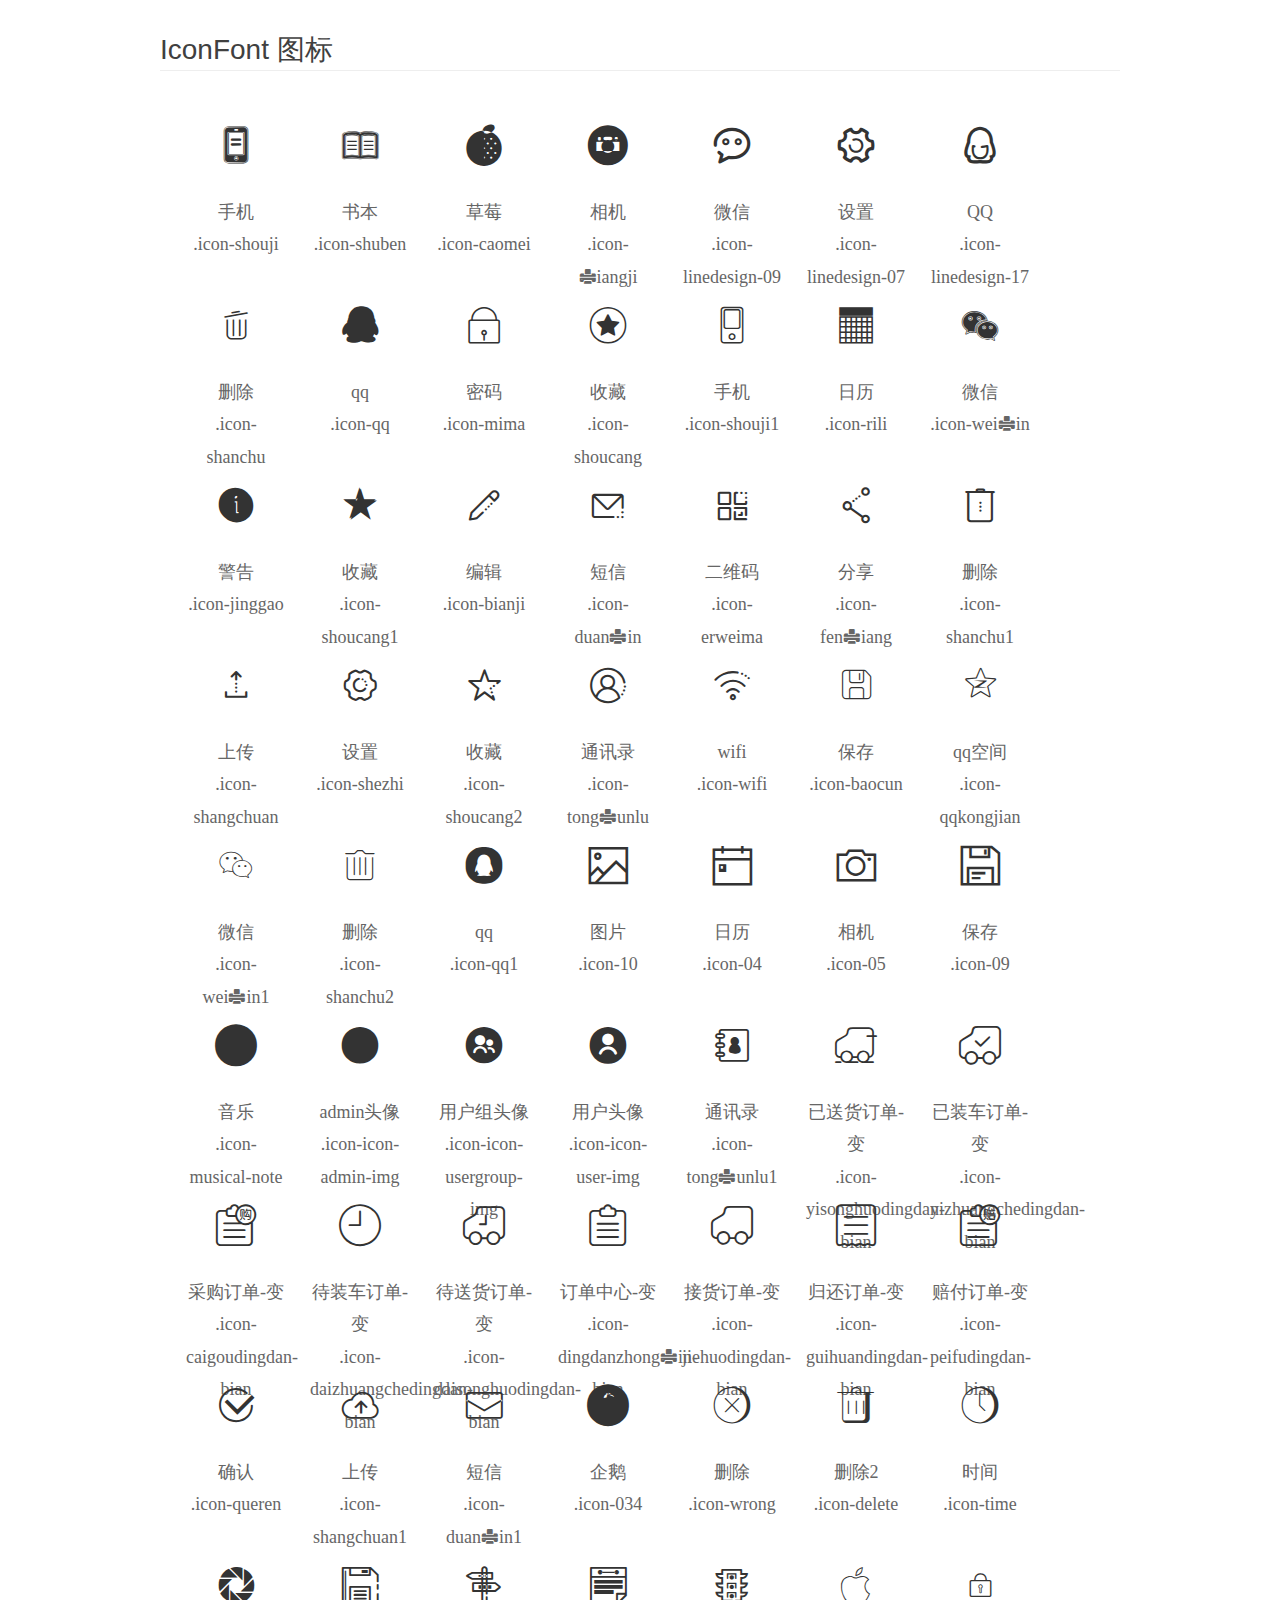
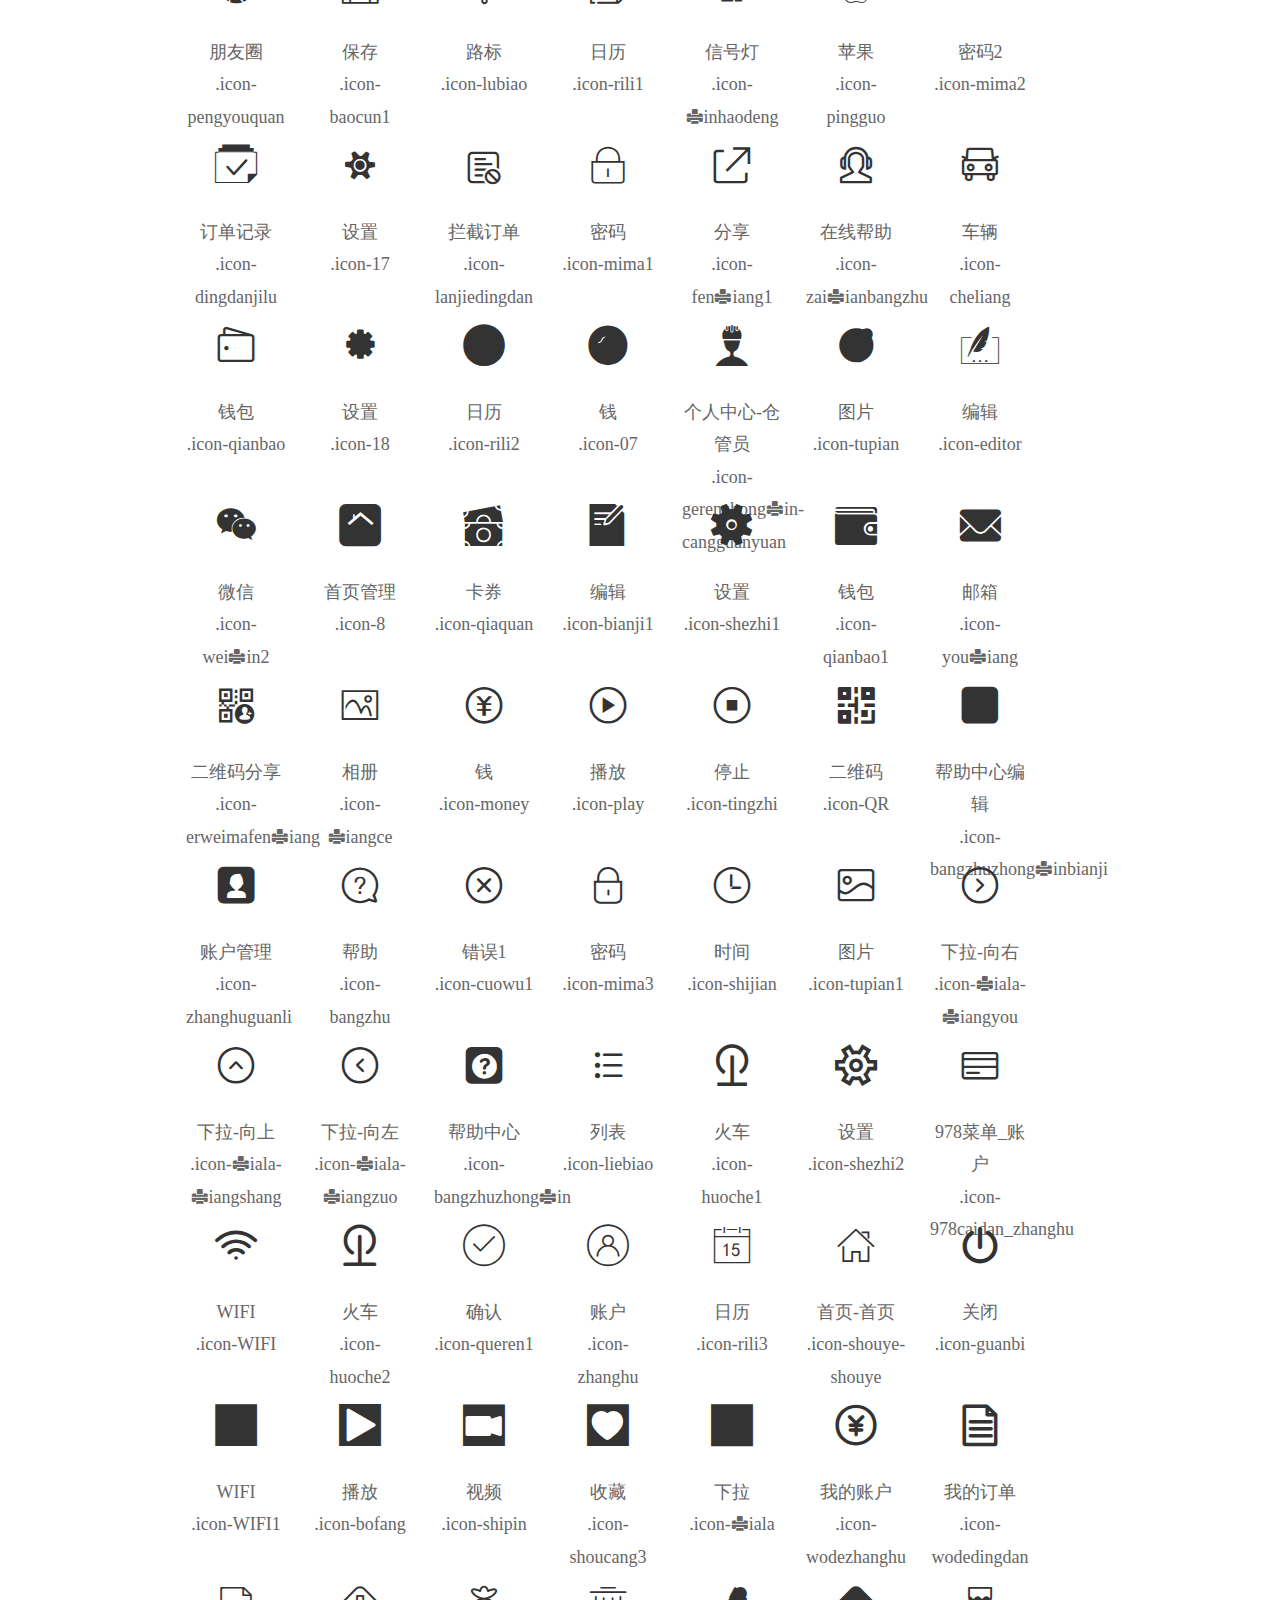
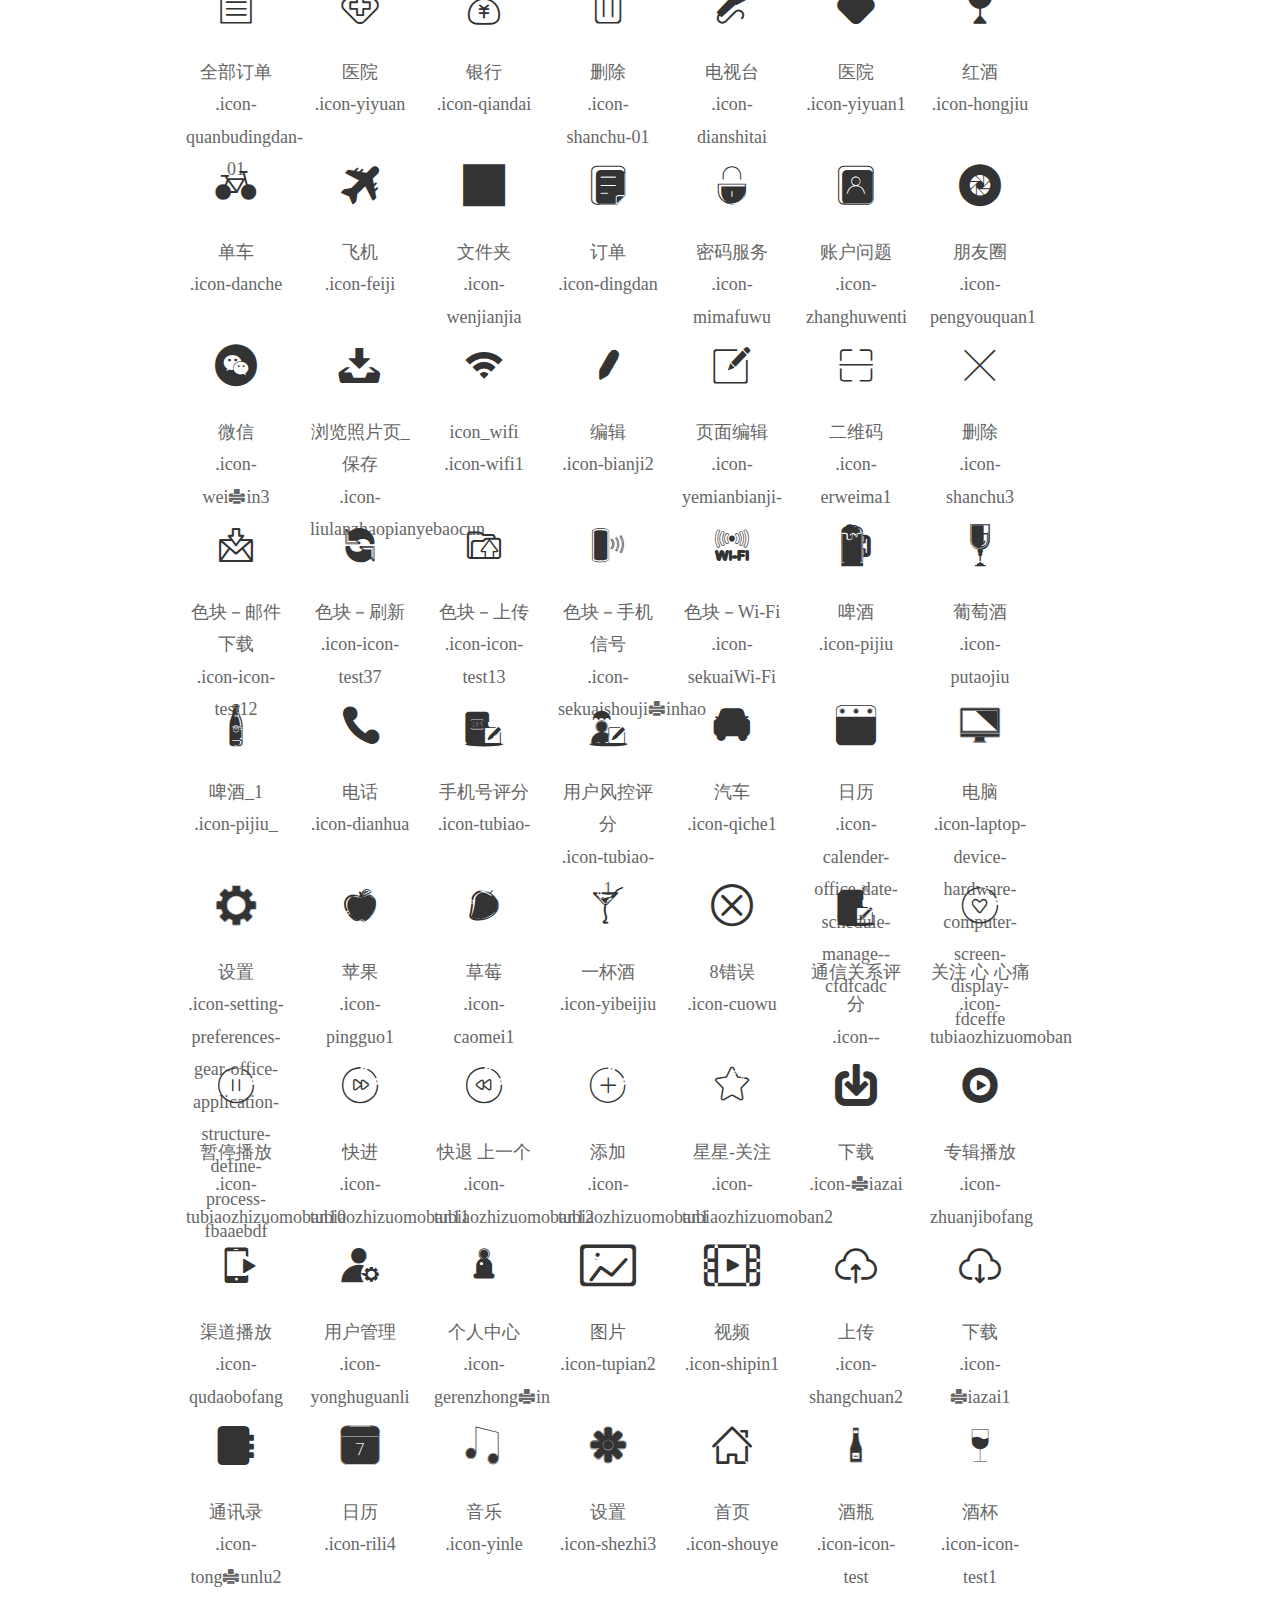
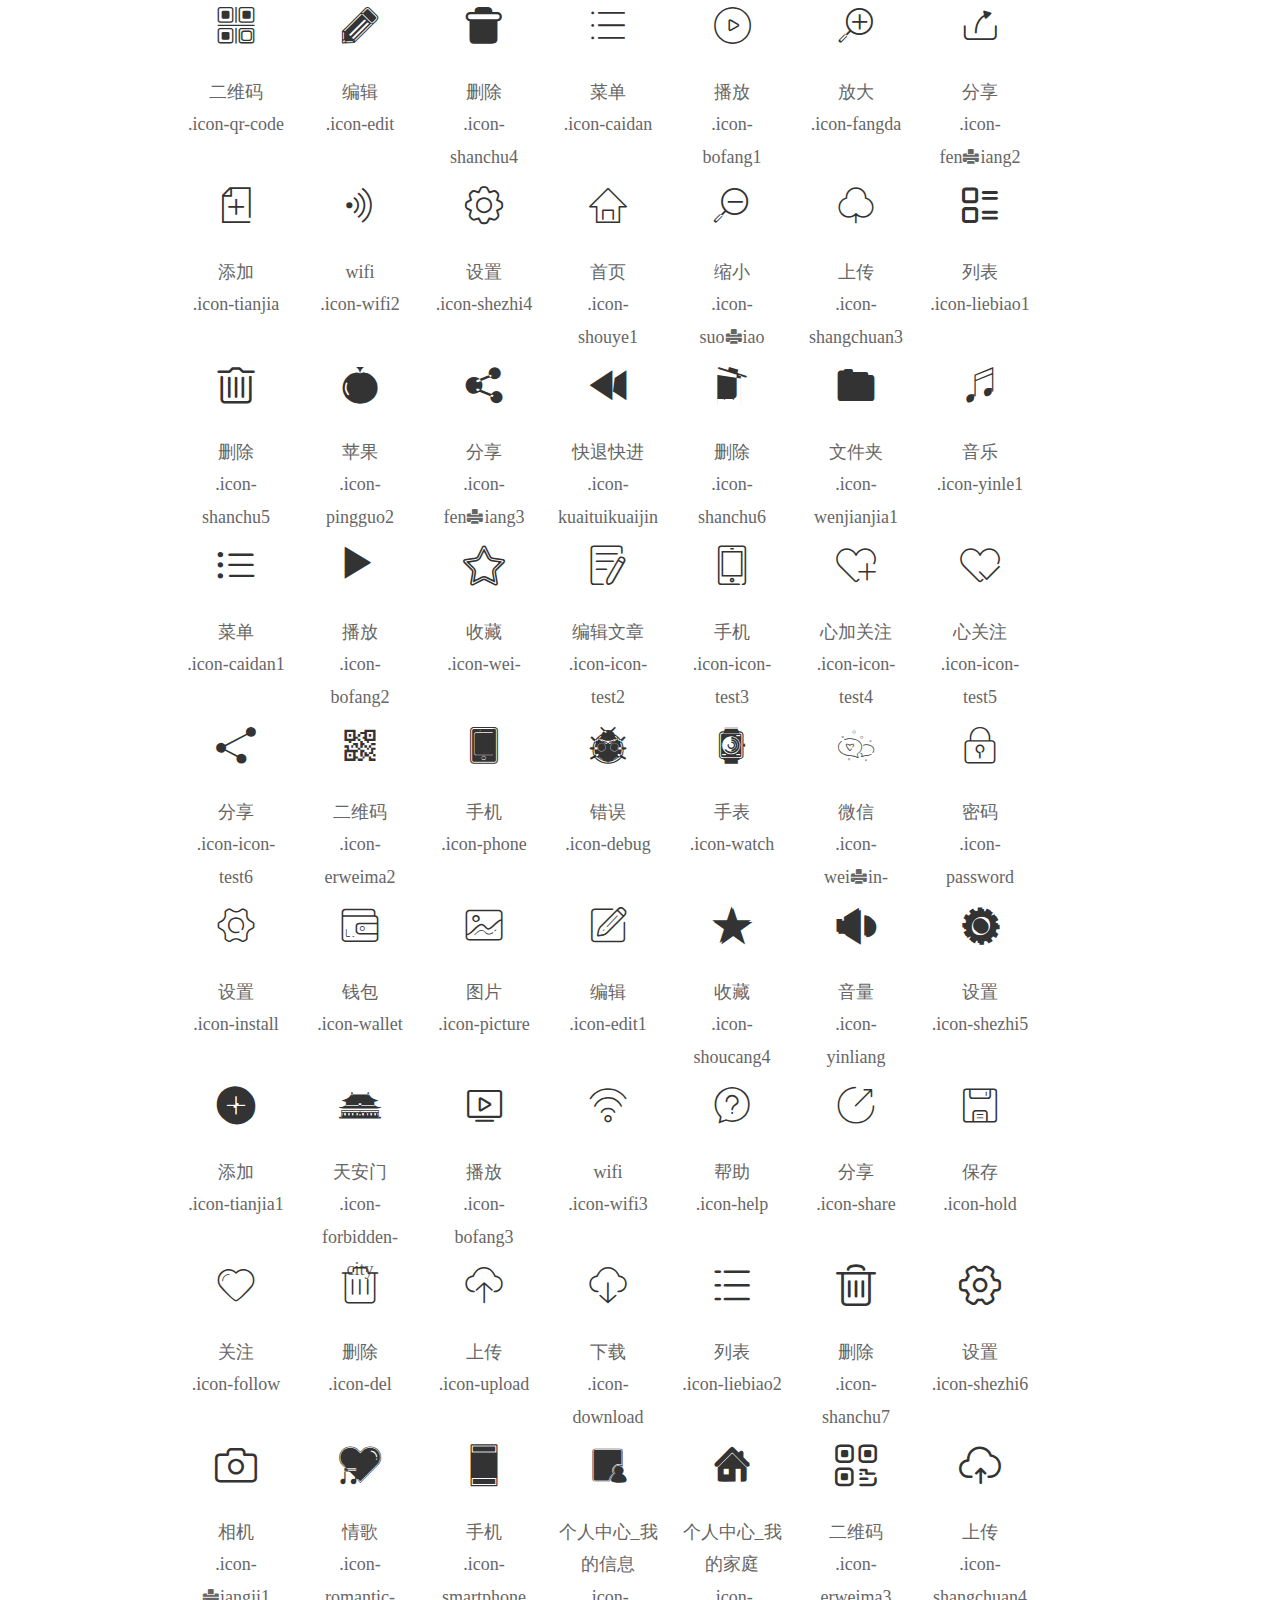
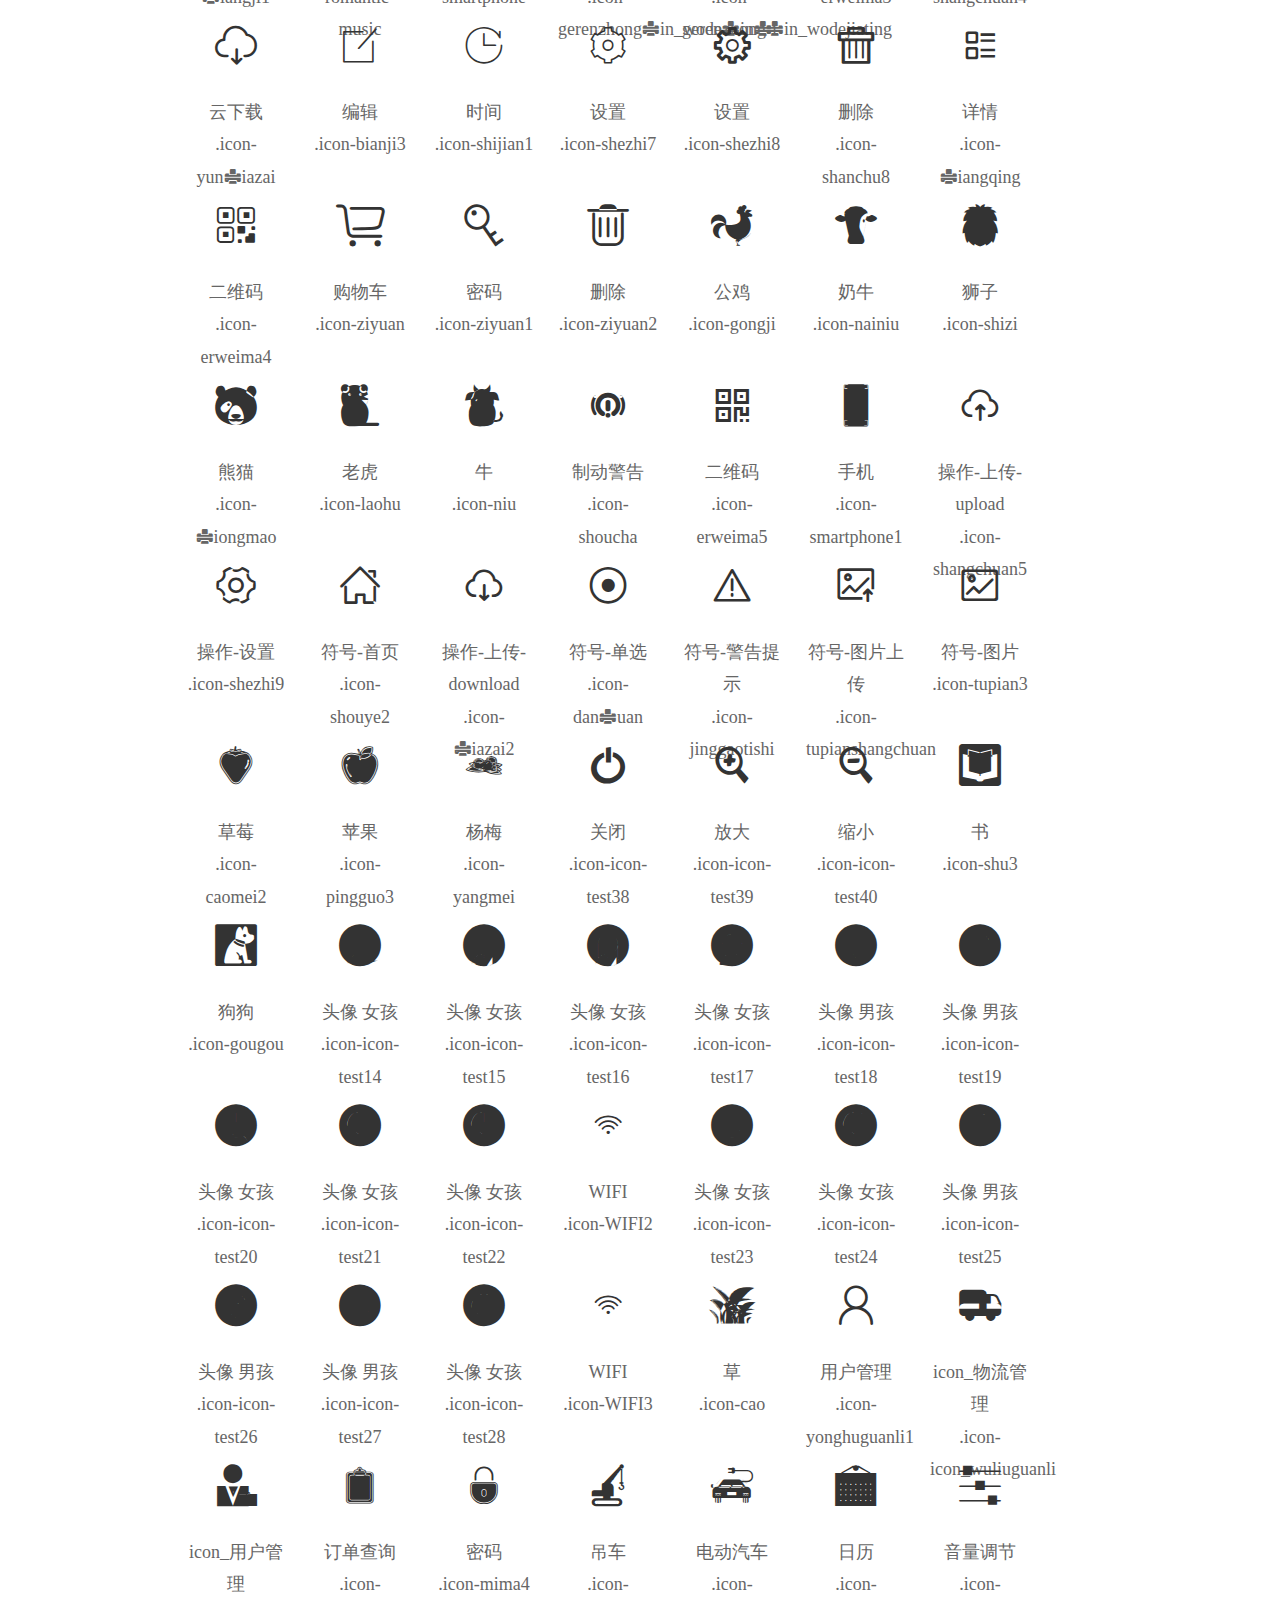
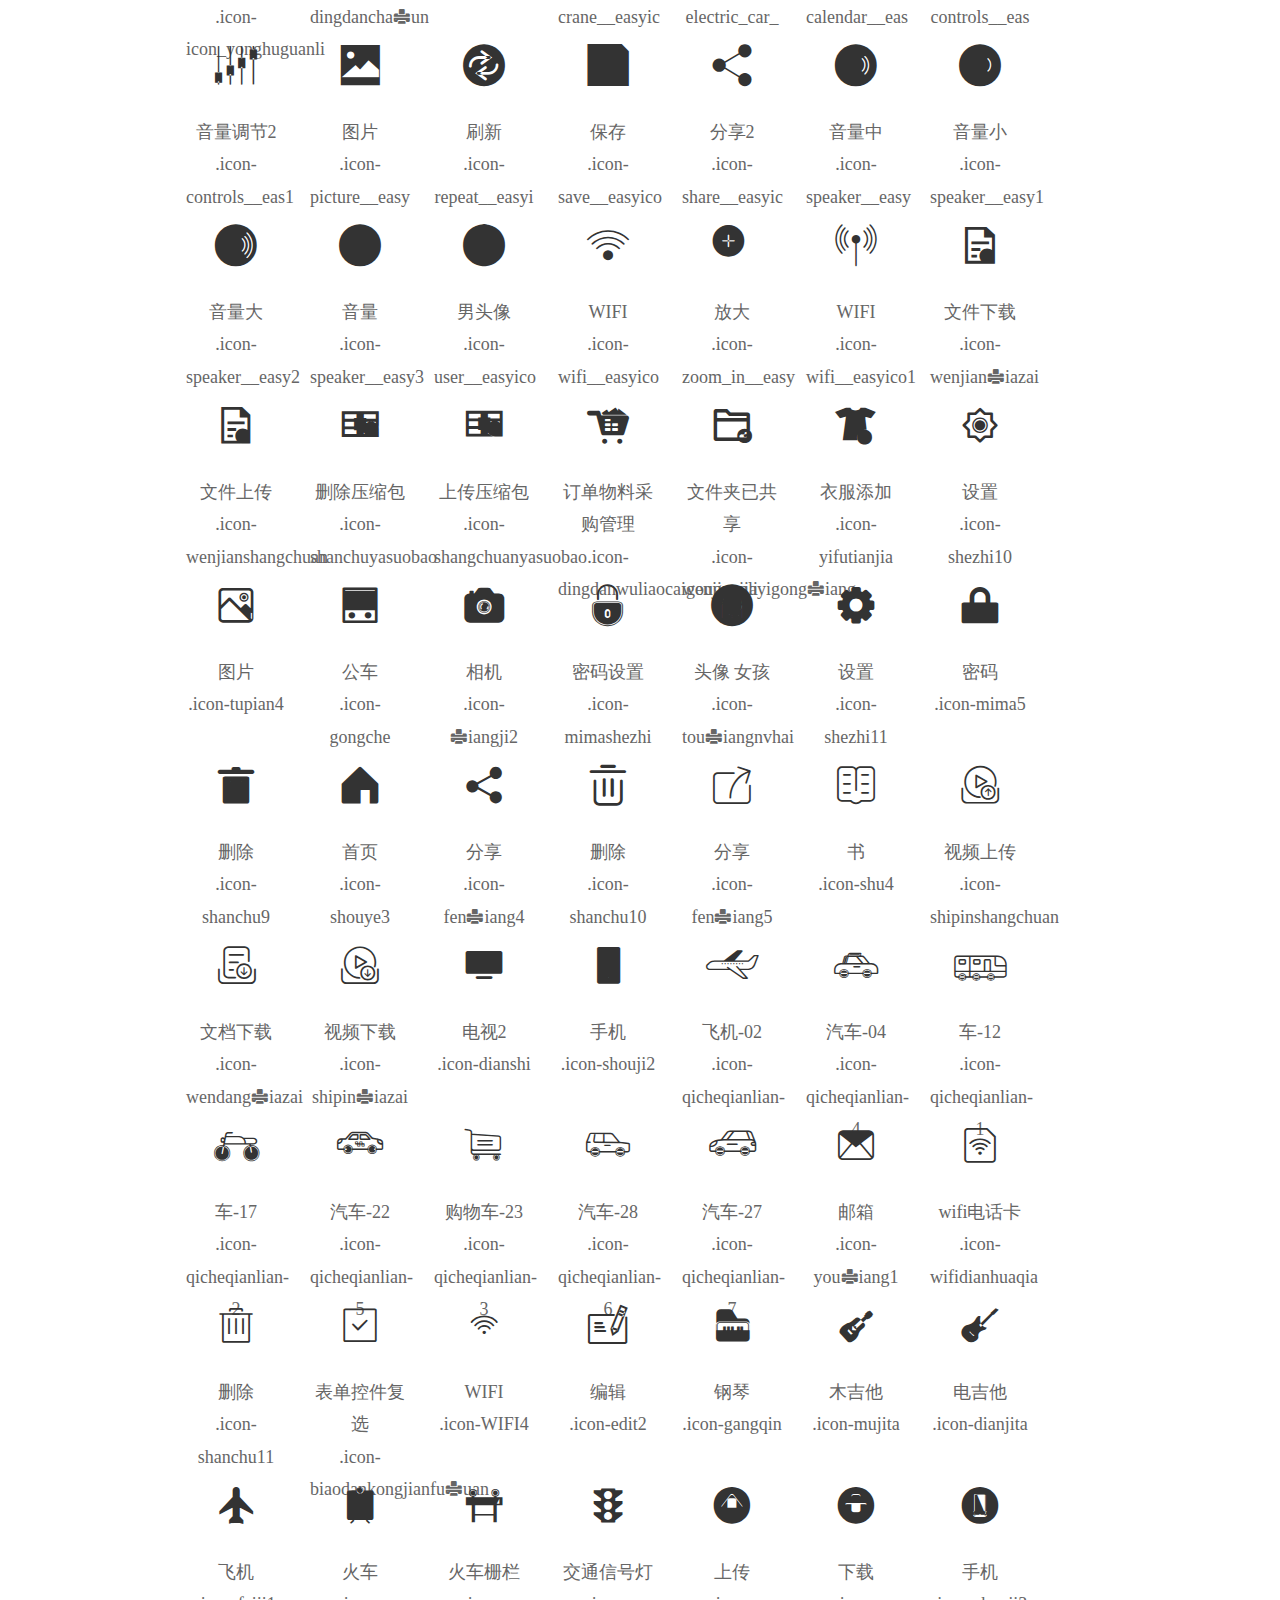
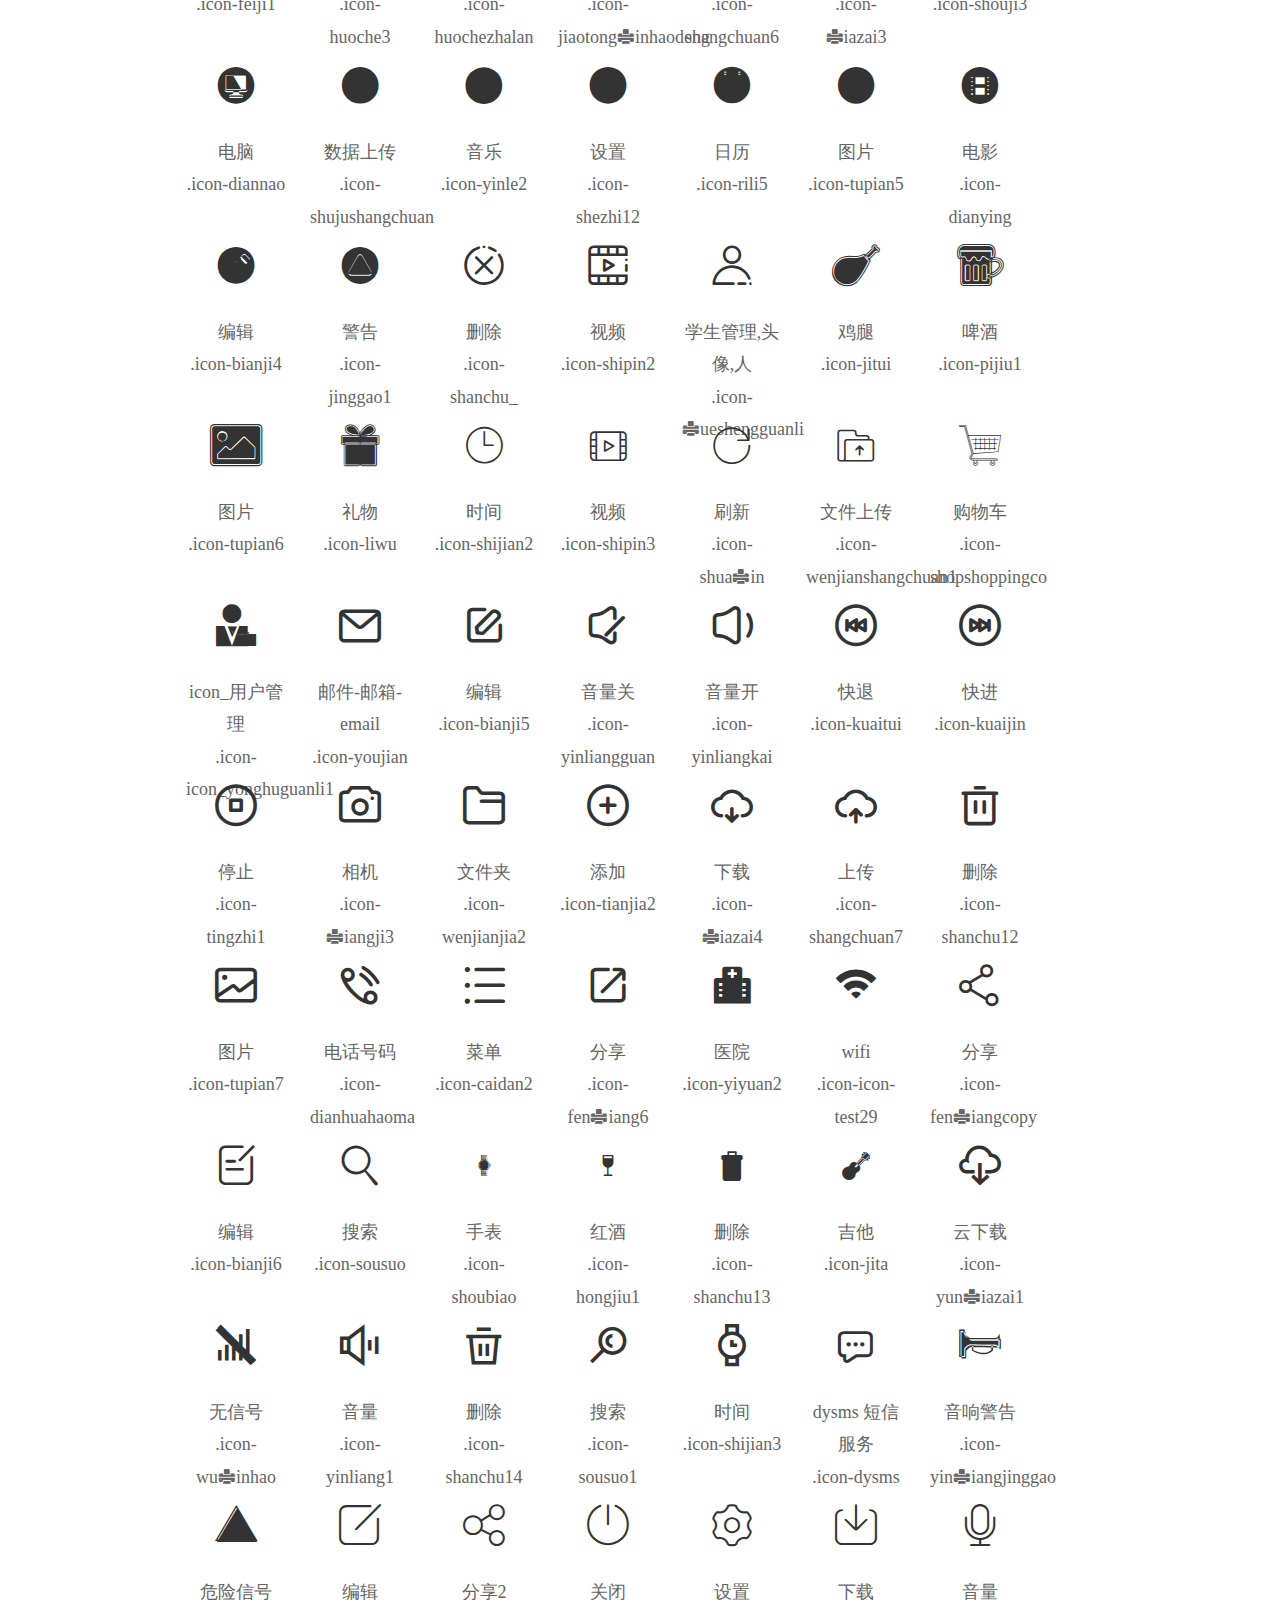
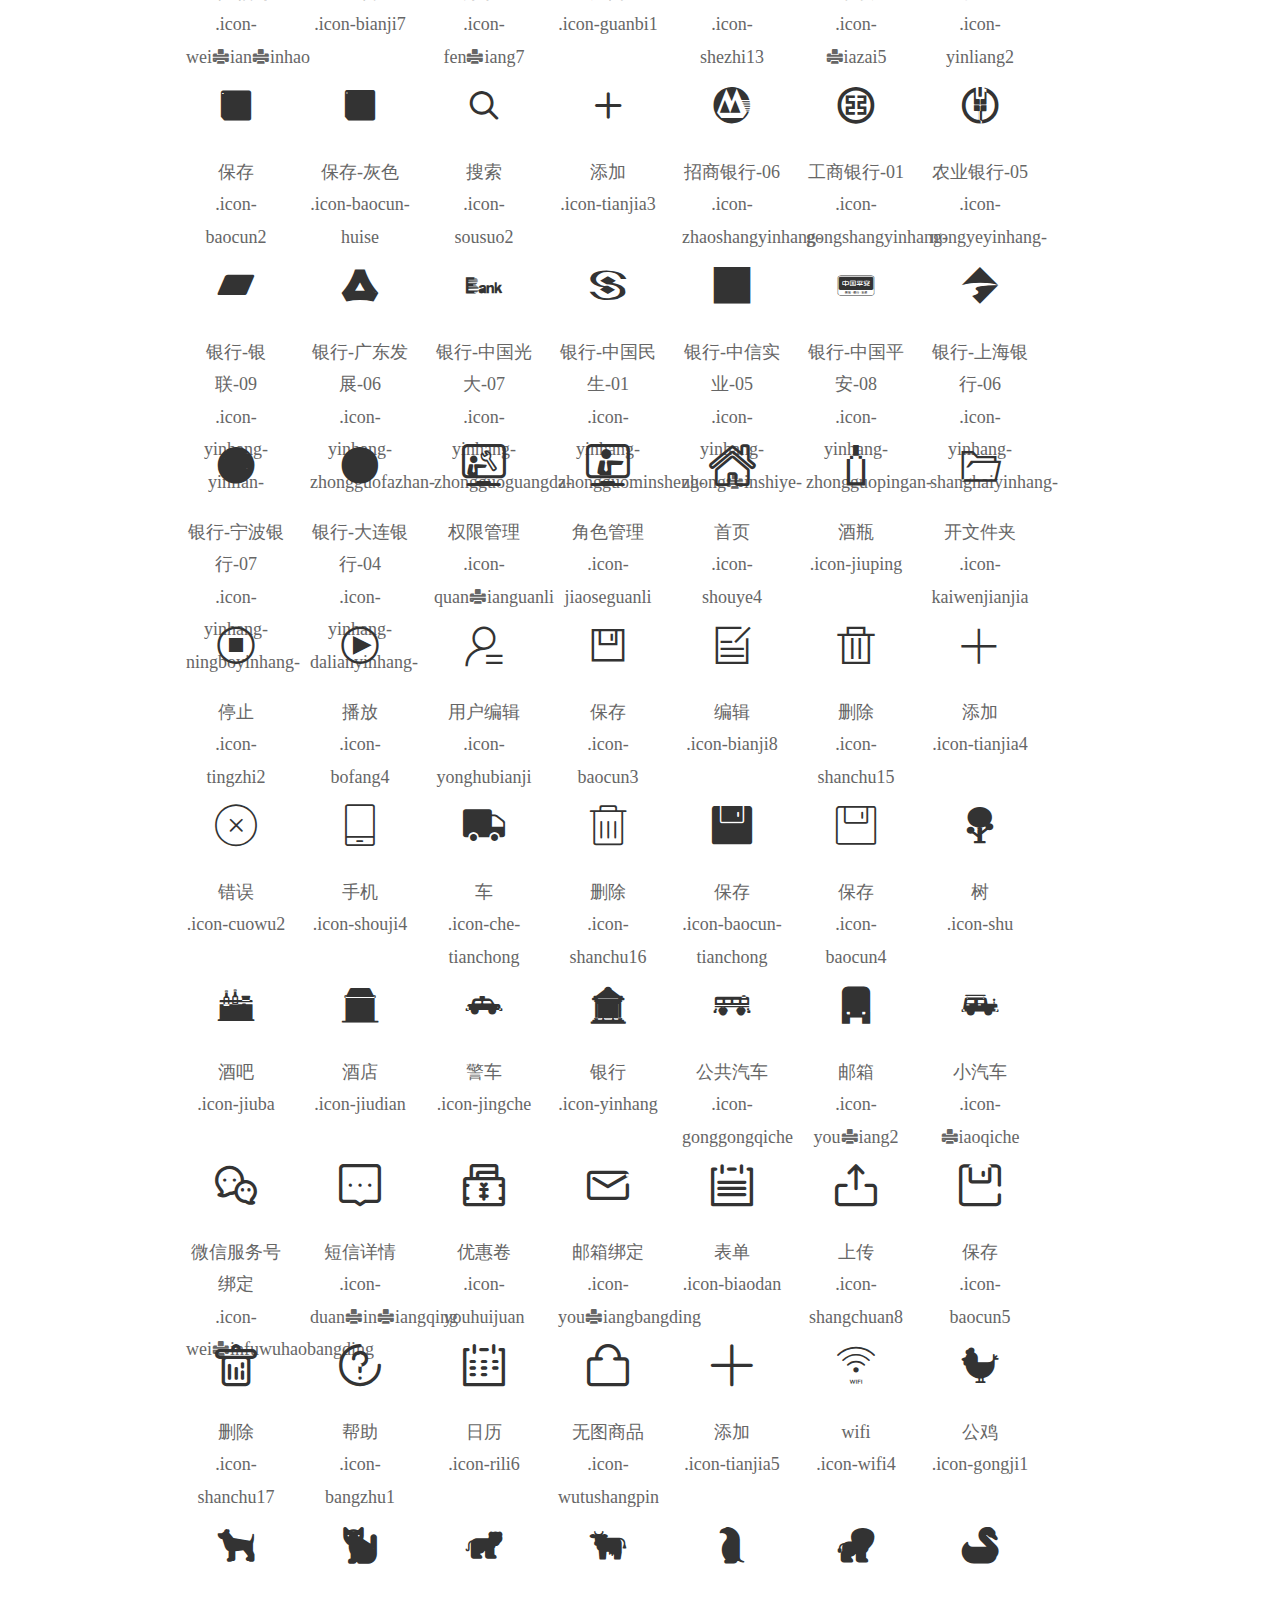
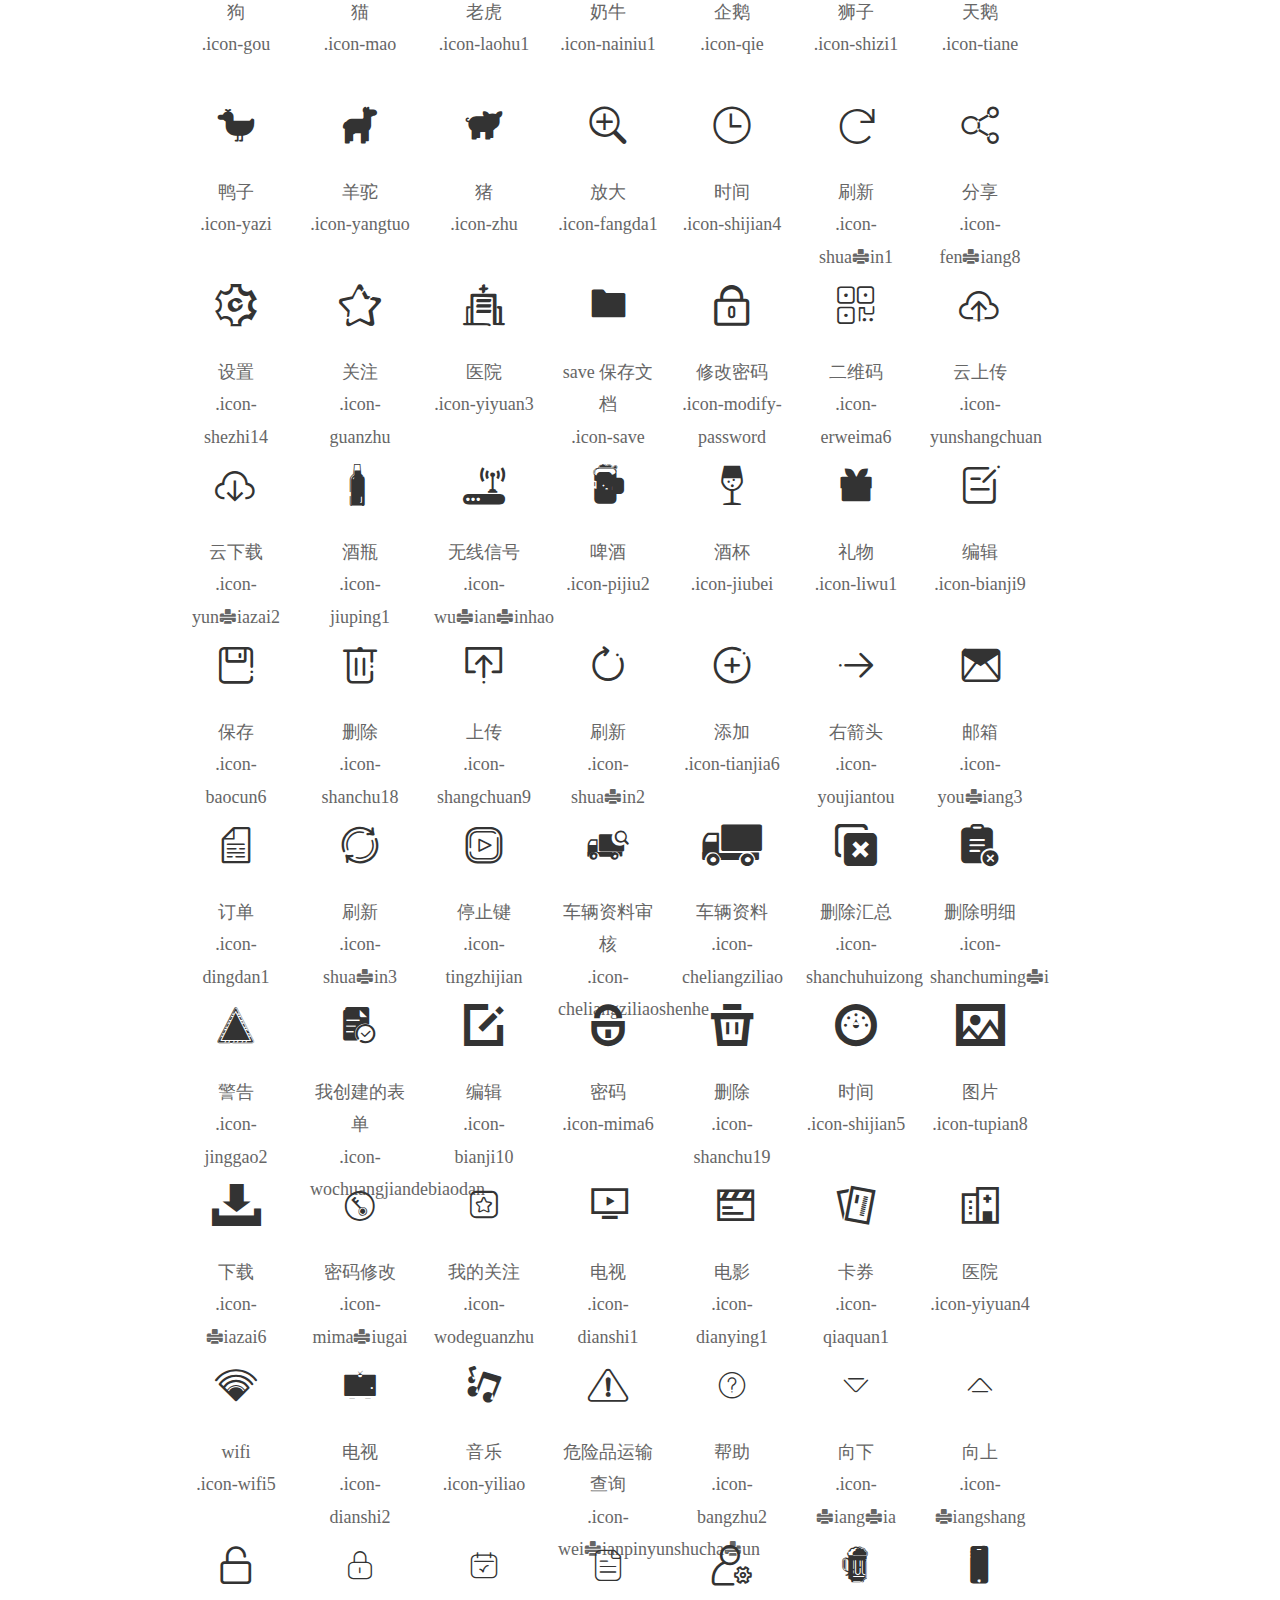
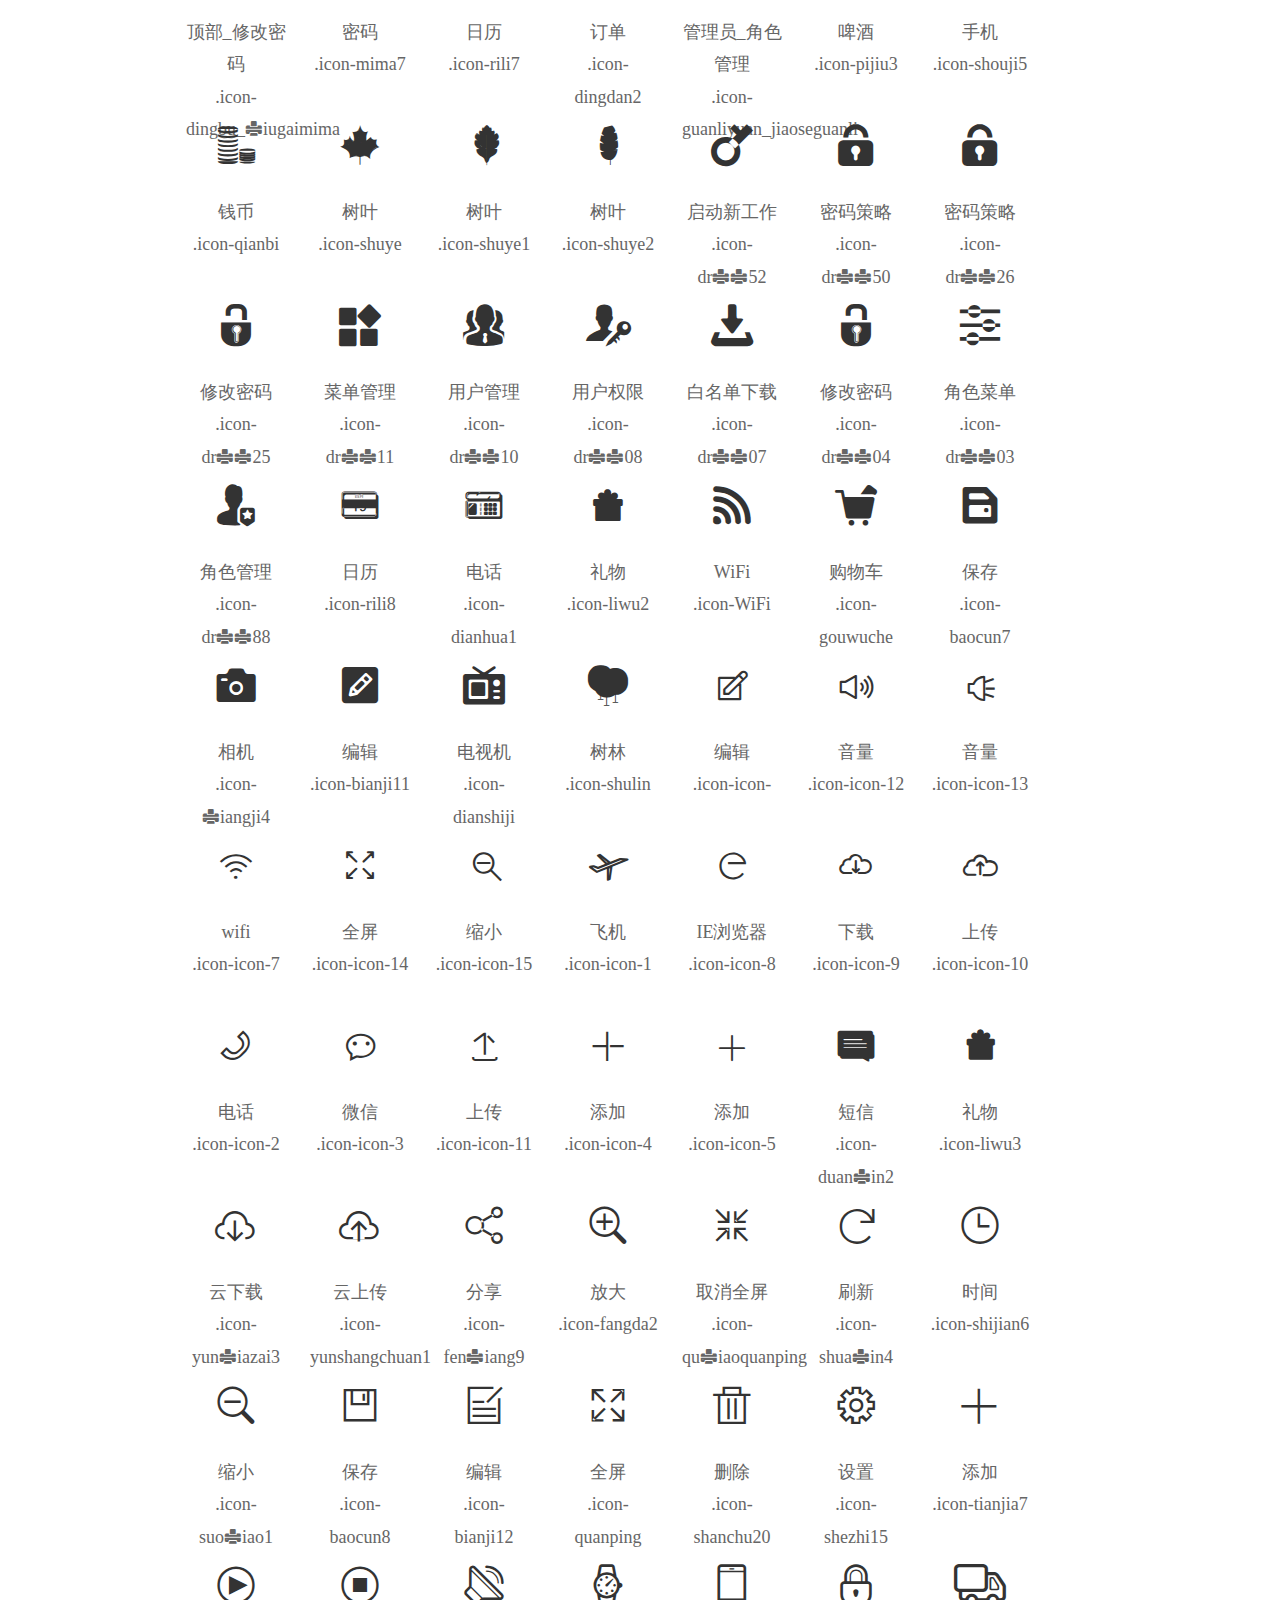
<file: app-view/src/assets/iconfont/demo_fontclass.html>
<!DOCTYPE html>
<html>
<head>
    <meta charset="utf-8"/>
    <title>IconFont</title>
    <link rel="stylesheet" href="demo.css">
    <link rel="stylesheet" href="iconfont.css">
</head>
<body>
    <div class="main markdown">
        <h1>IconFont 图标</h1>
        <ul class="icon_lists clear">
            
                <li>
                <i class="icon iconfont icon-shouji"></i>
                    <div class="name">手机</div>
                    <div class="fontclass">.icon-shouji</div>
                </li>
            
                <li>
                <i class="icon iconfont icon-shuben"></i>
                    <div class="name">书本</div>
                    <div class="fontclass">.icon-shuben</div>
                </li>
            
                <li>
                <i class="icon iconfont icon-caomei"></i>
                    <div class="name">草莓</div>
                    <div class="fontclass">.icon-caomei</div>
                </li>
            
                <li>
                <i class="icon iconfont icon-xiangji"></i>
                    <div class="name">相机</div>
                    <div class="fontclass">.icon-xiangji</div>
                </li>
            
                <li>
                <i class="icon iconfont icon-linedesign-09"></i>
                    <div class="name">微信</div>
                    <div class="fontclass">.icon-linedesign-09</div>
                </li>
            
                <li>
                <i class="icon iconfont icon-linedesign-07"></i>
                    <div class="name">设置</div>
                    <div class="fontclass">.icon-linedesign-07</div>
                </li>
            
                <li>
                <i class="icon iconfont icon-linedesign-17"></i>
                    <div class="name">QQ</div>
                    <div class="fontclass">.icon-linedesign-17</div>
                </li>
            
                <li>
                <i class="icon iconfont icon-shanchu"></i>
                    <div class="name">删除</div>
                    <div class="fontclass">.icon-shanchu</div>
                </li>
            
                <li>
                <i class="icon iconfont icon-qq"></i>
                    <div class="name">qq</div>
                    <div class="fontclass">.icon-qq</div>
                </li>
            
                <li>
                <i class="icon iconfont icon-mima"></i>
                    <div class="name">密码</div>
                    <div class="fontclass">.icon-mima</div>
                </li>
            
                <li>
                <i class="icon iconfont icon-shoucang"></i>
                    <div class="name">收藏</div>
                    <div class="fontclass">.icon-shoucang</div>
                </li>
            
                <li>
                <i class="icon iconfont icon-shouji1"></i>
                    <div class="name">手机</div>
                    <div class="fontclass">.icon-shouji1</div>
                </li>
            
                <li>
                <i class="icon iconfont icon-rili"></i>
                    <div class="name">日历</div>
                    <div class="fontclass">.icon-rili</div>
                </li>
            
                <li>
                <i class="icon iconfont icon-weixin"></i>
                    <div class="name">微信</div>
                    <div class="fontclass">.icon-weixin</div>
                </li>
            
                <li>
                <i class="icon iconfont icon-jinggao"></i>
                    <div class="name">警告</div>
                    <div class="fontclass">.icon-jinggao</div>
                </li>
            
                <li>
                <i class="icon iconfont icon-shoucang1"></i>
                    <div class="name">收藏</div>
                    <div class="fontclass">.icon-shoucang1</div>
                </li>
            
                <li>
                <i class="icon iconfont icon-bianji"></i>
                    <div class="name">编辑</div>
                    <div class="fontclass">.icon-bianji</div>
                </li>
            
                <li>
                <i class="icon iconfont icon-duanxin"></i>
                    <div class="name">短信</div>
                    <div class="fontclass">.icon-duanxin</div>
                </li>
            
                <li>
                <i class="icon iconfont icon-erweima"></i>
                    <div class="name">二维码</div>
                    <div class="fontclass">.icon-erweima</div>
                </li>
            
                <li>
                <i class="icon iconfont icon-fenxiang"></i>
                    <div class="name">分享</div>
                    <div class="fontclass">.icon-fenxiang</div>
                </li>
            
                <li>
                <i class="icon iconfont icon-shanchu1"></i>
                    <div class="name">删除</div>
                    <div class="fontclass">.icon-shanchu1</div>
                </li>
            
                <li>
                <i class="icon iconfont icon-shangchuan"></i>
                    <div class="name">上传</div>
                    <div class="fontclass">.icon-shangchuan</div>
                </li>
            
                <li>
                <i class="icon iconfont icon-shezhi"></i>
                    <div class="name">设置</div>
                    <div class="fontclass">.icon-shezhi</div>
                </li>
            
                <li>
                <i class="icon iconfont icon-shoucang2"></i>
                    <div class="name">收藏</div>
                    <div class="fontclass">.icon-shoucang2</div>
                </li>
            
                <li>
                <i class="icon iconfont icon-tongxunlu"></i>
                    <div class="name">通讯录</div>
                    <div class="fontclass">.icon-tongxunlu</div>
                </li>
            
                <li>
                <i class="icon iconfont icon-wifi"></i>
                    <div class="name">wifi</div>
                    <div class="fontclass">.icon-wifi</div>
                </li>
            
                <li>
                <i class="icon iconfont icon-baocun"></i>
                    <div class="name">保存</div>
                    <div class="fontclass">.icon-baocun</div>
                </li>
            
                <li>
                <i class="icon iconfont icon-qqkongjian"></i>
                    <div class="name">qq空间</div>
                    <div class="fontclass">.icon-qqkongjian</div>
                </li>
            
                <li>
                <i class="icon iconfont icon-weixin1"></i>
                    <div class="name">微信</div>
                    <div class="fontclass">.icon-weixin1</div>
                </li>
            
                <li>
                <i class="icon iconfont icon-shanchu2"></i>
                    <div class="name">删除</div>
                    <div class="fontclass">.icon-shanchu2</div>
                </li>
            
                <li>
                <i class="icon iconfont icon-qq1"></i>
                    <div class="name">qq</div>
                    <div class="fontclass">.icon-qq1</div>
                </li>
            
                <li>
                <i class="icon iconfont icon-10"></i>
                    <div class="name">图片</div>
                    <div class="fontclass">.icon-10</div>
                </li>
            
                <li>
                <i class="icon iconfont icon-04"></i>
                    <div class="name">日历</div>
                    <div class="fontclass">.icon-04</div>
                </li>
            
                <li>
                <i class="icon iconfont icon-05"></i>
                    <div class="name">相机</div>
                    <div class="fontclass">.icon-05</div>
                </li>
            
                <li>
                <i class="icon iconfont icon-09"></i>
                    <div class="name">保存</div>
                    <div class="fontclass">.icon-09</div>
                </li>
            
                <li>
                <i class="icon iconfont icon-musical-note"></i>
                    <div class="name">音乐</div>
                    <div class="fontclass">.icon-musical-note</div>
                </li>
            
                <li>
                <i class="icon iconfont icon-icon-admin-img"></i>
                    <div class="name">admin头像</div>
                    <div class="fontclass">.icon-icon-admin-img</div>
                </li>
            
                <li>
                <i class="icon iconfont icon-icon-usergroup-img"></i>
                    <div class="name">用户组头像</div>
                    <div class="fontclass">.icon-icon-usergroup-img</div>
                </li>
            
                <li>
                <i class="icon iconfont icon-icon-user-img"></i>
                    <div class="name">用户头像</div>
                    <div class="fontclass">.icon-icon-user-img</div>
                </li>
            
                <li>
                <i class="icon iconfont icon-tongxunlu1"></i>
                    <div class="name">通讯录</div>
                    <div class="fontclass">.icon-tongxunlu1</div>
                </li>
            
                <li>
                <i class="icon iconfont icon-yisonghuodingdan-bian"></i>
                    <div class="name">已送货订单-变</div>
                    <div class="fontclass">.icon-yisonghuodingdan-bian</div>
                </li>
            
                <li>
                <i class="icon iconfont icon-yizhuangchedingdan-bian"></i>
                    <div class="name">已装车订单-变</div>
                    <div class="fontclass">.icon-yizhuangchedingdan-bian</div>
                </li>
            
                <li>
                <i class="icon iconfont icon-caigoudingdan-bian"></i>
                    <div class="name">采购订单-变</div>
                    <div class="fontclass">.icon-caigoudingdan-bian</div>
                </li>
            
                <li>
                <i class="icon iconfont icon-daizhuangchedingdan-bian"></i>
                    <div class="name">待装车订单-变</div>
                    <div class="fontclass">.icon-daizhuangchedingdan-bian</div>
                </li>
            
                <li>
                <i class="icon iconfont icon-daisonghuodingdan-bian"></i>
                    <div class="name">待送货订单-变</div>
                    <div class="fontclass">.icon-daisonghuodingdan-bian</div>
                </li>
            
                <li>
                <i class="icon iconfont icon-dingdanzhongxin-bian"></i>
                    <div class="name">订单中心-变</div>
                    <div class="fontclass">.icon-dingdanzhongxin-bian</div>
                </li>
            
                <li>
                <i class="icon iconfont icon-jiehuodingdan-bian"></i>
                    <div class="name">接货订单-变</div>
                    <div class="fontclass">.icon-jiehuodingdan-bian</div>
                </li>
            
                <li>
                <i class="icon iconfont icon-guihuandingdan-bian"></i>
                    <div class="name">归还订单-变</div>
                    <div class="fontclass">.icon-guihuandingdan-bian</div>
                </li>
            
                <li>
                <i class="icon iconfont icon-peifudingdan-bian"></i>
                    <div class="name">赔付订单-变</div>
                    <div class="fontclass">.icon-peifudingdan-bian</div>
                </li>
            
                <li>
                <i class="icon iconfont icon-queren"></i>
                    <div class="name">确认</div>
                    <div class="fontclass">.icon-queren</div>
                </li>
            
                <li>
                <i class="icon iconfont icon-shangchuan1"></i>
                    <div class="name">上传</div>
                    <div class="fontclass">.icon-shangchuan1</div>
                </li>
            
                <li>
                <i class="icon iconfont icon-duanxin1"></i>
                    <div class="name">短信</div>
                    <div class="fontclass">.icon-duanxin1</div>
                </li>
            
                <li>
                <i class="icon iconfont icon-034"></i>
                    <div class="name">企鹅</div>
                    <div class="fontclass">.icon-034</div>
                </li>
            
                <li>
                <i class="icon iconfont icon-wrong"></i>
                    <div class="name">删除</div>
                    <div class="fontclass">.icon-wrong</div>
                </li>
            
                <li>
                <i class="icon iconfont icon-delete"></i>
                    <div class="name">删除2</div>
                    <div class="fontclass">.icon-delete</div>
                </li>
            
                <li>
                <i class="icon iconfont icon-time"></i>
                    <div class="name">时间</div>
                    <div class="fontclass">.icon-time</div>
                </li>
            
                <li>
                <i class="icon iconfont icon-pengyouquan"></i>
                    <div class="name">朋友圈</div>
                    <div class="fontclass">.icon-pengyouquan</div>
                </li>
            
                <li>
                <i class="icon iconfont icon-baocun1"></i>
                    <div class="name">保存</div>
                    <div class="fontclass">.icon-baocun1</div>
                </li>
            
                <li>
                <i class="icon iconfont icon-lubiao"></i>
                    <div class="name">路标</div>
                    <div class="fontclass">.icon-lubiao</div>
                </li>
            
                <li>
                <i class="icon iconfont icon-rili1"></i>
                    <div class="name">日历</div>
                    <div class="fontclass">.icon-rili1</div>
                </li>
            
                <li>
                <i class="icon iconfont icon-xinhaodeng"></i>
                    <div class="name">信号灯</div>
                    <div class="fontclass">.icon-xinhaodeng</div>
                </li>
            
                <li>
                <i class="icon iconfont icon-pingguo"></i>
                    <div class="name">苹果</div>
                    <div class="fontclass">.icon-pingguo</div>
                </li>
            
                <li>
                <i class="icon iconfont icon-mima2"></i>
                    <div class="name">密码2</div>
                    <div class="fontclass">.icon-mima2</div>
                </li>
            
                <li>
                <i class="icon iconfont icon-dingdanjilu"></i>
                    <div class="name">订单记录</div>
                    <div class="fontclass">.icon-dingdanjilu</div>
                </li>
            
                <li>
                <i class="icon iconfont icon-17"></i>
                    <div class="name">设置</div>
                    <div class="fontclass">.icon-17</div>
                </li>
            
                <li>
                <i class="icon iconfont icon-lanjiedingdan"></i>
                    <div class="name">拦截订单 </div>
                    <div class="fontclass">.icon-lanjiedingdan</div>
                </li>
            
                <li>
                <i class="icon iconfont icon-mima1"></i>
                    <div class="name">密码</div>
                    <div class="fontclass">.icon-mima1</div>
                </li>
            
                <li>
                <i class="icon iconfont icon-fenxiang1"></i>
                    <div class="name">分享</div>
                    <div class="fontclass">.icon-fenxiang1</div>
                </li>
            
                <li>
                <i class="icon iconfont icon-zaixianbangzhu"></i>
                    <div class="name">在线帮助</div>
                    <div class="fontclass">.icon-zaixianbangzhu</div>
                </li>
            
                <li>
                <i class="icon iconfont icon-cheliang"></i>
                    <div class="name">车辆</div>
                    <div class="fontclass">.icon-cheliang</div>
                </li>
            
                <li>
                <i class="icon iconfont icon-qianbao"></i>
                    <div class="name">钱包</div>
                    <div class="fontclass">.icon-qianbao</div>
                </li>
            
                <li>
                <i class="icon iconfont icon-18"></i>
                    <div class="name">设置</div>
                    <div class="fontclass">.icon-18</div>
                </li>
            
                <li>
                <i class="icon iconfont icon-rili2"></i>
                    <div class="name">日历</div>
                    <div class="fontclass">.icon-rili2</div>
                </li>
            
                <li>
                <i class="icon iconfont icon-07"></i>
                    <div class="name">钱</div>
                    <div class="fontclass">.icon-07</div>
                </li>
            
                <li>
                <i class="icon iconfont icon-gerenzhongxin-cangguanyuan"></i>
                    <div class="name">个人中心-仓管员</div>
                    <div class="fontclass">.icon-gerenzhongxin-cangguanyuan</div>
                </li>
            
                <li>
                <i class="icon iconfont icon-tupian"></i>
                    <div class="name">图片</div>
                    <div class="fontclass">.icon-tupian</div>
                </li>
            
                <li>
                <i class="icon iconfont icon-editor"></i>
                    <div class="name">编辑</div>
                    <div class="fontclass">.icon-editor</div>
                </li>
            
                <li>
                <i class="icon iconfont icon-weixin2"></i>
                    <div class="name">微信</div>
                    <div class="fontclass">.icon-weixin2</div>
                </li>
            
                <li>
                <i class="icon iconfont icon-8"></i>
                    <div class="name">首页管理</div>
                    <div class="fontclass">.icon-8</div>
                </li>
            
                <li>
                <i class="icon iconfont icon-qiaquan"></i>
                    <div class="name">卡券</div>
                    <div class="fontclass">.icon-qiaquan</div>
                </li>
            
                <li>
                <i class="icon iconfont icon-bianji1"></i>
                    <div class="name">编辑</div>
                    <div class="fontclass">.icon-bianji1</div>
                </li>
            
                <li>
                <i class="icon iconfont icon-shezhi1"></i>
                    <div class="name">设置</div>
                    <div class="fontclass">.icon-shezhi1</div>
                </li>
            
                <li>
                <i class="icon iconfont icon-qianbao1"></i>
                    <div class="name">钱包</div>
                    <div class="fontclass">.icon-qianbao1</div>
                </li>
            
                <li>
                <i class="icon iconfont icon-youxiang"></i>
                    <div class="name">邮箱</div>
                    <div class="fontclass">.icon-youxiang</div>
                </li>
            
                <li>
                <i class="icon iconfont icon-erweimafenxiang"></i>
                    <div class="name">二维码分享</div>
                    <div class="fontclass">.icon-erweimafenxiang</div>
                </li>
            
                <li>
                <i class="icon iconfont icon-xiangce"></i>
                    <div class="name">相册</div>
                    <div class="fontclass">.icon-xiangce</div>
                </li>
            
                <li>
                <i class="icon iconfont icon-money"></i>
                    <div class="name">钱</div>
                    <div class="fontclass">.icon-money</div>
                </li>
            
                <li>
                <i class="icon iconfont icon-play"></i>
                    <div class="name">播放</div>
                    <div class="fontclass">.icon-play</div>
                </li>
            
                <li>
                <i class="icon iconfont icon-tingzhi"></i>
                    <div class="name">停止</div>
                    <div class="fontclass">.icon-tingzhi</div>
                </li>
            
                <li>
                <i class="icon iconfont icon-QR"></i>
                    <div class="name">二维码</div>
                    <div class="fontclass">.icon-QR</div>
                </li>
            
                <li>
                <i class="icon iconfont icon-bangzhuzhongxinbianji"></i>
                    <div class="name">帮助中心编辑</div>
                    <div class="fontclass">.icon-bangzhuzhongxinbianji</div>
                </li>
            
                <li>
                <i class="icon iconfont icon-zhanghuguanli"></i>
                    <div class="name">账户管理</div>
                    <div class="fontclass">.icon-zhanghuguanli</div>
                </li>
            
                <li>
                <i class="icon iconfont icon-bangzhu"></i>
                    <div class="name">帮助</div>
                    <div class="fontclass">.icon-bangzhu</div>
                </li>
            
                <li>
                <i class="icon iconfont icon-cuowu1"></i>
                    <div class="name">错误1</div>
                    <div class="fontclass">.icon-cuowu1</div>
                </li>
            
                <li>
                <i class="icon iconfont icon-mima3"></i>
                    <div class="name">密码</div>
                    <div class="fontclass">.icon-mima3</div>
                </li>
            
                <li>
                <i class="icon iconfont icon-shijian"></i>
                    <div class="name">时间</div>
                    <div class="fontclass">.icon-shijian</div>
                </li>
            
                <li>
                <i class="icon iconfont icon-tupian1"></i>
                    <div class="name">图片</div>
                    <div class="fontclass">.icon-tupian1</div>
                </li>
            
                <li>
                <i class="icon iconfont icon-xiala-xiangyou"></i>
                    <div class="name">下拉-向右</div>
                    <div class="fontclass">.icon-xiala-xiangyou</div>
                </li>
            
                <li>
                <i class="icon iconfont icon-xiala-xiangshang"></i>
                    <div class="name">下拉-向上</div>
                    <div class="fontclass">.icon-xiala-xiangshang</div>
                </li>
            
                <li>
                <i class="icon iconfont icon-xiala-xiangzuo"></i>
                    <div class="name">下拉-向左</div>
                    <div class="fontclass">.icon-xiala-xiangzuo</div>
                </li>
            
                <li>
                <i class="icon iconfont icon-bangzhuzhongxin"></i>
                    <div class="name">帮助中心</div>
                    <div class="fontclass">.icon-bangzhuzhongxin</div>
                </li>
            
                <li>
                <i class="icon iconfont icon-liebiao"></i>
                    <div class="name">列表</div>
                    <div class="fontclass">.icon-liebiao</div>
                </li>
            
                <li>
                <i class="icon iconfont icon-huoche1"></i>
                    <div class="name">火车</div>
                    <div class="fontclass">.icon-huoche1</div>
                </li>
            
                <li>
                <i class="icon iconfont icon-shezhi2"></i>
                    <div class="name">设置</div>
                    <div class="fontclass">.icon-shezhi2</div>
                </li>
            
                <li>
                <i class="icon iconfont icon-978caidan_zhanghu"></i>
                    <div class="name">978菜单_账户</div>
                    <div class="fontclass">.icon-978caidan_zhanghu</div>
                </li>
            
                <li>
                <i class="icon iconfont icon-WIFI"></i>
                    <div class="name">WIFI</div>
                    <div class="fontclass">.icon-WIFI</div>
                </li>
            
                <li>
                <i class="icon iconfont icon-huoche2"></i>
                    <div class="name">火车</div>
                    <div class="fontclass">.icon-huoche2</div>
                </li>
            
                <li>
                <i class="icon iconfont icon-queren1"></i>
                    <div class="name">确认</div>
                    <div class="fontclass">.icon-queren1</div>
                </li>
            
                <li>
                <i class="icon iconfont icon-zhanghu"></i>
                    <div class="name">账户</div>
                    <div class="fontclass">.icon-zhanghu</div>
                </li>
            
                <li>
                <i class="icon iconfont icon-rili3"></i>
                    <div class="name">日历</div>
                    <div class="fontclass">.icon-rili3</div>
                </li>
            
                <li>
                <i class="icon iconfont icon-shouye-shouye"></i>
                    <div class="name">首页-首页</div>
                    <div class="fontclass">.icon-shouye-shouye</div>
                </li>
            
                <li>
                <i class="icon iconfont icon-guanbi"></i>
                    <div class="name">关闭</div>
                    <div class="fontclass">.icon-guanbi</div>
                </li>
            
                <li>
                <i class="icon iconfont icon-WIFI1"></i>
                    <div class="name">WIFI</div>
                    <div class="fontclass">.icon-WIFI1</div>
                </li>
            
                <li>
                <i class="icon iconfont icon-bofang"></i>
                    <div class="name">播放</div>
                    <div class="fontclass">.icon-bofang</div>
                </li>
            
                <li>
                <i class="icon iconfont icon-shipin"></i>
                    <div class="name">视频</div>
                    <div class="fontclass">.icon-shipin</div>
                </li>
            
                <li>
                <i class="icon iconfont icon-shoucang3"></i>
                    <div class="name">收藏</div>
                    <div class="fontclass">.icon-shoucang3</div>
                </li>
            
                <li>
                <i class="icon iconfont icon-xiala"></i>
                    <div class="name">下拉</div>
                    <div class="fontclass">.icon-xiala</div>
                </li>
            
                <li>
                <i class="icon iconfont icon-wodezhanghu"></i>
                    <div class="name">我的账户</div>
                    <div class="fontclass">.icon-wodezhanghu</div>
                </li>
            
                <li>
                <i class="icon iconfont icon-wodedingdan"></i>
                    <div class="name">我的订单</div>
                    <div class="fontclass">.icon-wodedingdan</div>
                </li>
            
                <li>
                <i class="icon iconfont icon-quanbudingdan-01"></i>
                    <div class="name">全部订单</div>
                    <div class="fontclass">.icon-quanbudingdan-01</div>
                </li>
            
                <li>
                <i class="icon iconfont icon-yiyuan"></i>
                    <div class="name">医院</div>
                    <div class="fontclass">.icon-yiyuan</div>
                </li>
            
                <li>
                <i class="icon iconfont icon-qiandai"></i>
                    <div class="name">银行</div>
                    <div class="fontclass">.icon-qiandai</div>
                </li>
            
                <li>
                <i class="icon iconfont icon-shanchu-01"></i>
                    <div class="name">删除</div>
                    <div class="fontclass">.icon-shanchu-01</div>
                </li>
            
                <li>
                <i class="icon iconfont icon-dianshitai"></i>
                    <div class="name">电视台</div>
                    <div class="fontclass">.icon-dianshitai</div>
                </li>
            
                <li>
                <i class="icon iconfont icon-yiyuan1"></i>
                    <div class="name">医院</div>
                    <div class="fontclass">.icon-yiyuan1</div>
                </li>
            
                <li>
                <i class="icon iconfont icon-hongjiu"></i>
                    <div class="name">红酒</div>
                    <div class="fontclass">.icon-hongjiu</div>
                </li>
            
                <li>
                <i class="icon iconfont icon-danche"></i>
                    <div class="name">单车</div>
                    <div class="fontclass">.icon-danche</div>
                </li>
            
                <li>
                <i class="icon iconfont icon-feiji"></i>
                    <div class="name">飞机</div>
                    <div class="fontclass">.icon-feiji</div>
                </li>
            
                <li>
                <i class="icon iconfont icon-wenjianjia"></i>
                    <div class="name">文件夹</div>
                    <div class="fontclass">.icon-wenjianjia</div>
                </li>
            
                <li>
                <i class="icon iconfont icon-dingdan"></i>
                    <div class="name">订单</div>
                    <div class="fontclass">.icon-dingdan</div>
                </li>
            
                <li>
                <i class="icon iconfont icon-mimafuwu"></i>
                    <div class="name">密码服务</div>
                    <div class="fontclass">.icon-mimafuwu</div>
                </li>
            
                <li>
                <i class="icon iconfont icon-zhanghuwenti"></i>
                    <div class="name">账户问题</div>
                    <div class="fontclass">.icon-zhanghuwenti</div>
                </li>
            
                <li>
                <i class="icon iconfont icon-pengyouquan1"></i>
                    <div class="name">朋友圈</div>
                    <div class="fontclass">.icon-pengyouquan1</div>
                </li>
            
                <li>
                <i class="icon iconfont icon-weixin3"></i>
                    <div class="name">微信</div>
                    <div class="fontclass">.icon-weixin3</div>
                </li>
            
                <li>
                <i class="icon iconfont icon-liulanzhaopianyebaocun"></i>
                    <div class="name">浏览照片页_保存</div>
                    <div class="fontclass">.icon-liulanzhaopianyebaocun</div>
                </li>
            
                <li>
                <i class="icon iconfont icon-wifi1"></i>
                    <div class="name">icon_wifi</div>
                    <div class="fontclass">.icon-wifi1</div>
                </li>
            
                <li>
                <i class="icon iconfont icon-bianji2"></i>
                    <div class="name">编辑</div>
                    <div class="fontclass">.icon-bianji2</div>
                </li>
            
                <li>
                <i class="icon iconfont icon-yemianbianji-"></i>
                    <div class="name">页面编辑</div>
                    <div class="fontclass">.icon-yemianbianji-</div>
                </li>
            
                <li>
                <i class="icon iconfont icon-erweima1"></i>
                    <div class="name">二维码</div>
                    <div class="fontclass">.icon-erweima1</div>
                </li>
            
                <li>
                <i class="icon iconfont icon-shanchu3"></i>
                    <div class="name">删除</div>
                    <div class="fontclass">.icon-shanchu3</div>
                </li>
            
                <li>
                <i class="icon iconfont icon-icon-test12"></i>
                    <div class="name">色块－邮件下载</div>
                    <div class="fontclass">.icon-icon-test12</div>
                </li>
            
                <li>
                <i class="icon iconfont icon-icon-test37"></i>
                    <div class="name">色块－刷新</div>
                    <div class="fontclass">.icon-icon-test37</div>
                </li>
            
                <li>
                <i class="icon iconfont icon-icon-test13"></i>
                    <div class="name">色块－上传</div>
                    <div class="fontclass">.icon-icon-test13</div>
                </li>
            
                <li>
                <i class="icon iconfont icon-sekuaishoujixinhao"></i>
                    <div class="name">色块－手机信号</div>
                    <div class="fontclass">.icon-sekuaishoujixinhao</div>
                </li>
            
                <li>
                <i class="icon iconfont icon-sekuaiWi-Fi"></i>
                    <div class="name">色块－Wi-Fi</div>
                    <div class="fontclass">.icon-sekuaiWi-Fi</div>
                </li>
            
                <li>
                <i class="icon iconfont icon-pijiu"></i>
                    <div class="name">啤酒</div>
                    <div class="fontclass">.icon-pijiu</div>
                </li>
            
                <li>
                <i class="icon iconfont icon-putaojiu"></i>
                    <div class="name">葡萄酒</div>
                    <div class="fontclass">.icon-putaojiu</div>
                </li>
            
                <li>
                <i class="icon iconfont icon-pijiu_"></i>
                    <div class="name">啤酒_1</div>
                    <div class="fontclass">.icon-pijiu_</div>
                </li>
            
                <li>
                <i class="icon iconfont icon-dianhua"></i>
                    <div class="name">电话</div>
                    <div class="fontclass">.icon-dianhua</div>
                </li>
            
                <li>
                <i class="icon iconfont icon-tubiao-"></i>
                    <div class="name">手机号评分</div>
                    <div class="fontclass">.icon-tubiao-</div>
                </li>
            
                <li>
                <i class="icon iconfont icon-tubiao-1"></i>
                    <div class="name">用户风控评分</div>
                    <div class="fontclass">.icon-tubiao-1</div>
                </li>
            
                <li>
                <i class="icon iconfont icon-qiche1"></i>
                    <div class="name">汽车</div>
                    <div class="fontclass">.icon-qiche1</div>
                </li>
            
                <li>
                <i class="icon iconfont icon-calender-office-date-schedule-manage--cfdfcadc"></i>
                    <div class="name">日历</div>
                    <div class="fontclass">.icon-calender-office-date-schedule-manage--cfdfcadc</div>
                </li>
            
                <li>
                <i class="icon iconfont icon-laptop-device-hardware-computer-screen-display-fdceffe"></i>
                    <div class="name">电脑</div>
                    <div class="fontclass">.icon-laptop-device-hardware-computer-screen-display-fdceffe</div>
                </li>
            
                <li>
                <i class="icon iconfont icon-setting-preferences-gear-office-application-structure-define-process-fbaaebdf"></i>
                    <div class="name">设置</div>
                    <div class="fontclass">.icon-setting-preferences-gear-office-application-structure-define-process-fbaaebdf</div>
                </li>
            
                <li>
                <i class="icon iconfont icon-pingguo1"></i>
                    <div class="name">苹果</div>
                    <div class="fontclass">.icon-pingguo1</div>
                </li>
            
                <li>
                <i class="icon iconfont icon-caomei1"></i>
                    <div class="name">草莓</div>
                    <div class="fontclass">.icon-caomei1</div>
                </li>
            
                <li>
                <i class="icon iconfont icon-yibeijiu"></i>
                    <div class="name">一杯酒</div>
                    <div class="fontclass">.icon-yibeijiu</div>
                </li>
            
                <li>
                <i class="icon iconfont icon-cuowu"></i>
                    <div class="name">8错误</div>
                    <div class="fontclass">.icon-cuowu</div>
                </li>
            
                <li>
                <i class="icon iconfont icon--"></i>
                    <div class="name">通信关系评分</div>
                    <div class="fontclass">.icon--</div>
                </li>
            
                <li>
                <i class="icon iconfont icon-tubiaozhizuomoban"></i>
                    <div class="name">关注 心 心痛</div>
                    <div class="fontclass">.icon-tubiaozhizuomoban</div>
                </li>
            
                <li>
                <i class="icon iconfont icon-tubiaozhizuomoban10"></i>
                    <div class="name">暂停播放</div>
                    <div class="fontclass">.icon-tubiaozhizuomoban10</div>
                </li>
            
                <li>
                <i class="icon iconfont icon-tubiaozhizuomoban11"></i>
                    <div class="name">快进</div>
                    <div class="fontclass">.icon-tubiaozhizuomoban11</div>
                </li>
            
                <li>
                <i class="icon iconfont icon-tubiaozhizuomoban12"></i>
                    <div class="name">快退 上一个</div>
                    <div class="fontclass">.icon-tubiaozhizuomoban12</div>
                </li>
            
                <li>
                <i class="icon iconfont icon-tubiaozhizuomoban1"></i>
                    <div class="name">添加</div>
                    <div class="fontclass">.icon-tubiaozhizuomoban1</div>
                </li>
            
                <li>
                <i class="icon iconfont icon-tubiaozhizuomoban2"></i>
                    <div class="name">星星-关注</div>
                    <div class="fontclass">.icon-tubiaozhizuomoban2</div>
                </li>
            
                <li>
                <i class="icon iconfont icon-xiazai"></i>
                    <div class="name">下载</div>
                    <div class="fontclass">.icon-xiazai</div>
                </li>
            
                <li>
                <i class="icon iconfont icon-zhuanjibofang"></i>
                    <div class="name">专辑播放</div>
                    <div class="fontclass">.icon-zhuanjibofang</div>
                </li>
            
                <li>
                <i class="icon iconfont icon-qudaobofang"></i>
                    <div class="name">渠道播放</div>
                    <div class="fontclass">.icon-qudaobofang</div>
                </li>
            
                <li>
                <i class="icon iconfont icon-yonghuguanli"></i>
                    <div class="name">用户管理</div>
                    <div class="fontclass">.icon-yonghuguanli</div>
                </li>
            
                <li>
                <i class="icon iconfont icon-gerenzhongxin"></i>
                    <div class="name">个人中心</div>
                    <div class="fontclass">.icon-gerenzhongxin</div>
                </li>
            
                <li>
                <i class="icon iconfont icon-tupian2"></i>
                    <div class="name">图片</div>
                    <div class="fontclass">.icon-tupian2</div>
                </li>
            
                <li>
                <i class="icon iconfont icon-shipin1"></i>
                    <div class="name">视频</div>
                    <div class="fontclass">.icon-shipin1</div>
                </li>
            
                <li>
                <i class="icon iconfont icon-shangchuan2"></i>
                    <div class="name">上传</div>
                    <div class="fontclass">.icon-shangchuan2</div>
                </li>
            
                <li>
                <i class="icon iconfont icon-xiazai1"></i>
                    <div class="name">下载</div>
                    <div class="fontclass">.icon-xiazai1</div>
                </li>
            
                <li>
                <i class="icon iconfont icon-tongxunlu2"></i>
                    <div class="name">通讯录</div>
                    <div class="fontclass">.icon-tongxunlu2</div>
                </li>
            
                <li>
                <i class="icon iconfont icon-rili4"></i>
                    <div class="name">日历</div>
                    <div class="fontclass">.icon-rili4</div>
                </li>
            
                <li>
                <i class="icon iconfont icon-yinle"></i>
                    <div class="name">音乐</div>
                    <div class="fontclass">.icon-yinle</div>
                </li>
            
                <li>
                <i class="icon iconfont icon-shezhi3"></i>
                    <div class="name">设置</div>
                    <div class="fontclass">.icon-shezhi3</div>
                </li>
            
                <li>
                <i class="icon iconfont icon-shouye"></i>
                    <div class="name">首页</div>
                    <div class="fontclass">.icon-shouye</div>
                </li>
            
                <li>
                <i class="icon iconfont icon-icon-test"></i>
                    <div class="name">酒瓶</div>
                    <div class="fontclass">.icon-icon-test</div>
                </li>
            
                <li>
                <i class="icon iconfont icon-icon-test1"></i>
                    <div class="name">酒杯</div>
                    <div class="fontclass">.icon-icon-test1</div>
                </li>
            
                <li>
                <i class="icon iconfont icon-qr-code"></i>
                    <div class="name">二维码</div>
                    <div class="fontclass">.icon-qr-code</div>
                </li>
            
                <li>
                <i class="icon iconfont icon-edit"></i>
                    <div class="name">编辑</div>
                    <div class="fontclass">.icon-edit</div>
                </li>
            
                <li>
                <i class="icon iconfont icon-shanchu4"></i>
                    <div class="name">删除</div>
                    <div class="fontclass">.icon-shanchu4</div>
                </li>
            
                <li>
                <i class="icon iconfont icon-caidan"></i>
                    <div class="name">菜单</div>
                    <div class="fontclass">.icon-caidan</div>
                </li>
            
                <li>
                <i class="icon iconfont icon-bofang1"></i>
                    <div class="name">播放</div>
                    <div class="fontclass">.icon-bofang1</div>
                </li>
            
                <li>
                <i class="icon iconfont icon-fangda"></i>
                    <div class="name">放大</div>
                    <div class="fontclass">.icon-fangda</div>
                </li>
            
                <li>
                <i class="icon iconfont icon-fenxiang2"></i>
                    <div class="name">分享</div>
                    <div class="fontclass">.icon-fenxiang2</div>
                </li>
            
                <li>
                <i class="icon iconfont icon-tianjia"></i>
                    <div class="name">添加</div>
                    <div class="fontclass">.icon-tianjia</div>
                </li>
            
                <li>
                <i class="icon iconfont icon-wifi2"></i>
                    <div class="name">wifi</div>
                    <div class="fontclass">.icon-wifi2</div>
                </li>
            
                <li>
                <i class="icon iconfont icon-shezhi4"></i>
                    <div class="name">设置</div>
                    <div class="fontclass">.icon-shezhi4</div>
                </li>
            
                <li>
                <i class="icon iconfont icon-shouye1"></i>
                    <div class="name">首页</div>
                    <div class="fontclass">.icon-shouye1</div>
                </li>
            
                <li>
                <i class="icon iconfont icon-suoxiao"></i>
                    <div class="name">缩小</div>
                    <div class="fontclass">.icon-suoxiao</div>
                </li>
            
                <li>
                <i class="icon iconfont icon-shangchuan3"></i>
                    <div class="name">上传</div>
                    <div class="fontclass">.icon-shangchuan3</div>
                </li>
            
                <li>
                <i class="icon iconfont icon-liebiao1"></i>
                    <div class="name">列表</div>
                    <div class="fontclass">.icon-liebiao1</div>
                </li>
            
                <li>
                <i class="icon iconfont icon-shanchu5"></i>
                    <div class="name">删除</div>
                    <div class="fontclass">.icon-shanchu5</div>
                </li>
            
                <li>
                <i class="icon iconfont icon-pingguo2"></i>
                    <div class="name">苹果</div>
                    <div class="fontclass">.icon-pingguo2</div>
                </li>
            
                <li>
                <i class="icon iconfont icon-fenxiang3"></i>
                    <div class="name">分享</div>
                    <div class="fontclass">.icon-fenxiang3</div>
                </li>
            
                <li>
                <i class="icon iconfont icon-kuaituikuaijin"></i>
                    <div class="name">快退快进</div>
                    <div class="fontclass">.icon-kuaituikuaijin</div>
                </li>
            
                <li>
                <i class="icon iconfont icon-shanchu6"></i>
                    <div class="name">删除</div>
                    <div class="fontclass">.icon-shanchu6</div>
                </li>
            
                <li>
                <i class="icon iconfont icon-wenjianjia1"></i>
                    <div class="name">文件夹</div>
                    <div class="fontclass">.icon-wenjianjia1</div>
                </li>
            
                <li>
                <i class="icon iconfont icon-yinle1"></i>
                    <div class="name">音乐</div>
                    <div class="fontclass">.icon-yinle1</div>
                </li>
            
                <li>
                <i class="icon iconfont icon-caidan1"></i>
                    <div class="name">菜单</div>
                    <div class="fontclass">.icon-caidan1</div>
                </li>
            
                <li>
                <i class="icon iconfont icon-bofang2"></i>
                    <div class="name">播放</div>
                    <div class="fontclass">.icon-bofang2</div>
                </li>
            
                <li>
                <i class="icon iconfont icon-wei-"></i>
                    <div class="name">收藏</div>
                    <div class="fontclass">.icon-wei-</div>
                </li>
            
                <li>
                <i class="icon iconfont icon-icon-test2"></i>
                    <div class="name">编辑文章</div>
                    <div class="fontclass">.icon-icon-test2</div>
                </li>
            
                <li>
                <i class="icon iconfont icon-icon-test3"></i>
                    <div class="name">手机</div>
                    <div class="fontclass">.icon-icon-test3</div>
                </li>
            
                <li>
                <i class="icon iconfont icon-icon-test4"></i>
                    <div class="name">心加关注</div>
                    <div class="fontclass">.icon-icon-test4</div>
                </li>
            
                <li>
                <i class="icon iconfont icon-icon-test5"></i>
                    <div class="name">心关注</div>
                    <div class="fontclass">.icon-icon-test5</div>
                </li>
            
                <li>
                <i class="icon iconfont icon-icon-test6"></i>
                    <div class="name">分享</div>
                    <div class="fontclass">.icon-icon-test6</div>
                </li>
            
                <li>
                <i class="icon iconfont icon-erweima2"></i>
                    <div class="name">二维码</div>
                    <div class="fontclass">.icon-erweima2</div>
                </li>
            
                <li>
                <i class="icon iconfont icon-phone"></i>
                    <div class="name">手机</div>
                    <div class="fontclass">.icon-phone</div>
                </li>
            
                <li>
                <i class="icon iconfont icon-debug"></i>
                    <div class="name">错误</div>
                    <div class="fontclass">.icon-debug</div>
                </li>
            
                <li>
                <i class="icon iconfont icon-watch"></i>
                    <div class="name">手表</div>
                    <div class="fontclass">.icon-watch</div>
                </li>
            
                <li>
                <i class="icon iconfont icon-weixin-"></i>
                    <div class="name">微信</div>
                    <div class="fontclass">.icon-weixin-</div>
                </li>
            
                <li>
                <i class="icon iconfont icon-password"></i>
                    <div class="name">密码</div>
                    <div class="fontclass">.icon-password</div>
                </li>
            
                <li>
                <i class="icon iconfont icon-install"></i>
                    <div class="name">设置</div>
                    <div class="fontclass">.icon-install</div>
                </li>
            
                <li>
                <i class="icon iconfont icon-wallet"></i>
                    <div class="name">钱包</div>
                    <div class="fontclass">.icon-wallet</div>
                </li>
            
                <li>
                <i class="icon iconfont icon-picture"></i>
                    <div class="name">图片</div>
                    <div class="fontclass">.icon-picture</div>
                </li>
            
                <li>
                <i class="icon iconfont icon-edit1"></i>
                    <div class="name">编辑</div>
                    <div class="fontclass">.icon-edit1</div>
                </li>
            
                <li>
                <i class="icon iconfont icon-shoucang4"></i>
                    <div class="name">收藏</div>
                    <div class="fontclass">.icon-shoucang4</div>
                </li>
            
                <li>
                <i class="icon iconfont icon-yinliang"></i>
                    <div class="name">音量</div>
                    <div class="fontclass">.icon-yinliang</div>
                </li>
            
                <li>
                <i class="icon iconfont icon-shezhi5"></i>
                    <div class="name">设置</div>
                    <div class="fontclass">.icon-shezhi5</div>
                </li>
            
                <li>
                <i class="icon iconfont icon-tianjia1"></i>
                    <div class="name">添加</div>
                    <div class="fontclass">.icon-tianjia1</div>
                </li>
            
                <li>
                <i class="icon iconfont icon-forbidden-city"></i>
                    <div class="name">天安门</div>
                    <div class="fontclass">.icon-forbidden-city</div>
                </li>
            
                <li>
                <i class="icon iconfont icon-bofang3"></i>
                    <div class="name">播放</div>
                    <div class="fontclass">.icon-bofang3</div>
                </li>
            
                <li>
                <i class="icon iconfont icon-wifi3"></i>
                    <div class="name">wifi</div>
                    <div class="fontclass">.icon-wifi3</div>
                </li>
            
                <li>
                <i class="icon iconfont icon-help"></i>
                    <div class="name">帮助</div>
                    <div class="fontclass">.icon-help</div>
                </li>
            
                <li>
                <i class="icon iconfont icon-share"></i>
                    <div class="name">分享</div>
                    <div class="fontclass">.icon-share</div>
                </li>
            
                <li>
                <i class="icon iconfont icon-hold"></i>
                    <div class="name">保存</div>
                    <div class="fontclass">.icon-hold</div>
                </li>
            
                <li>
                <i class="icon iconfont icon-follow"></i>
                    <div class="name">关注</div>
                    <div class="fontclass">.icon-follow</div>
                </li>
            
                <li>
                <i class="icon iconfont icon-del"></i>
                    <div class="name">删除</div>
                    <div class="fontclass">.icon-del</div>
                </li>
            
                <li>
                <i class="icon iconfont icon-upload"></i>
                    <div class="name">上传</div>
                    <div class="fontclass">.icon-upload</div>
                </li>
            
                <li>
                <i class="icon iconfont icon-download"></i>
                    <div class="name">下载</div>
                    <div class="fontclass">.icon-download</div>
                </li>
            
                <li>
                <i class="icon iconfont icon-liebiao2"></i>
                    <div class="name">列表</div>
                    <div class="fontclass">.icon-liebiao2</div>
                </li>
            
                <li>
                <i class="icon iconfont icon-shanchu7"></i>
                    <div class="name">删除</div>
                    <div class="fontclass">.icon-shanchu7</div>
                </li>
            
                <li>
                <i class="icon iconfont icon-shezhi6"></i>
                    <div class="name">设置</div>
                    <div class="fontclass">.icon-shezhi6</div>
                </li>
            
                <li>
                <i class="icon iconfont icon-xiangji1"></i>
                    <div class="name">相机</div>
                    <div class="fontclass">.icon-xiangji1</div>
                </li>
            
                <li>
                <i class="icon iconfont icon-romantic-music"></i>
                    <div class="name">情歌</div>
                    <div class="fontclass">.icon-romantic-music</div>
                </li>
            
                <li>
                <i class="icon iconfont icon-smartphone"></i>
                    <div class="name">手机</div>
                    <div class="fontclass">.icon-smartphone</div>
                </li>
            
                <li>
                <i class="icon iconfont icon-gerenzhongxin_wodexinxi"></i>
                    <div class="name">个人中心_我的信息</div>
                    <div class="fontclass">.icon-gerenzhongxin_wodexinxi</div>
                </li>
            
                <li>
                <i class="icon iconfont icon-gerenzhongxin_wodejiating"></i>
                    <div class="name">个人中心_我的家庭</div>
                    <div class="fontclass">.icon-gerenzhongxin_wodejiating</div>
                </li>
            
                <li>
                <i class="icon iconfont icon-erweima3"></i>
                    <div class="name">二维码</div>
                    <div class="fontclass">.icon-erweima3</div>
                </li>
            
                <li>
                <i class="icon iconfont icon-shangchuan4"></i>
                    <div class="name">上传</div>
                    <div class="fontclass">.icon-shangchuan4</div>
                </li>
            
                <li>
                <i class="icon iconfont icon-yunxiazai"></i>
                    <div class="name">云下载</div>
                    <div class="fontclass">.icon-yunxiazai</div>
                </li>
            
                <li>
                <i class="icon iconfont icon-bianji3"></i>
                    <div class="name">编辑</div>
                    <div class="fontclass">.icon-bianji3</div>
                </li>
            
                <li>
                <i class="icon iconfont icon-shijian1"></i>
                    <div class="name">时间</div>
                    <div class="fontclass">.icon-shijian1</div>
                </li>
            
                <li>
                <i class="icon iconfont icon-shezhi7"></i>
                    <div class="name">设置</div>
                    <div class="fontclass">.icon-shezhi7</div>
                </li>
            
                <li>
                <i class="icon iconfont icon-shezhi8"></i>
                    <div class="name">设置</div>
                    <div class="fontclass">.icon-shezhi8</div>
                </li>
            
                <li>
                <i class="icon iconfont icon-shanchu8"></i>
                    <div class="name">删除</div>
                    <div class="fontclass">.icon-shanchu8</div>
                </li>
            
                <li>
                <i class="icon iconfont icon-xiangqing"></i>
                    <div class="name">详情</div>
                    <div class="fontclass">.icon-xiangqing</div>
                </li>
            
                <li>
                <i class="icon iconfont icon-erweima4"></i>
                    <div class="name">二维码</div>
                    <div class="fontclass">.icon-erweima4</div>
                </li>
            
                <li>
                <i class="icon iconfont icon-ziyuan"></i>
                    <div class="name">购物车</div>
                    <div class="fontclass">.icon-ziyuan</div>
                </li>
            
                <li>
                <i class="icon iconfont icon-ziyuan1"></i>
                    <div class="name">密码</div>
                    <div class="fontclass">.icon-ziyuan1</div>
                </li>
            
                <li>
                <i class="icon iconfont icon-ziyuan2"></i>
                    <div class="name">删除</div>
                    <div class="fontclass">.icon-ziyuan2</div>
                </li>
            
                <li>
                <i class="icon iconfont icon-gongji"></i>
                    <div class="name">公鸡</div>
                    <div class="fontclass">.icon-gongji</div>
                </li>
            
                <li>
                <i class="icon iconfont icon-nainiu"></i>
                    <div class="name">奶牛</div>
                    <div class="fontclass">.icon-nainiu</div>
                </li>
            
                <li>
                <i class="icon iconfont icon-shizi"></i>
                    <div class="name">狮子</div>
                    <div class="fontclass">.icon-shizi</div>
                </li>
            
                <li>
                <i class="icon iconfont icon-xiongmao"></i>
                    <div class="name">熊猫</div>
                    <div class="fontclass">.icon-xiongmao</div>
                </li>
            
                <li>
                <i class="icon iconfont icon-laohu"></i>
                    <div class="name">老虎</div>
                    <div class="fontclass">.icon-laohu</div>
                </li>
            
                <li>
                <i class="icon iconfont icon-niu"></i>
                    <div class="name">牛</div>
                    <div class="fontclass">.icon-niu</div>
                </li>
            
                <li>
                <i class="icon iconfont icon-shoucha"></i>
                    <div class="name">制动警告</div>
                    <div class="fontclass">.icon-shoucha</div>
                </li>
            
                <li>
                <i class="icon iconfont icon-erweima5"></i>
                    <div class="name">二维码</div>
                    <div class="fontclass">.icon-erweima5</div>
                </li>
            
                <li>
                <i class="icon iconfont icon-smartphone1"></i>
                    <div class="name">手机</div>
                    <div class="fontclass">.icon-smartphone1</div>
                </li>
            
                <li>
                <i class="icon iconfont icon-shangchuan5"></i>
                    <div class="name">操作-上传-upload</div>
                    <div class="fontclass">.icon-shangchuan5</div>
                </li>
            
                <li>
                <i class="icon iconfont icon-shezhi9"></i>
                    <div class="name">操作-设置</div>
                    <div class="fontclass">.icon-shezhi9</div>
                </li>
            
                <li>
                <i class="icon iconfont icon-shouye2"></i>
                    <div class="name">符号-首页</div>
                    <div class="fontclass">.icon-shouye2</div>
                </li>
            
                <li>
                <i class="icon iconfont icon-xiazai2"></i>
                    <div class="name">操作-上传-download</div>
                    <div class="fontclass">.icon-xiazai2</div>
                </li>
            
                <li>
                <i class="icon iconfont icon-danxuan"></i>
                    <div class="name">符号-单选</div>
                    <div class="fontclass">.icon-danxuan</div>
                </li>
            
                <li>
                <i class="icon iconfont icon-jinggaotishi"></i>
                    <div class="name">符号-警告提示</div>
                    <div class="fontclass">.icon-jinggaotishi</div>
                </li>
            
                <li>
                <i class="icon iconfont icon-tupianshangchuan"></i>
                    <div class="name">符号-图片上传</div>
                    <div class="fontclass">.icon-tupianshangchuan</div>
                </li>
            
                <li>
                <i class="icon iconfont icon-tupian3"></i>
                    <div class="name">符号-图片</div>
                    <div class="fontclass">.icon-tupian3</div>
                </li>
            
                <li>
                <i class="icon iconfont icon-caomei2"></i>
                    <div class="name">草莓</div>
                    <div class="fontclass">.icon-caomei2</div>
                </li>
            
                <li>
                <i class="icon iconfont icon-pingguo3"></i>
                    <div class="name">苹果</div>
                    <div class="fontclass">.icon-pingguo3</div>
                </li>
            
                <li>
                <i class="icon iconfont icon-yangmei"></i>
                    <div class="name">杨梅</div>
                    <div class="fontclass">.icon-yangmei</div>
                </li>
            
                <li>
                <i class="icon iconfont icon-icon-test38"></i>
                    <div class="name">关闭</div>
                    <div class="fontclass">.icon-icon-test38</div>
                </li>
            
                <li>
                <i class="icon iconfont icon-icon-test39"></i>
                    <div class="name">放大</div>
                    <div class="fontclass">.icon-icon-test39</div>
                </li>
            
                <li>
                <i class="icon iconfont icon-icon-test40"></i>
                    <div class="name">缩小</div>
                    <div class="fontclass">.icon-icon-test40</div>
                </li>
            
                <li>
                <i class="icon iconfont icon-shu3"></i>
                    <div class="name">书</div>
                    <div class="fontclass">.icon-shu3</div>
                </li>
            
                <li>
                <i class="icon iconfont icon-gougou"></i>
                    <div class="name">狗狗</div>
                    <div class="fontclass">.icon-gougou</div>
                </li>
            
                <li>
                <i class="icon iconfont icon-icon-test14"></i>
                    <div class="name">头像 女孩</div>
                    <div class="fontclass">.icon-icon-test14</div>
                </li>
            
                <li>
                <i class="icon iconfont icon-icon-test15"></i>
                    <div class="name">头像 女孩</div>
                    <div class="fontclass">.icon-icon-test15</div>
                </li>
            
                <li>
                <i class="icon iconfont icon-icon-test16"></i>
                    <div class="name">头像 女孩</div>
                    <div class="fontclass">.icon-icon-test16</div>
                </li>
            
                <li>
                <i class="icon iconfont icon-icon-test17"></i>
                    <div class="name">头像 女孩</div>
                    <div class="fontclass">.icon-icon-test17</div>
                </li>
            
                <li>
                <i class="icon iconfont icon-icon-test18"></i>
                    <div class="name">头像 男孩</div>
                    <div class="fontclass">.icon-icon-test18</div>
                </li>
            
                <li>
                <i class="icon iconfont icon-icon-test19"></i>
                    <div class="name">头像 男孩</div>
                    <div class="fontclass">.icon-icon-test19</div>
                </li>
            
                <li>
                <i class="icon iconfont icon-icon-test20"></i>
                    <div class="name">头像 女孩</div>
                    <div class="fontclass">.icon-icon-test20</div>
                </li>
            
                <li>
                <i class="icon iconfont icon-icon-test21"></i>
                    <div class="name">头像 女孩</div>
                    <div class="fontclass">.icon-icon-test21</div>
                </li>
            
                <li>
                <i class="icon iconfont icon-icon-test22"></i>
                    <div class="name">头像 女孩</div>
                    <div class="fontclass">.icon-icon-test22</div>
                </li>
            
                <li>
                <i class="icon iconfont icon-WIFI2"></i>
                    <div class="name">WIFI</div>
                    <div class="fontclass">.icon-WIFI2</div>
                </li>
            
                <li>
                <i class="icon iconfont icon-icon-test23"></i>
                    <div class="name">头像 女孩</div>
                    <div class="fontclass">.icon-icon-test23</div>
                </li>
            
                <li>
                <i class="icon iconfont icon-icon-test24"></i>
                    <div class="name">头像 女孩</div>
                    <div class="fontclass">.icon-icon-test24</div>
                </li>
            
                <li>
                <i class="icon iconfont icon-icon-test25"></i>
                    <div class="name">头像 男孩</div>
                    <div class="fontclass">.icon-icon-test25</div>
                </li>
            
                <li>
                <i class="icon iconfont icon-icon-test26"></i>
                    <div class="name">头像 男孩</div>
                    <div class="fontclass">.icon-icon-test26</div>
                </li>
            
                <li>
                <i class="icon iconfont icon-icon-test27"></i>
                    <div class="name">头像 男孩</div>
                    <div class="fontclass">.icon-icon-test27</div>
                </li>
            
                <li>
                <i class="icon iconfont icon-icon-test28"></i>
                    <div class="name">头像 女孩</div>
                    <div class="fontclass">.icon-icon-test28</div>
                </li>
            
                <li>
                <i class="icon iconfont icon-WIFI3"></i>
                    <div class="name">WIFI</div>
                    <div class="fontclass">.icon-WIFI3</div>
                </li>
            
                <li>
                <i class="icon iconfont icon-cao"></i>
                    <div class="name">草</div>
                    <div class="fontclass">.icon-cao</div>
                </li>
            
                <li>
                <i class="icon iconfont icon-yonghuguanli1"></i>
                    <div class="name">用户管理</div>
                    <div class="fontclass">.icon-yonghuguanli1</div>
                </li>
            
                <li>
                <i class="icon iconfont icon-icon_wuliuguanli"></i>
                    <div class="name">icon_物流管理</div>
                    <div class="fontclass">.icon-icon_wuliuguanli</div>
                </li>
            
                <li>
                <i class="icon iconfont icon-icon_yonghuguanli"></i>
                    <div class="name">icon_用户管理</div>
                    <div class="fontclass">.icon-icon_yonghuguanli</div>
                </li>
            
                <li>
                <i class="icon iconfont icon-dingdanchaxun"></i>
                    <div class="name">订单查询</div>
                    <div class="fontclass">.icon-dingdanchaxun</div>
                </li>
            
                <li>
                <i class="icon iconfont icon-mima4"></i>
                    <div class="name">密码</div>
                    <div class="fontclass">.icon-mima4</div>
                </li>
            
                <li>
                <i class="icon iconfont icon-crane__easyic"></i>
                    <div class="name">吊车</div>
                    <div class="fontclass">.icon-crane__easyic</div>
                </li>
            
                <li>
                <i class="icon iconfont icon-electric_car_"></i>
                    <div class="name">电动汽车</div>
                    <div class="fontclass">.icon-electric_car_</div>
                </li>
            
                <li>
                <i class="icon iconfont icon-calendar__eas"></i>
                    <div class="name">日历</div>
                    <div class="fontclass">.icon-calendar__eas</div>
                </li>
            
                <li>
                <i class="icon iconfont icon-controls__eas"></i>
                    <div class="name">音量调节</div>
                    <div class="fontclass">.icon-controls__eas</div>
                </li>
            
                <li>
                <i class="icon iconfont icon-controls__eas1"></i>
                    <div class="name">音量调节2</div>
                    <div class="fontclass">.icon-controls__eas1</div>
                </li>
            
                <li>
                <i class="icon iconfont icon-picture__easy"></i>
                    <div class="name">图片</div>
                    <div class="fontclass">.icon-picture__easy</div>
                </li>
            
                <li>
                <i class="icon iconfont icon-repeat__easyi"></i>
                    <div class="name">刷新</div>
                    <div class="fontclass">.icon-repeat__easyi</div>
                </li>
            
                <li>
                <i class="icon iconfont icon-save__easyico"></i>
                    <div class="name">保存</div>
                    <div class="fontclass">.icon-save__easyico</div>
                </li>
            
                <li>
                <i class="icon iconfont icon-share__easyic"></i>
                    <div class="name">分享2</div>
                    <div class="fontclass">.icon-share__easyic</div>
                </li>
            
                <li>
                <i class="icon iconfont icon-speaker__easy"></i>
                    <div class="name">音量中</div>
                    <div class="fontclass">.icon-speaker__easy</div>
                </li>
            
                <li>
                <i class="icon iconfont icon-speaker__easy1"></i>
                    <div class="name">音量小</div>
                    <div class="fontclass">.icon-speaker__easy1</div>
                </li>
            
                <li>
                <i class="icon iconfont icon-speaker__easy2"></i>
                    <div class="name">音量大</div>
                    <div class="fontclass">.icon-speaker__easy2</div>
                </li>
            
                <li>
                <i class="icon iconfont icon-speaker__easy3"></i>
                    <div class="name">音量</div>
                    <div class="fontclass">.icon-speaker__easy3</div>
                </li>
            
                <li>
                <i class="icon iconfont icon-user__easyico"></i>
                    <div class="name">男头像</div>
                    <div class="fontclass">.icon-user__easyico</div>
                </li>
            
                <li>
                <i class="icon iconfont icon-wifi__easyico"></i>
                    <div class="name">WIFI</div>
                    <div class="fontclass">.icon-wifi__easyico</div>
                </li>
            
                <li>
                <i class="icon iconfont icon-zoom_in__easy"></i>
                    <div class="name">放大</div>
                    <div class="fontclass">.icon-zoom_in__easy</div>
                </li>
            
                <li>
                <i class="icon iconfont icon-wifi__easyico1"></i>
                    <div class="name">WIFI</div>
                    <div class="fontclass">.icon-wifi__easyico1</div>
                </li>
            
                <li>
                <i class="icon iconfont icon-wenjianxiazai"></i>
                    <div class="name">文件下载</div>
                    <div class="fontclass">.icon-wenjianxiazai</div>
                </li>
            
                <li>
                <i class="icon iconfont icon-wenjianshangchuan"></i>
                    <div class="name">文件上传</div>
                    <div class="fontclass">.icon-wenjianshangchuan</div>
                </li>
            
                <li>
                <i class="icon iconfont icon-shanchuyasuobao"></i>
                    <div class="name">删除压缩包</div>
                    <div class="fontclass">.icon-shanchuyasuobao</div>
                </li>
            
                <li>
                <i class="icon iconfont icon-shangchuanyasuobao"></i>
                    <div class="name">上传压缩包</div>
                    <div class="fontclass">.icon-shangchuanyasuobao</div>
                </li>
            
                <li>
                <i class="icon iconfont icon-dingdanwuliaocaigouguanli"></i>
                    <div class="name">订单物料采购管理</div>
                    <div class="fontclass">.icon-dingdanwuliaocaigouguanli</div>
                </li>
            
                <li>
                <i class="icon iconfont icon-wenjianjiayigongxiang"></i>
                    <div class="name">文件夹已共享</div>
                    <div class="fontclass">.icon-wenjianjiayigongxiang</div>
                </li>
            
                <li>
                <i class="icon iconfont icon-yifutianjia"></i>
                    <div class="name">衣服添加</div>
                    <div class="fontclass">.icon-yifutianjia</div>
                </li>
            
                <li>
                <i class="icon iconfont icon-shezhi10"></i>
                    <div class="name">设置</div>
                    <div class="fontclass">.icon-shezhi10</div>
                </li>
            
                <li>
                <i class="icon iconfont icon-tupian4"></i>
                    <div class="name">图片</div>
                    <div class="fontclass">.icon-tupian4</div>
                </li>
            
                <li>
                <i class="icon iconfont icon-gongche"></i>
                    <div class="name">公车</div>
                    <div class="fontclass">.icon-gongche</div>
                </li>
            
                <li>
                <i class="icon iconfont icon-xiangji2"></i>
                    <div class="name">相机</div>
                    <div class="fontclass">.icon-xiangji2</div>
                </li>
            
                <li>
                <i class="icon iconfont icon-mimashezhi"></i>
                    <div class="name">密码设置</div>
                    <div class="fontclass">.icon-mimashezhi</div>
                </li>
            
                <li>
                <i class="icon iconfont icon-touxiangnvhai"></i>
                    <div class="name">头像 女孩</div>
                    <div class="fontclass">.icon-touxiangnvhai</div>
                </li>
            
                <li>
                <i class="icon iconfont icon-shezhi11"></i>
                    <div class="name">设置</div>
                    <div class="fontclass">.icon-shezhi11</div>
                </li>
            
                <li>
                <i class="icon iconfont icon-mima5"></i>
                    <div class="name">密码</div>
                    <div class="fontclass">.icon-mima5</div>
                </li>
            
                <li>
                <i class="icon iconfont icon-shanchu9"></i>
                    <div class="name">删除</div>
                    <div class="fontclass">.icon-shanchu9</div>
                </li>
            
                <li>
                <i class="icon iconfont icon-shouye3"></i>
                    <div class="name">首页</div>
                    <div class="fontclass">.icon-shouye3</div>
                </li>
            
                <li>
                <i class="icon iconfont icon-fenxiang4"></i>
                    <div class="name">分享</div>
                    <div class="fontclass">.icon-fenxiang4</div>
                </li>
            
                <li>
                <i class="icon iconfont icon-shanchu10"></i>
                    <div class="name">删除</div>
                    <div class="fontclass">.icon-shanchu10</div>
                </li>
            
                <li>
                <i class="icon iconfont icon-fenxiang5"></i>
                    <div class="name">分享</div>
                    <div class="fontclass">.icon-fenxiang5</div>
                </li>
            
                <li>
                <i class="icon iconfont icon-shu4"></i>
                    <div class="name">书</div>
                    <div class="fontclass">.icon-shu4</div>
                </li>
            
                <li>
                <i class="icon iconfont icon-shipinshangchuan"></i>
                    <div class="name">视频上传</div>
                    <div class="fontclass">.icon-shipinshangchuan</div>
                </li>
            
                <li>
                <i class="icon iconfont icon-wendangxiazai"></i>
                    <div class="name">文档下载</div>
                    <div class="fontclass">.icon-wendangxiazai</div>
                </li>
            
                <li>
                <i class="icon iconfont icon-shipinxiazai"></i>
                    <div class="name">视频下载</div>
                    <div class="fontclass">.icon-shipinxiazai</div>
                </li>
            
                <li>
                <i class="icon iconfont icon-dianshi"></i>
                    <div class="name">电视2</div>
                    <div class="fontclass">.icon-dianshi</div>
                </li>
            
                <li>
                <i class="icon iconfont icon-shouji2"></i>
                    <div class="name">手机</div>
                    <div class="fontclass">.icon-shouji2</div>
                </li>
            
                <li>
                <i class="icon iconfont icon-qicheqianlian-"></i>
                    <div class="name">飞机-02</div>
                    <div class="fontclass">.icon-qicheqianlian-</div>
                </li>
            
                <li>
                <i class="icon iconfont icon-qicheqianlian-4"></i>
                    <div class="name">汽车-04</div>
                    <div class="fontclass">.icon-qicheqianlian-4</div>
                </li>
            
                <li>
                <i class="icon iconfont icon-qicheqianlian-1"></i>
                    <div class="name">车-12</div>
                    <div class="fontclass">.icon-qicheqianlian-1</div>
                </li>
            
                <li>
                <i class="icon iconfont icon-qicheqianlian-2"></i>
                    <div class="name">车-17</div>
                    <div class="fontclass">.icon-qicheqianlian-2</div>
                </li>
            
                <li>
                <i class="icon iconfont icon-qicheqianlian-5"></i>
                    <div class="name">汽车-22</div>
                    <div class="fontclass">.icon-qicheqianlian-5</div>
                </li>
            
                <li>
                <i class="icon iconfont icon-qicheqianlian-3"></i>
                    <div class="name">购物车-23</div>
                    <div class="fontclass">.icon-qicheqianlian-3</div>
                </li>
            
                <li>
                <i class="icon iconfont icon-qicheqianlian-6"></i>
                    <div class="name">汽车-28</div>
                    <div class="fontclass">.icon-qicheqianlian-6</div>
                </li>
            
                <li>
                <i class="icon iconfont icon-qicheqianlian-7"></i>
                    <div class="name">汽车-27</div>
                    <div class="fontclass">.icon-qicheqianlian-7</div>
                </li>
            
                <li>
                <i class="icon iconfont icon-youxiang1"></i>
                    <div class="name">邮箱</div>
                    <div class="fontclass">.icon-youxiang1</div>
                </li>
            
                <li>
                <i class="icon iconfont icon-wifidianhuaqia"></i>
                    <div class="name">wifi电话卡</div>
                    <div class="fontclass">.icon-wifidianhuaqia</div>
                </li>
            
                <li>
                <i class="icon iconfont icon-shanchu11"></i>
                    <div class="name">删除</div>
                    <div class="fontclass">.icon-shanchu11</div>
                </li>
            
                <li>
                <i class="icon iconfont icon-biaodankongjianfuxuan"></i>
                    <div class="name">表单控件复选</div>
                    <div class="fontclass">.icon-biaodankongjianfuxuan</div>
                </li>
            
                <li>
                <i class="icon iconfont icon-WIFI4"></i>
                    <div class="name">WIFI</div>
                    <div class="fontclass">.icon-WIFI4</div>
                </li>
            
                <li>
                <i class="icon iconfont icon-edit2"></i>
                    <div class="name">编辑</div>
                    <div class="fontclass">.icon-edit2</div>
                </li>
            
                <li>
                <i class="icon iconfont icon-gangqin"></i>
                    <div class="name">钢琴</div>
                    <div class="fontclass">.icon-gangqin</div>
                </li>
            
                <li>
                <i class="icon iconfont icon-mujita"></i>
                    <div class="name">木吉他</div>
                    <div class="fontclass">.icon-mujita</div>
                </li>
            
                <li>
                <i class="icon iconfont icon-dianjita"></i>
                    <div class="name">电吉他</div>
                    <div class="fontclass">.icon-dianjita</div>
                </li>
            
                <li>
                <i class="icon iconfont icon-feiji1"></i>
                    <div class="name">飞机</div>
                    <div class="fontclass">.icon-feiji1</div>
                </li>
            
                <li>
                <i class="icon iconfont icon-huoche3"></i>
                    <div class="name">火车</div>
                    <div class="fontclass">.icon-huoche3</div>
                </li>
            
                <li>
                <i class="icon iconfont icon-huochezhalan"></i>
                    <div class="name">火车栅栏</div>
                    <div class="fontclass">.icon-huochezhalan</div>
                </li>
            
                <li>
                <i class="icon iconfont icon-jiaotongxinhaodeng"></i>
                    <div class="name">交通信号灯</div>
                    <div class="fontclass">.icon-jiaotongxinhaodeng</div>
                </li>
            
                <li>
                <i class="icon iconfont icon-shangchuan6"></i>
                    <div class="name">上传</div>
                    <div class="fontclass">.icon-shangchuan6</div>
                </li>
            
                <li>
                <i class="icon iconfont icon-xiazai3"></i>
                    <div class="name">下载</div>
                    <div class="fontclass">.icon-xiazai3</div>
                </li>
            
                <li>
                <i class="icon iconfont icon-shouji3"></i>
                    <div class="name">手机</div>
                    <div class="fontclass">.icon-shouji3</div>
                </li>
            
                <li>
                <i class="icon iconfont icon-diannao"></i>
                    <div class="name">电脑</div>
                    <div class="fontclass">.icon-diannao</div>
                </li>
            
                <li>
                <i class="icon iconfont icon-shujushangchuan"></i>
                    <div class="name">数据上传</div>
                    <div class="fontclass">.icon-shujushangchuan</div>
                </li>
            
                <li>
                <i class="icon iconfont icon-yinle2"></i>
                    <div class="name">音乐</div>
                    <div class="fontclass">.icon-yinle2</div>
                </li>
            
                <li>
                <i class="icon iconfont icon-shezhi12"></i>
                    <div class="name">设置</div>
                    <div class="fontclass">.icon-shezhi12</div>
                </li>
            
                <li>
                <i class="icon iconfont icon-rili5"></i>
                    <div class="name">日历</div>
                    <div class="fontclass">.icon-rili5</div>
                </li>
            
                <li>
                <i class="icon iconfont icon-tupian5"></i>
                    <div class="name">图片</div>
                    <div class="fontclass">.icon-tupian5</div>
                </li>
            
                <li>
                <i class="icon iconfont icon-dianying"></i>
                    <div class="name">电影</div>
                    <div class="fontclass">.icon-dianying</div>
                </li>
            
                <li>
                <i class="icon iconfont icon-bianji4"></i>
                    <div class="name">编辑</div>
                    <div class="fontclass">.icon-bianji4</div>
                </li>
            
                <li>
                <i class="icon iconfont icon-jinggao1"></i>
                    <div class="name">警告</div>
                    <div class="fontclass">.icon-jinggao1</div>
                </li>
            
                <li>
                <i class="icon iconfont icon-shanchu_"></i>
                    <div class="name">删除</div>
                    <div class="fontclass">.icon-shanchu_</div>
                </li>
            
                <li>
                <i class="icon iconfont icon-shipin2"></i>
                    <div class="name">视频</div>
                    <div class="fontclass">.icon-shipin2</div>
                </li>
            
                <li>
                <i class="icon iconfont icon-xueshengguanli"></i>
                    <div class="name">学生管理,头像,人</div>
                    <div class="fontclass">.icon-xueshengguanli</div>
                </li>
            
                <li>
                <i class="icon iconfont icon-jitui"></i>
                    <div class="name">鸡腿</div>
                    <div class="fontclass">.icon-jitui</div>
                </li>
            
                <li>
                <i class="icon iconfont icon-pijiu1"></i>
                    <div class="name">啤酒</div>
                    <div class="fontclass">.icon-pijiu1</div>
                </li>
            
                <li>
                <i class="icon iconfont icon-tupian6"></i>
                    <div class="name">图片</div>
                    <div class="fontclass">.icon-tupian6</div>
                </li>
            
                <li>
                <i class="icon iconfont icon-liwu"></i>
                    <div class="name">礼物</div>
                    <div class="fontclass">.icon-liwu</div>
                </li>
            
                <li>
                <i class="icon iconfont icon-shijian2"></i>
                    <div class="name">时间</div>
                    <div class="fontclass">.icon-shijian2</div>
                </li>
            
                <li>
                <i class="icon iconfont icon-shipin3"></i>
                    <div class="name">视频</div>
                    <div class="fontclass">.icon-shipin3</div>
                </li>
            
                <li>
                <i class="icon iconfont icon-shuaxin"></i>
                    <div class="name">刷新</div>
                    <div class="fontclass">.icon-shuaxin</div>
                </li>
            
                <li>
                <i class="icon iconfont icon-wenjianshangchuan1"></i>
                    <div class="name">文件上传</div>
                    <div class="fontclass">.icon-wenjianshangchuan1</div>
                </li>
            
                <li>
                <i class="icon iconfont icon-shopshoppingco"></i>
                    <div class="name">购物车</div>
                    <div class="fontclass">.icon-shopshoppingco</div>
                </li>
            
                <li>
                <i class="icon iconfont icon-icon_yonghuguanli1"></i>
                    <div class="name">icon_用户管理</div>
                    <div class="fontclass">.icon-icon_yonghuguanli1</div>
                </li>
            
                <li>
                <i class="icon iconfont icon-youjian"></i>
                    <div class="name">邮件-邮箱-email</div>
                    <div class="fontclass">.icon-youjian</div>
                </li>
            
                <li>
                <i class="icon iconfont icon-bianji5"></i>
                    <div class="name">编辑</div>
                    <div class="fontclass">.icon-bianji5</div>
                </li>
            
                <li>
                <i class="icon iconfont icon-yinliangguan"></i>
                    <div class="name">音量关</div>
                    <div class="fontclass">.icon-yinliangguan</div>
                </li>
            
                <li>
                <i class="icon iconfont icon-yinliangkai"></i>
                    <div class="name">音量开</div>
                    <div class="fontclass">.icon-yinliangkai</div>
                </li>
            
                <li>
                <i class="icon iconfont icon-kuaitui"></i>
                    <div class="name">快退</div>
                    <div class="fontclass">.icon-kuaitui</div>
                </li>
            
                <li>
                <i class="icon iconfont icon-kuaijin"></i>
                    <div class="name">快进</div>
                    <div class="fontclass">.icon-kuaijin</div>
                </li>
            
                <li>
                <i class="icon iconfont icon-tingzhi1"></i>
                    <div class="name">停止</div>
                    <div class="fontclass">.icon-tingzhi1</div>
                </li>
            
                <li>
                <i class="icon iconfont icon-xiangji3"></i>
                    <div class="name">相机</div>
                    <div class="fontclass">.icon-xiangji3</div>
                </li>
            
                <li>
                <i class="icon iconfont icon-wenjianjia2"></i>
                    <div class="name">文件夹</div>
                    <div class="fontclass">.icon-wenjianjia2</div>
                </li>
            
                <li>
                <i class="icon iconfont icon-tianjia2"></i>
                    <div class="name">添加</div>
                    <div class="fontclass">.icon-tianjia2</div>
                </li>
            
                <li>
                <i class="icon iconfont icon-xiazai4"></i>
                    <div class="name">下载</div>
                    <div class="fontclass">.icon-xiazai4</div>
                </li>
            
                <li>
                <i class="icon iconfont icon-shangchuan7"></i>
                    <div class="name">上传</div>
                    <div class="fontclass">.icon-shangchuan7</div>
                </li>
            
                <li>
                <i class="icon iconfont icon-shanchu12"></i>
                    <div class="name">删除</div>
                    <div class="fontclass">.icon-shanchu12</div>
                </li>
            
                <li>
                <i class="icon iconfont icon-tupian7"></i>
                    <div class="name">图片</div>
                    <div class="fontclass">.icon-tupian7</div>
                </li>
            
                <li>
                <i class="icon iconfont icon-dianhuahaoma"></i>
                    <div class="name">电话号码</div>
                    <div class="fontclass">.icon-dianhuahaoma</div>
                </li>
            
                <li>
                <i class="icon iconfont icon-caidan2"></i>
                    <div class="name">菜单</div>
                    <div class="fontclass">.icon-caidan2</div>
                </li>
            
                <li>
                <i class="icon iconfont icon-fenxiang6"></i>
                    <div class="name">分享</div>
                    <div class="fontclass">.icon-fenxiang6</div>
                </li>
            
                <li>
                <i class="icon iconfont icon-yiyuan2"></i>
                    <div class="name">医院</div>
                    <div class="fontclass">.icon-yiyuan2</div>
                </li>
            
                <li>
                <i class="icon iconfont icon-icon-test29"></i>
                    <div class="name">wifi</div>
                    <div class="fontclass">.icon-icon-test29</div>
                </li>
            
                <li>
                <i class="icon iconfont icon-fenxiangcopy"></i>
                    <div class="name">分享</div>
                    <div class="fontclass">.icon-fenxiangcopy</div>
                </li>
            
                <li>
                <i class="icon iconfont icon-bianji6"></i>
                    <div class="name">编辑</div>
                    <div class="fontclass">.icon-bianji6</div>
                </li>
            
                <li>
                <i class="icon iconfont icon-sousuo"></i>
                    <div class="name">搜索</div>
                    <div class="fontclass">.icon-sousuo</div>
                </li>
            
                <li>
                <i class="icon iconfont icon-shoubiao"></i>
                    <div class="name">手表</div>
                    <div class="fontclass">.icon-shoubiao</div>
                </li>
            
                <li>
                <i class="icon iconfont icon-hongjiu1"></i>
                    <div class="name">红酒</div>
                    <div class="fontclass">.icon-hongjiu1</div>
                </li>
            
                <li>
                <i class="icon iconfont icon-shanchu13"></i>
                    <div class="name">删除</div>
                    <div class="fontclass">.icon-shanchu13</div>
                </li>
            
                <li>
                <i class="icon iconfont icon-jita"></i>
                    <div class="name">吉他</div>
                    <div class="fontclass">.icon-jita</div>
                </li>
            
                <li>
                <i class="icon iconfont icon-yunxiazai1"></i>
                    <div class="name">云下载</div>
                    <div class="fontclass">.icon-yunxiazai1</div>
                </li>
            
                <li>
                <i class="icon iconfont icon-wuxinhao"></i>
                    <div class="name">无信号</div>
                    <div class="fontclass">.icon-wuxinhao</div>
                </li>
            
                <li>
                <i class="icon iconfont icon-yinliang1"></i>
                    <div class="name">音量</div>
                    <div class="fontclass">.icon-yinliang1</div>
                </li>
            
                <li>
                <i class="icon iconfont icon-shanchu14"></i>
                    <div class="name">删除</div>
                    <div class="fontclass">.icon-shanchu14</div>
                </li>
            
                <li>
                <i class="icon iconfont icon-sousuo1"></i>
                    <div class="name">搜索</div>
                    <div class="fontclass">.icon-sousuo1</div>
                </li>
            
                <li>
                <i class="icon iconfont icon-shijian3"></i>
                    <div class="name">时间</div>
                    <div class="fontclass">.icon-shijian3</div>
                </li>
            
                <li>
                <i class="icon iconfont icon-dysms"></i>
                    <div class="name">dysms 短信服务</div>
                    <div class="fontclass">.icon-dysms</div>
                </li>
            
                <li>
                <i class="icon iconfont icon-yinxiangjinggao"></i>
                    <div class="name">音响警告</div>
                    <div class="fontclass">.icon-yinxiangjinggao</div>
                </li>
            
                <li>
                <i class="icon iconfont icon-weixianxinhao"></i>
                    <div class="name">危险信号</div>
                    <div class="fontclass">.icon-weixianxinhao</div>
                </li>
            
                <li>
                <i class="icon iconfont icon-bianji7"></i>
                    <div class="name">编辑</div>
                    <div class="fontclass">.icon-bianji7</div>
                </li>
            
                <li>
                <i class="icon iconfont icon-fenxiang7"></i>
                    <div class="name">分享2</div>
                    <div class="fontclass">.icon-fenxiang7</div>
                </li>
            
                <li>
                <i class="icon iconfont icon-guanbi1"></i>
                    <div class="name">关闭</div>
                    <div class="fontclass">.icon-guanbi1</div>
                </li>
            
                <li>
                <i class="icon iconfont icon-shezhi13"></i>
                    <div class="name">设置</div>
                    <div class="fontclass">.icon-shezhi13</div>
                </li>
            
                <li>
                <i class="icon iconfont icon-xiazai5"></i>
                    <div class="name">下载</div>
                    <div class="fontclass">.icon-xiazai5</div>
                </li>
            
                <li>
                <i class="icon iconfont icon-yinliang2"></i>
                    <div class="name">音量</div>
                    <div class="fontclass">.icon-yinliang2</div>
                </li>
            
                <li>
                <i class="icon iconfont icon-baocun2"></i>
                    <div class="name">保存</div>
                    <div class="fontclass">.icon-baocun2</div>
                </li>
            
                <li>
                <i class="icon iconfont icon-baocun-huise"></i>
                    <div class="name">保存-灰色</div>
                    <div class="fontclass">.icon-baocun-huise</div>
                </li>
            
                <li>
                <i class="icon iconfont icon-sousuo2"></i>
                    <div class="name">搜索</div>
                    <div class="fontclass">.icon-sousuo2</div>
                </li>
            
                <li>
                <i class="icon iconfont icon-tianjia3"></i>
                    <div class="name">添加</div>
                    <div class="fontclass">.icon-tianjia3</div>
                </li>
            
                <li>
                <i class="icon iconfont icon-zhaoshangyinhang-"></i>
                    <div class="name">招商银行-06</div>
                    <div class="fontclass">.icon-zhaoshangyinhang-</div>
                </li>
            
                <li>
                <i class="icon iconfont icon-gongshangyinhang-"></i>
                    <div class="name">工商银行-01</div>
                    <div class="fontclass">.icon-gongshangyinhang-</div>
                </li>
            
                <li>
                <i class="icon iconfont icon-nongyeyinhang-"></i>
                    <div class="name">农业银行-05</div>
                    <div class="fontclass">.icon-nongyeyinhang-</div>
                </li>
            
                <li>
                <i class="icon iconfont icon-yinhang-yinlian-"></i>
                    <div class="name">银行-银联-09</div>
                    <div class="fontclass">.icon-yinhang-yinlian-</div>
                </li>
            
                <li>
                <i class="icon iconfont icon-yinhang-zhongguofazhan-"></i>
                    <div class="name">银行-广东发展-06</div>
                    <div class="fontclass">.icon-yinhang-zhongguofazhan-</div>
                </li>
            
                <li>
                <i class="icon iconfont icon-yinhang-zhongguoguangda-"></i>
                    <div class="name">银行-中国光大-07</div>
                    <div class="fontclass">.icon-yinhang-zhongguoguangda-</div>
                </li>
            
                <li>
                <i class="icon iconfont icon-yinhang-zhongguominsheng-"></i>
                    <div class="name">银行-中国民生-01</div>
                    <div class="fontclass">.icon-yinhang-zhongguominsheng-</div>
                </li>
            
                <li>
                <i class="icon iconfont icon-yinhang-zhongxinshiye-"></i>
                    <div class="name">银行-中信实业-05</div>
                    <div class="fontclass">.icon-yinhang-zhongxinshiye-</div>
                </li>
            
                <li>
                <i class="icon iconfont icon-yinhang-zhongguopingan-"></i>
                    <div class="name">银行-中国平安-08</div>
                    <div class="fontclass">.icon-yinhang-zhongguopingan-</div>
                </li>
            
                <li>
                <i class="icon iconfont icon-yinhang-shanghaiyinhang-"></i>
                    <div class="name">银行-上海银行-06</div>
                    <div class="fontclass">.icon-yinhang-shanghaiyinhang-</div>
                </li>
            
                <li>
                <i class="icon iconfont icon-yinhang-ningboyinhang-"></i>
                    <div class="name">银行-宁波银行-07</div>
                    <div class="fontclass">.icon-yinhang-ningboyinhang-</div>
                </li>
            
                <li>
                <i class="icon iconfont icon-yinhang-dalianyinhang-"></i>
                    <div class="name">银行-大连银行-04</div>
                    <div class="fontclass">.icon-yinhang-dalianyinhang-</div>
                </li>
            
                <li>
                <i class="icon iconfont icon-quanxianguanli"></i>
                    <div class="name">权限管理</div>
                    <div class="fontclass">.icon-quanxianguanli</div>
                </li>
            
                <li>
                <i class="icon iconfont icon-jiaoseguanli"></i>
                    <div class="name">角色管理</div>
                    <div class="fontclass">.icon-jiaoseguanli</div>
                </li>
            
                <li>
                <i class="icon iconfont icon-shouye4"></i>
                    <div class="name">首页</div>
                    <div class="fontclass">.icon-shouye4</div>
                </li>
            
                <li>
                <i class="icon iconfont icon-jiuping"></i>
                    <div class="name">酒瓶</div>
                    <div class="fontclass">.icon-jiuping</div>
                </li>
            
                <li>
                <i class="icon iconfont icon-kaiwenjianjia"></i>
                    <div class="name">开文件夹</div>
                    <div class="fontclass">.icon-kaiwenjianjia</div>
                </li>
            
                <li>
                <i class="icon iconfont icon-tingzhi2"></i>
                    <div class="name">停止</div>
                    <div class="fontclass">.icon-tingzhi2</div>
                </li>
            
                <li>
                <i class="icon iconfont icon-bofang4"></i>
                    <div class="name">播放</div>
                    <div class="fontclass">.icon-bofang4</div>
                </li>
            
                <li>
                <i class="icon iconfont icon-yonghubianji"></i>
                    <div class="name">用户编辑</div>
                    <div class="fontclass">.icon-yonghubianji</div>
                </li>
            
                <li>
                <i class="icon iconfont icon-baocun3"></i>
                    <div class="name">保存</div>
                    <div class="fontclass">.icon-baocun3</div>
                </li>
            
                <li>
                <i class="icon iconfont icon-bianji8"></i>
                    <div class="name">编辑</div>
                    <div class="fontclass">.icon-bianji8</div>
                </li>
            
                <li>
                <i class="icon iconfont icon-shanchu15"></i>
                    <div class="name">删除</div>
                    <div class="fontclass">.icon-shanchu15</div>
                </li>
            
                <li>
                <i class="icon iconfont icon-tianjia4"></i>
                    <div class="name">添加</div>
                    <div class="fontclass">.icon-tianjia4</div>
                </li>
            
                <li>
                <i class="icon iconfont icon-cuowu2"></i>
                    <div class="name">错误</div>
                    <div class="fontclass">.icon-cuowu2</div>
                </li>
            
                <li>
                <i class="icon iconfont icon-shouji4"></i>
                    <div class="name">手机</div>
                    <div class="fontclass">.icon-shouji4</div>
                </li>
            
                <li>
                <i class="icon iconfont icon-che-tianchong"></i>
                    <div class="name">车</div>
                    <div class="fontclass">.icon-che-tianchong</div>
                </li>
            
                <li>
                <i class="icon iconfont icon-shanchu16"></i>
                    <div class="name">删除</div>
                    <div class="fontclass">.icon-shanchu16</div>
                </li>
            
                <li>
                <i class="icon iconfont icon-baocun-tianchong"></i>
                    <div class="name">保存</div>
                    <div class="fontclass">.icon-baocun-tianchong</div>
                </li>
            
                <li>
                <i class="icon iconfont icon-baocun4"></i>
                    <div class="name">保存</div>
                    <div class="fontclass">.icon-baocun4</div>
                </li>
            
                <li>
                <i class="icon iconfont icon-shu"></i>
                    <div class="name">树</div>
                    <div class="fontclass">.icon-shu</div>
                </li>
            
                <li>
                <i class="icon iconfont icon-jiuba"></i>
                    <div class="name">酒吧</div>
                    <div class="fontclass">.icon-jiuba</div>
                </li>
            
                <li>
                <i class="icon iconfont icon-jiudian"></i>
                    <div class="name">酒店</div>
                    <div class="fontclass">.icon-jiudian</div>
                </li>
            
                <li>
                <i class="icon iconfont icon-jingche"></i>
                    <div class="name">警车</div>
                    <div class="fontclass">.icon-jingche</div>
                </li>
            
                <li>
                <i class="icon iconfont icon-yinhang"></i>
                    <div class="name">银行</div>
                    <div class="fontclass">.icon-yinhang</div>
                </li>
            
                <li>
                <i class="icon iconfont icon-gonggongqiche"></i>
                    <div class="name">公共汽车</div>
                    <div class="fontclass">.icon-gonggongqiche</div>
                </li>
            
                <li>
                <i class="icon iconfont icon-youxiang2"></i>
                    <div class="name">邮箱</div>
                    <div class="fontclass">.icon-youxiang2</div>
                </li>
            
                <li>
                <i class="icon iconfont icon-xiaoqiche"></i>
                    <div class="name">小汽车</div>
                    <div class="fontclass">.icon-xiaoqiche</div>
                </li>
            
                <li>
                <i class="icon iconfont icon-weixinfuwuhaobangding"></i>
                    <div class="name">微信服务号绑定</div>
                    <div class="fontclass">.icon-weixinfuwuhaobangding</div>
                </li>
            
                <li>
                <i class="icon iconfont icon-duanxinxiangqing"></i>
                    <div class="name">短信详情</div>
                    <div class="fontclass">.icon-duanxinxiangqing</div>
                </li>
            
                <li>
                <i class="icon iconfont icon-youhuijuan"></i>
                    <div class="name">优惠卷</div>
                    <div class="fontclass">.icon-youhuijuan</div>
                </li>
            
                <li>
                <i class="icon iconfont icon-youxiangbangding"></i>
                    <div class="name">邮箱绑定</div>
                    <div class="fontclass">.icon-youxiangbangding</div>
                </li>
            
                <li>
                <i class="icon iconfont icon-biaodan"></i>
                    <div class="name">表单</div>
                    <div class="fontclass">.icon-biaodan</div>
                </li>
            
                <li>
                <i class="icon iconfont icon-shangchuan8"></i>
                    <div class="name">上传</div>
                    <div class="fontclass">.icon-shangchuan8</div>
                </li>
            
                <li>
                <i class="icon iconfont icon-baocun5"></i>
                    <div class="name">保存</div>
                    <div class="fontclass">.icon-baocun5</div>
                </li>
            
                <li>
                <i class="icon iconfont icon-shanchu17"></i>
                    <div class="name">删除</div>
                    <div class="fontclass">.icon-shanchu17</div>
                </li>
            
                <li>
                <i class="icon iconfont icon-bangzhu1"></i>
                    <div class="name">帮助</div>
                    <div class="fontclass">.icon-bangzhu1</div>
                </li>
            
                <li>
                <i class="icon iconfont icon-rili6"></i>
                    <div class="name">日历</div>
                    <div class="fontclass">.icon-rili6</div>
                </li>
            
                <li>
                <i class="icon iconfont icon-wutushangpin"></i>
                    <div class="name">无图商品</div>
                    <div class="fontclass">.icon-wutushangpin</div>
                </li>
            
                <li>
                <i class="icon iconfont icon-tianjia5"></i>
                    <div class="name">添加</div>
                    <div class="fontclass">.icon-tianjia5</div>
                </li>
            
                <li>
                <i class="icon iconfont icon-wifi4"></i>
                    <div class="name">wifi</div>
                    <div class="fontclass">.icon-wifi4</div>
                </li>
            
                <li>
                <i class="icon iconfont icon-gongji1"></i>
                    <div class="name">公鸡</div>
                    <div class="fontclass">.icon-gongji1</div>
                </li>
            
                <li>
                <i class="icon iconfont icon-gou"></i>
                    <div class="name">狗</div>
                    <div class="fontclass">.icon-gou</div>
                </li>
            
                <li>
                <i class="icon iconfont icon-mao"></i>
                    <div class="name">猫</div>
                    <div class="fontclass">.icon-mao</div>
                </li>
            
                <li>
                <i class="icon iconfont icon-laohu1"></i>
                    <div class="name">老虎</div>
                    <div class="fontclass">.icon-laohu1</div>
                </li>
            
                <li>
                <i class="icon iconfont icon-nainiu1"></i>
                    <div class="name">奶牛</div>
                    <div class="fontclass">.icon-nainiu1</div>
                </li>
            
                <li>
                <i class="icon iconfont icon-qie"></i>
                    <div class="name">企鹅</div>
                    <div class="fontclass">.icon-qie</div>
                </li>
            
                <li>
                <i class="icon iconfont icon-shizi1"></i>
                    <div class="name">狮子</div>
                    <div class="fontclass">.icon-shizi1</div>
                </li>
            
                <li>
                <i class="icon iconfont icon-tiane"></i>
                    <div class="name">天鹅</div>
                    <div class="fontclass">.icon-tiane</div>
                </li>
            
                <li>
                <i class="icon iconfont icon-yazi"></i>
                    <div class="name">鸭子</div>
                    <div class="fontclass">.icon-yazi</div>
                </li>
            
                <li>
                <i class="icon iconfont icon-yangtuo"></i>
                    <div class="name">羊驼</div>
                    <div class="fontclass">.icon-yangtuo</div>
                </li>
            
                <li>
                <i class="icon iconfont icon-zhu"></i>
                    <div class="name">猪</div>
                    <div class="fontclass">.icon-zhu</div>
                </li>
            
                <li>
                <i class="icon iconfont icon-fangda1"></i>
                    <div class="name">放大</div>
                    <div class="fontclass">.icon-fangda1</div>
                </li>
            
                <li>
                <i class="icon iconfont icon-shijian4"></i>
                    <div class="name">时间</div>
                    <div class="fontclass">.icon-shijian4</div>
                </li>
            
                <li>
                <i class="icon iconfont icon-shuaxin1"></i>
                    <div class="name">刷新</div>
                    <div class="fontclass">.icon-shuaxin1</div>
                </li>
            
                <li>
                <i class="icon iconfont icon-fenxiang8"></i>
                    <div class="name">分享</div>
                    <div class="fontclass">.icon-fenxiang8</div>
                </li>
            
                <li>
                <i class="icon iconfont icon-shezhi14"></i>
                    <div class="name">设置</div>
                    <div class="fontclass">.icon-shezhi14</div>
                </li>
            
                <li>
                <i class="icon iconfont icon-guanzhu"></i>
                    <div class="name">关注</div>
                    <div class="fontclass">.icon-guanzhu</div>
                </li>
            
                <li>
                <i class="icon iconfont icon-yiyuan3"></i>
                    <div class="name">医院</div>
                    <div class="fontclass">.icon-yiyuan3</div>
                </li>
            
                <li>
                <i class="icon iconfont icon-save"></i>
                    <div class="name">save 保存文档</div>
                    <div class="fontclass">.icon-save</div>
                </li>
            
                <li>
                <i class="icon iconfont icon-modify-password"></i>
                    <div class="name">修改密码</div>
                    <div class="fontclass">.icon-modify-password</div>
                </li>
            
                <li>
                <i class="icon iconfont icon-erweima6"></i>
                    <div class="name">二维码</div>
                    <div class="fontclass">.icon-erweima6</div>
                </li>
            
                <li>
                <i class="icon iconfont icon-yunshangchuan"></i>
                    <div class="name">云上传</div>
                    <div class="fontclass">.icon-yunshangchuan</div>
                </li>
            
                <li>
                <i class="icon iconfont icon-yunxiazai2"></i>
                    <div class="name">云下载</div>
                    <div class="fontclass">.icon-yunxiazai2</div>
                </li>
            
                <li>
                <i class="icon iconfont icon-jiuping1"></i>
                    <div class="name">酒瓶</div>
                    <div class="fontclass">.icon-jiuping1</div>
                </li>
            
                <li>
                <i class="icon iconfont icon-wuxianxinhao"></i>
                    <div class="name">无线信号</div>
                    <div class="fontclass">.icon-wuxianxinhao</div>
                </li>
            
                <li>
                <i class="icon iconfont icon-pijiu2"></i>
                    <div class="name">啤酒</div>
                    <div class="fontclass">.icon-pijiu2</div>
                </li>
            
                <li>
                <i class="icon iconfont icon-jiubei"></i>
                    <div class="name">酒杯</div>
                    <div class="fontclass">.icon-jiubei</div>
                </li>
            
                <li>
                <i class="icon iconfont icon-liwu1"></i>
                    <div class="name">礼物</div>
                    <div class="fontclass">.icon-liwu1</div>
                </li>
            
                <li>
                <i class="icon iconfont icon-bianji9"></i>
                    <div class="name">编辑</div>
                    <div class="fontclass">.icon-bianji9</div>
                </li>
            
                <li>
                <i class="icon iconfont icon-baocun6"></i>
                    <div class="name">保存</div>
                    <div class="fontclass">.icon-baocun6</div>
                </li>
            
                <li>
                <i class="icon iconfont icon-shanchu18"></i>
                    <div class="name">删除</div>
                    <div class="fontclass">.icon-shanchu18</div>
                </li>
            
                <li>
                <i class="icon iconfont icon-shangchuan9"></i>
                    <div class="name">上传</div>
                    <div class="fontclass">.icon-shangchuan9</div>
                </li>
            
                <li>
                <i class="icon iconfont icon-shuaxin2"></i>
                    <div class="name">刷新</div>
                    <div class="fontclass">.icon-shuaxin2</div>
                </li>
            
                <li>
                <i class="icon iconfont icon-tianjia6"></i>
                    <div class="name">添加</div>
                    <div class="fontclass">.icon-tianjia6</div>
                </li>
            
                <li>
                <i class="icon iconfont icon-youjiantou"></i>
                    <div class="name">右箭头</div>
                    <div class="fontclass">.icon-youjiantou</div>
                </li>
            
                <li>
                <i class="icon iconfont icon-youxiang3"></i>
                    <div class="name">邮箱</div>
                    <div class="fontclass">.icon-youxiang3</div>
                </li>
            
                <li>
                <i class="icon iconfont icon-dingdan1"></i>
                    <div class="name">订单 </div>
                    <div class="fontclass">.icon-dingdan1</div>
                </li>
            
                <li>
                <i class="icon iconfont icon-shuaxin3"></i>
                    <div class="name">刷新</div>
                    <div class="fontclass">.icon-shuaxin3</div>
                </li>
            
                <li>
                <i class="icon iconfont icon-tingzhijian"></i>
                    <div class="name">停止键</div>
                    <div class="fontclass">.icon-tingzhijian</div>
                </li>
            
                <li>
                <i class="icon iconfont icon-cheliangziliaoshenhe"></i>
                    <div class="name">车辆资料审核</div>
                    <div class="fontclass">.icon-cheliangziliaoshenhe</div>
                </li>
            
                <li>
                <i class="icon iconfont icon-cheliangziliao"></i>
                    <div class="name">车辆资料</div>
                    <div class="fontclass">.icon-cheliangziliao</div>
                </li>
            
                <li>
                <i class="icon iconfont icon-shanchuhuizong"></i>
                    <div class="name">删除汇总</div>
                    <div class="fontclass">.icon-shanchuhuizong</div>
                </li>
            
                <li>
                <i class="icon iconfont icon-shanchumingxi"></i>
                    <div class="name">删除明细</div>
                    <div class="fontclass">.icon-shanchumingxi</div>
                </li>
            
                <li>
                <i class="icon iconfont icon-jinggao2"></i>
                    <div class="name">警告</div>
                    <div class="fontclass">.icon-jinggao2</div>
                </li>
            
                <li>
                <i class="icon iconfont icon-wochuangjiandebiaodan"></i>
                    <div class="name">我创建的表单</div>
                    <div class="fontclass">.icon-wochuangjiandebiaodan</div>
                </li>
            
                <li>
                <i class="icon iconfont icon-bianji10"></i>
                    <div class="name">编辑</div>
                    <div class="fontclass">.icon-bianji10</div>
                </li>
            
                <li>
                <i class="icon iconfont icon-mima6"></i>
                    <div class="name">密码</div>
                    <div class="fontclass">.icon-mima6</div>
                </li>
            
                <li>
                <i class="icon iconfont icon-shanchu19"></i>
                    <div class="name">删除</div>
                    <div class="fontclass">.icon-shanchu19</div>
                </li>
            
                <li>
                <i class="icon iconfont icon-shijian5"></i>
                    <div class="name">时间</div>
                    <div class="fontclass">.icon-shijian5</div>
                </li>
            
                <li>
                <i class="icon iconfont icon-tupian8"></i>
                    <div class="name">图片</div>
                    <div class="fontclass">.icon-tupian8</div>
                </li>
            
                <li>
                <i class="icon iconfont icon-xiazai6"></i>
                    <div class="name">下载</div>
                    <div class="fontclass">.icon-xiazai6</div>
                </li>
            
                <li>
                <i class="icon iconfont icon-mimaxiugai"></i>
                    <div class="name">密码修改</div>
                    <div class="fontclass">.icon-mimaxiugai</div>
                </li>
            
                <li>
                <i class="icon iconfont icon-wodeguanzhu"></i>
                    <div class="name">我的关注</div>
                    <div class="fontclass">.icon-wodeguanzhu</div>
                </li>
            
                <li>
                <i class="icon iconfont icon-dianshi1"></i>
                    <div class="name">电视</div>
                    <div class="fontclass">.icon-dianshi1</div>
                </li>
            
                <li>
                <i class="icon iconfont icon-dianying1"></i>
                    <div class="name">电影</div>
                    <div class="fontclass">.icon-dianying1</div>
                </li>
            
                <li>
                <i class="icon iconfont icon-qiaquan1"></i>
                    <div class="name">卡券</div>
                    <div class="fontclass">.icon-qiaquan1</div>
                </li>
            
                <li>
                <i class="icon iconfont icon-yiyuan4"></i>
                    <div class="name">医院</div>
                    <div class="fontclass">.icon-yiyuan4</div>
                </li>
            
                <li>
                <i class="icon iconfont icon-wifi5"></i>
                    <div class="name">wifi</div>
                    <div class="fontclass">.icon-wifi5</div>
                </li>
            
                <li>
                <i class="icon iconfont icon-dianshi2"></i>
                    <div class="name">电视</div>
                    <div class="fontclass">.icon-dianshi2</div>
                </li>
            
                <li>
                <i class="icon iconfont icon-yiliao"></i>
                    <div class="name">音乐</div>
                    <div class="fontclass">.icon-yiliao</div>
                </li>
            
                <li>
                <i class="icon iconfont icon-weixianpinyunshuchaxun"></i>
                    <div class="name">危险品运输查询</div>
                    <div class="fontclass">.icon-weixianpinyunshuchaxun</div>
                </li>
            
                <li>
                <i class="icon iconfont icon-bangzhu2"></i>
                    <div class="name">帮助</div>
                    <div class="fontclass">.icon-bangzhu2</div>
                </li>
            
                <li>
                <i class="icon iconfont icon-xiangxia"></i>
                    <div class="name">向下</div>
                    <div class="fontclass">.icon-xiangxia</div>
                </li>
            
                <li>
                <i class="icon iconfont icon-xiangshang"></i>
                    <div class="name">向上</div>
                    <div class="fontclass">.icon-xiangshang</div>
                </li>
            
                <li>
                <i class="icon iconfont icon-dingbu_xiugaimima"></i>
                    <div class="name">顶部_修改密码</div>
                    <div class="fontclass">.icon-dingbu_xiugaimima</div>
                </li>
            
                <li>
                <i class="icon iconfont icon-mima7"></i>
                    <div class="name">密码</div>
                    <div class="fontclass">.icon-mima7</div>
                </li>
            
                <li>
                <i class="icon iconfont icon-rili7"></i>
                    <div class="name">日历</div>
                    <div class="fontclass">.icon-rili7</div>
                </li>
            
                <li>
                <i class="icon iconfont icon-dingdan2"></i>
                    <div class="name">订单</div>
                    <div class="fontclass">.icon-dingdan2</div>
                </li>
            
                <li>
                <i class="icon iconfont icon-guanliyuan_jiaoseguanli"></i>
                    <div class="name">管理员_角色管理</div>
                    <div class="fontclass">.icon-guanliyuan_jiaoseguanli</div>
                </li>
            
                <li>
                <i class="icon iconfont icon-pijiu3"></i>
                    <div class="name">啤酒</div>
                    <div class="fontclass">.icon-pijiu3</div>
                </li>
            
                <li>
                <i class="icon iconfont icon-shouji5"></i>
                    <div class="name">手机</div>
                    <div class="fontclass">.icon-shouji5</div>
                </li>
            
                <li>
                <i class="icon iconfont icon-qianbi"></i>
                    <div class="name">钱币</div>
                    <div class="fontclass">.icon-qianbi</div>
                </li>
            
                <li>
                <i class="icon iconfont icon-shuye"></i>
                    <div class="name">树叶</div>
                    <div class="fontclass">.icon-shuye</div>
                </li>
            
                <li>
                <i class="icon iconfont icon-shuye1"></i>
                    <div class="name">树叶</div>
                    <div class="fontclass">.icon-shuye1</div>
                </li>
            
                <li>
                <i class="icon iconfont icon-shuye2"></i>
                    <div class="name">树叶</div>
                    <div class="fontclass">.icon-shuye2</div>
                </li>
            
                <li>
                <i class="icon iconfont icon-drxx52"></i>
                    <div class="name">启动新工作</div>
                    <div class="fontclass">.icon-drxx52</div>
                </li>
            
                <li>
                <i class="icon iconfont icon-drxx50"></i>
                    <div class="name">密码策略</div>
                    <div class="fontclass">.icon-drxx50</div>
                </li>
            
                <li>
                <i class="icon iconfont icon-drxx26"></i>
                    <div class="name">密码策略</div>
                    <div class="fontclass">.icon-drxx26</div>
                </li>
            
                <li>
                <i class="icon iconfont icon-drxx25"></i>
                    <div class="name">修改密码</div>
                    <div class="fontclass">.icon-drxx25</div>
                </li>
            
                <li>
                <i class="icon iconfont icon-drxx11"></i>
                    <div class="name">菜单管理</div>
                    <div class="fontclass">.icon-drxx11</div>
                </li>
            
                <li>
                <i class="icon iconfont icon-drxx10"></i>
                    <div class="name">用户管理</div>
                    <div class="fontclass">.icon-drxx10</div>
                </li>
            
                <li>
                <i class="icon iconfont icon-drxx08"></i>
                    <div class="name">用户权限</div>
                    <div class="fontclass">.icon-drxx08</div>
                </li>
            
                <li>
                <i class="icon iconfont icon-drxx07"></i>
                    <div class="name">白名单下载</div>
                    <div class="fontclass">.icon-drxx07</div>
                </li>
            
                <li>
                <i class="icon iconfont icon-drxx04"></i>
                    <div class="name">修改密码</div>
                    <div class="fontclass">.icon-drxx04</div>
                </li>
            
                <li>
                <i class="icon iconfont icon-drxx03"></i>
                    <div class="name">角色菜单</div>
                    <div class="fontclass">.icon-drxx03</div>
                </li>
            
                <li>
                <i class="icon iconfont icon-drxx88"></i>
                    <div class="name">角色管理</div>
                    <div class="fontclass">.icon-drxx88</div>
                </li>
            
                <li>
                <i class="icon iconfont icon-rili8"></i>
                    <div class="name">日历</div>
                    <div class="fontclass">.icon-rili8</div>
                </li>
            
                <li>
                <i class="icon iconfont icon-dianhua1"></i>
                    <div class="name">电话</div>
                    <div class="fontclass">.icon-dianhua1</div>
                </li>
            
                <li>
                <i class="icon iconfont icon-liwu2"></i>
                    <div class="name">礼物 </div>
                    <div class="fontclass">.icon-liwu2</div>
                </li>
            
                <li>
                <i class="icon iconfont icon-WiFi"></i>
                    <div class="name">WiFi</div>
                    <div class="fontclass">.icon-WiFi</div>
                </li>
            
                <li>
                <i class="icon iconfont icon-gouwuche"></i>
                    <div class="name">购物车</div>
                    <div class="fontclass">.icon-gouwuche</div>
                </li>
            
                <li>
                <i class="icon iconfont icon-baocun7"></i>
                    <div class="name">保存</div>
                    <div class="fontclass">.icon-baocun7</div>
                </li>
            
                <li>
                <i class="icon iconfont icon-xiangji4"></i>
                    <div class="name">相机</div>
                    <div class="fontclass">.icon-xiangji4</div>
                </li>
            
                <li>
                <i class="icon iconfont icon-bianji11"></i>
                    <div class="name">编辑</div>
                    <div class="fontclass">.icon-bianji11</div>
                </li>
            
                <li>
                <i class="icon iconfont icon-dianshiji"></i>
                    <div class="name">电视机</div>
                    <div class="fontclass">.icon-dianshiji</div>
                </li>
            
                <li>
                <i class="icon iconfont icon-shulin"></i>
                    <div class="name">树林</div>
                    <div class="fontclass">.icon-shulin</div>
                </li>
            
                <li>
                <i class="icon iconfont icon-icon-"></i>
                    <div class="name">编辑</div>
                    <div class="fontclass">.icon-icon-</div>
                </li>
            
                <li>
                <i class="icon iconfont icon-icon-12"></i>
                    <div class="name">音量</div>
                    <div class="fontclass">.icon-icon-12</div>
                </li>
            
                <li>
                <i class="icon iconfont icon-icon-13"></i>
                    <div class="name">音量</div>
                    <div class="fontclass">.icon-icon-13</div>
                </li>
            
                <li>
                <i class="icon iconfont icon-icon-7"></i>
                    <div class="name">wifi</div>
                    <div class="fontclass">.icon-icon-7</div>
                </li>
            
                <li>
                <i class="icon iconfont icon-icon-14"></i>
                    <div class="name">全屏</div>
                    <div class="fontclass">.icon-icon-14</div>
                </li>
            
                <li>
                <i class="icon iconfont icon-icon-15"></i>
                    <div class="name">缩小</div>
                    <div class="fontclass">.icon-icon-15</div>
                </li>
            
                <li>
                <i class="icon iconfont icon-icon-1"></i>
                    <div class="name">飞机</div>
                    <div class="fontclass">.icon-icon-1</div>
                </li>
            
                <li>
                <i class="icon iconfont icon-icon-8"></i>
                    <div class="name">IE浏览器</div>
                    <div class="fontclass">.icon-icon-8</div>
                </li>
            
                <li>
                <i class="icon iconfont icon-icon-9"></i>
                    <div class="name">下载</div>
                    <div class="fontclass">.icon-icon-9</div>
                </li>
            
                <li>
                <i class="icon iconfont icon-icon-10"></i>
                    <div class="name">上传</div>
                    <div class="fontclass">.icon-icon-10</div>
                </li>
            
                <li>
                <i class="icon iconfont icon-icon-2"></i>
                    <div class="name">电话</div>
                    <div class="fontclass">.icon-icon-2</div>
                </li>
            
                <li>
                <i class="icon iconfont icon-icon-3"></i>
                    <div class="name">微信</div>
                    <div class="fontclass">.icon-icon-3</div>
                </li>
            
                <li>
                <i class="icon iconfont icon-icon-11"></i>
                    <div class="name">上传</div>
                    <div class="fontclass">.icon-icon-11</div>
                </li>
            
                <li>
                <i class="icon iconfont icon-icon-4"></i>
                    <div class="name">添加</div>
                    <div class="fontclass">.icon-icon-4</div>
                </li>
            
                <li>
                <i class="icon iconfont icon-icon-5"></i>
                    <div class="name">添加</div>
                    <div class="fontclass">.icon-icon-5</div>
                </li>
            
                <li>
                <i class="icon iconfont icon-duanxin2"></i>
                    <div class="name">短信</div>
                    <div class="fontclass">.icon-duanxin2</div>
                </li>
            
                <li>
                <i class="icon iconfont icon-liwu3"></i>
                    <div class="name">礼物</div>
                    <div class="fontclass">.icon-liwu3</div>
                </li>
            
                <li>
                <i class="icon iconfont icon-yunxiazai3"></i>
                    <div class="name">云下载</div>
                    <div class="fontclass">.icon-yunxiazai3</div>
                </li>
            
                <li>
                <i class="icon iconfont icon-yunshangchuan1"></i>
                    <div class="name">云上传</div>
                    <div class="fontclass">.icon-yunshangchuan1</div>
                </li>
            
                <li>
                <i class="icon iconfont icon-fenxiang9"></i>
                    <div class="name">分享</div>
                    <div class="fontclass">.icon-fenxiang9</div>
                </li>
            
                <li>
                <i class="icon iconfont icon-fangda2"></i>
                    <div class="name">放大</div>
                    <div class="fontclass">.icon-fangda2</div>
                </li>
            
                <li>
                <i class="icon iconfont icon-quxiaoquanping"></i>
                    <div class="name">取消全屏</div>
                    <div class="fontclass">.icon-quxiaoquanping</div>
                </li>
            
                <li>
                <i class="icon iconfont icon-shuaxin4"></i>
                    <div class="name">刷新</div>
                    <div class="fontclass">.icon-shuaxin4</div>
                </li>
            
                <li>
                <i class="icon iconfont icon-shijian6"></i>
                    <div class="name">时间</div>
                    <div class="fontclass">.icon-shijian6</div>
                </li>
            
                <li>
                <i class="icon iconfont icon-suoxiao1"></i>
                    <div class="name">缩小</div>
                    <div class="fontclass">.icon-suoxiao1</div>
                </li>
            
                <li>
                <i class="icon iconfont icon-baocun8"></i>
                    <div class="name">保存</div>
                    <div class="fontclass">.icon-baocun8</div>
                </li>
            
                <li>
                <i class="icon iconfont icon-bianji12"></i>
                    <div class="name">编辑</div>
                    <div class="fontclass">.icon-bianji12</div>
                </li>
            
                <li>
                <i class="icon iconfont icon-quanping"></i>
                    <div class="name">全屏</div>
                    <div class="fontclass">.icon-quanping</div>
                </li>
            
                <li>
                <i class="icon iconfont icon-shanchu20"></i>
                    <div class="name">删除</div>
                    <div class="fontclass">.icon-shanchu20</div>
                </li>
            
                <li>
                <i class="icon iconfont icon-shezhi15"></i>
                    <div class="name">设置</div>
                    <div class="fontclass">.icon-shezhi15</div>
                </li>
            
                <li>
                <i class="icon iconfont icon-tianjia7"></i>
                    <div class="name">添加</div>
                    <div class="fontclass">.icon-tianjia7</div>
                </li>
            
                <li>
                <i class="icon iconfont icon-bofang5"></i>
                    <div class="name">播放</div>
                    <div class="fontclass">.icon-bofang5</div>
                </li>
            
                <li>
                <i class="icon iconfont icon-tingzhi3"></i>
                    <div class="name">停止</div>
                    <div class="fontclass">.icon-tingzhi3</div>
                </li>
            
                <li>
                <i class="icon iconfont icon-labayinliang"></i>
                    <div class="name">喇叭 音量</div>
                    <div class="fontclass">.icon-labayinliang</div>
                </li>
            
                <li>
                <i class="icon iconfont icon-shoubiaoshijian"></i>
                    <div class="name">手表 时间</div>
                    <div class="fontclass">.icon-shoubiaoshijian</div>
                </li>
            
                <li>
                <i class="icon iconfont icon-shouji6"></i>
                    <div class="name">手机</div>
                    <div class="fontclass">.icon-shouji6</div>
                </li>
            
                <li>
                <i class="icon iconfont icon-suo"></i>
                    <div class="name">锁 密码</div>
                    <div class="fontclass">.icon-suo</div>
                </li>
            
                <li>
                <i class="icon iconfont icon-wuliuxiaocheche"></i>
                    <div class="name">物流 小车车</div>
                    <div class="fontclass">.icon-wuliuxiaocheche</div>
                </li>
            
                <li>
                <i class="icon iconfont icon-lieche-"></i>
                    <div class="name">列车</div>
                    <div class="fontclass">.icon-lieche-</div>
                </li>
            
                <li>
                <i class="icon iconfont icon-role-group"></i>
                    <div class="name">角色组</div>
                    <div class="fontclass">.icon-role-group</div>
                </li>
            
                <li>
                <i class="icon iconfont icon-permissions-user"></i>
                    <div class="name">权限用户</div>
                    <div class="fontclass">.icon-permissions-user</div>
                </li>
            
                <li>
                <i class="icon iconfont icon-putaojiu1"></i>
                    <div class="name">葡萄酒</div>
                    <div class="fontclass">.icon-putaojiu1</div>
                </li>
            
                <li>
                <i class="icon iconfont icon-fenxiang10"></i>
                    <div class="name">分享</div>
                    <div class="fontclass">.icon-fenxiang10</div>
                </li>
            
                <li>
                <i class="icon iconfont icon-erweima7"></i>
                    <div class="name">二维码</div>
                    <div class="fontclass">.icon-erweima7</div>
                </li>
            
                <li>
                <i class="icon iconfont icon-drxx107"></i>
                    <div class="name">角色快捷菜单</div>
                    <div class="fontclass">.icon-drxx107</div>
                </li>
            
                <li>
                <i class="icon iconfont icon-cuowu3"></i>
                    <div class="name">错误</div>
                    <div class="fontclass">.icon-cuowu3</div>
                </li>
            
                <li>
                <i class="icon iconfont icon-pijiu4"></i>
                    <div class="name">啤酒</div>
                    <div class="fontclass">.icon-pijiu4</div>
                </li>
            
                <li>
                <i class="icon iconfont icon-shanchu21"></i>
                    <div class="name">删除</div>
                    <div class="fontclass">.icon-shanchu21</div>
                </li>
            
                <li>
                <i class="icon iconfont icon-youjiantou1"></i>
                    <div class="name">右箭头</div>
                    <div class="fontclass">.icon-youjiantou1</div>
                </li>
            
                <li>
                <i class="icon iconfont icon-tianjia8"></i>
                    <div class="name">添加</div>
                    <div class="fontclass">.icon-tianjia8</div>
                </li>
            
                <li>
                <i class="icon iconfont icon-yinhangqiaguanli"></i>
                    <div class="name">银行卡管理</div>
                    <div class="fontclass">.icon-yinhangqiaguanli</div>
                </li>
            
                <li>
                <i class="icon iconfont icon-bangzhuzhongxin1"></i>
                    <div class="name">帮助中心</div>
                    <div class="fontclass">.icon-bangzhuzhongxin1</div>
                </li>
            
                <li>
                <i class="icon iconfont icon-yinhangdaikuan"></i>
                    <div class="name">银行贷款</div>
                    <div class="fontclass">.icon-yinhangdaikuan</div>
                </li>
            
                <li>
                <i class="icon iconfont icon-Artboard"></i>
                    <div class="name">猫</div>
                    <div class="fontclass">.icon-Artboard</div>
                </li>
            
                <li>
                <i class="icon iconfont icon-Artboard1"></i>
                    <div class="name">老虎</div>
                    <div class="fontclass">.icon-Artboard1</div>
                </li>
            
                <li>
                <i class="icon iconfont icon-Artboard2"></i>
                    <div class="name">水牛</div>
                    <div class="fontclass">.icon-Artboard2</div>
                </li>
            
                <li>
                <i class="icon iconfont icon-xiangji5"></i>
                    <div class="name">相机</div>
                    <div class="fontclass">.icon-xiangji5</div>
                </li>
            
                <li>
                <i class="icon iconfont icon-tubiaolunkuo-"></i>
                    <div class="name">购物车</div>
                    <div class="fontclass">.icon-tubiaolunkuo-</div>
                </li>
            
                <li>
                <i class="icon iconfont icon-changge-yuanshijituantubiao"></i>
                    <div class="name">唱歌</div>
                    <div class="fontclass">.icon-changge-yuanshijituantubiao</div>
                </li>
            
                <li>
                <i class="icon iconfont icon-ditie"></i>
                    <div class="name">地铁</div>
                    <div class="fontclass">.icon-ditie</div>
                </li>
            
                <li>
                <i class="icon iconfont icon-feiji2"></i>
                    <div class="name">飞机</div>
                    <div class="fontclass">.icon-feiji2</div>
                </li>
            
                <li>
                <i class="icon iconfont icon-erweima8"></i>
                    <div class="name">二维码</div>
                    <div class="fontclass">.icon-erweima8</div>
                </li>
            
                <li>
                <i class="icon iconfont icon-jiudian1"></i>
                    <div class="name">酒店</div>
                    <div class="fontclass">.icon-jiudian1</div>
                </li>
            
                <li>
                <i class="icon iconfont icon-tupian9"></i>
                    <div class="name">图片</div>
                    <div class="fontclass">.icon-tupian9</div>
                </li>
            
                <li>
                <i class="icon iconfont icon-yinliang--yuanshijituantubiao"></i>
                    <div class="name">音量-2</div>
                    <div class="fontclass">.icon-yinliang--yuanshijituantubiao</div>
                </li>
            
                <li>
                <i class="icon iconfont icon-yinliang--yuanshijituantubiao1"></i>
                    <div class="name">音量-3</div>
                    <div class="fontclass">.icon-yinliang--yuanshijituantubiao1</div>
                </li>
            
                <li>
                <i class="icon iconfont icon-che"></i>
                    <div class="name">车</div>
                    <div class="fontclass">.icon-che</div>
                </li>
            
                <li>
                <i class="icon iconfont icon-liwu4"></i>
                    <div class="name">礼物</div>
                    <div class="fontclass">.icon-liwu4</div>
                </li>
            
                <li>
                <i class="icon iconfont icon-shangpin"></i>
                    <div class="name">商品</div>
                    <div class="fontclass">.icon-shangpin</div>
                </li>
            
                <li>
                <i class="icon iconfont icon-rili9"></i>
                    <div class="name">日历</div>
                    <div class="fontclass">.icon-rili9</div>
                </li>
            
                <li>
                <i class="icon iconfont icon-shijian7"></i>
                    <div class="name">时间</div>
                    <div class="fontclass">.icon-shijian7</div>
                </li>
            
                <li>
                <i class="icon iconfont icon-tupian10"></i>
                    <div class="name">图片</div>
                    <div class="fontclass">.icon-tupian10</div>
                </li>
            
                <li>
                <i class="icon iconfont icon-cuowu4"></i>
                    <div class="name">错误</div>
                    <div class="fontclass">.icon-cuowu4</div>
                </li>
            
                <li>
                <i class="icon iconfont icon-tiaomasousuo"></i>
                    <div class="name">条码搜索</div>
                    <div class="fontclass">.icon-tiaomasousuo</div>
                </li>
            
                <li>
                <i class="icon iconfont icon-liwu5"></i>
                    <div class="name">礼物</div>
                    <div class="fontclass">.icon-liwu5</div>
                </li>
            
                <li>
                <i class="icon iconfont icon-shanchu22"></i>
                    <div class="name">删除</div>
                    <div class="fontclass">.icon-shanchu22</div>
                </li>
            
                <li>
                <i class="icon iconfont icon-icon-test30"></i>
                    <div class="name">树</div>
                    <div class="fontclass">.icon-icon-test30</div>
                </li>
            
                <li>
                <i class="icon iconfont icon-baomamini"></i>
                    <div class="name">宝马mini</div>
                    <div class="fontclass">.icon-baomamini</div>
                </li>
            
                <li>
                <i class="icon iconfont icon-baoma"></i>
                    <div class="name">宝马</div>
                    <div class="fontclass">.icon-baoma</div>
                </li>
            
                <li>
                <i class="icon iconfont icon-benchi"></i>
                    <div class="name">奔驰</div>
                    <div class="fontclass">.icon-benchi</div>
                </li>
            
                <li>
                <i class="icon iconfont icon-shoucang5"></i>
                    <div class="name">收藏</div>
                    <div class="fontclass">.icon-shoucang5</div>
                </li>
            
                <li>
                <i class="icon iconfont icon-yiyuan5"></i>
                    <div class="name">4医院</div>
                    <div class="fontclass">.icon-yiyuan5</div>
                </li>
            
                <li>
                <i class="icon iconfont icon-jijiudianhua"></i>
                    <div class="name">8急救电话</div>
                    <div class="fontclass">.icon-jijiudianhua</div>
                </li>
            
                <li>
                <i class="icon iconfont icon-danche1"></i>
                    <div class="name">单车</div>
                    <div class="fontclass">.icon-danche1</div>
                </li>
            
                <li>
                <i class="icon iconfont icon-tubiaozhizuomoban-2"></i>
                    <div class="name">通讯录</div>
                    <div class="fontclass">.icon-tubiaozhizuomoban-2</div>
                </li>
            
                <li>
                <i class="icon iconfont icon-tubiaozhizuomoban-"></i>
                    <div class="name">设置</div>
                    <div class="fontclass">.icon-tubiaozhizuomoban-</div>
                </li>
            
                <li>
                <i class="icon iconfont icon-icon_"></i>
                    <div class="name">账户安全</div>
                    <div class="fontclass">.icon-icon_</div>
                </li>
            
                <li>
                <i class="icon iconfont icon-shoubiao1"></i>
                    <div class="name">手表</div>
                    <div class="fontclass">.icon-shoubiao1</div>
                </li>
            
                <li>
                <i class="icon iconfont icon-feiji3"></i>
                    <div class="name">飞机</div>
                    <div class="fontclass">.icon-feiji3</div>
                </li>
            
                <li>
                <i class="icon iconfont icon-weixin4"></i>
                    <div class="name">微信</div>
                    <div class="fontclass">.icon-weixin4</div>
                </li>
            
                <li>
                <i class="icon iconfont icon-qq2"></i>
                    <div class="name">qq</div>
                    <div class="fontclass">.icon-qq2</div>
                </li>
            
                <li>
                <i class="icon iconfont icon-bianji13"></i>
                    <div class="name">编辑</div>
                    <div class="fontclass">.icon-bianji13</div>
                </li>
            
                <li>
                <i class="icon iconfont icon-fenxiang11"></i>
                    <div class="name">分享</div>
                    <div class="fontclass">.icon-fenxiang11</div>
                </li>
            
                <li>
                <i class="icon iconfont icon-shoucang6"></i>
                    <div class="name">收藏</div>
                    <div class="fontclass">.icon-shoucang6</div>
                </li>
            
                <li>
                <i class="icon iconfont icon-shouji7"></i>
                    <div class="name">手机</div>
                    <div class="fontclass">.icon-shouji7</div>
                </li>
            
                <li>
                <i class="icon iconfont icon-youxiang4"></i>
                    <div class="name">邮箱</div>
                    <div class="fontclass">.icon-youxiang4</div>
                </li>
            
                <li>
                <i class="icon iconfont icon-icon-test31"></i>
                    <div class="name">银行卡</div>
                    <div class="fontclass">.icon-icon-test31</div>
                </li>
            
                <li>
                <i class="icon iconfont icon-icon-test32"></i>
                    <div class="name">银行卡</div>
                    <div class="fontclass">.icon-icon-test32</div>
                </li>
            
                <li>
                <i class="icon iconfont icon-youxiang5"></i>
                    <div class="name">邮箱</div>
                    <div class="fontclass">.icon-youxiang5</div>
                </li>
            
                <li>
                <i class="icon iconfont icon-icon-test7"></i>
                    <div class="name">手机</div>
                    <div class="fontclass">.icon-icon-test7</div>
                </li>
            
                <li>
                <i class="icon iconfont icon-tubiaozhizuomoban13"></i>
                    <div class="name">书</div>
                    <div class="fontclass">.icon-tubiaozhizuomoban13</div>
                </li>
            
                <li>
                <i class="icon iconfont icon-tubiaozhizuomoban7"></i>
                    <div class="name">日历</div>
                    <div class="fontclass">.icon-tubiaozhizuomoban7</div>
                </li>
            
                <li>
                <i class="icon iconfont icon-cuowu5"></i>
                    <div class="name">错误</div>
                    <div class="fontclass">.icon-cuowu5</div>
                </li>
            
                <li>
                <i class="icon iconfont icon-shoucang7"></i>
                    <div class="name">收藏</div>
                    <div class="fontclass">.icon-shoucang7</div>
                </li>
            
                <li>
                <i class="icon iconfont icon-xiangce1"></i>
                    <div class="name">相册</div>
                    <div class="fontclass">.icon-xiangce1</div>
                </li>
            
                <li>
                <i class="icon iconfont icon-yonghuguanli2"></i>
                    <div class="name">用户管理</div>
                    <div class="fontclass">.icon-yonghuguanli2</div>
                </li>
            
                <li>
                <i class="icon iconfont icon-tubiaozhizuomoban14"></i>
                    <div class="name">文件夹</div>
                    <div class="fontclass">.icon-tubiaozhizuomoban14</div>
                </li>
            
                <li>
                <i class="icon iconfont icon-chalvfeiji"></i>
                    <div class="name">差旅飞机</div>
                    <div class="fontclass">.icon-chalvfeiji</div>
                </li>
            
                <li>
                <i class="icon iconfont icon-shijian8"></i>
                    <div class="name">时间</div>
                    <div class="fontclass">.icon-shijian8</div>
                </li>
            
                <li>
                <i class="icon iconfont icon-wifixinhao"></i>
                    <div class="name">wifi信号</div>
                    <div class="fontclass">.icon-wifixinhao</div>
                </li>
            
                <li>
                <i class="icon iconfont icon-jiubei1"></i>
                    <div class="name">酒杯</div>
                    <div class="fontclass">.icon-jiubei1</div>
                </li>
            
                <li>
                <i class="icon iconfont icon-zu"></i>
                    <div class="name">红酒</div>
                    <div class="fontclass">.icon-zu</div>
                </li>
            
                <li>
                <i class="icon iconfont icon-zu1"></i>
                    <div class="name">汽车</div>
                    <div class="fontclass">.icon-zu1</div>
                </li>
            
                <li>
                <i class="icon iconfont icon-erweima9"></i>
                    <div class="name">二维码</div>
                    <div class="fontclass">.icon-erweima9</div>
                </li>
            
                <li>
                <i class="icon iconfont icon-yinhangqia"></i>
                    <div class="name">银行卡</div>
                    <div class="fontclass">.icon-yinhangqia</div>
                </li>
            
                <li>
                <i class="icon iconfont icon-laohu2"></i>
                    <div class="name">老虎</div>
                    <div class="fontclass">.icon-laohu2</div>
                </li>
            
                <li>
                <i class="icon iconfont icon-qiche"></i>
                    <div class="name">汽车</div>
                    <div class="fontclass">.icon-qiche</div>
                </li>
            
                <li>
                <i class="icon iconfont icon-jinrongdasha"></i>
                    <div class="name">金融大厦</div>
                    <div class="fontclass">.icon-jinrongdasha</div>
                </li>
            
                <li>
                <i class="icon iconfont icon-yinle3"></i>
                    <div class="name">音乐</div>
                    <div class="fontclass">.icon-yinle3</div>
                </li>
            
                <li>
                <i class="icon iconfont icon-dianshi-"></i>
                    <div class="name">电视</div>
                    <div class="fontclass">.icon-dianshi-</div>
                </li>
            
                <li>
                <i class="icon iconfont icon-icon-test8"></i>
                    <div class="name">设置</div>
                    <div class="fontclass">.icon-icon-test8</div>
                </li>
            
                <li>
                <i class="icon iconfont icon-icon-test9"></i>
                    <div class="name">编辑</div>
                    <div class="fontclass">.icon-icon-test9</div>
                </li>
            
                <li>
                <i class="icon iconfont icon-shu1"></i>
                    <div class="name">树</div>
                    <div class="fontclass">.icon-shu1</div>
                </li>
            
                <li>
                <i class="icon iconfont icon-liwu6"></i>
                    <div class="name">礼物</div>
                    <div class="fontclass">.icon-liwu6</div>
                </li>
            
                <li>
                <i class="icon iconfont icon-shoubiao2"></i>
                    <div class="name">手表</div>
                    <div class="fontclass">.icon-shoubiao2</div>
                </li>
            
                <li>
                <i class="icon iconfont icon-yiyuan6"></i>
                    <div class="name">医院</div>
                    <div class="fontclass">.icon-yiyuan6</div>
                </li>
            
                <li>
                <i class="icon iconfont icon-rili10"></i>
                    <div class="name">日历</div>
                    <div class="fontclass">.icon-rili10</div>
                </li>
            
                <li>
                <i class="icon iconfont icon-maomianju"></i>
                    <div class="name">猫面具</div>
                    <div class="fontclass">.icon-maomianju</div>
                </li>
            
                <li>
                <i class="icon iconfont icon-jita1"></i>
                    <div class="name">吉他</div>
                    <div class="fontclass">.icon-jita1</div>
                </li>
            
                <li>
                <i class="icon iconfont icon-lianxidianhua--"></i>
                    <div class="name">联系电话-01-01</div>
                    <div class="fontclass">.icon-lianxidianhua--</div>
                </li>
            
                <li>
                <i class="icon iconfont icon-jinrongxianxingge-"></i>
                    <div class="name">删除</div>
                    <div class="fontclass">.icon-jinrongxianxingge-</div>
                </li>
            
                <li>
                <i class="icon iconfont icon--2"></i>
                    <div class="name">银行卡</div>
                    <div class="fontclass">.icon--2</div>
                </li>
            
                <li>
                <i class="icon iconfont icon-icon-6"></i>
                    <div class="name">密码</div>
                    <div class="fontclass">.icon-icon-6</div>
                </li>
            
                <li>
                <i class="icon iconfont icon-danche2"></i>
                    <div class="name">单车</div>
                    <div class="fontclass">.icon-danche2</div>
                </li>
            
                <li>
                <i class="icon iconfont icon-duanxin3"></i>
                    <div class="name">短信</div>
                    <div class="fontclass">.icon-duanxin3</div>
                </li>
            
                <li>
                <i class="icon iconfont icon-qiandai1"></i>
                    <div class="name">钱袋</div>
                    <div class="fontclass">.icon-qiandai1</div>
                </li>
            
                <li>
                <i class="icon iconfont icon-shanchu23"></i>
                    <div class="name">删除</div>
                    <div class="fontclass">.icon-shanchu23</div>
                </li>
            
                <li>
                <i class="icon iconfont icon-shoucang8"></i>
                    <div class="name">收藏</div>
                    <div class="fontclass">.icon-shoucang8</div>
                </li>
            
                <li>
                <i class="icon iconfont icon-yinle4"></i>
                    <div class="name">音乐</div>
                    <div class="fontclass">.icon-yinle4</div>
                </li>
            
                <li>
                <i class="icon iconfont icon-cansaitubiaozhuanqu-"></i>
                    <div class="name">微信</div>
                    <div class="fontclass">.icon-cansaitubiaozhuanqu-</div>
                </li>
            
                <li>
                <i class="icon iconfont icon-bofang6"></i>
                    <div class="name">播放</div>
                    <div class="fontclass">.icon-bofang6</div>
                </li>
            
                <li>
                <i class="icon iconfont icon-diannao1"></i>
                    <div class="name">电脑</div>
                    <div class="fontclass">.icon-diannao1</div>
                </li>
            
                <li>
                <i class="icon iconfont icon-shezhi16"></i>
                    <div class="name">设置</div>
                    <div class="fontclass">.icon-shezhi16</div>
                </li>
            
                <li>
                <i class="icon iconfont icon-jita2"></i>
                    <div class="name">吉他</div>
                    <div class="fontclass">.icon-jita2</div>
                </li>
            
                <li>
                <i class="icon iconfont icon-QQ"></i>
                    <div class="name">QQ</div>
                    <div class="fontclass">.icon-QQ</div>
                </li>
            
                <li>
                <i class="icon iconfont icon-weixin5"></i>
                    <div class="name">微信</div>
                    <div class="fontclass">.icon-weixin5</div>
                </li>
            
                <li>
                <i class="icon iconfont icon-jitui1"></i>
                    <div class="name">鸡腿</div>
                    <div class="fontclass">.icon-jitui1</div>
                </li>
            
                <li>
                <i class="icon iconfont icon-jirou"></i>
                    <div class="name">鸡肉</div>
                    <div class="fontclass">.icon-jirou</div>
                </li>
            
                <li>
                <i class="icon iconfont icon-zhurou"></i>
                    <div class="name">猪肉</div>
                    <div class="fontclass">.icon-zhurou</div>
                </li>
            
                <li>
                <i class="icon iconfont icon-shuji"></i>
                    <div class="name">书籍</div>
                    <div class="fontclass">.icon-shuji</div>
                </li>
            
                <li>
                <i class="icon iconfont icon-yanjizhushou-shangchuan_WIFI"></i>
                    <div class="name">WIFI</div>
                    <div class="fontclass">.icon-yanjizhushou-shangchuan_WIFI</div>
                </li>
            
                <li>
                <i class="icon iconfont icon-yanjizhushou-shangchuan_yinlianggongneng"></i>
                    <div class="name">音量功能</div>
                    <div class="fontclass">.icon-yanjizhushou-shangchuan_yinlianggongneng</div>
                </li>
            
                <li>
                <i class="icon iconfont icon-danche3"></i>
                    <div class="name">单车</div>
                    <div class="fontclass">.icon-danche3</div>
                </li>
            
                <li>
                <i class="icon iconfont icon-feiji4"></i>
                    <div class="name">飞机</div>
                    <div class="fontclass">.icon-feiji4</div>
                </li>
            
                <li>
                <i class="icon iconfont icon-qiche2"></i>
                    <div class="name">汽车</div>
                    <div class="fontclass">.icon-qiche2</div>
                </li>
            
                <li>
                <i class="icon iconfont icon-jitui-"></i>
                    <div class="name">鸡腿-1</div>
                    <div class="fontclass">.icon-jitui-</div>
                </li>
            
                <li>
                <i class="icon iconfont icon-shu2"></i>
                    <div class="name">树</div>
                    <div class="fontclass">.icon-shu2</div>
                </li>
            
                <li>
                <i class="icon iconfont icon-tubiaozhizuomoban-3"></i>
                    <div class="name">时间</div>
                    <div class="fontclass">.icon-tubiaozhizuomoban-3</div>
                </li>
            
                <li>
                <i class="icon iconfont icon-tubiaozhizuomoban-4"></i>
                    <div class="name">日历</div>
                    <div class="fontclass">.icon-tubiaozhizuomoban-4</div>
                </li>
            
                <li>
                <i class="icon iconfont icon-mimasuo-"></i>
                    <div class="name">密码锁-2</div>
                    <div class="fontclass">.icon-mimasuo-</div>
                </li>
            
                <li>
                <i class="icon iconfont icon-mimasuo-1"></i>
                    <div class="name">密码锁-1</div>
                    <div class="fontclass">.icon-mimasuo-1</div>
                </li>
            
                <li>
                <i class="icon iconfont icon-mimasuo-2"></i>
                    <div class="name">密码锁-3</div>
                    <div class="fontclass">.icon-mimasuo-2</div>
                </li>
            
                <li>
                <i class="icon iconfont icon-chezix"></i>
                    <div class="name">车子@2x</div>
                    <div class="fontclass">.icon-chezix</div>
                </li>
            
                <li>
                <i class="icon iconfont icon-dianhuax"></i>
                    <div class="name">电话@2x</div>
                    <div class="fontclass">.icon-dianhuax</div>
                </li>
            
                <li>
                <i class="icon iconfont icon-feijix"></i>
                    <div class="name">飞机@2x</div>
                    <div class="fontclass">.icon-feijix</div>
                </li>
            
                <li>
                <i class="icon iconfont icon-shoubiao3"></i>
                    <div class="name">手表</div>
                    <div class="fontclass">.icon-shoubiao3</div>
                </li>
            
                <li>
                <i class="icon iconfont icon-tuisongduanxintongzhi"></i>
                    <div class="name">推送&短信通知</div>
                    <div class="fontclass">.icon-tuisongduanxintongzhi</div>
                </li>
            
                <li>
                <i class="icon iconfont icon-qiaquan2"></i>
                    <div class="name">卡券</div>
                    <div class="fontclass">.icon-qiaquan2</div>
                </li>
            
                <li>
                <i class="icon iconfont icon-shoucang9"></i>
                    <div class="name">收藏</div>
                    <div class="fontclass">.icon-shoucang9</div>
                </li>
            
                <li>
                <i class="icon iconfont icon-caomei3"></i>
                    <div class="name">草莓</div>
                    <div class="fontclass">.icon-caomei3</div>
                </li>
            
                <li>
                <i class="icon iconfont icon-jidan"></i>
                    <div class="name">鸡蛋</div>
                    <div class="fontclass">.icon-jidan</div>
                </li>
            
                <li>
                <i class="icon iconfont icon-pijiu5"></i>
                    <div class="name">啤酒</div>
                    <div class="fontclass">.icon-pijiu5</div>
                </li>
            
                <li>
                <i class="icon iconfont icon-shijian9"></i>
                    <div class="name">时间</div>
                    <div class="fontclass">.icon-shijian9</div>
                </li>
            
                <li>
                <i class="icon iconfont icon-shu-"></i>
                    <div class="name">树</div>
                    <div class="fontclass">.icon-shu-</div>
                </li>
            
                <li>
                <i class="icon iconfont icon-qie1"></i>
                    <div class="name">企鹅</div>
                    <div class="fontclass">.icon-qie1</div>
                </li>
            
                <li>
                <i class="icon iconfont icon-yezhu"></i>
                    <div class="name">野猪</div>
                    <div class="fontclass">.icon-yezhu</div>
                </li>
            
                <li>
                <i class="icon iconfont icon-jiudian2"></i>
                    <div class="name">酒店</div>
                    <div class="fontclass">.icon-jiudian2</div>
                </li>
            
                <li>
                <i class="icon iconfont icon-guitar"></i>
                    <div class="name">吉他 guitar</div>
                    <div class="fontclass">.icon-guitar</div>
                </li>
            
                <li>
                <i class="icon iconfont icon-che1"></i>
                    <div class="name">车</div>
                    <div class="fontclass">.icon-che1</div>
                </li>
            
                <li>
                <i class="icon iconfont icon-iconsheji-"></i>
                    <div class="name">上传上载</div>
                    <div class="fontclass">.icon-iconsheji-</div>
                </li>
            
                <li>
                <i class="icon iconfont icon-sousuo3"></i>
                    <div class="name">搜索</div>
                    <div class="fontclass">.icon-sousuo3</div>
                </li>
            
                <li>
                <i class="icon iconfont icon-dianhua2"></i>
                    <div class="name">电话</div>
                    <div class="fontclass">.icon-dianhua2</div>
                </li>
            
                <li>
                <i class="icon iconfont icon-rili11"></i>
                    <div class="name">日历</div>
                    <div class="fontclass">.icon-rili11</div>
                </li>
            
                <li>
                <i class="icon iconfont icon-shangchuan10"></i>
                    <div class="name">上传</div>
                    <div class="fontclass">.icon-shangchuan10</div>
                </li>
            
                <li>
                <i class="icon iconfont icon-shezhi17"></i>
                    <div class="name">设置</div>
                    <div class="fontclass">.icon-shezhi17</div>
                </li>
            
                <li>
                <i class="icon iconfont icon-shezhi18"></i>
                    <div class="name">设置</div>
                    <div class="fontclass">.icon-shezhi18</div>
                </li>
            
                <li>
                <i class="icon iconfont icon-rili12"></i>
                    <div class="name">日历</div>
                    <div class="fontclass">.icon-rili12</div>
                </li>
            
                <li>
                <i class="icon iconfont icon-shezhi19"></i>
                    <div class="name">设置</div>
                    <div class="fontclass">.icon-shezhi19</div>
                </li>
            
                <li>
                <i class="icon iconfont icon-wodezhanghu-"></i>
                    <div class="name">我的账户</div>
                    <div class="fontclass">.icon-wodezhanghu-</div>
                </li>
            
                <li>
                <i class="icon iconfont icon-shanchu24"></i>
                    <div class="name">删除</div>
                    <div class="fontclass">.icon-shanchu24</div>
                </li>
            
                <li>
                <i class="icon iconfont icon-tupian11"></i>
                    <div class="name">图片</div>
                    <div class="fontclass">.icon-tupian11</div>
                </li>
            
                <li>
                <i class="icon iconfont icon-yazi1"></i>
                    <div class="name">鸭子</div>
                    <div class="fontclass">.icon-yazi1</div>
                </li>
            
                <li>
                <i class="icon iconfont icon-bianji14"></i>
                    <div class="name">编辑</div>
                    <div class="fontclass">.icon-bianji14</div>
                </li>
            
                <li>
                <i class="icon iconfont icon--1"></i>
                    <div class="name">列车</div>
                    <div class="fontclass">.icon--1</div>
                </li>
            
                <li>
                <i class="icon iconfont icon-fenxiang12"></i>
                    <div class="name">分享</div>
                    <div class="fontclass">.icon-fenxiang12</div>
                </li>
            
                <li>
                <i class="icon iconfont icon-shoucang10"></i>
                    <div class="name">收藏</div>
                    <div class="fontclass">.icon-shoucang10</div>
                </li>
            
                <li>
                <i class="icon iconfont icon-shezhi20"></i>
                    <div class="name">设置</div>
                    <div class="fontclass">.icon-shezhi20</div>
                </li>
            
                <li>
                <i class="icon iconfont icon-shumu"></i>
                    <div class="name">树木</div>
                    <div class="fontclass">.icon-shumu</div>
                </li>
            
                <li>
                <i class="icon iconfont icon-jiudian3"></i>
                    <div class="name">酒店</div>
                    <div class="fontclass">.icon-jiudian3</div>
                </li>
            
                <li>
                <i class="icon iconfont icon-hongjiu2"></i>
                    <div class="name">红酒</div>
                    <div class="fontclass">.icon-hongjiu2</div>
                </li>
            
                <li>
                <i class="icon iconfont icon-feiji5"></i>
                    <div class="name">飞机</div>
                    <div class="fontclass">.icon-feiji5</div>
                </li>
            
                <li>
                <i class="icon iconfont icon-dianhua3"></i>
                    <div class="name">电话</div>
                    <div class="fontclass">.icon-dianhua3</div>
                </li>
            
                <li>
                <i class="icon iconfont icon-icon-test10"></i>
                    <div class="name">机酒火车</div>
                    <div class="fontclass">.icon-icon-test10</div>
                </li>
            
                <li>
                <i class="icon iconfont icon-e"></i>
                    <div class="name">鹅</div>
                    <div class="fontclass">.icon-e</div>
                </li>
            
                <li>
                <i class="icon iconfont icon-jiubei2"></i>
                    <div class="name">酒杯</div>
                    <div class="fontclass">.icon-jiubei2</div>
                </li>
            
                <li>
                <i class="icon iconfont icon-tiane1"></i>
                    <div class="name">天鹅</div>
                    <div class="fontclass">.icon-tiane1</div>
                </li>
            
                <li>
                <i class="icon iconfont icon-jita3"></i>
                    <div class="name">吉他</div>
                    <div class="fontclass">.icon-jita3</div>
                </li>
            
                <li>
                <i class="icon iconfont icon-shu5"></i>
                    <div class="name">书</div>
                    <div class="fontclass">.icon-shu5</div>
                </li>
            
                <li>
                <i class="icon iconfont icon-ziyuan6"></i>
                    <div class="name">苹果</div>
                    <div class="fontclass">.icon-ziyuan6</div>
                </li>
            
                <li>
                <i class="icon iconfont icon-ziyuan3"></i>
                    <div class="name">车子</div>
                    <div class="fontclass">.icon-ziyuan3</div>
                </li>
            
                <li>
                <i class="icon iconfont icon-icon-test33"></i>
                    <div class="name">电脑</div>
                    <div class="fontclass">.icon-icon-test33</div>
                </li>
            
                <li>
                <i class="icon iconfont icon-icon-test34"></i>
                    <div class="name">鸡</div>
                    <div class="fontclass">.icon-icon-test34</div>
                </li>
            
                <li>
                <i class="icon iconfont icon-xiaoche"></i>
                    <div class="name">校车</div>
                    <div class="fontclass">.icon-xiaoche</div>
                </li>
            
                <li>
                <i class="icon iconfont icon-yinle5"></i>
                    <div class="name">音乐</div>
                    <div class="fontclass">.icon-yinle5</div>
                </li>
            
                <li>
                <i class="icon iconfont icon-mian-bianji"></i>
                    <div class="name">编辑</div>
                    <div class="fontclass">.icon-mian-bianji</div>
                </li>
            
                <li>
                <i class="icon iconfont icon-mian-dianshi"></i>
                    <div class="name">电视</div>
                    <div class="fontclass">.icon-mian-dianshi</div>
                </li>
            
                <li>
                <i class="icon iconfont icon-mian-rili"></i>
                    <div class="name">日历</div>
                    <div class="fontclass">.icon-mian-rili</div>
                </li>
            
                <li>
                <i class="icon iconfont icon-qianbao2"></i>
                    <div class="name">钱包</div>
                    <div class="fontclass">.icon-qianbao2</div>
                </li>
            
                <li>
                <i class="icon iconfont icon-mian-shouji"></i>
                    <div class="name">手机</div>
                    <div class="fontclass">.icon-mian-shouji</div>
                </li>
            
                <li>
                <i class="icon iconfont icon-shoubiao4"></i>
                    <div class="name">手表</div>
                    <div class="fontclass">.icon-shoubiao4</div>
                </li>
            
                <li>
                <i class="icon iconfont icon-mian-tupian"></i>
                    <div class="name">图片</div>
                    <div class="fontclass">.icon-mian-tupian</div>
                </li>
            
                <li>
                <i class="icon iconfont icon-shoucang11"></i>
                    <div class="name">收藏</div>
                    <div class="fontclass">.icon-shoucang11</div>
                </li>
            
                <li>
                <i class="icon iconfont icon--3"></i>
                    <div class="name">文件夹</div>
                    <div class="fontclass">.icon--3</div>
                </li>
            
                <li>
                <i class="icon iconfont icon-gongxiangdanche"></i>
                    <div class="name">共享单车</div>
                    <div class="fontclass">.icon-gongxiangdanche</div>
                </li>
            
                <li>
                <i class="icon iconfont icon-dianshiji1"></i>
                    <div class="name">电视机</div>
                    <div class="fontclass">.icon-dianshiji1</div>
                </li>
            
                <li>
                <i class="icon iconfont icon-feiji_"></i>
                    <div class="name">飞机</div>
                    <div class="fontclass">.icon-feiji_</div>
                </li>
            
                <li>
                <i class="icon iconfont icon-xiangji_"></i>
                    <div class="name">相机</div>
                    <div class="fontclass">.icon-xiangji_</div>
                </li>
            
                <li>
                <i class="icon iconfont icon-dongche_"></i>
                    <div class="name">动车</div>
                    <div class="fontclass">.icon-dongche_</div>
                </li>
            
                <li>
                <i class="icon iconfont icon-huoche4"></i>
                    <div class="name">火车</div>
                    <div class="fontclass">.icon-huoche4</div>
                </li>
            
                <li>
                <i class="icon iconfont icon-gangqin-"></i>
                    <div class="name">钢琴-01</div>
                    <div class="fontclass">.icon-gangqin-</div>
                </li>
            
                <li>
                <i class="icon iconfont icon-weixin6"></i>
                    <div class="name">微信</div>
                    <div class="fontclass">.icon-weixin6</div>
                </li>
            
                <li>
                <i class="icon iconfont icon-bangzhushouce"></i>
                    <div class="name">帮助手册 </div>
                    <div class="fontclass">.icon-bangzhushouce</div>
                </li>
            
                <li>
                <i class="icon iconfont icon-qianbao3"></i>
                    <div class="name">钱包</div>
                    <div class="fontclass">.icon-qianbao3</div>
                </li>
            
                <li>
                <i class="icon iconfont icon-shijian10"></i>
                    <div class="name">时间</div>
                    <div class="fontclass">.icon-shijian10</div>
                </li>
            
                <li>
                <i class="icon iconfont icon-feiji6"></i>
                    <div class="name">飞机2</div>
                    <div class="fontclass">.icon-feiji6</div>
                </li>
            
                <li>
                <i class="icon iconfont icon-mache"></i>
                    <div class="name">马车</div>
                    <div class="fontclass">.icon-mache</div>
                </li>
            
                <li>
                <i class="icon iconfont icon-jitui2"></i>
                    <div class="name">鸡腿</div>
                    <div class="fontclass">.icon-jitui2</div>
                </li>
            
                <li>
                <i class="icon iconfont icon-dianhua4"></i>
                    <div class="name">电话</div>
                    <div class="fontclass">.icon-dianhua4</div>
                </li>
            
                <li>
                <i class="icon iconfont icon-xiangce2"></i>
                    <div class="name">相册</div>
                    <div class="fontclass">.icon-xiangce2</div>
                </li>
            
                <li>
                <i class="icon iconfont icon-diannao2"></i>
                    <div class="name">电脑</div>
                    <div class="fontclass">.icon-diannao2</div>
                </li>
            
                <li>
                <i class="icon iconfont icon-shijian11"></i>
                    <div class="name">时间</div>
                    <div class="fontclass">.icon-shijian11</div>
                </li>
            
                <li>
                <i class="icon iconfont icon-shoucang12"></i>
                    <div class="name">收藏</div>
                    <div class="fontclass">.icon-shoucang12</div>
                </li>
            
                <li>
                <i class="icon iconfont icon-shoubiao5"></i>
                    <div class="name">手表</div>
                    <div class="fontclass">.icon-shoubiao5</div>
                </li>
            
                <li>
                <i class="icon iconfont icon-dianshiji2"></i>
                    <div class="name">电视机</div>
                    <div class="fontclass">.icon-dianshiji2</div>
                </li>
            
                <li>
                <i class="icon iconfont icon-diannao3"></i>
                    <div class="name">电脑</div>
                    <div class="fontclass">.icon-diannao3</div>
                </li>
            
                <li>
                <i class="icon iconfont icon-shezhi21"></i>
                    <div class="name">设置</div>
                    <div class="fontclass">.icon-shezhi21</div>
                </li>
            
                <li>
                <i class="icon iconfont icon-yinhangqia1"></i>
                    <div class="name">银行卡</div>
                    <div class="fontclass">.icon-yinhangqia1</div>
                </li>
            
                <li>
                <i class="icon iconfont icon-dianhua5"></i>
                    <div class="name">电话</div>
                    <div class="fontclass">.icon-dianhua5</div>
                </li>
            
                <li>
                <i class="icon iconfont icon-yinle6"></i>
                    <div class="name">音乐</div>
                    <div class="fontclass">.icon-yinle6</div>
                </li>
            
                <li>
                <i class="icon iconfont icon-zhongguofengguzheng-"></i>
                    <div class="name">中国风，古筝-01</div>
                    <div class="fontclass">.icon-zhongguofengguzheng-</div>
                </li>
            
                <li>
                <i class="icon iconfont icon-dingdan3"></i>
                    <div class="name">订单</div>
                    <div class="fontclass">.icon-dingdan3</div>
                </li>
            
                <li>
                <i class="icon iconfont icon-shoucang13"></i>
                    <div class="name">收藏</div>
                    <div class="fontclass">.icon-shoucang13</div>
                </li>
            
                <li>
                <i class="icon iconfont icon-shezhi22"></i>
                    <div class="name">设置</div>
                    <div class="fontclass">.icon-shezhi22</div>
                </li>
            
                <li>
                <i class="icon iconfont icon-shijian12"></i>
                    <div class="name">时间</div>
                    <div class="fontclass">.icon-shijian12</div>
                </li>
            
                <li>
                <i class="icon iconfont icon-wenjianjia3"></i>
                    <div class="name">文件夹</div>
                    <div class="fontclass">.icon-wenjianjia3</div>
                </li>
            
                <li>
                <i class="icon iconfont icon-zhiwenmimasuo"></i>
                    <div class="name">指纹密码锁</div>
                    <div class="fontclass">.icon-zhiwenmimasuo</div>
                </li>
            
                <li>
                <i class="icon iconfont icon-shoucang14"></i>
                    <div class="name">收藏</div>
                    <div class="fontclass">.icon-shoucang14</div>
                </li>
            
                <li>
                <i class="icon iconfont icon-yazi2"></i>
                    <div class="name">鸭子</div>
                    <div class="fontclass">.icon-yazi2</div>
                </li>
            
                <li>
                <i class="icon iconfont icon-shezhi-"></i>
                    <div class="name">设置</div>
                    <div class="fontclass">.icon-shezhi-</div>
                </li>
            
                <li>
                <i class="icon iconfont icon-warningmail"></i>
                    <div class="name">警告邮件</div>
                    <div class="fontclass">.icon-warningmail</div>
                </li>
            
                <li>
                <i class="icon iconfont icon-delete1"></i>
                    <div class="name">删除</div>
                    <div class="fontclass">.icon-delete1</div>
                </li>
            
                <li>
                <i class="icon iconfont icon-shijian13"></i>
                    <div class="name">时间</div>
                    <div class="fontclass">.icon-shijian13</div>
                </li>
            
                <li>
                <i class="icon iconfont icon-clock"></i>
                    <div class="name">时钟手表</div>
                    <div class="fontclass">.icon-clock</div>
                </li>
            
                <li>
                <i class="icon iconfont icon-phone1"></i>
                    <div class="name">手机</div>
                    <div class="fontclass">.icon-phone1</div>
                </li>
            
                <li>
                <i class="icon iconfont icon-trash"></i>
                    <div class="name">删除</div>
                    <div class="fontclass">.icon-trash</div>
                </li>
            
                <li>
                <i class="icon iconfont icon-fenxiang13"></i>
                    <div class="name">分享</div>
                    <div class="fontclass">.icon-fenxiang13</div>
                </li>
            
                <li>
                <i class="icon iconfont icon--pingfen-"></i>
                    <div class="name">7-评分</div>
                    <div class="fontclass">.icon--pingfen-</div>
                </li>
            
                <li>
                <i class="icon iconfont icon-yunshangchuan2"></i>
                    <div class="name">云上传</div>
                    <div class="fontclass">.icon-yunshangchuan2</div>
                </li>
            
                <li>
                <i class="icon iconfont icon-shouji8"></i>
                    <div class="name">手机 电话</div>
                    <div class="fontclass">.icon-shouji8</div>
                </li>
            
                <li>
                <i class="icon iconfont icon-tupian12"></i>
                    <div class="name">图片</div>
                    <div class="fontclass">.icon-tupian12</div>
                </li>
            
                <li>
                <i class="icon iconfont icon-youxiang6"></i>
                    <div class="name">邮箱,邮件</div>
                    <div class="fontclass">.icon-youxiang6</div>
                </li>
            
                <li>
                <i class="icon iconfont icon-aixin"></i>
                    <div class="name">爱心,收藏</div>
                    <div class="fontclass">.icon-aixin</div>
                </li>
            
                <li>
                <i class="icon iconfont icon-bianji15"></i>
                    <div class="name">编辑,笔</div>
                    <div class="fontclass">.icon-bianji15</div>
                </li>
            
                <li>
                <i class="icon iconfont icon-shipin4"></i>
                    <div class="name">视频,播放</div>
                    <div class="fontclass">.icon-shipin4</div>
                </li>
            
                <li>
                <i class="icon iconfont icon-rili13"></i>
                    <div class="name">日历</div>
                    <div class="fontclass">.icon-rili13</div>
                </li>
            
                <li>
                <i class="icon iconfont icon-wuche"></i>
                    <div class="name">物车</div>
                    <div class="fontclass">.icon-wuche</div>
                </li>
            
                <li>
                <i class="icon iconfont icon-miao"></i>
                    <div class="name">鸭子 duck</div>
                    <div class="fontclass">.icon-miao</div>
                </li>
            
                <li>
                <i class="icon iconfont icon-diannao4"></i>
                    <div class="name">电脑</div>
                    <div class="fontclass">.icon-diannao4</div>
                </li>
            
                <li>
                <i class="icon iconfont icon-dianying2"></i>
                    <div class="name">电影</div>
                    <div class="fontclass">.icon-dianying2</div>
                </li>
            
                <li>
                <i class="icon iconfont icon-rili14"></i>
                    <div class="name">日历</div>
                    <div class="fontclass">.icon-rili14</div>
                </li>
            
                <li>
                <i class="icon iconfont icon-yukuaijiatingshenghuo-"></i>
                    <div class="name">电视</div>
                    <div class="fontclass">.icon-yukuaijiatingshenghuo-</div>
                </li>
            
                <li>
                <i class="icon iconfont icon-diannao5"></i>
                    <div class="name">电脑</div>
                    <div class="fontclass">.icon-diannao5</div>
                </li>
            
                <li>
                <i class="icon iconfont icon-xiangji6"></i>
                    <div class="name">相机</div>
                    <div class="fontclass">.icon-xiangji6</div>
                </li>
            
                <li>
                <i class="icon iconfont icon-dianhua6"></i>
                    <div class="name">电话</div>
                    <div class="fontclass">.icon-dianhua6</div>
                </li>
            
                <li>
                <i class="icon iconfont icon-tongxunlu3"></i>
                    <div class="name">通讯录</div>
                    <div class="fontclass">.icon-tongxunlu3</div>
                </li>
            
                <li>
                <i class="icon iconfont icon-liwu7"></i>
                    <div class="name">礼物</div>
                    <div class="fontclass">.icon-liwu7</div>
                </li>
            
                <li>
                <i class="icon iconfont icon-tubiaozhizuomoban3"></i>
                    <div class="name">校车</div>
                    <div class="fontclass">.icon-tubiaozhizuomoban3</div>
                </li>
            
                <li>
                <i class="icon iconfont icon-tubiao_feiji"></i>
                    <div class="name">图标_飞机</div>
                    <div class="fontclass">.icon-tubiao_feiji</div>
                </li>
            
                <li>
                <i class="icon iconfont icon-tubiao_qiche"></i>
                    <div class="name">图标_汽车</div>
                    <div class="fontclass">.icon-tubiao_qiche</div>
                </li>
            
                <li>
                <i class="icon iconfont icon-tubiao_jita"></i>
                    <div class="name">图标_吉他</div>
                    <div class="fontclass">.icon-tubiao_jita</div>
                </li>
            
                <li>
                <i class="icon iconfont icon-tubiao_shoubiao"></i>
                    <div class="name">图标_手表</div>
                    <div class="fontclass">.icon-tubiao_shoubiao</div>
                </li>
            
                <li>
                <i class="icon iconfont icon-QQ1"></i>
                    <div class="name">QQ</div>
                    <div class="fontclass">.icon-QQ1</div>
                </li>
            
                <li>
                <i class="icon iconfont icon-dianhua7"></i>
                    <div class="name">电话</div>
                    <div class="fontclass">.icon-dianhua7</div>
                </li>
            
                <li>
                <i class="icon iconfont icon-shouji9"></i>
                    <div class="name">手机</div>
                    <div class="fontclass">.icon-shouji9</div>
                </li>
            
                <li>
                <i class="icon iconfont icon-tubiaom-"></i>
                    <div class="name">古筝</div>
                    <div class="fontclass">.icon-tubiaom-</div>
                </li>
            
                <li>
                <i class="icon iconfont icon-tubiaom-1"></i>
                    <div class="name">吉他</div>
                    <div class="fontclass">.icon-tubiaom-1</div>
                </li>
            
                <li>
                <i class="icon iconfont icon-techreport-"></i>
                    <div class="name">时间</div>
                    <div class="fontclass">.icon-techreport-</div>
                </li>
            
                <li>
                <i class="icon iconfont icon-shezhi23"></i>
                    <div class="name">设置</div>
                    <div class="fontclass">.icon-shezhi23</div>
                </li>
            
                <li>
                <i class="icon iconfont icon-xiaoji"></i>
                    <div class="name">小鸡</div>
                    <div class="fontclass">.icon-xiaoji</div>
                </li>
            
                <li>
                <i class="icon iconfont icon-maomao"></i>
                    <div class="name">猫猫</div>
                    <div class="fontclass">.icon-maomao</div>
                </li>
            
                <li>
                <i class="icon iconfont icon-xianbanshense-"></i>
                    <div class="name">金融与数据</div>
                    <div class="fontclass">.icon-xianbanshense-</div>
                </li>
            
                <li>
                <i class="icon iconfont icon-xianbanshense-1"></i>
                    <div class="name">钱包</div>
                    <div class="fontclass">.icon-xianbanshense-1</div>
                </li>
            
                <li>
                <i class="icon iconfont icon-fangzilengjiao"></i>
                    <div class="name">首页</div>
                    <div class="fontclass">.icon-fangzilengjiao</div>
                </li>
            
                <li>
                <i class="icon iconfont icon-dianshiji3"></i>
                    <div class="name">电视机</div>
                    <div class="fontclass">.icon-dianshiji3</div>
                </li>
            
                <li>
                <i class="icon iconfont icon-huoche-"></i>
                    <div class="name">火车</div>
                    <div class="fontclass">.icon-huoche-</div>
                </li>
            
                <li>
                <i class="icon iconfont icon-rili-"></i>
                    <div class="name">日历</div>
                    <div class="fontclass">.icon-rili-</div>
                </li>
            
                <li>
                <i class="icon iconfont icon-shijian-"></i>
                    <div class="name">时间</div>
                    <div class="fontclass">.icon-shijian-</div>
                </li>
            
                <li>
                <i class="icon iconfont icon--qiche"></i>
                    <div class="name">62-汽车</div>
                    <div class="fontclass">.icon--qiche</div>
                </li>
            
                <li>
                <i class="icon iconfont icon--feij"></i>
                    <div class="name">63-飞机</div>
                    <div class="fontclass">.icon--feij</div>
                </li>
            
                <li>
                <i class="icon iconfont icon-rili15"></i>
                    <div class="name">日历</div>
                    <div class="fontclass">.icon-rili15</div>
                </li>
            
                <li>
                <i class="icon iconfont icon-hongjiu3"></i>
                    <div class="name">红酒</div>
                    <div class="fontclass">.icon-hongjiu3</div>
                </li>
            
                <li>
                <i class="icon iconfont icon-jiudian-"></i>
                    <div class="name">酒店-01</div>
                    <div class="fontclass">.icon-jiudian-</div>
                </li>
            
                <li>
                <i class="icon iconfont icon-jiubeipengzhuang-"></i>
                    <div class="name">酒杯碰撞-01</div>
                    <div class="fontclass">.icon-jiubeipengzhuang-</div>
                </li>
            
                <li>
                <i class="icon iconfont icon-wxyp"></i>
                    <div class="name">危险药品</div>
                    <div class="fontclass">.icon-wxyp</div>
                </li>
            
                <li>
                <i class="icon iconfont icon-yy"></i>
                    <div class="name">医院</div>
                    <div class="fontclass">.icon-yy</div>
                </li>
            
                <li>
                <i class="icon iconfont icon-shangwutubiao-"></i>
                    <div class="name">手表</div>
                    <div class="fontclass">.icon-shangwutubiao-</div>
                </li>
            
                <li>
                <i class="icon iconfont icon-jita-yuanwenjian"></i>
                    <div class="name">吉他</div>
                    <div class="fontclass">.icon-jita-yuanwenjian</div>
                </li>
            
                <li>
                <i class="icon iconfont icon-gangqin-yuanwenjian"></i>
                    <div class="name">钢琴</div>
                    <div class="fontclass">.icon-gangqin-yuanwenjian</div>
                </li>
            
                <li>
                <i class="icon iconfont icon-yinle-yuanwenjian"></i>
                    <div class="name">音乐</div>
                    <div class="fontclass">.icon-yinle-yuanwenjian</div>
                </li>
            
                <li>
                <i class="icon iconfont icon-jita4"></i>
                    <div class="name">吉他</div>
                    <div class="fontclass">.icon-jita4</div>
                </li>
            
                <li>
                <i class="icon iconfont icon-feiji7"></i>
                    <div class="name">飞机</div>
                    <div class="fontclass">.icon-feiji7</div>
                </li>
            
                <li>
                <i class="icon iconfont icon-tubiaozhizuomoban4"></i>
                    <div class="name">收藏</div>
                    <div class="fontclass">.icon-tubiaozhizuomoban4</div>
                </li>
            
                <li>
                <i class="icon iconfont icon-daolu"></i>
                    <div class="name">道路</div>
                    <div class="fontclass">.icon-daolu</div>
                </li>
            
                <li>
                <i class="icon iconfont icon-tubiaozhizuomoban8"></i>
                    <div class="name">手表</div>
                    <div class="fontclass">.icon-tubiaozhizuomoban8</div>
                </li>
            
                <li>
                <i class="icon iconfont icon-weixin7"></i>
                    <div class="name">微信</div>
                    <div class="fontclass">.icon-weixin7</div>
                </li>
            
                <li>
                <i class="icon iconfont icon-changge"></i>
                    <div class="name">唱歌</div>
                    <div class="fontclass">.icon-changge</div>
                </li>
            
                <li>
                <i class="icon iconfont icon-dongwutubiao-shangse-shizi"></i>
                    <div class="name">动物图标-上色-狮子</div>
                    <div class="fontclass">.icon-dongwutubiao-shangse-shizi</div>
                </li>
            
                <li>
                <i class="icon iconfont icon-dianche"></i>
                    <div class="name">电车</div>
                    <div class="fontclass">.icon-dianche</div>
                </li>
            
                <li>
                <i class="icon iconfont icon-qianbao4"></i>
                    <div class="name">钱包</div>
                    <div class="fontclass">.icon-qianbao4</div>
                </li>
            
                <li>
                <i class="icon iconfont icon--shoubiao"></i>
                    <div class="name">89-手表</div>
                    <div class="fontclass">.icon--shoubiao</div>
                </li>
            
                <li>
                <i class="icon iconfont icon--jiu"></i>
                    <div class="name">95-酒</div>
                    <div class="fontclass">.icon--jiu</div>
                </li>
            
                <li>
                <i class="icon iconfont icon-jiuba1"></i>
                    <div class="name">酒吧</div>
                    <div class="fontclass">.icon-jiuba1</div>
                </li>
            
                <li>
                <i class="icon iconfont icon-huoche5"></i>
                    <div class="name">火车</div>
                    <div class="fontclass">.icon-huoche5</div>
                </li>
            
                <li>
                <i class="icon iconfont icon-weixintubiao"></i>
                    <div class="name">微信图标</div>
                    <div class="fontclass">.icon-weixintubiao</div>
                </li>
            
                <li>
                <i class="icon iconfont icon-shangpin-"></i>
                    <div class="name">商品</div>
                    <div class="fontclass">.icon-shangpin-</div>
                </li>
            
                <li>
                <i class="icon iconfont icon-sousuo-"></i>
                    <div class="name">搜索</div>
                    <div class="fontclass">.icon-sousuo-</div>
                </li>
            
                <li>
                <i class="icon iconfont icon-xtubiao-"></i>
                    <div class="name">日历</div>
                    <div class="fontclass">.icon-xtubiao-</div>
                </li>
            
                <li>
                <i class="icon iconfont icon-jiudian4"></i>
                    <div class="name">酒店</div>
                    <div class="fontclass">.icon-jiudian4</div>
                </li>
            
                <li>
                <i class="icon iconfont icon-rili16"></i>
                    <div class="name">日历</div>
                    <div class="fontclass">.icon-rili16</div>
                </li>
            
                <li>
                <i class="icon iconfont icon-jiubei3"></i>
                    <div class="name">酒杯</div>
                    <div class="fontclass">.icon-jiubei3</div>
                </li>
            
                <li>
                <i class="icon iconfont icon-yinle7"></i>
                    <div class="name">音乐</div>
                    <div class="fontclass">.icon-yinle7</div>
                </li>
            
                <li>
                <i class="icon iconfont icon-sousuo4"></i>
                    <div class="name">搜索</div>
                    <div class="fontclass">.icon-sousuo4</div>
                </li>
            
                <li>
                <i class="icon iconfont icon-xtubiao-1"></i>
                    <div class="name">电脑</div>
                    <div class="fontclass">.icon-xtubiao-1</div>
                </li>
            
                <li>
                <i class="icon iconfont icon-shijian14"></i>
                    <div class="name">时间</div>
                    <div class="fontclass">.icon-shijian14</div>
                </li>
            
                <li>
                <i class="icon iconfont icon-shanchu25"></i>
                    <div class="name">删除</div>
                    <div class="fontclass">.icon-shanchu25</div>
                </li>
            
                <li>
                <i class="icon iconfont icon-nb-1"></i>
                    <div class="name">时间</div>
                    <div class="fontclass">.icon-nb-1</div>
                </li>
            
                <li>
                <i class="icon iconfont icon-nb-"></i>
                    <div class="name">邮箱</div>
                    <div class="fontclass">.icon-nb-</div>
                </li>
            
                <li>
                <i class="icon iconfont icon-nb-2"></i>
                    <div class="name">钱</div>
                    <div class="fontclass">.icon-nb-2</div>
                </li>
            
                <li>
                <i class="icon iconfont icon-tubiaozhizuomoban-1"></i>
                    <div class="name">火车</div>
                    <div class="fontclass">.icon-tubiaozhizuomoban-1</div>
                </li>
            
                <li>
                <i class="icon iconfont icon-tubiaozhizuomoban-5"></i>
                    <div class="name">时间</div>
                    <div class="fontclass">.icon-tubiaozhizuomoban-5</div>
                </li>
            
                <li>
                <i class="icon iconfont icon-yinle8"></i>
                    <div class="name">音乐</div>
                    <div class="fontclass">.icon-yinle8</div>
                </li>
            
                <li>
                <i class="icon iconfont icon-hospital-building"></i>
                    <div class="name">医院</div>
                    <div class="fontclass">.icon-hospital-building</div>
                </li>
            
                <li>
                <i class="icon iconfont icon-shezhi24"></i>
                    <div class="name">设置</div>
                    <div class="fontclass">.icon-shezhi24</div>
                </li>
            
                <li>
                <i class="icon iconfont icon-mima8"></i>
                    <div class="name">密码</div>
                    <div class="fontclass">.icon-mima8</div>
                </li>
            
                <li>
                <i class="icon iconfont icon-shanchu26"></i>
                    <div class="name">删除</div>
                    <div class="fontclass">.icon-shanchu26</div>
                </li>
            
                <li>
                <i class="icon iconfont icon-icon-test35"></i>
                    <div class="name">钱包</div>
                    <div class="fontclass">.icon-icon-test35</div>
                </li>
            
                <li>
                <i class="icon iconfont icon-icon-test36"></i>
                    <div class="name">钱</div>
                    <div class="fontclass">.icon-icon-test36</div>
                </li>
            
                <li>
                <i class="icon iconfont icon-icon-test11"></i>
                    <div class="name">手机</div>
                    <div class="fontclass">.icon-icon-test11</div>
                </li>
            
                <li>
                <i class="icon iconfont icon-yinhangqia2"></i>
                    <div class="name">银行卡</div>
                    <div class="fontclass">.icon-yinhangqia2</div>
                </li>
            
                <li>
                <i class="icon iconfont icon-bukeshoucang"></i>
                    <div class="name">关注-不可关注-列表</div>
                    <div class="fontclass">.icon-bukeshoucang</div>
                </li>
            
                <li>
                <i class="icon iconfont icon-shoucang15"></i>
                    <div class="name">关注-可关注-列表</div>
                    <div class="fontclass">.icon-shoucang15</div>
                </li>
            
                <li>
                <i class="icon iconfont icon-jiahao"></i>
                    <div class="name">添加-列表</div>
                    <div class="fontclass">.icon-jiahao</div>
                </li>
            
                <li>
                <i class="icon iconfont icon-suo1"></i>
                    <div class="name">登录页-密码</div>
                    <div class="fontclass">.icon-suo1</div>
                </li>
            
                <li>
                <i class="icon iconfont icon-shuaxin5"></i>
                    <div class="name">主页-刷新</div>
                    <div class="fontclass">.icon-shuaxin5</div>
                </li>
            
                <li>
                <i class="icon iconfont icon-shezhi25"></i>
                    <div class="name">主页-设置</div>
                    <div class="fontclass">.icon-shezhi25</div>
                </li>
            
                <li>
                <i class="icon iconfont icon-caomei4"></i>
                    <div class="name">草莓</div>
                    <div class="fontclass">.icon-caomei4</div>
                </li>
            
                <li>
                <i class="icon iconfont icon-pingguo4"></i>
                    <div class="name">苹果</div>
                    <div class="fontclass">.icon-pingguo4</div>
                </li>
            
                <li>
                <i class="icon iconfont icon-tongxunlu4"></i>
                    <div class="name">通讯录</div>
                    <div class="fontclass">.icon-tongxunlu4</div>
                </li>
            
                <li>
                <i class="icon iconfont icon-qianbao5"></i>
                    <div class="name">钱包</div>
                    <div class="fontclass">.icon-qianbao5</div>
                </li>
            
                <li>
                <i class="icon iconfont icon-ziyuan5"></i>
                    <div class="name">wifi</div>
                    <div class="fontclass">.icon-ziyuan5</div>
                </li>
            
                <li>
                <i class="icon iconfont icon-sousuo5"></i>
                    <div class="name">搜索</div>
                    <div class="fontclass">.icon-sousuo5</div>
                </li>
            
                <li>
                <i class="icon iconfont icon-querendingdan"></i>
                    <div class="name">确认订单</div>
                    <div class="fontclass">.icon-querendingdan</div>
                </li>
            
                <li>
                <i class="icon iconfont icon-shouye5"></i>
                    <div class="name">首页</div>
                    <div class="fontclass">.icon-shouye5</div>
                </li>
            
                <li>
                <i class="icon iconfont icon-qianbao6"></i>
                    <div class="name">钱包</div>
                    <div class="fontclass">.icon-qianbao6</div>
                </li>
            
                <li>
                <i class="icon iconfont icon-jiaotongyinhang"></i>
                    <div class="name">交通银行</div>
                    <div class="fontclass">.icon-jiaotongyinhang</div>
                </li>
            
                <li>
                <i class="icon iconfont icon-zhaoshangyinhang"></i>
                    <div class="name">招商银行</div>
                    <div class="fontclass">.icon-zhaoshangyinhang</div>
                </li>
            
                <li>
                <i class="icon iconfont icon-zhongguoyouzheng"></i>
                    <div class="name">中国邮政</div>
                    <div class="fontclass">.icon-zhongguoyouzheng</div>
                </li>
            
                <li>
                <i class="icon iconfont icon-zhongguojiansheyinhang"></i>
                    <div class="name">中国建设银行</div>
                    <div class="fontclass">.icon-zhongguojiansheyinhang</div>
                </li>
            
                <li>
                <i class="icon iconfont icon-zhongguoyouzhengchuxuyinhang"></i>
                    <div class="name">中国邮政储蓄银行</div>
                    <div class="fontclass">.icon-zhongguoyouzhengchuxuyinhang</div>
                </li>
            
                <li>
                <i class="icon iconfont icon-zhongguogongshangyinhang"></i>
                    <div class="name">中国工商银行</div>
                    <div class="fontclass">.icon-zhongguogongshangyinhang</div>
                </li>
            
                <li>
                <i class="icon iconfont icon-zhongguonongyeyinhang"></i>
                    <div class="name">中国农业银行</div>
                    <div class="fontclass">.icon-zhongguonongyeyinhang</div>
                </li>
            
                <li>
                <i class="icon iconfont icon-shijian15"></i>
                    <div class="name">时间</div>
                    <div class="fontclass">.icon-shijian15</div>
                </li>
            
                <li>
                <i class="icon iconfont icon-baocun9"></i>
                    <div class="name">保存</div>
                    <div class="fontclass">.icon-baocun9</div>
                </li>
            
                <li>
                <i class="icon iconfont icon-yinhangqia3"></i>
                    <div class="name">银行卡</div>
                    <div class="fontclass">.icon-yinhangqia3</div>
                </li>
            
                <li>
                <i class="icon iconfont icon-fenxiang14"></i>
                    <div class="name">分享</div>
                    <div class="fontclass">.icon-fenxiang14</div>
                </li>
            
                <li>
                <i class="icon iconfont icon-huoche"></i>
                    <div class="name">火车</div>
                    <div class="fontclass">.icon-huoche</div>
                </li>
            
                <li>
                <i class="icon iconfont icon-mima9"></i>
                    <div class="name">密码2</div>
                    <div class="fontclass">.icon-mima9</div>
                </li>
            
                <li>
                <i class="icon iconfont icon-qidong"></i>
                    <div class="name">启动</div>
                    <div class="fontclass">.icon-qidong</div>
                </li>
            
                <li>
                <i class="icon iconfont icon-shanchu27"></i>
                    <div class="name">删除</div>
                    <div class="fontclass">.icon-shanchu27</div>
                </li>
            
                <li>
                <i class="icon iconfont icon-rili17"></i>
                    <div class="name">日历</div>
                    <div class="fontclass">.icon-rili17</div>
                </li>
            
                <li>
                <i class="icon iconfont icon-shipin5"></i>
                    <div class="name">视频</div>
                    <div class="fontclass">.icon-shipin5</div>
                </li>
            
                <li>
                <i class="icon iconfont icon-tupian13"></i>
                    <div class="name">图片</div>
                    <div class="fontclass">.icon-tupian13</div>
                </li>
            
                <li>
                <i class="icon iconfont icon-wuliu"></i>
                    <div class="name">物流</div>
                    <div class="fontclass">.icon-wuliu</div>
                </li>
            
                <li>
                <i class="icon iconfont icon-xiangji7"></i>
                    <div class="name">相机</div>
                    <div class="fontclass">.icon-xiangji7</div>
                </li>
            
                <li>
                <i class="icon iconfont icon-dingdan4"></i>
                    <div class="name">订单</div>
                    <div class="fontclass">.icon-dingdan4</div>
                </li>
            
                <li>
                <i class="icon iconfont icon-dianhua8"></i>
                    <div class="name">电话</div>
                    <div class="fontclass">.icon-dianhua8</div>
                </li>
            
                <li>
                <i class="icon iconfont icon-fenxiang15"></i>
                    <div class="name">分享</div>
                    <div class="fontclass">.icon-fenxiang15</div>
                </li>
            
                <li>
                <i class="icon iconfont icon-gouwuche1"></i>
                    <div class="name">购物车</div>
                    <div class="fontclass">.icon-gouwuche1</div>
                </li>
            
                <li>
                <i class="icon iconfont icon-shoucang16"></i>
                    <div class="name">收藏</div>
                    <div class="fontclass">.icon-shoucang16</div>
                </li>
            
                <li>
                <i class="icon iconfont icon-tupian14"></i>
                    <div class="name">图片</div>
                    <div class="fontclass">.icon-tupian14</div>
                </li>
            
                <li>
                <i class="icon iconfont icon-tupian15"></i>
                    <div class="name">图片</div>
                    <div class="fontclass">.icon-tupian15</div>
                </li>
            
                <li>
                <i class="icon iconfont icon-fenxiang16"></i>
                    <div class="name">分享</div>
                    <div class="fontclass">.icon-fenxiang16</div>
                </li>
            
                <li>
                <i class="icon iconfont icon-mima10"></i>
                    <div class="name">密码</div>
                    <div class="fontclass">.icon-mima10</div>
                </li>
            
                <li>
                <i class="icon iconfont icon-gerenzhongxin1"></i>
                    <div class="name">个人中心</div>
                    <div class="fontclass">.icon-gerenzhongxin1</div>
                </li>
            
                <li>
                <i class="icon iconfont icon-shouye6"></i>
                    <div class="name">首页</div>
                    <div class="fontclass">.icon-shouye6</div>
                </li>
            
                <li>
                <i class="icon iconfont icon-shijian16"></i>
                    <div class="name">时间</div>
                    <div class="fontclass">.icon-shijian16</div>
                </li>
            
                <li>
                <i class="icon iconfont icon-dianhua9"></i>
                    <div class="name">电话</div>
                    <div class="fontclass">.icon-dianhua9</div>
                </li>
            
                <li>
                <i class="icon iconfont icon-bianji16"></i>
                    <div class="name">编辑</div>
                    <div class="fontclass">.icon-bianji16</div>
                </li>
            
                <li>
                <i class="icon iconfont icon-rili18"></i>
                    <div class="name">日历</div>
                    <div class="fontclass">.icon-rili18</div>
                </li>
            
                <li>
                <i class="icon iconfont icon-baocun10"></i>
                    <div class="name">保存</div>
                    <div class="fontclass">.icon-baocun10</div>
                </li>
            
                <li>
                <i class="icon iconfont icon-shanchu28"></i>
                    <div class="name">删除</div>
                    <div class="fontclass">.icon-shanchu28</div>
                </li>
            
                <li>
                <i class="icon iconfont icon-tianjia9"></i>
                    <div class="name">添加</div>
                    <div class="fontclass">.icon-tianjia9</div>
                </li>
            
                <li>
                <i class="icon iconfont icon-denglumima"></i>
                    <div class="name">登录密码</div>
                    <div class="fontclass">.icon-denglumima</div>
                </li>
            
                <li>
                <i class="icon iconfont icon-bofang7"></i>
                    <div class="name">播放</div>
                    <div class="fontclass">.icon-bofang7</div>
                </li>
            
                <li>
                <i class="icon iconfont icon-xiugaitouxiang"></i>
                    <div class="name">修改头像</div>
                    <div class="fontclass">.icon-xiugaitouxiang</div>
                </li>
            
                <li>
                <i class="icon iconfont icon-cuowu6"></i>
                    <div class="name">错误</div>
                    <div class="fontclass">.icon-cuowu6</div>
                </li>
            
                <li>
                <i class="icon iconfont icon-shoucang17"></i>
                    <div class="name">收藏</div>
                    <div class="fontclass">.icon-shoucang17</div>
                </li>
            
                <li>
                <i class="icon iconfont icon-tubiaozhizuomoban9"></i>
                    <div class="name">时间</div>
                    <div class="fontclass">.icon-tubiaozhizuomoban9</div>
                </li>
            
                <li>
                <i class="icon iconfont icon-tubiaozhizuomoban5"></i>
                    <div class="name">个人中心</div>
                    <div class="fontclass">.icon-tubiaozhizuomoban5</div>
                </li>
            
                <li>
                <i class="icon iconfont icon-tubiaozhizuomoban6"></i>
                    <div class="name">购物车</div>
                    <div class="fontclass">.icon-tubiaozhizuomoban6</div>
                </li>
            
                <li>
                <i class="icon iconfont icon-chakan"></i>
                    <div class="name">查看</div>
                    <div class="fontclass">.icon-chakan</div>
                </li>
            
                <li>
                <i class="icon iconfont icon-chakan1"></i>
                    <div class="name">查看</div>
                    <div class="fontclass">.icon-chakan1</div>
                </li>
            
                <li>
                <i class="icon iconfont icon-shouye7"></i>
                    <div class="name">首页</div>
                    <div class="fontclass">.icon-shouye7</div>
                </li>
            
                <li>
                <i class="icon iconfont icon-youxiang7"></i>
                    <div class="name">邮箱</div>
                    <div class="fontclass">.icon-youxiang7</div>
                </li>
            
                <li>
                <i class="icon iconfont icon-zhuangche"></i>
                    <div class="name">装车</div>
                    <div class="fontclass">.icon-zhuangche</div>
                </li>
            
                <li>
                <i class="icon iconfont icon-bianji17"></i>
                    <div class="name">编辑</div>
                    <div class="fontclass">.icon-bianji17</div>
                </li>
            
                <li>
                <i class="icon iconfont icon-filedicon_collect_g"></i>
                    <div class="name">收藏</div>
                    <div class="fontclass">.icon-filedicon_collect_g</div>
                </li>
            
                <li>
                <i class="icon iconfont icon-filedicon_orderfro"></i>
                    <div class="name">订单</div>
                    <div class="fontclass">.icon-filedicon_orderfro</div>
                </li>
            
                <li>
                <i class="icon iconfont icon-filedicon_phone_gre"></i>
                    <div class="name">电话</div>
                    <div class="fontclass">.icon-filedicon_phone_gre</div>
                </li>
            
                <li>
                <i class="icon iconfont icon-filedicon_shrinkde"></i>
                    <div class="name">缩小</div>
                    <div class="fontclass">.icon-filedicon_shrinkde</div>
                </li>
            
                <li>
                <i class="icon iconfont icon-filedicon_wehiclec"></i>
                    <div class="name">洗车</div>
                    <div class="fontclass">.icon-filedicon_wehiclec</div>
                </li>
            
                <li>
                <i class="icon iconfont icon-tupian16"></i>
                    <div class="name">图片</div>
                    <div class="fontclass">.icon-tupian16</div>
                </li>
            
                <li>
                <i class="icon iconfont icon-ziyuan4"></i>
                    <div class="name">删除</div>
                    <div class="fontclass">.icon-ziyuan4</div>
                </li>
            
                <li>
                <i class="icon iconfont icon-fache"></i>
                    <div class="name">发车</div>
                    <div class="fontclass">.icon-fache</div>
                </li>
            
                <li>
                <i class="icon iconfont icon-zhanghuxinxi"></i>
                    <div class="name">账户信息</div>
                    <div class="fontclass">.icon-zhanghuxinxi</div>
                </li>
            
                <li>
                <i class="icon iconfont icon-zhongguogongshangyinhang1"></i>
                    <div class="name">中国工商银行</div>
                    <div class="fontclass">.icon-zhongguogongshangyinhang1</div>
                </li>
            
                <li>
                <i class="icon iconfont icon-zhaoshangyinhang1"></i>
                    <div class="name">招商银行</div>
                    <div class="fontclass">.icon-zhaoshangyinhang1</div>
                </li>
            
                <li>
                <i class="icon iconfont icon-zhongguonongyeyinhang1"></i>
                    <div class="name">中国农业银行</div>
                    <div class="fontclass">.icon-zhongguonongyeyinhang1</div>
                </li>
            
                <li>
                <i class="icon iconfont icon-fenxiang17"></i>
                    <div class="name">分享</div>
                    <div class="fontclass">.icon-fenxiang17</div>
                </li>
            
                <li>
                <i class="icon iconfont icon-guanbi2"></i>
                    <div class="name">关闭</div>
                    <div class="fontclass">.icon-guanbi2</div>
                </li>
            
                <li>
                <i class="icon iconfont icon-qianbao7"></i>
                    <div class="name">钱包</div>
                    <div class="fontclass">.icon-qianbao7</div>
                </li>
            
                <li>
                <i class="icon iconfont icon-mima11"></i>
                    <div class="name">密码</div>
                    <div class="fontclass">.icon-mima11</div>
                </li>
            
                <li>
                <i class="icon iconfont icon-shanchu29"></i>
                    <div class="name">删除</div>
                    <div class="fontclass">.icon-shanchu29</div>
                </li>
            
                <li>
                <i class="icon iconfont icon-shouye8"></i>
                    <div class="name">首页</div>
                    <div class="fontclass">.icon-shouye8</div>
                </li>
            
                <li>
                <i class="icon iconfont icon-shipin6"></i>
                    <div class="name">视频</div>
                    <div class="fontclass">.icon-shipin6</div>
                </li>
            
                <li>
                <i class="icon iconfont icon-wenjianjia4"></i>
                    <div class="name">文件夹</div>
                    <div class="fontclass">.icon-wenjianjia4</div>
                </li>
            
                <li>
                <i class="icon iconfont icon-xiangji8"></i>
                    <div class="name">相机</div>
                    <div class="fontclass">.icon-xiangji8</div>
                </li>
            
                <li>
                <i class="icon iconfont icon-yinhangqia4"></i>
                    <div class="name">银行卡</div>
                    <div class="fontclass">.icon-yinhangqia4</div>
                </li>
            
                <li>
                <i class="icon iconfont icon-tubiaozhizuomobanyihuifu-6"></i>
                    <div class="name">文件夹</div>
                    <div class="fontclass">.icon-tubiaozhizuomobanyihuifu-6</div>
                </li>
            
                <li>
                <i class="icon iconfont icon-tubiaozhizuomobanyihuifu-7"></i>
                    <div class="name">关闭</div>
                    <div class="fontclass">.icon-tubiaozhizuomobanyihuifu-7</div>
                </li>
            
                <li>
                <i class="icon iconfont icon-tubiaozhizuomobanyihuifu-8"></i>
                    <div class="name">关闭</div>
                    <div class="fontclass">.icon-tubiaozhizuomobanyihuifu-8</div>
                </li>
            
                <li>
                <i class="icon iconfont icon-tubiaozhizuomobanyihuifu-"></i>
                    <div class="name">图片</div>
                    <div class="fontclass">.icon-tubiaozhizuomobanyihuifu-</div>
                </li>
            
                <li>
                <i class="icon iconfont icon-tubiaozhizuomobanyihuifu-1"></i>
                    <div class="name">编辑</div>
                    <div class="fontclass">.icon-tubiaozhizuomobanyihuifu-1</div>
                </li>
            
                <li>
                <i class="icon iconfont icon-tubiaozhizuomobanyihuifu-2"></i>
                    <div class="name">密码</div>
                    <div class="fontclass">.icon-tubiaozhizuomobanyihuifu-2</div>
                </li>
            
                <li>
                <i class="icon iconfont icon-tubiaozhizuomobanyihuifu-3"></i>
                    <div class="name">编辑</div>
                    <div class="fontclass">.icon-tubiaozhizuomobanyihuifu-3</div>
                </li>
            
                <li>
                <i class="icon iconfont icon-tubiaozhizuomobanyihuifu-4"></i>
                    <div class="name">删除</div>
                    <div class="fontclass">.icon-tubiaozhizuomobanyihuifu-4</div>
                </li>
            
                <li>
                <i class="icon iconfont icon-tubiaozhizuomobanyihuifu-5"></i>
                    <div class="name">删除</div>
                    <div class="fontclass">.icon-tubiaozhizuomobanyihuifu-5</div>
                </li>
            
                <li>
                <i class="icon iconfont icon-tubiaozhizuomobanyihuifu-9"></i>
                    <div class="name">信号</div>
                    <div class="fontclass">.icon-tubiaozhizuomobanyihuifu-9</div>
                </li>
            
                <li>
                <i class="icon iconfont icon-tubiaozhizuomobanyihuifu-10"></i>
                    <div class="name">信号</div>
                    <div class="fontclass">.icon-tubiaozhizuomobanyihuifu-10</div>
                </li>
            
                <li>
                <i class="icon iconfont icon-tubiaozhizuomobanyihuifu-11"></i>
                    <div class="name">音乐</div>
                    <div class="fontclass">.icon-tubiaozhizuomobanyihuifu-11</div>
                </li>
            
                <li>
                <i class="icon iconfont icon-tubiaozhizuomobanyihuifu-12"></i>
                    <div class="name">音乐</div>
                    <div class="fontclass">.icon-tubiaozhizuomobanyihuifu-12</div>
                </li>
            
                <li>
                <i class="icon iconfont icon-wenjianxiazai1"></i>
                    <div class="name">文件下载</div>
                    <div class="fontclass">.icon-wenjianxiazai1</div>
                </li>
            
                <li>
                <i class="icon iconfont icon-gerenzhongxin2"></i>
                    <div class="name">个人中心</div>
                    <div class="fontclass">.icon-gerenzhongxin2</div>
                </li>
            
                <li>
                <i class="icon iconfont icon-mima12"></i>
                    <div class="name">密码</div>
                    <div class="fontclass">.icon-mima12</div>
                </li>
            
                <li>
                <i class="icon iconfont icon-yinhangqia5"></i>
                    <div class="name">银行卡</div>
                    <div class="fontclass">.icon-yinhangqia5</div>
                </li>
            
                <li>
                <i class="icon iconfont icon-erweima10"></i>
                    <div class="name">二维码</div>
                    <div class="fontclass">.icon-erweima10</div>
                </li>
            
                <li>
                <i class="icon iconfont icon-QQ2"></i>
                    <div class="name">QQ</div>
                    <div class="fontclass">.icon-QQ2</div>
                </li>
            
                <li>
                <i class="icon iconfont icon-weixin8"></i>
                    <div class="name">微信</div>
                    <div class="fontclass">.icon-weixin8</div>
                </li>
            
                <li>
                <i class="icon iconfont icon-pingguo5"></i>
                    <div class="name">苹果</div>
                    <div class="fontclass">.icon-pingguo5</div>
                </li>
            
                <li>
                <i class="icon iconfont icon-dianhua10"></i>
                    <div class="name">电话</div>
                    <div class="fontclass">.icon-dianhua10</div>
                </li>
            
                <li>
                <i class="icon iconfont icon-shoubiao6"></i>
                    <div class="name">手表</div>
                    <div class="fontclass">.icon-shoubiao6</div>
                </li>
            
                <li>
                <i class="icon iconfont icon-shouji10"></i>
                    <div class="name">手机</div>
                    <div class="fontclass">.icon-shouji10</div>
                </li>
            
                <li>
                <i class="icon iconfont icon-zhongzhimima"></i>
                    <div class="name">重置密码</div>
                    <div class="fontclass">.icon-zhongzhimima</div>
                </li>
            
                <li>
                <i class="icon iconfont icon-xiugaimima"></i>
                    <div class="name">修改密码</div>
                    <div class="fontclass">.icon-xiugaimima</div>
                </li>
            
                <li>
                <i class="icon iconfont icon-jijinzhanghuguanli"></i>
                    <div class="name">基金账户管理</div>
                    <div class="fontclass">.icon-jijinzhanghuguanli</div>
                </li>
            
                <li>
                <i class="icon iconfont icon-licaizhanghukaihuyuyue"></i>
                    <div class="name">理财账户开户预约</div>
                    <div class="fontclass">.icon-licaizhanghukaihuyuyue</div>
                </li>
            
                <li>
                <i class="icon iconfont icon-yuyuekaitongmoniqiquanzhanghu"></i>
                    <div class="name">预约开通模拟期权账户</div>
                    <div class="fontclass">.icon-yuyuekaitongmoniqiquanzhanghu</div>
                </li>
            
                <li>
                <i class="icon iconfont icon-tianjiagudongzhanghu"></i>
                    <div class="name">添加股东账户</div>
                    <div class="fontclass">.icon-tianjiagudongzhanghu</div>
                </li>
            
                <li>
                <i class="icon iconfont icon-zizhukaitongmoniqiquanzhanghu"></i>
                    <div class="name">自助开通模拟期权账户</div>
                    <div class="fontclass">.icon-zizhukaitongmoniqiquanzhanghu</div>
                </li>
            
                <li>
                <i class="icon iconfont icon-zhanghuchaxun"></i>
                    <div class="name">账户查询</div>
                    <div class="fontclass">.icon-zhanghuchaxun</div>
                </li>
            
                <li>
                <i class="icon iconfont icon-zhanghuziliao"></i>
                    <div class="name">账户资料</div>
                    <div class="fontclass">.icon-zhanghuziliao</div>
                </li>
            
                <li>
                <i class="icon iconfont icon-bianjiqi"></i>
                    <div class="name">编辑器</div>
                    <div class="fontclass">.icon-bianjiqi</div>
                </li>
            
                <li>
                <i class="icon iconfont icon-dianshiji4"></i>
                    <div class="name">电视机</div>
                    <div class="fontclass">.icon-dianshiji4</div>
                </li>
            
                <li>
                <i class="icon iconfont icon-shujia"></i>
                    <div class="name">书架</div>
                    <div class="fontclass">.icon-shujia</div>
                </li>
            
                <li>
                <i class="icon iconfont icon-shouye9"></i>
                    <div class="name">首页</div>
                    <div class="fontclass">.icon-shouye9</div>
                </li>
            
                <li>
                <i class="icon iconfont icon-guanzhu1"></i>
                    <div class="name">关注</div>
                    <div class="fontclass">.icon-guanzhu1</div>
                </li>
            
                <li>
                <i class="icon iconfont icon-xiaozhu"></i>
                    <div class="name">小猪</div>
                    <div class="fontclass">.icon-xiaozhu</div>
                </li>
            
                <li>
                <i class="icon iconfont icon-jinggao3"></i>
                    <div class="name">警告</div>
                    <div class="fontclass">.icon-jinggao3</div>
                </li>
            
                <li>
                <i class="icon iconfont icon-fenxiang18"></i>
                    <div class="name">分享</div>
                    <div class="fontclass">.icon-fenxiang18</div>
                </li>
            
                <li>
                <i class="icon iconfont icon-mima13"></i>
                    <div class="name">密码</div>
                    <div class="fontclass">.icon-mima13</div>
                </li>
            
                <li>
                <i class="icon iconfont icon-shanchu30"></i>
                    <div class="name">删除</div>
                    <div class="fontclass">.icon-shanchu30</div>
                </li>
            
                <li>
                <i class="icon iconfont icon-tianjia10"></i>
                    <div class="name">添加</div>
                    <div class="fontclass">.icon-tianjia10</div>
                </li>
            
                <li>
                <i class="icon iconfont icon-shanchu31"></i>
                    <div class="name">删除</div>
                    <div class="fontclass">.icon-shanchu31</div>
                </li>
            
                <li>
                <i class="icon iconfont icon-xiazai7"></i>
                    <div class="name">下载</div>
                    <div class="fontclass">.icon-xiazai7</div>
                </li>
            
                <li>
                <i class="icon iconfont icon-tianjia11"></i>
                    <div class="name">添加</div>
                    <div class="fontclass">.icon-tianjia11</div>
                </li>
            
                <li>
                <i class="icon iconfont icon-baocun11"></i>
                    <div class="name">保存</div>
                    <div class="fontclass">.icon-baocun11</div>
                </li>
            
                <li>
                <i class="icon iconfont icon-bianji18"></i>
                    <div class="name">编辑</div>
                    <div class="fontclass">.icon-bianji18</div>
                </li>
            
                <li>
                <i class="icon iconfont icon-mimasuo"></i>
                    <div class="name">密码锁</div>
                    <div class="fontclass">.icon-mimasuo</div>
                </li>
            
                <li>
                <i class="icon iconfont icon-xialajiantouxiao"></i>
                    <div class="name">下拉箭头小2</div>
                    <div class="fontclass">.icon-xialajiantouxiao</div>
                </li>
            
        </ul>

        <h2 id="font-class-">font-class引用</h2>
        <hr>

        <p>font-class是unicode使用方式的一种变种，主要是解决unicode书写不直观，语意不明确的问题。</p>
        <p>与unicode使用方式相比，具有如下特点：</p>
        <ul>
        <li>兼容性良好，支持ie8+，及所有现代浏览器。</li>
        <li>相比于unicode语意明确，书写更直观。可以很容易分辨这个icon是什么。</li>
        <li>因为使用class来定义图标，所以当要替换图标时，只需要修改class里面的unicode引用。</li>
        <li>不过因为本质上还是使用的字体，所以多色图标还是不支持的。</li>
        </ul>
        <p>使用步骤如下：</p>
        <h3 id="-fontclass-">第一步：引入项目下面生成的fontclass代码：</h3>


        <pre><code class="lang-js hljs javascript"><span class="hljs-comment">&lt;link rel="stylesheet" type="text/css" href="./iconfont.css"&gt;</span></code></pre>
        <h3 id="-">第二步：挑选相应图标并获取类名，应用于页面：</h3>
        <pre><code class="lang-css hljs">&lt;<span class="hljs-selector-tag">i</span> <span class="hljs-selector-tag">class</span>="<span class="hljs-selector-tag">iconfont</span> <span class="hljs-selector-tag">icon-xxx</span>"&gt;&lt;/<span class="hljs-selector-tag">i</span>&gt;</code></pre>
        <blockquote>
        <p>"iconfont"是你项目下的font-family。可以通过编辑项目查看，默认是"iconfont"。</p>
        </blockquote>
    </div>
</body>
</html>
</file>
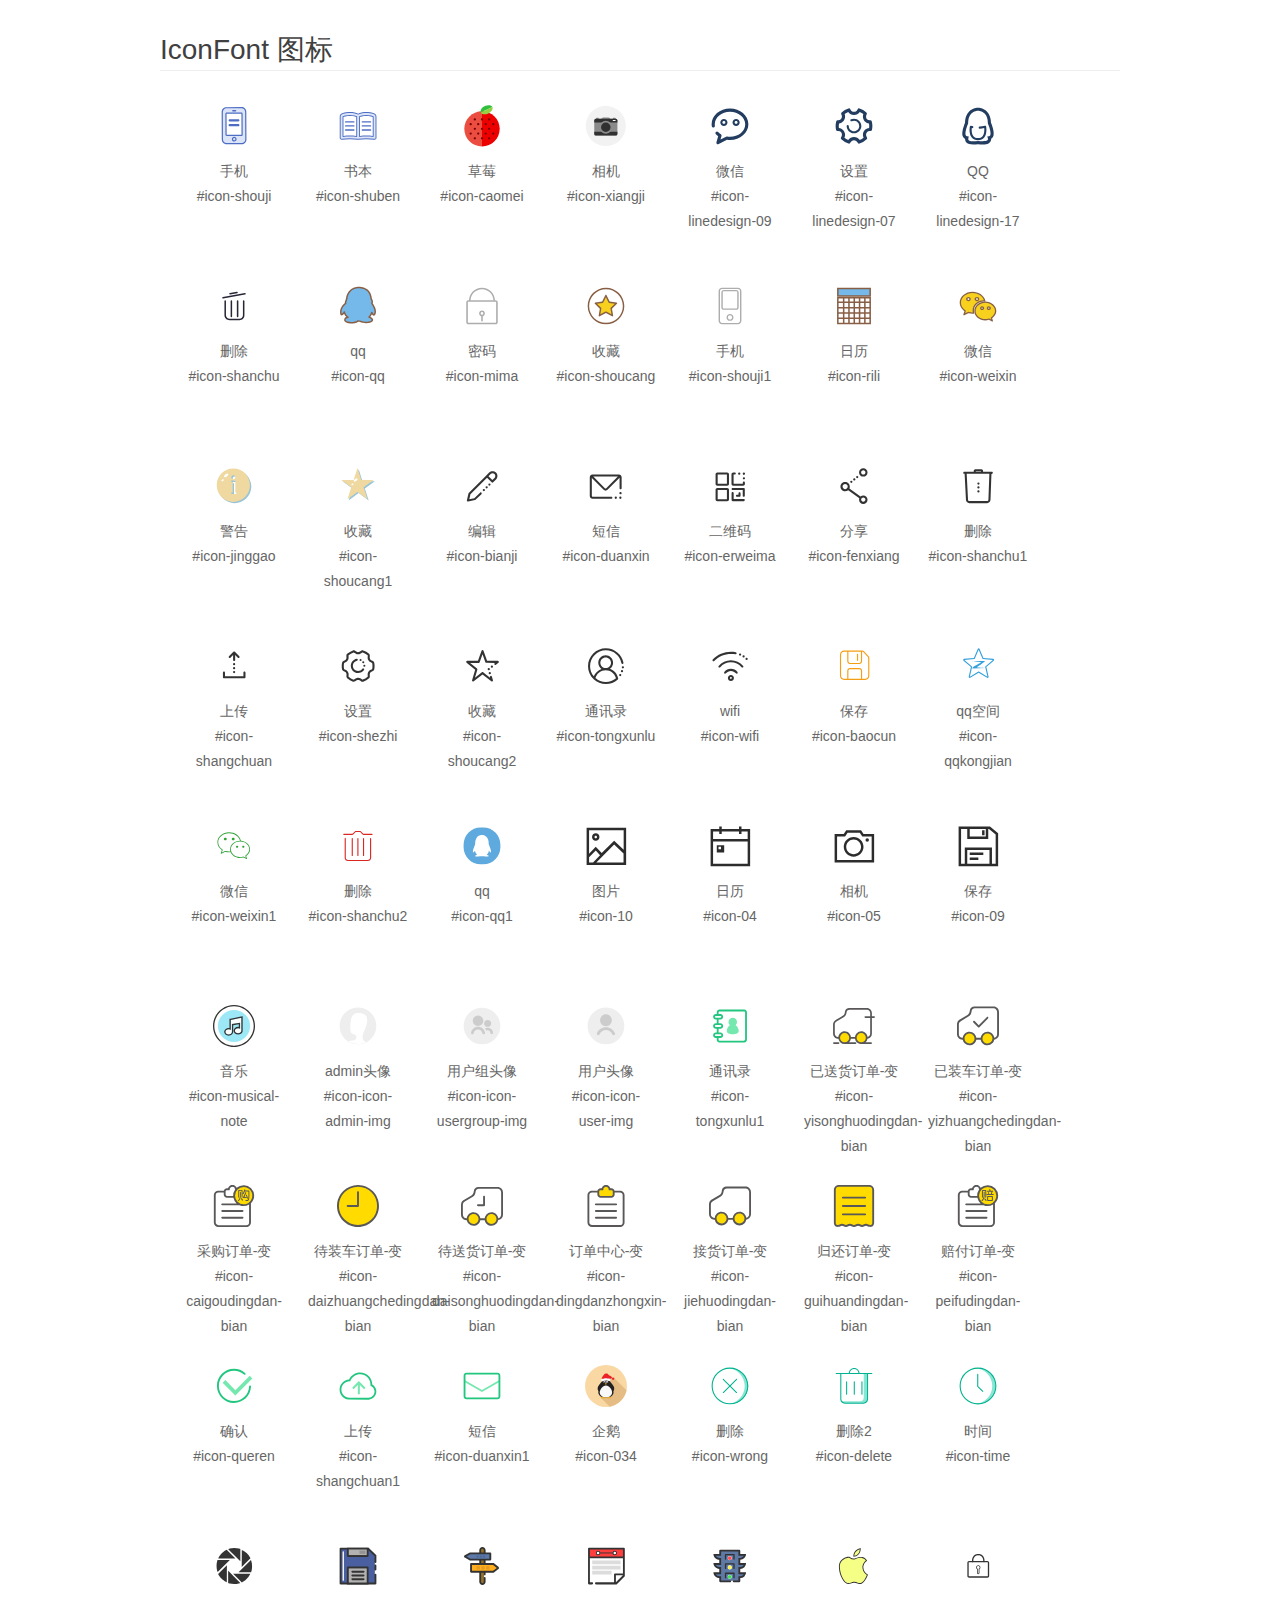
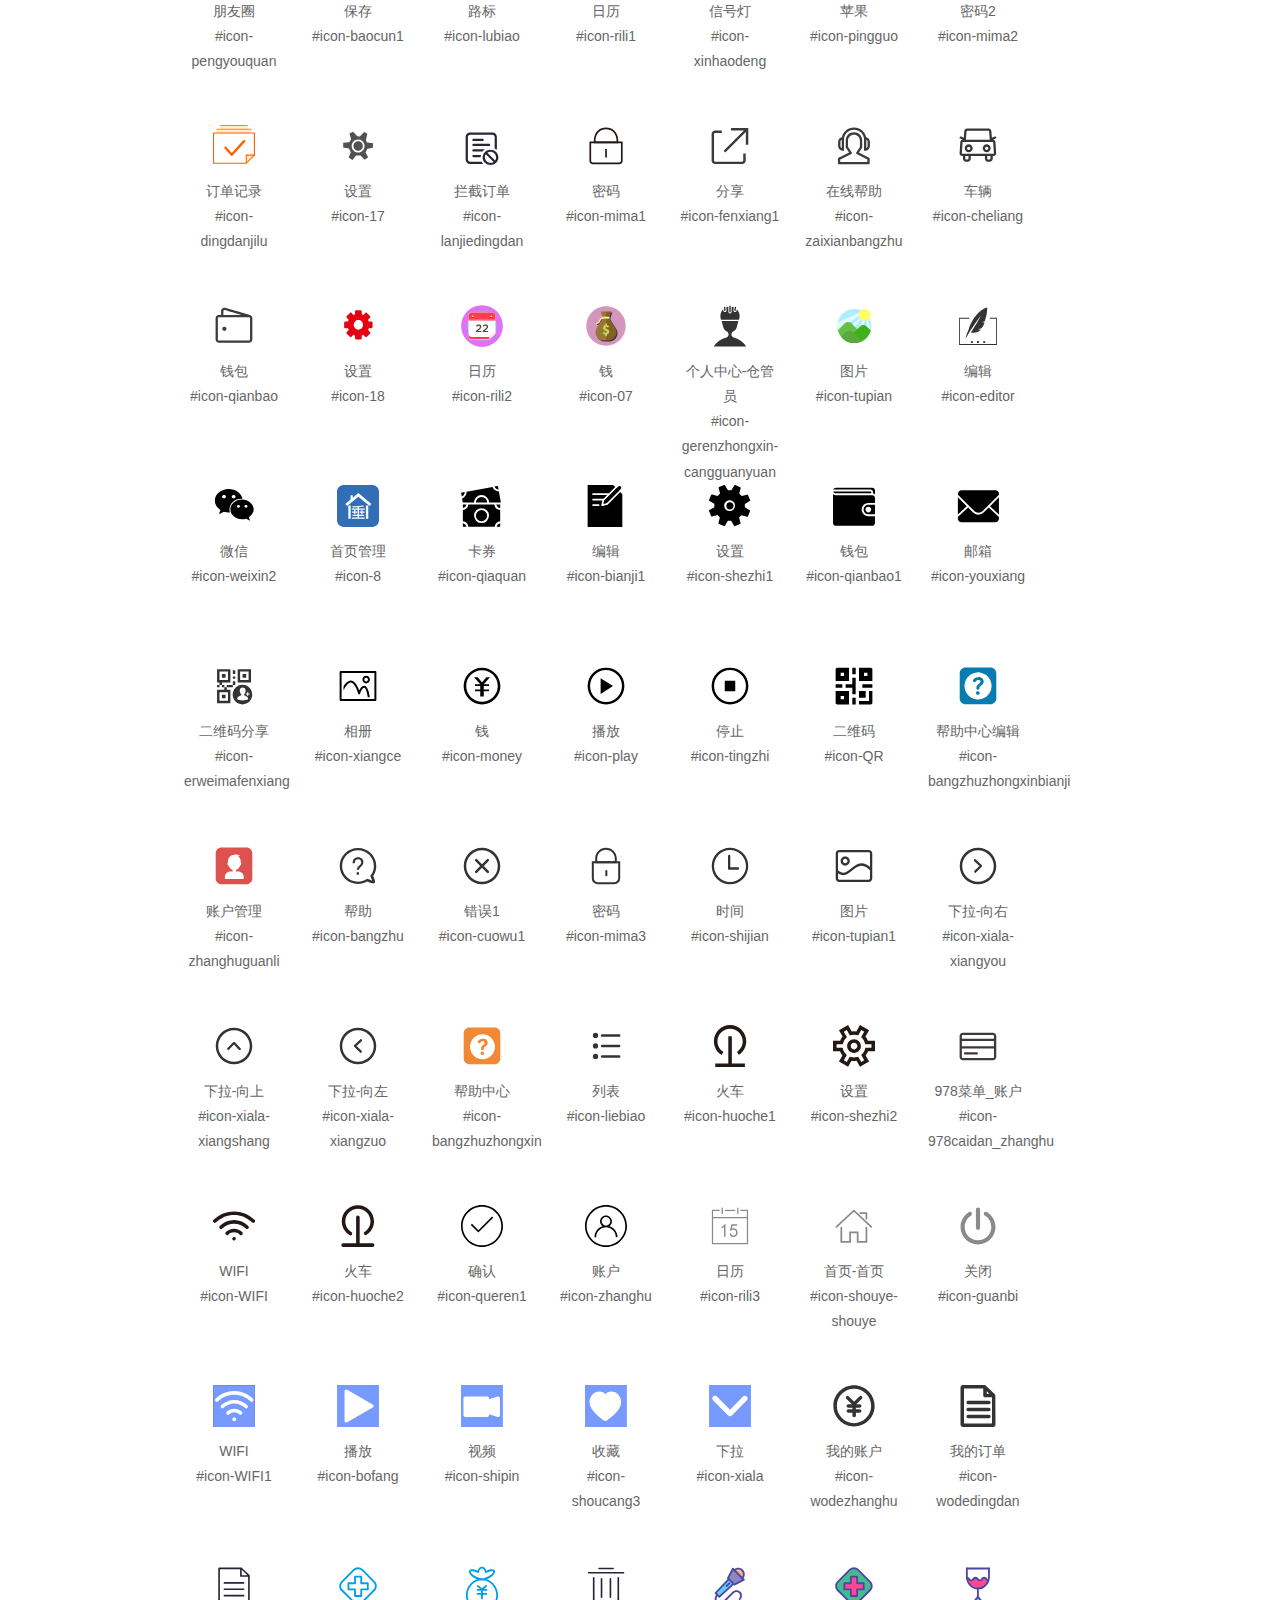
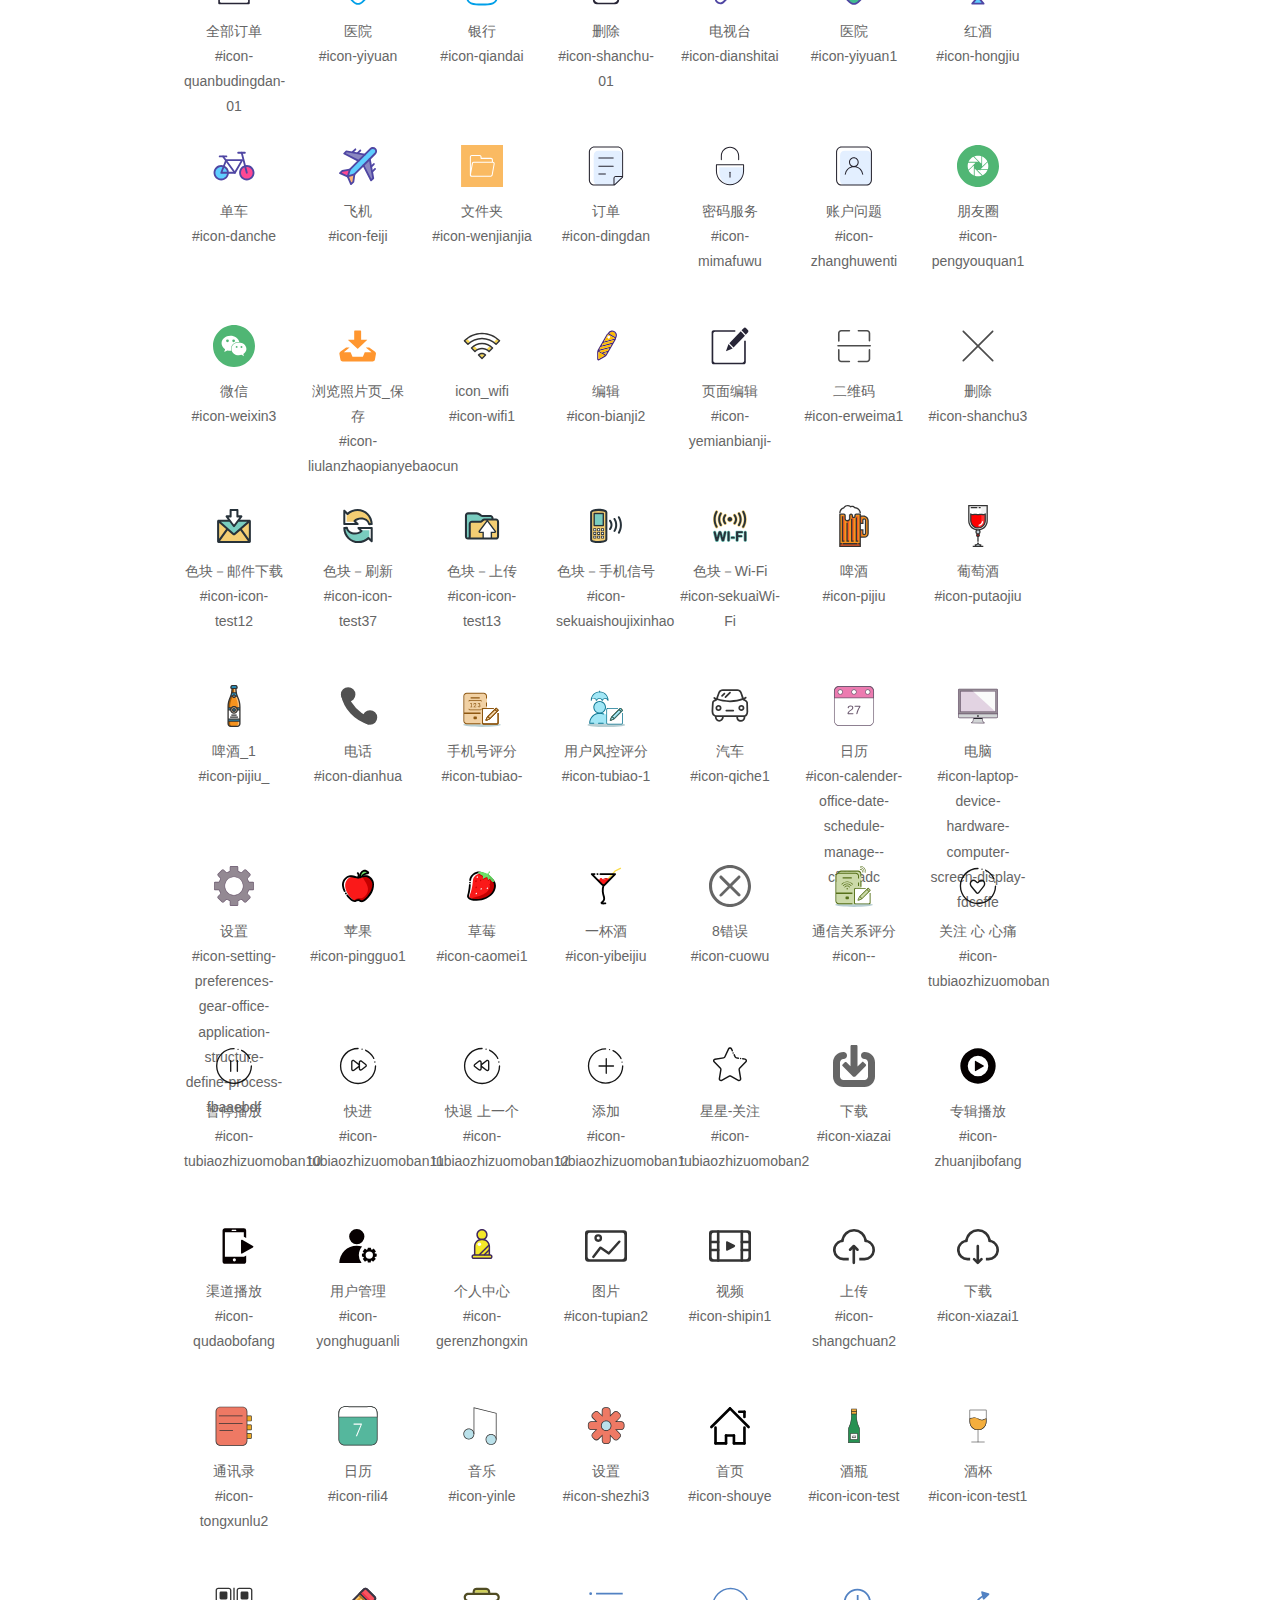
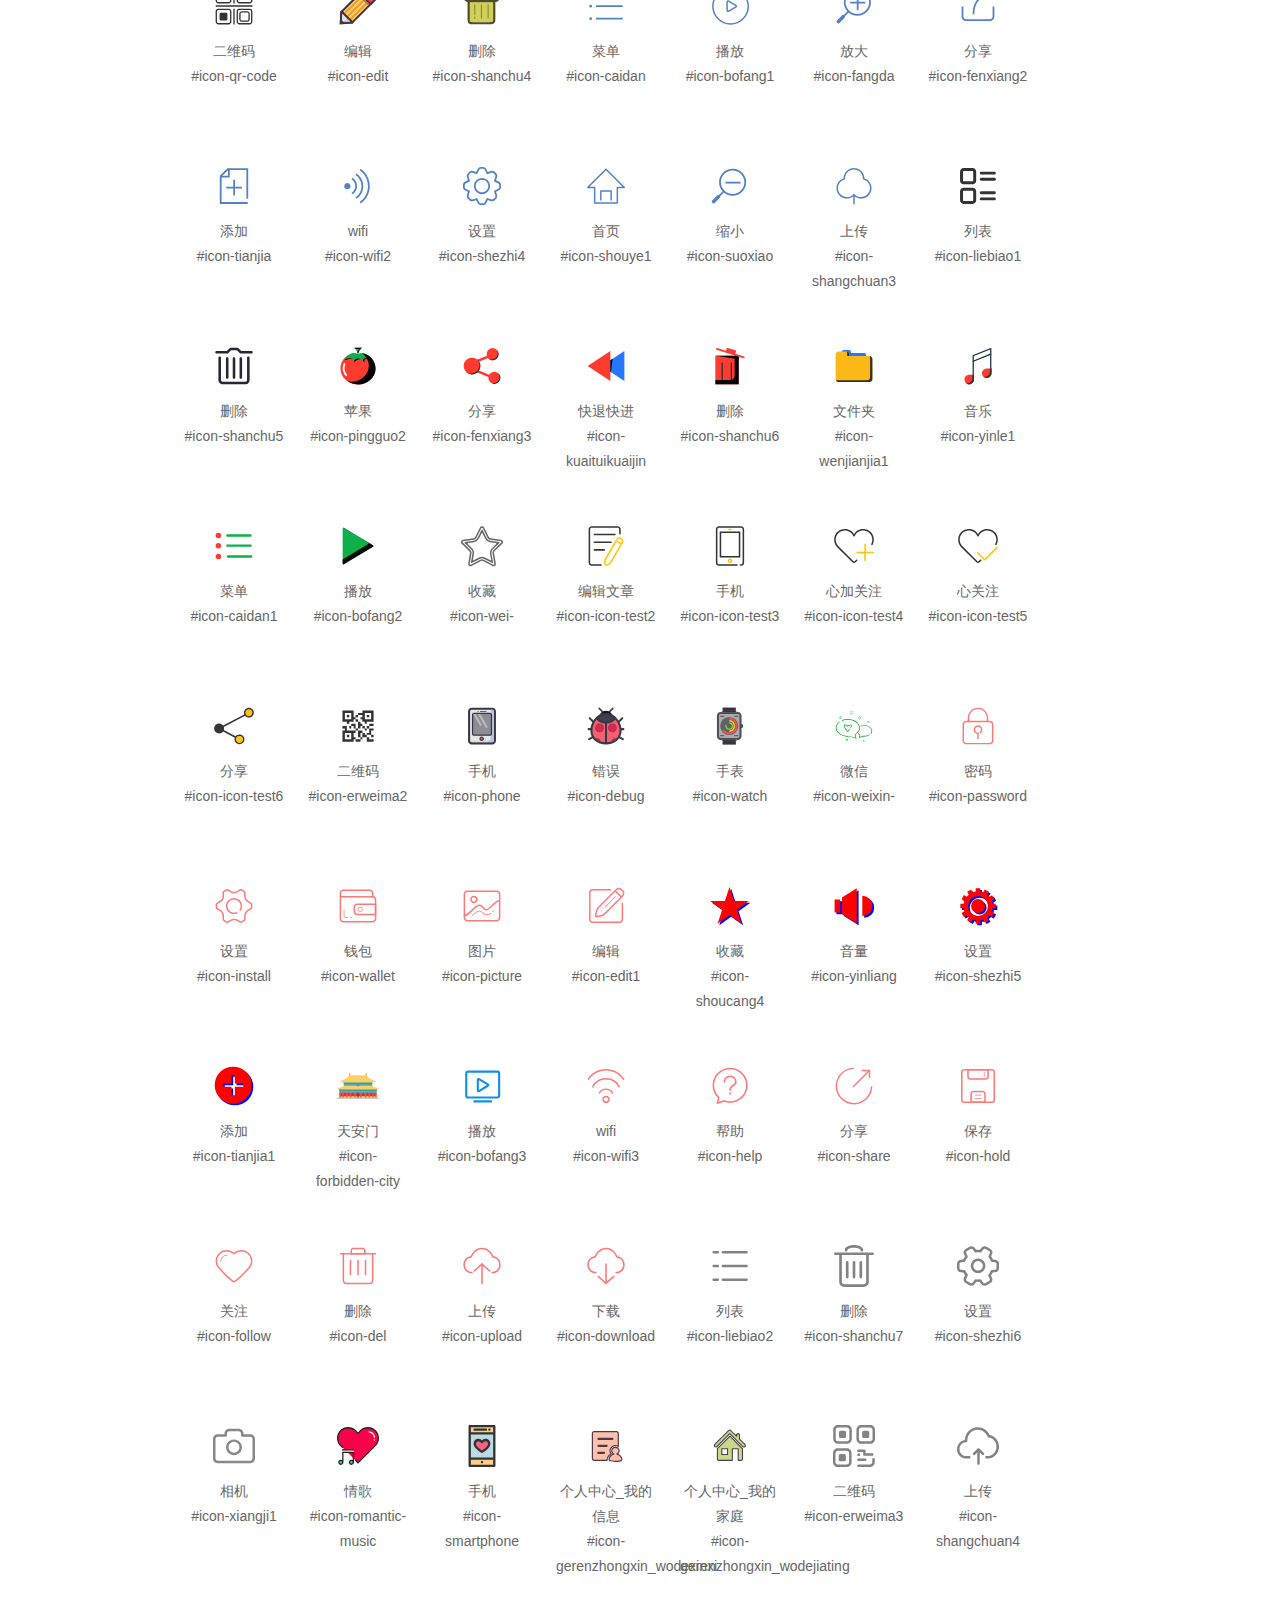
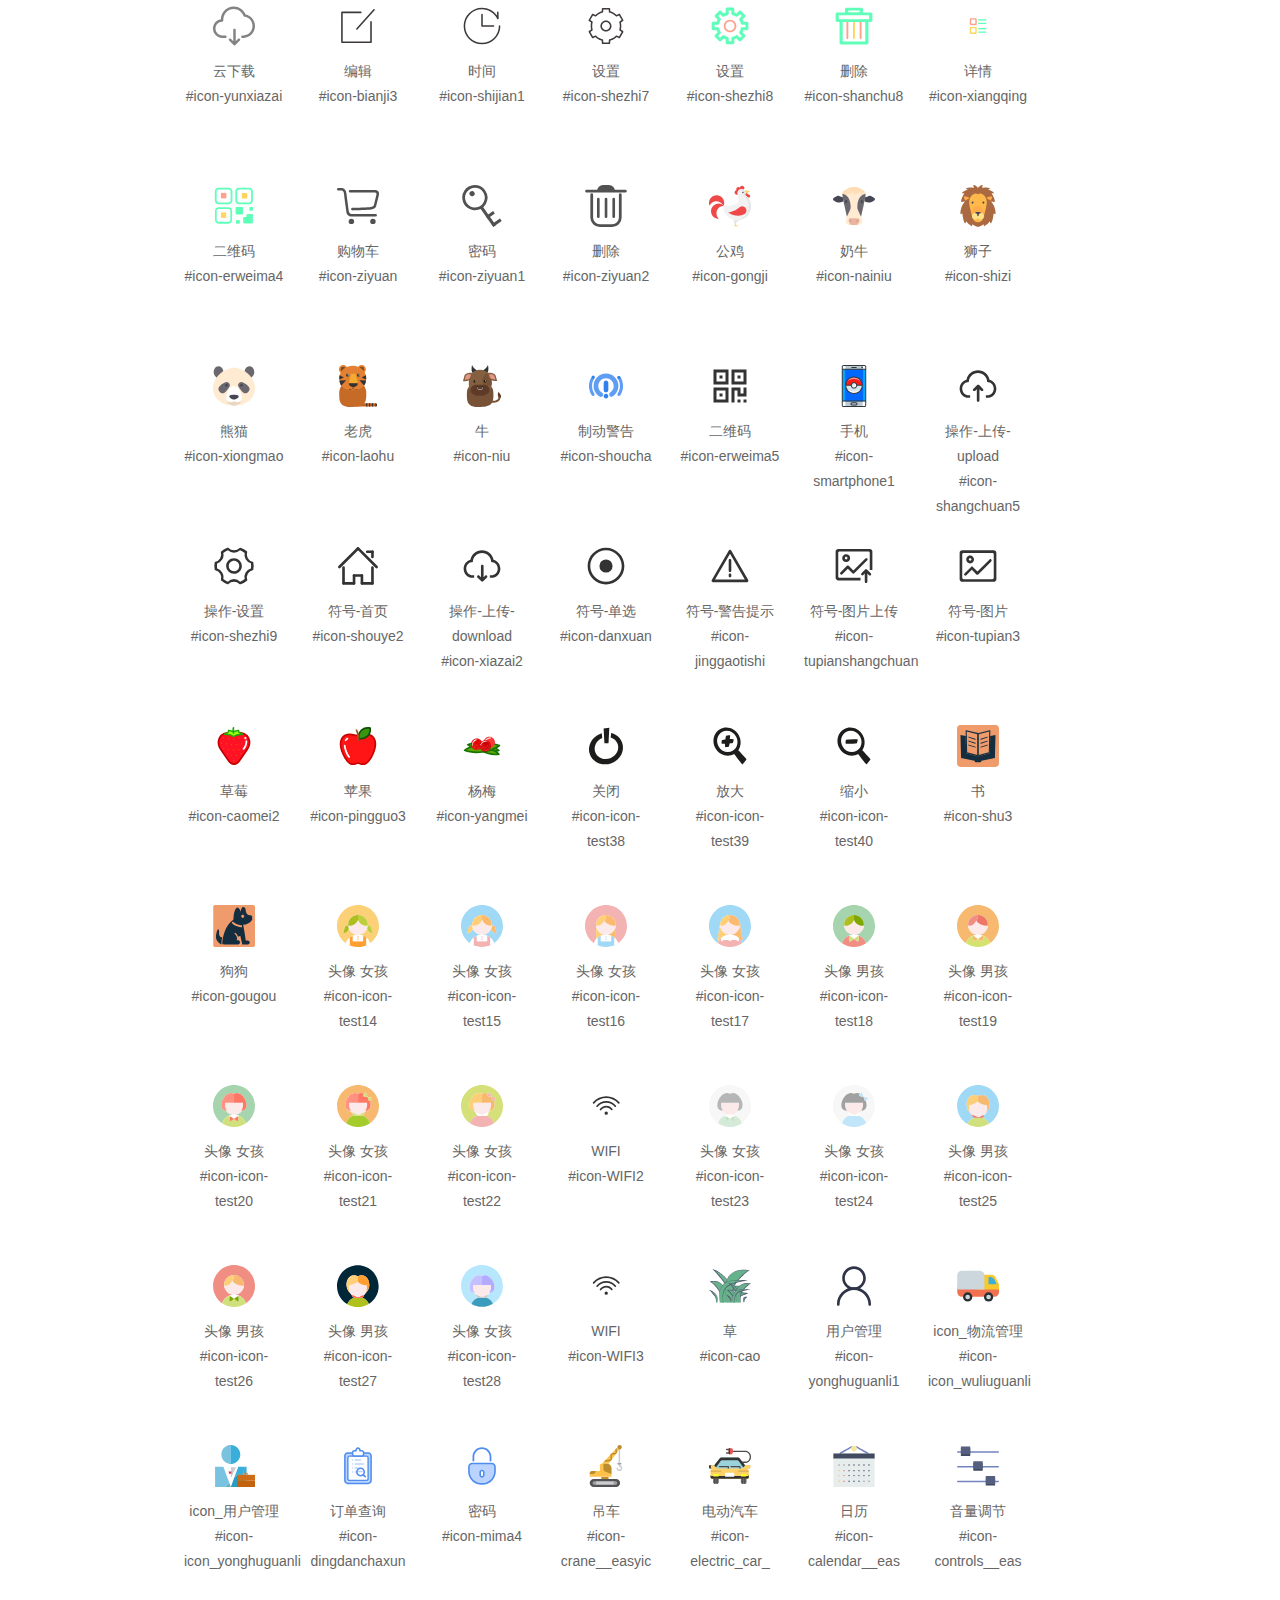
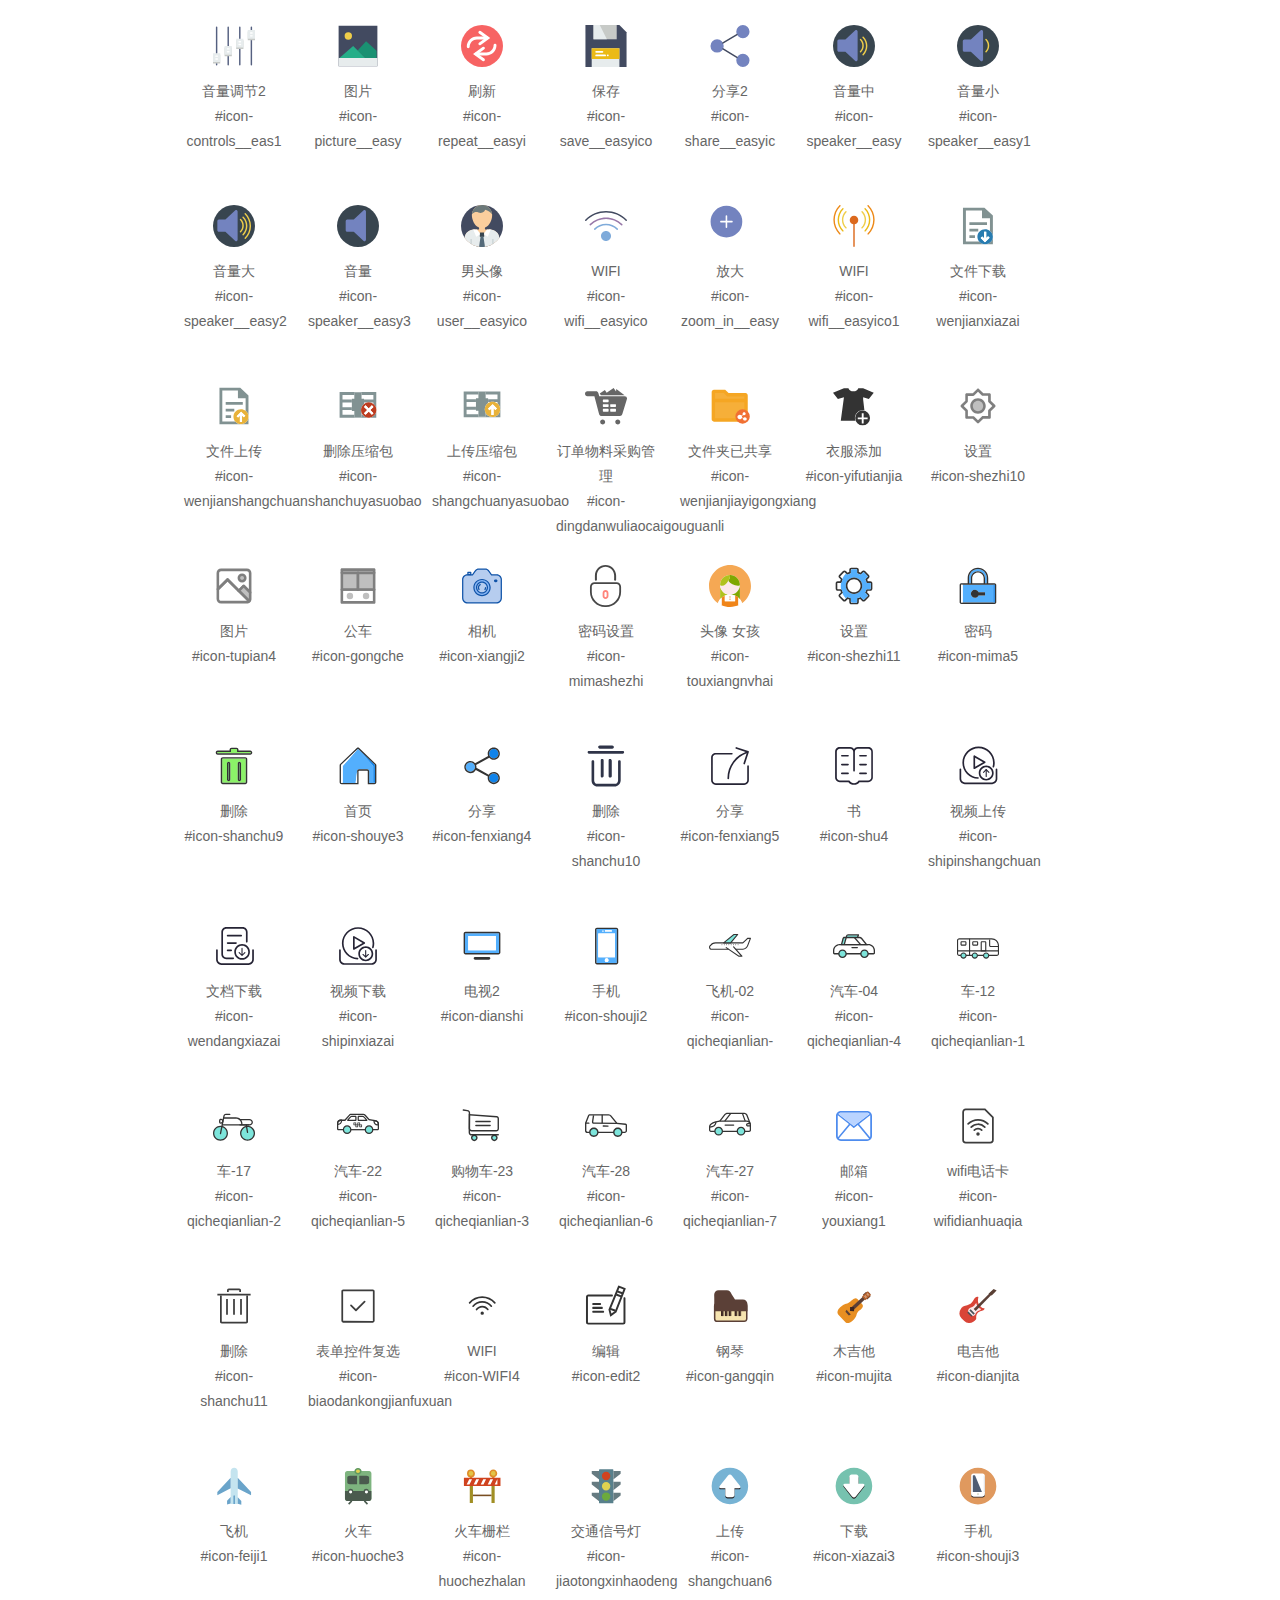
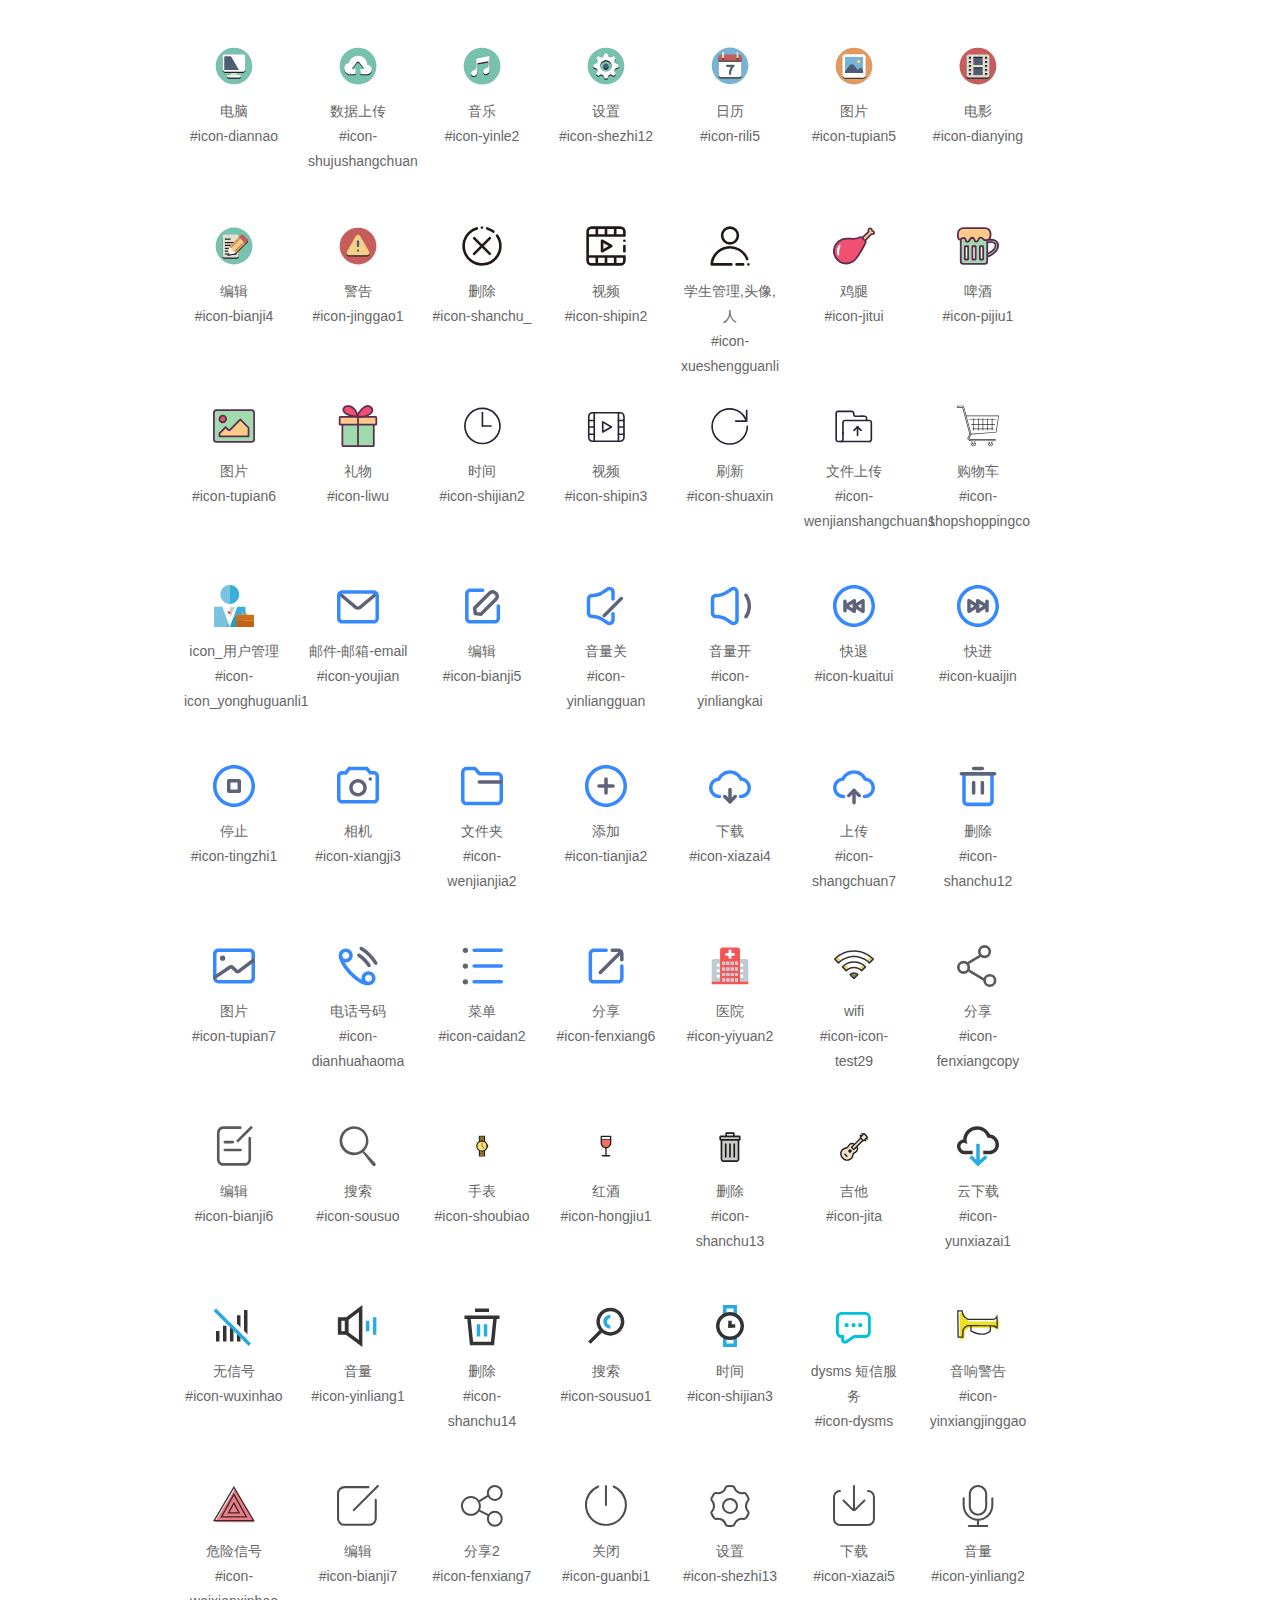
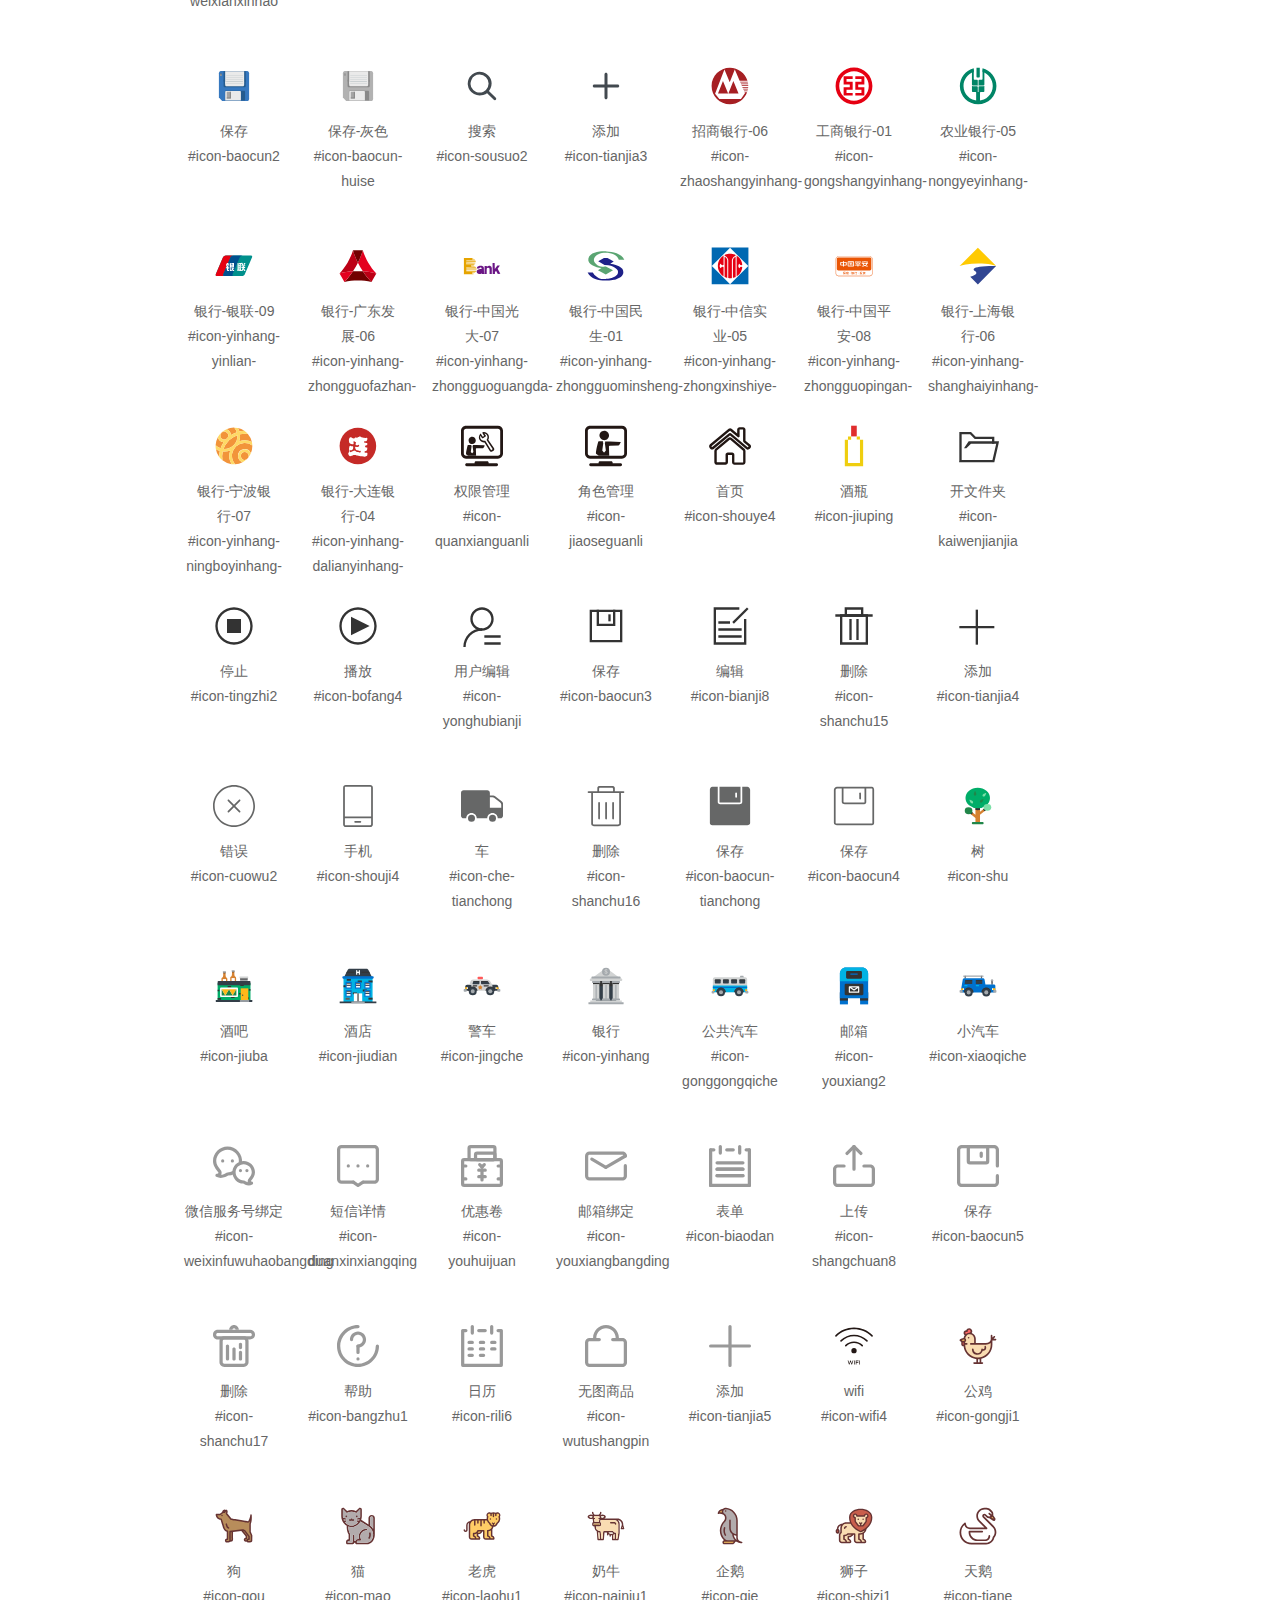
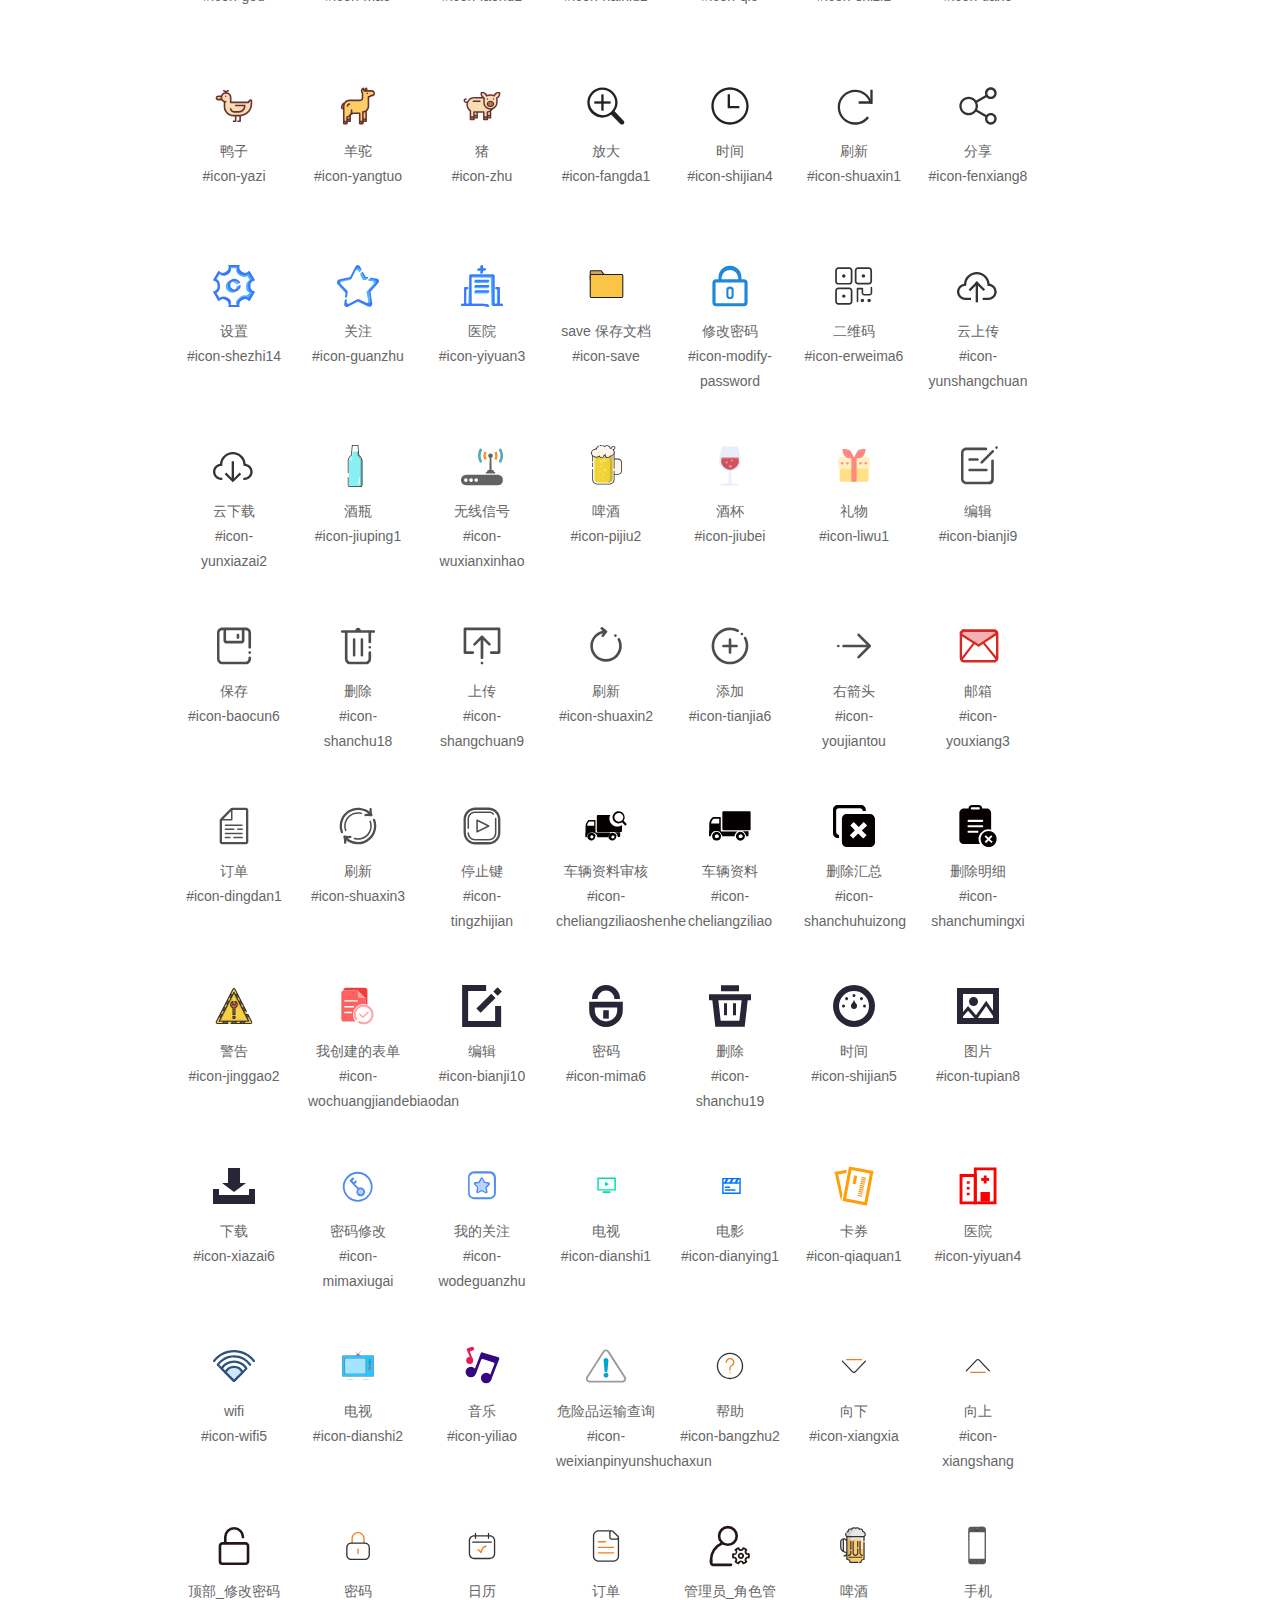
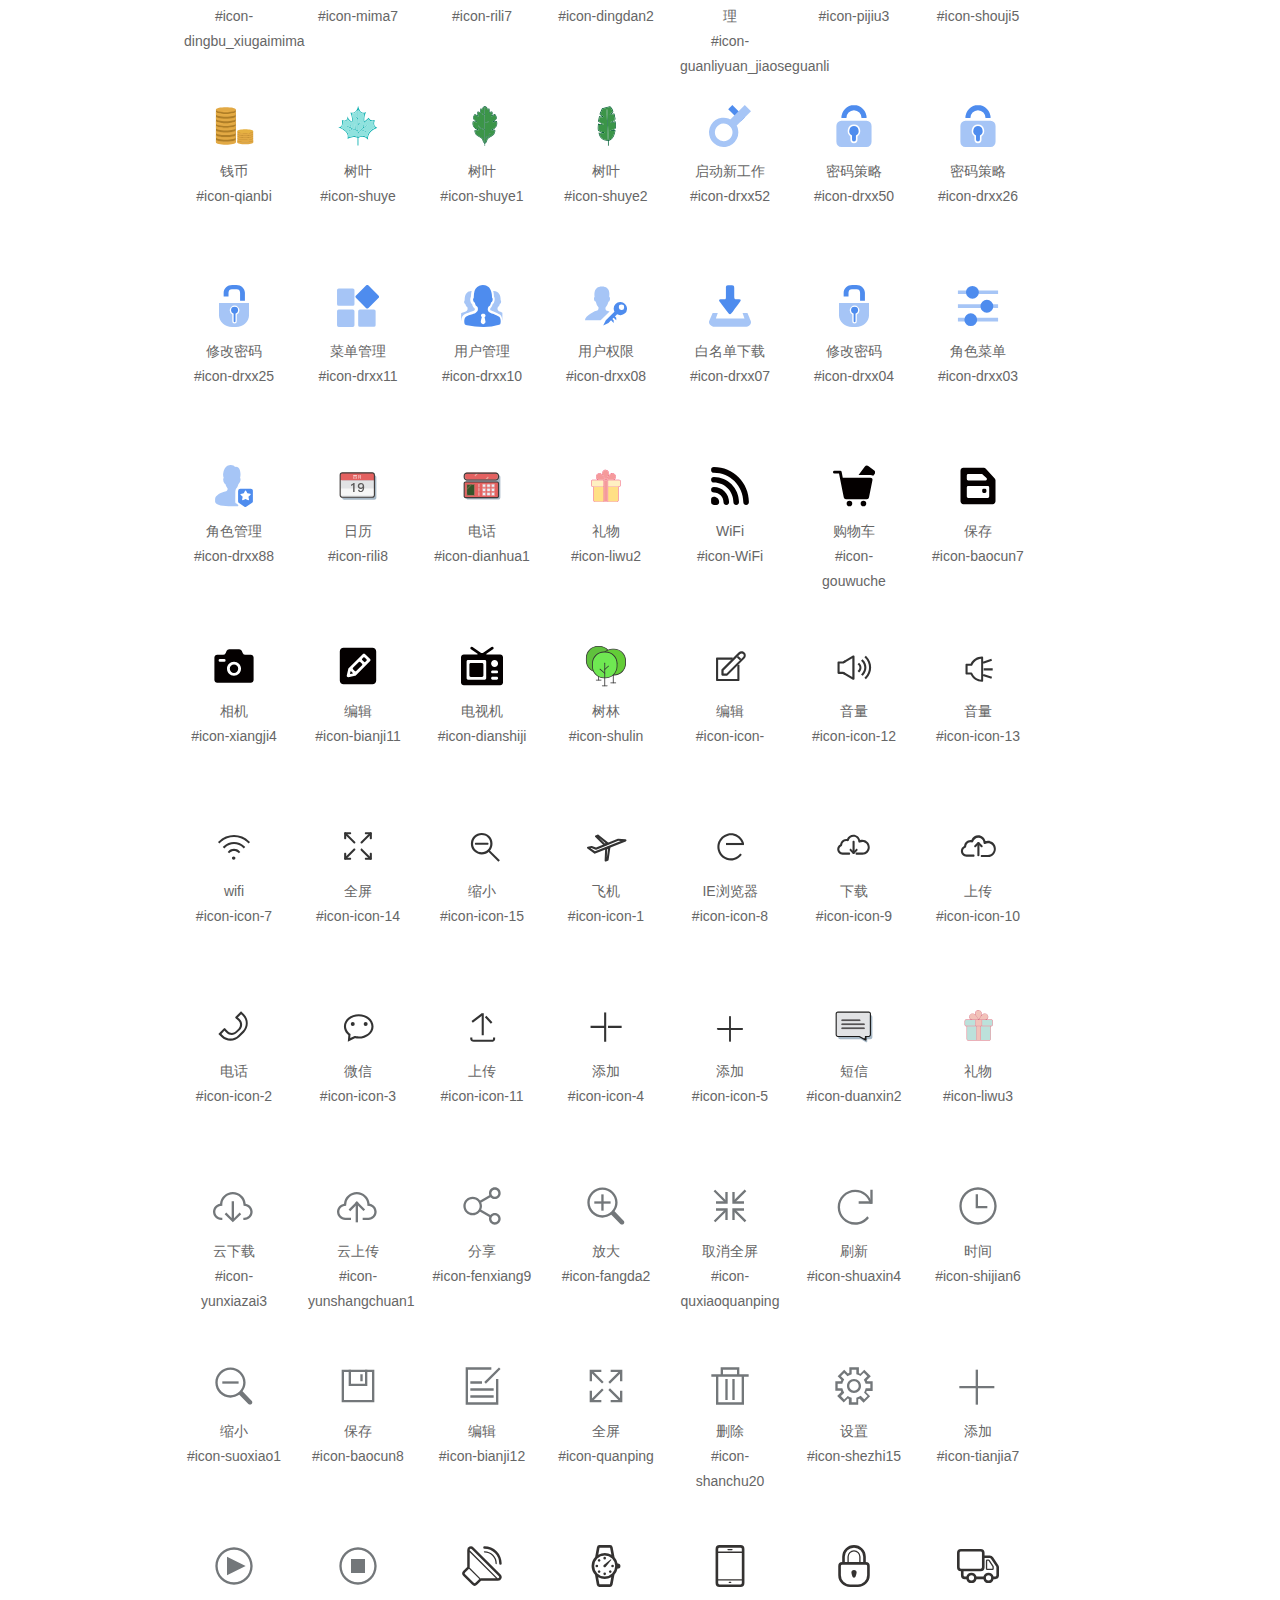
<file: app-view/src/assets/iconfont/demo_symbol.html>
<!DOCTYPE html>
<html>
<head>
    <meta charset="utf-8"/>
    <title>IconFont</title>
    <link rel="stylesheet" href="demo.css">
    <script src="iconfont.js"></script>

    <style type="text/css">
        .icon {
          /* 通过设置 font-size 来改变图标大小 */
          width: 1em; height: 1em;
          /* 图标和文字相邻时，垂直对齐 */
          vertical-align: -0.15em;
          /* 通过设置 color 来改变 SVG 的颜色/fill */
          fill: currentColor;
          /* path 和 stroke 溢出 viewBox 部分在 IE 下会显示
             normalize.css 中也包含这行 */
          overflow: hidden;
        }

    </style>
</head>
<body>
    <div class="main markdown">
        <h1>IconFont 图标</h1>
        <ul class="icon_lists clear">
            
                <li>
                    <svg class="icon" aria-hidden="true">
                        <use xlink:href="#icon-shouji"></use>
                    </svg>
                    <div class="name">手机</div>
                    <div class="fontclass">#icon-shouji</div>
                </li>
            
                <li>
                    <svg class="icon" aria-hidden="true">
                        <use xlink:href="#icon-shuben"></use>
                    </svg>
                    <div class="name">书本</div>
                    <div class="fontclass">#icon-shuben</div>
                </li>
            
                <li>
                    <svg class="icon" aria-hidden="true">
                        <use xlink:href="#icon-caomei"></use>
                    </svg>
                    <div class="name">草莓</div>
                    <div class="fontclass">#icon-caomei</div>
                </li>
            
                <li>
                    <svg class="icon" aria-hidden="true">
                        <use xlink:href="#icon-xiangji"></use>
                    </svg>
                    <div class="name">相机</div>
                    <div class="fontclass">#icon-xiangji</div>
                </li>
            
                <li>
                    <svg class="icon" aria-hidden="true">
                        <use xlink:href="#icon-linedesign-09"></use>
                    </svg>
                    <div class="name">微信</div>
                    <div class="fontclass">#icon-linedesign-09</div>
                </li>
            
                <li>
                    <svg class="icon" aria-hidden="true">
                        <use xlink:href="#icon-linedesign-07"></use>
                    </svg>
                    <div class="name">设置</div>
                    <div class="fontclass">#icon-linedesign-07</div>
                </li>
            
                <li>
                    <svg class="icon" aria-hidden="true">
                        <use xlink:href="#icon-linedesign-17"></use>
                    </svg>
                    <div class="name">QQ</div>
                    <div class="fontclass">#icon-linedesign-17</div>
                </li>
            
                <li>
                    <svg class="icon" aria-hidden="true">
                        <use xlink:href="#icon-shanchu"></use>
                    </svg>
                    <div class="name">删除</div>
                    <div class="fontclass">#icon-shanchu</div>
                </li>
            
                <li>
                    <svg class="icon" aria-hidden="true">
                        <use xlink:href="#icon-qq"></use>
                    </svg>
                    <div class="name">qq</div>
                    <div class="fontclass">#icon-qq</div>
                </li>
            
                <li>
                    <svg class="icon" aria-hidden="true">
                        <use xlink:href="#icon-mima"></use>
                    </svg>
                    <div class="name">密码</div>
                    <div class="fontclass">#icon-mima</div>
                </li>
            
                <li>
                    <svg class="icon" aria-hidden="true">
                        <use xlink:href="#icon-shoucang"></use>
                    </svg>
                    <div class="name">收藏</div>
                    <div class="fontclass">#icon-shoucang</div>
                </li>
            
                <li>
                    <svg class="icon" aria-hidden="true">
                        <use xlink:href="#icon-shouji1"></use>
                    </svg>
                    <div class="name">手机</div>
                    <div class="fontclass">#icon-shouji1</div>
                </li>
            
                <li>
                    <svg class="icon" aria-hidden="true">
                        <use xlink:href="#icon-rili"></use>
                    </svg>
                    <div class="name">日历</div>
                    <div class="fontclass">#icon-rili</div>
                </li>
            
                <li>
                    <svg class="icon" aria-hidden="true">
                        <use xlink:href="#icon-weixin"></use>
                    </svg>
                    <div class="name">微信</div>
                    <div class="fontclass">#icon-weixin</div>
                </li>
            
                <li>
                    <svg class="icon" aria-hidden="true">
                        <use xlink:href="#icon-jinggao"></use>
                    </svg>
                    <div class="name">警告</div>
                    <div class="fontclass">#icon-jinggao</div>
                </li>
            
                <li>
                    <svg class="icon" aria-hidden="true">
                        <use xlink:href="#icon-shoucang1"></use>
                    </svg>
                    <div class="name">收藏</div>
                    <div class="fontclass">#icon-shoucang1</div>
                </li>
            
                <li>
                    <svg class="icon" aria-hidden="true">
                        <use xlink:href="#icon-bianji"></use>
                    </svg>
                    <div class="name">编辑</div>
                    <div class="fontclass">#icon-bianji</div>
                </li>
            
                <li>
                    <svg class="icon" aria-hidden="true">
                        <use xlink:href="#icon-duanxin"></use>
                    </svg>
                    <div class="name">短信</div>
                    <div class="fontclass">#icon-duanxin</div>
                </li>
            
                <li>
                    <svg class="icon" aria-hidden="true">
                        <use xlink:href="#icon-erweima"></use>
                    </svg>
                    <div class="name">二维码</div>
                    <div class="fontclass">#icon-erweima</div>
                </li>
            
                <li>
                    <svg class="icon" aria-hidden="true">
                        <use xlink:href="#icon-fenxiang"></use>
                    </svg>
                    <div class="name">分享</div>
                    <div class="fontclass">#icon-fenxiang</div>
                </li>
            
                <li>
                    <svg class="icon" aria-hidden="true">
                        <use xlink:href="#icon-shanchu1"></use>
                    </svg>
                    <div class="name">删除</div>
                    <div class="fontclass">#icon-shanchu1</div>
                </li>
            
                <li>
                    <svg class="icon" aria-hidden="true">
                        <use xlink:href="#icon-shangchuan"></use>
                    </svg>
                    <div class="name">上传</div>
                    <div class="fontclass">#icon-shangchuan</div>
                </li>
            
                <li>
                    <svg class="icon" aria-hidden="true">
                        <use xlink:href="#icon-shezhi"></use>
                    </svg>
                    <div class="name">设置</div>
                    <div class="fontclass">#icon-shezhi</div>
                </li>
            
                <li>
                    <svg class="icon" aria-hidden="true">
                        <use xlink:href="#icon-shoucang2"></use>
                    </svg>
                    <div class="name">收藏</div>
                    <div class="fontclass">#icon-shoucang2</div>
                </li>
            
                <li>
                    <svg class="icon" aria-hidden="true">
                        <use xlink:href="#icon-tongxunlu"></use>
                    </svg>
                    <div class="name">通讯录</div>
                    <div class="fontclass">#icon-tongxunlu</div>
                </li>
            
                <li>
                    <svg class="icon" aria-hidden="true">
                        <use xlink:href="#icon-wifi"></use>
                    </svg>
                    <div class="name">wifi</div>
                    <div class="fontclass">#icon-wifi</div>
                </li>
            
                <li>
                    <svg class="icon" aria-hidden="true">
                        <use xlink:href="#icon-baocun"></use>
                    </svg>
                    <div class="name">保存</div>
                    <div class="fontclass">#icon-baocun</div>
                </li>
            
                <li>
                    <svg class="icon" aria-hidden="true">
                        <use xlink:href="#icon-qqkongjian"></use>
                    </svg>
                    <div class="name">qq空间</div>
                    <div class="fontclass">#icon-qqkongjian</div>
                </li>
            
                <li>
                    <svg class="icon" aria-hidden="true">
                        <use xlink:href="#icon-weixin1"></use>
                    </svg>
                    <div class="name">微信</div>
                    <div class="fontclass">#icon-weixin1</div>
                </li>
            
                <li>
                    <svg class="icon" aria-hidden="true">
                        <use xlink:href="#icon-shanchu2"></use>
                    </svg>
                    <div class="name">删除</div>
                    <div class="fontclass">#icon-shanchu2</div>
                </li>
            
                <li>
                    <svg class="icon" aria-hidden="true">
                        <use xlink:href="#icon-qq1"></use>
                    </svg>
                    <div class="name">qq</div>
                    <div class="fontclass">#icon-qq1</div>
                </li>
            
                <li>
                    <svg class="icon" aria-hidden="true">
                        <use xlink:href="#icon-10"></use>
                    </svg>
                    <div class="name">图片</div>
                    <div class="fontclass">#icon-10</div>
                </li>
            
                <li>
                    <svg class="icon" aria-hidden="true">
                        <use xlink:href="#icon-04"></use>
                    </svg>
                    <div class="name">日历</div>
                    <div class="fontclass">#icon-04</div>
                </li>
            
                <li>
                    <svg class="icon" aria-hidden="true">
                        <use xlink:href="#icon-05"></use>
                    </svg>
                    <div class="name">相机</div>
                    <div class="fontclass">#icon-05</div>
                </li>
            
                <li>
                    <svg class="icon" aria-hidden="true">
                        <use xlink:href="#icon-09"></use>
                    </svg>
                    <div class="name">保存</div>
                    <div class="fontclass">#icon-09</div>
                </li>
            
                <li>
                    <svg class="icon" aria-hidden="true">
                        <use xlink:href="#icon-musical-note"></use>
                    </svg>
                    <div class="name">音乐</div>
                    <div class="fontclass">#icon-musical-note</div>
                </li>
            
                <li>
                    <svg class="icon" aria-hidden="true">
                        <use xlink:href="#icon-icon-admin-img"></use>
                    </svg>
                    <div class="name">admin头像</div>
                    <div class="fontclass">#icon-icon-admin-img</div>
                </li>
            
                <li>
                    <svg class="icon" aria-hidden="true">
                        <use xlink:href="#icon-icon-usergroup-img"></use>
                    </svg>
                    <div class="name">用户组头像</div>
                    <div class="fontclass">#icon-icon-usergroup-img</div>
                </li>
            
                <li>
                    <svg class="icon" aria-hidden="true">
                        <use xlink:href="#icon-icon-user-img"></use>
                    </svg>
                    <div class="name">用户头像</div>
                    <div class="fontclass">#icon-icon-user-img</div>
                </li>
            
                <li>
                    <svg class="icon" aria-hidden="true">
                        <use xlink:href="#icon-tongxunlu1"></use>
                    </svg>
                    <div class="name">通讯录</div>
                    <div class="fontclass">#icon-tongxunlu1</div>
                </li>
            
                <li>
                    <svg class="icon" aria-hidden="true">
                        <use xlink:href="#icon-yisonghuodingdan-bian"></use>
                    </svg>
                    <div class="name">已送货订单-变</div>
                    <div class="fontclass">#icon-yisonghuodingdan-bian</div>
                </li>
            
                <li>
                    <svg class="icon" aria-hidden="true">
                        <use xlink:href="#icon-yizhuangchedingdan-bian"></use>
                    </svg>
                    <div class="name">已装车订单-变</div>
                    <div class="fontclass">#icon-yizhuangchedingdan-bian</div>
                </li>
            
                <li>
                    <svg class="icon" aria-hidden="true">
                        <use xlink:href="#icon-caigoudingdan-bian"></use>
                    </svg>
                    <div class="name">采购订单-变</div>
                    <div class="fontclass">#icon-caigoudingdan-bian</div>
                </li>
            
                <li>
                    <svg class="icon" aria-hidden="true">
                        <use xlink:href="#icon-daizhuangchedingdan-bian"></use>
                    </svg>
                    <div class="name">待装车订单-变</div>
                    <div class="fontclass">#icon-daizhuangchedingdan-bian</div>
                </li>
            
                <li>
                    <svg class="icon" aria-hidden="true">
                        <use xlink:href="#icon-daisonghuodingdan-bian"></use>
                    </svg>
                    <div class="name">待送货订单-变</div>
                    <div class="fontclass">#icon-daisonghuodingdan-bian</div>
                </li>
            
                <li>
                    <svg class="icon" aria-hidden="true">
                        <use xlink:href="#icon-dingdanzhongxin-bian"></use>
                    </svg>
                    <div class="name">订单中心-变</div>
                    <div class="fontclass">#icon-dingdanzhongxin-bian</div>
                </li>
            
                <li>
                    <svg class="icon" aria-hidden="true">
                        <use xlink:href="#icon-jiehuodingdan-bian"></use>
                    </svg>
                    <div class="name">接货订单-变</div>
                    <div class="fontclass">#icon-jiehuodingdan-bian</div>
                </li>
            
                <li>
                    <svg class="icon" aria-hidden="true">
                        <use xlink:href="#icon-guihuandingdan-bian"></use>
                    </svg>
                    <div class="name">归还订单-变</div>
                    <div class="fontclass">#icon-guihuandingdan-bian</div>
                </li>
            
                <li>
                    <svg class="icon" aria-hidden="true">
                        <use xlink:href="#icon-peifudingdan-bian"></use>
                    </svg>
                    <div class="name">赔付订单-变</div>
                    <div class="fontclass">#icon-peifudingdan-bian</div>
                </li>
            
                <li>
                    <svg class="icon" aria-hidden="true">
                        <use xlink:href="#icon-queren"></use>
                    </svg>
                    <div class="name">确认</div>
                    <div class="fontclass">#icon-queren</div>
                </li>
            
                <li>
                    <svg class="icon" aria-hidden="true">
                        <use xlink:href="#icon-shangchuan1"></use>
                    </svg>
                    <div class="name">上传</div>
                    <div class="fontclass">#icon-shangchuan1</div>
                </li>
            
                <li>
                    <svg class="icon" aria-hidden="true">
                        <use xlink:href="#icon-duanxin1"></use>
                    </svg>
                    <div class="name">短信</div>
                    <div class="fontclass">#icon-duanxin1</div>
                </li>
            
                <li>
                    <svg class="icon" aria-hidden="true">
                        <use xlink:href="#icon-034"></use>
                    </svg>
                    <div class="name">企鹅</div>
                    <div class="fontclass">#icon-034</div>
                </li>
            
                <li>
                    <svg class="icon" aria-hidden="true">
                        <use xlink:href="#icon-wrong"></use>
                    </svg>
                    <div class="name">删除</div>
                    <div class="fontclass">#icon-wrong</div>
                </li>
            
                <li>
                    <svg class="icon" aria-hidden="true">
                        <use xlink:href="#icon-delete"></use>
                    </svg>
                    <div class="name">删除2</div>
                    <div class="fontclass">#icon-delete</div>
                </li>
            
                <li>
                    <svg class="icon" aria-hidden="true">
                        <use xlink:href="#icon-time"></use>
                    </svg>
                    <div class="name">时间</div>
                    <div class="fontclass">#icon-time</div>
                </li>
            
                <li>
                    <svg class="icon" aria-hidden="true">
                        <use xlink:href="#icon-pengyouquan"></use>
                    </svg>
                    <div class="name">朋友圈</div>
                    <div class="fontclass">#icon-pengyouquan</div>
                </li>
            
                <li>
                    <svg class="icon" aria-hidden="true">
                        <use xlink:href="#icon-baocun1"></use>
                    </svg>
                    <div class="name">保存</div>
                    <div class="fontclass">#icon-baocun1</div>
                </li>
            
                <li>
                    <svg class="icon" aria-hidden="true">
                        <use xlink:href="#icon-lubiao"></use>
                    </svg>
                    <div class="name">路标</div>
                    <div class="fontclass">#icon-lubiao</div>
                </li>
            
                <li>
                    <svg class="icon" aria-hidden="true">
                        <use xlink:href="#icon-rili1"></use>
                    </svg>
                    <div class="name">日历</div>
                    <div class="fontclass">#icon-rili1</div>
                </li>
            
                <li>
                    <svg class="icon" aria-hidden="true">
                        <use xlink:href="#icon-xinhaodeng"></use>
                    </svg>
                    <div class="name">信号灯</div>
                    <div class="fontclass">#icon-xinhaodeng</div>
                </li>
            
                <li>
                    <svg class="icon" aria-hidden="true">
                        <use xlink:href="#icon-pingguo"></use>
                    </svg>
                    <div class="name">苹果</div>
                    <div class="fontclass">#icon-pingguo</div>
                </li>
            
                <li>
                    <svg class="icon" aria-hidden="true">
                        <use xlink:href="#icon-mima2"></use>
                    </svg>
                    <div class="name">密码2</div>
                    <div class="fontclass">#icon-mima2</div>
                </li>
            
                <li>
                    <svg class="icon" aria-hidden="true">
                        <use xlink:href="#icon-dingdanjilu"></use>
                    </svg>
                    <div class="name">订单记录</div>
                    <div class="fontclass">#icon-dingdanjilu</div>
                </li>
            
                <li>
                    <svg class="icon" aria-hidden="true">
                        <use xlink:href="#icon-17"></use>
                    </svg>
                    <div class="name">设置</div>
                    <div class="fontclass">#icon-17</div>
                </li>
            
                <li>
                    <svg class="icon" aria-hidden="true">
                        <use xlink:href="#icon-lanjiedingdan"></use>
                    </svg>
                    <div class="name">拦截订单 </div>
                    <div class="fontclass">#icon-lanjiedingdan</div>
                </li>
            
                <li>
                    <svg class="icon" aria-hidden="true">
                        <use xlink:href="#icon-mima1"></use>
                    </svg>
                    <div class="name">密码</div>
                    <div class="fontclass">#icon-mima1</div>
                </li>
            
                <li>
                    <svg class="icon" aria-hidden="true">
                        <use xlink:href="#icon-fenxiang1"></use>
                    </svg>
                    <div class="name">分享</div>
                    <div class="fontclass">#icon-fenxiang1</div>
                </li>
            
                <li>
                    <svg class="icon" aria-hidden="true">
                        <use xlink:href="#icon-zaixianbangzhu"></use>
                    </svg>
                    <div class="name">在线帮助</div>
                    <div class="fontclass">#icon-zaixianbangzhu</div>
                </li>
            
                <li>
                    <svg class="icon" aria-hidden="true">
                        <use xlink:href="#icon-cheliang"></use>
                    </svg>
                    <div class="name">车辆</div>
                    <div class="fontclass">#icon-cheliang</div>
                </li>
            
                <li>
                    <svg class="icon" aria-hidden="true">
                        <use xlink:href="#icon-qianbao"></use>
                    </svg>
                    <div class="name">钱包</div>
                    <div class="fontclass">#icon-qianbao</div>
                </li>
            
                <li>
                    <svg class="icon" aria-hidden="true">
                        <use xlink:href="#icon-18"></use>
                    </svg>
                    <div class="name">设置</div>
                    <div class="fontclass">#icon-18</div>
                </li>
            
                <li>
                    <svg class="icon" aria-hidden="true">
                        <use xlink:href="#icon-rili2"></use>
                    </svg>
                    <div class="name">日历</div>
                    <div class="fontclass">#icon-rili2</div>
                </li>
            
                <li>
                    <svg class="icon" aria-hidden="true">
                        <use xlink:href="#icon-07"></use>
                    </svg>
                    <div class="name">钱</div>
                    <div class="fontclass">#icon-07</div>
                </li>
            
                <li>
                    <svg class="icon" aria-hidden="true">
                        <use xlink:href="#icon-gerenzhongxin-cangguanyuan"></use>
                    </svg>
                    <div class="name">个人中心-仓管员</div>
                    <div class="fontclass">#icon-gerenzhongxin-cangguanyuan</div>
                </li>
            
                <li>
                    <svg class="icon" aria-hidden="true">
                        <use xlink:href="#icon-tupian"></use>
                    </svg>
                    <div class="name">图片</div>
                    <div class="fontclass">#icon-tupian</div>
                </li>
            
                <li>
                    <svg class="icon" aria-hidden="true">
                        <use xlink:href="#icon-editor"></use>
                    </svg>
                    <div class="name">编辑</div>
                    <div class="fontclass">#icon-editor</div>
                </li>
            
                <li>
                    <svg class="icon" aria-hidden="true">
                        <use xlink:href="#icon-weixin2"></use>
                    </svg>
                    <div class="name">微信</div>
                    <div class="fontclass">#icon-weixin2</div>
                </li>
            
                <li>
                    <svg class="icon" aria-hidden="true">
                        <use xlink:href="#icon-8"></use>
                    </svg>
                    <div class="name">首页管理</div>
                    <div class="fontclass">#icon-8</div>
                </li>
            
                <li>
                    <svg class="icon" aria-hidden="true">
                        <use xlink:href="#icon-qiaquan"></use>
                    </svg>
                    <div class="name">卡券</div>
                    <div class="fontclass">#icon-qiaquan</div>
                </li>
            
                <li>
                    <svg class="icon" aria-hidden="true">
                        <use xlink:href="#icon-bianji1"></use>
                    </svg>
                    <div class="name">编辑</div>
                    <div class="fontclass">#icon-bianji1</div>
                </li>
            
                <li>
                    <svg class="icon" aria-hidden="true">
                        <use xlink:href="#icon-shezhi1"></use>
                    </svg>
                    <div class="name">设置</div>
                    <div class="fontclass">#icon-shezhi1</div>
                </li>
            
                <li>
                    <svg class="icon" aria-hidden="true">
                        <use xlink:href="#icon-qianbao1"></use>
                    </svg>
                    <div class="name">钱包</div>
                    <div class="fontclass">#icon-qianbao1</div>
                </li>
            
                <li>
                    <svg class="icon" aria-hidden="true">
                        <use xlink:href="#icon-youxiang"></use>
                    </svg>
                    <div class="name">邮箱</div>
                    <div class="fontclass">#icon-youxiang</div>
                </li>
            
                <li>
                    <svg class="icon" aria-hidden="true">
                        <use xlink:href="#icon-erweimafenxiang"></use>
                    </svg>
                    <div class="name">二维码分享</div>
                    <div class="fontclass">#icon-erweimafenxiang</div>
                </li>
            
                <li>
                    <svg class="icon" aria-hidden="true">
                        <use xlink:href="#icon-xiangce"></use>
                    </svg>
                    <div class="name">相册</div>
                    <div class="fontclass">#icon-xiangce</div>
                </li>
            
                <li>
                    <svg class="icon" aria-hidden="true">
                        <use xlink:href="#icon-money"></use>
                    </svg>
                    <div class="name">钱</div>
                    <div class="fontclass">#icon-money</div>
                </li>
            
                <li>
                    <svg class="icon" aria-hidden="true">
                        <use xlink:href="#icon-play"></use>
                    </svg>
                    <div class="name">播放</div>
                    <div class="fontclass">#icon-play</div>
                </li>
            
                <li>
                    <svg class="icon" aria-hidden="true">
                        <use xlink:href="#icon-tingzhi"></use>
                    </svg>
                    <div class="name">停止</div>
                    <div class="fontclass">#icon-tingzhi</div>
                </li>
            
                <li>
                    <svg class="icon" aria-hidden="true">
                        <use xlink:href="#icon-QR"></use>
                    </svg>
                    <div class="name">二维码</div>
                    <div class="fontclass">#icon-QR</div>
                </li>
            
                <li>
                    <svg class="icon" aria-hidden="true">
                        <use xlink:href="#icon-bangzhuzhongxinbianji"></use>
                    </svg>
                    <div class="name">帮助中心编辑</div>
                    <div class="fontclass">#icon-bangzhuzhongxinbianji</div>
                </li>
            
                <li>
                    <svg class="icon" aria-hidden="true">
                        <use xlink:href="#icon-zhanghuguanli"></use>
                    </svg>
                    <div class="name">账户管理</div>
                    <div class="fontclass">#icon-zhanghuguanli</div>
                </li>
            
                <li>
                    <svg class="icon" aria-hidden="true">
                        <use xlink:href="#icon-bangzhu"></use>
                    </svg>
                    <div class="name">帮助</div>
                    <div class="fontclass">#icon-bangzhu</div>
                </li>
            
                <li>
                    <svg class="icon" aria-hidden="true">
                        <use xlink:href="#icon-cuowu1"></use>
                    </svg>
                    <div class="name">错误1</div>
                    <div class="fontclass">#icon-cuowu1</div>
                </li>
            
                <li>
                    <svg class="icon" aria-hidden="true">
                        <use xlink:href="#icon-mima3"></use>
                    </svg>
                    <div class="name">密码</div>
                    <div class="fontclass">#icon-mima3</div>
                </li>
            
                <li>
                    <svg class="icon" aria-hidden="true">
                        <use xlink:href="#icon-shijian"></use>
                    </svg>
                    <div class="name">时间</div>
                    <div class="fontclass">#icon-shijian</div>
                </li>
            
                <li>
                    <svg class="icon" aria-hidden="true">
                        <use xlink:href="#icon-tupian1"></use>
                    </svg>
                    <div class="name">图片</div>
                    <div class="fontclass">#icon-tupian1</div>
                </li>
            
                <li>
                    <svg class="icon" aria-hidden="true">
                        <use xlink:href="#icon-xiala-xiangyou"></use>
                    </svg>
                    <div class="name">下拉-向右</div>
                    <div class="fontclass">#icon-xiala-xiangyou</div>
                </li>
            
                <li>
                    <svg class="icon" aria-hidden="true">
                        <use xlink:href="#icon-xiala-xiangshang"></use>
                    </svg>
                    <div class="name">下拉-向上</div>
                    <div class="fontclass">#icon-xiala-xiangshang</div>
                </li>
            
                <li>
                    <svg class="icon" aria-hidden="true">
                        <use xlink:href="#icon-xiala-xiangzuo"></use>
                    </svg>
                    <div class="name">下拉-向左</div>
                    <div class="fontclass">#icon-xiala-xiangzuo</div>
                </li>
            
                <li>
                    <svg class="icon" aria-hidden="true">
                        <use xlink:href="#icon-bangzhuzhongxin"></use>
                    </svg>
                    <div class="name">帮助中心</div>
                    <div class="fontclass">#icon-bangzhuzhongxin</div>
                </li>
            
                <li>
                    <svg class="icon" aria-hidden="true">
                        <use xlink:href="#icon-liebiao"></use>
                    </svg>
                    <div class="name">列表</div>
                    <div class="fontclass">#icon-liebiao</div>
                </li>
            
                <li>
                    <svg class="icon" aria-hidden="true">
                        <use xlink:href="#icon-huoche1"></use>
                    </svg>
                    <div class="name">火车</div>
                    <div class="fontclass">#icon-huoche1</div>
                </li>
            
                <li>
                    <svg class="icon" aria-hidden="true">
                        <use xlink:href="#icon-shezhi2"></use>
                    </svg>
                    <div class="name">设置</div>
                    <div class="fontclass">#icon-shezhi2</div>
                </li>
            
                <li>
                    <svg class="icon" aria-hidden="true">
                        <use xlink:href="#icon-978caidan_zhanghu"></use>
                    </svg>
                    <div class="name">978菜单_账户</div>
                    <div class="fontclass">#icon-978caidan_zhanghu</div>
                </li>
            
                <li>
                    <svg class="icon" aria-hidden="true">
                        <use xlink:href="#icon-WIFI"></use>
                    </svg>
                    <div class="name">WIFI</div>
                    <div class="fontclass">#icon-WIFI</div>
                </li>
            
                <li>
                    <svg class="icon" aria-hidden="true">
                        <use xlink:href="#icon-huoche2"></use>
                    </svg>
                    <div class="name">火车</div>
                    <div class="fontclass">#icon-huoche2</div>
                </li>
            
                <li>
                    <svg class="icon" aria-hidden="true">
                        <use xlink:href="#icon-queren1"></use>
                    </svg>
                    <div class="name">确认</div>
                    <div class="fontclass">#icon-queren1</div>
                </li>
            
                <li>
                    <svg class="icon" aria-hidden="true">
                        <use xlink:href="#icon-zhanghu"></use>
                    </svg>
                    <div class="name">账户</div>
                    <div class="fontclass">#icon-zhanghu</div>
                </li>
            
                <li>
                    <svg class="icon" aria-hidden="true">
                        <use xlink:href="#icon-rili3"></use>
                    </svg>
                    <div class="name">日历</div>
                    <div class="fontclass">#icon-rili3</div>
                </li>
            
                <li>
                    <svg class="icon" aria-hidden="true">
                        <use xlink:href="#icon-shouye-shouye"></use>
                    </svg>
                    <div class="name">首页-首页</div>
                    <div class="fontclass">#icon-shouye-shouye</div>
                </li>
            
                <li>
                    <svg class="icon" aria-hidden="true">
                        <use xlink:href="#icon-guanbi"></use>
                    </svg>
                    <div class="name">关闭</div>
                    <div class="fontclass">#icon-guanbi</div>
                </li>
            
                <li>
                    <svg class="icon" aria-hidden="true">
                        <use xlink:href="#icon-WIFI1"></use>
                    </svg>
                    <div class="name">WIFI</div>
                    <div class="fontclass">#icon-WIFI1</div>
                </li>
            
                <li>
                    <svg class="icon" aria-hidden="true">
                        <use xlink:href="#icon-bofang"></use>
                    </svg>
                    <div class="name">播放</div>
                    <div class="fontclass">#icon-bofang</div>
                </li>
            
                <li>
                    <svg class="icon" aria-hidden="true">
                        <use xlink:href="#icon-shipin"></use>
                    </svg>
                    <div class="name">视频</div>
                    <div class="fontclass">#icon-shipin</div>
                </li>
            
                <li>
                    <svg class="icon" aria-hidden="true">
                        <use xlink:href="#icon-shoucang3"></use>
                    </svg>
                    <div class="name">收藏</div>
                    <div class="fontclass">#icon-shoucang3</div>
                </li>
            
                <li>
                    <svg class="icon" aria-hidden="true">
                        <use xlink:href="#icon-xiala"></use>
                    </svg>
                    <div class="name">下拉</div>
                    <div class="fontclass">#icon-xiala</div>
                </li>
            
                <li>
                    <svg class="icon" aria-hidden="true">
                        <use xlink:href="#icon-wodezhanghu"></use>
                    </svg>
                    <div class="name">我的账户</div>
                    <div class="fontclass">#icon-wodezhanghu</div>
                </li>
            
                <li>
                    <svg class="icon" aria-hidden="true">
                        <use xlink:href="#icon-wodedingdan"></use>
                    </svg>
                    <div class="name">我的订单</div>
                    <div class="fontclass">#icon-wodedingdan</div>
                </li>
            
                <li>
                    <svg class="icon" aria-hidden="true">
                        <use xlink:href="#icon-quanbudingdan-01"></use>
                    </svg>
                    <div class="name">全部订单</div>
                    <div class="fontclass">#icon-quanbudingdan-01</div>
                </li>
            
                <li>
                    <svg class="icon" aria-hidden="true">
                        <use xlink:href="#icon-yiyuan"></use>
                    </svg>
                    <div class="name">医院</div>
                    <div class="fontclass">#icon-yiyuan</div>
                </li>
            
                <li>
                    <svg class="icon" aria-hidden="true">
                        <use xlink:href="#icon-qiandai"></use>
                    </svg>
                    <div class="name">银行</div>
                    <div class="fontclass">#icon-qiandai</div>
                </li>
            
                <li>
                    <svg class="icon" aria-hidden="true">
                        <use xlink:href="#icon-shanchu-01"></use>
                    </svg>
                    <div class="name">删除</div>
                    <div class="fontclass">#icon-shanchu-01</div>
                </li>
            
                <li>
                    <svg class="icon" aria-hidden="true">
                        <use xlink:href="#icon-dianshitai"></use>
                    </svg>
                    <div class="name">电视台</div>
                    <div class="fontclass">#icon-dianshitai</div>
                </li>
            
                <li>
                    <svg class="icon" aria-hidden="true">
                        <use xlink:href="#icon-yiyuan1"></use>
                    </svg>
                    <div class="name">医院</div>
                    <div class="fontclass">#icon-yiyuan1</div>
                </li>
            
                <li>
                    <svg class="icon" aria-hidden="true">
                        <use xlink:href="#icon-hongjiu"></use>
                    </svg>
                    <div class="name">红酒</div>
                    <div class="fontclass">#icon-hongjiu</div>
                </li>
            
                <li>
                    <svg class="icon" aria-hidden="true">
                        <use xlink:href="#icon-danche"></use>
                    </svg>
                    <div class="name">单车</div>
                    <div class="fontclass">#icon-danche</div>
                </li>
            
                <li>
                    <svg class="icon" aria-hidden="true">
                        <use xlink:href="#icon-feiji"></use>
                    </svg>
                    <div class="name">飞机</div>
                    <div class="fontclass">#icon-feiji</div>
                </li>
            
                <li>
                    <svg class="icon" aria-hidden="true">
                        <use xlink:href="#icon-wenjianjia"></use>
                    </svg>
                    <div class="name">文件夹</div>
                    <div class="fontclass">#icon-wenjianjia</div>
                </li>
            
                <li>
                    <svg class="icon" aria-hidden="true">
                        <use xlink:href="#icon-dingdan"></use>
                    </svg>
                    <div class="name">订单</div>
                    <div class="fontclass">#icon-dingdan</div>
                </li>
            
                <li>
                    <svg class="icon" aria-hidden="true">
                        <use xlink:href="#icon-mimafuwu"></use>
                    </svg>
                    <div class="name">密码服务</div>
                    <div class="fontclass">#icon-mimafuwu</div>
                </li>
            
                <li>
                    <svg class="icon" aria-hidden="true">
                        <use xlink:href="#icon-zhanghuwenti"></use>
                    </svg>
                    <div class="name">账户问题</div>
                    <div class="fontclass">#icon-zhanghuwenti</div>
                </li>
            
                <li>
                    <svg class="icon" aria-hidden="true">
                        <use xlink:href="#icon-pengyouquan1"></use>
                    </svg>
                    <div class="name">朋友圈</div>
                    <div class="fontclass">#icon-pengyouquan1</div>
                </li>
            
                <li>
                    <svg class="icon" aria-hidden="true">
                        <use xlink:href="#icon-weixin3"></use>
                    </svg>
                    <div class="name">微信</div>
                    <div class="fontclass">#icon-weixin3</div>
                </li>
            
                <li>
                    <svg class="icon" aria-hidden="true">
                        <use xlink:href="#icon-liulanzhaopianyebaocun"></use>
                    </svg>
                    <div class="name">浏览照片页_保存</div>
                    <div class="fontclass">#icon-liulanzhaopianyebaocun</div>
                </li>
            
                <li>
                    <svg class="icon" aria-hidden="true">
                        <use xlink:href="#icon-wifi1"></use>
                    </svg>
                    <div class="name">icon_wifi</div>
                    <div class="fontclass">#icon-wifi1</div>
                </li>
            
                <li>
                    <svg class="icon" aria-hidden="true">
                        <use xlink:href="#icon-bianji2"></use>
                    </svg>
                    <div class="name">编辑</div>
                    <div class="fontclass">#icon-bianji2</div>
                </li>
            
                <li>
                    <svg class="icon" aria-hidden="true">
                        <use xlink:href="#icon-yemianbianji-"></use>
                    </svg>
                    <div class="name">页面编辑</div>
                    <div class="fontclass">#icon-yemianbianji-</div>
                </li>
            
                <li>
                    <svg class="icon" aria-hidden="true">
                        <use xlink:href="#icon-erweima1"></use>
                    </svg>
                    <div class="name">二维码</div>
                    <div class="fontclass">#icon-erweima1</div>
                </li>
            
                <li>
                    <svg class="icon" aria-hidden="true">
                        <use xlink:href="#icon-shanchu3"></use>
                    </svg>
                    <div class="name">删除</div>
                    <div class="fontclass">#icon-shanchu3</div>
                </li>
            
                <li>
                    <svg class="icon" aria-hidden="true">
                        <use xlink:href="#icon-icon-test12"></use>
                    </svg>
                    <div class="name">色块－邮件下载</div>
                    <div class="fontclass">#icon-icon-test12</div>
                </li>
            
                <li>
                    <svg class="icon" aria-hidden="true">
                        <use xlink:href="#icon-icon-test37"></use>
                    </svg>
                    <div class="name">色块－刷新</div>
                    <div class="fontclass">#icon-icon-test37</div>
                </li>
            
                <li>
                    <svg class="icon" aria-hidden="true">
                        <use xlink:href="#icon-icon-test13"></use>
                    </svg>
                    <div class="name">色块－上传</div>
                    <div class="fontclass">#icon-icon-test13</div>
                </li>
            
                <li>
                    <svg class="icon" aria-hidden="true">
                        <use xlink:href="#icon-sekuaishoujixinhao"></use>
                    </svg>
                    <div class="name">色块－手机信号</div>
                    <div class="fontclass">#icon-sekuaishoujixinhao</div>
                </li>
            
                <li>
                    <svg class="icon" aria-hidden="true">
                        <use xlink:href="#icon-sekuaiWi-Fi"></use>
                    </svg>
                    <div class="name">色块－Wi-Fi</div>
                    <div class="fontclass">#icon-sekuaiWi-Fi</div>
                </li>
            
                <li>
                    <svg class="icon" aria-hidden="true">
                        <use xlink:href="#icon-pijiu"></use>
                    </svg>
                    <div class="name">啤酒</div>
                    <div class="fontclass">#icon-pijiu</div>
                </li>
            
                <li>
                    <svg class="icon" aria-hidden="true">
                        <use xlink:href="#icon-putaojiu"></use>
                    </svg>
                    <div class="name">葡萄酒</div>
                    <div class="fontclass">#icon-putaojiu</div>
                </li>
            
                <li>
                    <svg class="icon" aria-hidden="true">
                        <use xlink:href="#icon-pijiu_"></use>
                    </svg>
                    <div class="name">啤酒_1</div>
                    <div class="fontclass">#icon-pijiu_</div>
                </li>
            
                <li>
                    <svg class="icon" aria-hidden="true">
                        <use xlink:href="#icon-dianhua"></use>
                    </svg>
                    <div class="name">电话</div>
                    <div class="fontclass">#icon-dianhua</div>
                </li>
            
                <li>
                    <svg class="icon" aria-hidden="true">
                        <use xlink:href="#icon-tubiao-"></use>
                    </svg>
                    <div class="name">手机号评分</div>
                    <div class="fontclass">#icon-tubiao-</div>
                </li>
            
                <li>
                    <svg class="icon" aria-hidden="true">
                        <use xlink:href="#icon-tubiao-1"></use>
                    </svg>
                    <div class="name">用户风控评分</div>
                    <div class="fontclass">#icon-tubiao-1</div>
                </li>
            
                <li>
                    <svg class="icon" aria-hidden="true">
                        <use xlink:href="#icon-qiche1"></use>
                    </svg>
                    <div class="name">汽车</div>
                    <div class="fontclass">#icon-qiche1</div>
                </li>
            
                <li>
                    <svg class="icon" aria-hidden="true">
                        <use xlink:href="#icon-calender-office-date-schedule-manage--cfdfcadc"></use>
                    </svg>
                    <div class="name">日历</div>
                    <div class="fontclass">#icon-calender-office-date-schedule-manage--cfdfcadc</div>
                </li>
            
                <li>
                    <svg class="icon" aria-hidden="true">
                        <use xlink:href="#icon-laptop-device-hardware-computer-screen-display-fdceffe"></use>
                    </svg>
                    <div class="name">电脑</div>
                    <div class="fontclass">#icon-laptop-device-hardware-computer-screen-display-fdceffe</div>
                </li>
            
                <li>
                    <svg class="icon" aria-hidden="true">
                        <use xlink:href="#icon-setting-preferences-gear-office-application-structure-define-process-fbaaebdf"></use>
                    </svg>
                    <div class="name">设置</div>
                    <div class="fontclass">#icon-setting-preferences-gear-office-application-structure-define-process-fbaaebdf</div>
                </li>
            
                <li>
                    <svg class="icon" aria-hidden="true">
                        <use xlink:href="#icon-pingguo1"></use>
                    </svg>
                    <div class="name">苹果</div>
                    <div class="fontclass">#icon-pingguo1</div>
                </li>
            
                <li>
                    <svg class="icon" aria-hidden="true">
                        <use xlink:href="#icon-caomei1"></use>
                    </svg>
                    <div class="name">草莓</div>
                    <div class="fontclass">#icon-caomei1</div>
                </li>
            
                <li>
                    <svg class="icon" aria-hidden="true">
                        <use xlink:href="#icon-yibeijiu"></use>
                    </svg>
                    <div class="name">一杯酒</div>
                    <div class="fontclass">#icon-yibeijiu</div>
                </li>
            
                <li>
                    <svg class="icon" aria-hidden="true">
                        <use xlink:href="#icon-cuowu"></use>
                    </svg>
                    <div class="name">8错误</div>
                    <div class="fontclass">#icon-cuowu</div>
                </li>
            
                <li>
                    <svg class="icon" aria-hidden="true">
                        <use xlink:href="#icon--"></use>
                    </svg>
                    <div class="name">通信关系评分</div>
                    <div class="fontclass">#icon--</div>
                </li>
            
                <li>
                    <svg class="icon" aria-hidden="true">
                        <use xlink:href="#icon-tubiaozhizuomoban"></use>
                    </svg>
                    <div class="name">关注 心 心痛</div>
                    <div class="fontclass">#icon-tubiaozhizuomoban</div>
                </li>
            
                <li>
                    <svg class="icon" aria-hidden="true">
                        <use xlink:href="#icon-tubiaozhizuomoban10"></use>
                    </svg>
                    <div class="name">暂停播放</div>
                    <div class="fontclass">#icon-tubiaozhizuomoban10</div>
                </li>
            
                <li>
                    <svg class="icon" aria-hidden="true">
                        <use xlink:href="#icon-tubiaozhizuomoban11"></use>
                    </svg>
                    <div class="name">快进</div>
                    <div class="fontclass">#icon-tubiaozhizuomoban11</div>
                </li>
            
                <li>
                    <svg class="icon" aria-hidden="true">
                        <use xlink:href="#icon-tubiaozhizuomoban12"></use>
                    </svg>
                    <div class="name">快退 上一个</div>
                    <div class="fontclass">#icon-tubiaozhizuomoban12</div>
                </li>
            
                <li>
                    <svg class="icon" aria-hidden="true">
                        <use xlink:href="#icon-tubiaozhizuomoban1"></use>
                    </svg>
                    <div class="name">添加</div>
                    <div class="fontclass">#icon-tubiaozhizuomoban1</div>
                </li>
            
                <li>
                    <svg class="icon" aria-hidden="true">
                        <use xlink:href="#icon-tubiaozhizuomoban2"></use>
                    </svg>
                    <div class="name">星星-关注</div>
                    <div class="fontclass">#icon-tubiaozhizuomoban2</div>
                </li>
            
                <li>
                    <svg class="icon" aria-hidden="true">
                        <use xlink:href="#icon-xiazai"></use>
                    </svg>
                    <div class="name">下载</div>
                    <div class="fontclass">#icon-xiazai</div>
                </li>
            
                <li>
                    <svg class="icon" aria-hidden="true">
                        <use xlink:href="#icon-zhuanjibofang"></use>
                    </svg>
                    <div class="name">专辑播放</div>
                    <div class="fontclass">#icon-zhuanjibofang</div>
                </li>
            
                <li>
                    <svg class="icon" aria-hidden="true">
                        <use xlink:href="#icon-qudaobofang"></use>
                    </svg>
                    <div class="name">渠道播放</div>
                    <div class="fontclass">#icon-qudaobofang</div>
                </li>
            
                <li>
                    <svg class="icon" aria-hidden="true">
                        <use xlink:href="#icon-yonghuguanli"></use>
                    </svg>
                    <div class="name">用户管理</div>
                    <div class="fontclass">#icon-yonghuguanli</div>
                </li>
            
                <li>
                    <svg class="icon" aria-hidden="true">
                        <use xlink:href="#icon-gerenzhongxin"></use>
                    </svg>
                    <div class="name">个人中心</div>
                    <div class="fontclass">#icon-gerenzhongxin</div>
                </li>
            
                <li>
                    <svg class="icon" aria-hidden="true">
                        <use xlink:href="#icon-tupian2"></use>
                    </svg>
                    <div class="name">图片</div>
                    <div class="fontclass">#icon-tupian2</div>
                </li>
            
                <li>
                    <svg class="icon" aria-hidden="true">
                        <use xlink:href="#icon-shipin1"></use>
                    </svg>
                    <div class="name">视频</div>
                    <div class="fontclass">#icon-shipin1</div>
                </li>
            
                <li>
                    <svg class="icon" aria-hidden="true">
                        <use xlink:href="#icon-shangchuan2"></use>
                    </svg>
                    <div class="name">上传</div>
                    <div class="fontclass">#icon-shangchuan2</div>
                </li>
            
                <li>
                    <svg class="icon" aria-hidden="true">
                        <use xlink:href="#icon-xiazai1"></use>
                    </svg>
                    <div class="name">下载</div>
                    <div class="fontclass">#icon-xiazai1</div>
                </li>
            
                <li>
                    <svg class="icon" aria-hidden="true">
                        <use xlink:href="#icon-tongxunlu2"></use>
                    </svg>
                    <div class="name">通讯录</div>
                    <div class="fontclass">#icon-tongxunlu2</div>
                </li>
            
                <li>
                    <svg class="icon" aria-hidden="true">
                        <use xlink:href="#icon-rili4"></use>
                    </svg>
                    <div class="name">日历</div>
                    <div class="fontclass">#icon-rili4</div>
                </li>
            
                <li>
                    <svg class="icon" aria-hidden="true">
                        <use xlink:href="#icon-yinle"></use>
                    </svg>
                    <div class="name">音乐</div>
                    <div class="fontclass">#icon-yinle</div>
                </li>
            
                <li>
                    <svg class="icon" aria-hidden="true">
                        <use xlink:href="#icon-shezhi3"></use>
                    </svg>
                    <div class="name">设置</div>
                    <div class="fontclass">#icon-shezhi3</div>
                </li>
            
                <li>
                    <svg class="icon" aria-hidden="true">
                        <use xlink:href="#icon-shouye"></use>
                    </svg>
                    <div class="name">首页</div>
                    <div class="fontclass">#icon-shouye</div>
                </li>
            
                <li>
                    <svg class="icon" aria-hidden="true">
                        <use xlink:href="#icon-icon-test"></use>
                    </svg>
                    <div class="name">酒瓶</div>
                    <div class="fontclass">#icon-icon-test</div>
                </li>
            
                <li>
                    <svg class="icon" aria-hidden="true">
                        <use xlink:href="#icon-icon-test1"></use>
                    </svg>
                    <div class="name">酒杯</div>
                    <div class="fontclass">#icon-icon-test1</div>
                </li>
            
                <li>
                    <svg class="icon" aria-hidden="true">
                        <use xlink:href="#icon-qr-code"></use>
                    </svg>
                    <div class="name">二维码</div>
                    <div class="fontclass">#icon-qr-code</div>
                </li>
            
                <li>
                    <svg class="icon" aria-hidden="true">
                        <use xlink:href="#icon-edit"></use>
                    </svg>
                    <div class="name">编辑</div>
                    <div class="fontclass">#icon-edit</div>
                </li>
            
                <li>
                    <svg class="icon" aria-hidden="true">
                        <use xlink:href="#icon-shanchu4"></use>
                    </svg>
                    <div class="name">删除</div>
                    <div class="fontclass">#icon-shanchu4</div>
                </li>
            
                <li>
                    <svg class="icon" aria-hidden="true">
                        <use xlink:href="#icon-caidan"></use>
                    </svg>
                    <div class="name">菜单</div>
                    <div class="fontclass">#icon-caidan</div>
                </li>
            
                <li>
                    <svg class="icon" aria-hidden="true">
                        <use xlink:href="#icon-bofang1"></use>
                    </svg>
                    <div class="name">播放</div>
                    <div class="fontclass">#icon-bofang1</div>
                </li>
            
                <li>
                    <svg class="icon" aria-hidden="true">
                        <use xlink:href="#icon-fangda"></use>
                    </svg>
                    <div class="name">放大</div>
                    <div class="fontclass">#icon-fangda</div>
                </li>
            
                <li>
                    <svg class="icon" aria-hidden="true">
                        <use xlink:href="#icon-fenxiang2"></use>
                    </svg>
                    <div class="name">分享</div>
                    <div class="fontclass">#icon-fenxiang2</div>
                </li>
            
                <li>
                    <svg class="icon" aria-hidden="true">
                        <use xlink:href="#icon-tianjia"></use>
                    </svg>
                    <div class="name">添加</div>
                    <div class="fontclass">#icon-tianjia</div>
                </li>
            
                <li>
                    <svg class="icon" aria-hidden="true">
                        <use xlink:href="#icon-wifi2"></use>
                    </svg>
                    <div class="name">wifi</div>
                    <div class="fontclass">#icon-wifi2</div>
                </li>
            
                <li>
                    <svg class="icon" aria-hidden="true">
                        <use xlink:href="#icon-shezhi4"></use>
                    </svg>
                    <div class="name">设置</div>
                    <div class="fontclass">#icon-shezhi4</div>
                </li>
            
                <li>
                    <svg class="icon" aria-hidden="true">
                        <use xlink:href="#icon-shouye1"></use>
                    </svg>
                    <div class="name">首页</div>
                    <div class="fontclass">#icon-shouye1</div>
                </li>
            
                <li>
                    <svg class="icon" aria-hidden="true">
                        <use xlink:href="#icon-suoxiao"></use>
                    </svg>
                    <div class="name">缩小</div>
                    <div class="fontclass">#icon-suoxiao</div>
                </li>
            
                <li>
                    <svg class="icon" aria-hidden="true">
                        <use xlink:href="#icon-shangchuan3"></use>
                    </svg>
                    <div class="name">上传</div>
                    <div class="fontclass">#icon-shangchuan3</div>
                </li>
            
                <li>
                    <svg class="icon" aria-hidden="true">
                        <use xlink:href="#icon-liebiao1"></use>
                    </svg>
                    <div class="name">列表</div>
                    <div class="fontclass">#icon-liebiao1</div>
                </li>
            
                <li>
                    <svg class="icon" aria-hidden="true">
                        <use xlink:href="#icon-shanchu5"></use>
                    </svg>
                    <div class="name">删除</div>
                    <div class="fontclass">#icon-shanchu5</div>
                </li>
            
                <li>
                    <svg class="icon" aria-hidden="true">
                        <use xlink:href="#icon-pingguo2"></use>
                    </svg>
                    <div class="name">苹果</div>
                    <div class="fontclass">#icon-pingguo2</div>
                </li>
            
                <li>
                    <svg class="icon" aria-hidden="true">
                        <use xlink:href="#icon-fenxiang3"></use>
                    </svg>
                    <div class="name">分享</div>
                    <div class="fontclass">#icon-fenxiang3</div>
                </li>
            
                <li>
                    <svg class="icon" aria-hidden="true">
                        <use xlink:href="#icon-kuaituikuaijin"></use>
                    </svg>
                    <div class="name">快退快进</div>
                    <div class="fontclass">#icon-kuaituikuaijin</div>
                </li>
            
                <li>
                    <svg class="icon" aria-hidden="true">
                        <use xlink:href="#icon-shanchu6"></use>
                    </svg>
                    <div class="name">删除</div>
                    <div class="fontclass">#icon-shanchu6</div>
                </li>
            
                <li>
                    <svg class="icon" aria-hidden="true">
                        <use xlink:href="#icon-wenjianjia1"></use>
                    </svg>
                    <div class="name">文件夹</div>
                    <div class="fontclass">#icon-wenjianjia1</div>
                </li>
            
                <li>
                    <svg class="icon" aria-hidden="true">
                        <use xlink:href="#icon-yinle1"></use>
                    </svg>
                    <div class="name">音乐</div>
                    <div class="fontclass">#icon-yinle1</div>
                </li>
            
                <li>
                    <svg class="icon" aria-hidden="true">
                        <use xlink:href="#icon-caidan1"></use>
                    </svg>
                    <div class="name">菜单</div>
                    <div class="fontclass">#icon-caidan1</div>
                </li>
            
                <li>
                    <svg class="icon" aria-hidden="true">
                        <use xlink:href="#icon-bofang2"></use>
                    </svg>
                    <div class="name">播放</div>
                    <div class="fontclass">#icon-bofang2</div>
                </li>
            
                <li>
                    <svg class="icon" aria-hidden="true">
                        <use xlink:href="#icon-wei-"></use>
                    </svg>
                    <div class="name">收藏</div>
                    <div class="fontclass">#icon-wei-</div>
                </li>
            
                <li>
                    <svg class="icon" aria-hidden="true">
                        <use xlink:href="#icon-icon-test2"></use>
                    </svg>
                    <div class="name">编辑文章</div>
                    <div class="fontclass">#icon-icon-test2</div>
                </li>
            
                <li>
                    <svg class="icon" aria-hidden="true">
                        <use xlink:href="#icon-icon-test3"></use>
                    </svg>
                    <div class="name">手机</div>
                    <div class="fontclass">#icon-icon-test3</div>
                </li>
            
                <li>
                    <svg class="icon" aria-hidden="true">
                        <use xlink:href="#icon-icon-test4"></use>
                    </svg>
                    <div class="name">心加关注</div>
                    <div class="fontclass">#icon-icon-test4</div>
                </li>
            
                <li>
                    <svg class="icon" aria-hidden="true">
                        <use xlink:href="#icon-icon-test5"></use>
                    </svg>
                    <div class="name">心关注</div>
                    <div class="fontclass">#icon-icon-test5</div>
                </li>
            
                <li>
                    <svg class="icon" aria-hidden="true">
                        <use xlink:href="#icon-icon-test6"></use>
                    </svg>
                    <div class="name">分享</div>
                    <div class="fontclass">#icon-icon-test6</div>
                </li>
            
                <li>
                    <svg class="icon" aria-hidden="true">
                        <use xlink:href="#icon-erweima2"></use>
                    </svg>
                    <div class="name">二维码</div>
                    <div class="fontclass">#icon-erweima2</div>
                </li>
            
                <li>
                    <svg class="icon" aria-hidden="true">
                        <use xlink:href="#icon-phone"></use>
                    </svg>
                    <div class="name">手机</div>
                    <div class="fontclass">#icon-phone</div>
                </li>
            
                <li>
                    <svg class="icon" aria-hidden="true">
                        <use xlink:href="#icon-debug"></use>
                    </svg>
                    <div class="name">错误</div>
                    <div class="fontclass">#icon-debug</div>
                </li>
            
                <li>
                    <svg class="icon" aria-hidden="true">
                        <use xlink:href="#icon-watch"></use>
                    </svg>
                    <div class="name">手表</div>
                    <div class="fontclass">#icon-watch</div>
                </li>
            
                <li>
                    <svg class="icon" aria-hidden="true">
                        <use xlink:href="#icon-weixin-"></use>
                    </svg>
                    <div class="name">微信</div>
                    <div class="fontclass">#icon-weixin-</div>
                </li>
            
                <li>
                    <svg class="icon" aria-hidden="true">
                        <use xlink:href="#icon-password"></use>
                    </svg>
                    <div class="name">密码</div>
                    <div class="fontclass">#icon-password</div>
                </li>
            
                <li>
                    <svg class="icon" aria-hidden="true">
                        <use xlink:href="#icon-install"></use>
                    </svg>
                    <div class="name">设置</div>
                    <div class="fontclass">#icon-install</div>
                </li>
            
                <li>
                    <svg class="icon" aria-hidden="true">
                        <use xlink:href="#icon-wallet"></use>
                    </svg>
                    <div class="name">钱包</div>
                    <div class="fontclass">#icon-wallet</div>
                </li>
            
                <li>
                    <svg class="icon" aria-hidden="true">
                        <use xlink:href="#icon-picture"></use>
                    </svg>
                    <div class="name">图片</div>
                    <div class="fontclass">#icon-picture</div>
                </li>
            
                <li>
                    <svg class="icon" aria-hidden="true">
                        <use xlink:href="#icon-edit1"></use>
                    </svg>
                    <div class="name">编辑</div>
                    <div class="fontclass">#icon-edit1</div>
                </li>
            
                <li>
                    <svg class="icon" aria-hidden="true">
                        <use xlink:href="#icon-shoucang4"></use>
                    </svg>
                    <div class="name">收藏</div>
                    <div class="fontclass">#icon-shoucang4</div>
                </li>
            
                <li>
                    <svg class="icon" aria-hidden="true">
                        <use xlink:href="#icon-yinliang"></use>
                    </svg>
                    <div class="name">音量</div>
                    <div class="fontclass">#icon-yinliang</div>
                </li>
            
                <li>
                    <svg class="icon" aria-hidden="true">
                        <use xlink:href="#icon-shezhi5"></use>
                    </svg>
                    <div class="name">设置</div>
                    <div class="fontclass">#icon-shezhi5</div>
                </li>
            
                <li>
                    <svg class="icon" aria-hidden="true">
                        <use xlink:href="#icon-tianjia1"></use>
                    </svg>
                    <div class="name">添加</div>
                    <div class="fontclass">#icon-tianjia1</div>
                </li>
            
                <li>
                    <svg class="icon" aria-hidden="true">
                        <use xlink:href="#icon-forbidden-city"></use>
                    </svg>
                    <div class="name">天安门</div>
                    <div class="fontclass">#icon-forbidden-city</div>
                </li>
            
                <li>
                    <svg class="icon" aria-hidden="true">
                        <use xlink:href="#icon-bofang3"></use>
                    </svg>
                    <div class="name">播放</div>
                    <div class="fontclass">#icon-bofang3</div>
                </li>
            
                <li>
                    <svg class="icon" aria-hidden="true">
                        <use xlink:href="#icon-wifi3"></use>
                    </svg>
                    <div class="name">wifi</div>
                    <div class="fontclass">#icon-wifi3</div>
                </li>
            
                <li>
                    <svg class="icon" aria-hidden="true">
                        <use xlink:href="#icon-help"></use>
                    </svg>
                    <div class="name">帮助</div>
                    <div class="fontclass">#icon-help</div>
                </li>
            
                <li>
                    <svg class="icon" aria-hidden="true">
                        <use xlink:href="#icon-share"></use>
                    </svg>
                    <div class="name">分享</div>
                    <div class="fontclass">#icon-share</div>
                </li>
            
                <li>
                    <svg class="icon" aria-hidden="true">
                        <use xlink:href="#icon-hold"></use>
                    </svg>
                    <div class="name">保存</div>
                    <div class="fontclass">#icon-hold</div>
                </li>
            
                <li>
                    <svg class="icon" aria-hidden="true">
                        <use xlink:href="#icon-follow"></use>
                    </svg>
                    <div class="name">关注</div>
                    <div class="fontclass">#icon-follow</div>
                </li>
            
                <li>
                    <svg class="icon" aria-hidden="true">
                        <use xlink:href="#icon-del"></use>
                    </svg>
                    <div class="name">删除</div>
                    <div class="fontclass">#icon-del</div>
                </li>
            
                <li>
                    <svg class="icon" aria-hidden="true">
                        <use xlink:href="#icon-upload"></use>
                    </svg>
                    <div class="name">上传</div>
                    <div class="fontclass">#icon-upload</div>
                </li>
            
                <li>
                    <svg class="icon" aria-hidden="true">
                        <use xlink:href="#icon-download"></use>
                    </svg>
                    <div class="name">下载</div>
                    <div class="fontclass">#icon-download</div>
                </li>
            
                <li>
                    <svg class="icon" aria-hidden="true">
                        <use xlink:href="#icon-liebiao2"></use>
                    </svg>
                    <div class="name">列表</div>
                    <div class="fontclass">#icon-liebiao2</div>
                </li>
            
                <li>
                    <svg class="icon" aria-hidden="true">
                        <use xlink:href="#icon-shanchu7"></use>
                    </svg>
                    <div class="name">删除</div>
                    <div class="fontclass">#icon-shanchu7</div>
                </li>
            
                <li>
                    <svg class="icon" aria-hidden="true">
                        <use xlink:href="#icon-shezhi6"></use>
                    </svg>
                    <div class="name">设置</div>
                    <div class="fontclass">#icon-shezhi6</div>
                </li>
            
                <li>
                    <svg class="icon" aria-hidden="true">
                        <use xlink:href="#icon-xiangji1"></use>
                    </svg>
                    <div class="name">相机</div>
                    <div class="fontclass">#icon-xiangji1</div>
                </li>
            
                <li>
                    <svg class="icon" aria-hidden="true">
                        <use xlink:href="#icon-romantic-music"></use>
                    </svg>
                    <div class="name">情歌</div>
                    <div class="fontclass">#icon-romantic-music</div>
                </li>
            
                <li>
                    <svg class="icon" aria-hidden="true">
                        <use xlink:href="#icon-smartphone"></use>
                    </svg>
                    <div class="name">手机</div>
                    <div class="fontclass">#icon-smartphone</div>
                </li>
            
                <li>
                    <svg class="icon" aria-hidden="true">
                        <use xlink:href="#icon-gerenzhongxin_wodexinxi"></use>
                    </svg>
                    <div class="name">个人中心_我的信息</div>
                    <div class="fontclass">#icon-gerenzhongxin_wodexinxi</div>
                </li>
            
                <li>
                    <svg class="icon" aria-hidden="true">
                        <use xlink:href="#icon-gerenzhongxin_wodejiating"></use>
                    </svg>
                    <div class="name">个人中心_我的家庭</div>
                    <div class="fontclass">#icon-gerenzhongxin_wodejiating</div>
                </li>
            
                <li>
                    <svg class="icon" aria-hidden="true">
                        <use xlink:href="#icon-erweima3"></use>
                    </svg>
                    <div class="name">二维码</div>
                    <div class="fontclass">#icon-erweima3</div>
                </li>
            
                <li>
                    <svg class="icon" aria-hidden="true">
                        <use xlink:href="#icon-shangchuan4"></use>
                    </svg>
                    <div class="name">上传</div>
                    <div class="fontclass">#icon-shangchuan4</div>
                </li>
            
                <li>
                    <svg class="icon" aria-hidden="true">
                        <use xlink:href="#icon-yunxiazai"></use>
                    </svg>
                    <div class="name">云下载</div>
                    <div class="fontclass">#icon-yunxiazai</div>
                </li>
            
                <li>
                    <svg class="icon" aria-hidden="true">
                        <use xlink:href="#icon-bianji3"></use>
                    </svg>
                    <div class="name">编辑</div>
                    <div class="fontclass">#icon-bianji3</div>
                </li>
            
                <li>
                    <svg class="icon" aria-hidden="true">
                        <use xlink:href="#icon-shijian1"></use>
                    </svg>
                    <div class="name">时间</div>
                    <div class="fontclass">#icon-shijian1</div>
                </li>
            
                <li>
                    <svg class="icon" aria-hidden="true">
                        <use xlink:href="#icon-shezhi7"></use>
                    </svg>
                    <div class="name">设置</div>
                    <div class="fontclass">#icon-shezhi7</div>
                </li>
            
                <li>
                    <svg class="icon" aria-hidden="true">
                        <use xlink:href="#icon-shezhi8"></use>
                    </svg>
                    <div class="name">设置</div>
                    <div class="fontclass">#icon-shezhi8</div>
                </li>
            
                <li>
                    <svg class="icon" aria-hidden="true">
                        <use xlink:href="#icon-shanchu8"></use>
                    </svg>
                    <div class="name">删除</div>
                    <div class="fontclass">#icon-shanchu8</div>
                </li>
            
                <li>
                    <svg class="icon" aria-hidden="true">
                        <use xlink:href="#icon-xiangqing"></use>
                    </svg>
                    <div class="name">详情</div>
                    <div class="fontclass">#icon-xiangqing</div>
                </li>
            
                <li>
                    <svg class="icon" aria-hidden="true">
                        <use xlink:href="#icon-erweima4"></use>
                    </svg>
                    <div class="name">二维码</div>
                    <div class="fontclass">#icon-erweima4</div>
                </li>
            
                <li>
                    <svg class="icon" aria-hidden="true">
                        <use xlink:href="#icon-ziyuan"></use>
                    </svg>
                    <div class="name">购物车</div>
                    <div class="fontclass">#icon-ziyuan</div>
                </li>
            
                <li>
                    <svg class="icon" aria-hidden="true">
                        <use xlink:href="#icon-ziyuan1"></use>
                    </svg>
                    <div class="name">密码</div>
                    <div class="fontclass">#icon-ziyuan1</div>
                </li>
            
                <li>
                    <svg class="icon" aria-hidden="true">
                        <use xlink:href="#icon-ziyuan2"></use>
                    </svg>
                    <div class="name">删除</div>
                    <div class="fontclass">#icon-ziyuan2</div>
                </li>
            
                <li>
                    <svg class="icon" aria-hidden="true">
                        <use xlink:href="#icon-gongji"></use>
                    </svg>
                    <div class="name">公鸡</div>
                    <div class="fontclass">#icon-gongji</div>
                </li>
            
                <li>
                    <svg class="icon" aria-hidden="true">
                        <use xlink:href="#icon-nainiu"></use>
                    </svg>
                    <div class="name">奶牛</div>
                    <div class="fontclass">#icon-nainiu</div>
                </li>
            
                <li>
                    <svg class="icon" aria-hidden="true">
                        <use xlink:href="#icon-shizi"></use>
                    </svg>
                    <div class="name">狮子</div>
                    <div class="fontclass">#icon-shizi</div>
                </li>
            
                <li>
                    <svg class="icon" aria-hidden="true">
                        <use xlink:href="#icon-xiongmao"></use>
                    </svg>
                    <div class="name">熊猫</div>
                    <div class="fontclass">#icon-xiongmao</div>
                </li>
            
                <li>
                    <svg class="icon" aria-hidden="true">
                        <use xlink:href="#icon-laohu"></use>
                    </svg>
                    <div class="name">老虎</div>
                    <div class="fontclass">#icon-laohu</div>
                </li>
            
                <li>
                    <svg class="icon" aria-hidden="true">
                        <use xlink:href="#icon-niu"></use>
                    </svg>
                    <div class="name">牛</div>
                    <div class="fontclass">#icon-niu</div>
                </li>
            
                <li>
                    <svg class="icon" aria-hidden="true">
                        <use xlink:href="#icon-shoucha"></use>
                    </svg>
                    <div class="name">制动警告</div>
                    <div class="fontclass">#icon-shoucha</div>
                </li>
            
                <li>
                    <svg class="icon" aria-hidden="true">
                        <use xlink:href="#icon-erweima5"></use>
                    </svg>
                    <div class="name">二维码</div>
                    <div class="fontclass">#icon-erweima5</div>
                </li>
            
                <li>
                    <svg class="icon" aria-hidden="true">
                        <use xlink:href="#icon-smartphone1"></use>
                    </svg>
                    <div class="name">手机</div>
                    <div class="fontclass">#icon-smartphone1</div>
                </li>
            
                <li>
                    <svg class="icon" aria-hidden="true">
                        <use xlink:href="#icon-shangchuan5"></use>
                    </svg>
                    <div class="name">操作-上传-upload</div>
                    <div class="fontclass">#icon-shangchuan5</div>
                </li>
            
                <li>
                    <svg class="icon" aria-hidden="true">
                        <use xlink:href="#icon-shezhi9"></use>
                    </svg>
                    <div class="name">操作-设置</div>
                    <div class="fontclass">#icon-shezhi9</div>
                </li>
            
                <li>
                    <svg class="icon" aria-hidden="true">
                        <use xlink:href="#icon-shouye2"></use>
                    </svg>
                    <div class="name">符号-首页</div>
                    <div class="fontclass">#icon-shouye2</div>
                </li>
            
                <li>
                    <svg class="icon" aria-hidden="true">
                        <use xlink:href="#icon-xiazai2"></use>
                    </svg>
                    <div class="name">操作-上传-download</div>
                    <div class="fontclass">#icon-xiazai2</div>
                </li>
            
                <li>
                    <svg class="icon" aria-hidden="true">
                        <use xlink:href="#icon-danxuan"></use>
                    </svg>
                    <div class="name">符号-单选</div>
                    <div class="fontclass">#icon-danxuan</div>
                </li>
            
                <li>
                    <svg class="icon" aria-hidden="true">
                        <use xlink:href="#icon-jinggaotishi"></use>
                    </svg>
                    <div class="name">符号-警告提示</div>
                    <div class="fontclass">#icon-jinggaotishi</div>
                </li>
            
                <li>
                    <svg class="icon" aria-hidden="true">
                        <use xlink:href="#icon-tupianshangchuan"></use>
                    </svg>
                    <div class="name">符号-图片上传</div>
                    <div class="fontclass">#icon-tupianshangchuan</div>
                </li>
            
                <li>
                    <svg class="icon" aria-hidden="true">
                        <use xlink:href="#icon-tupian3"></use>
                    </svg>
                    <div class="name">符号-图片</div>
                    <div class="fontclass">#icon-tupian3</div>
                </li>
            
                <li>
                    <svg class="icon" aria-hidden="true">
                        <use xlink:href="#icon-caomei2"></use>
                    </svg>
                    <div class="name">草莓</div>
                    <div class="fontclass">#icon-caomei2</div>
                </li>
            
                <li>
                    <svg class="icon" aria-hidden="true">
                        <use xlink:href="#icon-pingguo3"></use>
                    </svg>
                    <div class="name">苹果</div>
                    <div class="fontclass">#icon-pingguo3</div>
                </li>
            
                <li>
                    <svg class="icon" aria-hidden="true">
                        <use xlink:href="#icon-yangmei"></use>
                    </svg>
                    <div class="name">杨梅</div>
                    <div class="fontclass">#icon-yangmei</div>
                </li>
            
                <li>
                    <svg class="icon" aria-hidden="true">
                        <use xlink:href="#icon-icon-test38"></use>
                    </svg>
                    <div class="name">关闭</div>
                    <div class="fontclass">#icon-icon-test38</div>
                </li>
            
                <li>
                    <svg class="icon" aria-hidden="true">
                        <use xlink:href="#icon-icon-test39"></use>
                    </svg>
                    <div class="name">放大</div>
                    <div class="fontclass">#icon-icon-test39</div>
                </li>
            
                <li>
                    <svg class="icon" aria-hidden="true">
                        <use xlink:href="#icon-icon-test40"></use>
                    </svg>
                    <div class="name">缩小</div>
                    <div class="fontclass">#icon-icon-test40</div>
                </li>
            
                <li>
                    <svg class="icon" aria-hidden="true">
                        <use xlink:href="#icon-shu3"></use>
                    </svg>
                    <div class="name">书</div>
                    <div class="fontclass">#icon-shu3</div>
                </li>
            
                <li>
                    <svg class="icon" aria-hidden="true">
                        <use xlink:href="#icon-gougou"></use>
                    </svg>
                    <div class="name">狗狗</div>
                    <div class="fontclass">#icon-gougou</div>
                </li>
            
                <li>
                    <svg class="icon" aria-hidden="true">
                        <use xlink:href="#icon-icon-test14"></use>
                    </svg>
                    <div class="name">头像 女孩</div>
                    <div class="fontclass">#icon-icon-test14</div>
                </li>
            
                <li>
                    <svg class="icon" aria-hidden="true">
                        <use xlink:href="#icon-icon-test15"></use>
                    </svg>
                    <div class="name">头像 女孩</div>
                    <div class="fontclass">#icon-icon-test15</div>
                </li>
            
                <li>
                    <svg class="icon" aria-hidden="true">
                        <use xlink:href="#icon-icon-test16"></use>
                    </svg>
                    <div class="name">头像 女孩</div>
                    <div class="fontclass">#icon-icon-test16</div>
                </li>
            
                <li>
                    <svg class="icon" aria-hidden="true">
                        <use xlink:href="#icon-icon-test17"></use>
                    </svg>
                    <div class="name">头像 女孩</div>
                    <div class="fontclass">#icon-icon-test17</div>
                </li>
            
                <li>
                    <svg class="icon" aria-hidden="true">
                        <use xlink:href="#icon-icon-test18"></use>
                    </svg>
                    <div class="name">头像 男孩</div>
                    <div class="fontclass">#icon-icon-test18</div>
                </li>
            
                <li>
                    <svg class="icon" aria-hidden="true">
                        <use xlink:href="#icon-icon-test19"></use>
                    </svg>
                    <div class="name">头像 男孩</div>
                    <div class="fontclass">#icon-icon-test19</div>
                </li>
            
                <li>
                    <svg class="icon" aria-hidden="true">
                        <use xlink:href="#icon-icon-test20"></use>
                    </svg>
                    <div class="name">头像 女孩</div>
                    <div class="fontclass">#icon-icon-test20</div>
                </li>
            
                <li>
                    <svg class="icon" aria-hidden="true">
                        <use xlink:href="#icon-icon-test21"></use>
                    </svg>
                    <div class="name">头像 女孩</div>
                    <div class="fontclass">#icon-icon-test21</div>
                </li>
            
                <li>
                    <svg class="icon" aria-hidden="true">
                        <use xlink:href="#icon-icon-test22"></use>
                    </svg>
                    <div class="name">头像 女孩</div>
                    <div class="fontclass">#icon-icon-test22</div>
                </li>
            
                <li>
                    <svg class="icon" aria-hidden="true">
                        <use xlink:href="#icon-WIFI2"></use>
                    </svg>
                    <div class="name">WIFI</div>
                    <div class="fontclass">#icon-WIFI2</div>
                </li>
            
                <li>
                    <svg class="icon" aria-hidden="true">
                        <use xlink:href="#icon-icon-test23"></use>
                    </svg>
                    <div class="name">头像 女孩</div>
                    <div class="fontclass">#icon-icon-test23</div>
                </li>
            
                <li>
                    <svg class="icon" aria-hidden="true">
                        <use xlink:href="#icon-icon-test24"></use>
                    </svg>
                    <div class="name">头像 女孩</div>
                    <div class="fontclass">#icon-icon-test24</div>
                </li>
            
                <li>
                    <svg class="icon" aria-hidden="true">
                        <use xlink:href="#icon-icon-test25"></use>
                    </svg>
                    <div class="name">头像 男孩</div>
                    <div class="fontclass">#icon-icon-test25</div>
                </li>
            
                <li>
                    <svg class="icon" aria-hidden="true">
                        <use xlink:href="#icon-icon-test26"></use>
                    </svg>
                    <div class="name">头像 男孩</div>
                    <div class="fontclass">#icon-icon-test26</div>
                </li>
            
                <li>
                    <svg class="icon" aria-hidden="true">
                        <use xlink:href="#icon-icon-test27"></use>
                    </svg>
                    <div class="name">头像 男孩</div>
                    <div class="fontclass">#icon-icon-test27</div>
                </li>
            
                <li>
                    <svg class="icon" aria-hidden="true">
                        <use xlink:href="#icon-icon-test28"></use>
                    </svg>
                    <div class="name">头像 女孩</div>
                    <div class="fontclass">#icon-icon-test28</div>
                </li>
            
                <li>
                    <svg class="icon" aria-hidden="true">
                        <use xlink:href="#icon-WIFI3"></use>
                    </svg>
                    <div class="name">WIFI</div>
                    <div class="fontclass">#icon-WIFI3</div>
                </li>
            
                <li>
                    <svg class="icon" aria-hidden="true">
                        <use xlink:href="#icon-cao"></use>
                    </svg>
                    <div class="name">草</div>
                    <div class="fontclass">#icon-cao</div>
                </li>
            
                <li>
                    <svg class="icon" aria-hidden="true">
                        <use xlink:href="#icon-yonghuguanli1"></use>
                    </svg>
                    <div class="name">用户管理</div>
                    <div class="fontclass">#icon-yonghuguanli1</div>
                </li>
            
                <li>
                    <svg class="icon" aria-hidden="true">
                        <use xlink:href="#icon-icon_wuliuguanli"></use>
                    </svg>
                    <div class="name">icon_物流管理</div>
                    <div class="fontclass">#icon-icon_wuliuguanli</div>
                </li>
            
                <li>
                    <svg class="icon" aria-hidden="true">
                        <use xlink:href="#icon-icon_yonghuguanli"></use>
                    </svg>
                    <div class="name">icon_用户管理</div>
                    <div class="fontclass">#icon-icon_yonghuguanli</div>
                </li>
            
                <li>
                    <svg class="icon" aria-hidden="true">
                        <use xlink:href="#icon-dingdanchaxun"></use>
                    </svg>
                    <div class="name">订单查询</div>
                    <div class="fontclass">#icon-dingdanchaxun</div>
                </li>
            
                <li>
                    <svg class="icon" aria-hidden="true">
                        <use xlink:href="#icon-mima4"></use>
                    </svg>
                    <div class="name">密码</div>
                    <div class="fontclass">#icon-mima4</div>
                </li>
            
                <li>
                    <svg class="icon" aria-hidden="true">
                        <use xlink:href="#icon-crane__easyic"></use>
                    </svg>
                    <div class="name">吊车</div>
                    <div class="fontclass">#icon-crane__easyic</div>
                </li>
            
                <li>
                    <svg class="icon" aria-hidden="true">
                        <use xlink:href="#icon-electric_car_"></use>
                    </svg>
                    <div class="name">电动汽车</div>
                    <div class="fontclass">#icon-electric_car_</div>
                </li>
            
                <li>
                    <svg class="icon" aria-hidden="true">
                        <use xlink:href="#icon-calendar__eas"></use>
                    </svg>
                    <div class="name">日历</div>
                    <div class="fontclass">#icon-calendar__eas</div>
                </li>
            
                <li>
                    <svg class="icon" aria-hidden="true">
                        <use xlink:href="#icon-controls__eas"></use>
                    </svg>
                    <div class="name">音量调节</div>
                    <div class="fontclass">#icon-controls__eas</div>
                </li>
            
                <li>
                    <svg class="icon" aria-hidden="true">
                        <use xlink:href="#icon-controls__eas1"></use>
                    </svg>
                    <div class="name">音量调节2</div>
                    <div class="fontclass">#icon-controls__eas1</div>
                </li>
            
                <li>
                    <svg class="icon" aria-hidden="true">
                        <use xlink:href="#icon-picture__easy"></use>
                    </svg>
                    <div class="name">图片</div>
                    <div class="fontclass">#icon-picture__easy</div>
                </li>
            
                <li>
                    <svg class="icon" aria-hidden="true">
                        <use xlink:href="#icon-repeat__easyi"></use>
                    </svg>
                    <div class="name">刷新</div>
                    <div class="fontclass">#icon-repeat__easyi</div>
                </li>
            
                <li>
                    <svg class="icon" aria-hidden="true">
                        <use xlink:href="#icon-save__easyico"></use>
                    </svg>
                    <div class="name">保存</div>
                    <div class="fontclass">#icon-save__easyico</div>
                </li>
            
                <li>
                    <svg class="icon" aria-hidden="true">
                        <use xlink:href="#icon-share__easyic"></use>
                    </svg>
                    <div class="name">分享2</div>
                    <div class="fontclass">#icon-share__easyic</div>
                </li>
            
                <li>
                    <svg class="icon" aria-hidden="true">
                        <use xlink:href="#icon-speaker__easy"></use>
                    </svg>
                    <div class="name">音量中</div>
                    <div class="fontclass">#icon-speaker__easy</div>
                </li>
            
                <li>
                    <svg class="icon" aria-hidden="true">
                        <use xlink:href="#icon-speaker__easy1"></use>
                    </svg>
                    <div class="name">音量小</div>
                    <div class="fontclass">#icon-speaker__easy1</div>
                </li>
            
                <li>
                    <svg class="icon" aria-hidden="true">
                        <use xlink:href="#icon-speaker__easy2"></use>
                    </svg>
                    <div class="name">音量大</div>
                    <div class="fontclass">#icon-speaker__easy2</div>
                </li>
            
                <li>
                    <svg class="icon" aria-hidden="true">
                        <use xlink:href="#icon-speaker__easy3"></use>
                    </svg>
                    <div class="name">音量</div>
                    <div class="fontclass">#icon-speaker__easy3</div>
                </li>
            
                <li>
                    <svg class="icon" aria-hidden="true">
                        <use xlink:href="#icon-user__easyico"></use>
                    </svg>
                    <div class="name">男头像</div>
                    <div class="fontclass">#icon-user__easyico</div>
                </li>
            
                <li>
                    <svg class="icon" aria-hidden="true">
                        <use xlink:href="#icon-wifi__easyico"></use>
                    </svg>
                    <div class="name">WIFI</div>
                    <div class="fontclass">#icon-wifi__easyico</div>
                </li>
            
                <li>
                    <svg class="icon" aria-hidden="true">
                        <use xlink:href="#icon-zoom_in__easy"></use>
                    </svg>
                    <div class="name">放大</div>
                    <div class="fontclass">#icon-zoom_in__easy</div>
                </li>
            
                <li>
                    <svg class="icon" aria-hidden="true">
                        <use xlink:href="#icon-wifi__easyico1"></use>
                    </svg>
                    <div class="name">WIFI</div>
                    <div class="fontclass">#icon-wifi__easyico1</div>
                </li>
            
                <li>
                    <svg class="icon" aria-hidden="true">
                        <use xlink:href="#icon-wenjianxiazai"></use>
                    </svg>
                    <div class="name">文件下载</div>
                    <div class="fontclass">#icon-wenjianxiazai</div>
                </li>
            
                <li>
                    <svg class="icon" aria-hidden="true">
                        <use xlink:href="#icon-wenjianshangchuan"></use>
                    </svg>
                    <div class="name">文件上传</div>
                    <div class="fontclass">#icon-wenjianshangchuan</div>
                </li>
            
                <li>
                    <svg class="icon" aria-hidden="true">
                        <use xlink:href="#icon-shanchuyasuobao"></use>
                    </svg>
                    <div class="name">删除压缩包</div>
                    <div class="fontclass">#icon-shanchuyasuobao</div>
                </li>
            
                <li>
                    <svg class="icon" aria-hidden="true">
                        <use xlink:href="#icon-shangchuanyasuobao"></use>
                    </svg>
                    <div class="name">上传压缩包</div>
                    <div class="fontclass">#icon-shangchuanyasuobao</div>
                </li>
            
                <li>
                    <svg class="icon" aria-hidden="true">
                        <use xlink:href="#icon-dingdanwuliaocaigouguanli"></use>
                    </svg>
                    <div class="name">订单物料采购管理</div>
                    <div class="fontclass">#icon-dingdanwuliaocaigouguanli</div>
                </li>
            
                <li>
                    <svg class="icon" aria-hidden="true">
                        <use xlink:href="#icon-wenjianjiayigongxiang"></use>
                    </svg>
                    <div class="name">文件夹已共享</div>
                    <div class="fontclass">#icon-wenjianjiayigongxiang</div>
                </li>
            
                <li>
                    <svg class="icon" aria-hidden="true">
                        <use xlink:href="#icon-yifutianjia"></use>
                    </svg>
                    <div class="name">衣服添加</div>
                    <div class="fontclass">#icon-yifutianjia</div>
                </li>
            
                <li>
                    <svg class="icon" aria-hidden="true">
                        <use xlink:href="#icon-shezhi10"></use>
                    </svg>
                    <div class="name">设置</div>
                    <div class="fontclass">#icon-shezhi10</div>
                </li>
            
                <li>
                    <svg class="icon" aria-hidden="true">
                        <use xlink:href="#icon-tupian4"></use>
                    </svg>
                    <div class="name">图片</div>
                    <div class="fontclass">#icon-tupian4</div>
                </li>
            
                <li>
                    <svg class="icon" aria-hidden="true">
                        <use xlink:href="#icon-gongche"></use>
                    </svg>
                    <div class="name">公车</div>
                    <div class="fontclass">#icon-gongche</div>
                </li>
            
                <li>
                    <svg class="icon" aria-hidden="true">
                        <use xlink:href="#icon-xiangji2"></use>
                    </svg>
                    <div class="name">相机</div>
                    <div class="fontclass">#icon-xiangji2</div>
                </li>
            
                <li>
                    <svg class="icon" aria-hidden="true">
                        <use xlink:href="#icon-mimashezhi"></use>
                    </svg>
                    <div class="name">密码设置</div>
                    <div class="fontclass">#icon-mimashezhi</div>
                </li>
            
                <li>
                    <svg class="icon" aria-hidden="true">
                        <use xlink:href="#icon-touxiangnvhai"></use>
                    </svg>
                    <div class="name">头像 女孩</div>
                    <div class="fontclass">#icon-touxiangnvhai</div>
                </li>
            
                <li>
                    <svg class="icon" aria-hidden="true">
                        <use xlink:href="#icon-shezhi11"></use>
                    </svg>
                    <div class="name">设置</div>
                    <div class="fontclass">#icon-shezhi11</div>
                </li>
            
                <li>
                    <svg class="icon" aria-hidden="true">
                        <use xlink:href="#icon-mima5"></use>
                    </svg>
                    <div class="name">密码</div>
                    <div class="fontclass">#icon-mima5</div>
                </li>
            
                <li>
                    <svg class="icon" aria-hidden="true">
                        <use xlink:href="#icon-shanchu9"></use>
                    </svg>
                    <div class="name">删除</div>
                    <div class="fontclass">#icon-shanchu9</div>
                </li>
            
                <li>
                    <svg class="icon" aria-hidden="true">
                        <use xlink:href="#icon-shouye3"></use>
                    </svg>
                    <div class="name">首页</div>
                    <div class="fontclass">#icon-shouye3</div>
                </li>
            
                <li>
                    <svg class="icon" aria-hidden="true">
                        <use xlink:href="#icon-fenxiang4"></use>
                    </svg>
                    <div class="name">分享</div>
                    <div class="fontclass">#icon-fenxiang4</div>
                </li>
            
                <li>
                    <svg class="icon" aria-hidden="true">
                        <use xlink:href="#icon-shanchu10"></use>
                    </svg>
                    <div class="name">删除</div>
                    <div class="fontclass">#icon-shanchu10</div>
                </li>
            
                <li>
                    <svg class="icon" aria-hidden="true">
                        <use xlink:href="#icon-fenxiang5"></use>
                    </svg>
                    <div class="name">分享</div>
                    <div class="fontclass">#icon-fenxiang5</div>
                </li>
            
                <li>
                    <svg class="icon" aria-hidden="true">
                        <use xlink:href="#icon-shu4"></use>
                    </svg>
                    <div class="name">书</div>
                    <div class="fontclass">#icon-shu4</div>
                </li>
            
                <li>
                    <svg class="icon" aria-hidden="true">
                        <use xlink:href="#icon-shipinshangchuan"></use>
                    </svg>
                    <div class="name">视频上传</div>
                    <div class="fontclass">#icon-shipinshangchuan</div>
                </li>
            
                <li>
                    <svg class="icon" aria-hidden="true">
                        <use xlink:href="#icon-wendangxiazai"></use>
                    </svg>
                    <div class="name">文档下载</div>
                    <div class="fontclass">#icon-wendangxiazai</div>
                </li>
            
                <li>
                    <svg class="icon" aria-hidden="true">
                        <use xlink:href="#icon-shipinxiazai"></use>
                    </svg>
                    <div class="name">视频下载</div>
                    <div class="fontclass">#icon-shipinxiazai</div>
                </li>
            
                <li>
                    <svg class="icon" aria-hidden="true">
                        <use xlink:href="#icon-dianshi"></use>
                    </svg>
                    <div class="name">电视2</div>
                    <div class="fontclass">#icon-dianshi</div>
                </li>
            
                <li>
                    <svg class="icon" aria-hidden="true">
                        <use xlink:href="#icon-shouji2"></use>
                    </svg>
                    <div class="name">手机</div>
                    <div class="fontclass">#icon-shouji2</div>
                </li>
            
                <li>
                    <svg class="icon" aria-hidden="true">
                        <use xlink:href="#icon-qicheqianlian-"></use>
                    </svg>
                    <div class="name">飞机-02</div>
                    <div class="fontclass">#icon-qicheqianlian-</div>
                </li>
            
                <li>
                    <svg class="icon" aria-hidden="true">
                        <use xlink:href="#icon-qicheqianlian-4"></use>
                    </svg>
                    <div class="name">汽车-04</div>
                    <div class="fontclass">#icon-qicheqianlian-4</div>
                </li>
            
                <li>
                    <svg class="icon" aria-hidden="true">
                        <use xlink:href="#icon-qicheqianlian-1"></use>
                    </svg>
                    <div class="name">车-12</div>
                    <div class="fontclass">#icon-qicheqianlian-1</div>
                </li>
            
                <li>
                    <svg class="icon" aria-hidden="true">
                        <use xlink:href="#icon-qicheqianlian-2"></use>
                    </svg>
                    <div class="name">车-17</div>
                    <div class="fontclass">#icon-qicheqianlian-2</div>
                </li>
            
                <li>
                    <svg class="icon" aria-hidden="true">
                        <use xlink:href="#icon-qicheqianlian-5"></use>
                    </svg>
                    <div class="name">汽车-22</div>
                    <div class="fontclass">#icon-qicheqianlian-5</div>
                </li>
            
                <li>
                    <svg class="icon" aria-hidden="true">
                        <use xlink:href="#icon-qicheqianlian-3"></use>
                    </svg>
                    <div class="name">购物车-23</div>
                    <div class="fontclass">#icon-qicheqianlian-3</div>
                </li>
            
                <li>
                    <svg class="icon" aria-hidden="true">
                        <use xlink:href="#icon-qicheqianlian-6"></use>
                    </svg>
                    <div class="name">汽车-28</div>
                    <div class="fontclass">#icon-qicheqianlian-6</div>
                </li>
            
                <li>
                    <svg class="icon" aria-hidden="true">
                        <use xlink:href="#icon-qicheqianlian-7"></use>
                    </svg>
                    <div class="name">汽车-27</div>
                    <div class="fontclass">#icon-qicheqianlian-7</div>
                </li>
            
                <li>
                    <svg class="icon" aria-hidden="true">
                        <use xlink:href="#icon-youxiang1"></use>
                    </svg>
                    <div class="name">邮箱</div>
                    <div class="fontclass">#icon-youxiang1</div>
                </li>
            
                <li>
                    <svg class="icon" aria-hidden="true">
                        <use xlink:href="#icon-wifidianhuaqia"></use>
                    </svg>
                    <div class="name">wifi电话卡</div>
                    <div class="fontclass">#icon-wifidianhuaqia</div>
                </li>
            
                <li>
                    <svg class="icon" aria-hidden="true">
                        <use xlink:href="#icon-shanchu11"></use>
                    </svg>
                    <div class="name">删除</div>
                    <div class="fontclass">#icon-shanchu11</div>
                </li>
            
                <li>
                    <svg class="icon" aria-hidden="true">
                        <use xlink:href="#icon-biaodankongjianfuxuan"></use>
                    </svg>
                    <div class="name">表单控件复选</div>
                    <div class="fontclass">#icon-biaodankongjianfuxuan</div>
                </li>
            
                <li>
                    <svg class="icon" aria-hidden="true">
                        <use xlink:href="#icon-WIFI4"></use>
                    </svg>
                    <div class="name">WIFI</div>
                    <div class="fontclass">#icon-WIFI4</div>
                </li>
            
                <li>
                    <svg class="icon" aria-hidden="true">
                        <use xlink:href="#icon-edit2"></use>
                    </svg>
                    <div class="name">编辑</div>
                    <div class="fontclass">#icon-edit2</div>
                </li>
            
                <li>
                    <svg class="icon" aria-hidden="true">
                        <use xlink:href="#icon-gangqin"></use>
                    </svg>
                    <div class="name">钢琴</div>
                    <div class="fontclass">#icon-gangqin</div>
                </li>
            
                <li>
                    <svg class="icon" aria-hidden="true">
                        <use xlink:href="#icon-mujita"></use>
                    </svg>
                    <div class="name">木吉他</div>
                    <div class="fontclass">#icon-mujita</div>
                </li>
            
                <li>
                    <svg class="icon" aria-hidden="true">
                        <use xlink:href="#icon-dianjita"></use>
                    </svg>
                    <div class="name">电吉他</div>
                    <div class="fontclass">#icon-dianjita</div>
                </li>
            
                <li>
                    <svg class="icon" aria-hidden="true">
                        <use xlink:href="#icon-feiji1"></use>
                    </svg>
                    <div class="name">飞机</div>
                    <div class="fontclass">#icon-feiji1</div>
                </li>
            
                <li>
                    <svg class="icon" aria-hidden="true">
                        <use xlink:href="#icon-huoche3"></use>
                    </svg>
                    <div class="name">火车</div>
                    <div class="fontclass">#icon-huoche3</div>
                </li>
            
                <li>
                    <svg class="icon" aria-hidden="true">
                        <use xlink:href="#icon-huochezhalan"></use>
                    </svg>
                    <div class="name">火车栅栏</div>
                    <div class="fontclass">#icon-huochezhalan</div>
                </li>
            
                <li>
                    <svg class="icon" aria-hidden="true">
                        <use xlink:href="#icon-jiaotongxinhaodeng"></use>
                    </svg>
                    <div class="name">交通信号灯</div>
                    <div class="fontclass">#icon-jiaotongxinhaodeng</div>
                </li>
            
                <li>
                    <svg class="icon" aria-hidden="true">
                        <use xlink:href="#icon-shangchuan6"></use>
                    </svg>
                    <div class="name">上传</div>
                    <div class="fontclass">#icon-shangchuan6</div>
                </li>
            
                <li>
                    <svg class="icon" aria-hidden="true">
                        <use xlink:href="#icon-xiazai3"></use>
                    </svg>
                    <div class="name">下载</div>
                    <div class="fontclass">#icon-xiazai3</div>
                </li>
            
                <li>
                    <svg class="icon" aria-hidden="true">
                        <use xlink:href="#icon-shouji3"></use>
                    </svg>
                    <div class="name">手机</div>
                    <div class="fontclass">#icon-shouji3</div>
                </li>
            
                <li>
                    <svg class="icon" aria-hidden="true">
                        <use xlink:href="#icon-diannao"></use>
                    </svg>
                    <div class="name">电脑</div>
                    <div class="fontclass">#icon-diannao</div>
                </li>
            
                <li>
                    <svg class="icon" aria-hidden="true">
                        <use xlink:href="#icon-shujushangchuan"></use>
                    </svg>
                    <div class="name">数据上传</div>
                    <div class="fontclass">#icon-shujushangchuan</div>
                </li>
            
                <li>
                    <svg class="icon" aria-hidden="true">
                        <use xlink:href="#icon-yinle2"></use>
                    </svg>
                    <div class="name">音乐</div>
                    <div class="fontclass">#icon-yinle2</div>
                </li>
            
                <li>
                    <svg class="icon" aria-hidden="true">
                        <use xlink:href="#icon-shezhi12"></use>
                    </svg>
                    <div class="name">设置</div>
                    <div class="fontclass">#icon-shezhi12</div>
                </li>
            
                <li>
                    <svg class="icon" aria-hidden="true">
                        <use xlink:href="#icon-rili5"></use>
                    </svg>
                    <div class="name">日历</div>
                    <div class="fontclass">#icon-rili5</div>
                </li>
            
                <li>
                    <svg class="icon" aria-hidden="true">
                        <use xlink:href="#icon-tupian5"></use>
                    </svg>
                    <div class="name">图片</div>
                    <div class="fontclass">#icon-tupian5</div>
                </li>
            
                <li>
                    <svg class="icon" aria-hidden="true">
                        <use xlink:href="#icon-dianying"></use>
                    </svg>
                    <div class="name">电影</div>
                    <div class="fontclass">#icon-dianying</div>
                </li>
            
                <li>
                    <svg class="icon" aria-hidden="true">
                        <use xlink:href="#icon-bianji4"></use>
                    </svg>
                    <div class="name">编辑</div>
                    <div class="fontclass">#icon-bianji4</div>
                </li>
            
                <li>
                    <svg class="icon" aria-hidden="true">
                        <use xlink:href="#icon-jinggao1"></use>
                    </svg>
                    <div class="name">警告</div>
                    <div class="fontclass">#icon-jinggao1</div>
                </li>
            
                <li>
                    <svg class="icon" aria-hidden="true">
                        <use xlink:href="#icon-shanchu_"></use>
                    </svg>
                    <div class="name">删除</div>
                    <div class="fontclass">#icon-shanchu_</div>
                </li>
            
                <li>
                    <svg class="icon" aria-hidden="true">
                        <use xlink:href="#icon-shipin2"></use>
                    </svg>
                    <div class="name">视频</div>
                    <div class="fontclass">#icon-shipin2</div>
                </li>
            
                <li>
                    <svg class="icon" aria-hidden="true">
                        <use xlink:href="#icon-xueshengguanli"></use>
                    </svg>
                    <div class="name">学生管理,头像,人</div>
                    <div class="fontclass">#icon-xueshengguanli</div>
                </li>
            
                <li>
                    <svg class="icon" aria-hidden="true">
                        <use xlink:href="#icon-jitui"></use>
                    </svg>
                    <div class="name">鸡腿</div>
                    <div class="fontclass">#icon-jitui</div>
                </li>
            
                <li>
                    <svg class="icon" aria-hidden="true">
                        <use xlink:href="#icon-pijiu1"></use>
                    </svg>
                    <div class="name">啤酒</div>
                    <div class="fontclass">#icon-pijiu1</div>
                </li>
            
                <li>
                    <svg class="icon" aria-hidden="true">
                        <use xlink:href="#icon-tupian6"></use>
                    </svg>
                    <div class="name">图片</div>
                    <div class="fontclass">#icon-tupian6</div>
                </li>
            
                <li>
                    <svg class="icon" aria-hidden="true">
                        <use xlink:href="#icon-liwu"></use>
                    </svg>
                    <div class="name">礼物</div>
                    <div class="fontclass">#icon-liwu</div>
                </li>
            
                <li>
                    <svg class="icon" aria-hidden="true">
                        <use xlink:href="#icon-shijian2"></use>
                    </svg>
                    <div class="name">时间</div>
                    <div class="fontclass">#icon-shijian2</div>
                </li>
            
                <li>
                    <svg class="icon" aria-hidden="true">
                        <use xlink:href="#icon-shipin3"></use>
                    </svg>
                    <div class="name">视频</div>
                    <div class="fontclass">#icon-shipin3</div>
                </li>
            
                <li>
                    <svg class="icon" aria-hidden="true">
                        <use xlink:href="#icon-shuaxin"></use>
                    </svg>
                    <div class="name">刷新</div>
                    <div class="fontclass">#icon-shuaxin</div>
                </li>
            
                <li>
                    <svg class="icon" aria-hidden="true">
                        <use xlink:href="#icon-wenjianshangchuan1"></use>
                    </svg>
                    <div class="name">文件上传</div>
                    <div class="fontclass">#icon-wenjianshangchuan1</div>
                </li>
            
                <li>
                    <svg class="icon" aria-hidden="true">
                        <use xlink:href="#icon-shopshoppingco"></use>
                    </svg>
                    <div class="name">购物车</div>
                    <div class="fontclass">#icon-shopshoppingco</div>
                </li>
            
                <li>
                    <svg class="icon" aria-hidden="true">
                        <use xlink:href="#icon-icon_yonghuguanli1"></use>
                    </svg>
                    <div class="name">icon_用户管理</div>
                    <div class="fontclass">#icon-icon_yonghuguanli1</div>
                </li>
            
                <li>
                    <svg class="icon" aria-hidden="true">
                        <use xlink:href="#icon-youjian"></use>
                    </svg>
                    <div class="name">邮件-邮箱-email</div>
                    <div class="fontclass">#icon-youjian</div>
                </li>
            
                <li>
                    <svg class="icon" aria-hidden="true">
                        <use xlink:href="#icon-bianji5"></use>
                    </svg>
                    <div class="name">编辑</div>
                    <div class="fontclass">#icon-bianji5</div>
                </li>
            
                <li>
                    <svg class="icon" aria-hidden="true">
                        <use xlink:href="#icon-yinliangguan"></use>
                    </svg>
                    <div class="name">音量关</div>
                    <div class="fontclass">#icon-yinliangguan</div>
                </li>
            
                <li>
                    <svg class="icon" aria-hidden="true">
                        <use xlink:href="#icon-yinliangkai"></use>
                    </svg>
                    <div class="name">音量开</div>
                    <div class="fontclass">#icon-yinliangkai</div>
                </li>
            
                <li>
                    <svg class="icon" aria-hidden="true">
                        <use xlink:href="#icon-kuaitui"></use>
                    </svg>
                    <div class="name">快退</div>
                    <div class="fontclass">#icon-kuaitui</div>
                </li>
            
                <li>
                    <svg class="icon" aria-hidden="true">
                        <use xlink:href="#icon-kuaijin"></use>
                    </svg>
                    <div class="name">快进</div>
                    <div class="fontclass">#icon-kuaijin</div>
                </li>
            
                <li>
                    <svg class="icon" aria-hidden="true">
                        <use xlink:href="#icon-tingzhi1"></use>
                    </svg>
                    <div class="name">停止</div>
                    <div class="fontclass">#icon-tingzhi1</div>
                </li>
            
                <li>
                    <svg class="icon" aria-hidden="true">
                        <use xlink:href="#icon-xiangji3"></use>
                    </svg>
                    <div class="name">相机</div>
                    <div class="fontclass">#icon-xiangji3</div>
                </li>
            
                <li>
                    <svg class="icon" aria-hidden="true">
                        <use xlink:href="#icon-wenjianjia2"></use>
                    </svg>
                    <div class="name">文件夹</div>
                    <div class="fontclass">#icon-wenjianjia2</div>
                </li>
            
                <li>
                    <svg class="icon" aria-hidden="true">
                        <use xlink:href="#icon-tianjia2"></use>
                    </svg>
                    <div class="name">添加</div>
                    <div class="fontclass">#icon-tianjia2</div>
                </li>
            
                <li>
                    <svg class="icon" aria-hidden="true">
                        <use xlink:href="#icon-xiazai4"></use>
                    </svg>
                    <div class="name">下载</div>
                    <div class="fontclass">#icon-xiazai4</div>
                </li>
            
                <li>
                    <svg class="icon" aria-hidden="true">
                        <use xlink:href="#icon-shangchuan7"></use>
                    </svg>
                    <div class="name">上传</div>
                    <div class="fontclass">#icon-shangchuan7</div>
                </li>
            
                <li>
                    <svg class="icon" aria-hidden="true">
                        <use xlink:href="#icon-shanchu12"></use>
                    </svg>
                    <div class="name">删除</div>
                    <div class="fontclass">#icon-shanchu12</div>
                </li>
            
                <li>
                    <svg class="icon" aria-hidden="true">
                        <use xlink:href="#icon-tupian7"></use>
                    </svg>
                    <div class="name">图片</div>
                    <div class="fontclass">#icon-tupian7</div>
                </li>
            
                <li>
                    <svg class="icon" aria-hidden="true">
                        <use xlink:href="#icon-dianhuahaoma"></use>
                    </svg>
                    <div class="name">电话号码</div>
                    <div class="fontclass">#icon-dianhuahaoma</div>
                </li>
            
                <li>
                    <svg class="icon" aria-hidden="true">
                        <use xlink:href="#icon-caidan2"></use>
                    </svg>
                    <div class="name">菜单</div>
                    <div class="fontclass">#icon-caidan2</div>
                </li>
            
                <li>
                    <svg class="icon" aria-hidden="true">
                        <use xlink:href="#icon-fenxiang6"></use>
                    </svg>
                    <div class="name">分享</div>
                    <div class="fontclass">#icon-fenxiang6</div>
                </li>
            
                <li>
                    <svg class="icon" aria-hidden="true">
                        <use xlink:href="#icon-yiyuan2"></use>
                    </svg>
                    <div class="name">医院</div>
                    <div class="fontclass">#icon-yiyuan2</div>
                </li>
            
                <li>
                    <svg class="icon" aria-hidden="true">
                        <use xlink:href="#icon-icon-test29"></use>
                    </svg>
                    <div class="name">wifi</div>
                    <div class="fontclass">#icon-icon-test29</div>
                </li>
            
                <li>
                    <svg class="icon" aria-hidden="true">
                        <use xlink:href="#icon-fenxiangcopy"></use>
                    </svg>
                    <div class="name">分享</div>
                    <div class="fontclass">#icon-fenxiangcopy</div>
                </li>
            
                <li>
                    <svg class="icon" aria-hidden="true">
                        <use xlink:href="#icon-bianji6"></use>
                    </svg>
                    <div class="name">编辑</div>
                    <div class="fontclass">#icon-bianji6</div>
                </li>
            
                <li>
                    <svg class="icon" aria-hidden="true">
                        <use xlink:href="#icon-sousuo"></use>
                    </svg>
                    <div class="name">搜索</div>
                    <div class="fontclass">#icon-sousuo</div>
                </li>
            
                <li>
                    <svg class="icon" aria-hidden="true">
                        <use xlink:href="#icon-shoubiao"></use>
                    </svg>
                    <div class="name">手表</div>
                    <div class="fontclass">#icon-shoubiao</div>
                </li>
            
                <li>
                    <svg class="icon" aria-hidden="true">
                        <use xlink:href="#icon-hongjiu1"></use>
                    </svg>
                    <div class="name">红酒</div>
                    <div class="fontclass">#icon-hongjiu1</div>
                </li>
            
                <li>
                    <svg class="icon" aria-hidden="true">
                        <use xlink:href="#icon-shanchu13"></use>
                    </svg>
                    <div class="name">删除</div>
                    <div class="fontclass">#icon-shanchu13</div>
                </li>
            
                <li>
                    <svg class="icon" aria-hidden="true">
                        <use xlink:href="#icon-jita"></use>
                    </svg>
                    <div class="name">吉他</div>
                    <div class="fontclass">#icon-jita</div>
                </li>
            
                <li>
                    <svg class="icon" aria-hidden="true">
                        <use xlink:href="#icon-yunxiazai1"></use>
                    </svg>
                    <div class="name">云下载</div>
                    <div class="fontclass">#icon-yunxiazai1</div>
                </li>
            
                <li>
                    <svg class="icon" aria-hidden="true">
                        <use xlink:href="#icon-wuxinhao"></use>
                    </svg>
                    <div class="name">无信号</div>
                    <div class="fontclass">#icon-wuxinhao</div>
                </li>
            
                <li>
                    <svg class="icon" aria-hidden="true">
                        <use xlink:href="#icon-yinliang1"></use>
                    </svg>
                    <div class="name">音量</div>
                    <div class="fontclass">#icon-yinliang1</div>
                </li>
            
                <li>
                    <svg class="icon" aria-hidden="true">
                        <use xlink:href="#icon-shanchu14"></use>
                    </svg>
                    <div class="name">删除</div>
                    <div class="fontclass">#icon-shanchu14</div>
                </li>
            
                <li>
                    <svg class="icon" aria-hidden="true">
                        <use xlink:href="#icon-sousuo1"></use>
                    </svg>
                    <div class="name">搜索</div>
                    <div class="fontclass">#icon-sousuo1</div>
                </li>
            
                <li>
                    <svg class="icon" aria-hidden="true">
                        <use xlink:href="#icon-shijian3"></use>
                    </svg>
                    <div class="name">时间</div>
                    <div class="fontclass">#icon-shijian3</div>
                </li>
            
                <li>
                    <svg class="icon" aria-hidden="true">
                        <use xlink:href="#icon-dysms"></use>
                    </svg>
                    <div class="name">dysms 短信服务</div>
                    <div class="fontclass">#icon-dysms</div>
                </li>
            
                <li>
                    <svg class="icon" aria-hidden="true">
                        <use xlink:href="#icon-yinxiangjinggao"></use>
                    </svg>
                    <div class="name">音响警告</div>
                    <div class="fontclass">#icon-yinxiangjinggao</div>
                </li>
            
                <li>
                    <svg class="icon" aria-hidden="true">
                        <use xlink:href="#icon-weixianxinhao"></use>
                    </svg>
                    <div class="name">危险信号</div>
                    <div class="fontclass">#icon-weixianxinhao</div>
                </li>
            
                <li>
                    <svg class="icon" aria-hidden="true">
                        <use xlink:href="#icon-bianji7"></use>
                    </svg>
                    <div class="name">编辑</div>
                    <div class="fontclass">#icon-bianji7</div>
                </li>
            
                <li>
                    <svg class="icon" aria-hidden="true">
                        <use xlink:href="#icon-fenxiang7"></use>
                    </svg>
                    <div class="name">分享2</div>
                    <div class="fontclass">#icon-fenxiang7</div>
                </li>
            
                <li>
                    <svg class="icon" aria-hidden="true">
                        <use xlink:href="#icon-guanbi1"></use>
                    </svg>
                    <div class="name">关闭</div>
                    <div class="fontclass">#icon-guanbi1</div>
                </li>
            
                <li>
                    <svg class="icon" aria-hidden="true">
                        <use xlink:href="#icon-shezhi13"></use>
                    </svg>
                    <div class="name">设置</div>
                    <div class="fontclass">#icon-shezhi13</div>
                </li>
            
                <li>
                    <svg class="icon" aria-hidden="true">
                        <use xlink:href="#icon-xiazai5"></use>
                    </svg>
                    <div class="name">下载</div>
                    <div class="fontclass">#icon-xiazai5</div>
                </li>
            
                <li>
                    <svg class="icon" aria-hidden="true">
                        <use xlink:href="#icon-yinliang2"></use>
                    </svg>
                    <div class="name">音量</div>
                    <div class="fontclass">#icon-yinliang2</div>
                </li>
            
                <li>
                    <svg class="icon" aria-hidden="true">
                        <use xlink:href="#icon-baocun2"></use>
                    </svg>
                    <div class="name">保存</div>
                    <div class="fontclass">#icon-baocun2</div>
                </li>
            
                <li>
                    <svg class="icon" aria-hidden="true">
                        <use xlink:href="#icon-baocun-huise"></use>
                    </svg>
                    <div class="name">保存-灰色</div>
                    <div class="fontclass">#icon-baocun-huise</div>
                </li>
            
                <li>
                    <svg class="icon" aria-hidden="true">
                        <use xlink:href="#icon-sousuo2"></use>
                    </svg>
                    <div class="name">搜索</div>
                    <div class="fontclass">#icon-sousuo2</div>
                </li>
            
                <li>
                    <svg class="icon" aria-hidden="true">
                        <use xlink:href="#icon-tianjia3"></use>
                    </svg>
                    <div class="name">添加</div>
                    <div class="fontclass">#icon-tianjia3</div>
                </li>
            
                <li>
                    <svg class="icon" aria-hidden="true">
                        <use xlink:href="#icon-zhaoshangyinhang-"></use>
                    </svg>
                    <div class="name">招商银行-06</div>
                    <div class="fontclass">#icon-zhaoshangyinhang-</div>
                </li>
            
                <li>
                    <svg class="icon" aria-hidden="true">
                        <use xlink:href="#icon-gongshangyinhang-"></use>
                    </svg>
                    <div class="name">工商银行-01</div>
                    <div class="fontclass">#icon-gongshangyinhang-</div>
                </li>
            
                <li>
                    <svg class="icon" aria-hidden="true">
                        <use xlink:href="#icon-nongyeyinhang-"></use>
                    </svg>
                    <div class="name">农业银行-05</div>
                    <div class="fontclass">#icon-nongyeyinhang-</div>
                </li>
            
                <li>
                    <svg class="icon" aria-hidden="true">
                        <use xlink:href="#icon-yinhang-yinlian-"></use>
                    </svg>
                    <div class="name">银行-银联-09</div>
                    <div class="fontclass">#icon-yinhang-yinlian-</div>
                </li>
            
                <li>
                    <svg class="icon" aria-hidden="true">
                        <use xlink:href="#icon-yinhang-zhongguofazhan-"></use>
                    </svg>
                    <div class="name">银行-广东发展-06</div>
                    <div class="fontclass">#icon-yinhang-zhongguofazhan-</div>
                </li>
            
                <li>
                    <svg class="icon" aria-hidden="true">
                        <use xlink:href="#icon-yinhang-zhongguoguangda-"></use>
                    </svg>
                    <div class="name">银行-中国光大-07</div>
                    <div class="fontclass">#icon-yinhang-zhongguoguangda-</div>
                </li>
            
                <li>
                    <svg class="icon" aria-hidden="true">
                        <use xlink:href="#icon-yinhang-zhongguominsheng-"></use>
                    </svg>
                    <div class="name">银行-中国民生-01</div>
                    <div class="fontclass">#icon-yinhang-zhongguominsheng-</div>
                </li>
            
                <li>
                    <svg class="icon" aria-hidden="true">
                        <use xlink:href="#icon-yinhang-zhongxinshiye-"></use>
                    </svg>
                    <div class="name">银行-中信实业-05</div>
                    <div class="fontclass">#icon-yinhang-zhongxinshiye-</div>
                </li>
            
                <li>
                    <svg class="icon" aria-hidden="true">
                        <use xlink:href="#icon-yinhang-zhongguopingan-"></use>
                    </svg>
                    <div class="name">银行-中国平安-08</div>
                    <div class="fontclass">#icon-yinhang-zhongguopingan-</div>
                </li>
            
                <li>
                    <svg class="icon" aria-hidden="true">
                        <use xlink:href="#icon-yinhang-shanghaiyinhang-"></use>
                    </svg>
                    <div class="name">银行-上海银行-06</div>
                    <div class="fontclass">#icon-yinhang-shanghaiyinhang-</div>
                </li>
            
                <li>
                    <svg class="icon" aria-hidden="true">
                        <use xlink:href="#icon-yinhang-ningboyinhang-"></use>
                    </svg>
                    <div class="name">银行-宁波银行-07</div>
                    <div class="fontclass">#icon-yinhang-ningboyinhang-</div>
                </li>
            
                <li>
                    <svg class="icon" aria-hidden="true">
                        <use xlink:href="#icon-yinhang-dalianyinhang-"></use>
                    </svg>
                    <div class="name">银行-大连银行-04</div>
                    <div class="fontclass">#icon-yinhang-dalianyinhang-</div>
                </li>
            
                <li>
                    <svg class="icon" aria-hidden="true">
                        <use xlink:href="#icon-quanxianguanli"></use>
                    </svg>
                    <div class="name">权限管理</div>
                    <div class="fontclass">#icon-quanxianguanli</div>
                </li>
            
                <li>
                    <svg class="icon" aria-hidden="true">
                        <use xlink:href="#icon-jiaoseguanli"></use>
                    </svg>
                    <div class="name">角色管理</div>
                    <div class="fontclass">#icon-jiaoseguanli</div>
                </li>
            
                <li>
                    <svg class="icon" aria-hidden="true">
                        <use xlink:href="#icon-shouye4"></use>
                    </svg>
                    <div class="name">首页</div>
                    <div class="fontclass">#icon-shouye4</div>
                </li>
            
                <li>
                    <svg class="icon" aria-hidden="true">
                        <use xlink:href="#icon-jiuping"></use>
                    </svg>
                    <div class="name">酒瓶</div>
                    <div class="fontclass">#icon-jiuping</div>
                </li>
            
                <li>
                    <svg class="icon" aria-hidden="true">
                        <use xlink:href="#icon-kaiwenjianjia"></use>
                    </svg>
                    <div class="name">开文件夹</div>
                    <div class="fontclass">#icon-kaiwenjianjia</div>
                </li>
            
                <li>
                    <svg class="icon" aria-hidden="true">
                        <use xlink:href="#icon-tingzhi2"></use>
                    </svg>
                    <div class="name">停止</div>
                    <div class="fontclass">#icon-tingzhi2</div>
                </li>
            
                <li>
                    <svg class="icon" aria-hidden="true">
                        <use xlink:href="#icon-bofang4"></use>
                    </svg>
                    <div class="name">播放</div>
                    <div class="fontclass">#icon-bofang4</div>
                </li>
            
                <li>
                    <svg class="icon" aria-hidden="true">
                        <use xlink:href="#icon-yonghubianji"></use>
                    </svg>
                    <div class="name">用户编辑</div>
                    <div class="fontclass">#icon-yonghubianji</div>
                </li>
            
                <li>
                    <svg class="icon" aria-hidden="true">
                        <use xlink:href="#icon-baocun3"></use>
                    </svg>
                    <div class="name">保存</div>
                    <div class="fontclass">#icon-baocun3</div>
                </li>
            
                <li>
                    <svg class="icon" aria-hidden="true">
                        <use xlink:href="#icon-bianji8"></use>
                    </svg>
                    <div class="name">编辑</div>
                    <div class="fontclass">#icon-bianji8</div>
                </li>
            
                <li>
                    <svg class="icon" aria-hidden="true">
                        <use xlink:href="#icon-shanchu15"></use>
                    </svg>
                    <div class="name">删除</div>
                    <div class="fontclass">#icon-shanchu15</div>
                </li>
            
                <li>
                    <svg class="icon" aria-hidden="true">
                        <use xlink:href="#icon-tianjia4"></use>
                    </svg>
                    <div class="name">添加</div>
                    <div class="fontclass">#icon-tianjia4</div>
                </li>
            
                <li>
                    <svg class="icon" aria-hidden="true">
                        <use xlink:href="#icon-cuowu2"></use>
                    </svg>
                    <div class="name">错误</div>
                    <div class="fontclass">#icon-cuowu2</div>
                </li>
            
                <li>
                    <svg class="icon" aria-hidden="true">
                        <use xlink:href="#icon-shouji4"></use>
                    </svg>
                    <div class="name">手机</div>
                    <div class="fontclass">#icon-shouji4</div>
                </li>
            
                <li>
                    <svg class="icon" aria-hidden="true">
                        <use xlink:href="#icon-che-tianchong"></use>
                    </svg>
                    <div class="name">车</div>
                    <div class="fontclass">#icon-che-tianchong</div>
                </li>
            
                <li>
                    <svg class="icon" aria-hidden="true">
                        <use xlink:href="#icon-shanchu16"></use>
                    </svg>
                    <div class="name">删除</div>
                    <div class="fontclass">#icon-shanchu16</div>
                </li>
            
                <li>
                    <svg class="icon" aria-hidden="true">
                        <use xlink:href="#icon-baocun-tianchong"></use>
                    </svg>
                    <div class="name">保存</div>
                    <div class="fontclass">#icon-baocun-tianchong</div>
                </li>
            
                <li>
                    <svg class="icon" aria-hidden="true">
                        <use xlink:href="#icon-baocun4"></use>
                    </svg>
                    <div class="name">保存</div>
                    <div class="fontclass">#icon-baocun4</div>
                </li>
            
                <li>
                    <svg class="icon" aria-hidden="true">
                        <use xlink:href="#icon-shu"></use>
                    </svg>
                    <div class="name">树</div>
                    <div class="fontclass">#icon-shu</div>
                </li>
            
                <li>
                    <svg class="icon" aria-hidden="true">
                        <use xlink:href="#icon-jiuba"></use>
                    </svg>
                    <div class="name">酒吧</div>
                    <div class="fontclass">#icon-jiuba</div>
                </li>
            
                <li>
                    <svg class="icon" aria-hidden="true">
                        <use xlink:href="#icon-jiudian"></use>
                    </svg>
                    <div class="name">酒店</div>
                    <div class="fontclass">#icon-jiudian</div>
                </li>
            
                <li>
                    <svg class="icon" aria-hidden="true">
                        <use xlink:href="#icon-jingche"></use>
                    </svg>
                    <div class="name">警车</div>
                    <div class="fontclass">#icon-jingche</div>
                </li>
            
                <li>
                    <svg class="icon" aria-hidden="true">
                        <use xlink:href="#icon-yinhang"></use>
                    </svg>
                    <div class="name">银行</div>
                    <div class="fontclass">#icon-yinhang</div>
                </li>
            
                <li>
                    <svg class="icon" aria-hidden="true">
                        <use xlink:href="#icon-gonggongqiche"></use>
                    </svg>
                    <div class="name">公共汽车</div>
                    <div class="fontclass">#icon-gonggongqiche</div>
                </li>
            
                <li>
                    <svg class="icon" aria-hidden="true">
                        <use xlink:href="#icon-youxiang2"></use>
                    </svg>
                    <div class="name">邮箱</div>
                    <div class="fontclass">#icon-youxiang2</div>
                </li>
            
                <li>
                    <svg class="icon" aria-hidden="true">
                        <use xlink:href="#icon-xiaoqiche"></use>
                    </svg>
                    <div class="name">小汽车</div>
                    <div class="fontclass">#icon-xiaoqiche</div>
                </li>
            
                <li>
                    <svg class="icon" aria-hidden="true">
                        <use xlink:href="#icon-weixinfuwuhaobangding"></use>
                    </svg>
                    <div class="name">微信服务号绑定</div>
                    <div class="fontclass">#icon-weixinfuwuhaobangding</div>
                </li>
            
                <li>
                    <svg class="icon" aria-hidden="true">
                        <use xlink:href="#icon-duanxinxiangqing"></use>
                    </svg>
                    <div class="name">短信详情</div>
                    <div class="fontclass">#icon-duanxinxiangqing</div>
                </li>
            
                <li>
                    <svg class="icon" aria-hidden="true">
                        <use xlink:href="#icon-youhuijuan"></use>
                    </svg>
                    <div class="name">优惠卷</div>
                    <div class="fontclass">#icon-youhuijuan</div>
                </li>
            
                <li>
                    <svg class="icon" aria-hidden="true">
                        <use xlink:href="#icon-youxiangbangding"></use>
                    </svg>
                    <div class="name">邮箱绑定</div>
                    <div class="fontclass">#icon-youxiangbangding</div>
                </li>
            
                <li>
                    <svg class="icon" aria-hidden="true">
                        <use xlink:href="#icon-biaodan"></use>
                    </svg>
                    <div class="name">表单</div>
                    <div class="fontclass">#icon-biaodan</div>
                </li>
            
                <li>
                    <svg class="icon" aria-hidden="true">
                        <use xlink:href="#icon-shangchuan8"></use>
                    </svg>
                    <div class="name">上传</div>
                    <div class="fontclass">#icon-shangchuan8</div>
                </li>
            
                <li>
                    <svg class="icon" aria-hidden="true">
                        <use xlink:href="#icon-baocun5"></use>
                    </svg>
                    <div class="name">保存</div>
                    <div class="fontclass">#icon-baocun5</div>
                </li>
            
                <li>
                    <svg class="icon" aria-hidden="true">
                        <use xlink:href="#icon-shanchu17"></use>
                    </svg>
                    <div class="name">删除</div>
                    <div class="fontclass">#icon-shanchu17</div>
                </li>
            
                <li>
                    <svg class="icon" aria-hidden="true">
                        <use xlink:href="#icon-bangzhu1"></use>
                    </svg>
                    <div class="name">帮助</div>
                    <div class="fontclass">#icon-bangzhu1</div>
                </li>
            
                <li>
                    <svg class="icon" aria-hidden="true">
                        <use xlink:href="#icon-rili6"></use>
                    </svg>
                    <div class="name">日历</div>
                    <div class="fontclass">#icon-rili6</div>
                </li>
            
                <li>
                    <svg class="icon" aria-hidden="true">
                        <use xlink:href="#icon-wutushangpin"></use>
                    </svg>
                    <div class="name">无图商品</div>
                    <div class="fontclass">#icon-wutushangpin</div>
                </li>
            
                <li>
                    <svg class="icon" aria-hidden="true">
                        <use xlink:href="#icon-tianjia5"></use>
                    </svg>
                    <div class="name">添加</div>
                    <div class="fontclass">#icon-tianjia5</div>
                </li>
            
                <li>
                    <svg class="icon" aria-hidden="true">
                        <use xlink:href="#icon-wifi4"></use>
                    </svg>
                    <div class="name">wifi</div>
                    <div class="fontclass">#icon-wifi4</div>
                </li>
            
                <li>
                    <svg class="icon" aria-hidden="true">
                        <use xlink:href="#icon-gongji1"></use>
                    </svg>
                    <div class="name">公鸡</div>
                    <div class="fontclass">#icon-gongji1</div>
                </li>
            
                <li>
                    <svg class="icon" aria-hidden="true">
                        <use xlink:href="#icon-gou"></use>
                    </svg>
                    <div class="name">狗</div>
                    <div class="fontclass">#icon-gou</div>
                </li>
            
                <li>
                    <svg class="icon" aria-hidden="true">
                        <use xlink:href="#icon-mao"></use>
                    </svg>
                    <div class="name">猫</div>
                    <div class="fontclass">#icon-mao</div>
                </li>
            
                <li>
                    <svg class="icon" aria-hidden="true">
                        <use xlink:href="#icon-laohu1"></use>
                    </svg>
                    <div class="name">老虎</div>
                    <div class="fontclass">#icon-laohu1</div>
                </li>
            
                <li>
                    <svg class="icon" aria-hidden="true">
                        <use xlink:href="#icon-nainiu1"></use>
                    </svg>
                    <div class="name">奶牛</div>
                    <div class="fontclass">#icon-nainiu1</div>
                </li>
            
                <li>
                    <svg class="icon" aria-hidden="true">
                        <use xlink:href="#icon-qie"></use>
                    </svg>
                    <div class="name">企鹅</div>
                    <div class="fontclass">#icon-qie</div>
                </li>
            
                <li>
                    <svg class="icon" aria-hidden="true">
                        <use xlink:href="#icon-shizi1"></use>
                    </svg>
                    <div class="name">狮子</div>
                    <div class="fontclass">#icon-shizi1</div>
                </li>
            
                <li>
                    <svg class="icon" aria-hidden="true">
                        <use xlink:href="#icon-tiane"></use>
                    </svg>
                    <div class="name">天鹅</div>
                    <div class="fontclass">#icon-tiane</div>
                </li>
            
                <li>
                    <svg class="icon" aria-hidden="true">
                        <use xlink:href="#icon-yazi"></use>
                    </svg>
                    <div class="name">鸭子</div>
                    <div class="fontclass">#icon-yazi</div>
                </li>
            
                <li>
                    <svg class="icon" aria-hidden="true">
                        <use xlink:href="#icon-yangtuo"></use>
                    </svg>
                    <div class="name">羊驼</div>
                    <div class="fontclass">#icon-yangtuo</div>
                </li>
            
                <li>
                    <svg class="icon" aria-hidden="true">
                        <use xlink:href="#icon-zhu"></use>
                    </svg>
                    <div class="name">猪</div>
                    <div class="fontclass">#icon-zhu</div>
                </li>
            
                <li>
                    <svg class="icon" aria-hidden="true">
                        <use xlink:href="#icon-fangda1"></use>
                    </svg>
                    <div class="name">放大</div>
                    <div class="fontclass">#icon-fangda1</div>
                </li>
            
                <li>
                    <svg class="icon" aria-hidden="true">
                        <use xlink:href="#icon-shijian4"></use>
                    </svg>
                    <div class="name">时间</div>
                    <div class="fontclass">#icon-shijian4</div>
                </li>
            
                <li>
                    <svg class="icon" aria-hidden="true">
                        <use xlink:href="#icon-shuaxin1"></use>
                    </svg>
                    <div class="name">刷新</div>
                    <div class="fontclass">#icon-shuaxin1</div>
                </li>
            
                <li>
                    <svg class="icon" aria-hidden="true">
                        <use xlink:href="#icon-fenxiang8"></use>
                    </svg>
                    <div class="name">分享</div>
                    <div class="fontclass">#icon-fenxiang8</div>
                </li>
            
                <li>
                    <svg class="icon" aria-hidden="true">
                        <use xlink:href="#icon-shezhi14"></use>
                    </svg>
                    <div class="name">设置</div>
                    <div class="fontclass">#icon-shezhi14</div>
                </li>
            
                <li>
                    <svg class="icon" aria-hidden="true">
                        <use xlink:href="#icon-guanzhu"></use>
                    </svg>
                    <div class="name">关注</div>
                    <div class="fontclass">#icon-guanzhu</div>
                </li>
            
                <li>
                    <svg class="icon" aria-hidden="true">
                        <use xlink:href="#icon-yiyuan3"></use>
                    </svg>
                    <div class="name">医院</div>
                    <div class="fontclass">#icon-yiyuan3</div>
                </li>
            
                <li>
                    <svg class="icon" aria-hidden="true">
                        <use xlink:href="#icon-save"></use>
                    </svg>
                    <div class="name">save 保存文档</div>
                    <div class="fontclass">#icon-save</div>
                </li>
            
                <li>
                    <svg class="icon" aria-hidden="true">
                        <use xlink:href="#icon-modify-password"></use>
                    </svg>
                    <div class="name">修改密码</div>
                    <div class="fontclass">#icon-modify-password</div>
                </li>
            
                <li>
                    <svg class="icon" aria-hidden="true">
                        <use xlink:href="#icon-erweima6"></use>
                    </svg>
                    <div class="name">二维码</div>
                    <div class="fontclass">#icon-erweima6</div>
                </li>
            
                <li>
                    <svg class="icon" aria-hidden="true">
                        <use xlink:href="#icon-yunshangchuan"></use>
                    </svg>
                    <div class="name">云上传</div>
                    <div class="fontclass">#icon-yunshangchuan</div>
                </li>
            
                <li>
                    <svg class="icon" aria-hidden="true">
                        <use xlink:href="#icon-yunxiazai2"></use>
                    </svg>
                    <div class="name">云下载</div>
                    <div class="fontclass">#icon-yunxiazai2</div>
                </li>
            
                <li>
                    <svg class="icon" aria-hidden="true">
                        <use xlink:href="#icon-jiuping1"></use>
                    </svg>
                    <div class="name">酒瓶</div>
                    <div class="fontclass">#icon-jiuping1</div>
                </li>
            
                <li>
                    <svg class="icon" aria-hidden="true">
                        <use xlink:href="#icon-wuxianxinhao"></use>
                    </svg>
                    <div class="name">无线信号</div>
                    <div class="fontclass">#icon-wuxianxinhao</div>
                </li>
            
                <li>
                    <svg class="icon" aria-hidden="true">
                        <use xlink:href="#icon-pijiu2"></use>
                    </svg>
                    <div class="name">啤酒</div>
                    <div class="fontclass">#icon-pijiu2</div>
                </li>
            
                <li>
                    <svg class="icon" aria-hidden="true">
                        <use xlink:href="#icon-jiubei"></use>
                    </svg>
                    <div class="name">酒杯</div>
                    <div class="fontclass">#icon-jiubei</div>
                </li>
            
                <li>
                    <svg class="icon" aria-hidden="true">
                        <use xlink:href="#icon-liwu1"></use>
                    </svg>
                    <div class="name">礼物</div>
                    <div class="fontclass">#icon-liwu1</div>
                </li>
            
                <li>
                    <svg class="icon" aria-hidden="true">
                        <use xlink:href="#icon-bianji9"></use>
                    </svg>
                    <div class="name">编辑</div>
                    <div class="fontclass">#icon-bianji9</div>
                </li>
            
                <li>
                    <svg class="icon" aria-hidden="true">
                        <use xlink:href="#icon-baocun6"></use>
                    </svg>
                    <div class="name">保存</div>
                    <div class="fontclass">#icon-baocun6</div>
                </li>
            
                <li>
                    <svg class="icon" aria-hidden="true">
                        <use xlink:href="#icon-shanchu18"></use>
                    </svg>
                    <div class="name">删除</div>
                    <div class="fontclass">#icon-shanchu18</div>
                </li>
            
                <li>
                    <svg class="icon" aria-hidden="true">
                        <use xlink:href="#icon-shangchuan9"></use>
                    </svg>
                    <div class="name">上传</div>
                    <div class="fontclass">#icon-shangchuan9</div>
                </li>
            
                <li>
                    <svg class="icon" aria-hidden="true">
                        <use xlink:href="#icon-shuaxin2"></use>
                    </svg>
                    <div class="name">刷新</div>
                    <div class="fontclass">#icon-shuaxin2</div>
                </li>
            
                <li>
                    <svg class="icon" aria-hidden="true">
                        <use xlink:href="#icon-tianjia6"></use>
                    </svg>
                    <div class="name">添加</div>
                    <div class="fontclass">#icon-tianjia6</div>
                </li>
            
                <li>
                    <svg class="icon" aria-hidden="true">
                        <use xlink:href="#icon-youjiantou"></use>
                    </svg>
                    <div class="name">右箭头</div>
                    <div class="fontclass">#icon-youjiantou</div>
                </li>
            
                <li>
                    <svg class="icon" aria-hidden="true">
                        <use xlink:href="#icon-youxiang3"></use>
                    </svg>
                    <div class="name">邮箱</div>
                    <div class="fontclass">#icon-youxiang3</div>
                </li>
            
                <li>
                    <svg class="icon" aria-hidden="true">
                        <use xlink:href="#icon-dingdan1"></use>
                    </svg>
                    <div class="name">订单 </div>
                    <div class="fontclass">#icon-dingdan1</div>
                </li>
            
                <li>
                    <svg class="icon" aria-hidden="true">
                        <use xlink:href="#icon-shuaxin3"></use>
                    </svg>
                    <div class="name">刷新</div>
                    <div class="fontclass">#icon-shuaxin3</div>
                </li>
            
                <li>
                    <svg class="icon" aria-hidden="true">
                        <use xlink:href="#icon-tingzhijian"></use>
                    </svg>
                    <div class="name">停止键</div>
                    <div class="fontclass">#icon-tingzhijian</div>
                </li>
            
                <li>
                    <svg class="icon" aria-hidden="true">
                        <use xlink:href="#icon-cheliangziliaoshenhe"></use>
                    </svg>
                    <div class="name">车辆资料审核</div>
                    <div class="fontclass">#icon-cheliangziliaoshenhe</div>
                </li>
            
                <li>
                    <svg class="icon" aria-hidden="true">
                        <use xlink:href="#icon-cheliangziliao"></use>
                    </svg>
                    <div class="name">车辆资料</div>
                    <div class="fontclass">#icon-cheliangziliao</div>
                </li>
            
                <li>
                    <svg class="icon" aria-hidden="true">
                        <use xlink:href="#icon-shanchuhuizong"></use>
                    </svg>
                    <div class="name">删除汇总</div>
                    <div class="fontclass">#icon-shanchuhuizong</div>
                </li>
            
                <li>
                    <svg class="icon" aria-hidden="true">
                        <use xlink:href="#icon-shanchumingxi"></use>
                    </svg>
                    <div class="name">删除明细</div>
                    <div class="fontclass">#icon-shanchumingxi</div>
                </li>
            
                <li>
                    <svg class="icon" aria-hidden="true">
                        <use xlink:href="#icon-jinggao2"></use>
                    </svg>
                    <div class="name">警告</div>
                    <div class="fontclass">#icon-jinggao2</div>
                </li>
            
                <li>
                    <svg class="icon" aria-hidden="true">
                        <use xlink:href="#icon-wochuangjiandebiaodan"></use>
                    </svg>
                    <div class="name">我创建的表单</div>
                    <div class="fontclass">#icon-wochuangjiandebiaodan</div>
                </li>
            
                <li>
                    <svg class="icon" aria-hidden="true">
                        <use xlink:href="#icon-bianji10"></use>
                    </svg>
                    <div class="name">编辑</div>
                    <div class="fontclass">#icon-bianji10</div>
                </li>
            
                <li>
                    <svg class="icon" aria-hidden="true">
                        <use xlink:href="#icon-mima6"></use>
                    </svg>
                    <div class="name">密码</div>
                    <div class="fontclass">#icon-mima6</div>
                </li>
            
                <li>
                    <svg class="icon" aria-hidden="true">
                        <use xlink:href="#icon-shanchu19"></use>
                    </svg>
                    <div class="name">删除</div>
                    <div class="fontclass">#icon-shanchu19</div>
                </li>
            
                <li>
                    <svg class="icon" aria-hidden="true">
                        <use xlink:href="#icon-shijian5"></use>
                    </svg>
                    <div class="name">时间</div>
                    <div class="fontclass">#icon-shijian5</div>
                </li>
            
                <li>
                    <svg class="icon" aria-hidden="true">
                        <use xlink:href="#icon-tupian8"></use>
                    </svg>
                    <div class="name">图片</div>
                    <div class="fontclass">#icon-tupian8</div>
                </li>
            
                <li>
                    <svg class="icon" aria-hidden="true">
                        <use xlink:href="#icon-xiazai6"></use>
                    </svg>
                    <div class="name">下载</div>
                    <div class="fontclass">#icon-xiazai6</div>
                </li>
            
                <li>
                    <svg class="icon" aria-hidden="true">
                        <use xlink:href="#icon-mimaxiugai"></use>
                    </svg>
                    <div class="name">密码修改</div>
                    <div class="fontclass">#icon-mimaxiugai</div>
                </li>
            
                <li>
                    <svg class="icon" aria-hidden="true">
                        <use xlink:href="#icon-wodeguanzhu"></use>
                    </svg>
                    <div class="name">我的关注</div>
                    <div class="fontclass">#icon-wodeguanzhu</div>
                </li>
            
                <li>
                    <svg class="icon" aria-hidden="true">
                        <use xlink:href="#icon-dianshi1"></use>
                    </svg>
                    <div class="name">电视</div>
                    <div class="fontclass">#icon-dianshi1</div>
                </li>
            
                <li>
                    <svg class="icon" aria-hidden="true">
                        <use xlink:href="#icon-dianying1"></use>
                    </svg>
                    <div class="name">电影</div>
                    <div class="fontclass">#icon-dianying1</div>
                </li>
            
                <li>
                    <svg class="icon" aria-hidden="true">
                        <use xlink:href="#icon-qiaquan1"></use>
                    </svg>
                    <div class="name">卡券</div>
                    <div class="fontclass">#icon-qiaquan1</div>
                </li>
            
                <li>
                    <svg class="icon" aria-hidden="true">
                        <use xlink:href="#icon-yiyuan4"></use>
                    </svg>
                    <div class="name">医院</div>
                    <div class="fontclass">#icon-yiyuan4</div>
                </li>
            
                <li>
                    <svg class="icon" aria-hidden="true">
                        <use xlink:href="#icon-wifi5"></use>
                    </svg>
                    <div class="name">wifi</div>
                    <div class="fontclass">#icon-wifi5</div>
                </li>
            
                <li>
                    <svg class="icon" aria-hidden="true">
                        <use xlink:href="#icon-dianshi2"></use>
                    </svg>
                    <div class="name">电视</div>
                    <div class="fontclass">#icon-dianshi2</div>
                </li>
            
                <li>
                    <svg class="icon" aria-hidden="true">
                        <use xlink:href="#icon-yiliao"></use>
                    </svg>
                    <div class="name">音乐</div>
                    <div class="fontclass">#icon-yiliao</div>
                </li>
            
                <li>
                    <svg class="icon" aria-hidden="true">
                        <use xlink:href="#icon-weixianpinyunshuchaxun"></use>
                    </svg>
                    <div class="name">危险品运输查询</div>
                    <div class="fontclass">#icon-weixianpinyunshuchaxun</div>
                </li>
            
                <li>
                    <svg class="icon" aria-hidden="true">
                        <use xlink:href="#icon-bangzhu2"></use>
                    </svg>
                    <div class="name">帮助</div>
                    <div class="fontclass">#icon-bangzhu2</div>
                </li>
            
                <li>
                    <svg class="icon" aria-hidden="true">
                        <use xlink:href="#icon-xiangxia"></use>
                    </svg>
                    <div class="name">向下</div>
                    <div class="fontclass">#icon-xiangxia</div>
                </li>
            
                <li>
                    <svg class="icon" aria-hidden="true">
                        <use xlink:href="#icon-xiangshang"></use>
                    </svg>
                    <div class="name">向上</div>
                    <div class="fontclass">#icon-xiangshang</div>
                </li>
            
                <li>
                    <svg class="icon" aria-hidden="true">
                        <use xlink:href="#icon-dingbu_xiugaimima"></use>
                    </svg>
                    <div class="name">顶部_修改密码</div>
                    <div class="fontclass">#icon-dingbu_xiugaimima</div>
                </li>
            
                <li>
                    <svg class="icon" aria-hidden="true">
                        <use xlink:href="#icon-mima7"></use>
                    </svg>
                    <div class="name">密码</div>
                    <div class="fontclass">#icon-mima7</div>
                </li>
            
                <li>
                    <svg class="icon" aria-hidden="true">
                        <use xlink:href="#icon-rili7"></use>
                    </svg>
                    <div class="name">日历</div>
                    <div class="fontclass">#icon-rili7</div>
                </li>
            
                <li>
                    <svg class="icon" aria-hidden="true">
                        <use xlink:href="#icon-dingdan2"></use>
                    </svg>
                    <div class="name">订单</div>
                    <div class="fontclass">#icon-dingdan2</div>
                </li>
            
                <li>
                    <svg class="icon" aria-hidden="true">
                        <use xlink:href="#icon-guanliyuan_jiaoseguanli"></use>
                    </svg>
                    <div class="name">管理员_角色管理</div>
                    <div class="fontclass">#icon-guanliyuan_jiaoseguanli</div>
                </li>
            
                <li>
                    <svg class="icon" aria-hidden="true">
                        <use xlink:href="#icon-pijiu3"></use>
                    </svg>
                    <div class="name">啤酒</div>
                    <div class="fontclass">#icon-pijiu3</div>
                </li>
            
                <li>
                    <svg class="icon" aria-hidden="true">
                        <use xlink:href="#icon-shouji5"></use>
                    </svg>
                    <div class="name">手机</div>
                    <div class="fontclass">#icon-shouji5</div>
                </li>
            
                <li>
                    <svg class="icon" aria-hidden="true">
                        <use xlink:href="#icon-qianbi"></use>
                    </svg>
                    <div class="name">钱币</div>
                    <div class="fontclass">#icon-qianbi</div>
                </li>
            
                <li>
                    <svg class="icon" aria-hidden="true">
                        <use xlink:href="#icon-shuye"></use>
                    </svg>
                    <div class="name">树叶</div>
                    <div class="fontclass">#icon-shuye</div>
                </li>
            
                <li>
                    <svg class="icon" aria-hidden="true">
                        <use xlink:href="#icon-shuye1"></use>
                    </svg>
                    <div class="name">树叶</div>
                    <div class="fontclass">#icon-shuye1</div>
                </li>
            
                <li>
                    <svg class="icon" aria-hidden="true">
                        <use xlink:href="#icon-shuye2"></use>
                    </svg>
                    <div class="name">树叶</div>
                    <div class="fontclass">#icon-shuye2</div>
                </li>
            
                <li>
                    <svg class="icon" aria-hidden="true">
                        <use xlink:href="#icon-drxx52"></use>
                    </svg>
                    <div class="name">启动新工作</div>
                    <div class="fontclass">#icon-drxx52</div>
                </li>
            
                <li>
                    <svg class="icon" aria-hidden="true">
                        <use xlink:href="#icon-drxx50"></use>
                    </svg>
                    <div class="name">密码策略</div>
                    <div class="fontclass">#icon-drxx50</div>
                </li>
            
                <li>
                    <svg class="icon" aria-hidden="true">
                        <use xlink:href="#icon-drxx26"></use>
                    </svg>
                    <div class="name">密码策略</div>
                    <div class="fontclass">#icon-drxx26</div>
                </li>
            
                <li>
                    <svg class="icon" aria-hidden="true">
                        <use xlink:href="#icon-drxx25"></use>
                    </svg>
                    <div class="name">修改密码</div>
                    <div class="fontclass">#icon-drxx25</div>
                </li>
            
                <li>
                    <svg class="icon" aria-hidden="true">
                        <use xlink:href="#icon-drxx11"></use>
                    </svg>
                    <div class="name">菜单管理</div>
                    <div class="fontclass">#icon-drxx11</div>
                </li>
            
                <li>
                    <svg class="icon" aria-hidden="true">
                        <use xlink:href="#icon-drxx10"></use>
                    </svg>
                    <div class="name">用户管理</div>
                    <div class="fontclass">#icon-drxx10</div>
                </li>
            
                <li>
                    <svg class="icon" aria-hidden="true">
                        <use xlink:href="#icon-drxx08"></use>
                    </svg>
                    <div class="name">用户权限</div>
                    <div class="fontclass">#icon-drxx08</div>
                </li>
            
                <li>
                    <svg class="icon" aria-hidden="true">
                        <use xlink:href="#icon-drxx07"></use>
                    </svg>
                    <div class="name">白名单下载</div>
                    <div class="fontclass">#icon-drxx07</div>
                </li>
            
                <li>
                    <svg class="icon" aria-hidden="true">
                        <use xlink:href="#icon-drxx04"></use>
                    </svg>
                    <div class="name">修改密码</div>
                    <div class="fontclass">#icon-drxx04</div>
                </li>
            
                <li>
                    <svg class="icon" aria-hidden="true">
                        <use xlink:href="#icon-drxx03"></use>
                    </svg>
                    <div class="name">角色菜单</div>
                    <div class="fontclass">#icon-drxx03</div>
                </li>
            
                <li>
                    <svg class="icon" aria-hidden="true">
                        <use xlink:href="#icon-drxx88"></use>
                    </svg>
                    <div class="name">角色管理</div>
                    <div class="fontclass">#icon-drxx88</div>
                </li>
            
                <li>
                    <svg class="icon" aria-hidden="true">
                        <use xlink:href="#icon-rili8"></use>
                    </svg>
                    <div class="name">日历</div>
                    <div class="fontclass">#icon-rili8</div>
                </li>
            
                <li>
                    <svg class="icon" aria-hidden="true">
                        <use xlink:href="#icon-dianhua1"></use>
                    </svg>
                    <div class="name">电话</div>
                    <div class="fontclass">#icon-dianhua1</div>
                </li>
            
                <li>
                    <svg class="icon" aria-hidden="true">
                        <use xlink:href="#icon-liwu2"></use>
                    </svg>
                    <div class="name">礼物 </div>
                    <div class="fontclass">#icon-liwu2</div>
                </li>
            
                <li>
                    <svg class="icon" aria-hidden="true">
                        <use xlink:href="#icon-WiFi"></use>
                    </svg>
                    <div class="name">WiFi</div>
                    <div class="fontclass">#icon-WiFi</div>
                </li>
            
                <li>
                    <svg class="icon" aria-hidden="true">
                        <use xlink:href="#icon-gouwuche"></use>
                    </svg>
                    <div class="name">购物车</div>
                    <div class="fontclass">#icon-gouwuche</div>
                </li>
            
                <li>
                    <svg class="icon" aria-hidden="true">
                        <use xlink:href="#icon-baocun7"></use>
                    </svg>
                    <div class="name">保存</div>
                    <div class="fontclass">#icon-baocun7</div>
                </li>
            
                <li>
                    <svg class="icon" aria-hidden="true">
                        <use xlink:href="#icon-xiangji4"></use>
                    </svg>
                    <div class="name">相机</div>
                    <div class="fontclass">#icon-xiangji4</div>
                </li>
            
                <li>
                    <svg class="icon" aria-hidden="true">
                        <use xlink:href="#icon-bianji11"></use>
                    </svg>
                    <div class="name">编辑</div>
                    <div class="fontclass">#icon-bianji11</div>
                </li>
            
                <li>
                    <svg class="icon" aria-hidden="true">
                        <use xlink:href="#icon-dianshiji"></use>
                    </svg>
                    <div class="name">电视机</div>
                    <div class="fontclass">#icon-dianshiji</div>
                </li>
            
                <li>
                    <svg class="icon" aria-hidden="true">
                        <use xlink:href="#icon-shulin"></use>
                    </svg>
                    <div class="name">树林</div>
                    <div class="fontclass">#icon-shulin</div>
                </li>
            
                <li>
                    <svg class="icon" aria-hidden="true">
                        <use xlink:href="#icon-icon-"></use>
                    </svg>
                    <div class="name">编辑</div>
                    <div class="fontclass">#icon-icon-</div>
                </li>
            
                <li>
                    <svg class="icon" aria-hidden="true">
                        <use xlink:href="#icon-icon-12"></use>
                    </svg>
                    <div class="name">音量</div>
                    <div class="fontclass">#icon-icon-12</div>
                </li>
            
                <li>
                    <svg class="icon" aria-hidden="true">
                        <use xlink:href="#icon-icon-13"></use>
                    </svg>
                    <div class="name">音量</div>
                    <div class="fontclass">#icon-icon-13</div>
                </li>
            
                <li>
                    <svg class="icon" aria-hidden="true">
                        <use xlink:href="#icon-icon-7"></use>
                    </svg>
                    <div class="name">wifi</div>
                    <div class="fontclass">#icon-icon-7</div>
                </li>
            
                <li>
                    <svg class="icon" aria-hidden="true">
                        <use xlink:href="#icon-icon-14"></use>
                    </svg>
                    <div class="name">全屏</div>
                    <div class="fontclass">#icon-icon-14</div>
                </li>
            
                <li>
                    <svg class="icon" aria-hidden="true">
                        <use xlink:href="#icon-icon-15"></use>
                    </svg>
                    <div class="name">缩小</div>
                    <div class="fontclass">#icon-icon-15</div>
                </li>
            
                <li>
                    <svg class="icon" aria-hidden="true">
                        <use xlink:href="#icon-icon-1"></use>
                    </svg>
                    <div class="name">飞机</div>
                    <div class="fontclass">#icon-icon-1</div>
                </li>
            
                <li>
                    <svg class="icon" aria-hidden="true">
                        <use xlink:href="#icon-icon-8"></use>
                    </svg>
                    <div class="name">IE浏览器</div>
                    <div class="fontclass">#icon-icon-8</div>
                </li>
            
                <li>
                    <svg class="icon" aria-hidden="true">
                        <use xlink:href="#icon-icon-9"></use>
                    </svg>
                    <div class="name">下载</div>
                    <div class="fontclass">#icon-icon-9</div>
                </li>
            
                <li>
                    <svg class="icon" aria-hidden="true">
                        <use xlink:href="#icon-icon-10"></use>
                    </svg>
                    <div class="name">上传</div>
                    <div class="fontclass">#icon-icon-10</div>
                </li>
            
                <li>
                    <svg class="icon" aria-hidden="true">
                        <use xlink:href="#icon-icon-2"></use>
                    </svg>
                    <div class="name">电话</div>
                    <div class="fontclass">#icon-icon-2</div>
                </li>
            
                <li>
                    <svg class="icon" aria-hidden="true">
                        <use xlink:href="#icon-icon-3"></use>
                    </svg>
                    <div class="name">微信</div>
                    <div class="fontclass">#icon-icon-3</div>
                </li>
            
                <li>
                    <svg class="icon" aria-hidden="true">
                        <use xlink:href="#icon-icon-11"></use>
                    </svg>
                    <div class="name">上传</div>
                    <div class="fontclass">#icon-icon-11</div>
                </li>
            
                <li>
                    <svg class="icon" aria-hidden="true">
                        <use xlink:href="#icon-icon-4"></use>
                    </svg>
                    <div class="name">添加</div>
                    <div class="fontclass">#icon-icon-4</div>
                </li>
            
                <li>
                    <svg class="icon" aria-hidden="true">
                        <use xlink:href="#icon-icon-5"></use>
                    </svg>
                    <div class="name">添加</div>
                    <div class="fontclass">#icon-icon-5</div>
                </li>
            
                <li>
                    <svg class="icon" aria-hidden="true">
                        <use xlink:href="#icon-duanxin2"></use>
                    </svg>
                    <div class="name">短信</div>
                    <div class="fontclass">#icon-duanxin2</div>
                </li>
            
                <li>
                    <svg class="icon" aria-hidden="true">
                        <use xlink:href="#icon-liwu3"></use>
                    </svg>
                    <div class="name">礼物</div>
                    <div class="fontclass">#icon-liwu3</div>
                </li>
            
                <li>
                    <svg class="icon" aria-hidden="true">
                        <use xlink:href="#icon-yunxiazai3"></use>
                    </svg>
                    <div class="name">云下载</div>
                    <div class="fontclass">#icon-yunxiazai3</div>
                </li>
            
                <li>
                    <svg class="icon" aria-hidden="true">
                        <use xlink:href="#icon-yunshangchuan1"></use>
                    </svg>
                    <div class="name">云上传</div>
                    <div class="fontclass">#icon-yunshangchuan1</div>
                </li>
            
                <li>
                    <svg class="icon" aria-hidden="true">
                        <use xlink:href="#icon-fenxiang9"></use>
                    </svg>
                    <div class="name">分享</div>
                    <div class="fontclass">#icon-fenxiang9</div>
                </li>
            
                <li>
                    <svg class="icon" aria-hidden="true">
                        <use xlink:href="#icon-fangda2"></use>
                    </svg>
                    <div class="name">放大</div>
                    <div class="fontclass">#icon-fangda2</div>
                </li>
            
                <li>
                    <svg class="icon" aria-hidden="true">
                        <use xlink:href="#icon-quxiaoquanping"></use>
                    </svg>
                    <div class="name">取消全屏</div>
                    <div class="fontclass">#icon-quxiaoquanping</div>
                </li>
            
                <li>
                    <svg class="icon" aria-hidden="true">
                        <use xlink:href="#icon-shuaxin4"></use>
                    </svg>
                    <div class="name">刷新</div>
                    <div class="fontclass">#icon-shuaxin4</div>
                </li>
            
                <li>
                    <svg class="icon" aria-hidden="true">
                        <use xlink:href="#icon-shijian6"></use>
                    </svg>
                    <div class="name">时间</div>
                    <div class="fontclass">#icon-shijian6</div>
                </li>
            
                <li>
                    <svg class="icon" aria-hidden="true">
                        <use xlink:href="#icon-suoxiao1"></use>
                    </svg>
                    <div class="name">缩小</div>
                    <div class="fontclass">#icon-suoxiao1</div>
                </li>
            
                <li>
                    <svg class="icon" aria-hidden="true">
                        <use xlink:href="#icon-baocun8"></use>
                    </svg>
                    <div class="name">保存</div>
                    <div class="fontclass">#icon-baocun8</div>
                </li>
            
                <li>
                    <svg class="icon" aria-hidden="true">
                        <use xlink:href="#icon-bianji12"></use>
                    </svg>
                    <div class="name">编辑</div>
                    <div class="fontclass">#icon-bianji12</div>
                </li>
            
                <li>
                    <svg class="icon" aria-hidden="true">
                        <use xlink:href="#icon-quanping"></use>
                    </svg>
                    <div class="name">全屏</div>
                    <div class="fontclass">#icon-quanping</div>
                </li>
            
                <li>
                    <svg class="icon" aria-hidden="true">
                        <use xlink:href="#icon-shanchu20"></use>
                    </svg>
                    <div class="name">删除</div>
                    <div class="fontclass">#icon-shanchu20</div>
                </li>
            
                <li>
                    <svg class="icon" aria-hidden="true">
                        <use xlink:href="#icon-shezhi15"></use>
                    </svg>
                    <div class="name">设置</div>
                    <div class="fontclass">#icon-shezhi15</div>
                </li>
            
                <li>
                    <svg class="icon" aria-hidden="true">
                        <use xlink:href="#icon-tianjia7"></use>
                    </svg>
                    <div class="name">添加</div>
                    <div class="fontclass">#icon-tianjia7</div>
                </li>
            
                <li>
                    <svg class="icon" aria-hidden="true">
                        <use xlink:href="#icon-bofang5"></use>
                    </svg>
                    <div class="name">播放</div>
                    <div class="fontclass">#icon-bofang5</div>
                </li>
            
                <li>
                    <svg class="icon" aria-hidden="true">
                        <use xlink:href="#icon-tingzhi3"></use>
                    </svg>
                    <div class="name">停止</div>
                    <div class="fontclass">#icon-tingzhi3</div>
                </li>
            
                <li>
                    <svg class="icon" aria-hidden="true">
                        <use xlink:href="#icon-labayinliang"></use>
                    </svg>
                    <div class="name">喇叭 音量</div>
                    <div class="fontclass">#icon-labayinliang</div>
                </li>
            
                <li>
                    <svg class="icon" aria-hidden="true">
                        <use xlink:href="#icon-shoubiaoshijian"></use>
                    </svg>
                    <div class="name">手表 时间</div>
                    <div class="fontclass">#icon-shoubiaoshijian</div>
                </li>
            
                <li>
                    <svg class="icon" aria-hidden="true">
                        <use xlink:href="#icon-shouji6"></use>
                    </svg>
                    <div class="name">手机</div>
                    <div class="fontclass">#icon-shouji6</div>
                </li>
            
                <li>
                    <svg class="icon" aria-hidden="true">
                        <use xlink:href="#icon-suo"></use>
                    </svg>
                    <div class="name">锁 密码</div>
                    <div class="fontclass">#icon-suo</div>
                </li>
            
                <li>
                    <svg class="icon" aria-hidden="true">
                        <use xlink:href="#icon-wuliuxiaocheche"></use>
                    </svg>
                    <div class="name">物流 小车车</div>
                    <div class="fontclass">#icon-wuliuxiaocheche</div>
                </li>
            
                <li>
                    <svg class="icon" aria-hidden="true">
                        <use xlink:href="#icon-lieche-"></use>
                    </svg>
                    <div class="name">列车</div>
                    <div class="fontclass">#icon-lieche-</div>
                </li>
            
                <li>
                    <svg class="icon" aria-hidden="true">
                        <use xlink:href="#icon-role-group"></use>
                    </svg>
                    <div class="name">角色组</div>
                    <div class="fontclass">#icon-role-group</div>
                </li>
            
                <li>
                    <svg class="icon" aria-hidden="true">
                        <use xlink:href="#icon-permissions-user"></use>
                    </svg>
                    <div class="name">权限用户</div>
                    <div class="fontclass">#icon-permissions-user</div>
                </li>
            
                <li>
                    <svg class="icon" aria-hidden="true">
                        <use xlink:href="#icon-putaojiu1"></use>
                    </svg>
                    <div class="name">葡萄酒</div>
                    <div class="fontclass">#icon-putaojiu1</div>
                </li>
            
                <li>
                    <svg class="icon" aria-hidden="true">
                        <use xlink:href="#icon-fenxiang10"></use>
                    </svg>
                    <div class="name">分享</div>
                    <div class="fontclass">#icon-fenxiang10</div>
                </li>
            
                <li>
                    <svg class="icon" aria-hidden="true">
                        <use xlink:href="#icon-erweima7"></use>
                    </svg>
                    <div class="name">二维码</div>
                    <div class="fontclass">#icon-erweima7</div>
                </li>
            
                <li>
                    <svg class="icon" aria-hidden="true">
                        <use xlink:href="#icon-drxx107"></use>
                    </svg>
                    <div class="name">角色快捷菜单</div>
                    <div class="fontclass">#icon-drxx107</div>
                </li>
            
                <li>
                    <svg class="icon" aria-hidden="true">
                        <use xlink:href="#icon-cuowu3"></use>
                    </svg>
                    <div class="name">错误</div>
                    <div class="fontclass">#icon-cuowu3</div>
                </li>
            
                <li>
                    <svg class="icon" aria-hidden="true">
                        <use xlink:href="#icon-pijiu4"></use>
                    </svg>
                    <div class="name">啤酒</div>
                    <div class="fontclass">#icon-pijiu4</div>
                </li>
            
                <li>
                    <svg class="icon" aria-hidden="true">
                        <use xlink:href="#icon-shanchu21"></use>
                    </svg>
                    <div class="name">删除</div>
                    <div class="fontclass">#icon-shanchu21</div>
                </li>
            
                <li>
                    <svg class="icon" aria-hidden="true">
                        <use xlink:href="#icon-youjiantou1"></use>
                    </svg>
                    <div class="name">右箭头</div>
                    <div class="fontclass">#icon-youjiantou1</div>
                </li>
            
                <li>
                    <svg class="icon" aria-hidden="true">
                        <use xlink:href="#icon-tianjia8"></use>
                    </svg>
                    <div class="name">添加</div>
                    <div class="fontclass">#icon-tianjia8</div>
                </li>
            
                <li>
                    <svg class="icon" aria-hidden="true">
                        <use xlink:href="#icon-yinhangqiaguanli"></use>
                    </svg>
                    <div class="name">银行卡管理</div>
                    <div class="fontclass">#icon-yinhangqiaguanli</div>
                </li>
            
                <li>
                    <svg class="icon" aria-hidden="true">
                        <use xlink:href="#icon-bangzhuzhongxin1"></use>
                    </svg>
                    <div class="name">帮助中心</div>
                    <div class="fontclass">#icon-bangzhuzhongxin1</div>
                </li>
            
                <li>
                    <svg class="icon" aria-hidden="true">
                        <use xlink:href="#icon-yinhangdaikuan"></use>
                    </svg>
                    <div class="name">银行贷款</div>
                    <div class="fontclass">#icon-yinhangdaikuan</div>
                </li>
            
                <li>
                    <svg class="icon" aria-hidden="true">
                        <use xlink:href="#icon-Artboard"></use>
                    </svg>
                    <div class="name">猫</div>
                    <div class="fontclass">#icon-Artboard</div>
                </li>
            
                <li>
                    <svg class="icon" aria-hidden="true">
                        <use xlink:href="#icon-Artboard1"></use>
                    </svg>
                    <div class="name">老虎</div>
                    <div class="fontclass">#icon-Artboard1</div>
                </li>
            
                <li>
                    <svg class="icon" aria-hidden="true">
                        <use xlink:href="#icon-Artboard2"></use>
                    </svg>
                    <div class="name">水牛</div>
                    <div class="fontclass">#icon-Artboard2</div>
                </li>
            
                <li>
                    <svg class="icon" aria-hidden="true">
                        <use xlink:href="#icon-xiangji5"></use>
                    </svg>
                    <div class="name">相机</div>
                    <div class="fontclass">#icon-xiangji5</div>
                </li>
            
                <li>
                    <svg class="icon" aria-hidden="true">
                        <use xlink:href="#icon-tubiaolunkuo-"></use>
                    </svg>
                    <div class="name">购物车</div>
                    <div class="fontclass">#icon-tubiaolunkuo-</div>
                </li>
            
                <li>
                    <svg class="icon" aria-hidden="true">
                        <use xlink:href="#icon-changge-yuanshijituantubiao"></use>
                    </svg>
                    <div class="name">唱歌</div>
                    <div class="fontclass">#icon-changge-yuanshijituantubiao</div>
                </li>
            
                <li>
                    <svg class="icon" aria-hidden="true">
                        <use xlink:href="#icon-ditie"></use>
                    </svg>
                    <div class="name">地铁</div>
                    <div class="fontclass">#icon-ditie</div>
                </li>
            
                <li>
                    <svg class="icon" aria-hidden="true">
                        <use xlink:href="#icon-feiji2"></use>
                    </svg>
                    <div class="name">飞机</div>
                    <div class="fontclass">#icon-feiji2</div>
                </li>
            
                <li>
                    <svg class="icon" aria-hidden="true">
                        <use xlink:href="#icon-erweima8"></use>
                    </svg>
                    <div class="name">二维码</div>
                    <div class="fontclass">#icon-erweima8</div>
                </li>
            
                <li>
                    <svg class="icon" aria-hidden="true">
                        <use xlink:href="#icon-jiudian1"></use>
                    </svg>
                    <div class="name">酒店</div>
                    <div class="fontclass">#icon-jiudian1</div>
                </li>
            
                <li>
                    <svg class="icon" aria-hidden="true">
                        <use xlink:href="#icon-tupian9"></use>
                    </svg>
                    <div class="name">图片</div>
                    <div class="fontclass">#icon-tupian9</div>
                </li>
            
                <li>
                    <svg class="icon" aria-hidden="true">
                        <use xlink:href="#icon-yinliang--yuanshijituantubiao"></use>
                    </svg>
                    <div class="name">音量-2</div>
                    <div class="fontclass">#icon-yinliang--yuanshijituantubiao</div>
                </li>
            
                <li>
                    <svg class="icon" aria-hidden="true">
                        <use xlink:href="#icon-yinliang--yuanshijituantubiao1"></use>
                    </svg>
                    <div class="name">音量-3</div>
                    <div class="fontclass">#icon-yinliang--yuanshijituantubiao1</div>
                </li>
            
                <li>
                    <svg class="icon" aria-hidden="true">
                        <use xlink:href="#icon-che"></use>
                    </svg>
                    <div class="name">车</div>
                    <div class="fontclass">#icon-che</div>
                </li>
            
                <li>
                    <svg class="icon" aria-hidden="true">
                        <use xlink:href="#icon-liwu4"></use>
                    </svg>
                    <div class="name">礼物</div>
                    <div class="fontclass">#icon-liwu4</div>
                </li>
            
                <li>
                    <svg class="icon" aria-hidden="true">
                        <use xlink:href="#icon-shangpin"></use>
                    </svg>
                    <div class="name">商品</div>
                    <div class="fontclass">#icon-shangpin</div>
                </li>
            
                <li>
                    <svg class="icon" aria-hidden="true">
                        <use xlink:href="#icon-rili9"></use>
                    </svg>
                    <div class="name">日历</div>
                    <div class="fontclass">#icon-rili9</div>
                </li>
            
                <li>
                    <svg class="icon" aria-hidden="true">
                        <use xlink:href="#icon-shijian7"></use>
                    </svg>
                    <div class="name">时间</div>
                    <div class="fontclass">#icon-shijian7</div>
                </li>
            
                <li>
                    <svg class="icon" aria-hidden="true">
                        <use xlink:href="#icon-tupian10"></use>
                    </svg>
                    <div class="name">图片</div>
                    <div class="fontclass">#icon-tupian10</div>
                </li>
            
                <li>
                    <svg class="icon" aria-hidden="true">
                        <use xlink:href="#icon-cuowu4"></use>
                    </svg>
                    <div class="name">错误</div>
                    <div class="fontclass">#icon-cuowu4</div>
                </li>
            
                <li>
                    <svg class="icon" aria-hidden="true">
                        <use xlink:href="#icon-tiaomasousuo"></use>
                    </svg>
                    <div class="name">条码搜索</div>
                    <div class="fontclass">#icon-tiaomasousuo</div>
                </li>
            
                <li>
                    <svg class="icon" aria-hidden="true">
                        <use xlink:href="#icon-liwu5"></use>
                    </svg>
                    <div class="name">礼物</div>
                    <div class="fontclass">#icon-liwu5</div>
                </li>
            
                <li>
                    <svg class="icon" aria-hidden="true">
                        <use xlink:href="#icon-shanchu22"></use>
                    </svg>
                    <div class="name">删除</div>
                    <div class="fontclass">#icon-shanchu22</div>
                </li>
            
                <li>
                    <svg class="icon" aria-hidden="true">
                        <use xlink:href="#icon-icon-test30"></use>
                    </svg>
                    <div class="name">树</div>
                    <div class="fontclass">#icon-icon-test30</div>
                </li>
            
                <li>
                    <svg class="icon" aria-hidden="true">
                        <use xlink:href="#icon-baomamini"></use>
                    </svg>
                    <div class="name">宝马mini</div>
                    <div class="fontclass">#icon-baomamini</div>
                </li>
            
                <li>
                    <svg class="icon" aria-hidden="true">
                        <use xlink:href="#icon-baoma"></use>
                    </svg>
                    <div class="name">宝马</div>
                    <div class="fontclass">#icon-baoma</div>
                </li>
            
                <li>
                    <svg class="icon" aria-hidden="true">
                        <use xlink:href="#icon-benchi"></use>
                    </svg>
                    <div class="name">奔驰</div>
                    <div class="fontclass">#icon-benchi</div>
                </li>
            
                <li>
                    <svg class="icon" aria-hidden="true">
                        <use xlink:href="#icon-shoucang5"></use>
                    </svg>
                    <div class="name">收藏</div>
                    <div class="fontclass">#icon-shoucang5</div>
                </li>
            
                <li>
                    <svg class="icon" aria-hidden="true">
                        <use xlink:href="#icon-yiyuan5"></use>
                    </svg>
                    <div class="name">4医院</div>
                    <div class="fontclass">#icon-yiyuan5</div>
                </li>
            
                <li>
                    <svg class="icon" aria-hidden="true">
                        <use xlink:href="#icon-jijiudianhua"></use>
                    </svg>
                    <div class="name">8急救电话</div>
                    <div class="fontclass">#icon-jijiudianhua</div>
                </li>
            
                <li>
                    <svg class="icon" aria-hidden="true">
                        <use xlink:href="#icon-danche1"></use>
                    </svg>
                    <div class="name">单车</div>
                    <div class="fontclass">#icon-danche1</div>
                </li>
            
                <li>
                    <svg class="icon" aria-hidden="true">
                        <use xlink:href="#icon-tubiaozhizuomoban-2"></use>
                    </svg>
                    <div class="name">通讯录</div>
                    <div class="fontclass">#icon-tubiaozhizuomoban-2</div>
                </li>
            
                <li>
                    <svg class="icon" aria-hidden="true">
                        <use xlink:href="#icon-tubiaozhizuomoban-"></use>
                    </svg>
                    <div class="name">设置</div>
                    <div class="fontclass">#icon-tubiaozhizuomoban-</div>
                </li>
            
                <li>
                    <svg class="icon" aria-hidden="true">
                        <use xlink:href="#icon-icon_"></use>
                    </svg>
                    <div class="name">账户安全</div>
                    <div class="fontclass">#icon-icon_</div>
                </li>
            
                <li>
                    <svg class="icon" aria-hidden="true">
                        <use xlink:href="#icon-shoubiao1"></use>
                    </svg>
                    <div class="name">手表</div>
                    <div class="fontclass">#icon-shoubiao1</div>
                </li>
            
                <li>
                    <svg class="icon" aria-hidden="true">
                        <use xlink:href="#icon-feiji3"></use>
                    </svg>
                    <div class="name">飞机</div>
                    <div class="fontclass">#icon-feiji3</div>
                </li>
            
                <li>
                    <svg class="icon" aria-hidden="true">
                        <use xlink:href="#icon-weixin4"></use>
                    </svg>
                    <div class="name">微信</div>
                    <div class="fontclass">#icon-weixin4</div>
                </li>
            
                <li>
                    <svg class="icon" aria-hidden="true">
                        <use xlink:href="#icon-qq2"></use>
                    </svg>
                    <div class="name">qq</div>
                    <div class="fontclass">#icon-qq2</div>
                </li>
            
                <li>
                    <svg class="icon" aria-hidden="true">
                        <use xlink:href="#icon-bianji13"></use>
                    </svg>
                    <div class="name">编辑</div>
                    <div class="fontclass">#icon-bianji13</div>
                </li>
            
                <li>
                    <svg class="icon" aria-hidden="true">
                        <use xlink:href="#icon-fenxiang11"></use>
                    </svg>
                    <div class="name">分享</div>
                    <div class="fontclass">#icon-fenxiang11</div>
                </li>
            
                <li>
                    <svg class="icon" aria-hidden="true">
                        <use xlink:href="#icon-shoucang6"></use>
                    </svg>
                    <div class="name">收藏</div>
                    <div class="fontclass">#icon-shoucang6</div>
                </li>
            
                <li>
                    <svg class="icon" aria-hidden="true">
                        <use xlink:href="#icon-shouji7"></use>
                    </svg>
                    <div class="name">手机</div>
                    <div class="fontclass">#icon-shouji7</div>
                </li>
            
                <li>
                    <svg class="icon" aria-hidden="true">
                        <use xlink:href="#icon-youxiang4"></use>
                    </svg>
                    <div class="name">邮箱</div>
                    <div class="fontclass">#icon-youxiang4</div>
                </li>
            
                <li>
                    <svg class="icon" aria-hidden="true">
                        <use xlink:href="#icon-icon-test31"></use>
                    </svg>
                    <div class="name">银行卡</div>
                    <div class="fontclass">#icon-icon-test31</div>
                </li>
            
                <li>
                    <svg class="icon" aria-hidden="true">
                        <use xlink:href="#icon-icon-test32"></use>
                    </svg>
                    <div class="name">银行卡</div>
                    <div class="fontclass">#icon-icon-test32</div>
                </li>
            
                <li>
                    <svg class="icon" aria-hidden="true">
                        <use xlink:href="#icon-youxiang5"></use>
                    </svg>
                    <div class="name">邮箱</div>
                    <div class="fontclass">#icon-youxiang5</div>
                </li>
            
                <li>
                    <svg class="icon" aria-hidden="true">
                        <use xlink:href="#icon-icon-test7"></use>
                    </svg>
                    <div class="name">手机</div>
                    <div class="fontclass">#icon-icon-test7</div>
                </li>
            
                <li>
                    <svg class="icon" aria-hidden="true">
                        <use xlink:href="#icon-tubiaozhizuomoban13"></use>
                    </svg>
                    <div class="name">书</div>
                    <div class="fontclass">#icon-tubiaozhizuomoban13</div>
                </li>
            
                <li>
                    <svg class="icon" aria-hidden="true">
                        <use xlink:href="#icon-tubiaozhizuomoban7"></use>
                    </svg>
                    <div class="name">日历</div>
                    <div class="fontclass">#icon-tubiaozhizuomoban7</div>
                </li>
            
                <li>
                    <svg class="icon" aria-hidden="true">
                        <use xlink:href="#icon-cuowu5"></use>
                    </svg>
                    <div class="name">错误</div>
                    <div class="fontclass">#icon-cuowu5</div>
                </li>
            
                <li>
                    <svg class="icon" aria-hidden="true">
                        <use xlink:href="#icon-shoucang7"></use>
                    </svg>
                    <div class="name">收藏</div>
                    <div class="fontclass">#icon-shoucang7</div>
                </li>
            
                <li>
                    <svg class="icon" aria-hidden="true">
                        <use xlink:href="#icon-xiangce1"></use>
                    </svg>
                    <div class="name">相册</div>
                    <div class="fontclass">#icon-xiangce1</div>
                </li>
            
                <li>
                    <svg class="icon" aria-hidden="true">
                        <use xlink:href="#icon-yonghuguanli2"></use>
                    </svg>
                    <div class="name">用户管理</div>
                    <div class="fontclass">#icon-yonghuguanli2</div>
                </li>
            
                <li>
                    <svg class="icon" aria-hidden="true">
                        <use xlink:href="#icon-tubiaozhizuomoban14"></use>
                    </svg>
                    <div class="name">文件夹</div>
                    <div class="fontclass">#icon-tubiaozhizuomoban14</div>
                </li>
            
                <li>
                    <svg class="icon" aria-hidden="true">
                        <use xlink:href="#icon-chalvfeiji"></use>
                    </svg>
                    <div class="name">差旅飞机</div>
                    <div class="fontclass">#icon-chalvfeiji</div>
                </li>
            
                <li>
                    <svg class="icon" aria-hidden="true">
                        <use xlink:href="#icon-shijian8"></use>
                    </svg>
                    <div class="name">时间</div>
                    <div class="fontclass">#icon-shijian8</div>
                </li>
            
                <li>
                    <svg class="icon" aria-hidden="true">
                        <use xlink:href="#icon-wifixinhao"></use>
                    </svg>
                    <div class="name">wifi信号</div>
                    <div class="fontclass">#icon-wifixinhao</div>
                </li>
            
                <li>
                    <svg class="icon" aria-hidden="true">
                        <use xlink:href="#icon-jiubei1"></use>
                    </svg>
                    <div class="name">酒杯</div>
                    <div class="fontclass">#icon-jiubei1</div>
                </li>
            
                <li>
                    <svg class="icon" aria-hidden="true">
                        <use xlink:href="#icon-zu"></use>
                    </svg>
                    <div class="name">红酒</div>
                    <div class="fontclass">#icon-zu</div>
                </li>
            
                <li>
                    <svg class="icon" aria-hidden="true">
                        <use xlink:href="#icon-zu1"></use>
                    </svg>
                    <div class="name">汽车</div>
                    <div class="fontclass">#icon-zu1</div>
                </li>
            
                <li>
                    <svg class="icon" aria-hidden="true">
                        <use xlink:href="#icon-erweima9"></use>
                    </svg>
                    <div class="name">二维码</div>
                    <div class="fontclass">#icon-erweima9</div>
                </li>
            
                <li>
                    <svg class="icon" aria-hidden="true">
                        <use xlink:href="#icon-yinhangqia"></use>
                    </svg>
                    <div class="name">银行卡</div>
                    <div class="fontclass">#icon-yinhangqia</div>
                </li>
            
                <li>
                    <svg class="icon" aria-hidden="true">
                        <use xlink:href="#icon-laohu2"></use>
                    </svg>
                    <div class="name">老虎</div>
                    <div class="fontclass">#icon-laohu2</div>
                </li>
            
                <li>
                    <svg class="icon" aria-hidden="true">
                        <use xlink:href="#icon-qiche"></use>
                    </svg>
                    <div class="name">汽车</div>
                    <div class="fontclass">#icon-qiche</div>
                </li>
            
                <li>
                    <svg class="icon" aria-hidden="true">
                        <use xlink:href="#icon-jinrongdasha"></use>
                    </svg>
                    <div class="name">金融大厦</div>
                    <div class="fontclass">#icon-jinrongdasha</div>
                </li>
            
                <li>
                    <svg class="icon" aria-hidden="true">
                        <use xlink:href="#icon-yinle3"></use>
                    </svg>
                    <div class="name">音乐</div>
                    <div class="fontclass">#icon-yinle3</div>
                </li>
            
                <li>
                    <svg class="icon" aria-hidden="true">
                        <use xlink:href="#icon-dianshi-"></use>
                    </svg>
                    <div class="name">电视</div>
                    <div class="fontclass">#icon-dianshi-</div>
                </li>
            
                <li>
                    <svg class="icon" aria-hidden="true">
                        <use xlink:href="#icon-icon-test8"></use>
                    </svg>
                    <div class="name">设置</div>
                    <div class="fontclass">#icon-icon-test8</div>
                </li>
            
                <li>
                    <svg class="icon" aria-hidden="true">
                        <use xlink:href="#icon-icon-test9"></use>
                    </svg>
                    <div class="name">编辑</div>
                    <div class="fontclass">#icon-icon-test9</div>
                </li>
            
                <li>
                    <svg class="icon" aria-hidden="true">
                        <use xlink:href="#icon-shu1"></use>
                    </svg>
                    <div class="name">树</div>
                    <div class="fontclass">#icon-shu1</div>
                </li>
            
                <li>
                    <svg class="icon" aria-hidden="true">
                        <use xlink:href="#icon-liwu6"></use>
                    </svg>
                    <div class="name">礼物</div>
                    <div class="fontclass">#icon-liwu6</div>
                </li>
            
                <li>
                    <svg class="icon" aria-hidden="true">
                        <use xlink:href="#icon-shoubiao2"></use>
                    </svg>
                    <div class="name">手表</div>
                    <div class="fontclass">#icon-shoubiao2</div>
                </li>
            
                <li>
                    <svg class="icon" aria-hidden="true">
                        <use xlink:href="#icon-yiyuan6"></use>
                    </svg>
                    <div class="name">医院</div>
                    <div class="fontclass">#icon-yiyuan6</div>
                </li>
            
                <li>
                    <svg class="icon" aria-hidden="true">
                        <use xlink:href="#icon-rili10"></use>
                    </svg>
                    <div class="name">日历</div>
                    <div class="fontclass">#icon-rili10</div>
                </li>
            
                <li>
                    <svg class="icon" aria-hidden="true">
                        <use xlink:href="#icon-maomianju"></use>
                    </svg>
                    <div class="name">猫面具</div>
                    <div class="fontclass">#icon-maomianju</div>
                </li>
            
                <li>
                    <svg class="icon" aria-hidden="true">
                        <use xlink:href="#icon-jita1"></use>
                    </svg>
                    <div class="name">吉他</div>
                    <div class="fontclass">#icon-jita1</div>
                </li>
            
                <li>
                    <svg class="icon" aria-hidden="true">
                        <use xlink:href="#icon-lianxidianhua--"></use>
                    </svg>
                    <div class="name">联系电话-01-01</div>
                    <div class="fontclass">#icon-lianxidianhua--</div>
                </li>
            
                <li>
                    <svg class="icon" aria-hidden="true">
                        <use xlink:href="#icon-jinrongxianxingge-"></use>
                    </svg>
                    <div class="name">删除</div>
                    <div class="fontclass">#icon-jinrongxianxingge-</div>
                </li>
            
                <li>
                    <svg class="icon" aria-hidden="true">
                        <use xlink:href="#icon--2"></use>
                    </svg>
                    <div class="name">银行卡</div>
                    <div class="fontclass">#icon--2</div>
                </li>
            
                <li>
                    <svg class="icon" aria-hidden="true">
                        <use xlink:href="#icon-icon-6"></use>
                    </svg>
                    <div class="name">密码</div>
                    <div class="fontclass">#icon-icon-6</div>
                </li>
            
                <li>
                    <svg class="icon" aria-hidden="true">
                        <use xlink:href="#icon-danche2"></use>
                    </svg>
                    <div class="name">单车</div>
                    <div class="fontclass">#icon-danche2</div>
                </li>
            
                <li>
                    <svg class="icon" aria-hidden="true">
                        <use xlink:href="#icon-duanxin3"></use>
                    </svg>
                    <div class="name">短信</div>
                    <div class="fontclass">#icon-duanxin3</div>
                </li>
            
                <li>
                    <svg class="icon" aria-hidden="true">
                        <use xlink:href="#icon-qiandai1"></use>
                    </svg>
                    <div class="name">钱袋</div>
                    <div class="fontclass">#icon-qiandai1</div>
                </li>
            
                <li>
                    <svg class="icon" aria-hidden="true">
                        <use xlink:href="#icon-shanchu23"></use>
                    </svg>
                    <div class="name">删除</div>
                    <div class="fontclass">#icon-shanchu23</div>
                </li>
            
                <li>
                    <svg class="icon" aria-hidden="true">
                        <use xlink:href="#icon-shoucang8"></use>
                    </svg>
                    <div class="name">收藏</div>
                    <div class="fontclass">#icon-shoucang8</div>
                </li>
            
                <li>
                    <svg class="icon" aria-hidden="true">
                        <use xlink:href="#icon-yinle4"></use>
                    </svg>
                    <div class="name">音乐</div>
                    <div class="fontclass">#icon-yinle4</div>
                </li>
            
                <li>
                    <svg class="icon" aria-hidden="true">
                        <use xlink:href="#icon-cansaitubiaozhuanqu-"></use>
                    </svg>
                    <div class="name">微信</div>
                    <div class="fontclass">#icon-cansaitubiaozhuanqu-</div>
                </li>
            
                <li>
                    <svg class="icon" aria-hidden="true">
                        <use xlink:href="#icon-bofang6"></use>
                    </svg>
                    <div class="name">播放</div>
                    <div class="fontclass">#icon-bofang6</div>
                </li>
            
                <li>
                    <svg class="icon" aria-hidden="true">
                        <use xlink:href="#icon-diannao1"></use>
                    </svg>
                    <div class="name">电脑</div>
                    <div class="fontclass">#icon-diannao1</div>
                </li>
            
                <li>
                    <svg class="icon" aria-hidden="true">
                        <use xlink:href="#icon-shezhi16"></use>
                    </svg>
                    <div class="name">设置</div>
                    <div class="fontclass">#icon-shezhi16</div>
                </li>
            
                <li>
                    <svg class="icon" aria-hidden="true">
                        <use xlink:href="#icon-jita2"></use>
                    </svg>
                    <div class="name">吉他</div>
                    <div class="fontclass">#icon-jita2</div>
                </li>
            
                <li>
                    <svg class="icon" aria-hidden="true">
                        <use xlink:href="#icon-QQ"></use>
                    </svg>
                    <div class="name">QQ</div>
                    <div class="fontclass">#icon-QQ</div>
                </li>
            
                <li>
                    <svg class="icon" aria-hidden="true">
                        <use xlink:href="#icon-weixin5"></use>
                    </svg>
                    <div class="name">微信</div>
                    <div class="fontclass">#icon-weixin5</div>
                </li>
            
                <li>
                    <svg class="icon" aria-hidden="true">
                        <use xlink:href="#icon-jitui1"></use>
                    </svg>
                    <div class="name">鸡腿</div>
                    <div class="fontclass">#icon-jitui1</div>
                </li>
            
                <li>
                    <svg class="icon" aria-hidden="true">
                        <use xlink:href="#icon-jirou"></use>
                    </svg>
                    <div class="name">鸡肉</div>
                    <div class="fontclass">#icon-jirou</div>
                </li>
            
                <li>
                    <svg class="icon" aria-hidden="true">
                        <use xlink:href="#icon-zhurou"></use>
                    </svg>
                    <div class="name">猪肉</div>
                    <div class="fontclass">#icon-zhurou</div>
                </li>
            
                <li>
                    <svg class="icon" aria-hidden="true">
                        <use xlink:href="#icon-shuji"></use>
                    </svg>
                    <div class="name">书籍</div>
                    <div class="fontclass">#icon-shuji</div>
                </li>
            
                <li>
                    <svg class="icon" aria-hidden="true">
                        <use xlink:href="#icon-yanjizhushou-shangchuan_WIFI"></use>
                    </svg>
                    <div class="name">WIFI</div>
                    <div class="fontclass">#icon-yanjizhushou-shangchuan_WIFI</div>
                </li>
            
                <li>
                    <svg class="icon" aria-hidden="true">
                        <use xlink:href="#icon-yanjizhushou-shangchuan_yinlianggongneng"></use>
                    </svg>
                    <div class="name">音量功能</div>
                    <div class="fontclass">#icon-yanjizhushou-shangchuan_yinlianggongneng</div>
                </li>
            
                <li>
                    <svg class="icon" aria-hidden="true">
                        <use xlink:href="#icon-danche3"></use>
                    </svg>
                    <div class="name">单车</div>
                    <div class="fontclass">#icon-danche3</div>
                </li>
            
                <li>
                    <svg class="icon" aria-hidden="true">
                        <use xlink:href="#icon-feiji4"></use>
                    </svg>
                    <div class="name">飞机</div>
                    <div class="fontclass">#icon-feiji4</div>
                </li>
            
                <li>
                    <svg class="icon" aria-hidden="true">
                        <use xlink:href="#icon-qiche2"></use>
                    </svg>
                    <div class="name">汽车</div>
                    <div class="fontclass">#icon-qiche2</div>
                </li>
            
                <li>
                    <svg class="icon" aria-hidden="true">
                        <use xlink:href="#icon-jitui-"></use>
                    </svg>
                    <div class="name">鸡腿-1</div>
                    <div class="fontclass">#icon-jitui-</div>
                </li>
            
                <li>
                    <svg class="icon" aria-hidden="true">
                        <use xlink:href="#icon-shu2"></use>
                    </svg>
                    <div class="name">树</div>
                    <div class="fontclass">#icon-shu2</div>
                </li>
            
                <li>
                    <svg class="icon" aria-hidden="true">
                        <use xlink:href="#icon-tubiaozhizuomoban-3"></use>
                    </svg>
                    <div class="name">时间</div>
                    <div class="fontclass">#icon-tubiaozhizuomoban-3</div>
                </li>
            
                <li>
                    <svg class="icon" aria-hidden="true">
                        <use xlink:href="#icon-tubiaozhizuomoban-4"></use>
                    </svg>
                    <div class="name">日历</div>
                    <div class="fontclass">#icon-tubiaozhizuomoban-4</div>
                </li>
            
                <li>
                    <svg class="icon" aria-hidden="true">
                        <use xlink:href="#icon-mimasuo-"></use>
                    </svg>
                    <div class="name">密码锁-2</div>
                    <div class="fontclass">#icon-mimasuo-</div>
                </li>
            
                <li>
                    <svg class="icon" aria-hidden="true">
                        <use xlink:href="#icon-mimasuo-1"></use>
                    </svg>
                    <div class="name">密码锁-1</div>
                    <div class="fontclass">#icon-mimasuo-1</div>
                </li>
            
                <li>
                    <svg class="icon" aria-hidden="true">
                        <use xlink:href="#icon-mimasuo-2"></use>
                    </svg>
                    <div class="name">密码锁-3</div>
                    <div class="fontclass">#icon-mimasuo-2</div>
                </li>
            
                <li>
                    <svg class="icon" aria-hidden="true">
                        <use xlink:href="#icon-chezix"></use>
                    </svg>
                    <div class="name">车子@2x</div>
                    <div class="fontclass">#icon-chezix</div>
                </li>
            
                <li>
                    <svg class="icon" aria-hidden="true">
                        <use xlink:href="#icon-dianhuax"></use>
                    </svg>
                    <div class="name">电话@2x</div>
                    <div class="fontclass">#icon-dianhuax</div>
                </li>
            
                <li>
                    <svg class="icon" aria-hidden="true">
                        <use xlink:href="#icon-feijix"></use>
                    </svg>
                    <div class="name">飞机@2x</div>
                    <div class="fontclass">#icon-feijix</div>
                </li>
            
                <li>
                    <svg class="icon" aria-hidden="true">
                        <use xlink:href="#icon-shoubiao3"></use>
                    </svg>
                    <div class="name">手表</div>
                    <div class="fontclass">#icon-shoubiao3</div>
                </li>
            
                <li>
                    <svg class="icon" aria-hidden="true">
                        <use xlink:href="#icon-tuisongduanxintongzhi"></use>
                    </svg>
                    <div class="name">推送&短信通知</div>
                    <div class="fontclass">#icon-tuisongduanxintongzhi</div>
                </li>
            
                <li>
                    <svg class="icon" aria-hidden="true">
                        <use xlink:href="#icon-qiaquan2"></use>
                    </svg>
                    <div class="name">卡券</div>
                    <div class="fontclass">#icon-qiaquan2</div>
                </li>
            
                <li>
                    <svg class="icon" aria-hidden="true">
                        <use xlink:href="#icon-shoucang9"></use>
                    </svg>
                    <div class="name">收藏</div>
                    <div class="fontclass">#icon-shoucang9</div>
                </li>
            
                <li>
                    <svg class="icon" aria-hidden="true">
                        <use xlink:href="#icon-caomei3"></use>
                    </svg>
                    <div class="name">草莓</div>
                    <div class="fontclass">#icon-caomei3</div>
                </li>
            
                <li>
                    <svg class="icon" aria-hidden="true">
                        <use xlink:href="#icon-jidan"></use>
                    </svg>
                    <div class="name">鸡蛋</div>
                    <div class="fontclass">#icon-jidan</div>
                </li>
            
                <li>
                    <svg class="icon" aria-hidden="true">
                        <use xlink:href="#icon-pijiu5"></use>
                    </svg>
                    <div class="name">啤酒</div>
                    <div class="fontclass">#icon-pijiu5</div>
                </li>
            
                <li>
                    <svg class="icon" aria-hidden="true">
                        <use xlink:href="#icon-shijian9"></use>
                    </svg>
                    <div class="name">时间</div>
                    <div class="fontclass">#icon-shijian9</div>
                </li>
            
                <li>
                    <svg class="icon" aria-hidden="true">
                        <use xlink:href="#icon-shu-"></use>
                    </svg>
                    <div class="name">树</div>
                    <div class="fontclass">#icon-shu-</div>
                </li>
            
                <li>
                    <svg class="icon" aria-hidden="true">
                        <use xlink:href="#icon-qie1"></use>
                    </svg>
                    <div class="name">企鹅</div>
                    <div class="fontclass">#icon-qie1</div>
                </li>
            
                <li>
                    <svg class="icon" aria-hidden="true">
                        <use xlink:href="#icon-yezhu"></use>
                    </svg>
                    <div class="name">野猪</div>
                    <div class="fontclass">#icon-yezhu</div>
                </li>
            
                <li>
                    <svg class="icon" aria-hidden="true">
                        <use xlink:href="#icon-jiudian2"></use>
                    </svg>
                    <div class="name">酒店</div>
                    <div class="fontclass">#icon-jiudian2</div>
                </li>
            
                <li>
                    <svg class="icon" aria-hidden="true">
                        <use xlink:href="#icon-guitar"></use>
                    </svg>
                    <div class="name">吉他 guitar</div>
                    <div class="fontclass">#icon-guitar</div>
                </li>
            
                <li>
                    <svg class="icon" aria-hidden="true">
                        <use xlink:href="#icon-che1"></use>
                    </svg>
                    <div class="name">车</div>
                    <div class="fontclass">#icon-che1</div>
                </li>
            
                <li>
                    <svg class="icon" aria-hidden="true">
                        <use xlink:href="#icon-iconsheji-"></use>
                    </svg>
                    <div class="name">上传上载</div>
                    <div class="fontclass">#icon-iconsheji-</div>
                </li>
            
                <li>
                    <svg class="icon" aria-hidden="true">
                        <use xlink:href="#icon-sousuo3"></use>
                    </svg>
                    <div class="name">搜索</div>
                    <div class="fontclass">#icon-sousuo3</div>
                </li>
            
                <li>
                    <svg class="icon" aria-hidden="true">
                        <use xlink:href="#icon-dianhua2"></use>
                    </svg>
                    <div class="name">电话</div>
                    <div class="fontclass">#icon-dianhua2</div>
                </li>
            
                <li>
                    <svg class="icon" aria-hidden="true">
                        <use xlink:href="#icon-rili11"></use>
                    </svg>
                    <div class="name">日历</div>
                    <div class="fontclass">#icon-rili11</div>
                </li>
            
                <li>
                    <svg class="icon" aria-hidden="true">
                        <use xlink:href="#icon-shangchuan10"></use>
                    </svg>
                    <div class="name">上传</div>
                    <div class="fontclass">#icon-shangchuan10</div>
                </li>
            
                <li>
                    <svg class="icon" aria-hidden="true">
                        <use xlink:href="#icon-shezhi17"></use>
                    </svg>
                    <div class="name">设置</div>
                    <div class="fontclass">#icon-shezhi17</div>
                </li>
            
                <li>
                    <svg class="icon" aria-hidden="true">
                        <use xlink:href="#icon-shezhi18"></use>
                    </svg>
                    <div class="name">设置</div>
                    <div class="fontclass">#icon-shezhi18</div>
                </li>
            
                <li>
                    <svg class="icon" aria-hidden="true">
                        <use xlink:href="#icon-rili12"></use>
                    </svg>
                    <div class="name">日历</div>
                    <div class="fontclass">#icon-rili12</div>
                </li>
            
                <li>
                    <svg class="icon" aria-hidden="true">
                        <use xlink:href="#icon-shezhi19"></use>
                    </svg>
                    <div class="name">设置</div>
                    <div class="fontclass">#icon-shezhi19</div>
                </li>
            
                <li>
                    <svg class="icon" aria-hidden="true">
                        <use xlink:href="#icon-wodezhanghu-"></use>
                    </svg>
                    <div class="name">我的账户</div>
                    <div class="fontclass">#icon-wodezhanghu-</div>
                </li>
            
                <li>
                    <svg class="icon" aria-hidden="true">
                        <use xlink:href="#icon-shanchu24"></use>
                    </svg>
                    <div class="name">删除</div>
                    <div class="fontclass">#icon-shanchu24</div>
                </li>
            
                <li>
                    <svg class="icon" aria-hidden="true">
                        <use xlink:href="#icon-tupian11"></use>
                    </svg>
                    <div class="name">图片</div>
                    <div class="fontclass">#icon-tupian11</div>
                </li>
            
                <li>
                    <svg class="icon" aria-hidden="true">
                        <use xlink:href="#icon-yazi1"></use>
                    </svg>
                    <div class="name">鸭子</div>
                    <div class="fontclass">#icon-yazi1</div>
                </li>
            
                <li>
                    <svg class="icon" aria-hidden="true">
                        <use xlink:href="#icon-bianji14"></use>
                    </svg>
                    <div class="name">编辑</div>
                    <div class="fontclass">#icon-bianji14</div>
                </li>
            
                <li>
                    <svg class="icon" aria-hidden="true">
                        <use xlink:href="#icon--1"></use>
                    </svg>
                    <div class="name">列车</div>
                    <div class="fontclass">#icon--1</div>
                </li>
            
                <li>
                    <svg class="icon" aria-hidden="true">
                        <use xlink:href="#icon-fenxiang12"></use>
                    </svg>
                    <div class="name">分享</div>
                    <div class="fontclass">#icon-fenxiang12</div>
                </li>
            
                <li>
                    <svg class="icon" aria-hidden="true">
                        <use xlink:href="#icon-shoucang10"></use>
                    </svg>
                    <div class="name">收藏</div>
                    <div class="fontclass">#icon-shoucang10</div>
                </li>
            
                <li>
                    <svg class="icon" aria-hidden="true">
                        <use xlink:href="#icon-shezhi20"></use>
                    </svg>
                    <div class="name">设置</div>
                    <div class="fontclass">#icon-shezhi20</div>
                </li>
            
                <li>
                    <svg class="icon" aria-hidden="true">
                        <use xlink:href="#icon-shumu"></use>
                    </svg>
                    <div class="name">树木</div>
                    <div class="fontclass">#icon-shumu</div>
                </li>
            
                <li>
                    <svg class="icon" aria-hidden="true">
                        <use xlink:href="#icon-jiudian3"></use>
                    </svg>
                    <div class="name">酒店</div>
                    <div class="fontclass">#icon-jiudian3</div>
                </li>
            
                <li>
                    <svg class="icon" aria-hidden="true">
                        <use xlink:href="#icon-hongjiu2"></use>
                    </svg>
                    <div class="name">红酒</div>
                    <div class="fontclass">#icon-hongjiu2</div>
                </li>
            
                <li>
                    <svg class="icon" aria-hidden="true">
                        <use xlink:href="#icon-feiji5"></use>
                    </svg>
                    <div class="name">飞机</div>
                    <div class="fontclass">#icon-feiji5</div>
                </li>
            
                <li>
                    <svg class="icon" aria-hidden="true">
                        <use xlink:href="#icon-dianhua3"></use>
                    </svg>
                    <div class="name">电话</div>
                    <div class="fontclass">#icon-dianhua3</div>
                </li>
            
                <li>
                    <svg class="icon" aria-hidden="true">
                        <use xlink:href="#icon-icon-test10"></use>
                    </svg>
                    <div class="name">机酒火车</div>
                    <div class="fontclass">#icon-icon-test10</div>
                </li>
            
                <li>
                    <svg class="icon" aria-hidden="true">
                        <use xlink:href="#icon-e"></use>
                    </svg>
                    <div class="name">鹅</div>
                    <div class="fontclass">#icon-e</div>
                </li>
            
                <li>
                    <svg class="icon" aria-hidden="true">
                        <use xlink:href="#icon-jiubei2"></use>
                    </svg>
                    <div class="name">酒杯</div>
                    <div class="fontclass">#icon-jiubei2</div>
                </li>
            
                <li>
                    <svg class="icon" aria-hidden="true">
                        <use xlink:href="#icon-tiane1"></use>
                    </svg>
                    <div class="name">天鹅</div>
                    <div class="fontclass">#icon-tiane1</div>
                </li>
            
                <li>
                    <svg class="icon" aria-hidden="true">
                        <use xlink:href="#icon-jita3"></use>
                    </svg>
                    <div class="name">吉他</div>
                    <div class="fontclass">#icon-jita3</div>
                </li>
            
                <li>
                    <svg class="icon" aria-hidden="true">
                        <use xlink:href="#icon-shu5"></use>
                    </svg>
                    <div class="name">书</div>
                    <div class="fontclass">#icon-shu5</div>
                </li>
            
                <li>
                    <svg class="icon" aria-hidden="true">
                        <use xlink:href="#icon-ziyuan6"></use>
                    </svg>
                    <div class="name">苹果</div>
                    <div class="fontclass">#icon-ziyuan6</div>
                </li>
            
                <li>
                    <svg class="icon" aria-hidden="true">
                        <use xlink:href="#icon-ziyuan3"></use>
                    </svg>
                    <div class="name">车子</div>
                    <div class="fontclass">#icon-ziyuan3</div>
                </li>
            
                <li>
                    <svg class="icon" aria-hidden="true">
                        <use xlink:href="#icon-icon-test33"></use>
                    </svg>
                    <div class="name">电脑</div>
                    <div class="fontclass">#icon-icon-test33</div>
                </li>
            
                <li>
                    <svg class="icon" aria-hidden="true">
                        <use xlink:href="#icon-icon-test34"></use>
                    </svg>
                    <div class="name">鸡</div>
                    <div class="fontclass">#icon-icon-test34</div>
                </li>
            
                <li>
                    <svg class="icon" aria-hidden="true">
                        <use xlink:href="#icon-xiaoche"></use>
                    </svg>
                    <div class="name">校车</div>
                    <div class="fontclass">#icon-xiaoche</div>
                </li>
            
                <li>
                    <svg class="icon" aria-hidden="true">
                        <use xlink:href="#icon-yinle5"></use>
                    </svg>
                    <div class="name">音乐</div>
                    <div class="fontclass">#icon-yinle5</div>
                </li>
            
                <li>
                    <svg class="icon" aria-hidden="true">
                        <use xlink:href="#icon-mian-bianji"></use>
                    </svg>
                    <div class="name">编辑</div>
                    <div class="fontclass">#icon-mian-bianji</div>
                </li>
            
                <li>
                    <svg class="icon" aria-hidden="true">
                        <use xlink:href="#icon-mian-dianshi"></use>
                    </svg>
                    <div class="name">电视</div>
                    <div class="fontclass">#icon-mian-dianshi</div>
                </li>
            
                <li>
                    <svg class="icon" aria-hidden="true">
                        <use xlink:href="#icon-mian-rili"></use>
                    </svg>
                    <div class="name">日历</div>
                    <div class="fontclass">#icon-mian-rili</div>
                </li>
            
                <li>
                    <svg class="icon" aria-hidden="true">
                        <use xlink:href="#icon-qianbao2"></use>
                    </svg>
                    <div class="name">钱包</div>
                    <div class="fontclass">#icon-qianbao2</div>
                </li>
            
                <li>
                    <svg class="icon" aria-hidden="true">
                        <use xlink:href="#icon-mian-shouji"></use>
                    </svg>
                    <div class="name">手机</div>
                    <div class="fontclass">#icon-mian-shouji</div>
                </li>
            
                <li>
                    <svg class="icon" aria-hidden="true">
                        <use xlink:href="#icon-shoubiao4"></use>
                    </svg>
                    <div class="name">手表</div>
                    <div class="fontclass">#icon-shoubiao4</div>
                </li>
            
                <li>
                    <svg class="icon" aria-hidden="true">
                        <use xlink:href="#icon-mian-tupian"></use>
                    </svg>
                    <div class="name">图片</div>
                    <div class="fontclass">#icon-mian-tupian</div>
                </li>
            
                <li>
                    <svg class="icon" aria-hidden="true">
                        <use xlink:href="#icon-shoucang11"></use>
                    </svg>
                    <div class="name">收藏</div>
                    <div class="fontclass">#icon-shoucang11</div>
                </li>
            
                <li>
                    <svg class="icon" aria-hidden="true">
                        <use xlink:href="#icon--3"></use>
                    </svg>
                    <div class="name">文件夹</div>
                    <div class="fontclass">#icon--3</div>
                </li>
            
                <li>
                    <svg class="icon" aria-hidden="true">
                        <use xlink:href="#icon-gongxiangdanche"></use>
                    </svg>
                    <div class="name">共享单车</div>
                    <div class="fontclass">#icon-gongxiangdanche</div>
                </li>
            
                <li>
                    <svg class="icon" aria-hidden="true">
                        <use xlink:href="#icon-dianshiji1"></use>
                    </svg>
                    <div class="name">电视机</div>
                    <div class="fontclass">#icon-dianshiji1</div>
                </li>
            
                <li>
                    <svg class="icon" aria-hidden="true">
                        <use xlink:href="#icon-feiji_"></use>
                    </svg>
                    <div class="name">飞机</div>
                    <div class="fontclass">#icon-feiji_</div>
                </li>
            
                <li>
                    <svg class="icon" aria-hidden="true">
                        <use xlink:href="#icon-xiangji_"></use>
                    </svg>
                    <div class="name">相机</div>
                    <div class="fontclass">#icon-xiangji_</div>
                </li>
            
                <li>
                    <svg class="icon" aria-hidden="true">
                        <use xlink:href="#icon-dongche_"></use>
                    </svg>
                    <div class="name">动车</div>
                    <div class="fontclass">#icon-dongche_</div>
                </li>
            
                <li>
                    <svg class="icon" aria-hidden="true">
                        <use xlink:href="#icon-huoche4"></use>
                    </svg>
                    <div class="name">火车</div>
                    <div class="fontclass">#icon-huoche4</div>
                </li>
            
                <li>
                    <svg class="icon" aria-hidden="true">
                        <use xlink:href="#icon-gangqin-"></use>
                    </svg>
                    <div class="name">钢琴-01</div>
                    <div class="fontclass">#icon-gangqin-</div>
                </li>
            
                <li>
                    <svg class="icon" aria-hidden="true">
                        <use xlink:href="#icon-weixin6"></use>
                    </svg>
                    <div class="name">微信</div>
                    <div class="fontclass">#icon-weixin6</div>
                </li>
            
                <li>
                    <svg class="icon" aria-hidden="true">
                        <use xlink:href="#icon-bangzhushouce"></use>
                    </svg>
                    <div class="name">帮助手册 </div>
                    <div class="fontclass">#icon-bangzhushouce</div>
                </li>
            
                <li>
                    <svg class="icon" aria-hidden="true">
                        <use xlink:href="#icon-qianbao3"></use>
                    </svg>
                    <div class="name">钱包</div>
                    <div class="fontclass">#icon-qianbao3</div>
                </li>
            
                <li>
                    <svg class="icon" aria-hidden="true">
                        <use xlink:href="#icon-shijian10"></use>
                    </svg>
                    <div class="name">时间</div>
                    <div class="fontclass">#icon-shijian10</div>
                </li>
            
                <li>
                    <svg class="icon" aria-hidden="true">
                        <use xlink:href="#icon-feiji6"></use>
                    </svg>
                    <div class="name">飞机2</div>
                    <div class="fontclass">#icon-feiji6</div>
                </li>
            
                <li>
                    <svg class="icon" aria-hidden="true">
                        <use xlink:href="#icon-mache"></use>
                    </svg>
                    <div class="name">马车</div>
                    <div class="fontclass">#icon-mache</div>
                </li>
            
                <li>
                    <svg class="icon" aria-hidden="true">
                        <use xlink:href="#icon-jitui2"></use>
                    </svg>
                    <div class="name">鸡腿</div>
                    <div class="fontclass">#icon-jitui2</div>
                </li>
            
                <li>
                    <svg class="icon" aria-hidden="true">
                        <use xlink:href="#icon-dianhua4"></use>
                    </svg>
                    <div class="name">电话</div>
                    <div class="fontclass">#icon-dianhua4</div>
                </li>
            
                <li>
                    <svg class="icon" aria-hidden="true">
                        <use xlink:href="#icon-xiangce2"></use>
                    </svg>
                    <div class="name">相册</div>
                    <div class="fontclass">#icon-xiangce2</div>
                </li>
            
                <li>
                    <svg class="icon" aria-hidden="true">
                        <use xlink:href="#icon-diannao2"></use>
                    </svg>
                    <div class="name">电脑</div>
                    <div class="fontclass">#icon-diannao2</div>
                </li>
            
                <li>
                    <svg class="icon" aria-hidden="true">
                        <use xlink:href="#icon-shijian11"></use>
                    </svg>
                    <div class="name">时间</div>
                    <div class="fontclass">#icon-shijian11</div>
                </li>
            
                <li>
                    <svg class="icon" aria-hidden="true">
                        <use xlink:href="#icon-shoucang12"></use>
                    </svg>
                    <div class="name">收藏</div>
                    <div class="fontclass">#icon-shoucang12</div>
                </li>
            
                <li>
                    <svg class="icon" aria-hidden="true">
                        <use xlink:href="#icon-shoubiao5"></use>
                    </svg>
                    <div class="name">手表</div>
                    <div class="fontclass">#icon-shoubiao5</div>
                </li>
            
                <li>
                    <svg class="icon" aria-hidden="true">
                        <use xlink:href="#icon-dianshiji2"></use>
                    </svg>
                    <div class="name">电视机</div>
                    <div class="fontclass">#icon-dianshiji2</div>
                </li>
            
                <li>
                    <svg class="icon" aria-hidden="true">
                        <use xlink:href="#icon-diannao3"></use>
                    </svg>
                    <div class="name">电脑</div>
                    <div class="fontclass">#icon-diannao3</div>
                </li>
            
                <li>
                    <svg class="icon" aria-hidden="true">
                        <use xlink:href="#icon-shezhi21"></use>
                    </svg>
                    <div class="name">设置</div>
                    <div class="fontclass">#icon-shezhi21</div>
                </li>
            
                <li>
                    <svg class="icon" aria-hidden="true">
                        <use xlink:href="#icon-yinhangqia1"></use>
                    </svg>
                    <div class="name">银行卡</div>
                    <div class="fontclass">#icon-yinhangqia1</div>
                </li>
            
                <li>
                    <svg class="icon" aria-hidden="true">
                        <use xlink:href="#icon-dianhua5"></use>
                    </svg>
                    <div class="name">电话</div>
                    <div class="fontclass">#icon-dianhua5</div>
                </li>
            
                <li>
                    <svg class="icon" aria-hidden="true">
                        <use xlink:href="#icon-yinle6"></use>
                    </svg>
                    <div class="name">音乐</div>
                    <div class="fontclass">#icon-yinle6</div>
                </li>
            
                <li>
                    <svg class="icon" aria-hidden="true">
                        <use xlink:href="#icon-zhongguofengguzheng-"></use>
                    </svg>
                    <div class="name">中国风，古筝-01</div>
                    <div class="fontclass">#icon-zhongguofengguzheng-</div>
                </li>
            
                <li>
                    <svg class="icon" aria-hidden="true">
                        <use xlink:href="#icon-dingdan3"></use>
                    </svg>
                    <div class="name">订单</div>
                    <div class="fontclass">#icon-dingdan3</div>
                </li>
            
                <li>
                    <svg class="icon" aria-hidden="true">
                        <use xlink:href="#icon-shoucang13"></use>
                    </svg>
                    <div class="name">收藏</div>
                    <div class="fontclass">#icon-shoucang13</div>
                </li>
            
                <li>
                    <svg class="icon" aria-hidden="true">
                        <use xlink:href="#icon-shezhi22"></use>
                    </svg>
                    <div class="name">设置</div>
                    <div class="fontclass">#icon-shezhi22</div>
                </li>
            
                <li>
                    <svg class="icon" aria-hidden="true">
                        <use xlink:href="#icon-shijian12"></use>
                    </svg>
                    <div class="name">时间</div>
                    <div class="fontclass">#icon-shijian12</div>
                </li>
            
                <li>
                    <svg class="icon" aria-hidden="true">
                        <use xlink:href="#icon-wenjianjia3"></use>
                    </svg>
                    <div class="name">文件夹</div>
                    <div class="fontclass">#icon-wenjianjia3</div>
                </li>
            
                <li>
                    <svg class="icon" aria-hidden="true">
                        <use xlink:href="#icon-zhiwenmimasuo"></use>
                    </svg>
                    <div class="name">指纹密码锁</div>
                    <div class="fontclass">#icon-zhiwenmimasuo</div>
                </li>
            
                <li>
                    <svg class="icon" aria-hidden="true">
                        <use xlink:href="#icon-shoucang14"></use>
                    </svg>
                    <div class="name">收藏</div>
                    <div class="fontclass">#icon-shoucang14</div>
                </li>
            
                <li>
                    <svg class="icon" aria-hidden="true">
                        <use xlink:href="#icon-yazi2"></use>
                    </svg>
                    <div class="name">鸭子</div>
                    <div class="fontclass">#icon-yazi2</div>
                </li>
            
                <li>
                    <svg class="icon" aria-hidden="true">
                        <use xlink:href="#icon-shezhi-"></use>
                    </svg>
                    <div class="name">设置</div>
                    <div class="fontclass">#icon-shezhi-</div>
                </li>
            
                <li>
                    <svg class="icon" aria-hidden="true">
                        <use xlink:href="#icon-warningmail"></use>
                    </svg>
                    <div class="name">警告邮件</div>
                    <div class="fontclass">#icon-warningmail</div>
                </li>
            
                <li>
                    <svg class="icon" aria-hidden="true">
                        <use xlink:href="#icon-delete1"></use>
                    </svg>
                    <div class="name">删除</div>
                    <div class="fontclass">#icon-delete1</div>
                </li>
            
                <li>
                    <svg class="icon" aria-hidden="true">
                        <use xlink:href="#icon-shijian13"></use>
                    </svg>
                    <div class="name">时间</div>
                    <div class="fontclass">#icon-shijian13</div>
                </li>
            
                <li>
                    <svg class="icon" aria-hidden="true">
                        <use xlink:href="#icon-clock"></use>
                    </svg>
                    <div class="name">时钟手表</div>
                    <div class="fontclass">#icon-clock</div>
                </li>
            
                <li>
                    <svg class="icon" aria-hidden="true">
                        <use xlink:href="#icon-phone1"></use>
                    </svg>
                    <div class="name">手机</div>
                    <div class="fontclass">#icon-phone1</div>
                </li>
            
                <li>
                    <svg class="icon" aria-hidden="true">
                        <use xlink:href="#icon-trash"></use>
                    </svg>
                    <div class="name">删除</div>
                    <div class="fontclass">#icon-trash</div>
                </li>
            
                <li>
                    <svg class="icon" aria-hidden="true">
                        <use xlink:href="#icon-fenxiang13"></use>
                    </svg>
                    <div class="name">分享</div>
                    <div class="fontclass">#icon-fenxiang13</div>
                </li>
            
                <li>
                    <svg class="icon" aria-hidden="true">
                        <use xlink:href="#icon--pingfen-"></use>
                    </svg>
                    <div class="name">7-评分</div>
                    <div class="fontclass">#icon--pingfen-</div>
                </li>
            
                <li>
                    <svg class="icon" aria-hidden="true">
                        <use xlink:href="#icon-yunshangchuan2"></use>
                    </svg>
                    <div class="name">云上传</div>
                    <div class="fontclass">#icon-yunshangchuan2</div>
                </li>
            
                <li>
                    <svg class="icon" aria-hidden="true">
                        <use xlink:href="#icon-shouji8"></use>
                    </svg>
                    <div class="name">手机 电话</div>
                    <div class="fontclass">#icon-shouji8</div>
                </li>
            
                <li>
                    <svg class="icon" aria-hidden="true">
                        <use xlink:href="#icon-tupian12"></use>
                    </svg>
                    <div class="name">图片</div>
                    <div class="fontclass">#icon-tupian12</div>
                </li>
            
                <li>
                    <svg class="icon" aria-hidden="true">
                        <use xlink:href="#icon-youxiang6"></use>
                    </svg>
                    <div class="name">邮箱,邮件</div>
                    <div class="fontclass">#icon-youxiang6</div>
                </li>
            
                <li>
                    <svg class="icon" aria-hidden="true">
                        <use xlink:href="#icon-aixin"></use>
                    </svg>
                    <div class="name">爱心,收藏</div>
                    <div class="fontclass">#icon-aixin</div>
                </li>
            
                <li>
                    <svg class="icon" aria-hidden="true">
                        <use xlink:href="#icon-bianji15"></use>
                    </svg>
                    <div class="name">编辑,笔</div>
                    <div class="fontclass">#icon-bianji15</div>
                </li>
            
                <li>
                    <svg class="icon" aria-hidden="true">
                        <use xlink:href="#icon-shipin4"></use>
                    </svg>
                    <div class="name">视频,播放</div>
                    <div class="fontclass">#icon-shipin4</div>
                </li>
            
                <li>
                    <svg class="icon" aria-hidden="true">
                        <use xlink:href="#icon-rili13"></use>
                    </svg>
                    <div class="name">日历</div>
                    <div class="fontclass">#icon-rili13</div>
                </li>
            
                <li>
                    <svg class="icon" aria-hidden="true">
                        <use xlink:href="#icon-wuche"></use>
                    </svg>
                    <div class="name">物车</div>
                    <div class="fontclass">#icon-wuche</div>
                </li>
            
                <li>
                    <svg class="icon" aria-hidden="true">
                        <use xlink:href="#icon-miao"></use>
                    </svg>
                    <div class="name">鸭子 duck</div>
                    <div class="fontclass">#icon-miao</div>
                </li>
            
                <li>
                    <svg class="icon" aria-hidden="true">
                        <use xlink:href="#icon-diannao4"></use>
                    </svg>
                    <div class="name">电脑</div>
                    <div class="fontclass">#icon-diannao4</div>
                </li>
            
                <li>
                    <svg class="icon" aria-hidden="true">
                        <use xlink:href="#icon-dianying2"></use>
                    </svg>
                    <div class="name">电影</div>
                    <div class="fontclass">#icon-dianying2</div>
                </li>
            
                <li>
                    <svg class="icon" aria-hidden="true">
                        <use xlink:href="#icon-rili14"></use>
                    </svg>
                    <div class="name">日历</div>
                    <div class="fontclass">#icon-rili14</div>
                </li>
            
                <li>
                    <svg class="icon" aria-hidden="true">
                        <use xlink:href="#icon-yukuaijiatingshenghuo-"></use>
                    </svg>
                    <div class="name">电视</div>
                    <div class="fontclass">#icon-yukuaijiatingshenghuo-</div>
                </li>
            
                <li>
                    <svg class="icon" aria-hidden="true">
                        <use xlink:href="#icon-diannao5"></use>
                    </svg>
                    <div class="name">电脑</div>
                    <div class="fontclass">#icon-diannao5</div>
                </li>
            
                <li>
                    <svg class="icon" aria-hidden="true">
                        <use xlink:href="#icon-xiangji6"></use>
                    </svg>
                    <div class="name">相机</div>
                    <div class="fontclass">#icon-xiangji6</div>
                </li>
            
                <li>
                    <svg class="icon" aria-hidden="true">
                        <use xlink:href="#icon-dianhua6"></use>
                    </svg>
                    <div class="name">电话</div>
                    <div class="fontclass">#icon-dianhua6</div>
                </li>
            
                <li>
                    <svg class="icon" aria-hidden="true">
                        <use xlink:href="#icon-tongxunlu3"></use>
                    </svg>
                    <div class="name">通讯录</div>
                    <div class="fontclass">#icon-tongxunlu3</div>
                </li>
            
                <li>
                    <svg class="icon" aria-hidden="true">
                        <use xlink:href="#icon-liwu7"></use>
                    </svg>
                    <div class="name">礼物</div>
                    <div class="fontclass">#icon-liwu7</div>
                </li>
            
                <li>
                    <svg class="icon" aria-hidden="true">
                        <use xlink:href="#icon-tubiaozhizuomoban3"></use>
                    </svg>
                    <div class="name">校车</div>
                    <div class="fontclass">#icon-tubiaozhizuomoban3</div>
                </li>
            
                <li>
                    <svg class="icon" aria-hidden="true">
                        <use xlink:href="#icon-tubiao_feiji"></use>
                    </svg>
                    <div class="name">图标_飞机</div>
                    <div class="fontclass">#icon-tubiao_feiji</div>
                </li>
            
                <li>
                    <svg class="icon" aria-hidden="true">
                        <use xlink:href="#icon-tubiao_qiche"></use>
                    </svg>
                    <div class="name">图标_汽车</div>
                    <div class="fontclass">#icon-tubiao_qiche</div>
                </li>
            
                <li>
                    <svg class="icon" aria-hidden="true">
                        <use xlink:href="#icon-tubiao_jita"></use>
                    </svg>
                    <div class="name">图标_吉他</div>
                    <div class="fontclass">#icon-tubiao_jita</div>
                </li>
            
                <li>
                    <svg class="icon" aria-hidden="true">
                        <use xlink:href="#icon-tubiao_shoubiao"></use>
                    </svg>
                    <div class="name">图标_手表</div>
                    <div class="fontclass">#icon-tubiao_shoubiao</div>
                </li>
            
                <li>
                    <svg class="icon" aria-hidden="true">
                        <use xlink:href="#icon-QQ1"></use>
                    </svg>
                    <div class="name">QQ</div>
                    <div class="fontclass">#icon-QQ1</div>
                </li>
            
                <li>
                    <svg class="icon" aria-hidden="true">
                        <use xlink:href="#icon-dianhua7"></use>
                    </svg>
                    <div class="name">电话</div>
                    <div class="fontclass">#icon-dianhua7</div>
                </li>
            
                <li>
                    <svg class="icon" aria-hidden="true">
                        <use xlink:href="#icon-shouji9"></use>
                    </svg>
                    <div class="name">手机</div>
                    <div class="fontclass">#icon-shouji9</div>
                </li>
            
                <li>
                    <svg class="icon" aria-hidden="true">
                        <use xlink:href="#icon-tubiaom-"></use>
                    </svg>
                    <div class="name">古筝</div>
                    <div class="fontclass">#icon-tubiaom-</div>
                </li>
            
                <li>
                    <svg class="icon" aria-hidden="true">
                        <use xlink:href="#icon-tubiaom-1"></use>
                    </svg>
                    <div class="name">吉他</div>
                    <div class="fontclass">#icon-tubiaom-1</div>
                </li>
            
                <li>
                    <svg class="icon" aria-hidden="true">
                        <use xlink:href="#icon-techreport-"></use>
                    </svg>
                    <div class="name">时间</div>
                    <div class="fontclass">#icon-techreport-</div>
                </li>
            
                <li>
                    <svg class="icon" aria-hidden="true">
                        <use xlink:href="#icon-shezhi23"></use>
                    </svg>
                    <div class="name">设置</div>
                    <div class="fontclass">#icon-shezhi23</div>
                </li>
            
                <li>
                    <svg class="icon" aria-hidden="true">
                        <use xlink:href="#icon-xiaoji"></use>
                    </svg>
                    <div class="name">小鸡</div>
                    <div class="fontclass">#icon-xiaoji</div>
                </li>
            
                <li>
                    <svg class="icon" aria-hidden="true">
                        <use xlink:href="#icon-maomao"></use>
                    </svg>
                    <div class="name">猫猫</div>
                    <div class="fontclass">#icon-maomao</div>
                </li>
            
                <li>
                    <svg class="icon" aria-hidden="true">
                        <use xlink:href="#icon-xianbanshense-"></use>
                    </svg>
                    <div class="name">金融与数据</div>
                    <div class="fontclass">#icon-xianbanshense-</div>
                </li>
            
                <li>
                    <svg class="icon" aria-hidden="true">
                        <use xlink:href="#icon-xianbanshense-1"></use>
                    </svg>
                    <div class="name">钱包</div>
                    <div class="fontclass">#icon-xianbanshense-1</div>
                </li>
            
                <li>
                    <svg class="icon" aria-hidden="true">
                        <use xlink:href="#icon-fangzilengjiao"></use>
                    </svg>
                    <div class="name">首页</div>
                    <div class="fontclass">#icon-fangzilengjiao</div>
                </li>
            
                <li>
                    <svg class="icon" aria-hidden="true">
                        <use xlink:href="#icon-dianshiji3"></use>
                    </svg>
                    <div class="name">电视机</div>
                    <div class="fontclass">#icon-dianshiji3</div>
                </li>
            
                <li>
                    <svg class="icon" aria-hidden="true">
                        <use xlink:href="#icon-huoche-"></use>
                    </svg>
                    <div class="name">火车</div>
                    <div class="fontclass">#icon-huoche-</div>
                </li>
            
                <li>
                    <svg class="icon" aria-hidden="true">
                        <use xlink:href="#icon-rili-"></use>
                    </svg>
                    <div class="name">日历</div>
                    <div class="fontclass">#icon-rili-</div>
                </li>
            
                <li>
                    <svg class="icon" aria-hidden="true">
                        <use xlink:href="#icon-shijian-"></use>
                    </svg>
                    <div class="name">时间</div>
                    <div class="fontclass">#icon-shijian-</div>
                </li>
            
                <li>
                    <svg class="icon" aria-hidden="true">
                        <use xlink:href="#icon--qiche"></use>
                    </svg>
                    <div class="name">62-汽车</div>
                    <div class="fontclass">#icon--qiche</div>
                </li>
            
                <li>
                    <svg class="icon" aria-hidden="true">
                        <use xlink:href="#icon--feij"></use>
                    </svg>
                    <div class="name">63-飞机</div>
                    <div class="fontclass">#icon--feij</div>
                </li>
            
                <li>
                    <svg class="icon" aria-hidden="true">
                        <use xlink:href="#icon-rili15"></use>
                    </svg>
                    <div class="name">日历</div>
                    <div class="fontclass">#icon-rili15</div>
                </li>
            
                <li>
                    <svg class="icon" aria-hidden="true">
                        <use xlink:href="#icon-hongjiu3"></use>
                    </svg>
                    <div class="name">红酒</div>
                    <div class="fontclass">#icon-hongjiu3</div>
                </li>
            
                <li>
                    <svg class="icon" aria-hidden="true">
                        <use xlink:href="#icon-jiudian-"></use>
                    </svg>
                    <div class="name">酒店-01</div>
                    <div class="fontclass">#icon-jiudian-</div>
                </li>
            
                <li>
                    <svg class="icon" aria-hidden="true">
                        <use xlink:href="#icon-jiubeipengzhuang-"></use>
                    </svg>
                    <div class="name">酒杯碰撞-01</div>
                    <div class="fontclass">#icon-jiubeipengzhuang-</div>
                </li>
            
                <li>
                    <svg class="icon" aria-hidden="true">
                        <use xlink:href="#icon-wxyp"></use>
                    </svg>
                    <div class="name">危险药品</div>
                    <div class="fontclass">#icon-wxyp</div>
                </li>
            
                <li>
                    <svg class="icon" aria-hidden="true">
                        <use xlink:href="#icon-yy"></use>
                    </svg>
                    <div class="name">医院</div>
                    <div class="fontclass">#icon-yy</div>
                </li>
            
                <li>
                    <svg class="icon" aria-hidden="true">
                        <use xlink:href="#icon-shangwutubiao-"></use>
                    </svg>
                    <div class="name">手表</div>
                    <div class="fontclass">#icon-shangwutubiao-</div>
                </li>
            
                <li>
                    <svg class="icon" aria-hidden="true">
                        <use xlink:href="#icon-jita-yuanwenjian"></use>
                    </svg>
                    <div class="name">吉他</div>
                    <div class="fontclass">#icon-jita-yuanwenjian</div>
                </li>
            
                <li>
                    <svg class="icon" aria-hidden="true">
                        <use xlink:href="#icon-gangqin-yuanwenjian"></use>
                    </svg>
                    <div class="name">钢琴</div>
                    <div class="fontclass">#icon-gangqin-yuanwenjian</div>
                </li>
            
                <li>
                    <svg class="icon" aria-hidden="true">
                        <use xlink:href="#icon-yinle-yuanwenjian"></use>
                    </svg>
                    <div class="name">音乐</div>
                    <div class="fontclass">#icon-yinle-yuanwenjian</div>
                </li>
            
                <li>
                    <svg class="icon" aria-hidden="true">
                        <use xlink:href="#icon-jita4"></use>
                    </svg>
                    <div class="name">吉他</div>
                    <div class="fontclass">#icon-jita4</div>
                </li>
            
                <li>
                    <svg class="icon" aria-hidden="true">
                        <use xlink:href="#icon-feiji7"></use>
                    </svg>
                    <div class="name">飞机</div>
                    <div class="fontclass">#icon-feiji7</div>
                </li>
            
                <li>
                    <svg class="icon" aria-hidden="true">
                        <use xlink:href="#icon-tubiaozhizuomoban4"></use>
                    </svg>
                    <div class="name">收藏</div>
                    <div class="fontclass">#icon-tubiaozhizuomoban4</div>
                </li>
            
                <li>
                    <svg class="icon" aria-hidden="true">
                        <use xlink:href="#icon-daolu"></use>
                    </svg>
                    <div class="name">道路</div>
                    <div class="fontclass">#icon-daolu</div>
                </li>
            
                <li>
                    <svg class="icon" aria-hidden="true">
                        <use xlink:href="#icon-tubiaozhizuomoban8"></use>
                    </svg>
                    <div class="name">手表</div>
                    <div class="fontclass">#icon-tubiaozhizuomoban8</div>
                </li>
            
                <li>
                    <svg class="icon" aria-hidden="true">
                        <use xlink:href="#icon-weixin7"></use>
                    </svg>
                    <div class="name">微信</div>
                    <div class="fontclass">#icon-weixin7</div>
                </li>
            
                <li>
                    <svg class="icon" aria-hidden="true">
                        <use xlink:href="#icon-changge"></use>
                    </svg>
                    <div class="name">唱歌</div>
                    <div class="fontclass">#icon-changge</div>
                </li>
            
                <li>
                    <svg class="icon" aria-hidden="true">
                        <use xlink:href="#icon-dongwutubiao-shangse-shizi"></use>
                    </svg>
                    <div class="name">动物图标-上色-狮子</div>
                    <div class="fontclass">#icon-dongwutubiao-shangse-shizi</div>
                </li>
            
                <li>
                    <svg class="icon" aria-hidden="true">
                        <use xlink:href="#icon-dianche"></use>
                    </svg>
                    <div class="name">电车</div>
                    <div class="fontclass">#icon-dianche</div>
                </li>
            
                <li>
                    <svg class="icon" aria-hidden="true">
                        <use xlink:href="#icon-qianbao4"></use>
                    </svg>
                    <div class="name">钱包</div>
                    <div class="fontclass">#icon-qianbao4</div>
                </li>
            
                <li>
                    <svg class="icon" aria-hidden="true">
                        <use xlink:href="#icon--shoubiao"></use>
                    </svg>
                    <div class="name">89-手表</div>
                    <div class="fontclass">#icon--shoubiao</div>
                </li>
            
                <li>
                    <svg class="icon" aria-hidden="true">
                        <use xlink:href="#icon--jiu"></use>
                    </svg>
                    <div class="name">95-酒</div>
                    <div class="fontclass">#icon--jiu</div>
                </li>
            
                <li>
                    <svg class="icon" aria-hidden="true">
                        <use xlink:href="#icon-jiuba1"></use>
                    </svg>
                    <div class="name">酒吧</div>
                    <div class="fontclass">#icon-jiuba1</div>
                </li>
            
                <li>
                    <svg class="icon" aria-hidden="true">
                        <use xlink:href="#icon-huoche5"></use>
                    </svg>
                    <div class="name">火车</div>
                    <div class="fontclass">#icon-huoche5</div>
                </li>
            
                <li>
                    <svg class="icon" aria-hidden="true">
                        <use xlink:href="#icon-weixintubiao"></use>
                    </svg>
                    <div class="name">微信图标</div>
                    <div class="fontclass">#icon-weixintubiao</div>
                </li>
            
                <li>
                    <svg class="icon" aria-hidden="true">
                        <use xlink:href="#icon-shangpin-"></use>
                    </svg>
                    <div class="name">商品</div>
                    <div class="fontclass">#icon-shangpin-</div>
                </li>
            
                <li>
                    <svg class="icon" aria-hidden="true">
                        <use xlink:href="#icon-sousuo-"></use>
                    </svg>
                    <div class="name">搜索</div>
                    <div class="fontclass">#icon-sousuo-</div>
                </li>
            
                <li>
                    <svg class="icon" aria-hidden="true">
                        <use xlink:href="#icon-xtubiao-"></use>
                    </svg>
                    <div class="name">日历</div>
                    <div class="fontclass">#icon-xtubiao-</div>
                </li>
            
                <li>
                    <svg class="icon" aria-hidden="true">
                        <use xlink:href="#icon-jiudian4"></use>
                    </svg>
                    <div class="name">酒店</div>
                    <div class="fontclass">#icon-jiudian4</div>
                </li>
            
                <li>
                    <svg class="icon" aria-hidden="true">
                        <use xlink:href="#icon-rili16"></use>
                    </svg>
                    <div class="name">日历</div>
                    <div class="fontclass">#icon-rili16</div>
                </li>
            
                <li>
                    <svg class="icon" aria-hidden="true">
                        <use xlink:href="#icon-jiubei3"></use>
                    </svg>
                    <div class="name">酒杯</div>
                    <div class="fontclass">#icon-jiubei3</div>
                </li>
            
                <li>
                    <svg class="icon" aria-hidden="true">
                        <use xlink:href="#icon-yinle7"></use>
                    </svg>
                    <div class="name">音乐</div>
                    <div class="fontclass">#icon-yinle7</div>
                </li>
            
                <li>
                    <svg class="icon" aria-hidden="true">
                        <use xlink:href="#icon-sousuo4"></use>
                    </svg>
                    <div class="name">搜索</div>
                    <div class="fontclass">#icon-sousuo4</div>
                </li>
            
                <li>
                    <svg class="icon" aria-hidden="true">
                        <use xlink:href="#icon-xtubiao-1"></use>
                    </svg>
                    <div class="name">电脑</div>
                    <div class="fontclass">#icon-xtubiao-1</div>
                </li>
            
                <li>
                    <svg class="icon" aria-hidden="true">
                        <use xlink:href="#icon-shijian14"></use>
                    </svg>
                    <div class="name">时间</div>
                    <div class="fontclass">#icon-shijian14</div>
                </li>
            
                <li>
                    <svg class="icon" aria-hidden="true">
                        <use xlink:href="#icon-shanchu25"></use>
                    </svg>
                    <div class="name">删除</div>
                    <div class="fontclass">#icon-shanchu25</div>
                </li>
            
                <li>
                    <svg class="icon" aria-hidden="true">
                        <use xlink:href="#icon-nb-1"></use>
                    </svg>
                    <div class="name">时间</div>
                    <div class="fontclass">#icon-nb-1</div>
                </li>
            
                <li>
                    <svg class="icon" aria-hidden="true">
                        <use xlink:href="#icon-nb-"></use>
                    </svg>
                    <div class="name">邮箱</div>
                    <div class="fontclass">#icon-nb-</div>
                </li>
            
                <li>
                    <svg class="icon" aria-hidden="true">
                        <use xlink:href="#icon-nb-2"></use>
                    </svg>
                    <div class="name">钱</div>
                    <div class="fontclass">#icon-nb-2</div>
                </li>
            
                <li>
                    <svg class="icon" aria-hidden="true">
                        <use xlink:href="#icon-tubiaozhizuomoban-1"></use>
                    </svg>
                    <div class="name">火车</div>
                    <div class="fontclass">#icon-tubiaozhizuomoban-1</div>
                </li>
            
                <li>
                    <svg class="icon" aria-hidden="true">
                        <use xlink:href="#icon-tubiaozhizuomoban-5"></use>
                    </svg>
                    <div class="name">时间</div>
                    <div class="fontclass">#icon-tubiaozhizuomoban-5</div>
                </li>
            
                <li>
                    <svg class="icon" aria-hidden="true">
                        <use xlink:href="#icon-yinle8"></use>
                    </svg>
                    <div class="name">音乐</div>
                    <div class="fontclass">#icon-yinle8</div>
                </li>
            
                <li>
                    <svg class="icon" aria-hidden="true">
                        <use xlink:href="#icon-hospital-building"></use>
                    </svg>
                    <div class="name">医院</div>
                    <div class="fontclass">#icon-hospital-building</div>
                </li>
            
                <li>
                    <svg class="icon" aria-hidden="true">
                        <use xlink:href="#icon-shezhi24"></use>
                    </svg>
                    <div class="name">设置</div>
                    <div class="fontclass">#icon-shezhi24</div>
                </li>
            
                <li>
                    <svg class="icon" aria-hidden="true">
                        <use xlink:href="#icon-mima8"></use>
                    </svg>
                    <div class="name">密码</div>
                    <div class="fontclass">#icon-mima8</div>
                </li>
            
                <li>
                    <svg class="icon" aria-hidden="true">
                        <use xlink:href="#icon-shanchu26"></use>
                    </svg>
                    <div class="name">删除</div>
                    <div class="fontclass">#icon-shanchu26</div>
                </li>
            
                <li>
                    <svg class="icon" aria-hidden="true">
                        <use xlink:href="#icon-icon-test35"></use>
                    </svg>
                    <div class="name">钱包</div>
                    <div class="fontclass">#icon-icon-test35</div>
                </li>
            
                <li>
                    <svg class="icon" aria-hidden="true">
                        <use xlink:href="#icon-icon-test36"></use>
                    </svg>
                    <div class="name">钱</div>
                    <div class="fontclass">#icon-icon-test36</div>
                </li>
            
                <li>
                    <svg class="icon" aria-hidden="true">
                        <use xlink:href="#icon-icon-test11"></use>
                    </svg>
                    <div class="name">手机</div>
                    <div class="fontclass">#icon-icon-test11</div>
                </li>
            
                <li>
                    <svg class="icon" aria-hidden="true">
                        <use xlink:href="#icon-yinhangqia2"></use>
                    </svg>
                    <div class="name">银行卡</div>
                    <div class="fontclass">#icon-yinhangqia2</div>
                </li>
            
                <li>
                    <svg class="icon" aria-hidden="true">
                        <use xlink:href="#icon-bukeshoucang"></use>
                    </svg>
                    <div class="name">关注-不可关注-列表</div>
                    <div class="fontclass">#icon-bukeshoucang</div>
                </li>
            
                <li>
                    <svg class="icon" aria-hidden="true">
                        <use xlink:href="#icon-shoucang15"></use>
                    </svg>
                    <div class="name">关注-可关注-列表</div>
                    <div class="fontclass">#icon-shoucang15</div>
                </li>
            
                <li>
                    <svg class="icon" aria-hidden="true">
                        <use xlink:href="#icon-jiahao"></use>
                    </svg>
                    <div class="name">添加-列表</div>
                    <div class="fontclass">#icon-jiahao</div>
                </li>
            
                <li>
                    <svg class="icon" aria-hidden="true">
                        <use xlink:href="#icon-suo1"></use>
                    </svg>
                    <div class="name">登录页-密码</div>
                    <div class="fontclass">#icon-suo1</div>
                </li>
            
                <li>
                    <svg class="icon" aria-hidden="true">
                        <use xlink:href="#icon-shuaxin5"></use>
                    </svg>
                    <div class="name">主页-刷新</div>
                    <div class="fontclass">#icon-shuaxin5</div>
                </li>
            
                <li>
                    <svg class="icon" aria-hidden="true">
                        <use xlink:href="#icon-shezhi25"></use>
                    </svg>
                    <div class="name">主页-设置</div>
                    <div class="fontclass">#icon-shezhi25</div>
                </li>
            
                <li>
                    <svg class="icon" aria-hidden="true">
                        <use xlink:href="#icon-caomei4"></use>
                    </svg>
                    <div class="name">草莓</div>
                    <div class="fontclass">#icon-caomei4</div>
                </li>
            
                <li>
                    <svg class="icon" aria-hidden="true">
                        <use xlink:href="#icon-pingguo4"></use>
                    </svg>
                    <div class="name">苹果</div>
                    <div class="fontclass">#icon-pingguo4</div>
                </li>
            
                <li>
                    <svg class="icon" aria-hidden="true">
                        <use xlink:href="#icon-tongxunlu4"></use>
                    </svg>
                    <div class="name">通讯录</div>
                    <div class="fontclass">#icon-tongxunlu4</div>
                </li>
            
                <li>
                    <svg class="icon" aria-hidden="true">
                        <use xlink:href="#icon-qianbao5"></use>
                    </svg>
                    <div class="name">钱包</div>
                    <div class="fontclass">#icon-qianbao5</div>
                </li>
            
                <li>
                    <svg class="icon" aria-hidden="true">
                        <use xlink:href="#icon-ziyuan5"></use>
                    </svg>
                    <div class="name">wifi</div>
                    <div class="fontclass">#icon-ziyuan5</div>
                </li>
            
                <li>
                    <svg class="icon" aria-hidden="true">
                        <use xlink:href="#icon-sousuo5"></use>
                    </svg>
                    <div class="name">搜索</div>
                    <div class="fontclass">#icon-sousuo5</div>
                </li>
            
                <li>
                    <svg class="icon" aria-hidden="true">
                        <use xlink:href="#icon-querendingdan"></use>
                    </svg>
                    <div class="name">确认订单</div>
                    <div class="fontclass">#icon-querendingdan</div>
                </li>
            
                <li>
                    <svg class="icon" aria-hidden="true">
                        <use xlink:href="#icon-shouye5"></use>
                    </svg>
                    <div class="name">首页</div>
                    <div class="fontclass">#icon-shouye5</div>
                </li>
            
                <li>
                    <svg class="icon" aria-hidden="true">
                        <use xlink:href="#icon-qianbao6"></use>
                    </svg>
                    <div class="name">钱包</div>
                    <div class="fontclass">#icon-qianbao6</div>
                </li>
            
                <li>
                    <svg class="icon" aria-hidden="true">
                        <use xlink:href="#icon-jiaotongyinhang"></use>
                    </svg>
                    <div class="name">交通银行</div>
                    <div class="fontclass">#icon-jiaotongyinhang</div>
                </li>
            
                <li>
                    <svg class="icon" aria-hidden="true">
                        <use xlink:href="#icon-zhaoshangyinhang"></use>
                    </svg>
                    <div class="name">招商银行</div>
                    <div class="fontclass">#icon-zhaoshangyinhang</div>
                </li>
            
                <li>
                    <svg class="icon" aria-hidden="true">
                        <use xlink:href="#icon-zhongguoyouzheng"></use>
                    </svg>
                    <div class="name">中国邮政</div>
                    <div class="fontclass">#icon-zhongguoyouzheng</div>
                </li>
            
                <li>
                    <svg class="icon" aria-hidden="true">
                        <use xlink:href="#icon-zhongguojiansheyinhang"></use>
                    </svg>
                    <div class="name">中国建设银行</div>
                    <div class="fontclass">#icon-zhongguojiansheyinhang</div>
                </li>
            
                <li>
                    <svg class="icon" aria-hidden="true">
                        <use xlink:href="#icon-zhongguoyouzhengchuxuyinhang"></use>
                    </svg>
                    <div class="name">中国邮政储蓄银行</div>
                    <div class="fontclass">#icon-zhongguoyouzhengchuxuyinhang</div>
                </li>
            
                <li>
                    <svg class="icon" aria-hidden="true">
                        <use xlink:href="#icon-zhongguogongshangyinhang"></use>
                    </svg>
                    <div class="name">中国工商银行</div>
                    <div class="fontclass">#icon-zhongguogongshangyinhang</div>
                </li>
            
                <li>
                    <svg class="icon" aria-hidden="true">
                        <use xlink:href="#icon-zhongguonongyeyinhang"></use>
                    </svg>
                    <div class="name">中国农业银行</div>
                    <div class="fontclass">#icon-zhongguonongyeyinhang</div>
                </li>
            
                <li>
                    <svg class="icon" aria-hidden="true">
                        <use xlink:href="#icon-shijian15"></use>
                    </svg>
                    <div class="name">时间</div>
                    <div class="fontclass">#icon-shijian15</div>
                </li>
            
                <li>
                    <svg class="icon" aria-hidden="true">
                        <use xlink:href="#icon-baocun9"></use>
                    </svg>
                    <div class="name">保存</div>
                    <div class="fontclass">#icon-baocun9</div>
                </li>
            
                <li>
                    <svg class="icon" aria-hidden="true">
                        <use xlink:href="#icon-yinhangqia3"></use>
                    </svg>
                    <div class="name">银行卡</div>
                    <div class="fontclass">#icon-yinhangqia3</div>
                </li>
            
                <li>
                    <svg class="icon" aria-hidden="true">
                        <use xlink:href="#icon-fenxiang14"></use>
                    </svg>
                    <div class="name">分享</div>
                    <div class="fontclass">#icon-fenxiang14</div>
                </li>
            
                <li>
                    <svg class="icon" aria-hidden="true">
                        <use xlink:href="#icon-huoche"></use>
                    </svg>
                    <div class="name">火车</div>
                    <div class="fontclass">#icon-huoche</div>
                </li>
            
                <li>
                    <svg class="icon" aria-hidden="true">
                        <use xlink:href="#icon-mima9"></use>
                    </svg>
                    <div class="name">密码2</div>
                    <div class="fontclass">#icon-mima9</div>
                </li>
            
                <li>
                    <svg class="icon" aria-hidden="true">
                        <use xlink:href="#icon-qidong"></use>
                    </svg>
                    <div class="name">启动</div>
                    <div class="fontclass">#icon-qidong</div>
                </li>
            
                <li>
                    <svg class="icon" aria-hidden="true">
                        <use xlink:href="#icon-shanchu27"></use>
                    </svg>
                    <div class="name">删除</div>
                    <div class="fontclass">#icon-shanchu27</div>
                </li>
            
                <li>
                    <svg class="icon" aria-hidden="true">
                        <use xlink:href="#icon-rili17"></use>
                    </svg>
                    <div class="name">日历</div>
                    <div class="fontclass">#icon-rili17</div>
                </li>
            
                <li>
                    <svg class="icon" aria-hidden="true">
                        <use xlink:href="#icon-shipin5"></use>
                    </svg>
                    <div class="name">视频</div>
                    <div class="fontclass">#icon-shipin5</div>
                </li>
            
                <li>
                    <svg class="icon" aria-hidden="true">
                        <use xlink:href="#icon-tupian13"></use>
                    </svg>
                    <div class="name">图片</div>
                    <div class="fontclass">#icon-tupian13</div>
                </li>
            
                <li>
                    <svg class="icon" aria-hidden="true">
                        <use xlink:href="#icon-wuliu"></use>
                    </svg>
                    <div class="name">物流</div>
                    <div class="fontclass">#icon-wuliu</div>
                </li>
            
                <li>
                    <svg class="icon" aria-hidden="true">
                        <use xlink:href="#icon-xiangji7"></use>
                    </svg>
                    <div class="name">相机</div>
                    <div class="fontclass">#icon-xiangji7</div>
                </li>
            
                <li>
                    <svg class="icon" aria-hidden="true">
                        <use xlink:href="#icon-dingdan4"></use>
                    </svg>
                    <div class="name">订单</div>
                    <div class="fontclass">#icon-dingdan4</div>
                </li>
            
                <li>
                    <svg class="icon" aria-hidden="true">
                        <use xlink:href="#icon-dianhua8"></use>
                    </svg>
                    <div class="name">电话</div>
                    <div class="fontclass">#icon-dianhua8</div>
                </li>
            
                <li>
                    <svg class="icon" aria-hidden="true">
                        <use xlink:href="#icon-fenxiang15"></use>
                    </svg>
                    <div class="name">分享</div>
                    <div class="fontclass">#icon-fenxiang15</div>
                </li>
            
                <li>
                    <svg class="icon" aria-hidden="true">
                        <use xlink:href="#icon-gouwuche1"></use>
                    </svg>
                    <div class="name">购物车</div>
                    <div class="fontclass">#icon-gouwuche1</div>
                </li>
            
                <li>
                    <svg class="icon" aria-hidden="true">
                        <use xlink:href="#icon-shoucang16"></use>
                    </svg>
                    <div class="name">收藏</div>
                    <div class="fontclass">#icon-shoucang16</div>
                </li>
            
                <li>
                    <svg class="icon" aria-hidden="true">
                        <use xlink:href="#icon-tupian14"></use>
                    </svg>
                    <div class="name">图片</div>
                    <div class="fontclass">#icon-tupian14</div>
                </li>
            
                <li>
                    <svg class="icon" aria-hidden="true">
                        <use xlink:href="#icon-tupian15"></use>
                    </svg>
                    <div class="name">图片</div>
                    <div class="fontclass">#icon-tupian15</div>
                </li>
            
                <li>
                    <svg class="icon" aria-hidden="true">
                        <use xlink:href="#icon-fenxiang16"></use>
                    </svg>
                    <div class="name">分享</div>
                    <div class="fontclass">#icon-fenxiang16</div>
                </li>
            
                <li>
                    <svg class="icon" aria-hidden="true">
                        <use xlink:href="#icon-mima10"></use>
                    </svg>
                    <div class="name">密码</div>
                    <div class="fontclass">#icon-mima10</div>
                </li>
            
                <li>
                    <svg class="icon" aria-hidden="true">
                        <use xlink:href="#icon-gerenzhongxin1"></use>
                    </svg>
                    <div class="name">个人中心</div>
                    <div class="fontclass">#icon-gerenzhongxin1</div>
                </li>
            
                <li>
                    <svg class="icon" aria-hidden="true">
                        <use xlink:href="#icon-shouye6"></use>
                    </svg>
                    <div class="name">首页</div>
                    <div class="fontclass">#icon-shouye6</div>
                </li>
            
                <li>
                    <svg class="icon" aria-hidden="true">
                        <use xlink:href="#icon-shijian16"></use>
                    </svg>
                    <div class="name">时间</div>
                    <div class="fontclass">#icon-shijian16</div>
                </li>
            
                <li>
                    <svg class="icon" aria-hidden="true">
                        <use xlink:href="#icon-dianhua9"></use>
                    </svg>
                    <div class="name">电话</div>
                    <div class="fontclass">#icon-dianhua9</div>
                </li>
            
                <li>
                    <svg class="icon" aria-hidden="true">
                        <use xlink:href="#icon-bianji16"></use>
                    </svg>
                    <div class="name">编辑</div>
                    <div class="fontclass">#icon-bianji16</div>
                </li>
            
                <li>
                    <svg class="icon" aria-hidden="true">
                        <use xlink:href="#icon-rili18"></use>
                    </svg>
                    <div class="name">日历</div>
                    <div class="fontclass">#icon-rili18</div>
                </li>
            
                <li>
                    <svg class="icon" aria-hidden="true">
                        <use xlink:href="#icon-baocun10"></use>
                    </svg>
                    <div class="name">保存</div>
                    <div class="fontclass">#icon-baocun10</div>
                </li>
            
                <li>
                    <svg class="icon" aria-hidden="true">
                        <use xlink:href="#icon-shanchu28"></use>
                    </svg>
                    <div class="name">删除</div>
                    <div class="fontclass">#icon-shanchu28</div>
                </li>
            
                <li>
                    <svg class="icon" aria-hidden="true">
                        <use xlink:href="#icon-tianjia9"></use>
                    </svg>
                    <div class="name">添加</div>
                    <div class="fontclass">#icon-tianjia9</div>
                </li>
            
                <li>
                    <svg class="icon" aria-hidden="true">
                        <use xlink:href="#icon-denglumima"></use>
                    </svg>
                    <div class="name">登录密码</div>
                    <div class="fontclass">#icon-denglumima</div>
                </li>
            
                <li>
                    <svg class="icon" aria-hidden="true">
                        <use xlink:href="#icon-bofang7"></use>
                    </svg>
                    <div class="name">播放</div>
                    <div class="fontclass">#icon-bofang7</div>
                </li>
            
                <li>
                    <svg class="icon" aria-hidden="true">
                        <use xlink:href="#icon-xiugaitouxiang"></use>
                    </svg>
                    <div class="name">修改头像</div>
                    <div class="fontclass">#icon-xiugaitouxiang</div>
                </li>
            
                <li>
                    <svg class="icon" aria-hidden="true">
                        <use xlink:href="#icon-cuowu6"></use>
                    </svg>
                    <div class="name">错误</div>
                    <div class="fontclass">#icon-cuowu6</div>
                </li>
            
                <li>
                    <svg class="icon" aria-hidden="true">
                        <use xlink:href="#icon-shoucang17"></use>
                    </svg>
                    <div class="name">收藏</div>
                    <div class="fontclass">#icon-shoucang17</div>
                </li>
            
                <li>
                    <svg class="icon" aria-hidden="true">
                        <use xlink:href="#icon-tubiaozhizuomoban9"></use>
                    </svg>
                    <div class="name">时间</div>
                    <div class="fontclass">#icon-tubiaozhizuomoban9</div>
                </li>
            
                <li>
                    <svg class="icon" aria-hidden="true">
                        <use xlink:href="#icon-tubiaozhizuomoban5"></use>
                    </svg>
                    <div class="name">个人中心</div>
                    <div class="fontclass">#icon-tubiaozhizuomoban5</div>
                </li>
            
                <li>
                    <svg class="icon" aria-hidden="true">
                        <use xlink:href="#icon-tubiaozhizuomoban6"></use>
                    </svg>
                    <div class="name">购物车</div>
                    <div class="fontclass">#icon-tubiaozhizuomoban6</div>
                </li>
            
                <li>
                    <svg class="icon" aria-hidden="true">
                        <use xlink:href="#icon-chakan"></use>
                    </svg>
                    <div class="name">查看</div>
                    <div class="fontclass">#icon-chakan</div>
                </li>
            
                <li>
                    <svg class="icon" aria-hidden="true">
                        <use xlink:href="#icon-chakan1"></use>
                    </svg>
                    <div class="name">查看</div>
                    <div class="fontclass">#icon-chakan1</div>
                </li>
            
                <li>
                    <svg class="icon" aria-hidden="true">
                        <use xlink:href="#icon-shouye7"></use>
                    </svg>
                    <div class="name">首页</div>
                    <div class="fontclass">#icon-shouye7</div>
                </li>
            
                <li>
                    <svg class="icon" aria-hidden="true">
                        <use xlink:href="#icon-youxiang7"></use>
                    </svg>
                    <div class="name">邮箱</div>
                    <div class="fontclass">#icon-youxiang7</div>
                </li>
            
                <li>
                    <svg class="icon" aria-hidden="true">
                        <use xlink:href="#icon-zhuangche"></use>
                    </svg>
                    <div class="name">装车</div>
                    <div class="fontclass">#icon-zhuangche</div>
                </li>
            
                <li>
                    <svg class="icon" aria-hidden="true">
                        <use xlink:href="#icon-bianji17"></use>
                    </svg>
                    <div class="name">编辑</div>
                    <div class="fontclass">#icon-bianji17</div>
                </li>
            
                <li>
                    <svg class="icon" aria-hidden="true">
                        <use xlink:href="#icon-filedicon_collect_g"></use>
                    </svg>
                    <div class="name">收藏</div>
                    <div class="fontclass">#icon-filedicon_collect_g</div>
                </li>
            
                <li>
                    <svg class="icon" aria-hidden="true">
                        <use xlink:href="#icon-filedicon_orderfro"></use>
                    </svg>
                    <div class="name">订单</div>
                    <div class="fontclass">#icon-filedicon_orderfro</div>
                </li>
            
                <li>
                    <svg class="icon" aria-hidden="true">
                        <use xlink:href="#icon-filedicon_phone_gre"></use>
                    </svg>
                    <div class="name">电话</div>
                    <div class="fontclass">#icon-filedicon_phone_gre</div>
                </li>
            
                <li>
                    <svg class="icon" aria-hidden="true">
                        <use xlink:href="#icon-filedicon_shrinkde"></use>
                    </svg>
                    <div class="name">缩小</div>
                    <div class="fontclass">#icon-filedicon_shrinkde</div>
                </li>
            
                <li>
                    <svg class="icon" aria-hidden="true">
                        <use xlink:href="#icon-filedicon_wehiclec"></use>
                    </svg>
                    <div class="name">洗车</div>
                    <div class="fontclass">#icon-filedicon_wehiclec</div>
                </li>
            
                <li>
                    <svg class="icon" aria-hidden="true">
                        <use xlink:href="#icon-tupian16"></use>
                    </svg>
                    <div class="name">图片</div>
                    <div class="fontclass">#icon-tupian16</div>
                </li>
            
                <li>
                    <svg class="icon" aria-hidden="true">
                        <use xlink:href="#icon-ziyuan4"></use>
                    </svg>
                    <div class="name">删除</div>
                    <div class="fontclass">#icon-ziyuan4</div>
                </li>
            
                <li>
                    <svg class="icon" aria-hidden="true">
                        <use xlink:href="#icon-fache"></use>
                    </svg>
                    <div class="name">发车</div>
                    <div class="fontclass">#icon-fache</div>
                </li>
            
                <li>
                    <svg class="icon" aria-hidden="true">
                        <use xlink:href="#icon-zhanghuxinxi"></use>
                    </svg>
                    <div class="name">账户信息</div>
                    <div class="fontclass">#icon-zhanghuxinxi</div>
                </li>
            
                <li>
                    <svg class="icon" aria-hidden="true">
                        <use xlink:href="#icon-zhongguogongshangyinhang1"></use>
                    </svg>
                    <div class="name">中国工商银行</div>
                    <div class="fontclass">#icon-zhongguogongshangyinhang1</div>
                </li>
            
                <li>
                    <svg class="icon" aria-hidden="true">
                        <use xlink:href="#icon-zhaoshangyinhang1"></use>
                    </svg>
                    <div class="name">招商银行</div>
                    <div class="fontclass">#icon-zhaoshangyinhang1</div>
                </li>
            
                <li>
                    <svg class="icon" aria-hidden="true">
                        <use xlink:href="#icon-zhongguonongyeyinhang1"></use>
                    </svg>
                    <div class="name">中国农业银行</div>
                    <div class="fontclass">#icon-zhongguonongyeyinhang1</div>
                </li>
            
                <li>
                    <svg class="icon" aria-hidden="true">
                        <use xlink:href="#icon-fenxiang17"></use>
                    </svg>
                    <div class="name">分享</div>
                    <div class="fontclass">#icon-fenxiang17</div>
                </li>
            
                <li>
                    <svg class="icon" aria-hidden="true">
                        <use xlink:href="#icon-guanbi2"></use>
                    </svg>
                    <div class="name">关闭</div>
                    <div class="fontclass">#icon-guanbi2</div>
                </li>
            
                <li>
                    <svg class="icon" aria-hidden="true">
                        <use xlink:href="#icon-qianbao7"></use>
                    </svg>
                    <div class="name">钱包</div>
                    <div class="fontclass">#icon-qianbao7</div>
                </li>
            
                <li>
                    <svg class="icon" aria-hidden="true">
                        <use xlink:href="#icon-mima11"></use>
                    </svg>
                    <div class="name">密码</div>
                    <div class="fontclass">#icon-mima11</div>
                </li>
            
                <li>
                    <svg class="icon" aria-hidden="true">
                        <use xlink:href="#icon-shanchu29"></use>
                    </svg>
                    <div class="name">删除</div>
                    <div class="fontclass">#icon-shanchu29</div>
                </li>
            
                <li>
                    <svg class="icon" aria-hidden="true">
                        <use xlink:href="#icon-shouye8"></use>
                    </svg>
                    <div class="name">首页</div>
                    <div class="fontclass">#icon-shouye8</div>
                </li>
            
                <li>
                    <svg class="icon" aria-hidden="true">
                        <use xlink:href="#icon-shipin6"></use>
                    </svg>
                    <div class="name">视频</div>
                    <div class="fontclass">#icon-shipin6</div>
                </li>
            
                <li>
                    <svg class="icon" aria-hidden="true">
                        <use xlink:href="#icon-wenjianjia4"></use>
                    </svg>
                    <div class="name">文件夹</div>
                    <div class="fontclass">#icon-wenjianjia4</div>
                </li>
            
                <li>
                    <svg class="icon" aria-hidden="true">
                        <use xlink:href="#icon-xiangji8"></use>
                    </svg>
                    <div class="name">相机</div>
                    <div class="fontclass">#icon-xiangji8</div>
                </li>
            
                <li>
                    <svg class="icon" aria-hidden="true">
                        <use xlink:href="#icon-yinhangqia4"></use>
                    </svg>
                    <div class="name">银行卡</div>
                    <div class="fontclass">#icon-yinhangqia4</div>
                </li>
            
                <li>
                    <svg class="icon" aria-hidden="true">
                        <use xlink:href="#icon-tubiaozhizuomobanyihuifu-6"></use>
                    </svg>
                    <div class="name">文件夹</div>
                    <div class="fontclass">#icon-tubiaozhizuomobanyihuifu-6</div>
                </li>
            
                <li>
                    <svg class="icon" aria-hidden="true">
                        <use xlink:href="#icon-tubiaozhizuomobanyihuifu-7"></use>
                    </svg>
                    <div class="name">关闭</div>
                    <div class="fontclass">#icon-tubiaozhizuomobanyihuifu-7</div>
                </li>
            
                <li>
                    <svg class="icon" aria-hidden="true">
                        <use xlink:href="#icon-tubiaozhizuomobanyihuifu-8"></use>
                    </svg>
                    <div class="name">关闭</div>
                    <div class="fontclass">#icon-tubiaozhizuomobanyihuifu-8</div>
                </li>
            
                <li>
                    <svg class="icon" aria-hidden="true">
                        <use xlink:href="#icon-tubiaozhizuomobanyihuifu-"></use>
                    </svg>
                    <div class="name">图片</div>
                    <div class="fontclass">#icon-tubiaozhizuomobanyihuifu-</div>
                </li>
            
                <li>
                    <svg class="icon" aria-hidden="true">
                        <use xlink:href="#icon-tubiaozhizuomobanyihuifu-1"></use>
                    </svg>
                    <div class="name">编辑</div>
                    <div class="fontclass">#icon-tubiaozhizuomobanyihuifu-1</div>
                </li>
            
                <li>
                    <svg class="icon" aria-hidden="true">
                        <use xlink:href="#icon-tubiaozhizuomobanyihuifu-2"></use>
                    </svg>
                    <div class="name">密码</div>
                    <div class="fontclass">#icon-tubiaozhizuomobanyihuifu-2</div>
                </li>
            
                <li>
                    <svg class="icon" aria-hidden="true">
                        <use xlink:href="#icon-tubiaozhizuomobanyihuifu-3"></use>
                    </svg>
                    <div class="name">编辑</div>
                    <div class="fontclass">#icon-tubiaozhizuomobanyihuifu-3</div>
                </li>
            
                <li>
                    <svg class="icon" aria-hidden="true">
                        <use xlink:href="#icon-tubiaozhizuomobanyihuifu-4"></use>
                    </svg>
                    <div class="name">删除</div>
                    <div class="fontclass">#icon-tubiaozhizuomobanyihuifu-4</div>
                </li>
            
                <li>
                    <svg class="icon" aria-hidden="true">
                        <use xlink:href="#icon-tubiaozhizuomobanyihuifu-5"></use>
                    </svg>
                    <div class="name">删除</div>
                    <div class="fontclass">#icon-tubiaozhizuomobanyihuifu-5</div>
                </li>
            
                <li>
                    <svg class="icon" aria-hidden="true">
                        <use xlink:href="#icon-tubiaozhizuomobanyihuifu-9"></use>
                    </svg>
                    <div class="name">信号</div>
                    <div class="fontclass">#icon-tubiaozhizuomobanyihuifu-9</div>
                </li>
            
                <li>
                    <svg class="icon" aria-hidden="true">
                        <use xlink:href="#icon-tubiaozhizuomobanyihuifu-10"></use>
                    </svg>
                    <div class="name">信号</div>
                    <div class="fontclass">#icon-tubiaozhizuomobanyihuifu-10</div>
                </li>
            
                <li>
                    <svg class="icon" aria-hidden="true">
                        <use xlink:href="#icon-tubiaozhizuomobanyihuifu-11"></use>
                    </svg>
                    <div class="name">音乐</div>
                    <div class="fontclass">#icon-tubiaozhizuomobanyihuifu-11</div>
                </li>
            
                <li>
                    <svg class="icon" aria-hidden="true">
                        <use xlink:href="#icon-tubiaozhizuomobanyihuifu-12"></use>
                    </svg>
                    <div class="name">音乐</div>
                    <div class="fontclass">#icon-tubiaozhizuomobanyihuifu-12</div>
                </li>
            
                <li>
                    <svg class="icon" aria-hidden="true">
                        <use xlink:href="#icon-wenjianxiazai1"></use>
                    </svg>
                    <div class="name">文件下载</div>
                    <div class="fontclass">#icon-wenjianxiazai1</div>
                </li>
            
                <li>
                    <svg class="icon" aria-hidden="true">
                        <use xlink:href="#icon-gerenzhongxin2"></use>
                    </svg>
                    <div class="name">个人中心</div>
                    <div class="fontclass">#icon-gerenzhongxin2</div>
                </li>
            
                <li>
                    <svg class="icon" aria-hidden="true">
                        <use xlink:href="#icon-mima12"></use>
                    </svg>
                    <div class="name">密码</div>
                    <div class="fontclass">#icon-mima12</div>
                </li>
            
                <li>
                    <svg class="icon" aria-hidden="true">
                        <use xlink:href="#icon-yinhangqia5"></use>
                    </svg>
                    <div class="name">银行卡</div>
                    <div class="fontclass">#icon-yinhangqia5</div>
                </li>
            
                <li>
                    <svg class="icon" aria-hidden="true">
                        <use xlink:href="#icon-erweima10"></use>
                    </svg>
                    <div class="name">二维码</div>
                    <div class="fontclass">#icon-erweima10</div>
                </li>
            
                <li>
                    <svg class="icon" aria-hidden="true">
                        <use xlink:href="#icon-QQ2"></use>
                    </svg>
                    <div class="name">QQ</div>
                    <div class="fontclass">#icon-QQ2</div>
                </li>
            
                <li>
                    <svg class="icon" aria-hidden="true">
                        <use xlink:href="#icon-weixin8"></use>
                    </svg>
                    <div class="name">微信</div>
                    <div class="fontclass">#icon-weixin8</div>
                </li>
            
                <li>
                    <svg class="icon" aria-hidden="true">
                        <use xlink:href="#icon-pingguo5"></use>
                    </svg>
                    <div class="name">苹果</div>
                    <div class="fontclass">#icon-pingguo5</div>
                </li>
            
                <li>
                    <svg class="icon" aria-hidden="true">
                        <use xlink:href="#icon-dianhua10"></use>
                    </svg>
                    <div class="name">电话</div>
                    <div class="fontclass">#icon-dianhua10</div>
                </li>
            
                <li>
                    <svg class="icon" aria-hidden="true">
                        <use xlink:href="#icon-shoubiao6"></use>
                    </svg>
                    <div class="name">手表</div>
                    <div class="fontclass">#icon-shoubiao6</div>
                </li>
            
                <li>
                    <svg class="icon" aria-hidden="true">
                        <use xlink:href="#icon-shouji10"></use>
                    </svg>
                    <div class="name">手机</div>
                    <div class="fontclass">#icon-shouji10</div>
                </li>
            
                <li>
                    <svg class="icon" aria-hidden="true">
                        <use xlink:href="#icon-zhongzhimima"></use>
                    </svg>
                    <div class="name">重置密码</div>
                    <div class="fontclass">#icon-zhongzhimima</div>
                </li>
            
                <li>
                    <svg class="icon" aria-hidden="true">
                        <use xlink:href="#icon-xiugaimima"></use>
                    </svg>
                    <div class="name">修改密码</div>
                    <div class="fontclass">#icon-xiugaimima</div>
                </li>
            
                <li>
                    <svg class="icon" aria-hidden="true">
                        <use xlink:href="#icon-jijinzhanghuguanli"></use>
                    </svg>
                    <div class="name">基金账户管理</div>
                    <div class="fontclass">#icon-jijinzhanghuguanli</div>
                </li>
            
                <li>
                    <svg class="icon" aria-hidden="true">
                        <use xlink:href="#icon-licaizhanghukaihuyuyue"></use>
                    </svg>
                    <div class="name">理财账户开户预约</div>
                    <div class="fontclass">#icon-licaizhanghukaihuyuyue</div>
                </li>
            
                <li>
                    <svg class="icon" aria-hidden="true">
                        <use xlink:href="#icon-yuyuekaitongmoniqiquanzhanghu"></use>
                    </svg>
                    <div class="name">预约开通模拟期权账户</div>
                    <div class="fontclass">#icon-yuyuekaitongmoniqiquanzhanghu</div>
                </li>
            
                <li>
                    <svg class="icon" aria-hidden="true">
                        <use xlink:href="#icon-tianjiagudongzhanghu"></use>
                    </svg>
                    <div class="name">添加股东账户</div>
                    <div class="fontclass">#icon-tianjiagudongzhanghu</div>
                </li>
            
                <li>
                    <svg class="icon" aria-hidden="true">
                        <use xlink:href="#icon-zizhukaitongmoniqiquanzhanghu"></use>
                    </svg>
                    <div class="name">自助开通模拟期权账户</div>
                    <div class="fontclass">#icon-zizhukaitongmoniqiquanzhanghu</div>
                </li>
            
                <li>
                    <svg class="icon" aria-hidden="true">
                        <use xlink:href="#icon-zhanghuchaxun"></use>
                    </svg>
                    <div class="name">账户查询</div>
                    <div class="fontclass">#icon-zhanghuchaxun</div>
                </li>
            
                <li>
                    <svg class="icon" aria-hidden="true">
                        <use xlink:href="#icon-zhanghuziliao"></use>
                    </svg>
                    <div class="name">账户资料</div>
                    <div class="fontclass">#icon-zhanghuziliao</div>
                </li>
            
                <li>
                    <svg class="icon" aria-hidden="true">
                        <use xlink:href="#icon-bianjiqi"></use>
                    </svg>
                    <div class="name">编辑器</div>
                    <div class="fontclass">#icon-bianjiqi</div>
                </li>
            
                <li>
                    <svg class="icon" aria-hidden="true">
                        <use xlink:href="#icon-dianshiji4"></use>
                    </svg>
                    <div class="name">电视机</div>
                    <div class="fontclass">#icon-dianshiji4</div>
                </li>
            
                <li>
                    <svg class="icon" aria-hidden="true">
                        <use xlink:href="#icon-shujia"></use>
                    </svg>
                    <div class="name">书架</div>
                    <div class="fontclass">#icon-shujia</div>
                </li>
            
                <li>
                    <svg class="icon" aria-hidden="true">
                        <use xlink:href="#icon-shouye9"></use>
                    </svg>
                    <div class="name">首页</div>
                    <div class="fontclass">#icon-shouye9</div>
                </li>
            
                <li>
                    <svg class="icon" aria-hidden="true">
                        <use xlink:href="#icon-guanzhu1"></use>
                    </svg>
                    <div class="name">关注</div>
                    <div class="fontclass">#icon-guanzhu1</div>
                </li>
            
                <li>
                    <svg class="icon" aria-hidden="true">
                        <use xlink:href="#icon-xiaozhu"></use>
                    </svg>
                    <div class="name">小猪</div>
                    <div class="fontclass">#icon-xiaozhu</div>
                </li>
            
                <li>
                    <svg class="icon" aria-hidden="true">
                        <use xlink:href="#icon-jinggao3"></use>
                    </svg>
                    <div class="name">警告</div>
                    <div class="fontclass">#icon-jinggao3</div>
                </li>
            
                <li>
                    <svg class="icon" aria-hidden="true">
                        <use xlink:href="#icon-fenxiang18"></use>
                    </svg>
                    <div class="name">分享</div>
                    <div class="fontclass">#icon-fenxiang18</div>
                </li>
            
                <li>
                    <svg class="icon" aria-hidden="true">
                        <use xlink:href="#icon-mima13"></use>
                    </svg>
                    <div class="name">密码</div>
                    <div class="fontclass">#icon-mima13</div>
                </li>
            
                <li>
                    <svg class="icon" aria-hidden="true">
                        <use xlink:href="#icon-shanchu30"></use>
                    </svg>
                    <div class="name">删除</div>
                    <div class="fontclass">#icon-shanchu30</div>
                </li>
            
                <li>
                    <svg class="icon" aria-hidden="true">
                        <use xlink:href="#icon-tianjia10"></use>
                    </svg>
                    <div class="name">添加</div>
                    <div class="fontclass">#icon-tianjia10</div>
                </li>
            
                <li>
                    <svg class="icon" aria-hidden="true">
                        <use xlink:href="#icon-shanchu31"></use>
                    </svg>
                    <div class="name">删除</div>
                    <div class="fontclass">#icon-shanchu31</div>
                </li>
            
                <li>
                    <svg class="icon" aria-hidden="true">
                        <use xlink:href="#icon-xiazai7"></use>
                    </svg>
                    <div class="name">下载</div>
                    <div class="fontclass">#icon-xiazai7</div>
                </li>
            
                <li>
                    <svg class="icon" aria-hidden="true">
                        <use xlink:href="#icon-tianjia11"></use>
                    </svg>
                    <div class="name">添加</div>
                    <div class="fontclass">#icon-tianjia11</div>
                </li>
            
                <li>
                    <svg class="icon" aria-hidden="true">
                        <use xlink:href="#icon-baocun11"></use>
                    </svg>
                    <div class="name">保存</div>
                    <div class="fontclass">#icon-baocun11</div>
                </li>
            
                <li>
                    <svg class="icon" aria-hidden="true">
                        <use xlink:href="#icon-bianji18"></use>
                    </svg>
                    <div class="name">编辑</div>
                    <div class="fontclass">#icon-bianji18</div>
                </li>
            
                <li>
                    <svg class="icon" aria-hidden="true">
                        <use xlink:href="#icon-mimasuo"></use>
                    </svg>
                    <div class="name">密码锁</div>
                    <div class="fontclass">#icon-mimasuo</div>
                </li>
            
                <li>
                    <svg class="icon" aria-hidden="true">
                        <use xlink:href="#icon-xialajiantouxiao"></use>
                    </svg>
                    <div class="name">下拉箭头小2</div>
                    <div class="fontclass">#icon-xialajiantouxiao</div>
                </li>
            
        </ul>


        <h2 id="symbol-">symbol引用</h2>
        <hr>

        <p>这是一种全新的使用方式，应该说这才是未来的主流，也是平台目前推荐的用法。相关介绍可以参考这篇<a href="">文章</a>
        这种用法其实是做了一个svg的集合，与另外两种相比具有如下特点：</p>
        <ul>
          <li>支持多色图标了，不再受单色限制。</li>
          <li>通过一些技巧，支持像字体那样，通过<code>font-size</code>,<code>color</code>来调整样式。</li>
          <li>兼容性较差，支持 ie9+,及现代浏览器。</li>
          <li>浏览器渲染svg的性能一般，还不如png。</li>
        </ul>
        <p>使用步骤如下：</p>
        <h3 id="-symbol-">第一步：引入项目下面生成的symbol代码：</h3>
        <pre><code class="lang-js hljs javascript"><span class="hljs-comment">&lt;script src="./iconfont.js"&gt;&lt;/script&gt;</span></code></pre>
        <h3 id="-css-">第二步：加入通用css代码（引入一次就行）：</h3>
        <pre><code class="lang-js hljs javascript">&lt;style type=<span class="hljs-string">"text/css"</span>&gt;
.icon {
   width: <span class="hljs-number">1</span>em; height: <span class="hljs-number">1</span>em;
   vertical-align: <span class="hljs-number">-0.15</span>em;
   fill: currentColor;
   overflow: hidden;
}
&lt;<span class="hljs-regexp">/style&gt;</span></code></pre>
        <h3 id="-">第三步：挑选相应图标并获取类名，应用于页面：</h3>
        <pre><code class="lang-js hljs javascript">&lt;svg <span class="hljs-class"><span class="hljs-keyword">class</span></span>=<span class="hljs-string">"icon"</span> aria-hidden=<span class="hljs-string">"true"</span>&gt;<span class="xml"><span class="hljs-tag">
  &lt;<span class="hljs-name">use</span> <span class="hljs-attr">xlink:href</span>=<span class="hljs-string">"#icon-xxx"</span>&gt;</span><span class="hljs-tag">&lt;/<span class="hljs-name">use</span>&gt;</span>
</span>&lt;<span class="hljs-regexp">/svg&gt;
        </span></code></pre>
    </div>
</body>
</html>
</file>
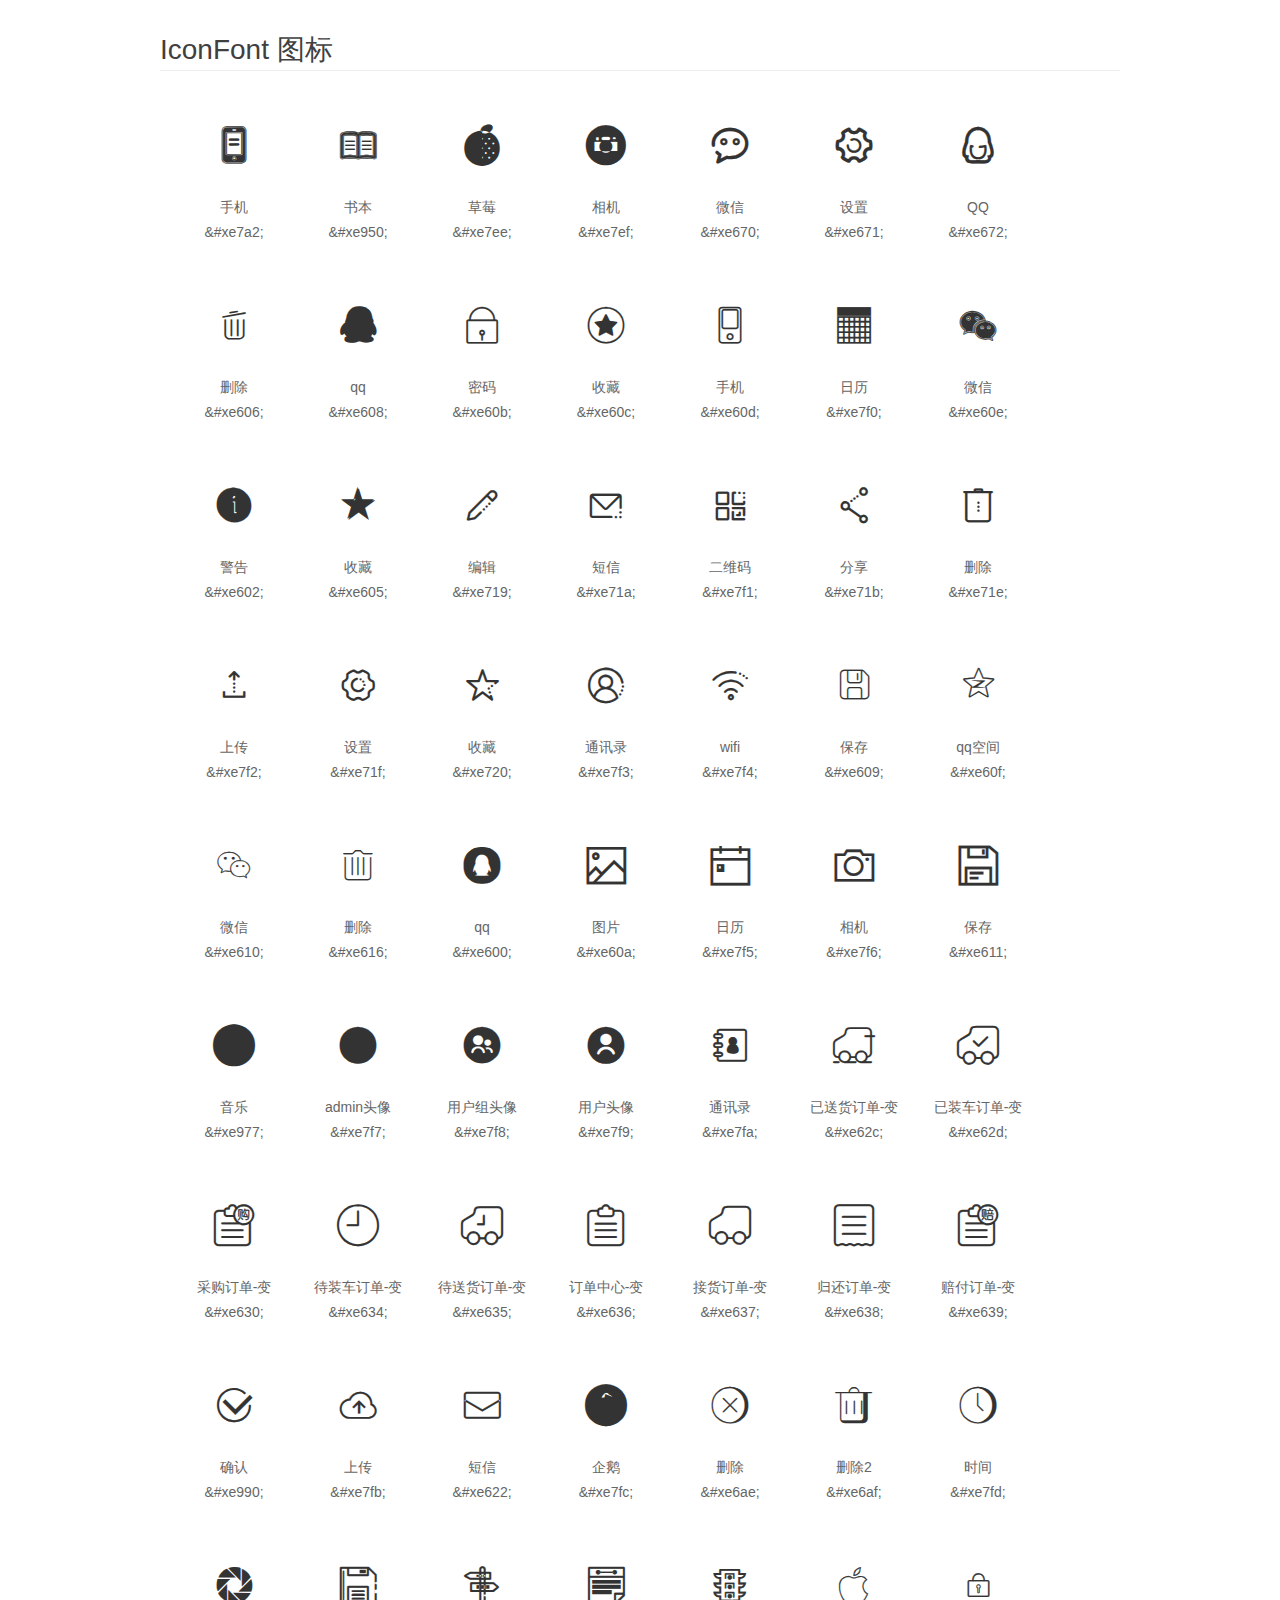
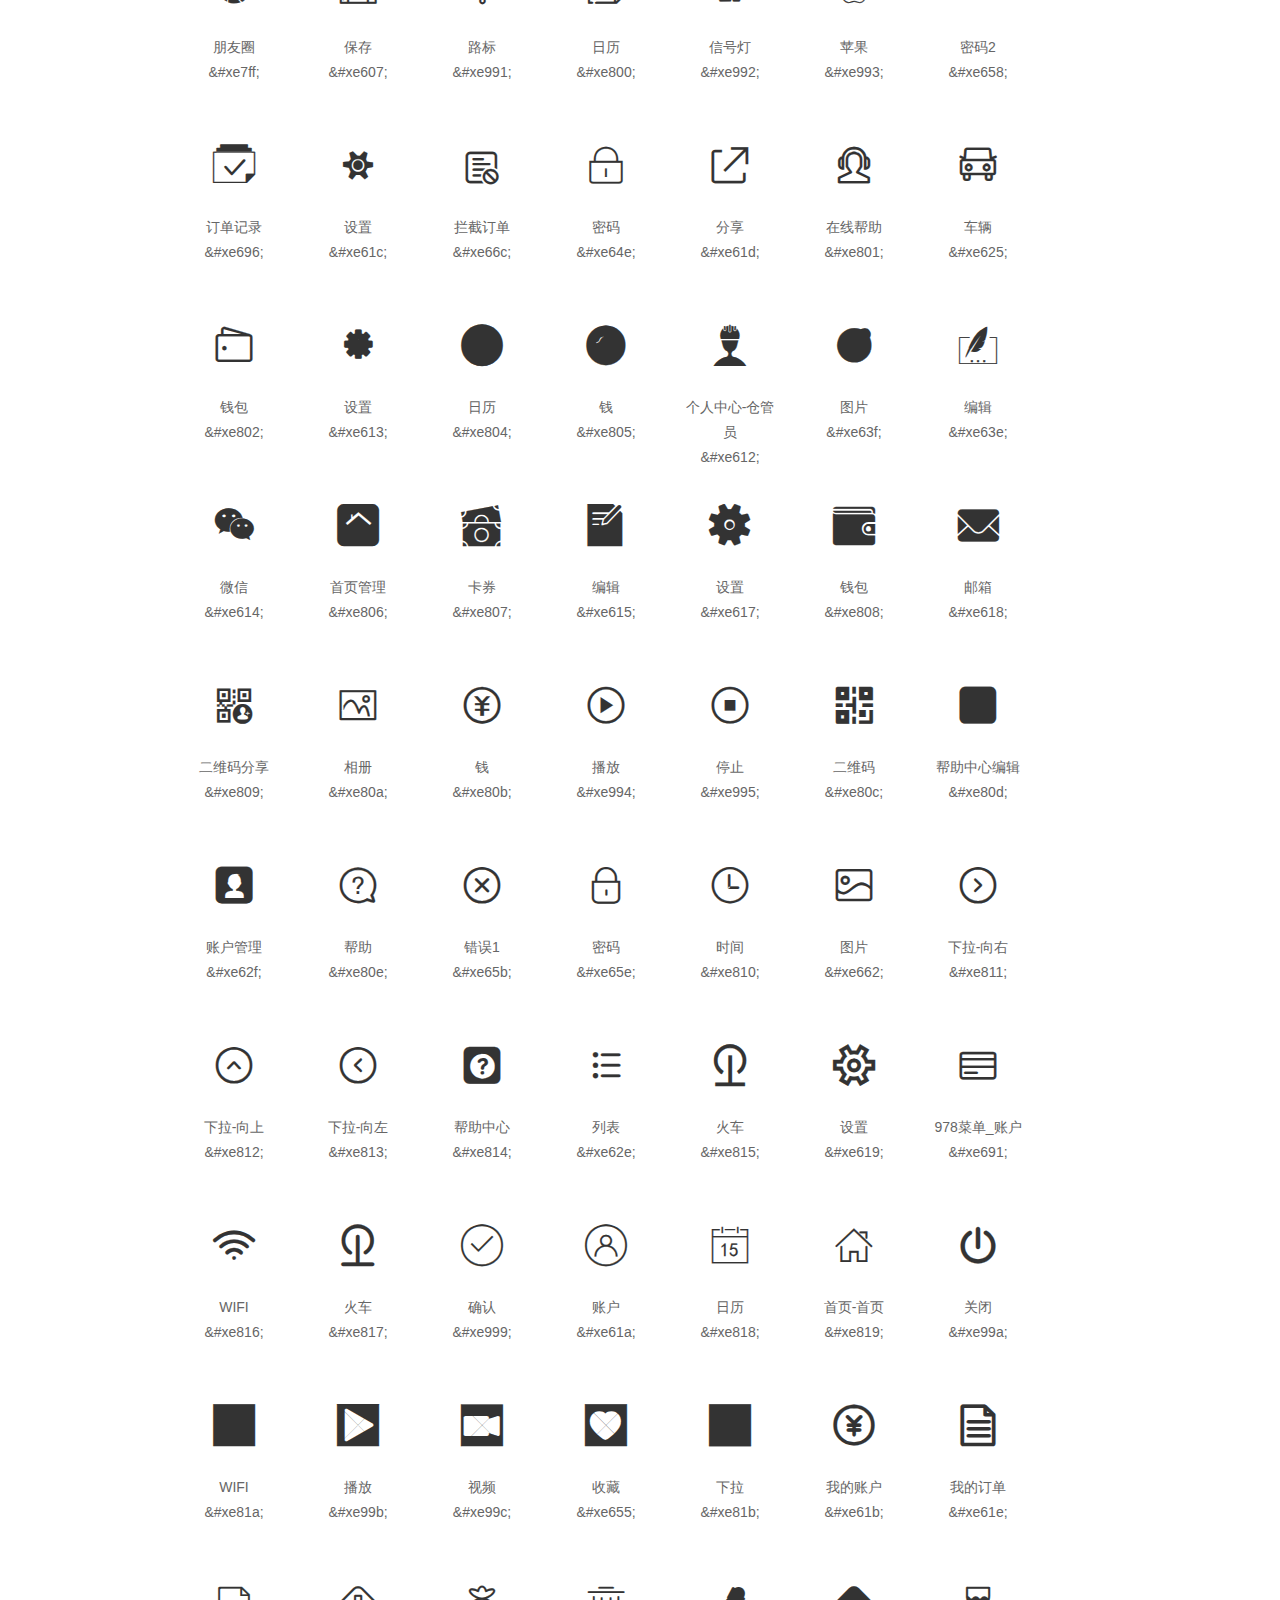
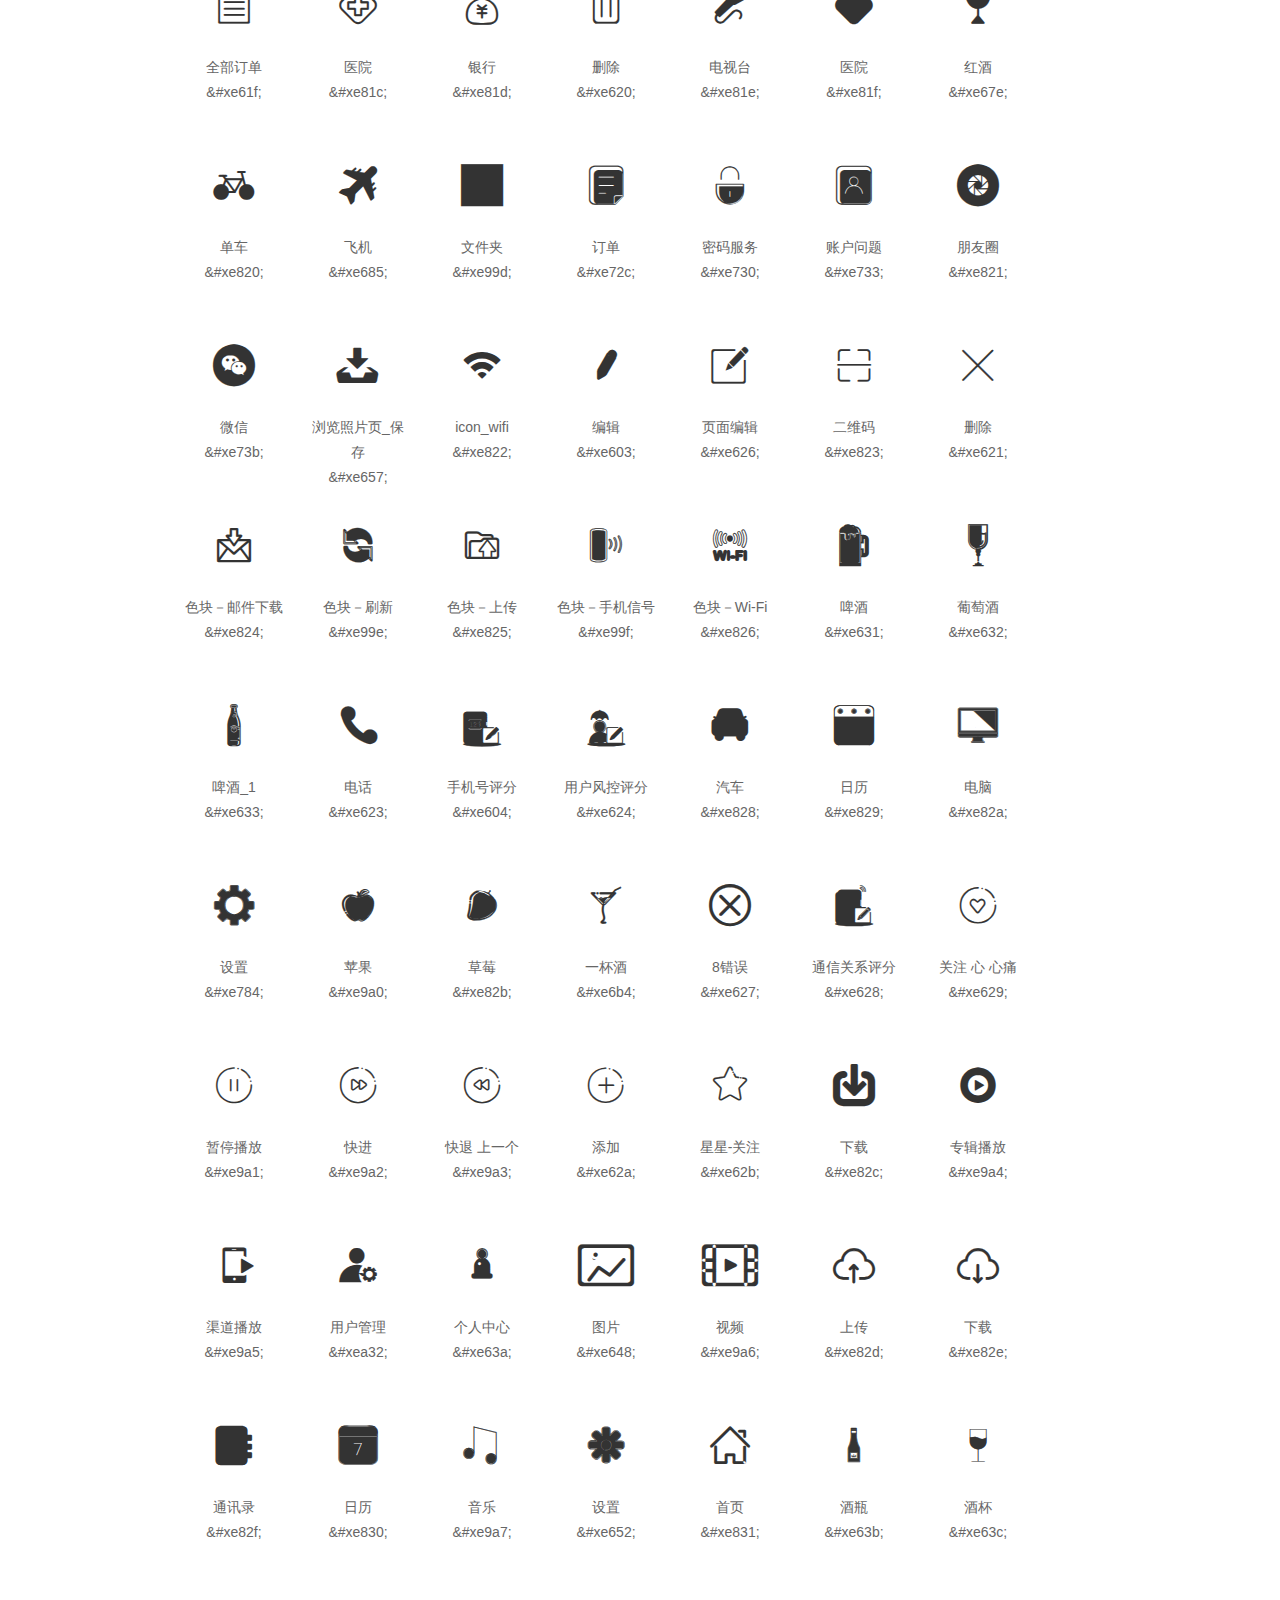
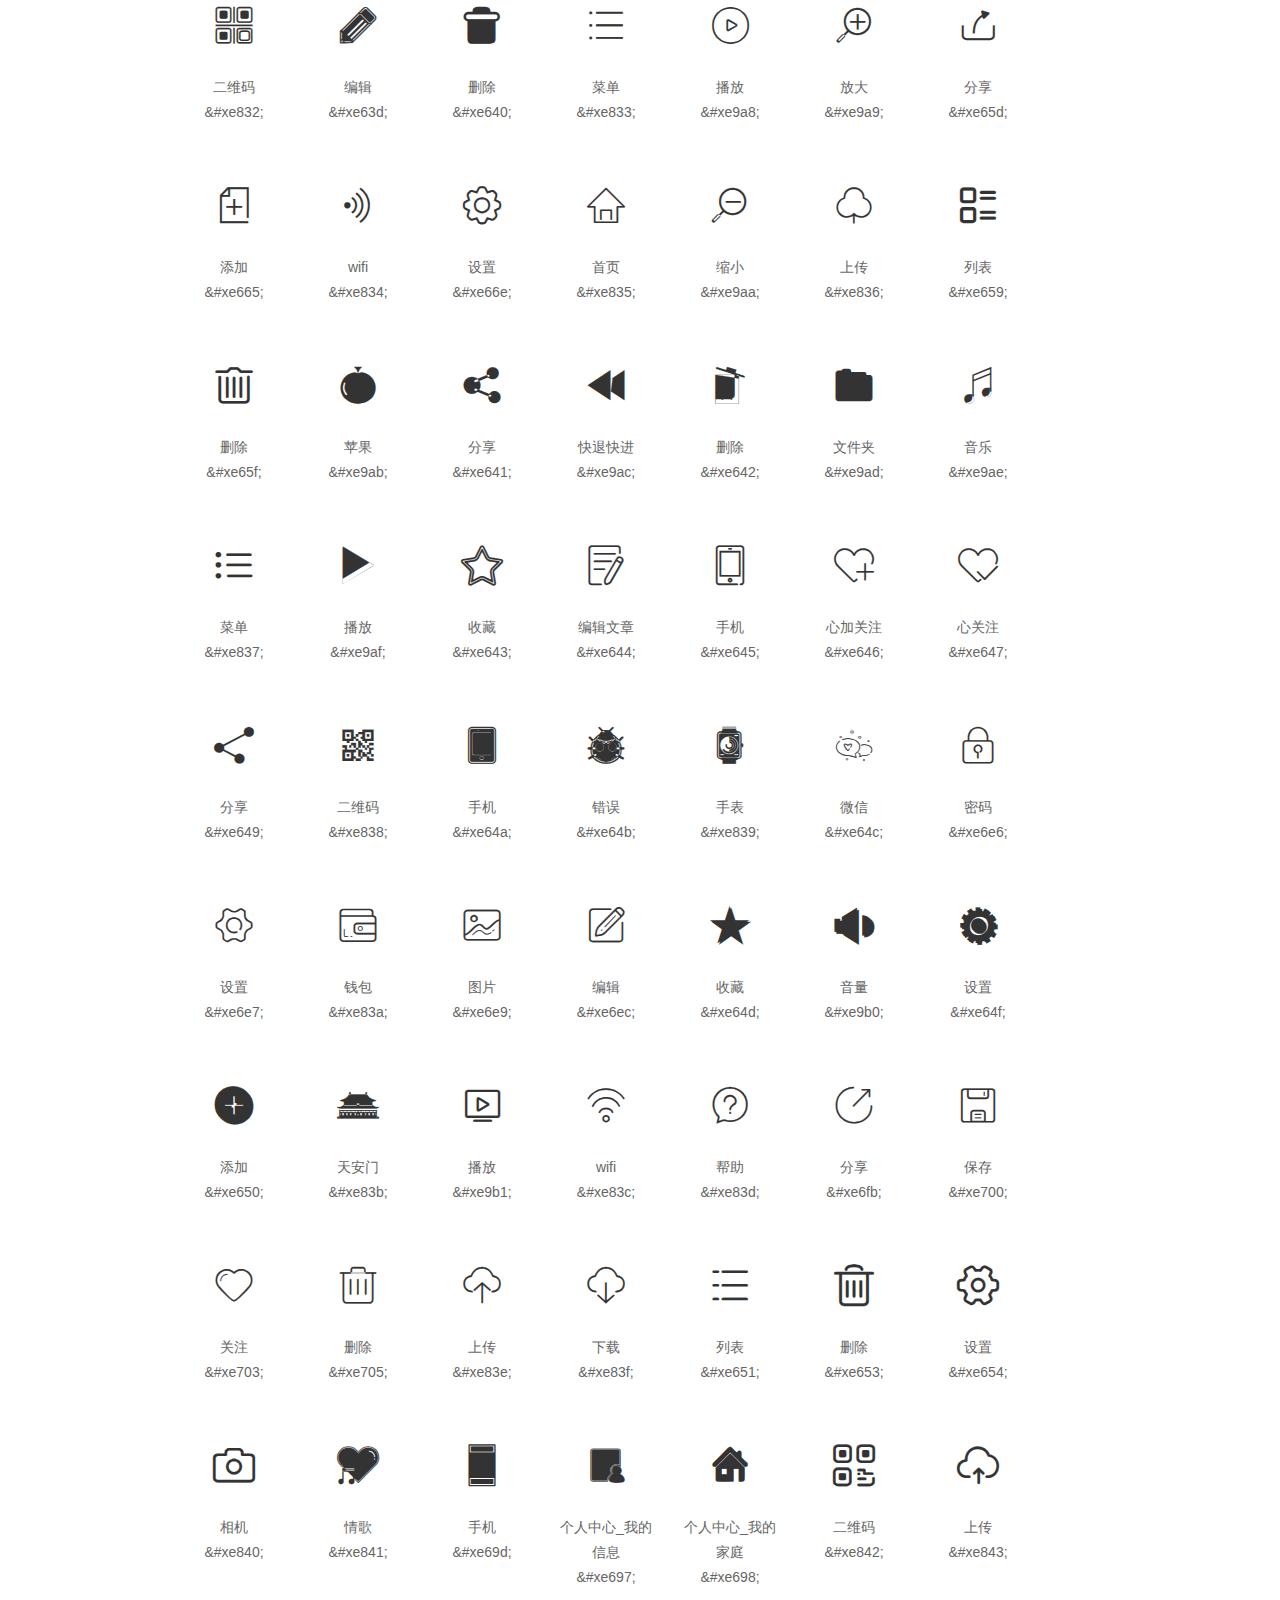
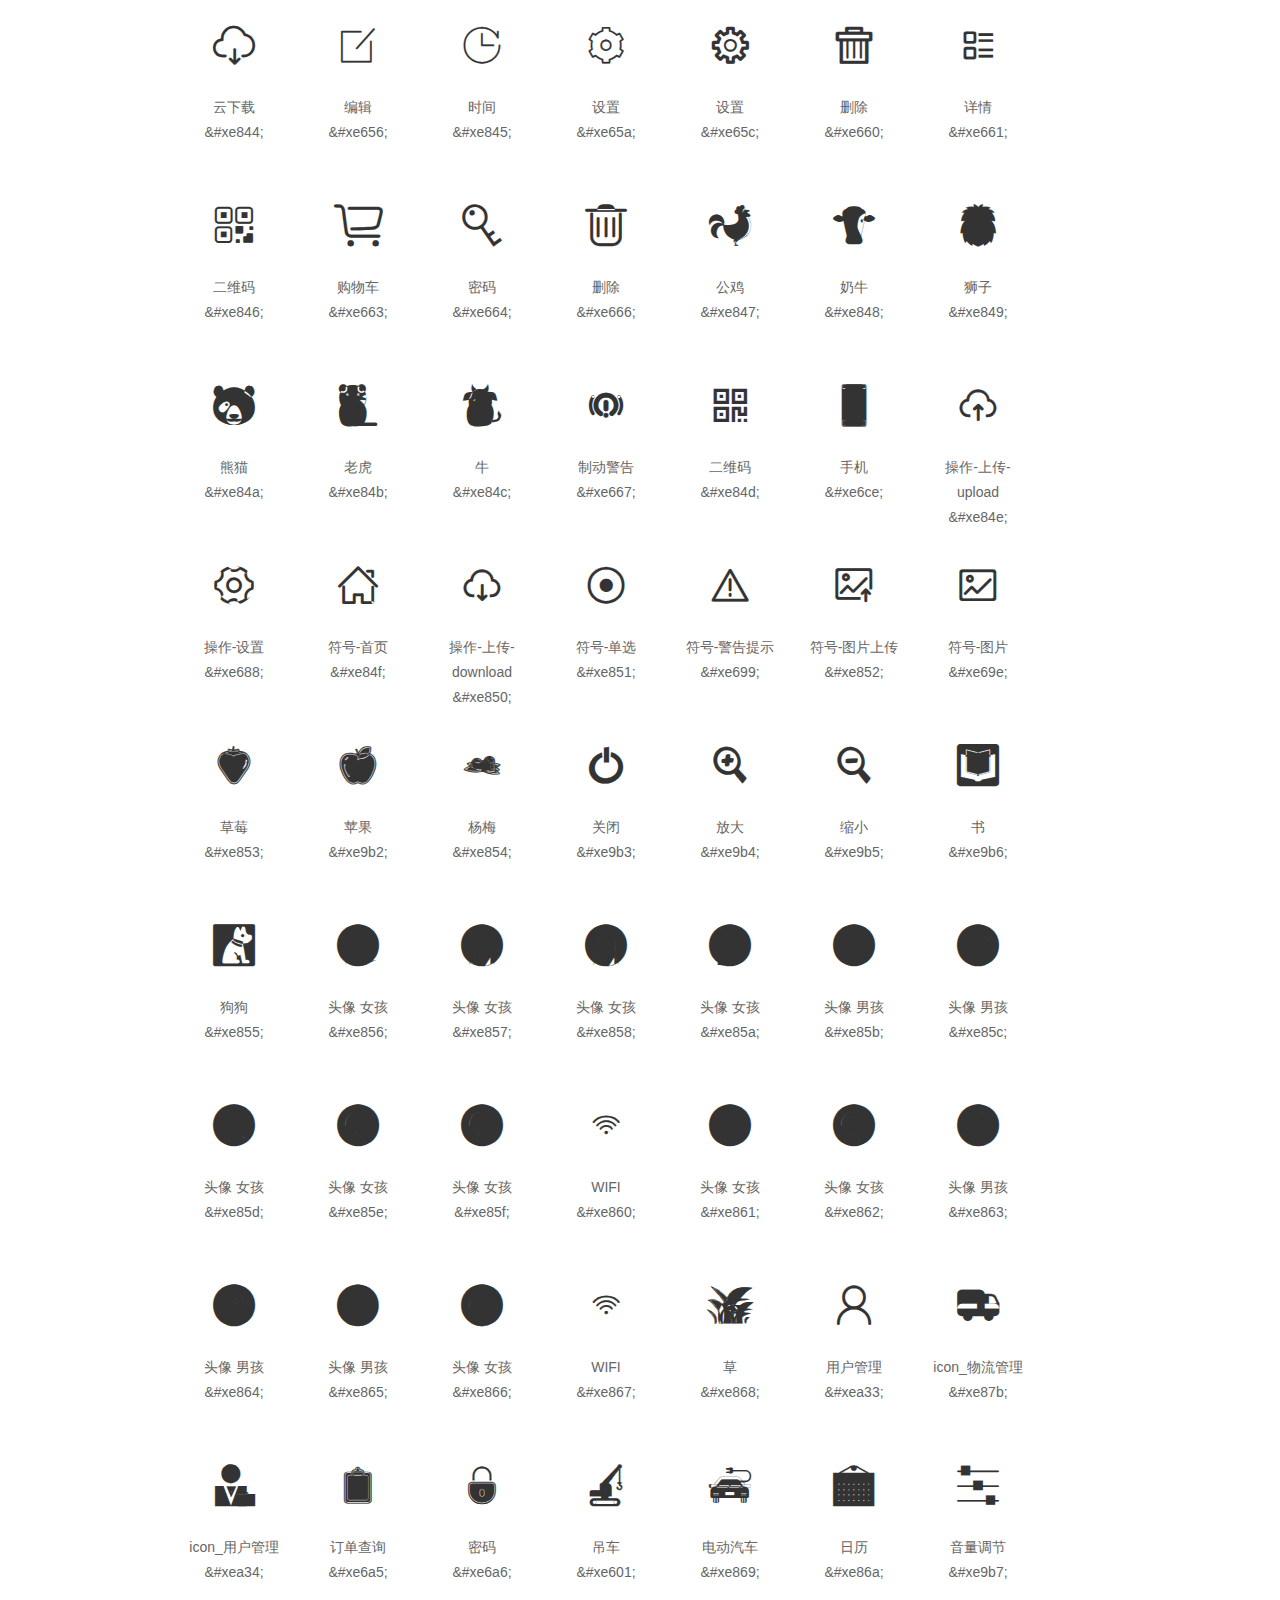
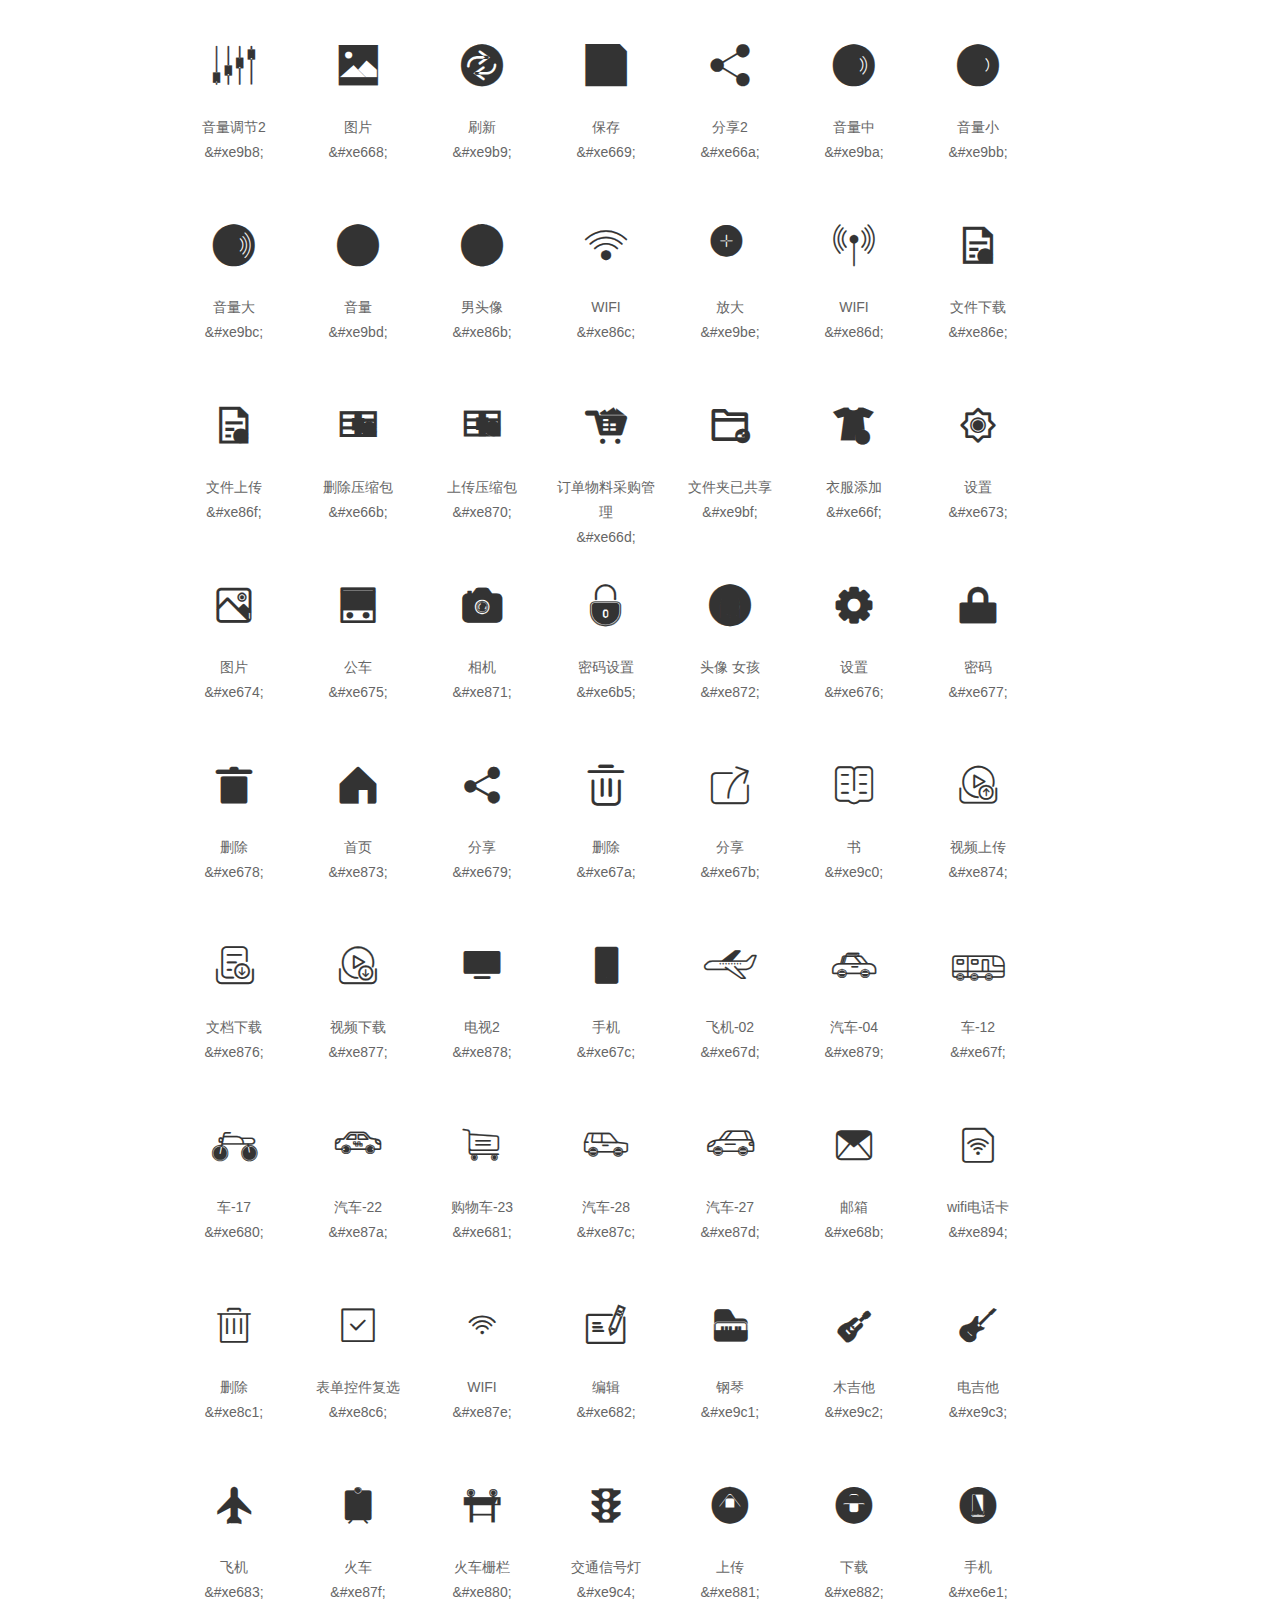
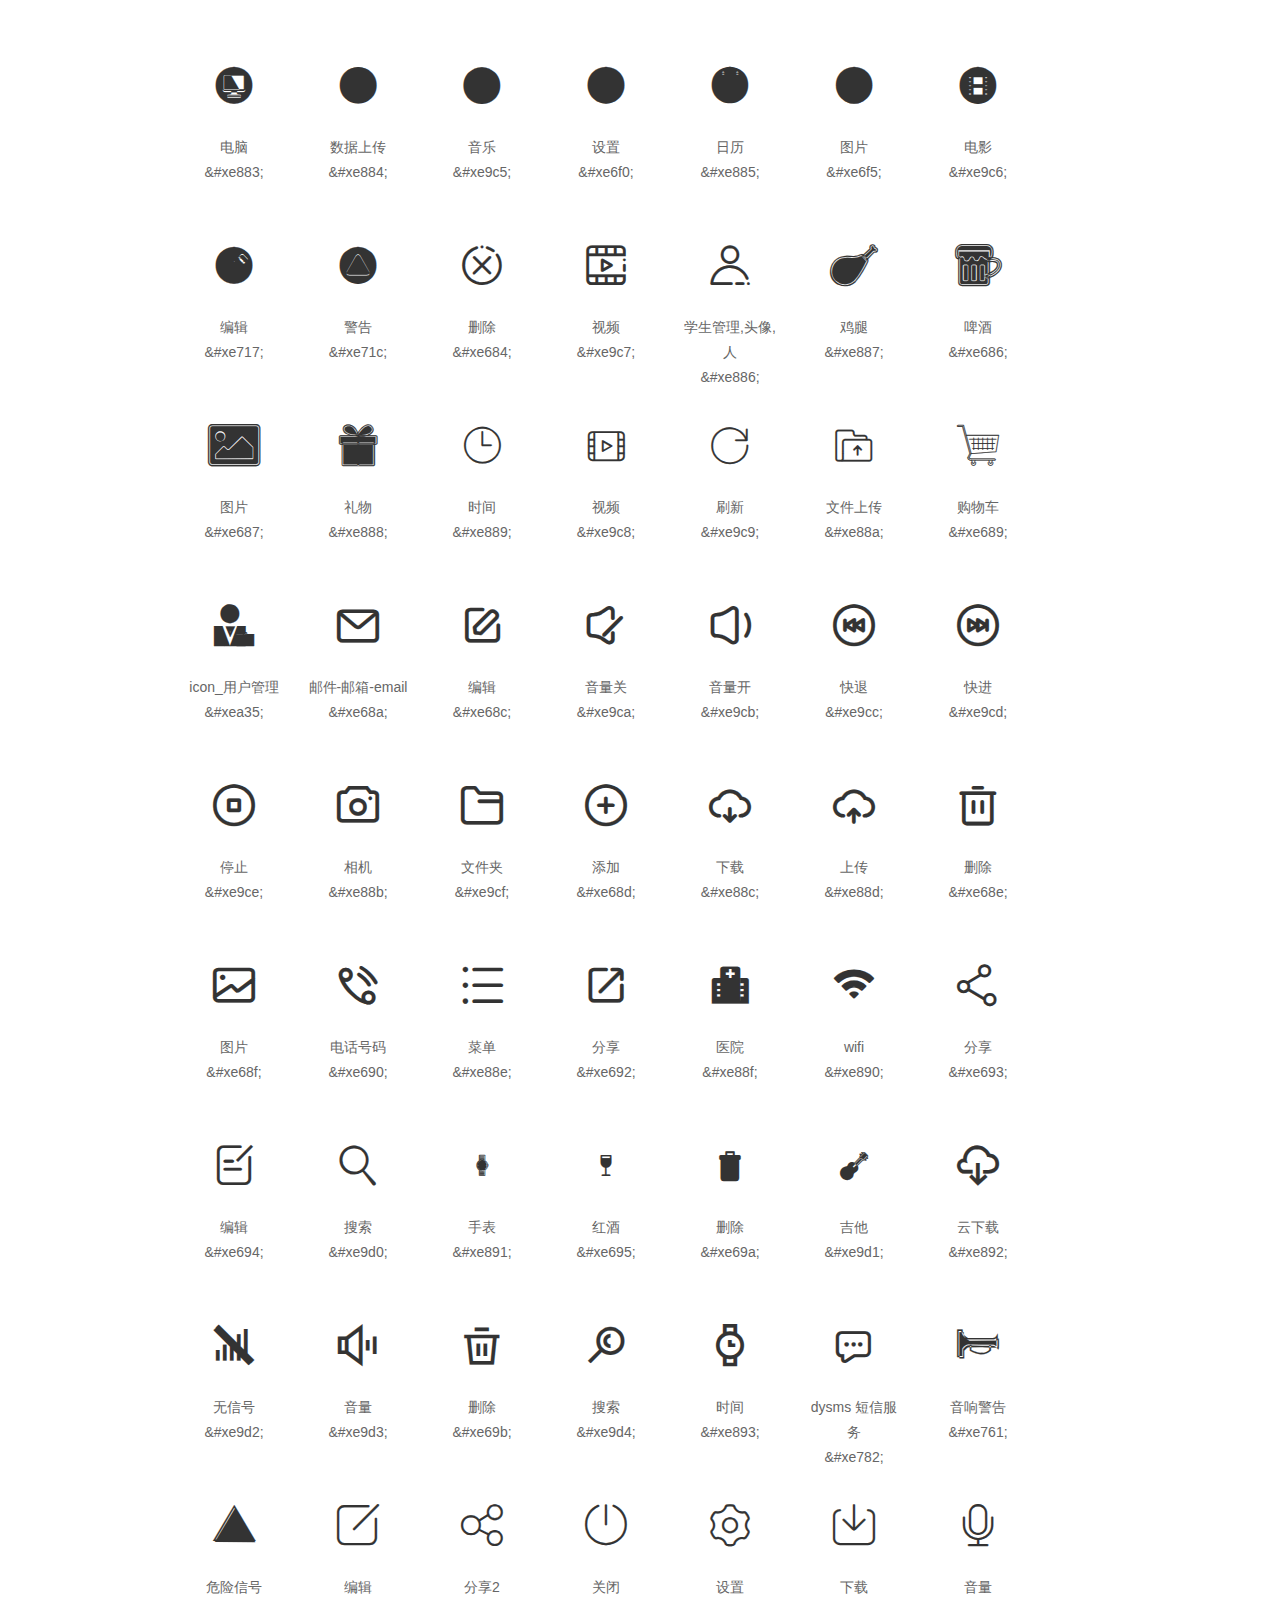
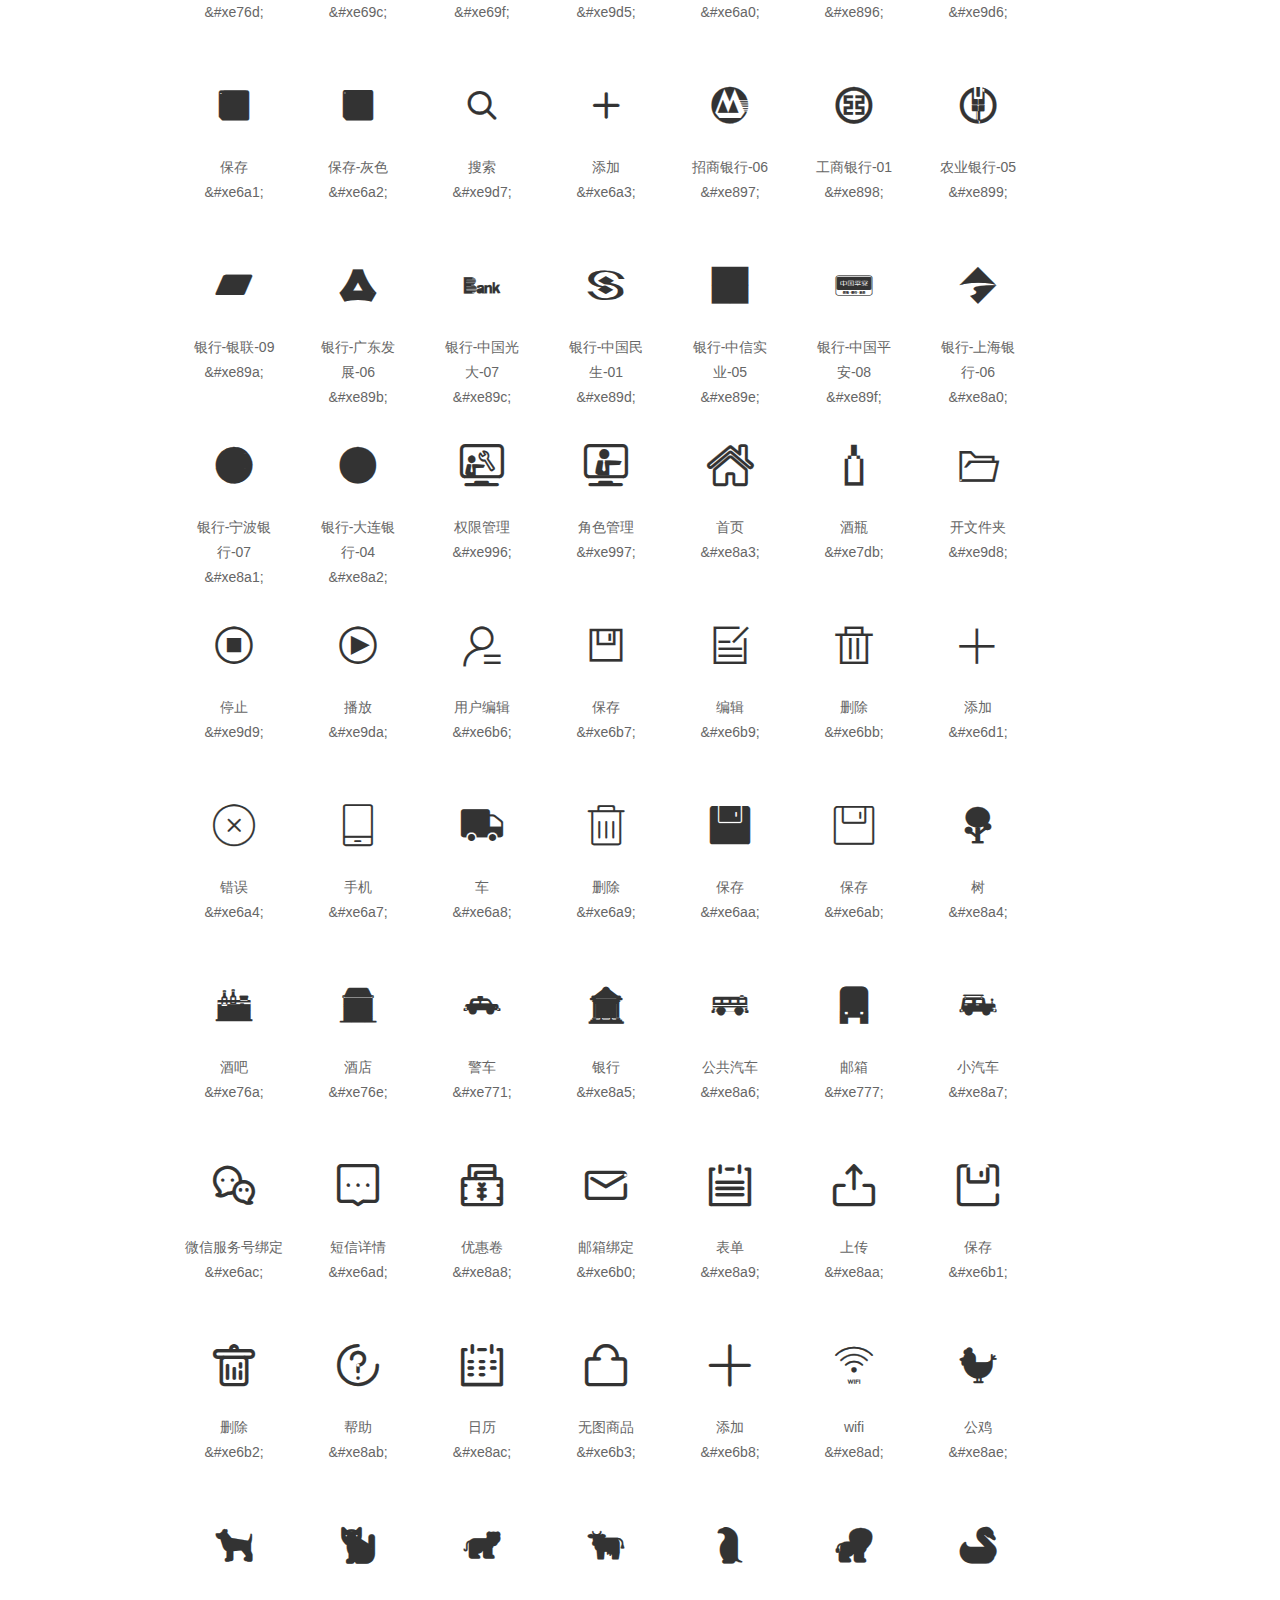
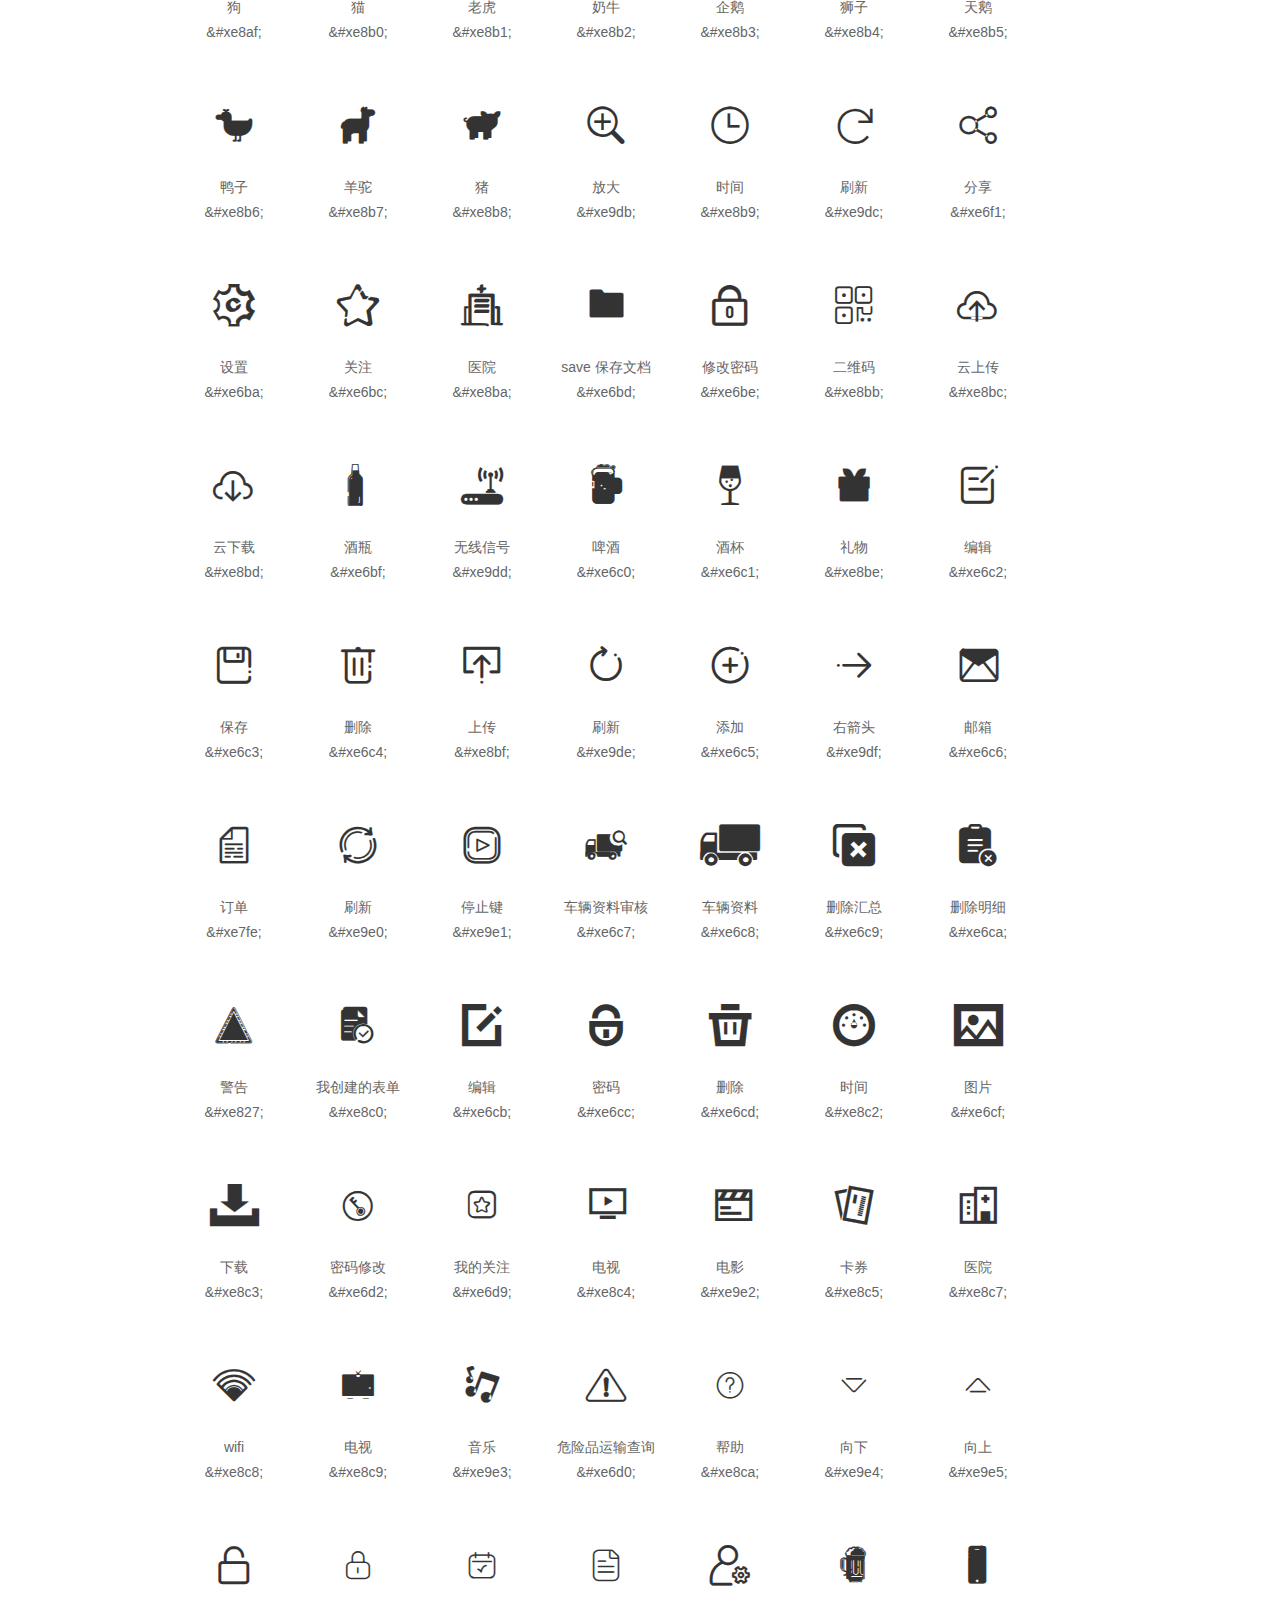
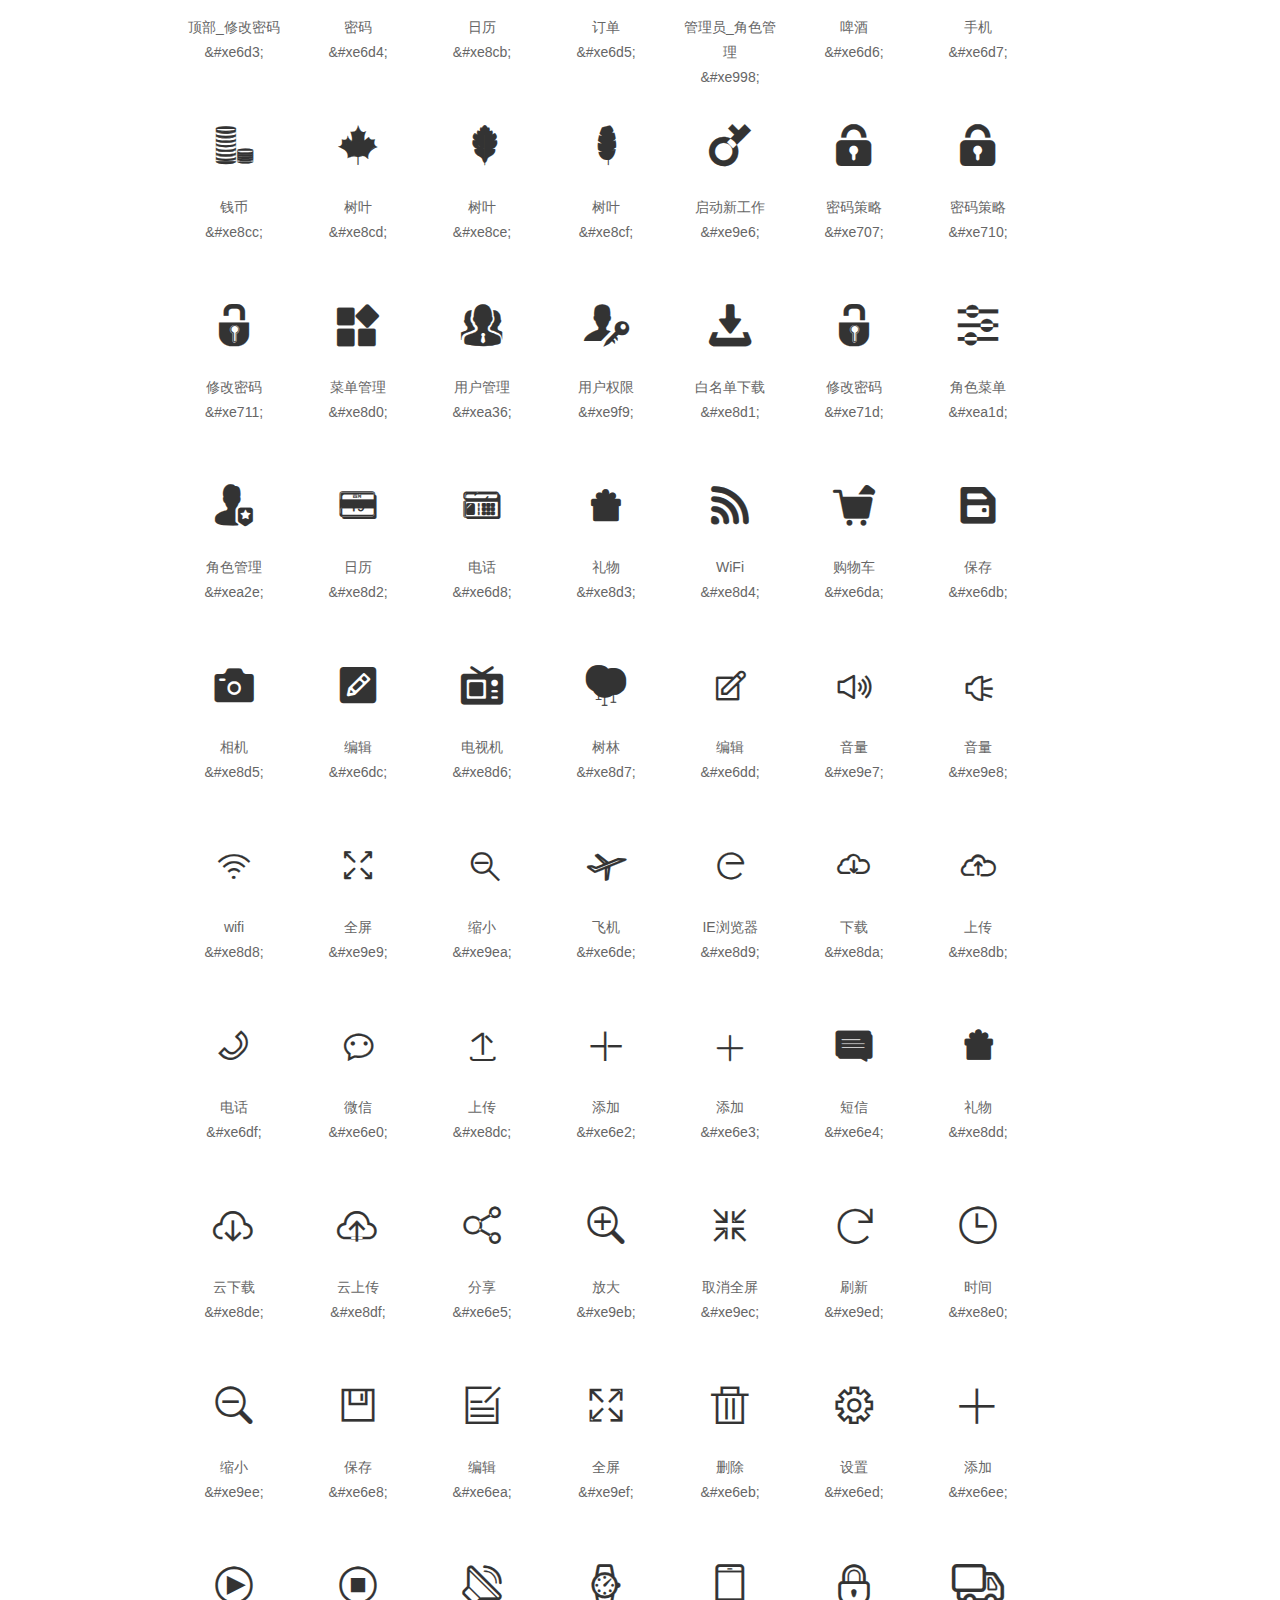
<file: app-view/src/assets/iconfont/demo_unicode.html>
<!DOCTYPE html>
<html>
<head>
    <meta charset="utf-8"/>
    <title>IconFont</title>
    <link rel="stylesheet" href="demo.css">

    <style type="text/css">

        @font-face {font-family: "iconfont";
          src: url('iconfont.eot'); /* IE9*/
          src: url('iconfont.eot#iefix') format('embedded-opentype'), /* IE6-IE8 */
          url('iconfont.woff') format('woff'), /* chrome, firefox */
          url('iconfont.ttf') format('truetype'), /* chrome, firefox, opera, Safari, Android, iOS 4.2+*/
          url('iconfont.svg#iconfont') format('svg'); /* iOS 4.1- */
        }

        .iconfont {
          font-family:"iconfont" !important;
          font-size:16px;
          font-style:normal;
          -webkit-font-smoothing: antialiased;
          -webkit-text-stroke-width: 0.2px;
          -moz-osx-font-smoothing: grayscale;
        }

    </style>
</head>
<body>
    <div class="main markdown">
        <h1>IconFont 图标</h1>
        <ul class="icon_lists clear">
            
                <li>
                <i class="icon iconfont">&#xe7a2;</i>
                    <div class="name">手机</div>
                    <div class="code">&amp;#xe7a2;</div>
                </li>
            
                <li>
                <i class="icon iconfont">&#xe950;</i>
                    <div class="name">书本</div>
                    <div class="code">&amp;#xe950;</div>
                </li>
            
                <li>
                <i class="icon iconfont">&#xe7ee;</i>
                    <div class="name">草莓</div>
                    <div class="code">&amp;#xe7ee;</div>
                </li>
            
                <li>
                <i class="icon iconfont">&#xe7ef;</i>
                    <div class="name">相机</div>
                    <div class="code">&amp;#xe7ef;</div>
                </li>
            
                <li>
                <i class="icon iconfont">&#xe670;</i>
                    <div class="name">微信</div>
                    <div class="code">&amp;#xe670;</div>
                </li>
            
                <li>
                <i class="icon iconfont">&#xe671;</i>
                    <div class="name">设置</div>
                    <div class="code">&amp;#xe671;</div>
                </li>
            
                <li>
                <i class="icon iconfont">&#xe672;</i>
                    <div class="name">QQ</div>
                    <div class="code">&amp;#xe672;</div>
                </li>
            
                <li>
                <i class="icon iconfont">&#xe606;</i>
                    <div class="name">删除</div>
                    <div class="code">&amp;#xe606;</div>
                </li>
            
                <li>
                <i class="icon iconfont">&#xe608;</i>
                    <div class="name">qq</div>
                    <div class="code">&amp;#xe608;</div>
                </li>
            
                <li>
                <i class="icon iconfont">&#xe60b;</i>
                    <div class="name">密码</div>
                    <div class="code">&amp;#xe60b;</div>
                </li>
            
                <li>
                <i class="icon iconfont">&#xe60c;</i>
                    <div class="name">收藏</div>
                    <div class="code">&amp;#xe60c;</div>
                </li>
            
                <li>
                <i class="icon iconfont">&#xe60d;</i>
                    <div class="name">手机</div>
                    <div class="code">&amp;#xe60d;</div>
                </li>
            
                <li>
                <i class="icon iconfont">&#xe7f0;</i>
                    <div class="name">日历</div>
                    <div class="code">&amp;#xe7f0;</div>
                </li>
            
                <li>
                <i class="icon iconfont">&#xe60e;</i>
                    <div class="name">微信</div>
                    <div class="code">&amp;#xe60e;</div>
                </li>
            
                <li>
                <i class="icon iconfont">&#xe602;</i>
                    <div class="name">警告</div>
                    <div class="code">&amp;#xe602;</div>
                </li>
            
                <li>
                <i class="icon iconfont">&#xe605;</i>
                    <div class="name">收藏</div>
                    <div class="code">&amp;#xe605;</div>
                </li>
            
                <li>
                <i class="icon iconfont">&#xe719;</i>
                    <div class="name">编辑</div>
                    <div class="code">&amp;#xe719;</div>
                </li>
            
                <li>
                <i class="icon iconfont">&#xe71a;</i>
                    <div class="name">短信</div>
                    <div class="code">&amp;#xe71a;</div>
                </li>
            
                <li>
                <i class="icon iconfont">&#xe7f1;</i>
                    <div class="name">二维码</div>
                    <div class="code">&amp;#xe7f1;</div>
                </li>
            
                <li>
                <i class="icon iconfont">&#xe71b;</i>
                    <div class="name">分享</div>
                    <div class="code">&amp;#xe71b;</div>
                </li>
            
                <li>
                <i class="icon iconfont">&#xe71e;</i>
                    <div class="name">删除</div>
                    <div class="code">&amp;#xe71e;</div>
                </li>
            
                <li>
                <i class="icon iconfont">&#xe7f2;</i>
                    <div class="name">上传</div>
                    <div class="code">&amp;#xe7f2;</div>
                </li>
            
                <li>
                <i class="icon iconfont">&#xe71f;</i>
                    <div class="name">设置</div>
                    <div class="code">&amp;#xe71f;</div>
                </li>
            
                <li>
                <i class="icon iconfont">&#xe720;</i>
                    <div class="name">收藏</div>
                    <div class="code">&amp;#xe720;</div>
                </li>
            
                <li>
                <i class="icon iconfont">&#xe7f3;</i>
                    <div class="name">通讯录</div>
                    <div class="code">&amp;#xe7f3;</div>
                </li>
            
                <li>
                <i class="icon iconfont">&#xe7f4;</i>
                    <div class="name">wifi</div>
                    <div class="code">&amp;#xe7f4;</div>
                </li>
            
                <li>
                <i class="icon iconfont">&#xe609;</i>
                    <div class="name">保存</div>
                    <div class="code">&amp;#xe609;</div>
                </li>
            
                <li>
                <i class="icon iconfont">&#xe60f;</i>
                    <div class="name">qq空间</div>
                    <div class="code">&amp;#xe60f;</div>
                </li>
            
                <li>
                <i class="icon iconfont">&#xe610;</i>
                    <div class="name">微信</div>
                    <div class="code">&amp;#xe610;</div>
                </li>
            
                <li>
                <i class="icon iconfont">&#xe616;</i>
                    <div class="name">删除</div>
                    <div class="code">&amp;#xe616;</div>
                </li>
            
                <li>
                <i class="icon iconfont">&#xe600;</i>
                    <div class="name">qq</div>
                    <div class="code">&amp;#xe600;</div>
                </li>
            
                <li>
                <i class="icon iconfont">&#xe60a;</i>
                    <div class="name">图片</div>
                    <div class="code">&amp;#xe60a;</div>
                </li>
            
                <li>
                <i class="icon iconfont">&#xe7f5;</i>
                    <div class="name">日历</div>
                    <div class="code">&amp;#xe7f5;</div>
                </li>
            
                <li>
                <i class="icon iconfont">&#xe7f6;</i>
                    <div class="name">相机</div>
                    <div class="code">&amp;#xe7f6;</div>
                </li>
            
                <li>
                <i class="icon iconfont">&#xe611;</i>
                    <div class="name">保存</div>
                    <div class="code">&amp;#xe611;</div>
                </li>
            
                <li>
                <i class="icon iconfont">&#xe977;</i>
                    <div class="name">音乐</div>
                    <div class="code">&amp;#xe977;</div>
                </li>
            
                <li>
                <i class="icon iconfont">&#xe7f7;</i>
                    <div class="name">admin头像</div>
                    <div class="code">&amp;#xe7f7;</div>
                </li>
            
                <li>
                <i class="icon iconfont">&#xe7f8;</i>
                    <div class="name">用户组头像</div>
                    <div class="code">&amp;#xe7f8;</div>
                </li>
            
                <li>
                <i class="icon iconfont">&#xe7f9;</i>
                    <div class="name">用户头像</div>
                    <div class="code">&amp;#xe7f9;</div>
                </li>
            
                <li>
                <i class="icon iconfont">&#xe7fa;</i>
                    <div class="name">通讯录</div>
                    <div class="code">&amp;#xe7fa;</div>
                </li>
            
                <li>
                <i class="icon iconfont">&#xe62c;</i>
                    <div class="name">已送货订单-变</div>
                    <div class="code">&amp;#xe62c;</div>
                </li>
            
                <li>
                <i class="icon iconfont">&#xe62d;</i>
                    <div class="name">已装车订单-变</div>
                    <div class="code">&amp;#xe62d;</div>
                </li>
            
                <li>
                <i class="icon iconfont">&#xe630;</i>
                    <div class="name">采购订单-变</div>
                    <div class="code">&amp;#xe630;</div>
                </li>
            
                <li>
                <i class="icon iconfont">&#xe634;</i>
                    <div class="name">待装车订单-变</div>
                    <div class="code">&amp;#xe634;</div>
                </li>
            
                <li>
                <i class="icon iconfont">&#xe635;</i>
                    <div class="name">待送货订单-变</div>
                    <div class="code">&amp;#xe635;</div>
                </li>
            
                <li>
                <i class="icon iconfont">&#xe636;</i>
                    <div class="name">订单中心-变</div>
                    <div class="code">&amp;#xe636;</div>
                </li>
            
                <li>
                <i class="icon iconfont">&#xe637;</i>
                    <div class="name">接货订单-变</div>
                    <div class="code">&amp;#xe637;</div>
                </li>
            
                <li>
                <i class="icon iconfont">&#xe638;</i>
                    <div class="name">归还订单-变</div>
                    <div class="code">&amp;#xe638;</div>
                </li>
            
                <li>
                <i class="icon iconfont">&#xe639;</i>
                    <div class="name">赔付订单-变</div>
                    <div class="code">&amp;#xe639;</div>
                </li>
            
                <li>
                <i class="icon iconfont">&#xe990;</i>
                    <div class="name">确认</div>
                    <div class="code">&amp;#xe990;</div>
                </li>
            
                <li>
                <i class="icon iconfont">&#xe7fb;</i>
                    <div class="name">上传</div>
                    <div class="code">&amp;#xe7fb;</div>
                </li>
            
                <li>
                <i class="icon iconfont">&#xe622;</i>
                    <div class="name">短信</div>
                    <div class="code">&amp;#xe622;</div>
                </li>
            
                <li>
                <i class="icon iconfont">&#xe7fc;</i>
                    <div class="name">企鹅</div>
                    <div class="code">&amp;#xe7fc;</div>
                </li>
            
                <li>
                <i class="icon iconfont">&#xe6ae;</i>
                    <div class="name">删除</div>
                    <div class="code">&amp;#xe6ae;</div>
                </li>
            
                <li>
                <i class="icon iconfont">&#xe6af;</i>
                    <div class="name">删除2</div>
                    <div class="code">&amp;#xe6af;</div>
                </li>
            
                <li>
                <i class="icon iconfont">&#xe7fd;</i>
                    <div class="name">时间</div>
                    <div class="code">&amp;#xe7fd;</div>
                </li>
            
                <li>
                <i class="icon iconfont">&#xe7ff;</i>
                    <div class="name">朋友圈</div>
                    <div class="code">&amp;#xe7ff;</div>
                </li>
            
                <li>
                <i class="icon iconfont">&#xe607;</i>
                    <div class="name">保存</div>
                    <div class="code">&amp;#xe607;</div>
                </li>
            
                <li>
                <i class="icon iconfont">&#xe991;</i>
                    <div class="name">路标</div>
                    <div class="code">&amp;#xe991;</div>
                </li>
            
                <li>
                <i class="icon iconfont">&#xe800;</i>
                    <div class="name">日历</div>
                    <div class="code">&amp;#xe800;</div>
                </li>
            
                <li>
                <i class="icon iconfont">&#xe992;</i>
                    <div class="name">信号灯</div>
                    <div class="code">&amp;#xe992;</div>
                </li>
            
                <li>
                <i class="icon iconfont">&#xe993;</i>
                    <div class="name">苹果</div>
                    <div class="code">&amp;#xe993;</div>
                </li>
            
                <li>
                <i class="icon iconfont">&#xe658;</i>
                    <div class="name">密码2</div>
                    <div class="code">&amp;#xe658;</div>
                </li>
            
                <li>
                <i class="icon iconfont">&#xe696;</i>
                    <div class="name">订单记录</div>
                    <div class="code">&amp;#xe696;</div>
                </li>
            
                <li>
                <i class="icon iconfont">&#xe61c;</i>
                    <div class="name">设置</div>
                    <div class="code">&amp;#xe61c;</div>
                </li>
            
                <li>
                <i class="icon iconfont">&#xe66c;</i>
                    <div class="name">拦截订单 </div>
                    <div class="code">&amp;#xe66c;</div>
                </li>
            
                <li>
                <i class="icon iconfont">&#xe64e;</i>
                    <div class="name">密码</div>
                    <div class="code">&amp;#xe64e;</div>
                </li>
            
                <li>
                <i class="icon iconfont">&#xe61d;</i>
                    <div class="name">分享</div>
                    <div class="code">&amp;#xe61d;</div>
                </li>
            
                <li>
                <i class="icon iconfont">&#xe801;</i>
                    <div class="name">在线帮助</div>
                    <div class="code">&amp;#xe801;</div>
                </li>
            
                <li>
                <i class="icon iconfont">&#xe625;</i>
                    <div class="name">车辆</div>
                    <div class="code">&amp;#xe625;</div>
                </li>
            
                <li>
                <i class="icon iconfont">&#xe802;</i>
                    <div class="name">钱包</div>
                    <div class="code">&amp;#xe802;</div>
                </li>
            
                <li>
                <i class="icon iconfont">&#xe613;</i>
                    <div class="name">设置</div>
                    <div class="code">&amp;#xe613;</div>
                </li>
            
                <li>
                <i class="icon iconfont">&#xe804;</i>
                    <div class="name">日历</div>
                    <div class="code">&amp;#xe804;</div>
                </li>
            
                <li>
                <i class="icon iconfont">&#xe805;</i>
                    <div class="name">钱</div>
                    <div class="code">&amp;#xe805;</div>
                </li>
            
                <li>
                <i class="icon iconfont">&#xe612;</i>
                    <div class="name">个人中心-仓管员</div>
                    <div class="code">&amp;#xe612;</div>
                </li>
            
                <li>
                <i class="icon iconfont">&#xe63f;</i>
                    <div class="name">图片</div>
                    <div class="code">&amp;#xe63f;</div>
                </li>
            
                <li>
                <i class="icon iconfont">&#xe63e;</i>
                    <div class="name">编辑</div>
                    <div class="code">&amp;#xe63e;</div>
                </li>
            
                <li>
                <i class="icon iconfont">&#xe614;</i>
                    <div class="name">微信</div>
                    <div class="code">&amp;#xe614;</div>
                </li>
            
                <li>
                <i class="icon iconfont">&#xe806;</i>
                    <div class="name">首页管理</div>
                    <div class="code">&amp;#xe806;</div>
                </li>
            
                <li>
                <i class="icon iconfont">&#xe807;</i>
                    <div class="name">卡券</div>
                    <div class="code">&amp;#xe807;</div>
                </li>
            
                <li>
                <i class="icon iconfont">&#xe615;</i>
                    <div class="name">编辑</div>
                    <div class="code">&amp;#xe615;</div>
                </li>
            
                <li>
                <i class="icon iconfont">&#xe617;</i>
                    <div class="name">设置</div>
                    <div class="code">&amp;#xe617;</div>
                </li>
            
                <li>
                <i class="icon iconfont">&#xe808;</i>
                    <div class="name">钱包</div>
                    <div class="code">&amp;#xe808;</div>
                </li>
            
                <li>
                <i class="icon iconfont">&#xe618;</i>
                    <div class="name">邮箱</div>
                    <div class="code">&amp;#xe618;</div>
                </li>
            
                <li>
                <i class="icon iconfont">&#xe809;</i>
                    <div class="name">二维码分享</div>
                    <div class="code">&amp;#xe809;</div>
                </li>
            
                <li>
                <i class="icon iconfont">&#xe80a;</i>
                    <div class="name">相册</div>
                    <div class="code">&amp;#xe80a;</div>
                </li>
            
                <li>
                <i class="icon iconfont">&#xe80b;</i>
                    <div class="name">钱</div>
                    <div class="code">&amp;#xe80b;</div>
                </li>
            
                <li>
                <i class="icon iconfont">&#xe994;</i>
                    <div class="name">播放</div>
                    <div class="code">&amp;#xe994;</div>
                </li>
            
                <li>
                <i class="icon iconfont">&#xe995;</i>
                    <div class="name">停止</div>
                    <div class="code">&amp;#xe995;</div>
                </li>
            
                <li>
                <i class="icon iconfont">&#xe80c;</i>
                    <div class="name">二维码</div>
                    <div class="code">&amp;#xe80c;</div>
                </li>
            
                <li>
                <i class="icon iconfont">&#xe80d;</i>
                    <div class="name">帮助中心编辑</div>
                    <div class="code">&amp;#xe80d;</div>
                </li>
            
                <li>
                <i class="icon iconfont">&#xe62f;</i>
                    <div class="name">账户管理</div>
                    <div class="code">&amp;#xe62f;</div>
                </li>
            
                <li>
                <i class="icon iconfont">&#xe80e;</i>
                    <div class="name">帮助</div>
                    <div class="code">&amp;#xe80e;</div>
                </li>
            
                <li>
                <i class="icon iconfont">&#xe65b;</i>
                    <div class="name">错误1</div>
                    <div class="code">&amp;#xe65b;</div>
                </li>
            
                <li>
                <i class="icon iconfont">&#xe65e;</i>
                    <div class="name">密码</div>
                    <div class="code">&amp;#xe65e;</div>
                </li>
            
                <li>
                <i class="icon iconfont">&#xe810;</i>
                    <div class="name">时间</div>
                    <div class="code">&amp;#xe810;</div>
                </li>
            
                <li>
                <i class="icon iconfont">&#xe662;</i>
                    <div class="name">图片</div>
                    <div class="code">&amp;#xe662;</div>
                </li>
            
                <li>
                <i class="icon iconfont">&#xe811;</i>
                    <div class="name">下拉-向右</div>
                    <div class="code">&amp;#xe811;</div>
                </li>
            
                <li>
                <i class="icon iconfont">&#xe812;</i>
                    <div class="name">下拉-向上</div>
                    <div class="code">&amp;#xe812;</div>
                </li>
            
                <li>
                <i class="icon iconfont">&#xe813;</i>
                    <div class="name">下拉-向左</div>
                    <div class="code">&amp;#xe813;</div>
                </li>
            
                <li>
                <i class="icon iconfont">&#xe814;</i>
                    <div class="name">帮助中心</div>
                    <div class="code">&amp;#xe814;</div>
                </li>
            
                <li>
                <i class="icon iconfont">&#xe62e;</i>
                    <div class="name">列表</div>
                    <div class="code">&amp;#xe62e;</div>
                </li>
            
                <li>
                <i class="icon iconfont">&#xe815;</i>
                    <div class="name">火车</div>
                    <div class="code">&amp;#xe815;</div>
                </li>
            
                <li>
                <i class="icon iconfont">&#xe619;</i>
                    <div class="name">设置</div>
                    <div class="code">&amp;#xe619;</div>
                </li>
            
                <li>
                <i class="icon iconfont">&#xe691;</i>
                    <div class="name">978菜单_账户</div>
                    <div class="code">&amp;#xe691;</div>
                </li>
            
                <li>
                <i class="icon iconfont">&#xe816;</i>
                    <div class="name">WIFI</div>
                    <div class="code">&amp;#xe816;</div>
                </li>
            
                <li>
                <i class="icon iconfont">&#xe817;</i>
                    <div class="name">火车</div>
                    <div class="code">&amp;#xe817;</div>
                </li>
            
                <li>
                <i class="icon iconfont">&#xe999;</i>
                    <div class="name">确认</div>
                    <div class="code">&amp;#xe999;</div>
                </li>
            
                <li>
                <i class="icon iconfont">&#xe61a;</i>
                    <div class="name">账户</div>
                    <div class="code">&amp;#xe61a;</div>
                </li>
            
                <li>
                <i class="icon iconfont">&#xe818;</i>
                    <div class="name">日历</div>
                    <div class="code">&amp;#xe818;</div>
                </li>
            
                <li>
                <i class="icon iconfont">&#xe819;</i>
                    <div class="name">首页-首页</div>
                    <div class="code">&amp;#xe819;</div>
                </li>
            
                <li>
                <i class="icon iconfont">&#xe99a;</i>
                    <div class="name">关闭</div>
                    <div class="code">&amp;#xe99a;</div>
                </li>
            
                <li>
                <i class="icon iconfont">&#xe81a;</i>
                    <div class="name">WIFI</div>
                    <div class="code">&amp;#xe81a;</div>
                </li>
            
                <li>
                <i class="icon iconfont">&#xe99b;</i>
                    <div class="name">播放</div>
                    <div class="code">&amp;#xe99b;</div>
                </li>
            
                <li>
                <i class="icon iconfont">&#xe99c;</i>
                    <div class="name">视频</div>
                    <div class="code">&amp;#xe99c;</div>
                </li>
            
                <li>
                <i class="icon iconfont">&#xe655;</i>
                    <div class="name">收藏</div>
                    <div class="code">&amp;#xe655;</div>
                </li>
            
                <li>
                <i class="icon iconfont">&#xe81b;</i>
                    <div class="name">下拉</div>
                    <div class="code">&amp;#xe81b;</div>
                </li>
            
                <li>
                <i class="icon iconfont">&#xe61b;</i>
                    <div class="name">我的账户</div>
                    <div class="code">&amp;#xe61b;</div>
                </li>
            
                <li>
                <i class="icon iconfont">&#xe61e;</i>
                    <div class="name">我的订单</div>
                    <div class="code">&amp;#xe61e;</div>
                </li>
            
                <li>
                <i class="icon iconfont">&#xe61f;</i>
                    <div class="name">全部订单</div>
                    <div class="code">&amp;#xe61f;</div>
                </li>
            
                <li>
                <i class="icon iconfont">&#xe81c;</i>
                    <div class="name">医院</div>
                    <div class="code">&amp;#xe81c;</div>
                </li>
            
                <li>
                <i class="icon iconfont">&#xe81d;</i>
                    <div class="name">银行</div>
                    <div class="code">&amp;#xe81d;</div>
                </li>
            
                <li>
                <i class="icon iconfont">&#xe620;</i>
                    <div class="name">删除</div>
                    <div class="code">&amp;#xe620;</div>
                </li>
            
                <li>
                <i class="icon iconfont">&#xe81e;</i>
                    <div class="name">电视台</div>
                    <div class="code">&amp;#xe81e;</div>
                </li>
            
                <li>
                <i class="icon iconfont">&#xe81f;</i>
                    <div class="name">医院</div>
                    <div class="code">&amp;#xe81f;</div>
                </li>
            
                <li>
                <i class="icon iconfont">&#xe67e;</i>
                    <div class="name">红酒</div>
                    <div class="code">&amp;#xe67e;</div>
                </li>
            
                <li>
                <i class="icon iconfont">&#xe820;</i>
                    <div class="name">单车</div>
                    <div class="code">&amp;#xe820;</div>
                </li>
            
                <li>
                <i class="icon iconfont">&#xe685;</i>
                    <div class="name">飞机</div>
                    <div class="code">&amp;#xe685;</div>
                </li>
            
                <li>
                <i class="icon iconfont">&#xe99d;</i>
                    <div class="name">文件夹</div>
                    <div class="code">&amp;#xe99d;</div>
                </li>
            
                <li>
                <i class="icon iconfont">&#xe72c;</i>
                    <div class="name">订单</div>
                    <div class="code">&amp;#xe72c;</div>
                </li>
            
                <li>
                <i class="icon iconfont">&#xe730;</i>
                    <div class="name">密码服务</div>
                    <div class="code">&amp;#xe730;</div>
                </li>
            
                <li>
                <i class="icon iconfont">&#xe733;</i>
                    <div class="name">账户问题</div>
                    <div class="code">&amp;#xe733;</div>
                </li>
            
                <li>
                <i class="icon iconfont">&#xe821;</i>
                    <div class="name">朋友圈</div>
                    <div class="code">&amp;#xe821;</div>
                </li>
            
                <li>
                <i class="icon iconfont">&#xe73b;</i>
                    <div class="name">微信</div>
                    <div class="code">&amp;#xe73b;</div>
                </li>
            
                <li>
                <i class="icon iconfont">&#xe657;</i>
                    <div class="name">浏览照片页_保存</div>
                    <div class="code">&amp;#xe657;</div>
                </li>
            
                <li>
                <i class="icon iconfont">&#xe822;</i>
                    <div class="name">icon_wifi</div>
                    <div class="code">&amp;#xe822;</div>
                </li>
            
                <li>
                <i class="icon iconfont">&#xe603;</i>
                    <div class="name">编辑</div>
                    <div class="code">&amp;#xe603;</div>
                </li>
            
                <li>
                <i class="icon iconfont">&#xe626;</i>
                    <div class="name">页面编辑</div>
                    <div class="code">&amp;#xe626;</div>
                </li>
            
                <li>
                <i class="icon iconfont">&#xe823;</i>
                    <div class="name">二维码</div>
                    <div class="code">&amp;#xe823;</div>
                </li>
            
                <li>
                <i class="icon iconfont">&#xe621;</i>
                    <div class="name">删除</div>
                    <div class="code">&amp;#xe621;</div>
                </li>
            
                <li>
                <i class="icon iconfont">&#xe824;</i>
                    <div class="name">色块－邮件下载</div>
                    <div class="code">&amp;#xe824;</div>
                </li>
            
                <li>
                <i class="icon iconfont">&#xe99e;</i>
                    <div class="name">色块－刷新</div>
                    <div class="code">&amp;#xe99e;</div>
                </li>
            
                <li>
                <i class="icon iconfont">&#xe825;</i>
                    <div class="name">色块－上传</div>
                    <div class="code">&amp;#xe825;</div>
                </li>
            
                <li>
                <i class="icon iconfont">&#xe99f;</i>
                    <div class="name">色块－手机信号</div>
                    <div class="code">&amp;#xe99f;</div>
                </li>
            
                <li>
                <i class="icon iconfont">&#xe826;</i>
                    <div class="name">色块－Wi-Fi</div>
                    <div class="code">&amp;#xe826;</div>
                </li>
            
                <li>
                <i class="icon iconfont">&#xe631;</i>
                    <div class="name">啤酒</div>
                    <div class="code">&amp;#xe631;</div>
                </li>
            
                <li>
                <i class="icon iconfont">&#xe632;</i>
                    <div class="name">葡萄酒</div>
                    <div class="code">&amp;#xe632;</div>
                </li>
            
                <li>
                <i class="icon iconfont">&#xe633;</i>
                    <div class="name">啤酒_1</div>
                    <div class="code">&amp;#xe633;</div>
                </li>
            
                <li>
                <i class="icon iconfont">&#xe623;</i>
                    <div class="name">电话</div>
                    <div class="code">&amp;#xe623;</div>
                </li>
            
                <li>
                <i class="icon iconfont">&#xe604;</i>
                    <div class="name">手机号评分</div>
                    <div class="code">&amp;#xe604;</div>
                </li>
            
                <li>
                <i class="icon iconfont">&#xe624;</i>
                    <div class="name">用户风控评分</div>
                    <div class="code">&amp;#xe624;</div>
                </li>
            
                <li>
                <i class="icon iconfont">&#xe828;</i>
                    <div class="name">汽车</div>
                    <div class="code">&amp;#xe828;</div>
                </li>
            
                <li>
                <i class="icon iconfont">&#xe829;</i>
                    <div class="name">日历</div>
                    <div class="code">&amp;#xe829;</div>
                </li>
            
                <li>
                <i class="icon iconfont">&#xe82a;</i>
                    <div class="name">电脑</div>
                    <div class="code">&amp;#xe82a;</div>
                </li>
            
                <li>
                <i class="icon iconfont">&#xe784;</i>
                    <div class="name">设置</div>
                    <div class="code">&amp;#xe784;</div>
                </li>
            
                <li>
                <i class="icon iconfont">&#xe9a0;</i>
                    <div class="name">苹果</div>
                    <div class="code">&amp;#xe9a0;</div>
                </li>
            
                <li>
                <i class="icon iconfont">&#xe82b;</i>
                    <div class="name">草莓</div>
                    <div class="code">&amp;#xe82b;</div>
                </li>
            
                <li>
                <i class="icon iconfont">&#xe6b4;</i>
                    <div class="name">一杯酒</div>
                    <div class="code">&amp;#xe6b4;</div>
                </li>
            
                <li>
                <i class="icon iconfont">&#xe627;</i>
                    <div class="name">8错误</div>
                    <div class="code">&amp;#xe627;</div>
                </li>
            
                <li>
                <i class="icon iconfont">&#xe628;</i>
                    <div class="name">通信关系评分</div>
                    <div class="code">&amp;#xe628;</div>
                </li>
            
                <li>
                <i class="icon iconfont">&#xe629;</i>
                    <div class="name">关注 心 心痛</div>
                    <div class="code">&amp;#xe629;</div>
                </li>
            
                <li>
                <i class="icon iconfont">&#xe9a1;</i>
                    <div class="name">暂停播放</div>
                    <div class="code">&amp;#xe9a1;</div>
                </li>
            
                <li>
                <i class="icon iconfont">&#xe9a2;</i>
                    <div class="name">快进</div>
                    <div class="code">&amp;#xe9a2;</div>
                </li>
            
                <li>
                <i class="icon iconfont">&#xe9a3;</i>
                    <div class="name">快退 上一个</div>
                    <div class="code">&amp;#xe9a3;</div>
                </li>
            
                <li>
                <i class="icon iconfont">&#xe62a;</i>
                    <div class="name">添加</div>
                    <div class="code">&amp;#xe62a;</div>
                </li>
            
                <li>
                <i class="icon iconfont">&#xe62b;</i>
                    <div class="name">星星-关注</div>
                    <div class="code">&amp;#xe62b;</div>
                </li>
            
                <li>
                <i class="icon iconfont">&#xe82c;</i>
                    <div class="name">下载</div>
                    <div class="code">&amp;#xe82c;</div>
                </li>
            
                <li>
                <i class="icon iconfont">&#xe9a4;</i>
                    <div class="name">专辑播放</div>
                    <div class="code">&amp;#xe9a4;</div>
                </li>
            
                <li>
                <i class="icon iconfont">&#xe9a5;</i>
                    <div class="name">渠道播放</div>
                    <div class="code">&amp;#xe9a5;</div>
                </li>
            
                <li>
                <i class="icon iconfont">&#xea32;</i>
                    <div class="name">用户管理</div>
                    <div class="code">&amp;#xea32;</div>
                </li>
            
                <li>
                <i class="icon iconfont">&#xe63a;</i>
                    <div class="name">个人中心</div>
                    <div class="code">&amp;#xe63a;</div>
                </li>
            
                <li>
                <i class="icon iconfont">&#xe648;</i>
                    <div class="name">图片</div>
                    <div class="code">&amp;#xe648;</div>
                </li>
            
                <li>
                <i class="icon iconfont">&#xe9a6;</i>
                    <div class="name">视频</div>
                    <div class="code">&amp;#xe9a6;</div>
                </li>
            
                <li>
                <i class="icon iconfont">&#xe82d;</i>
                    <div class="name">上传</div>
                    <div class="code">&amp;#xe82d;</div>
                </li>
            
                <li>
                <i class="icon iconfont">&#xe82e;</i>
                    <div class="name">下载</div>
                    <div class="code">&amp;#xe82e;</div>
                </li>
            
                <li>
                <i class="icon iconfont">&#xe82f;</i>
                    <div class="name">通讯录</div>
                    <div class="code">&amp;#xe82f;</div>
                </li>
            
                <li>
                <i class="icon iconfont">&#xe830;</i>
                    <div class="name">日历</div>
                    <div class="code">&amp;#xe830;</div>
                </li>
            
                <li>
                <i class="icon iconfont">&#xe9a7;</i>
                    <div class="name">音乐</div>
                    <div class="code">&amp;#xe9a7;</div>
                </li>
            
                <li>
                <i class="icon iconfont">&#xe652;</i>
                    <div class="name">设置</div>
                    <div class="code">&amp;#xe652;</div>
                </li>
            
                <li>
                <i class="icon iconfont">&#xe831;</i>
                    <div class="name">首页</div>
                    <div class="code">&amp;#xe831;</div>
                </li>
            
                <li>
                <i class="icon iconfont">&#xe63b;</i>
                    <div class="name">酒瓶</div>
                    <div class="code">&amp;#xe63b;</div>
                </li>
            
                <li>
                <i class="icon iconfont">&#xe63c;</i>
                    <div class="name">酒杯</div>
                    <div class="code">&amp;#xe63c;</div>
                </li>
            
                <li>
                <i class="icon iconfont">&#xe832;</i>
                    <div class="name">二维码</div>
                    <div class="code">&amp;#xe832;</div>
                </li>
            
                <li>
                <i class="icon iconfont">&#xe63d;</i>
                    <div class="name">编辑</div>
                    <div class="code">&amp;#xe63d;</div>
                </li>
            
                <li>
                <i class="icon iconfont">&#xe640;</i>
                    <div class="name">删除</div>
                    <div class="code">&amp;#xe640;</div>
                </li>
            
                <li>
                <i class="icon iconfont">&#xe833;</i>
                    <div class="name">菜单</div>
                    <div class="code">&amp;#xe833;</div>
                </li>
            
                <li>
                <i class="icon iconfont">&#xe9a8;</i>
                    <div class="name">播放</div>
                    <div class="code">&amp;#xe9a8;</div>
                </li>
            
                <li>
                <i class="icon iconfont">&#xe9a9;</i>
                    <div class="name">放大</div>
                    <div class="code">&amp;#xe9a9;</div>
                </li>
            
                <li>
                <i class="icon iconfont">&#xe65d;</i>
                    <div class="name">分享</div>
                    <div class="code">&amp;#xe65d;</div>
                </li>
            
                <li>
                <i class="icon iconfont">&#xe665;</i>
                    <div class="name">添加</div>
                    <div class="code">&amp;#xe665;</div>
                </li>
            
                <li>
                <i class="icon iconfont">&#xe834;</i>
                    <div class="name">wifi</div>
                    <div class="code">&amp;#xe834;</div>
                </li>
            
                <li>
                <i class="icon iconfont">&#xe66e;</i>
                    <div class="name">设置</div>
                    <div class="code">&amp;#xe66e;</div>
                </li>
            
                <li>
                <i class="icon iconfont">&#xe835;</i>
                    <div class="name">首页</div>
                    <div class="code">&amp;#xe835;</div>
                </li>
            
                <li>
                <i class="icon iconfont">&#xe9aa;</i>
                    <div class="name">缩小</div>
                    <div class="code">&amp;#xe9aa;</div>
                </li>
            
                <li>
                <i class="icon iconfont">&#xe836;</i>
                    <div class="name">上传</div>
                    <div class="code">&amp;#xe836;</div>
                </li>
            
                <li>
                <i class="icon iconfont">&#xe659;</i>
                    <div class="name">列表</div>
                    <div class="code">&amp;#xe659;</div>
                </li>
            
                <li>
                <i class="icon iconfont">&#xe65f;</i>
                    <div class="name">删除</div>
                    <div class="code">&amp;#xe65f;</div>
                </li>
            
                <li>
                <i class="icon iconfont">&#xe9ab;</i>
                    <div class="name">苹果</div>
                    <div class="code">&amp;#xe9ab;</div>
                </li>
            
                <li>
                <i class="icon iconfont">&#xe641;</i>
                    <div class="name">分享</div>
                    <div class="code">&amp;#xe641;</div>
                </li>
            
                <li>
                <i class="icon iconfont">&#xe9ac;</i>
                    <div class="name">快退快进</div>
                    <div class="code">&amp;#xe9ac;</div>
                </li>
            
                <li>
                <i class="icon iconfont">&#xe642;</i>
                    <div class="name">删除</div>
                    <div class="code">&amp;#xe642;</div>
                </li>
            
                <li>
                <i class="icon iconfont">&#xe9ad;</i>
                    <div class="name">文件夹</div>
                    <div class="code">&amp;#xe9ad;</div>
                </li>
            
                <li>
                <i class="icon iconfont">&#xe9ae;</i>
                    <div class="name">音乐</div>
                    <div class="code">&amp;#xe9ae;</div>
                </li>
            
                <li>
                <i class="icon iconfont">&#xe837;</i>
                    <div class="name">菜单</div>
                    <div class="code">&amp;#xe837;</div>
                </li>
            
                <li>
                <i class="icon iconfont">&#xe9af;</i>
                    <div class="name">播放</div>
                    <div class="code">&amp;#xe9af;</div>
                </li>
            
                <li>
                <i class="icon iconfont">&#xe643;</i>
                    <div class="name">收藏</div>
                    <div class="code">&amp;#xe643;</div>
                </li>
            
                <li>
                <i class="icon iconfont">&#xe644;</i>
                    <div class="name">编辑文章</div>
                    <div class="code">&amp;#xe644;</div>
                </li>
            
                <li>
                <i class="icon iconfont">&#xe645;</i>
                    <div class="name">手机</div>
                    <div class="code">&amp;#xe645;</div>
                </li>
            
                <li>
                <i class="icon iconfont">&#xe646;</i>
                    <div class="name">心加关注</div>
                    <div class="code">&amp;#xe646;</div>
                </li>
            
                <li>
                <i class="icon iconfont">&#xe647;</i>
                    <div class="name">心关注</div>
                    <div class="code">&amp;#xe647;</div>
                </li>
            
                <li>
                <i class="icon iconfont">&#xe649;</i>
                    <div class="name">分享</div>
                    <div class="code">&amp;#xe649;</div>
                </li>
            
                <li>
                <i class="icon iconfont">&#xe838;</i>
                    <div class="name">二维码</div>
                    <div class="code">&amp;#xe838;</div>
                </li>
            
                <li>
                <i class="icon iconfont">&#xe64a;</i>
                    <div class="name">手机</div>
                    <div class="code">&amp;#xe64a;</div>
                </li>
            
                <li>
                <i class="icon iconfont">&#xe64b;</i>
                    <div class="name">错误</div>
                    <div class="code">&amp;#xe64b;</div>
                </li>
            
                <li>
                <i class="icon iconfont">&#xe839;</i>
                    <div class="name">手表</div>
                    <div class="code">&amp;#xe839;</div>
                </li>
            
                <li>
                <i class="icon iconfont">&#xe64c;</i>
                    <div class="name">微信</div>
                    <div class="code">&amp;#xe64c;</div>
                </li>
            
                <li>
                <i class="icon iconfont">&#xe6e6;</i>
                    <div class="name">密码</div>
                    <div class="code">&amp;#xe6e6;</div>
                </li>
            
                <li>
                <i class="icon iconfont">&#xe6e7;</i>
                    <div class="name">设置</div>
                    <div class="code">&amp;#xe6e7;</div>
                </li>
            
                <li>
                <i class="icon iconfont">&#xe83a;</i>
                    <div class="name">钱包</div>
                    <div class="code">&amp;#xe83a;</div>
                </li>
            
                <li>
                <i class="icon iconfont">&#xe6e9;</i>
                    <div class="name">图片</div>
                    <div class="code">&amp;#xe6e9;</div>
                </li>
            
                <li>
                <i class="icon iconfont">&#xe6ec;</i>
                    <div class="name">编辑</div>
                    <div class="code">&amp;#xe6ec;</div>
                </li>
            
                <li>
                <i class="icon iconfont">&#xe64d;</i>
                    <div class="name">收藏</div>
                    <div class="code">&amp;#xe64d;</div>
                </li>
            
                <li>
                <i class="icon iconfont">&#xe9b0;</i>
                    <div class="name">音量</div>
                    <div class="code">&amp;#xe9b0;</div>
                </li>
            
                <li>
                <i class="icon iconfont">&#xe64f;</i>
                    <div class="name">设置</div>
                    <div class="code">&amp;#xe64f;</div>
                </li>
            
                <li>
                <i class="icon iconfont">&#xe650;</i>
                    <div class="name">添加</div>
                    <div class="code">&amp;#xe650;</div>
                </li>
            
                <li>
                <i class="icon iconfont">&#xe83b;</i>
                    <div class="name">天安门</div>
                    <div class="code">&amp;#xe83b;</div>
                </li>
            
                <li>
                <i class="icon iconfont">&#xe9b1;</i>
                    <div class="name">播放</div>
                    <div class="code">&amp;#xe9b1;</div>
                </li>
            
                <li>
                <i class="icon iconfont">&#xe83c;</i>
                    <div class="name">wifi</div>
                    <div class="code">&amp;#xe83c;</div>
                </li>
            
                <li>
                <i class="icon iconfont">&#xe83d;</i>
                    <div class="name">帮助</div>
                    <div class="code">&amp;#xe83d;</div>
                </li>
            
                <li>
                <i class="icon iconfont">&#xe6fb;</i>
                    <div class="name">分享</div>
                    <div class="code">&amp;#xe6fb;</div>
                </li>
            
                <li>
                <i class="icon iconfont">&#xe700;</i>
                    <div class="name">保存</div>
                    <div class="code">&amp;#xe700;</div>
                </li>
            
                <li>
                <i class="icon iconfont">&#xe703;</i>
                    <div class="name">关注</div>
                    <div class="code">&amp;#xe703;</div>
                </li>
            
                <li>
                <i class="icon iconfont">&#xe705;</i>
                    <div class="name">删除</div>
                    <div class="code">&amp;#xe705;</div>
                </li>
            
                <li>
                <i class="icon iconfont">&#xe83e;</i>
                    <div class="name">上传</div>
                    <div class="code">&amp;#xe83e;</div>
                </li>
            
                <li>
                <i class="icon iconfont">&#xe83f;</i>
                    <div class="name">下载</div>
                    <div class="code">&amp;#xe83f;</div>
                </li>
            
                <li>
                <i class="icon iconfont">&#xe651;</i>
                    <div class="name">列表</div>
                    <div class="code">&amp;#xe651;</div>
                </li>
            
                <li>
                <i class="icon iconfont">&#xe653;</i>
                    <div class="name">删除</div>
                    <div class="code">&amp;#xe653;</div>
                </li>
            
                <li>
                <i class="icon iconfont">&#xe654;</i>
                    <div class="name">设置</div>
                    <div class="code">&amp;#xe654;</div>
                </li>
            
                <li>
                <i class="icon iconfont">&#xe840;</i>
                    <div class="name">相机</div>
                    <div class="code">&amp;#xe840;</div>
                </li>
            
                <li>
                <i class="icon iconfont">&#xe841;</i>
                    <div class="name">情歌</div>
                    <div class="code">&amp;#xe841;</div>
                </li>
            
                <li>
                <i class="icon iconfont">&#xe69d;</i>
                    <div class="name">手机</div>
                    <div class="code">&amp;#xe69d;</div>
                </li>
            
                <li>
                <i class="icon iconfont">&#xe697;</i>
                    <div class="name">个人中心_我的信息</div>
                    <div class="code">&amp;#xe697;</div>
                </li>
            
                <li>
                <i class="icon iconfont">&#xe698;</i>
                    <div class="name">个人中心_我的家庭</div>
                    <div class="code">&amp;#xe698;</div>
                </li>
            
                <li>
                <i class="icon iconfont">&#xe842;</i>
                    <div class="name">二维码</div>
                    <div class="code">&amp;#xe842;</div>
                </li>
            
                <li>
                <i class="icon iconfont">&#xe843;</i>
                    <div class="name">上传</div>
                    <div class="code">&amp;#xe843;</div>
                </li>
            
                <li>
                <i class="icon iconfont">&#xe844;</i>
                    <div class="name">云下载</div>
                    <div class="code">&amp;#xe844;</div>
                </li>
            
                <li>
                <i class="icon iconfont">&#xe656;</i>
                    <div class="name">编辑</div>
                    <div class="code">&amp;#xe656;</div>
                </li>
            
                <li>
                <i class="icon iconfont">&#xe845;</i>
                    <div class="name">时间</div>
                    <div class="code">&amp;#xe845;</div>
                </li>
            
                <li>
                <i class="icon iconfont">&#xe65a;</i>
                    <div class="name">设置</div>
                    <div class="code">&amp;#xe65a;</div>
                </li>
            
                <li>
                <i class="icon iconfont">&#xe65c;</i>
                    <div class="name">设置</div>
                    <div class="code">&amp;#xe65c;</div>
                </li>
            
                <li>
                <i class="icon iconfont">&#xe660;</i>
                    <div class="name">删除</div>
                    <div class="code">&amp;#xe660;</div>
                </li>
            
                <li>
                <i class="icon iconfont">&#xe661;</i>
                    <div class="name">详情</div>
                    <div class="code">&amp;#xe661;</div>
                </li>
            
                <li>
                <i class="icon iconfont">&#xe846;</i>
                    <div class="name">二维码</div>
                    <div class="code">&amp;#xe846;</div>
                </li>
            
                <li>
                <i class="icon iconfont">&#xe663;</i>
                    <div class="name">购物车</div>
                    <div class="code">&amp;#xe663;</div>
                </li>
            
                <li>
                <i class="icon iconfont">&#xe664;</i>
                    <div class="name">密码</div>
                    <div class="code">&amp;#xe664;</div>
                </li>
            
                <li>
                <i class="icon iconfont">&#xe666;</i>
                    <div class="name">删除</div>
                    <div class="code">&amp;#xe666;</div>
                </li>
            
                <li>
                <i class="icon iconfont">&#xe847;</i>
                    <div class="name">公鸡</div>
                    <div class="code">&amp;#xe847;</div>
                </li>
            
                <li>
                <i class="icon iconfont">&#xe848;</i>
                    <div class="name">奶牛</div>
                    <div class="code">&amp;#xe848;</div>
                </li>
            
                <li>
                <i class="icon iconfont">&#xe849;</i>
                    <div class="name">狮子</div>
                    <div class="code">&amp;#xe849;</div>
                </li>
            
                <li>
                <i class="icon iconfont">&#xe84a;</i>
                    <div class="name">熊猫</div>
                    <div class="code">&amp;#xe84a;</div>
                </li>
            
                <li>
                <i class="icon iconfont">&#xe84b;</i>
                    <div class="name">老虎</div>
                    <div class="code">&amp;#xe84b;</div>
                </li>
            
                <li>
                <i class="icon iconfont">&#xe84c;</i>
                    <div class="name">牛</div>
                    <div class="code">&amp;#xe84c;</div>
                </li>
            
                <li>
                <i class="icon iconfont">&#xe667;</i>
                    <div class="name">制动警告</div>
                    <div class="code">&amp;#xe667;</div>
                </li>
            
                <li>
                <i class="icon iconfont">&#xe84d;</i>
                    <div class="name">二维码</div>
                    <div class="code">&amp;#xe84d;</div>
                </li>
            
                <li>
                <i class="icon iconfont">&#xe6ce;</i>
                    <div class="name">手机</div>
                    <div class="code">&amp;#xe6ce;</div>
                </li>
            
                <li>
                <i class="icon iconfont">&#xe84e;</i>
                    <div class="name">操作-上传-upload</div>
                    <div class="code">&amp;#xe84e;</div>
                </li>
            
                <li>
                <i class="icon iconfont">&#xe688;</i>
                    <div class="name">操作-设置</div>
                    <div class="code">&amp;#xe688;</div>
                </li>
            
                <li>
                <i class="icon iconfont">&#xe84f;</i>
                    <div class="name">符号-首页</div>
                    <div class="code">&amp;#xe84f;</div>
                </li>
            
                <li>
                <i class="icon iconfont">&#xe850;</i>
                    <div class="name">操作-上传-download</div>
                    <div class="code">&amp;#xe850;</div>
                </li>
            
                <li>
                <i class="icon iconfont">&#xe851;</i>
                    <div class="name">符号-单选</div>
                    <div class="code">&amp;#xe851;</div>
                </li>
            
                <li>
                <i class="icon iconfont">&#xe699;</i>
                    <div class="name">符号-警告提示</div>
                    <div class="code">&amp;#xe699;</div>
                </li>
            
                <li>
                <i class="icon iconfont">&#xe852;</i>
                    <div class="name">符号-图片上传</div>
                    <div class="code">&amp;#xe852;</div>
                </li>
            
                <li>
                <i class="icon iconfont">&#xe69e;</i>
                    <div class="name">符号-图片</div>
                    <div class="code">&amp;#xe69e;</div>
                </li>
            
                <li>
                <i class="icon iconfont">&#xe853;</i>
                    <div class="name">草莓</div>
                    <div class="code">&amp;#xe853;</div>
                </li>
            
                <li>
                <i class="icon iconfont">&#xe9b2;</i>
                    <div class="name">苹果</div>
                    <div class="code">&amp;#xe9b2;</div>
                </li>
            
                <li>
                <i class="icon iconfont">&#xe854;</i>
                    <div class="name">杨梅</div>
                    <div class="code">&amp;#xe854;</div>
                </li>
            
                <li>
                <i class="icon iconfont">&#xe9b3;</i>
                    <div class="name">关闭</div>
                    <div class="code">&amp;#xe9b3;</div>
                </li>
            
                <li>
                <i class="icon iconfont">&#xe9b4;</i>
                    <div class="name">放大</div>
                    <div class="code">&amp;#xe9b4;</div>
                </li>
            
                <li>
                <i class="icon iconfont">&#xe9b5;</i>
                    <div class="name">缩小</div>
                    <div class="code">&amp;#xe9b5;</div>
                </li>
            
                <li>
                <i class="icon iconfont">&#xe9b6;</i>
                    <div class="name">书</div>
                    <div class="code">&amp;#xe9b6;</div>
                </li>
            
                <li>
                <i class="icon iconfont">&#xe855;</i>
                    <div class="name">狗狗</div>
                    <div class="code">&amp;#xe855;</div>
                </li>
            
                <li>
                <i class="icon iconfont">&#xe856;</i>
                    <div class="name">头像 女孩</div>
                    <div class="code">&amp;#xe856;</div>
                </li>
            
                <li>
                <i class="icon iconfont">&#xe857;</i>
                    <div class="name">头像 女孩</div>
                    <div class="code">&amp;#xe857;</div>
                </li>
            
                <li>
                <i class="icon iconfont">&#xe858;</i>
                    <div class="name">头像 女孩</div>
                    <div class="code">&amp;#xe858;</div>
                </li>
            
                <li>
                <i class="icon iconfont">&#xe85a;</i>
                    <div class="name">头像 女孩</div>
                    <div class="code">&amp;#xe85a;</div>
                </li>
            
                <li>
                <i class="icon iconfont">&#xe85b;</i>
                    <div class="name">头像 男孩</div>
                    <div class="code">&amp;#xe85b;</div>
                </li>
            
                <li>
                <i class="icon iconfont">&#xe85c;</i>
                    <div class="name">头像 男孩</div>
                    <div class="code">&amp;#xe85c;</div>
                </li>
            
                <li>
                <i class="icon iconfont">&#xe85d;</i>
                    <div class="name">头像 女孩</div>
                    <div class="code">&amp;#xe85d;</div>
                </li>
            
                <li>
                <i class="icon iconfont">&#xe85e;</i>
                    <div class="name">头像 女孩</div>
                    <div class="code">&amp;#xe85e;</div>
                </li>
            
                <li>
                <i class="icon iconfont">&#xe85f;</i>
                    <div class="name">头像 女孩</div>
                    <div class="code">&amp;#xe85f;</div>
                </li>
            
                <li>
                <i class="icon iconfont">&#xe860;</i>
                    <div class="name">WIFI</div>
                    <div class="code">&amp;#xe860;</div>
                </li>
            
                <li>
                <i class="icon iconfont">&#xe861;</i>
                    <div class="name">头像 女孩</div>
                    <div class="code">&amp;#xe861;</div>
                </li>
            
                <li>
                <i class="icon iconfont">&#xe862;</i>
                    <div class="name">头像 女孩</div>
                    <div class="code">&amp;#xe862;</div>
                </li>
            
                <li>
                <i class="icon iconfont">&#xe863;</i>
                    <div class="name">头像 男孩</div>
                    <div class="code">&amp;#xe863;</div>
                </li>
            
                <li>
                <i class="icon iconfont">&#xe864;</i>
                    <div class="name">头像 男孩</div>
                    <div class="code">&amp;#xe864;</div>
                </li>
            
                <li>
                <i class="icon iconfont">&#xe865;</i>
                    <div class="name">头像 男孩</div>
                    <div class="code">&amp;#xe865;</div>
                </li>
            
                <li>
                <i class="icon iconfont">&#xe866;</i>
                    <div class="name">头像 女孩</div>
                    <div class="code">&amp;#xe866;</div>
                </li>
            
                <li>
                <i class="icon iconfont">&#xe867;</i>
                    <div class="name">WIFI</div>
                    <div class="code">&amp;#xe867;</div>
                </li>
            
                <li>
                <i class="icon iconfont">&#xe868;</i>
                    <div class="name">草</div>
                    <div class="code">&amp;#xe868;</div>
                </li>
            
                <li>
                <i class="icon iconfont">&#xea33;</i>
                    <div class="name">用户管理</div>
                    <div class="code">&amp;#xea33;</div>
                </li>
            
                <li>
                <i class="icon iconfont">&#xe87b;</i>
                    <div class="name">icon_物流管理</div>
                    <div class="code">&amp;#xe87b;</div>
                </li>
            
                <li>
                <i class="icon iconfont">&#xea34;</i>
                    <div class="name">icon_用户管理</div>
                    <div class="code">&amp;#xea34;</div>
                </li>
            
                <li>
                <i class="icon iconfont">&#xe6a5;</i>
                    <div class="name">订单查询</div>
                    <div class="code">&amp;#xe6a5;</div>
                </li>
            
                <li>
                <i class="icon iconfont">&#xe6a6;</i>
                    <div class="name">密码</div>
                    <div class="code">&amp;#xe6a6;</div>
                </li>
            
                <li>
                <i class="icon iconfont">&#xe601;</i>
                    <div class="name">吊车</div>
                    <div class="code">&amp;#xe601;</div>
                </li>
            
                <li>
                <i class="icon iconfont">&#xe869;</i>
                    <div class="name">电动汽车</div>
                    <div class="code">&amp;#xe869;</div>
                </li>
            
                <li>
                <i class="icon iconfont">&#xe86a;</i>
                    <div class="name">日历</div>
                    <div class="code">&amp;#xe86a;</div>
                </li>
            
                <li>
                <i class="icon iconfont">&#xe9b7;</i>
                    <div class="name">音量调节</div>
                    <div class="code">&amp;#xe9b7;</div>
                </li>
            
                <li>
                <i class="icon iconfont">&#xe9b8;</i>
                    <div class="name">音量调节2</div>
                    <div class="code">&amp;#xe9b8;</div>
                </li>
            
                <li>
                <i class="icon iconfont">&#xe668;</i>
                    <div class="name">图片</div>
                    <div class="code">&amp;#xe668;</div>
                </li>
            
                <li>
                <i class="icon iconfont">&#xe9b9;</i>
                    <div class="name">刷新</div>
                    <div class="code">&amp;#xe9b9;</div>
                </li>
            
                <li>
                <i class="icon iconfont">&#xe669;</i>
                    <div class="name">保存</div>
                    <div class="code">&amp;#xe669;</div>
                </li>
            
                <li>
                <i class="icon iconfont">&#xe66a;</i>
                    <div class="name">分享2</div>
                    <div class="code">&amp;#xe66a;</div>
                </li>
            
                <li>
                <i class="icon iconfont">&#xe9ba;</i>
                    <div class="name">音量中</div>
                    <div class="code">&amp;#xe9ba;</div>
                </li>
            
                <li>
                <i class="icon iconfont">&#xe9bb;</i>
                    <div class="name">音量小</div>
                    <div class="code">&amp;#xe9bb;</div>
                </li>
            
                <li>
                <i class="icon iconfont">&#xe9bc;</i>
                    <div class="name">音量大</div>
                    <div class="code">&amp;#xe9bc;</div>
                </li>
            
                <li>
                <i class="icon iconfont">&#xe9bd;</i>
                    <div class="name">音量</div>
                    <div class="code">&amp;#xe9bd;</div>
                </li>
            
                <li>
                <i class="icon iconfont">&#xe86b;</i>
                    <div class="name">男头像</div>
                    <div class="code">&amp;#xe86b;</div>
                </li>
            
                <li>
                <i class="icon iconfont">&#xe86c;</i>
                    <div class="name">WIFI</div>
                    <div class="code">&amp;#xe86c;</div>
                </li>
            
                <li>
                <i class="icon iconfont">&#xe9be;</i>
                    <div class="name">放大</div>
                    <div class="code">&amp;#xe9be;</div>
                </li>
            
                <li>
                <i class="icon iconfont">&#xe86d;</i>
                    <div class="name">WIFI</div>
                    <div class="code">&amp;#xe86d;</div>
                </li>
            
                <li>
                <i class="icon iconfont">&#xe86e;</i>
                    <div class="name">文件下载</div>
                    <div class="code">&amp;#xe86e;</div>
                </li>
            
                <li>
                <i class="icon iconfont">&#xe86f;</i>
                    <div class="name">文件上传</div>
                    <div class="code">&amp;#xe86f;</div>
                </li>
            
                <li>
                <i class="icon iconfont">&#xe66b;</i>
                    <div class="name">删除压缩包</div>
                    <div class="code">&amp;#xe66b;</div>
                </li>
            
                <li>
                <i class="icon iconfont">&#xe870;</i>
                    <div class="name">上传压缩包</div>
                    <div class="code">&amp;#xe870;</div>
                </li>
            
                <li>
                <i class="icon iconfont">&#xe66d;</i>
                    <div class="name">订单物料采购管理</div>
                    <div class="code">&amp;#xe66d;</div>
                </li>
            
                <li>
                <i class="icon iconfont">&#xe9bf;</i>
                    <div class="name">文件夹已共享</div>
                    <div class="code">&amp;#xe9bf;</div>
                </li>
            
                <li>
                <i class="icon iconfont">&#xe66f;</i>
                    <div class="name">衣服添加</div>
                    <div class="code">&amp;#xe66f;</div>
                </li>
            
                <li>
                <i class="icon iconfont">&#xe673;</i>
                    <div class="name">设置</div>
                    <div class="code">&amp;#xe673;</div>
                </li>
            
                <li>
                <i class="icon iconfont">&#xe674;</i>
                    <div class="name">图片</div>
                    <div class="code">&amp;#xe674;</div>
                </li>
            
                <li>
                <i class="icon iconfont">&#xe675;</i>
                    <div class="name">公车</div>
                    <div class="code">&amp;#xe675;</div>
                </li>
            
                <li>
                <i class="icon iconfont">&#xe871;</i>
                    <div class="name">相机</div>
                    <div class="code">&amp;#xe871;</div>
                </li>
            
                <li>
                <i class="icon iconfont">&#xe6b5;</i>
                    <div class="name">密码设置</div>
                    <div class="code">&amp;#xe6b5;</div>
                </li>
            
                <li>
                <i class="icon iconfont">&#xe872;</i>
                    <div class="name">头像 女孩</div>
                    <div class="code">&amp;#xe872;</div>
                </li>
            
                <li>
                <i class="icon iconfont">&#xe676;</i>
                    <div class="name">设置</div>
                    <div class="code">&amp;#xe676;</div>
                </li>
            
                <li>
                <i class="icon iconfont">&#xe677;</i>
                    <div class="name">密码</div>
                    <div class="code">&amp;#xe677;</div>
                </li>
            
                <li>
                <i class="icon iconfont">&#xe678;</i>
                    <div class="name">删除</div>
                    <div class="code">&amp;#xe678;</div>
                </li>
            
                <li>
                <i class="icon iconfont">&#xe873;</i>
                    <div class="name">首页</div>
                    <div class="code">&amp;#xe873;</div>
                </li>
            
                <li>
                <i class="icon iconfont">&#xe679;</i>
                    <div class="name">分享</div>
                    <div class="code">&amp;#xe679;</div>
                </li>
            
                <li>
                <i class="icon iconfont">&#xe67a;</i>
                    <div class="name">删除</div>
                    <div class="code">&amp;#xe67a;</div>
                </li>
            
                <li>
                <i class="icon iconfont">&#xe67b;</i>
                    <div class="name">分享</div>
                    <div class="code">&amp;#xe67b;</div>
                </li>
            
                <li>
                <i class="icon iconfont">&#xe9c0;</i>
                    <div class="name">书</div>
                    <div class="code">&amp;#xe9c0;</div>
                </li>
            
                <li>
                <i class="icon iconfont">&#xe874;</i>
                    <div class="name">视频上传</div>
                    <div class="code">&amp;#xe874;</div>
                </li>
            
                <li>
                <i class="icon iconfont">&#xe876;</i>
                    <div class="name">文档下载</div>
                    <div class="code">&amp;#xe876;</div>
                </li>
            
                <li>
                <i class="icon iconfont">&#xe877;</i>
                    <div class="name">视频下载</div>
                    <div class="code">&amp;#xe877;</div>
                </li>
            
                <li>
                <i class="icon iconfont">&#xe878;</i>
                    <div class="name">电视2</div>
                    <div class="code">&amp;#xe878;</div>
                </li>
            
                <li>
                <i class="icon iconfont">&#xe67c;</i>
                    <div class="name">手机</div>
                    <div class="code">&amp;#xe67c;</div>
                </li>
            
                <li>
                <i class="icon iconfont">&#xe67d;</i>
                    <div class="name">飞机-02</div>
                    <div class="code">&amp;#xe67d;</div>
                </li>
            
                <li>
                <i class="icon iconfont">&#xe879;</i>
                    <div class="name">汽车-04</div>
                    <div class="code">&amp;#xe879;</div>
                </li>
            
                <li>
                <i class="icon iconfont">&#xe67f;</i>
                    <div class="name">车-12</div>
                    <div class="code">&amp;#xe67f;</div>
                </li>
            
                <li>
                <i class="icon iconfont">&#xe680;</i>
                    <div class="name">车-17</div>
                    <div class="code">&amp;#xe680;</div>
                </li>
            
                <li>
                <i class="icon iconfont">&#xe87a;</i>
                    <div class="name">汽车-22</div>
                    <div class="code">&amp;#xe87a;</div>
                </li>
            
                <li>
                <i class="icon iconfont">&#xe681;</i>
                    <div class="name">购物车-23</div>
                    <div class="code">&amp;#xe681;</div>
                </li>
            
                <li>
                <i class="icon iconfont">&#xe87c;</i>
                    <div class="name">汽车-28</div>
                    <div class="code">&amp;#xe87c;</div>
                </li>
            
                <li>
                <i class="icon iconfont">&#xe87d;</i>
                    <div class="name">汽车-27</div>
                    <div class="code">&amp;#xe87d;</div>
                </li>
            
                <li>
                <i class="icon iconfont">&#xe68b;</i>
                    <div class="name">邮箱</div>
                    <div class="code">&amp;#xe68b;</div>
                </li>
            
                <li>
                <i class="icon iconfont">&#xe894;</i>
                    <div class="name">wifi电话卡</div>
                    <div class="code">&amp;#xe894;</div>
                </li>
            
                <li>
                <i class="icon iconfont">&#xe8c1;</i>
                    <div class="name">删除</div>
                    <div class="code">&amp;#xe8c1;</div>
                </li>
            
                <li>
                <i class="icon iconfont">&#xe8c6;</i>
                    <div class="name">表单控件复选</div>
                    <div class="code">&amp;#xe8c6;</div>
                </li>
            
                <li>
                <i class="icon iconfont">&#xe87e;</i>
                    <div class="name">WIFI</div>
                    <div class="code">&amp;#xe87e;</div>
                </li>
            
                <li>
                <i class="icon iconfont">&#xe682;</i>
                    <div class="name">编辑</div>
                    <div class="code">&amp;#xe682;</div>
                </li>
            
                <li>
                <i class="icon iconfont">&#xe9c1;</i>
                    <div class="name">钢琴</div>
                    <div class="code">&amp;#xe9c1;</div>
                </li>
            
                <li>
                <i class="icon iconfont">&#xe9c2;</i>
                    <div class="name">木吉他</div>
                    <div class="code">&amp;#xe9c2;</div>
                </li>
            
                <li>
                <i class="icon iconfont">&#xe9c3;</i>
                    <div class="name">电吉他</div>
                    <div class="code">&amp;#xe9c3;</div>
                </li>
            
                <li>
                <i class="icon iconfont">&#xe683;</i>
                    <div class="name">飞机</div>
                    <div class="code">&amp;#xe683;</div>
                </li>
            
                <li>
                <i class="icon iconfont">&#xe87f;</i>
                    <div class="name">火车</div>
                    <div class="code">&amp;#xe87f;</div>
                </li>
            
                <li>
                <i class="icon iconfont">&#xe880;</i>
                    <div class="name">火车栅栏</div>
                    <div class="code">&amp;#xe880;</div>
                </li>
            
                <li>
                <i class="icon iconfont">&#xe9c4;</i>
                    <div class="name">交通信号灯</div>
                    <div class="code">&amp;#xe9c4;</div>
                </li>
            
                <li>
                <i class="icon iconfont">&#xe881;</i>
                    <div class="name">上传</div>
                    <div class="code">&amp;#xe881;</div>
                </li>
            
                <li>
                <i class="icon iconfont">&#xe882;</i>
                    <div class="name">下载</div>
                    <div class="code">&amp;#xe882;</div>
                </li>
            
                <li>
                <i class="icon iconfont">&#xe6e1;</i>
                    <div class="name">手机</div>
                    <div class="code">&amp;#xe6e1;</div>
                </li>
            
                <li>
                <i class="icon iconfont">&#xe883;</i>
                    <div class="name">电脑</div>
                    <div class="code">&amp;#xe883;</div>
                </li>
            
                <li>
                <i class="icon iconfont">&#xe884;</i>
                    <div class="name">数据上传</div>
                    <div class="code">&amp;#xe884;</div>
                </li>
            
                <li>
                <i class="icon iconfont">&#xe9c5;</i>
                    <div class="name">音乐</div>
                    <div class="code">&amp;#xe9c5;</div>
                </li>
            
                <li>
                <i class="icon iconfont">&#xe6f0;</i>
                    <div class="name">设置</div>
                    <div class="code">&amp;#xe6f0;</div>
                </li>
            
                <li>
                <i class="icon iconfont">&#xe885;</i>
                    <div class="name">日历</div>
                    <div class="code">&amp;#xe885;</div>
                </li>
            
                <li>
                <i class="icon iconfont">&#xe6f5;</i>
                    <div class="name">图片</div>
                    <div class="code">&amp;#xe6f5;</div>
                </li>
            
                <li>
                <i class="icon iconfont">&#xe9c6;</i>
                    <div class="name">电影</div>
                    <div class="code">&amp;#xe9c6;</div>
                </li>
            
                <li>
                <i class="icon iconfont">&#xe717;</i>
                    <div class="name">编辑</div>
                    <div class="code">&amp;#xe717;</div>
                </li>
            
                <li>
                <i class="icon iconfont">&#xe71c;</i>
                    <div class="name">警告</div>
                    <div class="code">&amp;#xe71c;</div>
                </li>
            
                <li>
                <i class="icon iconfont">&#xe684;</i>
                    <div class="name">删除</div>
                    <div class="code">&amp;#xe684;</div>
                </li>
            
                <li>
                <i class="icon iconfont">&#xe9c7;</i>
                    <div class="name">视频</div>
                    <div class="code">&amp;#xe9c7;</div>
                </li>
            
                <li>
                <i class="icon iconfont">&#xe886;</i>
                    <div class="name">学生管理,头像,人</div>
                    <div class="code">&amp;#xe886;</div>
                </li>
            
                <li>
                <i class="icon iconfont">&#xe887;</i>
                    <div class="name">鸡腿</div>
                    <div class="code">&amp;#xe887;</div>
                </li>
            
                <li>
                <i class="icon iconfont">&#xe686;</i>
                    <div class="name">啤酒</div>
                    <div class="code">&amp;#xe686;</div>
                </li>
            
                <li>
                <i class="icon iconfont">&#xe687;</i>
                    <div class="name">图片</div>
                    <div class="code">&amp;#xe687;</div>
                </li>
            
                <li>
                <i class="icon iconfont">&#xe888;</i>
                    <div class="name">礼物</div>
                    <div class="code">&amp;#xe888;</div>
                </li>
            
                <li>
                <i class="icon iconfont">&#xe889;</i>
                    <div class="name">时间</div>
                    <div class="code">&amp;#xe889;</div>
                </li>
            
                <li>
                <i class="icon iconfont">&#xe9c8;</i>
                    <div class="name">视频</div>
                    <div class="code">&amp;#xe9c8;</div>
                </li>
            
                <li>
                <i class="icon iconfont">&#xe9c9;</i>
                    <div class="name">刷新</div>
                    <div class="code">&amp;#xe9c9;</div>
                </li>
            
                <li>
                <i class="icon iconfont">&#xe88a;</i>
                    <div class="name">文件上传</div>
                    <div class="code">&amp;#xe88a;</div>
                </li>
            
                <li>
                <i class="icon iconfont">&#xe689;</i>
                    <div class="name">购物车</div>
                    <div class="code">&amp;#xe689;</div>
                </li>
            
                <li>
                <i class="icon iconfont">&#xea35;</i>
                    <div class="name">icon_用户管理</div>
                    <div class="code">&amp;#xea35;</div>
                </li>
            
                <li>
                <i class="icon iconfont">&#xe68a;</i>
                    <div class="name">邮件-邮箱-email</div>
                    <div class="code">&amp;#xe68a;</div>
                </li>
            
                <li>
                <i class="icon iconfont">&#xe68c;</i>
                    <div class="name">编辑</div>
                    <div class="code">&amp;#xe68c;</div>
                </li>
            
                <li>
                <i class="icon iconfont">&#xe9ca;</i>
                    <div class="name">音量关</div>
                    <div class="code">&amp;#xe9ca;</div>
                </li>
            
                <li>
                <i class="icon iconfont">&#xe9cb;</i>
                    <div class="name">音量开</div>
                    <div class="code">&amp;#xe9cb;</div>
                </li>
            
                <li>
                <i class="icon iconfont">&#xe9cc;</i>
                    <div class="name">快退</div>
                    <div class="code">&amp;#xe9cc;</div>
                </li>
            
                <li>
                <i class="icon iconfont">&#xe9cd;</i>
                    <div class="name">快进</div>
                    <div class="code">&amp;#xe9cd;</div>
                </li>
            
                <li>
                <i class="icon iconfont">&#xe9ce;</i>
                    <div class="name">停止</div>
                    <div class="code">&amp;#xe9ce;</div>
                </li>
            
                <li>
                <i class="icon iconfont">&#xe88b;</i>
                    <div class="name">相机</div>
                    <div class="code">&amp;#xe88b;</div>
                </li>
            
                <li>
                <i class="icon iconfont">&#xe9cf;</i>
                    <div class="name">文件夹</div>
                    <div class="code">&amp;#xe9cf;</div>
                </li>
            
                <li>
                <i class="icon iconfont">&#xe68d;</i>
                    <div class="name">添加</div>
                    <div class="code">&amp;#xe68d;</div>
                </li>
            
                <li>
                <i class="icon iconfont">&#xe88c;</i>
                    <div class="name">下载</div>
                    <div class="code">&amp;#xe88c;</div>
                </li>
            
                <li>
                <i class="icon iconfont">&#xe88d;</i>
                    <div class="name">上传</div>
                    <div class="code">&amp;#xe88d;</div>
                </li>
            
                <li>
                <i class="icon iconfont">&#xe68e;</i>
                    <div class="name">删除</div>
                    <div class="code">&amp;#xe68e;</div>
                </li>
            
                <li>
                <i class="icon iconfont">&#xe68f;</i>
                    <div class="name">图片</div>
                    <div class="code">&amp;#xe68f;</div>
                </li>
            
                <li>
                <i class="icon iconfont">&#xe690;</i>
                    <div class="name">电话号码</div>
                    <div class="code">&amp;#xe690;</div>
                </li>
            
                <li>
                <i class="icon iconfont">&#xe88e;</i>
                    <div class="name">菜单</div>
                    <div class="code">&amp;#xe88e;</div>
                </li>
            
                <li>
                <i class="icon iconfont">&#xe692;</i>
                    <div class="name">分享</div>
                    <div class="code">&amp;#xe692;</div>
                </li>
            
                <li>
                <i class="icon iconfont">&#xe88f;</i>
                    <div class="name">医院</div>
                    <div class="code">&amp;#xe88f;</div>
                </li>
            
                <li>
                <i class="icon iconfont">&#xe890;</i>
                    <div class="name">wifi</div>
                    <div class="code">&amp;#xe890;</div>
                </li>
            
                <li>
                <i class="icon iconfont">&#xe693;</i>
                    <div class="name">分享</div>
                    <div class="code">&amp;#xe693;</div>
                </li>
            
                <li>
                <i class="icon iconfont">&#xe694;</i>
                    <div class="name">编辑</div>
                    <div class="code">&amp;#xe694;</div>
                </li>
            
                <li>
                <i class="icon iconfont">&#xe9d0;</i>
                    <div class="name">搜索</div>
                    <div class="code">&amp;#xe9d0;</div>
                </li>
            
                <li>
                <i class="icon iconfont">&#xe891;</i>
                    <div class="name">手表</div>
                    <div class="code">&amp;#xe891;</div>
                </li>
            
                <li>
                <i class="icon iconfont">&#xe695;</i>
                    <div class="name">红酒</div>
                    <div class="code">&amp;#xe695;</div>
                </li>
            
                <li>
                <i class="icon iconfont">&#xe69a;</i>
                    <div class="name">删除</div>
                    <div class="code">&amp;#xe69a;</div>
                </li>
            
                <li>
                <i class="icon iconfont">&#xe9d1;</i>
                    <div class="name">吉他</div>
                    <div class="code">&amp;#xe9d1;</div>
                </li>
            
                <li>
                <i class="icon iconfont">&#xe892;</i>
                    <div class="name">云下载</div>
                    <div class="code">&amp;#xe892;</div>
                </li>
            
                <li>
                <i class="icon iconfont">&#xe9d2;</i>
                    <div class="name">无信号</div>
                    <div class="code">&amp;#xe9d2;</div>
                </li>
            
                <li>
                <i class="icon iconfont">&#xe9d3;</i>
                    <div class="name">音量</div>
                    <div class="code">&amp;#xe9d3;</div>
                </li>
            
                <li>
                <i class="icon iconfont">&#xe69b;</i>
                    <div class="name">删除</div>
                    <div class="code">&amp;#xe69b;</div>
                </li>
            
                <li>
                <i class="icon iconfont">&#xe9d4;</i>
                    <div class="name">搜索</div>
                    <div class="code">&amp;#xe9d4;</div>
                </li>
            
                <li>
                <i class="icon iconfont">&#xe893;</i>
                    <div class="name">时间</div>
                    <div class="code">&amp;#xe893;</div>
                </li>
            
                <li>
                <i class="icon iconfont">&#xe782;</i>
                    <div class="name">dysms 短信服务</div>
                    <div class="code">&amp;#xe782;</div>
                </li>
            
                <li>
                <i class="icon iconfont">&#xe761;</i>
                    <div class="name">音响警告</div>
                    <div class="code">&amp;#xe761;</div>
                </li>
            
                <li>
                <i class="icon iconfont">&#xe76d;</i>
                    <div class="name">危险信号</div>
                    <div class="code">&amp;#xe76d;</div>
                </li>
            
                <li>
                <i class="icon iconfont">&#xe69c;</i>
                    <div class="name">编辑</div>
                    <div class="code">&amp;#xe69c;</div>
                </li>
            
                <li>
                <i class="icon iconfont">&#xe69f;</i>
                    <div class="name">分享2</div>
                    <div class="code">&amp;#xe69f;</div>
                </li>
            
                <li>
                <i class="icon iconfont">&#xe9d5;</i>
                    <div class="name">关闭</div>
                    <div class="code">&amp;#xe9d5;</div>
                </li>
            
                <li>
                <i class="icon iconfont">&#xe6a0;</i>
                    <div class="name">设置</div>
                    <div class="code">&amp;#xe6a0;</div>
                </li>
            
                <li>
                <i class="icon iconfont">&#xe896;</i>
                    <div class="name">下载</div>
                    <div class="code">&amp;#xe896;</div>
                </li>
            
                <li>
                <i class="icon iconfont">&#xe9d6;</i>
                    <div class="name">音量</div>
                    <div class="code">&amp;#xe9d6;</div>
                </li>
            
                <li>
                <i class="icon iconfont">&#xe6a1;</i>
                    <div class="name">保存</div>
                    <div class="code">&amp;#xe6a1;</div>
                </li>
            
                <li>
                <i class="icon iconfont">&#xe6a2;</i>
                    <div class="name">保存-灰色</div>
                    <div class="code">&amp;#xe6a2;</div>
                </li>
            
                <li>
                <i class="icon iconfont">&#xe9d7;</i>
                    <div class="name">搜索</div>
                    <div class="code">&amp;#xe9d7;</div>
                </li>
            
                <li>
                <i class="icon iconfont">&#xe6a3;</i>
                    <div class="name">添加</div>
                    <div class="code">&amp;#xe6a3;</div>
                </li>
            
                <li>
                <i class="icon iconfont">&#xe897;</i>
                    <div class="name">招商银行-06</div>
                    <div class="code">&amp;#xe897;</div>
                </li>
            
                <li>
                <i class="icon iconfont">&#xe898;</i>
                    <div class="name">工商银行-01</div>
                    <div class="code">&amp;#xe898;</div>
                </li>
            
                <li>
                <i class="icon iconfont">&#xe899;</i>
                    <div class="name">农业银行-05</div>
                    <div class="code">&amp;#xe899;</div>
                </li>
            
                <li>
                <i class="icon iconfont">&#xe89a;</i>
                    <div class="name">银行-银联-09</div>
                    <div class="code">&amp;#xe89a;</div>
                </li>
            
                <li>
                <i class="icon iconfont">&#xe89b;</i>
                    <div class="name">银行-广东发展-06</div>
                    <div class="code">&amp;#xe89b;</div>
                </li>
            
                <li>
                <i class="icon iconfont">&#xe89c;</i>
                    <div class="name">银行-中国光大-07</div>
                    <div class="code">&amp;#xe89c;</div>
                </li>
            
                <li>
                <i class="icon iconfont">&#xe89d;</i>
                    <div class="name">银行-中国民生-01</div>
                    <div class="code">&amp;#xe89d;</div>
                </li>
            
                <li>
                <i class="icon iconfont">&#xe89e;</i>
                    <div class="name">银行-中信实业-05</div>
                    <div class="code">&amp;#xe89e;</div>
                </li>
            
                <li>
                <i class="icon iconfont">&#xe89f;</i>
                    <div class="name">银行-中国平安-08</div>
                    <div class="code">&amp;#xe89f;</div>
                </li>
            
                <li>
                <i class="icon iconfont">&#xe8a0;</i>
                    <div class="name">银行-上海银行-06</div>
                    <div class="code">&amp;#xe8a0;</div>
                </li>
            
                <li>
                <i class="icon iconfont">&#xe8a1;</i>
                    <div class="name">银行-宁波银行-07</div>
                    <div class="code">&amp;#xe8a1;</div>
                </li>
            
                <li>
                <i class="icon iconfont">&#xe8a2;</i>
                    <div class="name">银行-大连银行-04</div>
                    <div class="code">&amp;#xe8a2;</div>
                </li>
            
                <li>
                <i class="icon iconfont">&#xe996;</i>
                    <div class="name">权限管理</div>
                    <div class="code">&amp;#xe996;</div>
                </li>
            
                <li>
                <i class="icon iconfont">&#xe997;</i>
                    <div class="name">角色管理</div>
                    <div class="code">&amp;#xe997;</div>
                </li>
            
                <li>
                <i class="icon iconfont">&#xe8a3;</i>
                    <div class="name">首页</div>
                    <div class="code">&amp;#xe8a3;</div>
                </li>
            
                <li>
                <i class="icon iconfont">&#xe7db;</i>
                    <div class="name">酒瓶</div>
                    <div class="code">&amp;#xe7db;</div>
                </li>
            
                <li>
                <i class="icon iconfont">&#xe9d8;</i>
                    <div class="name">开文件夹</div>
                    <div class="code">&amp;#xe9d8;</div>
                </li>
            
                <li>
                <i class="icon iconfont">&#xe9d9;</i>
                    <div class="name">停止</div>
                    <div class="code">&amp;#xe9d9;</div>
                </li>
            
                <li>
                <i class="icon iconfont">&#xe9da;</i>
                    <div class="name">播放</div>
                    <div class="code">&amp;#xe9da;</div>
                </li>
            
                <li>
                <i class="icon iconfont">&#xe6b6;</i>
                    <div class="name">用户编辑</div>
                    <div class="code">&amp;#xe6b6;</div>
                </li>
            
                <li>
                <i class="icon iconfont">&#xe6b7;</i>
                    <div class="name">保存</div>
                    <div class="code">&amp;#xe6b7;</div>
                </li>
            
                <li>
                <i class="icon iconfont">&#xe6b9;</i>
                    <div class="name">编辑</div>
                    <div class="code">&amp;#xe6b9;</div>
                </li>
            
                <li>
                <i class="icon iconfont">&#xe6bb;</i>
                    <div class="name">删除</div>
                    <div class="code">&amp;#xe6bb;</div>
                </li>
            
                <li>
                <i class="icon iconfont">&#xe6d1;</i>
                    <div class="name">添加</div>
                    <div class="code">&amp;#xe6d1;</div>
                </li>
            
                <li>
                <i class="icon iconfont">&#xe6a4;</i>
                    <div class="name">错误</div>
                    <div class="code">&amp;#xe6a4;</div>
                </li>
            
                <li>
                <i class="icon iconfont">&#xe6a7;</i>
                    <div class="name">手机</div>
                    <div class="code">&amp;#xe6a7;</div>
                </li>
            
                <li>
                <i class="icon iconfont">&#xe6a8;</i>
                    <div class="name">车</div>
                    <div class="code">&amp;#xe6a8;</div>
                </li>
            
                <li>
                <i class="icon iconfont">&#xe6a9;</i>
                    <div class="name">删除</div>
                    <div class="code">&amp;#xe6a9;</div>
                </li>
            
                <li>
                <i class="icon iconfont">&#xe6aa;</i>
                    <div class="name">保存</div>
                    <div class="code">&amp;#xe6aa;</div>
                </li>
            
                <li>
                <i class="icon iconfont">&#xe6ab;</i>
                    <div class="name">保存</div>
                    <div class="code">&amp;#xe6ab;</div>
                </li>
            
                <li>
                <i class="icon iconfont">&#xe8a4;</i>
                    <div class="name">树</div>
                    <div class="code">&amp;#xe8a4;</div>
                </li>
            
                <li>
                <i class="icon iconfont">&#xe76a;</i>
                    <div class="name">酒吧</div>
                    <div class="code">&amp;#xe76a;</div>
                </li>
            
                <li>
                <i class="icon iconfont">&#xe76e;</i>
                    <div class="name">酒店</div>
                    <div class="code">&amp;#xe76e;</div>
                </li>
            
                <li>
                <i class="icon iconfont">&#xe771;</i>
                    <div class="name">警车</div>
                    <div class="code">&amp;#xe771;</div>
                </li>
            
                <li>
                <i class="icon iconfont">&#xe8a5;</i>
                    <div class="name">银行</div>
                    <div class="code">&amp;#xe8a5;</div>
                </li>
            
                <li>
                <i class="icon iconfont">&#xe8a6;</i>
                    <div class="name">公共汽车</div>
                    <div class="code">&amp;#xe8a6;</div>
                </li>
            
                <li>
                <i class="icon iconfont">&#xe777;</i>
                    <div class="name">邮箱</div>
                    <div class="code">&amp;#xe777;</div>
                </li>
            
                <li>
                <i class="icon iconfont">&#xe8a7;</i>
                    <div class="name">小汽车</div>
                    <div class="code">&amp;#xe8a7;</div>
                </li>
            
                <li>
                <i class="icon iconfont">&#xe6ac;</i>
                    <div class="name">微信服务号绑定</div>
                    <div class="code">&amp;#xe6ac;</div>
                </li>
            
                <li>
                <i class="icon iconfont">&#xe6ad;</i>
                    <div class="name">短信详情</div>
                    <div class="code">&amp;#xe6ad;</div>
                </li>
            
                <li>
                <i class="icon iconfont">&#xe8a8;</i>
                    <div class="name">优惠卷</div>
                    <div class="code">&amp;#xe8a8;</div>
                </li>
            
                <li>
                <i class="icon iconfont">&#xe6b0;</i>
                    <div class="name">邮箱绑定</div>
                    <div class="code">&amp;#xe6b0;</div>
                </li>
            
                <li>
                <i class="icon iconfont">&#xe8a9;</i>
                    <div class="name">表单</div>
                    <div class="code">&amp;#xe8a9;</div>
                </li>
            
                <li>
                <i class="icon iconfont">&#xe8aa;</i>
                    <div class="name">上传</div>
                    <div class="code">&amp;#xe8aa;</div>
                </li>
            
                <li>
                <i class="icon iconfont">&#xe6b1;</i>
                    <div class="name">保存</div>
                    <div class="code">&amp;#xe6b1;</div>
                </li>
            
                <li>
                <i class="icon iconfont">&#xe6b2;</i>
                    <div class="name">删除</div>
                    <div class="code">&amp;#xe6b2;</div>
                </li>
            
                <li>
                <i class="icon iconfont">&#xe8ab;</i>
                    <div class="name">帮助</div>
                    <div class="code">&amp;#xe8ab;</div>
                </li>
            
                <li>
                <i class="icon iconfont">&#xe8ac;</i>
                    <div class="name">日历</div>
                    <div class="code">&amp;#xe8ac;</div>
                </li>
            
                <li>
                <i class="icon iconfont">&#xe6b3;</i>
                    <div class="name">无图商品</div>
                    <div class="code">&amp;#xe6b3;</div>
                </li>
            
                <li>
                <i class="icon iconfont">&#xe6b8;</i>
                    <div class="name">添加</div>
                    <div class="code">&amp;#xe6b8;</div>
                </li>
            
                <li>
                <i class="icon iconfont">&#xe8ad;</i>
                    <div class="name">wifi</div>
                    <div class="code">&amp;#xe8ad;</div>
                </li>
            
                <li>
                <i class="icon iconfont">&#xe8ae;</i>
                    <div class="name">公鸡</div>
                    <div class="code">&amp;#xe8ae;</div>
                </li>
            
                <li>
                <i class="icon iconfont">&#xe8af;</i>
                    <div class="name">狗</div>
                    <div class="code">&amp;#xe8af;</div>
                </li>
            
                <li>
                <i class="icon iconfont">&#xe8b0;</i>
                    <div class="name">猫</div>
                    <div class="code">&amp;#xe8b0;</div>
                </li>
            
                <li>
                <i class="icon iconfont">&#xe8b1;</i>
                    <div class="name">老虎</div>
                    <div class="code">&amp;#xe8b1;</div>
                </li>
            
                <li>
                <i class="icon iconfont">&#xe8b2;</i>
                    <div class="name">奶牛</div>
                    <div class="code">&amp;#xe8b2;</div>
                </li>
            
                <li>
                <i class="icon iconfont">&#xe8b3;</i>
                    <div class="name">企鹅</div>
                    <div class="code">&amp;#xe8b3;</div>
                </li>
            
                <li>
                <i class="icon iconfont">&#xe8b4;</i>
                    <div class="name">狮子</div>
                    <div class="code">&amp;#xe8b4;</div>
                </li>
            
                <li>
                <i class="icon iconfont">&#xe8b5;</i>
                    <div class="name">天鹅</div>
                    <div class="code">&amp;#xe8b5;</div>
                </li>
            
                <li>
                <i class="icon iconfont">&#xe8b6;</i>
                    <div class="name">鸭子</div>
                    <div class="code">&amp;#xe8b6;</div>
                </li>
            
                <li>
                <i class="icon iconfont">&#xe8b7;</i>
                    <div class="name">羊驼</div>
                    <div class="code">&amp;#xe8b7;</div>
                </li>
            
                <li>
                <i class="icon iconfont">&#xe8b8;</i>
                    <div class="name">猪</div>
                    <div class="code">&amp;#xe8b8;</div>
                </li>
            
                <li>
                <i class="icon iconfont">&#xe9db;</i>
                    <div class="name">放大</div>
                    <div class="code">&amp;#xe9db;</div>
                </li>
            
                <li>
                <i class="icon iconfont">&#xe8b9;</i>
                    <div class="name">时间</div>
                    <div class="code">&amp;#xe8b9;</div>
                </li>
            
                <li>
                <i class="icon iconfont">&#xe9dc;</i>
                    <div class="name">刷新</div>
                    <div class="code">&amp;#xe9dc;</div>
                </li>
            
                <li>
                <i class="icon iconfont">&#xe6f1;</i>
                    <div class="name">分享</div>
                    <div class="code">&amp;#xe6f1;</div>
                </li>
            
                <li>
                <i class="icon iconfont">&#xe6ba;</i>
                    <div class="name">设置</div>
                    <div class="code">&amp;#xe6ba;</div>
                </li>
            
                <li>
                <i class="icon iconfont">&#xe6bc;</i>
                    <div class="name">关注</div>
                    <div class="code">&amp;#xe6bc;</div>
                </li>
            
                <li>
                <i class="icon iconfont">&#xe8ba;</i>
                    <div class="name">医院</div>
                    <div class="code">&amp;#xe8ba;</div>
                </li>
            
                <li>
                <i class="icon iconfont">&#xe6bd;</i>
                    <div class="name">save 保存文档</div>
                    <div class="code">&amp;#xe6bd;</div>
                </li>
            
                <li>
                <i class="icon iconfont">&#xe6be;</i>
                    <div class="name">修改密码</div>
                    <div class="code">&amp;#xe6be;</div>
                </li>
            
                <li>
                <i class="icon iconfont">&#xe8bb;</i>
                    <div class="name">二维码</div>
                    <div class="code">&amp;#xe8bb;</div>
                </li>
            
                <li>
                <i class="icon iconfont">&#xe8bc;</i>
                    <div class="name">云上传</div>
                    <div class="code">&amp;#xe8bc;</div>
                </li>
            
                <li>
                <i class="icon iconfont">&#xe8bd;</i>
                    <div class="name">云下载</div>
                    <div class="code">&amp;#xe8bd;</div>
                </li>
            
                <li>
                <i class="icon iconfont">&#xe6bf;</i>
                    <div class="name">酒瓶</div>
                    <div class="code">&amp;#xe6bf;</div>
                </li>
            
                <li>
                <i class="icon iconfont">&#xe9dd;</i>
                    <div class="name">无线信号</div>
                    <div class="code">&amp;#xe9dd;</div>
                </li>
            
                <li>
                <i class="icon iconfont">&#xe6c0;</i>
                    <div class="name">啤酒</div>
                    <div class="code">&amp;#xe6c0;</div>
                </li>
            
                <li>
                <i class="icon iconfont">&#xe6c1;</i>
                    <div class="name">酒杯</div>
                    <div class="code">&amp;#xe6c1;</div>
                </li>
            
                <li>
                <i class="icon iconfont">&#xe8be;</i>
                    <div class="name">礼物</div>
                    <div class="code">&amp;#xe8be;</div>
                </li>
            
                <li>
                <i class="icon iconfont">&#xe6c2;</i>
                    <div class="name">编辑</div>
                    <div class="code">&amp;#xe6c2;</div>
                </li>
            
                <li>
                <i class="icon iconfont">&#xe6c3;</i>
                    <div class="name">保存</div>
                    <div class="code">&amp;#xe6c3;</div>
                </li>
            
                <li>
                <i class="icon iconfont">&#xe6c4;</i>
                    <div class="name">删除</div>
                    <div class="code">&amp;#xe6c4;</div>
                </li>
            
                <li>
                <i class="icon iconfont">&#xe8bf;</i>
                    <div class="name">上传</div>
                    <div class="code">&amp;#xe8bf;</div>
                </li>
            
                <li>
                <i class="icon iconfont">&#xe9de;</i>
                    <div class="name">刷新</div>
                    <div class="code">&amp;#xe9de;</div>
                </li>
            
                <li>
                <i class="icon iconfont">&#xe6c5;</i>
                    <div class="name">添加</div>
                    <div class="code">&amp;#xe6c5;</div>
                </li>
            
                <li>
                <i class="icon iconfont">&#xe9df;</i>
                    <div class="name">右箭头</div>
                    <div class="code">&amp;#xe9df;</div>
                </li>
            
                <li>
                <i class="icon iconfont">&#xe6c6;</i>
                    <div class="name">邮箱</div>
                    <div class="code">&amp;#xe6c6;</div>
                </li>
            
                <li>
                <i class="icon iconfont">&#xe7fe;</i>
                    <div class="name">订单 </div>
                    <div class="code">&amp;#xe7fe;</div>
                </li>
            
                <li>
                <i class="icon iconfont">&#xe9e0;</i>
                    <div class="name">刷新</div>
                    <div class="code">&amp;#xe9e0;</div>
                </li>
            
                <li>
                <i class="icon iconfont">&#xe9e1;</i>
                    <div class="name">停止键</div>
                    <div class="code">&amp;#xe9e1;</div>
                </li>
            
                <li>
                <i class="icon iconfont">&#xe6c7;</i>
                    <div class="name">车辆资料审核</div>
                    <div class="code">&amp;#xe6c7;</div>
                </li>
            
                <li>
                <i class="icon iconfont">&#xe6c8;</i>
                    <div class="name">车辆资料</div>
                    <div class="code">&amp;#xe6c8;</div>
                </li>
            
                <li>
                <i class="icon iconfont">&#xe6c9;</i>
                    <div class="name">删除汇总</div>
                    <div class="code">&amp;#xe6c9;</div>
                </li>
            
                <li>
                <i class="icon iconfont">&#xe6ca;</i>
                    <div class="name">删除明细</div>
                    <div class="code">&amp;#xe6ca;</div>
                </li>
            
                <li>
                <i class="icon iconfont">&#xe827;</i>
                    <div class="name">警告</div>
                    <div class="code">&amp;#xe827;</div>
                </li>
            
                <li>
                <i class="icon iconfont">&#xe8c0;</i>
                    <div class="name">我创建的表单</div>
                    <div class="code">&amp;#xe8c0;</div>
                </li>
            
                <li>
                <i class="icon iconfont">&#xe6cb;</i>
                    <div class="name">编辑</div>
                    <div class="code">&amp;#xe6cb;</div>
                </li>
            
                <li>
                <i class="icon iconfont">&#xe6cc;</i>
                    <div class="name">密码</div>
                    <div class="code">&amp;#xe6cc;</div>
                </li>
            
                <li>
                <i class="icon iconfont">&#xe6cd;</i>
                    <div class="name">删除</div>
                    <div class="code">&amp;#xe6cd;</div>
                </li>
            
                <li>
                <i class="icon iconfont">&#xe8c2;</i>
                    <div class="name">时间</div>
                    <div class="code">&amp;#xe8c2;</div>
                </li>
            
                <li>
                <i class="icon iconfont">&#xe6cf;</i>
                    <div class="name">图片</div>
                    <div class="code">&amp;#xe6cf;</div>
                </li>
            
                <li>
                <i class="icon iconfont">&#xe8c3;</i>
                    <div class="name">下载</div>
                    <div class="code">&amp;#xe8c3;</div>
                </li>
            
                <li>
                <i class="icon iconfont">&#xe6d2;</i>
                    <div class="name">密码修改</div>
                    <div class="code">&amp;#xe6d2;</div>
                </li>
            
                <li>
                <i class="icon iconfont">&#xe6d9;</i>
                    <div class="name">我的关注</div>
                    <div class="code">&amp;#xe6d9;</div>
                </li>
            
                <li>
                <i class="icon iconfont">&#xe8c4;</i>
                    <div class="name">电视</div>
                    <div class="code">&amp;#xe8c4;</div>
                </li>
            
                <li>
                <i class="icon iconfont">&#xe9e2;</i>
                    <div class="name">电影</div>
                    <div class="code">&amp;#xe9e2;</div>
                </li>
            
                <li>
                <i class="icon iconfont">&#xe8c5;</i>
                    <div class="name">卡券</div>
                    <div class="code">&amp;#xe8c5;</div>
                </li>
            
                <li>
                <i class="icon iconfont">&#xe8c7;</i>
                    <div class="name">医院</div>
                    <div class="code">&amp;#xe8c7;</div>
                </li>
            
                <li>
                <i class="icon iconfont">&#xe8c8;</i>
                    <div class="name">wifi</div>
                    <div class="code">&amp;#xe8c8;</div>
                </li>
            
                <li>
                <i class="icon iconfont">&#xe8c9;</i>
                    <div class="name">电视</div>
                    <div class="code">&amp;#xe8c9;</div>
                </li>
            
                <li>
                <i class="icon iconfont">&#xe9e3;</i>
                    <div class="name">音乐</div>
                    <div class="code">&amp;#xe9e3;</div>
                </li>
            
                <li>
                <i class="icon iconfont">&#xe6d0;</i>
                    <div class="name">危险品运输查询</div>
                    <div class="code">&amp;#xe6d0;</div>
                </li>
            
                <li>
                <i class="icon iconfont">&#xe8ca;</i>
                    <div class="name">帮助</div>
                    <div class="code">&amp;#xe8ca;</div>
                </li>
            
                <li>
                <i class="icon iconfont">&#xe9e4;</i>
                    <div class="name">向下</div>
                    <div class="code">&amp;#xe9e4;</div>
                </li>
            
                <li>
                <i class="icon iconfont">&#xe9e5;</i>
                    <div class="name">向上</div>
                    <div class="code">&amp;#xe9e5;</div>
                </li>
            
                <li>
                <i class="icon iconfont">&#xe6d3;</i>
                    <div class="name">顶部_修改密码</div>
                    <div class="code">&amp;#xe6d3;</div>
                </li>
            
                <li>
                <i class="icon iconfont">&#xe6d4;</i>
                    <div class="name">密码</div>
                    <div class="code">&amp;#xe6d4;</div>
                </li>
            
                <li>
                <i class="icon iconfont">&#xe8cb;</i>
                    <div class="name">日历</div>
                    <div class="code">&amp;#xe8cb;</div>
                </li>
            
                <li>
                <i class="icon iconfont">&#xe6d5;</i>
                    <div class="name">订单</div>
                    <div class="code">&amp;#xe6d5;</div>
                </li>
            
                <li>
                <i class="icon iconfont">&#xe998;</i>
                    <div class="name">管理员_角色管理</div>
                    <div class="code">&amp;#xe998;</div>
                </li>
            
                <li>
                <i class="icon iconfont">&#xe6d6;</i>
                    <div class="name">啤酒</div>
                    <div class="code">&amp;#xe6d6;</div>
                </li>
            
                <li>
                <i class="icon iconfont">&#xe6d7;</i>
                    <div class="name">手机</div>
                    <div class="code">&amp;#xe6d7;</div>
                </li>
            
                <li>
                <i class="icon iconfont">&#xe8cc;</i>
                    <div class="name">钱币</div>
                    <div class="code">&amp;#xe8cc;</div>
                </li>
            
                <li>
                <i class="icon iconfont">&#xe8cd;</i>
                    <div class="name">树叶</div>
                    <div class="code">&amp;#xe8cd;</div>
                </li>
            
                <li>
                <i class="icon iconfont">&#xe8ce;</i>
                    <div class="name">树叶</div>
                    <div class="code">&amp;#xe8ce;</div>
                </li>
            
                <li>
                <i class="icon iconfont">&#xe8cf;</i>
                    <div class="name">树叶</div>
                    <div class="code">&amp;#xe8cf;</div>
                </li>
            
                <li>
                <i class="icon iconfont">&#xe9e6;</i>
                    <div class="name">启动新工作</div>
                    <div class="code">&amp;#xe9e6;</div>
                </li>
            
                <li>
                <i class="icon iconfont">&#xe707;</i>
                    <div class="name">密码策略</div>
                    <div class="code">&amp;#xe707;</div>
                </li>
            
                <li>
                <i class="icon iconfont">&#xe710;</i>
                    <div class="name">密码策略</div>
                    <div class="code">&amp;#xe710;</div>
                </li>
            
                <li>
                <i class="icon iconfont">&#xe711;</i>
                    <div class="name">修改密码</div>
                    <div class="code">&amp;#xe711;</div>
                </li>
            
                <li>
                <i class="icon iconfont">&#xe8d0;</i>
                    <div class="name">菜单管理</div>
                    <div class="code">&amp;#xe8d0;</div>
                </li>
            
                <li>
                <i class="icon iconfont">&#xea36;</i>
                    <div class="name">用户管理</div>
                    <div class="code">&amp;#xea36;</div>
                </li>
            
                <li>
                <i class="icon iconfont">&#xe9f9;</i>
                    <div class="name">用户权限</div>
                    <div class="code">&amp;#xe9f9;</div>
                </li>
            
                <li>
                <i class="icon iconfont">&#xe8d1;</i>
                    <div class="name">白名单下载</div>
                    <div class="code">&amp;#xe8d1;</div>
                </li>
            
                <li>
                <i class="icon iconfont">&#xe71d;</i>
                    <div class="name">修改密码</div>
                    <div class="code">&amp;#xe71d;</div>
                </li>
            
                <li>
                <i class="icon iconfont">&#xea1d;</i>
                    <div class="name">角色菜单</div>
                    <div class="code">&amp;#xea1d;</div>
                </li>
            
                <li>
                <i class="icon iconfont">&#xea2e;</i>
                    <div class="name">角色管理</div>
                    <div class="code">&amp;#xea2e;</div>
                </li>
            
                <li>
                <i class="icon iconfont">&#xe8d2;</i>
                    <div class="name">日历</div>
                    <div class="code">&amp;#xe8d2;</div>
                </li>
            
                <li>
                <i class="icon iconfont">&#xe6d8;</i>
                    <div class="name">电话</div>
                    <div class="code">&amp;#xe6d8;</div>
                </li>
            
                <li>
                <i class="icon iconfont">&#xe8d3;</i>
                    <div class="name">礼物 </div>
                    <div class="code">&amp;#xe8d3;</div>
                </li>
            
                <li>
                <i class="icon iconfont">&#xe8d4;</i>
                    <div class="name">WiFi</div>
                    <div class="code">&amp;#xe8d4;</div>
                </li>
            
                <li>
                <i class="icon iconfont">&#xe6da;</i>
                    <div class="name">购物车</div>
                    <div class="code">&amp;#xe6da;</div>
                </li>
            
                <li>
                <i class="icon iconfont">&#xe6db;</i>
                    <div class="name">保存</div>
                    <div class="code">&amp;#xe6db;</div>
                </li>
            
                <li>
                <i class="icon iconfont">&#xe8d5;</i>
                    <div class="name">相机</div>
                    <div class="code">&amp;#xe8d5;</div>
                </li>
            
                <li>
                <i class="icon iconfont">&#xe6dc;</i>
                    <div class="name">编辑</div>
                    <div class="code">&amp;#xe6dc;</div>
                </li>
            
                <li>
                <i class="icon iconfont">&#xe8d6;</i>
                    <div class="name">电视机</div>
                    <div class="code">&amp;#xe8d6;</div>
                </li>
            
                <li>
                <i class="icon iconfont">&#xe8d7;</i>
                    <div class="name">树林</div>
                    <div class="code">&amp;#xe8d7;</div>
                </li>
            
                <li>
                <i class="icon iconfont">&#xe6dd;</i>
                    <div class="name">编辑</div>
                    <div class="code">&amp;#xe6dd;</div>
                </li>
            
                <li>
                <i class="icon iconfont">&#xe9e7;</i>
                    <div class="name">音量</div>
                    <div class="code">&amp;#xe9e7;</div>
                </li>
            
                <li>
                <i class="icon iconfont">&#xe9e8;</i>
                    <div class="name">音量</div>
                    <div class="code">&amp;#xe9e8;</div>
                </li>
            
                <li>
                <i class="icon iconfont">&#xe8d8;</i>
                    <div class="name">wifi</div>
                    <div class="code">&amp;#xe8d8;</div>
                </li>
            
                <li>
                <i class="icon iconfont">&#xe9e9;</i>
                    <div class="name">全屏</div>
                    <div class="code">&amp;#xe9e9;</div>
                </li>
            
                <li>
                <i class="icon iconfont">&#xe9ea;</i>
                    <div class="name">缩小</div>
                    <div class="code">&amp;#xe9ea;</div>
                </li>
            
                <li>
                <i class="icon iconfont">&#xe6de;</i>
                    <div class="name">飞机</div>
                    <div class="code">&amp;#xe6de;</div>
                </li>
            
                <li>
                <i class="icon iconfont">&#xe8d9;</i>
                    <div class="name">IE浏览器</div>
                    <div class="code">&amp;#xe8d9;</div>
                </li>
            
                <li>
                <i class="icon iconfont">&#xe8da;</i>
                    <div class="name">下载</div>
                    <div class="code">&amp;#xe8da;</div>
                </li>
            
                <li>
                <i class="icon iconfont">&#xe8db;</i>
                    <div class="name">上传</div>
                    <div class="code">&amp;#xe8db;</div>
                </li>
            
                <li>
                <i class="icon iconfont">&#xe6df;</i>
                    <div class="name">电话</div>
                    <div class="code">&amp;#xe6df;</div>
                </li>
            
                <li>
                <i class="icon iconfont">&#xe6e0;</i>
                    <div class="name">微信</div>
                    <div class="code">&amp;#xe6e0;</div>
                </li>
            
                <li>
                <i class="icon iconfont">&#xe8dc;</i>
                    <div class="name">上传</div>
                    <div class="code">&amp;#xe8dc;</div>
                </li>
            
                <li>
                <i class="icon iconfont">&#xe6e2;</i>
                    <div class="name">添加</div>
                    <div class="code">&amp;#xe6e2;</div>
                </li>
            
                <li>
                <i class="icon iconfont">&#xe6e3;</i>
                    <div class="name">添加</div>
                    <div class="code">&amp;#xe6e3;</div>
                </li>
            
                <li>
                <i class="icon iconfont">&#xe6e4;</i>
                    <div class="name">短信</div>
                    <div class="code">&amp;#xe6e4;</div>
                </li>
            
                <li>
                <i class="icon iconfont">&#xe8dd;</i>
                    <div class="name">礼物</div>
                    <div class="code">&amp;#xe8dd;</div>
                </li>
            
                <li>
                <i class="icon iconfont">&#xe8de;</i>
                    <div class="name">云下载</div>
                    <div class="code">&amp;#xe8de;</div>
                </li>
            
                <li>
                <i class="icon iconfont">&#xe8df;</i>
                    <div class="name">云上传</div>
                    <div class="code">&amp;#xe8df;</div>
                </li>
            
                <li>
                <i class="icon iconfont">&#xe6e5;</i>
                    <div class="name">分享</div>
                    <div class="code">&amp;#xe6e5;</div>
                </li>
            
                <li>
                <i class="icon iconfont">&#xe9eb;</i>
                    <div class="name">放大</div>
                    <div class="code">&amp;#xe9eb;</div>
                </li>
            
                <li>
                <i class="icon iconfont">&#xe9ec;</i>
                    <div class="name">取消全屏</div>
                    <div class="code">&amp;#xe9ec;</div>
                </li>
            
                <li>
                <i class="icon iconfont">&#xe9ed;</i>
                    <div class="name">刷新</div>
                    <div class="code">&amp;#xe9ed;</div>
                </li>
            
                <li>
                <i class="icon iconfont">&#xe8e0;</i>
                    <div class="name">时间</div>
                    <div class="code">&amp;#xe8e0;</div>
                </li>
            
                <li>
                <i class="icon iconfont">&#xe9ee;</i>
                    <div class="name">缩小</div>
                    <div class="code">&amp;#xe9ee;</div>
                </li>
            
                <li>
                <i class="icon iconfont">&#xe6e8;</i>
                    <div class="name">保存</div>
                    <div class="code">&amp;#xe6e8;</div>
                </li>
            
                <li>
                <i class="icon iconfont">&#xe6ea;</i>
                    <div class="name">编辑</div>
                    <div class="code">&amp;#xe6ea;</div>
                </li>
            
                <li>
                <i class="icon iconfont">&#xe9ef;</i>
                    <div class="name">全屏</div>
                    <div class="code">&amp;#xe9ef;</div>
                </li>
            
                <li>
                <i class="icon iconfont">&#xe6eb;</i>
                    <div class="name">删除</div>
                    <div class="code">&amp;#xe6eb;</div>
                </li>
            
                <li>
                <i class="icon iconfont">&#xe6ed;</i>
                    <div class="name">设置</div>
                    <div class="code">&amp;#xe6ed;</div>
                </li>
            
                <li>
                <i class="icon iconfont">&#xe6ee;</i>
                    <div class="name">添加</div>
                    <div class="code">&amp;#xe6ee;</div>
                </li>
            
                <li>
                <i class="icon iconfont">&#xe9f0;</i>
                    <div class="name">播放</div>
                    <div class="code">&amp;#xe9f0;</div>
                </li>
            
                <li>
                <i class="icon iconfont">&#xe9f1;</i>
                    <div class="name">停止</div>
                    <div class="code">&amp;#xe9f1;</div>
                </li>
            
                <li>
                <i class="icon iconfont">&#xe9f2;</i>
                    <div class="name">喇叭 音量</div>
                    <div class="code">&amp;#xe9f2;</div>
                </li>
            
                <li>
                <i class="icon iconfont">&#xe8e1;</i>
                    <div class="name">手表 时间</div>
                    <div class="code">&amp;#xe8e1;</div>
                </li>
            
                <li>
                <i class="icon iconfont">&#xe6ef;</i>
                    <div class="name">手机</div>
                    <div class="code">&amp;#xe6ef;</div>
                </li>
            
                <li>
                <i class="icon iconfont">&#xe6f2;</i>
                    <div class="name">锁 密码</div>
                    <div class="code">&amp;#xe6f2;</div>
                </li>
            
                <li>
                <i class="icon iconfont">&#xe6f3;</i>
                    <div class="name">物流 小车车</div>
                    <div class="code">&amp;#xe6f3;</div>
                </li>
            
                <li>
                <i class="icon iconfont">&#xe6f4;</i>
                    <div class="name">列车</div>
                    <div class="code">&amp;#xe6f4;</div>
                </li>
            
                <li>
                <i class="icon iconfont">&#xea2f;</i>
                    <div class="name">角色组</div>
                    <div class="code">&amp;#xea2f;</div>
                </li>
            
                <li>
                <i class="icon iconfont">&#xea30;</i>
                    <div class="name">权限用户</div>
                    <div class="code">&amp;#xea30;</div>
                </li>
            
                <li>
                <i class="icon iconfont">&#xe80f;</i>
                    <div class="name">葡萄酒</div>
                    <div class="code">&amp;#xe80f;</div>
                </li>
            
                <li>
                <i class="icon iconfont">&#xe6f6;</i>
                    <div class="name">分享</div>
                    <div class="code">&amp;#xe6f6;</div>
                </li>
            
                <li>
                <i class="icon iconfont">&#xe8e2;</i>
                    <div class="name">二维码</div>
                    <div class="code">&amp;#xe8e2;</div>
                </li>
            
                <li>
                <i class="icon iconfont">&#xea31;</i>
                    <div class="name">角色快捷菜单</div>
                    <div class="code">&amp;#xea31;</div>
                </li>
            
                <li>
                <i class="icon iconfont">&#xe6f7;</i>
                    <div class="name">错误</div>
                    <div class="code">&amp;#xe6f7;</div>
                </li>
            
                <li>
                <i class="icon iconfont">&#xe6f8;</i>
                    <div class="name">啤酒</div>
                    <div class="code">&amp;#xe6f8;</div>
                </li>
            
                <li>
                <i class="icon iconfont">&#xe6f9;</i>
                    <div class="name">删除</div>
                    <div class="code">&amp;#xe6f9;</div>
                </li>
            
                <li>
                <i class="icon iconfont">&#xe9f3;</i>
                    <div class="name">右箭头</div>
                    <div class="code">&amp;#xe9f3;</div>
                </li>
            
                <li>
                <i class="icon iconfont">&#xe6fa;</i>
                    <div class="name">添加</div>
                    <div class="code">&amp;#xe6fa;</div>
                </li>
            
                <li>
                <i class="icon iconfont">&#xe8e3;</i>
                    <div class="name">银行卡管理</div>
                    <div class="code">&amp;#xe8e3;</div>
                </li>
            
                <li>
                <i class="icon iconfont">&#xe8e4;</i>
                    <div class="name">帮助中心</div>
                    <div class="code">&amp;#xe8e4;</div>
                </li>
            
                <li>
                <i class="icon iconfont">&#xe8e5;</i>
                    <div class="name">银行贷款</div>
                    <div class="code">&amp;#xe8e5;</div>
                </li>
            
                <li>
                <i class="icon iconfont">&#xedc9;</i>
                    <div class="name">猫</div>
                    <div class="code">&amp;#xedc9;</div>
                </li>
            
                <li>
                <i class="icon iconfont">&#xedca;</i>
                    <div class="name">老虎</div>
                    <div class="code">&amp;#xedca;</div>
                </li>
            
                <li>
                <i class="icon iconfont">&#xedcb;</i>
                    <div class="name">水牛</div>
                    <div class="code">&amp;#xedcb;</div>
                </li>
            
                <li>
                <i class="icon iconfont">&#xe8e6;</i>
                    <div class="name">相机</div>
                    <div class="code">&amp;#xe8e6;</div>
                </li>
            
                <li>
                <i class="icon iconfont">&#xe6fc;</i>
                    <div class="name">购物车</div>
                    <div class="code">&amp;#xe6fc;</div>
                </li>
            
                <li>
                <i class="icon iconfont">&#xe8e7;</i>
                    <div class="name">唱歌</div>
                    <div class="code">&amp;#xe8e7;</div>
                </li>
            
                <li>
                <i class="icon iconfont">&#xe8e8;</i>
                    <div class="name">地铁</div>
                    <div class="code">&amp;#xe8e8;</div>
                </li>
            
                <li>
                <i class="icon iconfont">&#xe6fd;</i>
                    <div class="name">飞机</div>
                    <div class="code">&amp;#xe6fd;</div>
                </li>
            
                <li>
                <i class="icon iconfont">&#xe8e9;</i>
                    <div class="name">二维码</div>
                    <div class="code">&amp;#xe8e9;</div>
                </li>
            
                <li>
                <i class="icon iconfont">&#xe6fe;</i>
                    <div class="name">酒店</div>
                    <div class="code">&amp;#xe6fe;</div>
                </li>
            
                <li>
                <i class="icon iconfont">&#xe6ff;</i>
                    <div class="name">图片</div>
                    <div class="code">&amp;#xe6ff;</div>
                </li>
            
                <li>
                <i class="icon iconfont">&#xe9f4;</i>
                    <div class="name">音量-2</div>
                    <div class="code">&amp;#xe9f4;</div>
                </li>
            
                <li>
                <i class="icon iconfont">&#xe9f5;</i>
                    <div class="name">音量-3</div>
                    <div class="code">&amp;#xe9f5;</div>
                </li>
            
                <li>
                <i class="icon iconfont">&#xe701;</i>
                    <div class="name">车</div>
                    <div class="code">&amp;#xe701;</div>
                </li>
            
                <li>
                <i class="icon iconfont">&#xe8ea;</i>
                    <div class="name">礼物</div>
                    <div class="code">&amp;#xe8ea;</div>
                </li>
            
                <li>
                <i class="icon iconfont">&#xe702;</i>
                    <div class="name">商品</div>
                    <div class="code">&amp;#xe702;</div>
                </li>
            
                <li>
                <i class="icon iconfont">&#xe8eb;</i>
                    <div class="name">日历</div>
                    <div class="code">&amp;#xe8eb;</div>
                </li>
            
                <li>
                <i class="icon iconfont">&#xe8ec;</i>
                    <div class="name">时间</div>
                    <div class="code">&amp;#xe8ec;</div>
                </li>
            
                <li>
                <i class="icon iconfont">&#xe704;</i>
                    <div class="name">图片</div>
                    <div class="code">&amp;#xe704;</div>
                </li>
            
                <li>
                <i class="icon iconfont">&#xe706;</i>
                    <div class="name">错误</div>
                    <div class="code">&amp;#xe706;</div>
                </li>
            
                <li>
                <i class="icon iconfont">&#xe9f6;</i>
                    <div class="name">条码搜索</div>
                    <div class="code">&amp;#xe9f6;</div>
                </li>
            
                <li>
                <i class="icon iconfont">&#xe8ed;</i>
                    <div class="name">礼物</div>
                    <div class="code">&amp;#xe8ed;</div>
                </li>
            
                <li>
                <i class="icon iconfont">&#xe708;</i>
                    <div class="name">删除</div>
                    <div class="code">&amp;#xe708;</div>
                </li>
            
                <li>
                <i class="icon iconfont">&#xe8ee;</i>
                    <div class="name">树</div>
                    <div class="code">&amp;#xe8ee;</div>
                </li>
            
                <li>
                <i class="icon iconfont">&#xe8ef;</i>
                    <div class="name">宝马mini</div>
                    <div class="code">&amp;#xe8ef;</div>
                </li>
            
                <li>
                <i class="icon iconfont">&#xe8f0;</i>
                    <div class="name">宝马</div>
                    <div class="code">&amp;#xe8f0;</div>
                </li>
            
                <li>
                <i class="icon iconfont">&#xe8f1;</i>
                    <div class="name">奔驰</div>
                    <div class="code">&amp;#xe8f1;</div>
                </li>
            
                <li>
                <i class="icon iconfont">&#xe709;</i>
                    <div class="name">收藏</div>
                    <div class="code">&amp;#xe709;</div>
                </li>
            
                <li>
                <i class="icon iconfont">&#xe8f2;</i>
                    <div class="name">4医院</div>
                    <div class="code">&amp;#xe8f2;</div>
                </li>
            
                <li>
                <i class="icon iconfont">&#xe70a;</i>
                    <div class="name">8急救电话</div>
                    <div class="code">&amp;#xe70a;</div>
                </li>
            
                <li>
                <i class="icon iconfont">&#xe8f3;</i>
                    <div class="name">单车</div>
                    <div class="code">&amp;#xe8f3;</div>
                </li>
            
                <li>
                <i class="icon iconfont">&#xe8f4;</i>
                    <div class="name">通讯录</div>
                    <div class="code">&amp;#xe8f4;</div>
                </li>
            
                <li>
                <i class="icon iconfont">&#xe70b;</i>
                    <div class="name">设置</div>
                    <div class="code">&amp;#xe70b;</div>
                </li>
            
                <li>
                <i class="icon iconfont">&#xe70c;</i>
                    <div class="name">账户安全</div>
                    <div class="code">&amp;#xe70c;</div>
                </li>
            
                <li>
                <i class="icon iconfont">&#xe8f5;</i>
                    <div class="name">手表</div>
                    <div class="code">&amp;#xe8f5;</div>
                </li>
            
                <li>
                <i class="icon iconfont">&#xe70d;</i>
                    <div class="name">飞机</div>
                    <div class="code">&amp;#xe70d;</div>
                </li>
            
                <li>
                <i class="icon iconfont">&#xe70e;</i>
                    <div class="name">微信</div>
                    <div class="code">&amp;#xe70e;</div>
                </li>
            
                <li>
                <i class="icon iconfont">&#xe70f;</i>
                    <div class="name">qq</div>
                    <div class="code">&amp;#xe70f;</div>
                </li>
            
                <li>
                <i class="icon iconfont">&#xe712;</i>
                    <div class="name">编辑</div>
                    <div class="code">&amp;#xe712;</div>
                </li>
            
                <li>
                <i class="icon iconfont">&#xe713;</i>
                    <div class="name">分享</div>
                    <div class="code">&amp;#xe713;</div>
                </li>
            
                <li>
                <i class="icon iconfont">&#xe714;</i>
                    <div class="name">收藏</div>
                    <div class="code">&amp;#xe714;</div>
                </li>
            
                <li>
                <i class="icon iconfont">&#xe715;</i>
                    <div class="name">手机</div>
                    <div class="code">&amp;#xe715;</div>
                </li>
            
                <li>
                <i class="icon iconfont">&#xe716;</i>
                    <div class="name">邮箱</div>
                    <div class="code">&amp;#xe716;</div>
                </li>
            
                <li>
                <i class="icon iconfont">&#xe8f6;</i>
                    <div class="name">银行卡</div>
                    <div class="code">&amp;#xe8f6;</div>
                </li>
            
                <li>
                <i class="icon iconfont">&#xe8f7;</i>
                    <div class="name">银行卡</div>
                    <div class="code">&amp;#xe8f7;</div>
                </li>
            
                <li>
                <i class="icon iconfont">&#xe718;</i>
                    <div class="name">邮箱</div>
                    <div class="code">&amp;#xe718;</div>
                </li>
            
                <li>
                <i class="icon iconfont">&#xe721;</i>
                    <div class="name">手机</div>
                    <div class="code">&amp;#xe721;</div>
                </li>
            
                <li>
                <i class="icon iconfont">&#xe9f7;</i>
                    <div class="name">书</div>
                    <div class="code">&amp;#xe9f7;</div>
                </li>
            
                <li>
                <i class="icon iconfont">&#xe8f8;</i>
                    <div class="name">日历</div>
                    <div class="code">&amp;#xe8f8;</div>
                </li>
            
                <li>
                <i class="icon iconfont">&#xe722;</i>
                    <div class="name">错误</div>
                    <div class="code">&amp;#xe722;</div>
                </li>
            
                <li>
                <i class="icon iconfont">&#xe723;</i>
                    <div class="name">收藏</div>
                    <div class="code">&amp;#xe723;</div>
                </li>
            
                <li>
                <i class="icon iconfont">&#xe8f9;</i>
                    <div class="name">相册</div>
                    <div class="code">&amp;#xe8f9;</div>
                </li>
            
                <li>
                <i class="icon iconfont">&#xea37;</i>
                    <div class="name">用户管理</div>
                    <div class="code">&amp;#xea37;</div>
                </li>
            
                <li>
                <i class="icon iconfont">&#xe9f8;</i>
                    <div class="name">文件夹</div>
                    <div class="code">&amp;#xe9f8;</div>
                </li>
            
                <li>
                <i class="icon iconfont">&#xe724;</i>
                    <div class="name">差旅飞机</div>
                    <div class="code">&amp;#xe724;</div>
                </li>
            
                <li>
                <i class="icon iconfont">&#xe8fa;</i>
                    <div class="name">时间</div>
                    <div class="code">&amp;#xe8fa;</div>
                </li>
            
                <li>
                <i class="icon iconfont">&#xe8fb;</i>
                    <div class="name">wifi信号</div>
                    <div class="code">&amp;#xe8fb;</div>
                </li>
            
                <li>
                <i class="icon iconfont">&#xe725;</i>
                    <div class="name">酒杯</div>
                    <div class="code">&amp;#xe725;</div>
                </li>
            
                <li>
                <i class="icon iconfont">&#xe726;</i>
                    <div class="name">红酒</div>
                    <div class="code">&amp;#xe726;</div>
                </li>
            
                <li>
                <i class="icon iconfont">&#xe727;</i>
                    <div class="name">汽车</div>
                    <div class="code">&amp;#xe727;</div>
                </li>
            
                <li>
                <i class="icon iconfont">&#xe8fc;</i>
                    <div class="name">二维码</div>
                    <div class="code">&amp;#xe8fc;</div>
                </li>
            
                <li>
                <i class="icon iconfont">&#xe8fd;</i>
                    <div class="name">银行卡</div>
                    <div class="code">&amp;#xe8fd;</div>
                </li>
            
                <li>
                <i class="icon iconfont">&#xe8fe;</i>
                    <div class="name">老虎</div>
                    <div class="code">&amp;#xe8fe;</div>
                </li>
            
                <li>
                <i class="icon iconfont">&#xe728;</i>
                    <div class="name">汽车</div>
                    <div class="code">&amp;#xe728;</div>
                </li>
            
                <li>
                <i class="icon iconfont">&#xe8ff;</i>
                    <div class="name">金融大厦</div>
                    <div class="code">&amp;#xe8ff;</div>
                </li>
            
                <li>
                <i class="icon iconfont">&#xe9fa;</i>
                    <div class="name">音乐</div>
                    <div class="code">&amp;#xe9fa;</div>
                </li>
            
                <li>
                <i class="icon iconfont">&#xe900;</i>
                    <div class="name">电视</div>
                    <div class="code">&amp;#xe900;</div>
                </li>
            
                <li>
                <i class="icon iconfont">&#xe729;</i>
                    <div class="name">设置</div>
                    <div class="code">&amp;#xe729;</div>
                </li>
            
                <li>
                <i class="icon iconfont">&#xe72a;</i>
                    <div class="name">编辑</div>
                    <div class="code">&amp;#xe72a;</div>
                </li>
            
                <li>
                <i class="icon iconfont">&#xe901;</i>
                    <div class="name">树</div>
                    <div class="code">&amp;#xe901;</div>
                </li>
            
                <li>
                <i class="icon iconfont">&#xe902;</i>
                    <div class="name">礼物</div>
                    <div class="code">&amp;#xe902;</div>
                </li>
            
                <li>
                <i class="icon iconfont">&#xe903;</i>
                    <div class="name">手表</div>
                    <div class="code">&amp;#xe903;</div>
                </li>
            
                <li>
                <i class="icon iconfont">&#xe904;</i>
                    <div class="name">医院</div>
                    <div class="code">&amp;#xe904;</div>
                </li>
            
                <li>
                <i class="icon iconfont">&#xe905;</i>
                    <div class="name">日历</div>
                    <div class="code">&amp;#xe905;</div>
                </li>
            
                <li>
                <i class="icon iconfont">&#xe906;</i>
                    <div class="name">猫面具</div>
                    <div class="code">&amp;#xe906;</div>
                </li>
            
                <li>
                <i class="icon iconfont">&#xe9fb;</i>
                    <div class="name">吉他</div>
                    <div class="code">&amp;#xe9fb;</div>
                </li>
            
                <li>
                <i class="icon iconfont">&#xe72b;</i>
                    <div class="name">联系电话-01-01</div>
                    <div class="code">&amp;#xe72b;</div>
                </li>
            
                <li>
                <i class="icon iconfont">&#xe72d;</i>
                    <div class="name">删除</div>
                    <div class="code">&amp;#xe72d;</div>
                </li>
            
                <li>
                <i class="icon iconfont">&#xe907;</i>
                    <div class="name">银行卡</div>
                    <div class="code">&amp;#xe907;</div>
                </li>
            
                <li>
                <i class="icon iconfont">&#xe72e;</i>
                    <div class="name">密码</div>
                    <div class="code">&amp;#xe72e;</div>
                </li>
            
                <li>
                <i class="icon iconfont">&#xe908;</i>
                    <div class="name">单车</div>
                    <div class="code">&amp;#xe908;</div>
                </li>
            
                <li>
                <i class="icon iconfont">&#xe72f;</i>
                    <div class="name">短信</div>
                    <div class="code">&amp;#xe72f;</div>
                </li>
            
                <li>
                <i class="icon iconfont">&#xe909;</i>
                    <div class="name">钱袋</div>
                    <div class="code">&amp;#xe909;</div>
                </li>
            
                <li>
                <i class="icon iconfont">&#xe731;</i>
                    <div class="name">删除</div>
                    <div class="code">&amp;#xe731;</div>
                </li>
            
                <li>
                <i class="icon iconfont">&#xe732;</i>
                    <div class="name">收藏</div>
                    <div class="code">&amp;#xe732;</div>
                </li>
            
                <li>
                <i class="icon iconfont">&#xe9fc;</i>
                    <div class="name">音乐</div>
                    <div class="code">&amp;#xe9fc;</div>
                </li>
            
                <li>
                <i class="icon iconfont">&#xe734;</i>
                    <div class="name">微信</div>
                    <div class="code">&amp;#xe734;</div>
                </li>
            
                <li>
                <i class="icon iconfont">&#xe9fd;</i>
                    <div class="name">播放</div>
                    <div class="code">&amp;#xe9fd;</div>
                </li>
            
                <li>
                <i class="icon iconfont">&#xe90a;</i>
                    <div class="name">电脑</div>
                    <div class="code">&amp;#xe90a;</div>
                </li>
            
                <li>
                <i class="icon iconfont">&#xe735;</i>
                    <div class="name">设置</div>
                    <div class="code">&amp;#xe735;</div>
                </li>
            
                <li>
                <i class="icon iconfont">&#xe9fe;</i>
                    <div class="name">吉他</div>
                    <div class="code">&amp;#xe9fe;</div>
                </li>
            
                <li>
                <i class="icon iconfont">&#xe736;</i>
                    <div class="name">QQ</div>
                    <div class="code">&amp;#xe736;</div>
                </li>
            
                <li>
                <i class="icon iconfont">&#xe737;</i>
                    <div class="name">微信</div>
                    <div class="code">&amp;#xe737;</div>
                </li>
            
                <li>
                <i class="icon iconfont">&#xe90b;</i>
                    <div class="name">鸡腿</div>
                    <div class="code">&amp;#xe90b;</div>
                </li>
            
                <li>
                <i class="icon iconfont">&#xe90c;</i>
                    <div class="name">鸡肉</div>
                    <div class="code">&amp;#xe90c;</div>
                </li>
            
                <li>
                <i class="icon iconfont">&#xe90d;</i>
                    <div class="name">猪肉</div>
                    <div class="code">&amp;#xe90d;</div>
                </li>
            
                <li>
                <i class="icon iconfont">&#xe9ff;</i>
                    <div class="name">书籍</div>
                    <div class="code">&amp;#xe9ff;</div>
                </li>
            
                <li>
                <i class="icon iconfont">&#xe90e;</i>
                    <div class="name">WIFI</div>
                    <div class="code">&amp;#xe90e;</div>
                </li>
            
                <li>
                <i class="icon iconfont">&#xea00;</i>
                    <div class="name">音量功能</div>
                    <div class="code">&amp;#xea00;</div>
                </li>
            
                <li>
                <i class="icon iconfont">&#xe90f;</i>
                    <div class="name">单车</div>
                    <div class="code">&amp;#xe90f;</div>
                </li>
            
                <li>
                <i class="icon iconfont">&#xe859;</i>
                    <div class="name">飞机</div>
                    <div class="code">&amp;#xe859;</div>
                </li>
            
                <li>
                <i class="icon iconfont">&#xe910;</i>
                    <div class="name">汽车</div>
                    <div class="code">&amp;#xe910;</div>
                </li>
            
                <li>
                <i class="icon iconfont">&#xe911;</i>
                    <div class="name">鸡腿-1</div>
                    <div class="code">&amp;#xe911;</div>
                </li>
            
                <li>
                <i class="icon iconfont">&#xe912;</i>
                    <div class="name">树</div>
                    <div class="code">&amp;#xe912;</div>
                </li>
            
                <li>
                <i class="icon iconfont">&#xe913;</i>
                    <div class="name">时间</div>
                    <div class="code">&amp;#xe913;</div>
                </li>
            
                <li>
                <i class="icon iconfont">&#xe914;</i>
                    <div class="name">日历</div>
                    <div class="code">&amp;#xe914;</div>
                </li>
            
                <li>
                <i class="icon iconfont">&#xe738;</i>
                    <div class="name">密码锁-2</div>
                    <div class="code">&amp;#xe738;</div>
                </li>
            
                <li>
                <i class="icon iconfont">&#xe739;</i>
                    <div class="name">密码锁-1</div>
                    <div class="code">&amp;#xe739;</div>
                </li>
            
                <li>
                <i class="icon iconfont">&#xe73a;</i>
                    <div class="name">密码锁-3</div>
                    <div class="code">&amp;#xe73a;</div>
                </li>
            
                <li>
                <i class="icon iconfont">&#xe73c;</i>
                    <div class="name">车子@2x</div>
                    <div class="code">&amp;#xe73c;</div>
                </li>
            
                <li>
                <i class="icon iconfont">&#xe73d;</i>
                    <div class="name">电话@2x</div>
                    <div class="code">&amp;#xe73d;</div>
                </li>
            
                <li>
                <i class="icon iconfont">&#xe73e;</i>
                    <div class="name">飞机@2x</div>
                    <div class="code">&amp;#xe73e;</div>
                </li>
            
                <li>
                <i class="icon iconfont">&#xe915;</i>
                    <div class="name">手表</div>
                    <div class="code">&amp;#xe915;</div>
                </li>
            
                <li>
                <i class="icon iconfont">&#xe73f;</i>
                    <div class="name">推送&短信通知</div>
                    <div class="code">&amp;#xe73f;</div>
                </li>
            
                <li>
                <i class="icon iconfont">&#xe916;</i>
                    <div class="name">卡券</div>
                    <div class="code">&amp;#xe916;</div>
                </li>
            
                <li>
                <i class="icon iconfont">&#xe740;</i>
                    <div class="name">收藏</div>
                    <div class="code">&amp;#xe740;</div>
                </li>
            
                <li>
                <i class="icon iconfont">&#xe917;</i>
                    <div class="name">草莓</div>
                    <div class="code">&amp;#xe917;</div>
                </li>
            
                <li>
                <i class="icon iconfont">&#xe918;</i>
                    <div class="name">鸡蛋</div>
                    <div class="code">&amp;#xe918;</div>
                </li>
            
                <li>
                <i class="icon iconfont">&#xe741;</i>
                    <div class="name">啤酒</div>
                    <div class="code">&amp;#xe741;</div>
                </li>
            
                <li>
                <i class="icon iconfont">&#xe919;</i>
                    <div class="name">时间</div>
                    <div class="code">&amp;#xe919;</div>
                </li>
            
                <li>
                <i class="icon iconfont">&#xe91a;</i>
                    <div class="name">树</div>
                    <div class="code">&amp;#xe91a;</div>
                </li>
            
                <li>
                <i class="icon iconfont">&#xe91b;</i>
                    <div class="name">企鹅</div>
                    <div class="code">&amp;#xe91b;</div>
                </li>
            
                <li>
                <i class="icon iconfont">&#xe91c;</i>
                    <div class="name">野猪</div>
                    <div class="code">&amp;#xe91c;</div>
                </li>
            
                <li>
                <i class="icon iconfont">&#xe742;</i>
                    <div class="name">酒店</div>
                    <div class="code">&amp;#xe742;</div>
                </li>
            
                <li>
                <i class="icon iconfont">&#xea01;</i>
                    <div class="name">吉他 guitar</div>
                    <div class="code">&amp;#xea01;</div>
                </li>
            
                <li>
                <i class="icon iconfont">&#xe743;</i>
                    <div class="name">车</div>
                    <div class="code">&amp;#xe743;</div>
                </li>
            
                <li>
                <i class="icon iconfont">&#xe91d;</i>
                    <div class="name">上传上载</div>
                    <div class="code">&amp;#xe91d;</div>
                </li>
            
                <li>
                <i class="icon iconfont">&#xea02;</i>
                    <div class="name">搜索</div>
                    <div class="code">&amp;#xea02;</div>
                </li>
            
                <li>
                <i class="icon iconfont">&#xe744;</i>
                    <div class="name">电话</div>
                    <div class="code">&amp;#xe744;</div>
                </li>
            
                <li>
                <i class="icon iconfont">&#xe91e;</i>
                    <div class="name">日历</div>
                    <div class="code">&amp;#xe91e;</div>
                </li>
            
                <li>
                <i class="icon iconfont">&#xe91f;</i>
                    <div class="name">上传</div>
                    <div class="code">&amp;#xe91f;</div>
                </li>
            
                <li>
                <i class="icon iconfont">&#xe745;</i>
                    <div class="name">设置</div>
                    <div class="code">&amp;#xe745;</div>
                </li>
            
                <li>
                <i class="icon iconfont">&#xe746;</i>
                    <div class="name">设置</div>
                    <div class="code">&amp;#xe746;</div>
                </li>
            
                <li>
                <i class="icon iconfont">&#xe920;</i>
                    <div class="name">日历</div>
                    <div class="code">&amp;#xe920;</div>
                </li>
            
                <li>
                <i class="icon iconfont">&#xe747;</i>
                    <div class="name">设置</div>
                    <div class="code">&amp;#xe747;</div>
                </li>
            
                <li>
                <i class="icon iconfont">&#xe748;</i>
                    <div class="name">我的账户</div>
                    <div class="code">&amp;#xe748;</div>
                </li>
            
                <li>
                <i class="icon iconfont">&#xe749;</i>
                    <div class="name">删除</div>
                    <div class="code">&amp;#xe749;</div>
                </li>
            
                <li>
                <i class="icon iconfont">&#xe74a;</i>
                    <div class="name">图片</div>
                    <div class="code">&amp;#xe74a;</div>
                </li>
            
                <li>
                <i class="icon iconfont">&#xe921;</i>
                    <div class="name">鸭子</div>
                    <div class="code">&amp;#xe921;</div>
                </li>
            
                <li>
                <i class="icon iconfont">&#xe74b;</i>
                    <div class="name">编辑</div>
                    <div class="code">&amp;#xe74b;</div>
                </li>
            
                <li>
                <i class="icon iconfont">&#xe74c;</i>
                    <div class="name">列车</div>
                    <div class="code">&amp;#xe74c;</div>
                </li>
            
                <li>
                <i class="icon iconfont">&#xe74d;</i>
                    <div class="name">分享</div>
                    <div class="code">&amp;#xe74d;</div>
                </li>
            
                <li>
                <i class="icon iconfont">&#xe74e;</i>
                    <div class="name">收藏</div>
                    <div class="code">&amp;#xe74e;</div>
                </li>
            
                <li>
                <i class="icon iconfont">&#xe74f;</i>
                    <div class="name">设置</div>
                    <div class="code">&amp;#xe74f;</div>
                </li>
            
                <li>
                <i class="icon iconfont">&#xe922;</i>
                    <div class="name">树木</div>
                    <div class="code">&amp;#xe922;</div>
                </li>
            
                <li>
                <i class="icon iconfont">&#xe7b3;</i>
                    <div class="name">酒店</div>
                    <div class="code">&amp;#xe7b3;</div>
                </li>
            
                <li>
                <i class="icon iconfont">&#xe7b5;</i>
                    <div class="name">红酒</div>
                    <div class="code">&amp;#xe7b5;</div>
                </li>
            
                <li>
                <i class="icon iconfont">&#xe7d0;</i>
                    <div class="name">飞机</div>
                    <div class="code">&amp;#xe7d0;</div>
                </li>
            
                <li>
                <i class="icon iconfont">&#xe750;</i>
                    <div class="name">电话</div>
                    <div class="code">&amp;#xe750;</div>
                </li>
            
                <li>
                <i class="icon iconfont">&#xe751;</i>
                    <div class="name">机酒火车</div>
                    <div class="code">&amp;#xe751;</div>
                </li>
            
                <li>
                <i class="icon iconfont">&#xe923;</i>
                    <div class="name">鹅</div>
                    <div class="code">&amp;#xe923;</div>
                </li>
            
                <li>
                <i class="icon iconfont">&#xe752;</i>
                    <div class="name">酒杯</div>
                    <div class="code">&amp;#xe752;</div>
                </li>
            
                <li>
                <i class="icon iconfont">&#xe924;</i>
                    <div class="name">天鹅</div>
                    <div class="code">&amp;#xe924;</div>
                </li>
            
                <li>
                <i class="icon iconfont">&#xea03;</i>
                    <div class="name">吉他</div>
                    <div class="code">&amp;#xea03;</div>
                </li>
            
                <li>
                <i class="icon iconfont">&#xea04;</i>
                    <div class="name">书</div>
                    <div class="code">&amp;#xea04;</div>
                </li>
            
                <li>
                <i class="icon iconfont">&#xea05;</i>
                    <div class="name">苹果</div>
                    <div class="code">&amp;#xea05;</div>
                </li>
            
                <li>
                <i class="icon iconfont">&#xe753;</i>
                    <div class="name">车子</div>
                    <div class="code">&amp;#xe753;</div>
                </li>
            
                <li>
                <i class="icon iconfont">&#xe925;</i>
                    <div class="name">电脑</div>
                    <div class="code">&amp;#xe925;</div>
                </li>
            
                <li>
                <i class="icon iconfont">&#xe926;</i>
                    <div class="name">鸡</div>
                    <div class="code">&amp;#xe926;</div>
                </li>
            
                <li>
                <i class="icon iconfont">&#xe754;</i>
                    <div class="name">校车</div>
                    <div class="code">&amp;#xe754;</div>
                </li>
            
                <li>
                <i class="icon iconfont">&#xea06;</i>
                    <div class="name">音乐</div>
                    <div class="code">&amp;#xea06;</div>
                </li>
            
                <li>
                <i class="icon iconfont">&#xe755;</i>
                    <div class="name">编辑</div>
                    <div class="code">&amp;#xe755;</div>
                </li>
            
                <li>
                <i class="icon iconfont">&#xe927;</i>
                    <div class="name">电视</div>
                    <div class="code">&amp;#xe927;</div>
                </li>
            
                <li>
                <i class="icon iconfont">&#xe928;</i>
                    <div class="name">日历</div>
                    <div class="code">&amp;#xe928;</div>
                </li>
            
                <li>
                <i class="icon iconfont">&#xe929;</i>
                    <div class="name">钱包</div>
                    <div class="code">&amp;#xe929;</div>
                </li>
            
                <li>
                <i class="icon iconfont">&#xe756;</i>
                    <div class="name">手机</div>
                    <div class="code">&amp;#xe756;</div>
                </li>
            
                <li>
                <i class="icon iconfont">&#xe92a;</i>
                    <div class="name">手表</div>
                    <div class="code">&amp;#xe92a;</div>
                </li>
            
                <li>
                <i class="icon iconfont">&#xe757;</i>
                    <div class="name">图片</div>
                    <div class="code">&amp;#xe757;</div>
                </li>
            
                <li>
                <i class="icon iconfont">&#xe758;</i>
                    <div class="name">收藏</div>
                    <div class="code">&amp;#xe758;</div>
                </li>
            
                <li>
                <i class="icon iconfont">&#xea07;</i>
                    <div class="name">文件夹</div>
                    <div class="code">&amp;#xea07;</div>
                </li>
            
                <li>
                <i class="icon iconfont">&#xeb54;</i>
                    <div class="name">共享单车</div>
                    <div class="code">&amp;#xeb54;</div>
                </li>
            
                <li>
                <i class="icon iconfont">&#xe92b;</i>
                    <div class="name">电视机</div>
                    <div class="code">&amp;#xe92b;</div>
                </li>
            
                <li>
                <i class="icon iconfont">&#xe759;</i>
                    <div class="name">飞机</div>
                    <div class="code">&amp;#xe759;</div>
                </li>
            
                <li>
                <i class="icon iconfont">&#xe92c;</i>
                    <div class="name">相机</div>
                    <div class="code">&amp;#xe92c;</div>
                </li>
            
                <li>
                <i class="icon iconfont">&#xe75a;</i>
                    <div class="name">动车</div>
                    <div class="code">&amp;#xe75a;</div>
                </li>
            
                <li>
                <i class="icon iconfont">&#xe92d;</i>
                    <div class="name">火车</div>
                    <div class="code">&amp;#xe92d;</div>
                </li>
            
                <li>
                <i class="icon iconfont">&#xea08;</i>
                    <div class="name">钢琴-01</div>
                    <div class="code">&amp;#xea08;</div>
                </li>
            
                <li>
                <i class="icon iconfont">&#xe75b;</i>
                    <div class="name">微信</div>
                    <div class="code">&amp;#xe75b;</div>
                </li>
            
                <li>
                <i class="icon iconfont">&#xe92e;</i>
                    <div class="name">帮助手册 </div>
                    <div class="code">&amp;#xe92e;</div>
                </li>
            
                <li>
                <i class="icon iconfont">&#xe92f;</i>
                    <div class="name">钱包</div>
                    <div class="code">&amp;#xe92f;</div>
                </li>
            
                <li>
                <i class="icon iconfont">&#xe930;</i>
                    <div class="name">时间</div>
                    <div class="code">&amp;#xe930;</div>
                </li>
            
                <li>
                <i class="icon iconfont">&#xe75c;</i>
                    <div class="name">飞机2</div>
                    <div class="code">&amp;#xe75c;</div>
                </li>
            
                <li>
                <i class="icon iconfont">&#xe75d;</i>
                    <div class="name">马车</div>
                    <div class="code">&amp;#xe75d;</div>
                </li>
            
                <li>
                <i class="icon iconfont">&#xe931;</i>
                    <div class="name">鸡腿</div>
                    <div class="code">&amp;#xe931;</div>
                </li>
            
                <li>
                <i class="icon iconfont">&#xe75e;</i>
                    <div class="name">电话</div>
                    <div class="code">&amp;#xe75e;</div>
                </li>
            
                <li>
                <i class="icon iconfont">&#xe932;</i>
                    <div class="name">相册</div>
                    <div class="code">&amp;#xe932;</div>
                </li>
            
                <li>
                <i class="icon iconfont">&#xe933;</i>
                    <div class="name">电脑</div>
                    <div class="code">&amp;#xe933;</div>
                </li>
            
                <li>
                <i class="icon iconfont">&#xe934;</i>
                    <div class="name">时间</div>
                    <div class="code">&amp;#xe934;</div>
                </li>
            
                <li>
                <i class="icon iconfont">&#xe75f;</i>
                    <div class="name">收藏</div>
                    <div class="code">&amp;#xe75f;</div>
                </li>
            
                <li>
                <i class="icon iconfont">&#xe935;</i>
                    <div class="name">手表</div>
                    <div class="code">&amp;#xe935;</div>
                </li>
            
                <li>
                <i class="icon iconfont">&#xe936;</i>
                    <div class="name">电视机</div>
                    <div class="code">&amp;#xe936;</div>
                </li>
            
                <li>
                <i class="icon iconfont">&#xe937;</i>
                    <div class="name">电脑</div>
                    <div class="code">&amp;#xe937;</div>
                </li>
            
                <li>
                <i class="icon iconfont">&#xe760;</i>
                    <div class="name">设置</div>
                    <div class="code">&amp;#xe760;</div>
                </li>
            
                <li>
                <i class="icon iconfont">&#xe938;</i>
                    <div class="name">银行卡</div>
                    <div class="code">&amp;#xe938;</div>
                </li>
            
                <li>
                <i class="icon iconfont">&#xe762;</i>
                    <div class="name">电话</div>
                    <div class="code">&amp;#xe762;</div>
                </li>
            
                <li>
                <i class="icon iconfont">&#xea09;</i>
                    <div class="name">音乐</div>
                    <div class="code">&amp;#xea09;</div>
                </li>
            
                <li>
                <i class="icon iconfont">&#xea0a;</i>
                    <div class="name">中国风，古筝-01</div>
                    <div class="code">&amp;#xea0a;</div>
                </li>
            
                <li>
                <i class="icon iconfont">&#xe763;</i>
                    <div class="name">订单</div>
                    <div class="code">&amp;#xe763;</div>
                </li>
            
                <li>
                <i class="icon iconfont">&#xe764;</i>
                    <div class="name">收藏</div>
                    <div class="code">&amp;#xe764;</div>
                </li>
            
                <li>
                <i class="icon iconfont">&#xe765;</i>
                    <div class="name">设置</div>
                    <div class="code">&amp;#xe765;</div>
                </li>
            
                <li>
                <i class="icon iconfont">&#xe939;</i>
                    <div class="name">时间</div>
                    <div class="code">&amp;#xe939;</div>
                </li>
            
                <li>
                <i class="icon iconfont">&#xea0b;</i>
                    <div class="name">文件夹</div>
                    <div class="code">&amp;#xea0b;</div>
                </li>
            
                <li>
                <i class="icon iconfont">&#xe766;</i>
                    <div class="name">指纹密码锁</div>
                    <div class="code">&amp;#xe766;</div>
                </li>
            
                <li>
                <i class="icon iconfont">&#xe767;</i>
                    <div class="name">收藏</div>
                    <div class="code">&amp;#xe767;</div>
                </li>
            
                <li>
                <i class="icon iconfont">&#xe93a;</i>
                    <div class="name">鸭子</div>
                    <div class="code">&amp;#xe93a;</div>
                </li>
            
                <li>
                <i class="icon iconfont">&#xe768;</i>
                    <div class="name">设置</div>
                    <div class="code">&amp;#xe768;</div>
                </li>
            
                <li>
                <i class="icon iconfont">&#xe769;</i>
                    <div class="name">警告邮件</div>
                    <div class="code">&amp;#xe769;</div>
                </li>
            
                <li>
                <i class="icon iconfont">&#xe76b;</i>
                    <div class="name">删除</div>
                    <div class="code">&amp;#xe76b;</div>
                </li>
            
                <li>
                <i class="icon iconfont">&#xe93b;</i>
                    <div class="name">时间</div>
                    <div class="code">&amp;#xe93b;</div>
                </li>
            
                <li>
                <i class="icon iconfont">&#xe93c;</i>
                    <div class="name">时钟手表</div>
                    <div class="code">&amp;#xe93c;</div>
                </li>
            
                <li>
                <i class="icon iconfont">&#xe76c;</i>
                    <div class="name">手机</div>
                    <div class="code">&amp;#xe76c;</div>
                </li>
            
                <li>
                <i class="icon iconfont">&#xe76f;</i>
                    <div class="name">删除</div>
                    <div class="code">&amp;#xe76f;</div>
                </li>
            
                <li>
                <i class="icon iconfont">&#xe770;</i>
                    <div class="name">分享</div>
                    <div class="code">&amp;#xe770;</div>
                </li>
            
                <li>
                <i class="icon iconfont">&#xe772;</i>
                    <div class="name">7-评分</div>
                    <div class="code">&amp;#xe772;</div>
                </li>
            
                <li>
                <i class="icon iconfont">&#xe93d;</i>
                    <div class="name">云上传</div>
                    <div class="code">&amp;#xe93d;</div>
                </li>
            
                <li>
                <i class="icon iconfont">&#xe773;</i>
                    <div class="name">手机 电话</div>
                    <div class="code">&amp;#xe773;</div>
                </li>
            
                <li>
                <i class="icon iconfont">&#xe774;</i>
                    <div class="name">图片</div>
                    <div class="code">&amp;#xe774;</div>
                </li>
            
                <li>
                <i class="icon iconfont">&#xe775;</i>
                    <div class="name">邮箱,邮件</div>
                    <div class="code">&amp;#xe775;</div>
                </li>
            
                <li>
                <i class="icon iconfont">&#xe776;</i>
                    <div class="name">爱心,收藏</div>
                    <div class="code">&amp;#xe776;</div>
                </li>
            
                <li>
                <i class="icon iconfont">&#xe778;</i>
                    <div class="name">编辑,笔</div>
                    <div class="code">&amp;#xe778;</div>
                </li>
            
                <li>
                <i class="icon iconfont">&#xea0c;</i>
                    <div class="name">视频,播放</div>
                    <div class="code">&amp;#xea0c;</div>
                </li>
            
                <li>
                <i class="icon iconfont">&#xe93e;</i>
                    <div class="name">日历</div>
                    <div class="code">&amp;#xe93e;</div>
                </li>
            
                <li>
                <i class="icon iconfont">&#xe779;</i>
                    <div class="name">物车</div>
                    <div class="code">&amp;#xe779;</div>
                </li>
            
                <li>
                <i class="icon iconfont">&#xe93f;</i>
                    <div class="name">鸭子 duck</div>
                    <div class="code">&amp;#xe93f;</div>
                </li>
            
                <li>
                <i class="icon iconfont">&#xe940;</i>
                    <div class="name">电脑</div>
                    <div class="code">&amp;#xe940;</div>
                </li>
            
                <li>
                <i class="icon iconfont">&#xea0d;</i>
                    <div class="name">电影</div>
                    <div class="code">&amp;#xea0d;</div>
                </li>
            
                <li>
                <i class="icon iconfont">&#xe941;</i>
                    <div class="name">日历</div>
                    <div class="code">&amp;#xe941;</div>
                </li>
            
                <li>
                <i class="icon iconfont">&#xe942;</i>
                    <div class="name">电视</div>
                    <div class="code">&amp;#xe942;</div>
                </li>
            
                <li>
                <i class="icon iconfont">&#xe943;</i>
                    <div class="name">电脑</div>
                    <div class="code">&amp;#xe943;</div>
                </li>
            
                <li>
                <i class="icon iconfont">&#xe944;</i>
                    <div class="name">相机</div>
                    <div class="code">&amp;#xe944;</div>
                </li>
            
                <li>
                <i class="icon iconfont">&#xe77a;</i>
                    <div class="name">电话</div>
                    <div class="code">&amp;#xe77a;</div>
                </li>
            
                <li>
                <i class="icon iconfont">&#xe945;</i>
                    <div class="name">通讯录</div>
                    <div class="code">&amp;#xe945;</div>
                </li>
            
                <li>
                <i class="icon iconfont">&#xe946;</i>
                    <div class="name">礼物</div>
                    <div class="code">&amp;#xe946;</div>
                </li>
            
                <li>
                <i class="icon iconfont">&#xe77b;</i>
                    <div class="name">校车</div>
                    <div class="code">&amp;#xe77b;</div>
                </li>
            
                <li>
                <i class="icon iconfont">&#xe77c;</i>
                    <div class="name">图标_飞机</div>
                    <div class="code">&amp;#xe77c;</div>
                </li>
            
                <li>
                <i class="icon iconfont">&#xe947;</i>
                    <div class="name">图标_汽车</div>
                    <div class="code">&amp;#xe947;</div>
                </li>
            
                <li>
                <i class="icon iconfont">&#xea0e;</i>
                    <div class="name">图标_吉他</div>
                    <div class="code">&amp;#xea0e;</div>
                </li>
            
                <li>
                <i class="icon iconfont">&#xe948;</i>
                    <div class="name">图标_手表</div>
                    <div class="code">&amp;#xe948;</div>
                </li>
            
                <li>
                <i class="icon iconfont">&#xe77d;</i>
                    <div class="name">QQ</div>
                    <div class="code">&amp;#xe77d;</div>
                </li>
            
                <li>
                <i class="icon iconfont">&#xe77e;</i>
                    <div class="name">电话</div>
                    <div class="code">&amp;#xe77e;</div>
                </li>
            
                <li>
                <i class="icon iconfont">&#xe77f;</i>
                    <div class="name">手机</div>
                    <div class="code">&amp;#xe77f;</div>
                </li>
            
                <li>
                <i class="icon iconfont">&#xea0f;</i>
                    <div class="name">古筝</div>
                    <div class="code">&amp;#xea0f;</div>
                </li>
            
                <li>
                <i class="icon iconfont">&#xea10;</i>
                    <div class="name">吉他</div>
                    <div class="code">&amp;#xea10;</div>
                </li>
            
                <li>
                <i class="icon iconfont">&#xe949;</i>
                    <div class="name">时间</div>
                    <div class="code">&amp;#xe949;</div>
                </li>
            
                <li>
                <i class="icon iconfont">&#xe780;</i>
                    <div class="name">设置</div>
                    <div class="code">&amp;#xe780;</div>
                </li>
            
                <li>
                <i class="icon iconfont">&#xe94a;</i>
                    <div class="name">小鸡</div>
                    <div class="code">&amp;#xe94a;</div>
                </li>
            
                <li>
                <i class="icon iconfont">&#xe94b;</i>
                    <div class="name">猫猫</div>
                    <div class="code">&amp;#xe94b;</div>
                </li>
            
                <li>
                <i class="icon iconfont">&#xe94c;</i>
                    <div class="name">金融与数据</div>
                    <div class="code">&amp;#xe94c;</div>
                </li>
            
                <li>
                <i class="icon iconfont">&#xe94d;</i>
                    <div class="name">钱包</div>
                    <div class="code">&amp;#xe94d;</div>
                </li>
            
                <li>
                <i class="icon iconfont">&#xe94e;</i>
                    <div class="name">首页</div>
                    <div class="code">&amp;#xe94e;</div>
                </li>
            
                <li>
                <i class="icon iconfont">&#xe94f;</i>
                    <div class="name">电视机</div>
                    <div class="code">&amp;#xe94f;</div>
                </li>
            
                <li>
                <i class="icon iconfont">&#xe781;</i>
                    <div class="name">火车</div>
                    <div class="code">&amp;#xe781;</div>
                </li>
            
                <li>
                <i class="icon iconfont">&#xe951;</i>
                    <div class="name">日历</div>
                    <div class="code">&amp;#xe951;</div>
                </li>
            
                <li>
                <i class="icon iconfont">&#xe952;</i>
                    <div class="name">时间</div>
                    <div class="code">&amp;#xe952;</div>
                </li>
            
                <li>
                <i class="icon iconfont">&#xe953;</i>
                    <div class="name">62-汽车</div>
                    <div class="code">&amp;#xe953;</div>
                </li>
            
                <li>
                <i class="icon iconfont">&#xe875;</i>
                    <div class="name">63-飞机</div>
                    <div class="code">&amp;#xe875;</div>
                </li>
            
                <li>
                <i class="icon iconfont">&#xe954;</i>
                    <div class="name">日历</div>
                    <div class="code">&amp;#xe954;</div>
                </li>
            
                <li>
                <i class="icon iconfont">&#xe783;</i>
                    <div class="name">红酒</div>
                    <div class="code">&amp;#xe783;</div>
                </li>
            
                <li>
                <i class="icon iconfont">&#xe785;</i>
                    <div class="name">酒店-01</div>
                    <div class="code">&amp;#xe785;</div>
                </li>
            
                <li>
                <i class="icon iconfont">&#xe786;</i>
                    <div class="name">酒杯碰撞-01</div>
                    <div class="code">&amp;#xe786;</div>
                </li>
            
                <li>
                <i class="icon iconfont">&#xe787;</i>
                    <div class="name">危险药品</div>
                    <div class="code">&amp;#xe787;</div>
                </li>
            
                <li>
                <i class="icon iconfont">&#xe955;</i>
                    <div class="name">医院</div>
                    <div class="code">&amp;#xe955;</div>
                </li>
            
                <li>
                <i class="icon iconfont">&#xe956;</i>
                    <div class="name">手表</div>
                    <div class="code">&amp;#xe956;</div>
                </li>
            
                <li>
                <i class="icon iconfont">&#xea11;</i>
                    <div class="name">吉他</div>
                    <div class="code">&amp;#xea11;</div>
                </li>
            
                <li>
                <i class="icon iconfont">&#xea12;</i>
                    <div class="name">钢琴</div>
                    <div class="code">&amp;#xea12;</div>
                </li>
            
                <li>
                <i class="icon iconfont">&#xea13;</i>
                    <div class="name">音乐</div>
                    <div class="code">&amp;#xea13;</div>
                </li>
            
                <li>
                <i class="icon iconfont">&#xea14;</i>
                    <div class="name">吉他</div>
                    <div class="code">&amp;#xea14;</div>
                </li>
            
                <li>
                <i class="icon iconfont">&#xe788;</i>
                    <div class="name">飞机</div>
                    <div class="code">&amp;#xe788;</div>
                </li>
            
                <li>
                <i class="icon iconfont">&#xe789;</i>
                    <div class="name">收藏</div>
                    <div class="code">&amp;#xe789;</div>
                </li>
            
                <li>
                <i class="icon iconfont">&#xea15;</i>
                    <div class="name">道路</div>
                    <div class="code">&amp;#xea15;</div>
                </li>
            
                <li>
                <i class="icon iconfont">&#xe957;</i>
                    <div class="name">手表</div>
                    <div class="code">&amp;#xe957;</div>
                </li>
            
                <li>
                <i class="icon iconfont">&#xe78a;</i>
                    <div class="name">微信</div>
                    <div class="code">&amp;#xe78a;</div>
                </li>
            
                <li>
                <i class="icon iconfont">&#xe958;</i>
                    <div class="name">唱歌</div>
                    <div class="code">&amp;#xe958;</div>
                </li>
            
                <li>
                <i class="icon iconfont">&#xe959;</i>
                    <div class="name">动物图标-上色-狮子</div>
                    <div class="code">&amp;#xe959;</div>
                </li>
            
                <li>
                <i class="icon iconfont">&#xe78b;</i>
                    <div class="name">电车</div>
                    <div class="code">&amp;#xe78b;</div>
                </li>
            
                <li>
                <i class="icon iconfont">&#xe95a;</i>
                    <div class="name">钱包</div>
                    <div class="code">&amp;#xe95a;</div>
                </li>
            
                <li>
                <i class="icon iconfont">&#xe95b;</i>
                    <div class="name">89-手表</div>
                    <div class="code">&amp;#xe95b;</div>
                </li>
            
                <li>
                <i class="icon iconfont">&#xe895;</i>
                    <div class="name">95-酒</div>
                    <div class="code">&amp;#xe895;</div>
                </li>
            
                <li>
                <i class="icon iconfont">&#xe78c;</i>
                    <div class="name">酒吧</div>
                    <div class="code">&amp;#xe78c;</div>
                </li>
            
                <li>
                <i class="icon iconfont">&#xe95c;</i>
                    <div class="name">火车</div>
                    <div class="code">&amp;#xe95c;</div>
                </li>
            
                <li>
                <i class="icon iconfont">&#xe78d;</i>
                    <div class="name">微信图标</div>
                    <div class="code">&amp;#xe78d;</div>
                </li>
            
                <li>
                <i class="icon iconfont">&#xe78e;</i>
                    <div class="name">商品</div>
                    <div class="code">&amp;#xe78e;</div>
                </li>
            
                <li>
                <i class="icon iconfont">&#xea16;</i>
                    <div class="name">搜索</div>
                    <div class="code">&amp;#xea16;</div>
                </li>
            
                <li>
                <i class="icon iconfont">&#xe95d;</i>
                    <div class="name">日历</div>
                    <div class="code">&amp;#xe95d;</div>
                </li>
            
                <li>
                <i class="icon iconfont">&#xe78f;</i>
                    <div class="name">酒店</div>
                    <div class="code">&amp;#xe78f;</div>
                </li>
            
                <li>
                <i class="icon iconfont">&#xe95e;</i>
                    <div class="name">日历</div>
                    <div class="code">&amp;#xe95e;</div>
                </li>
            
                <li>
                <i class="icon iconfont">&#xe790;</i>
                    <div class="name">酒杯</div>
                    <div class="code">&amp;#xe790;</div>
                </li>
            
                <li>
                <i class="icon iconfont">&#xea17;</i>
                    <div class="name">音乐</div>
                    <div class="code">&amp;#xea17;</div>
                </li>
            
                <li>
                <i class="icon iconfont">&#xea18;</i>
                    <div class="name">搜索</div>
                    <div class="code">&amp;#xea18;</div>
                </li>
            
                <li>
                <i class="icon iconfont">&#xe95f;</i>
                    <div class="name">电脑</div>
                    <div class="code">&amp;#xe95f;</div>
                </li>
            
                <li>
                <i class="icon iconfont">&#xe960;</i>
                    <div class="name">时间</div>
                    <div class="code">&amp;#xe960;</div>
                </li>
            
                <li>
                <i class="icon iconfont">&#xe791;</i>
                    <div class="name">删除</div>
                    <div class="code">&amp;#xe791;</div>
                </li>
            
                <li>
                <i class="icon iconfont">&#xe961;</i>
                    <div class="name">时间</div>
                    <div class="code">&amp;#xe961;</div>
                </li>
            
                <li>
                <i class="icon iconfont">&#xe792;</i>
                    <div class="name">邮箱</div>
                    <div class="code">&amp;#xe792;</div>
                </li>
            
                <li>
                <i class="icon iconfont">&#xe962;</i>
                    <div class="name">钱</div>
                    <div class="code">&amp;#xe962;</div>
                </li>
            
                <li>
                <i class="icon iconfont">&#xe793;</i>
                    <div class="name">火车</div>
                    <div class="code">&amp;#xe793;</div>
                </li>
            
                <li>
                <i class="icon iconfont">&#xe963;</i>
                    <div class="name">时间</div>
                    <div class="code">&amp;#xe963;</div>
                </li>
            
                <li>
                <i class="icon iconfont">&#xea19;</i>
                    <div class="name">音乐</div>
                    <div class="code">&amp;#xea19;</div>
                </li>
            
                <li>
                <i class="icon iconfont">&#xe964;</i>
                    <div class="name">医院</div>
                    <div class="code">&amp;#xe964;</div>
                </li>
            
                <li>
                <i class="icon iconfont">&#xe794;</i>
                    <div class="name">设置</div>
                    <div class="code">&amp;#xe794;</div>
                </li>
            
                <li>
                <i class="icon iconfont">&#xe795;</i>
                    <div class="name">密码</div>
                    <div class="code">&amp;#xe795;</div>
                </li>
            
                <li>
                <i class="icon iconfont">&#xe796;</i>
                    <div class="name">删除</div>
                    <div class="code">&amp;#xe796;</div>
                </li>
            
                <li>
                <i class="icon iconfont">&#xe965;</i>
                    <div class="name">钱包</div>
                    <div class="code">&amp;#xe965;</div>
                </li>
            
                <li>
                <i class="icon iconfont">&#xe966;</i>
                    <div class="name">钱</div>
                    <div class="code">&amp;#xe966;</div>
                </li>
            
                <li>
                <i class="icon iconfont">&#xe797;</i>
                    <div class="name">手机</div>
                    <div class="code">&amp;#xe797;</div>
                </li>
            
                <li>
                <i class="icon iconfont">&#xe967;</i>
                    <div class="name">银行卡</div>
                    <div class="code">&amp;#xe967;</div>
                </li>
            
                <li>
                <i class="icon iconfont">&#xe798;</i>
                    <div class="name">关注-不可关注-列表</div>
                    <div class="code">&amp;#xe798;</div>
                </li>
            
                <li>
                <i class="icon iconfont">&#xe799;</i>
                    <div class="name">关注-可关注-列表</div>
                    <div class="code">&amp;#xe799;</div>
                </li>
            
                <li>
                <i class="icon iconfont">&#xe79a;</i>
                    <div class="name">添加-列表</div>
                    <div class="code">&amp;#xe79a;</div>
                </li>
            
                <li>
                <i class="icon iconfont">&#xe79b;</i>
                    <div class="name">登录页-密码</div>
                    <div class="code">&amp;#xe79b;</div>
                </li>
            
                <li>
                <i class="icon iconfont">&#xea1a;</i>
                    <div class="name">主页-刷新</div>
                    <div class="code">&amp;#xea1a;</div>
                </li>
            
                <li>
                <i class="icon iconfont">&#xe79c;</i>
                    <div class="name">主页-设置</div>
                    <div class="code">&amp;#xe79c;</div>
                </li>
            
                <li>
                <i class="icon iconfont">&#xe968;</i>
                    <div class="name">草莓</div>
                    <div class="code">&amp;#xe968;</div>
                </li>
            
                <li>
                <i class="icon iconfont">&#xea1b;</i>
                    <div class="name">苹果</div>
                    <div class="code">&amp;#xea1b;</div>
                </li>
            
                <li>
                <i class="icon iconfont">&#xe969;</i>
                    <div class="name">通讯录</div>
                    <div class="code">&amp;#xe969;</div>
                </li>
            
                <li>
                <i class="icon iconfont">&#xe96a;</i>
                    <div class="name">钱包</div>
                    <div class="code">&amp;#xe96a;</div>
                </li>
            
                <li>
                <i class="icon iconfont">&#xe96b;</i>
                    <div class="name">wifi</div>
                    <div class="code">&amp;#xe96b;</div>
                </li>
            
                <li>
                <i class="icon iconfont">&#xea1c;</i>
                    <div class="name">搜索</div>
                    <div class="code">&amp;#xea1c;</div>
                </li>
            
                <li>
                <i class="icon iconfont">&#xe803;</i>
                    <div class="name">确认订单</div>
                    <div class="code">&amp;#xe803;</div>
                </li>
            
                <li>
                <i class="icon iconfont">&#xe96c;</i>
                    <div class="name">首页</div>
                    <div class="code">&amp;#xe96c;</div>
                </li>
            
                <li>
                <i class="icon iconfont">&#xe96d;</i>
                    <div class="name">钱包</div>
                    <div class="code">&amp;#xe96d;</div>
                </li>
            
                <li>
                <i class="icon iconfont">&#xe96e;</i>
                    <div class="name">交通银行</div>
                    <div class="code">&amp;#xe96e;</div>
                </li>
            
                <li>
                <i class="icon iconfont">&#xe96f;</i>
                    <div class="name">招商银行</div>
                    <div class="code">&amp;#xe96f;</div>
                </li>
            
                <li>
                <i class="icon iconfont">&#xe970;</i>
                    <div class="name">中国邮政</div>
                    <div class="code">&amp;#xe970;</div>
                </li>
            
                <li>
                <i class="icon iconfont">&#xe971;</i>
                    <div class="name">中国建设银行</div>
                    <div class="code">&amp;#xe971;</div>
                </li>
            
                <li>
                <i class="icon iconfont">&#xe972;</i>
                    <div class="name">中国邮政储蓄银行</div>
                    <div class="code">&amp;#xe972;</div>
                </li>
            
                <li>
                <i class="icon iconfont">&#xe973;</i>
                    <div class="name">中国工商银行</div>
                    <div class="code">&amp;#xe973;</div>
                </li>
            
                <li>
                <i class="icon iconfont">&#xe974;</i>
                    <div class="name">中国农业银行</div>
                    <div class="code">&amp;#xe974;</div>
                </li>
            
                <li>
                <i class="icon iconfont">&#xe975;</i>
                    <div class="name">时间</div>
                    <div class="code">&amp;#xe975;</div>
                </li>
            
                <li>
                <i class="icon iconfont">&#xe79d;</i>
                    <div class="name">保存</div>
                    <div class="code">&amp;#xe79d;</div>
                </li>
            
                <li>
                <i class="icon iconfont">&#xe976;</i>
                    <div class="name">银行卡</div>
                    <div class="code">&amp;#xe976;</div>
                </li>
            
                <li>
                <i class="icon iconfont">&#xe79e;</i>
                    <div class="name">分享</div>
                    <div class="code">&amp;#xe79e;</div>
                </li>
            
                <li>
                <i class="icon iconfont">&#xe79f;</i>
                    <div class="name">火车</div>
                    <div class="code">&amp;#xe79f;</div>
                </li>
            
                <li>
                <i class="icon iconfont">&#xe7a0;</i>
                    <div class="name">密码2</div>
                    <div class="code">&amp;#xe7a0;</div>
                </li>
            
                <li>
                <i class="icon iconfont">&#xea1e;</i>
                    <div class="name">启动</div>
                    <div class="code">&amp;#xea1e;</div>
                </li>
            
                <li>
                <i class="icon iconfont">&#xe7a1;</i>
                    <div class="name">删除</div>
                    <div class="code">&amp;#xe7a1;</div>
                </li>
            
                <li>
                <i class="icon iconfont">&#xe978;</i>
                    <div class="name">日历</div>
                    <div class="code">&amp;#xe978;</div>
                </li>
            
                <li>
                <i class="icon iconfont">&#xea1f;</i>
                    <div class="name">视频</div>
                    <div class="code">&amp;#xea1f;</div>
                </li>
            
                <li>
                <i class="icon iconfont">&#xe7a3;</i>
                    <div class="name">图片</div>
                    <div class="code">&amp;#xe7a3;</div>
                </li>
            
                <li>
                <i class="icon iconfont">&#xe7a4;</i>
                    <div class="name">物流</div>
                    <div class="code">&amp;#xe7a4;</div>
                </li>
            
                <li>
                <i class="icon iconfont">&#xe979;</i>
                    <div class="name">相机</div>
                    <div class="code">&amp;#xe979;</div>
                </li>
            
                <li>
                <i class="icon iconfont">&#xe7a5;</i>
                    <div class="name">订单</div>
                    <div class="code">&amp;#xe7a5;</div>
                </li>
            
                <li>
                <i class="icon iconfont">&#xe7a6;</i>
                    <div class="name">电话</div>
                    <div class="code">&amp;#xe7a6;</div>
                </li>
            
                <li>
                <i class="icon iconfont">&#xe7a7;</i>
                    <div class="name">分享</div>
                    <div class="code">&amp;#xe7a7;</div>
                </li>
            
                <li>
                <i class="icon iconfont">&#xe7a8;</i>
                    <div class="name">购物车</div>
                    <div class="code">&amp;#xe7a8;</div>
                </li>
            
                <li>
                <i class="icon iconfont">&#xe7a9;</i>
                    <div class="name">收藏</div>
                    <div class="code">&amp;#xe7a9;</div>
                </li>
            
                <li>
                <i class="icon iconfont">&#xe7aa;</i>
                    <div class="name">图片</div>
                    <div class="code">&amp;#xe7aa;</div>
                </li>
            
                <li>
                <i class="icon iconfont">&#xe7ab;</i>
                    <div class="name">图片</div>
                    <div class="code">&amp;#xe7ab;</div>
                </li>
            
                <li>
                <i class="icon iconfont">&#xe7ac;</i>
                    <div class="name">分享</div>
                    <div class="code">&amp;#xe7ac;</div>
                </li>
            
                <li>
                <i class="icon iconfont">&#xe7ad;</i>
                    <div class="name">密码</div>
                    <div class="code">&amp;#xe7ad;</div>
                </li>
            
                <li>
                <i class="icon iconfont">&#xe7ae;</i>
                    <div class="name">个人中心</div>
                    <div class="code">&amp;#xe7ae;</div>
                </li>
            
                <li>
                <i class="icon iconfont">&#xe97a;</i>
                    <div class="name">首页</div>
                    <div class="code">&amp;#xe97a;</div>
                </li>
            
                <li>
                <i class="icon iconfont">&#xe97b;</i>
                    <div class="name">时间</div>
                    <div class="code">&amp;#xe97b;</div>
                </li>
            
                <li>
                <i class="icon iconfont">&#xe7af;</i>
                    <div class="name">电话</div>
                    <div class="code">&amp;#xe7af;</div>
                </li>
            
                <li>
                <i class="icon iconfont">&#xe7b0;</i>
                    <div class="name">编辑</div>
                    <div class="code">&amp;#xe7b0;</div>
                </li>
            
                <li>
                <i class="icon iconfont">&#xe97c;</i>
                    <div class="name">日历</div>
                    <div class="code">&amp;#xe97c;</div>
                </li>
            
                <li>
                <i class="icon iconfont">&#xe7b1;</i>
                    <div class="name">保存</div>
                    <div class="code">&amp;#xe7b1;</div>
                </li>
            
                <li>
                <i class="icon iconfont">&#xe7b2;</i>
                    <div class="name">删除</div>
                    <div class="code">&amp;#xe7b2;</div>
                </li>
            
                <li>
                <i class="icon iconfont">&#xe7b4;</i>
                    <div class="name">添加</div>
                    <div class="code">&amp;#xe7b4;</div>
                </li>
            
                <li>
                <i class="icon iconfont">&#xe7b6;</i>
                    <div class="name">登录密码</div>
                    <div class="code">&amp;#xe7b6;</div>
                </li>
            
                <li>
                <i class="icon iconfont">&#xea20;</i>
                    <div class="name">播放</div>
                    <div class="code">&amp;#xea20;</div>
                </li>
            
                <li>
                <i class="icon iconfont">&#xe97d;</i>
                    <div class="name">修改头像</div>
                    <div class="code">&amp;#xe97d;</div>
                </li>
            
                <li>
                <i class="icon iconfont">&#xe7b7;</i>
                    <div class="name">错误</div>
                    <div class="code">&amp;#xe7b7;</div>
                </li>
            
                <li>
                <i class="icon iconfont">&#xe7b8;</i>
                    <div class="name">收藏</div>
                    <div class="code">&amp;#xe7b8;</div>
                </li>
            
                <li>
                <i class="icon iconfont">&#xe97e;</i>
                    <div class="name">时间</div>
                    <div class="code">&amp;#xe97e;</div>
                </li>
            
                <li>
                <i class="icon iconfont">&#xe7b9;</i>
                    <div class="name">个人中心</div>
                    <div class="code">&amp;#xe7b9;</div>
                </li>
            
                <li>
                <i class="icon iconfont">&#xe7ba;</i>
                    <div class="name">购物车</div>
                    <div class="code">&amp;#xe7ba;</div>
                </li>
            
                <li>
                <i class="icon iconfont">&#xe7bb;</i>
                    <div class="name">查看</div>
                    <div class="code">&amp;#xe7bb;</div>
                </li>
            
                <li>
                <i class="icon iconfont">&#xe7bc;</i>
                    <div class="name">查看</div>
                    <div class="code">&amp;#xe7bc;</div>
                </li>
            
                <li>
                <i class="icon iconfont">&#xe97f;</i>
                    <div class="name">首页</div>
                    <div class="code">&amp;#xe97f;</div>
                </li>
            
                <li>
                <i class="icon iconfont">&#xe7bd;</i>
                    <div class="name">邮箱</div>
                    <div class="code">&amp;#xe7bd;</div>
                </li>
            
                <li>
                <i class="icon iconfont">&#xe7be;</i>
                    <div class="name">装车</div>
                    <div class="code">&amp;#xe7be;</div>
                </li>
            
                <li>
                <i class="icon iconfont">&#xe7bf;</i>
                    <div class="name">编辑</div>
                    <div class="code">&amp;#xe7bf;</div>
                </li>
            
                <li>
                <i class="icon iconfont">&#xe7c0;</i>
                    <div class="name">收藏</div>
                    <div class="code">&amp;#xe7c0;</div>
                </li>
            
                <li>
                <i class="icon iconfont">&#xe7c1;</i>
                    <div class="name">订单</div>
                    <div class="code">&amp;#xe7c1;</div>
                </li>
            
                <li>
                <i class="icon iconfont">&#xe7c2;</i>
                    <div class="name">电话</div>
                    <div class="code">&amp;#xe7c2;</div>
                </li>
            
                <li>
                <i class="icon iconfont">&#xea21;</i>
                    <div class="name">缩小</div>
                    <div class="code">&amp;#xea21;</div>
                </li>
            
                <li>
                <i class="icon iconfont">&#xe7c3;</i>
                    <div class="name">洗车</div>
                    <div class="code">&amp;#xe7c3;</div>
                </li>
            
                <li>
                <i class="icon iconfont">&#xe7c4;</i>
                    <div class="name">图片</div>
                    <div class="code">&amp;#xe7c4;</div>
                </li>
            
                <li>
                <i class="icon iconfont">&#xe7c5;</i>
                    <div class="name">删除</div>
                    <div class="code">&amp;#xe7c5;</div>
                </li>
            
                <li>
                <i class="icon iconfont">&#xe7c6;</i>
                    <div class="name">发车</div>
                    <div class="code">&amp;#xe7c6;</div>
                </li>
            
                <li>
                <i class="icon iconfont">&#xe7c7;</i>
                    <div class="name">账户信息</div>
                    <div class="code">&amp;#xe7c7;</div>
                </li>
            
                <li>
                <i class="icon iconfont">&#xe980;</i>
                    <div class="name">中国工商银行</div>
                    <div class="code">&amp;#xe980;</div>
                </li>
            
                <li>
                <i class="icon iconfont">&#xe981;</i>
                    <div class="name">招商银行</div>
                    <div class="code">&amp;#xe981;</div>
                </li>
            
                <li>
                <i class="icon iconfont">&#xe982;</i>
                    <div class="name">中国农业银行</div>
                    <div class="code">&amp;#xe982;</div>
                </li>
            
                <li>
                <i class="icon iconfont">&#xe7c8;</i>
                    <div class="name">分享</div>
                    <div class="code">&amp;#xe7c8;</div>
                </li>
            
                <li>
                <i class="icon iconfont">&#xea22;</i>
                    <div class="name">关闭</div>
                    <div class="code">&amp;#xea22;</div>
                </li>
            
                <li>
                <i class="icon iconfont">&#xe983;</i>
                    <div class="name">钱包</div>
                    <div class="code">&amp;#xe983;</div>
                </li>
            
                <li>
                <i class="icon iconfont">&#xe7c9;</i>
                    <div class="name">密码</div>
                    <div class="code">&amp;#xe7c9;</div>
                </li>
            
                <li>
                <i class="icon iconfont">&#xe7ca;</i>
                    <div class="name">删除</div>
                    <div class="code">&amp;#xe7ca;</div>
                </li>
            
                <li>
                <i class="icon iconfont">&#xe984;</i>
                    <div class="name">首页</div>
                    <div class="code">&amp;#xe984;</div>
                </li>
            
                <li>
                <i class="icon iconfont">&#xea23;</i>
                    <div class="name">视频</div>
                    <div class="code">&amp;#xea23;</div>
                </li>
            
                <li>
                <i class="icon iconfont">&#xea24;</i>
                    <div class="name">文件夹</div>
                    <div class="code">&amp;#xea24;</div>
                </li>
            
                <li>
                <i class="icon iconfont">&#xe985;</i>
                    <div class="name">相机</div>
                    <div class="code">&amp;#xe985;</div>
                </li>
            
                <li>
                <i class="icon iconfont">&#xe986;</i>
                    <div class="name">银行卡</div>
                    <div class="code">&amp;#xe986;</div>
                </li>
            
                <li>
                <i class="icon iconfont">&#xea25;</i>
                    <div class="name">文件夹</div>
                    <div class="code">&amp;#xea25;</div>
                </li>
            
                <li>
                <i class="icon iconfont">&#xea26;</i>
                    <div class="name">关闭</div>
                    <div class="code">&amp;#xea26;</div>
                </li>
            
                <li>
                <i class="icon iconfont">&#xea27;</i>
                    <div class="name">关闭</div>
                    <div class="code">&amp;#xea27;</div>
                </li>
            
                <li>
                <i class="icon iconfont">&#xe7cb;</i>
                    <div class="name">图片</div>
                    <div class="code">&amp;#xe7cb;</div>
                </li>
            
                <li>
                <i class="icon iconfont">&#xe7cc;</i>
                    <div class="name">编辑</div>
                    <div class="code">&amp;#xe7cc;</div>
                </li>
            
                <li>
                <i class="icon iconfont">&#xe7cd;</i>
                    <div class="name">密码</div>
                    <div class="code">&amp;#xe7cd;</div>
                </li>
            
                <li>
                <i class="icon iconfont">&#xe7ce;</i>
                    <div class="name">编辑</div>
                    <div class="code">&amp;#xe7ce;</div>
                </li>
            
                <li>
                <i class="icon iconfont">&#xe7cf;</i>
                    <div class="name">删除</div>
                    <div class="code">&amp;#xe7cf;</div>
                </li>
            
                <li>
                <i class="icon iconfont">&#xe7d1;</i>
                    <div class="name">删除</div>
                    <div class="code">&amp;#xe7d1;</div>
                </li>
            
                <li>
                <i class="icon iconfont">&#xea28;</i>
                    <div class="name">信号</div>
                    <div class="code">&amp;#xea28;</div>
                </li>
            
                <li>
                <i class="icon iconfont">&#xea29;</i>
                    <div class="name">信号</div>
                    <div class="code">&amp;#xea29;</div>
                </li>
            
                <li>
                <i class="icon iconfont">&#xea2a;</i>
                    <div class="name">音乐</div>
                    <div class="code">&amp;#xea2a;</div>
                </li>
            
                <li>
                <i class="icon iconfont">&#xea2b;</i>
                    <div class="name">音乐</div>
                    <div class="code">&amp;#xea2b;</div>
                </li>
            
                <li>
                <i class="icon iconfont">&#xe987;</i>
                    <div class="name">文件下载</div>
                    <div class="code">&amp;#xe987;</div>
                </li>
            
                <li>
                <i class="icon iconfont">&#xe7d2;</i>
                    <div class="name">个人中心</div>
                    <div class="code">&amp;#xe7d2;</div>
                </li>
            
                <li>
                <i class="icon iconfont">&#xe7d3;</i>
                    <div class="name">密码</div>
                    <div class="code">&amp;#xe7d3;</div>
                </li>
            
                <li>
                <i class="icon iconfont">&#xe988;</i>
                    <div class="name">银行卡</div>
                    <div class="code">&amp;#xe988;</div>
                </li>
            
                <li>
                <i class="icon iconfont">&#xe989;</i>
                    <div class="name">二维码</div>
                    <div class="code">&amp;#xe989;</div>
                </li>
            
                <li>
                <i class="icon iconfont">&#xe7d4;</i>
                    <div class="name">QQ</div>
                    <div class="code">&amp;#xe7d4;</div>
                </li>
            
                <li>
                <i class="icon iconfont">&#xe7d5;</i>
                    <div class="name">微信</div>
                    <div class="code">&amp;#xe7d5;</div>
                </li>
            
                <li>
                <i class="icon iconfont">&#xea2c;</i>
                    <div class="name">苹果</div>
                    <div class="code">&amp;#xea2c;</div>
                </li>
            
                <li>
                <i class="icon iconfont">&#xe7d6;</i>
                    <div class="name">电话</div>
                    <div class="code">&amp;#xe7d6;</div>
                </li>
            
                <li>
                <i class="icon iconfont">&#xe98a;</i>
                    <div class="name">手表</div>
                    <div class="code">&amp;#xe98a;</div>
                </li>
            
                <li>
                <i class="icon iconfont">&#xe7d7;</i>
                    <div class="name">手机</div>
                    <div class="code">&amp;#xe7d7;</div>
                </li>
            
                <li>
                <i class="icon iconfont">&#xe7d8;</i>
                    <div class="name">重置密码</div>
                    <div class="code">&amp;#xe7d8;</div>
                </li>
            
                <li>
                <i class="icon iconfont">&#xe7d9;</i>
                    <div class="name">修改密码</div>
                    <div class="code">&amp;#xe7d9;</div>
                </li>
            
                <li>
                <i class="icon iconfont">&#xe7da;</i>
                    <div class="name">基金账户管理</div>
                    <div class="code">&amp;#xe7da;</div>
                </li>
            
                <li>
                <i class="icon iconfont">&#xe7dc;</i>
                    <div class="name">理财账户开户预约</div>
                    <div class="code">&amp;#xe7dc;</div>
                </li>
            
                <li>
                <i class="icon iconfont">&#xe7dd;</i>
                    <div class="name">预约开通模拟期权账户</div>
                    <div class="code">&amp;#xe7dd;</div>
                </li>
            
                <li>
                <i class="icon iconfont">&#xe7de;</i>
                    <div class="name">添加股东账户</div>
                    <div class="code">&amp;#xe7de;</div>
                </li>
            
                <li>
                <i class="icon iconfont">&#xe7df;</i>
                    <div class="name">自助开通模拟期权账户</div>
                    <div class="code">&amp;#xe7df;</div>
                </li>
            
                <li>
                <i class="icon iconfont">&#xe7e0;</i>
                    <div class="name">账户查询</div>
                    <div class="code">&amp;#xe7e0;</div>
                </li>
            
                <li>
                <i class="icon iconfont">&#xe7e1;</i>
                    <div class="name">账户资料</div>
                    <div class="code">&amp;#xe7e1;</div>
                </li>
            
                <li>
                <i class="icon iconfont">&#xe7e2;</i>
                    <div class="name">编辑器</div>
                    <div class="code">&amp;#xe7e2;</div>
                </li>
            
                <li>
                <i class="icon iconfont">&#xe98b;</i>
                    <div class="name">电视机</div>
                    <div class="code">&amp;#xe98b;</div>
                </li>
            
                <li>
                <i class="icon iconfont">&#xea2d;</i>
                    <div class="name">书架</div>
                    <div class="code">&amp;#xea2d;</div>
                </li>
            
                <li>
                <i class="icon iconfont">&#xe98c;</i>
                    <div class="name">首页</div>
                    <div class="code">&amp;#xe98c;</div>
                </li>
            
                <li>
                <i class="icon iconfont">&#xe7e3;</i>
                    <div class="name">关注</div>
                    <div class="code">&amp;#xe7e3;</div>
                </li>
            
                <li>
                <i class="icon iconfont">&#xe98d;</i>
                    <div class="name">小猪</div>
                    <div class="code">&amp;#xe98d;</div>
                </li>
            
                <li>
                <i class="icon iconfont">&#xe7e4;</i>
                    <div class="name">警告</div>
                    <div class="code">&amp;#xe7e4;</div>
                </li>
            
                <li>
                <i class="icon iconfont">&#xe7e5;</i>
                    <div class="name">分享</div>
                    <div class="code">&amp;#xe7e5;</div>
                </li>
            
                <li>
                <i class="icon iconfont">&#xe7e6;</i>
                    <div class="name">密码</div>
                    <div class="code">&amp;#xe7e6;</div>
                </li>
            
                <li>
                <i class="icon iconfont">&#xe7e7;</i>
                    <div class="name">删除</div>
                    <div class="code">&amp;#xe7e7;</div>
                </li>
            
                <li>
                <i class="icon iconfont">&#xe7e8;</i>
                    <div class="name">添加</div>
                    <div class="code">&amp;#xe7e8;</div>
                </li>
            
                <li>
                <i class="icon iconfont">&#xe7e9;</i>
                    <div class="name">删除</div>
                    <div class="code">&amp;#xe7e9;</div>
                </li>
            
                <li>
                <i class="icon iconfont">&#xe98e;</i>
                    <div class="name">下载</div>
                    <div class="code">&amp;#xe98e;</div>
                </li>
            
                <li>
                <i class="icon iconfont">&#xe7ea;</i>
                    <div class="name">添加</div>
                    <div class="code">&amp;#xe7ea;</div>
                </li>
            
                <li>
                <i class="icon iconfont">&#xe7eb;</i>
                    <div class="name">保存</div>
                    <div class="code">&amp;#xe7eb;</div>
                </li>
            
                <li>
                <i class="icon iconfont">&#xe7ec;</i>
                    <div class="name">编辑</div>
                    <div class="code">&amp;#xe7ec;</div>
                </li>
            
                <li>
                <i class="icon iconfont">&#xe7ed;</i>
                    <div class="name">密码锁</div>
                    <div class="code">&amp;#xe7ed;</div>
                </li>
            
                <li>
                <i class="icon iconfont">&#xe98f;</i>
                    <div class="name">下拉箭头小2</div>
                    <div class="code">&amp;#xe98f;</div>
                </li>
            
        </ul>
        <h2 id="unicode-">unicode引用</h2>
        <hr>

        <p>unicode是字体在网页端最原始的应用方式，特点是：</p>
        <ul>
        <li>兼容性最好，支持ie6+，及所有现代浏览器。</li>
        <li>支持按字体的方式去动态调整图标大小，颜色等等。</li>
        <li>但是因为是字体，所以不支持多色。只能使用平台里单色的图标，就算项目里有多色图标也会自动去色。</li>
        </ul>
        <blockquote>
        <p>注意：新版iconfont支持多色图标，这些多色图标在unicode模式下将不能使用，如果有需求建议使用symbol的引用方式</p>
        </blockquote>
        <p>unicode使用步骤如下：</p>
        <h3 id="-font-face">第一步：拷贝项目下面生成的font-face</h3>
        <pre><code class="lang-js hljs javascript">@font-face {
  font-family: <span class="hljs-string">'iconfont'</span>;
  src: url(<span class="hljs-string">'iconfont.eot'</span>);
  src: url(<span class="hljs-string">'iconfont.eot?#iefix'</span>) format(<span class="hljs-string">'embedded-opentype'</span>),
  url(<span class="hljs-string">'iconfont.woff'</span>) format(<span class="hljs-string">'woff'</span>),
  url(<span class="hljs-string">'iconfont.ttf'</span>) format(<span class="hljs-string">'truetype'</span>),
  url(<span class="hljs-string">'iconfont.svg#iconfont'</span>) format(<span class="hljs-string">'svg'</span>);
}
</code></pre>
        <h3 id="-iconfont-">第二步：定义使用iconfont的样式</h3>
        <pre><code class="lang-js hljs javascript">.iconfont{
  font-family:<span class="hljs-string">"iconfont"</span> !important;
  font-size:<span class="hljs-number">16</span>px;font-style:normal;
  -webkit-font-smoothing: antialiased;
  -webkit-text-stroke-width: <span class="hljs-number">0.2</span>px;
  -moz-osx-font-smoothing: grayscale;
}
</code></pre>
        <h3 id="-">第三步：挑选相应图标并获取字体编码，应用于页面</h3>
        <pre><code class="lang-js hljs javascript">&lt;i <span class="hljs-class"><span class="hljs-keyword">class</span></span>=<span class="hljs-string">"iconfont"</span>&gt;&amp;#x33;<span class="xml"><span class="hljs-tag">&lt;/<span class="hljs-name">i</span>&gt;</span></span></code></pre>

        <blockquote>
        <p>"iconfont"是你项目下的font-family。可以通过编辑项目查看，默认是"iconfont"。</p>
        </blockquote>
    </div>


</body>
</html>
</file>
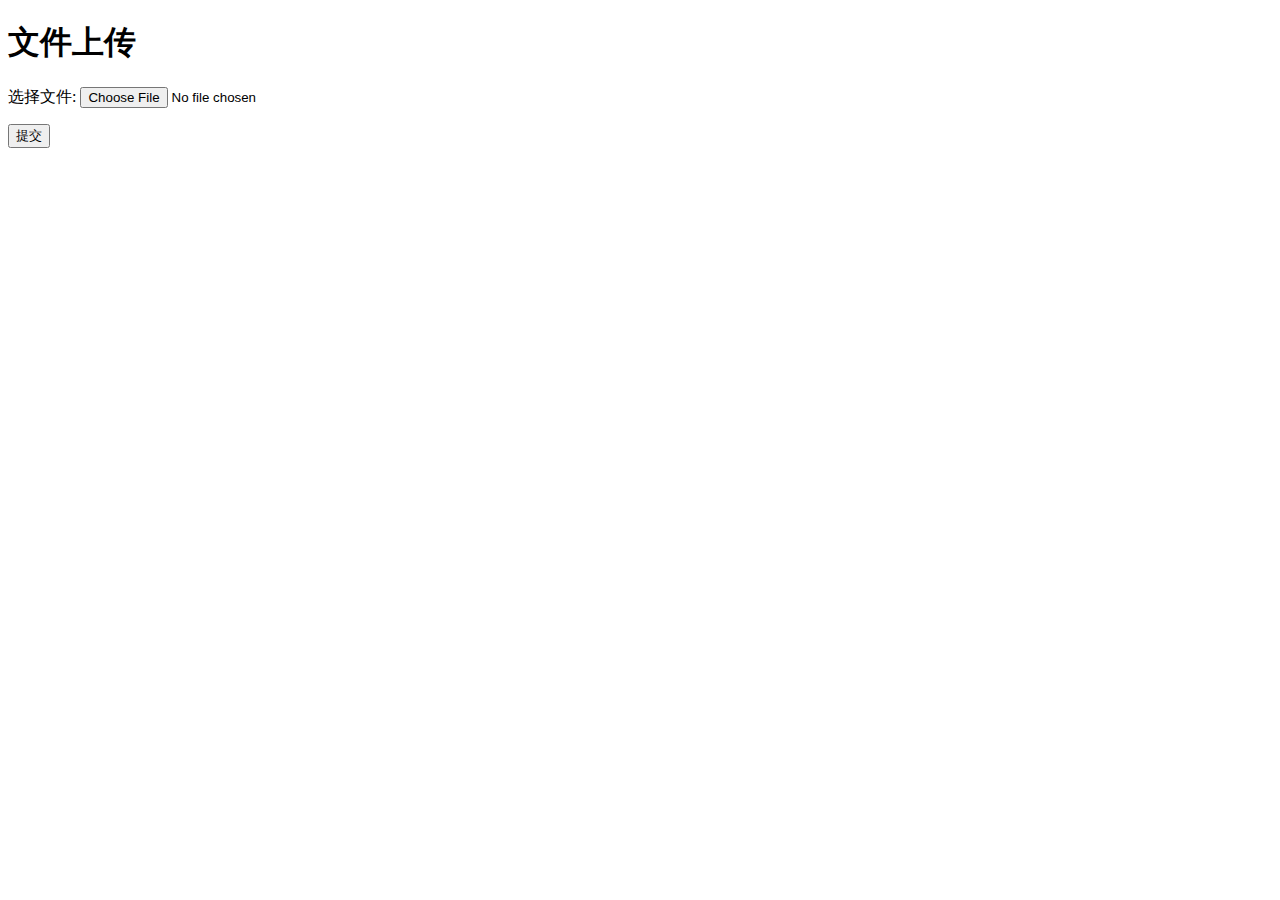
<file: app-platform/src/main/resources/templates/file.html>
<!DOCTYPE html>
<html xmlns="http://www.w3.org/1999/xhtml" xmlns:th="http://www.thymeleaf.org">
<head>
    <meta charset="UTF-8"/>
    <title>Insert title here</title>
</head>
<body>
<h1 th:inlines="text">文件上传</h1>
<form action="upload" method="post" enctype="multipart/form-data">
    <p>选择文件: <input type="file" name="fileName"/></p>
    <p><input type="submit" value="提交"/></p>
</form>
</body>
</html>
</file>
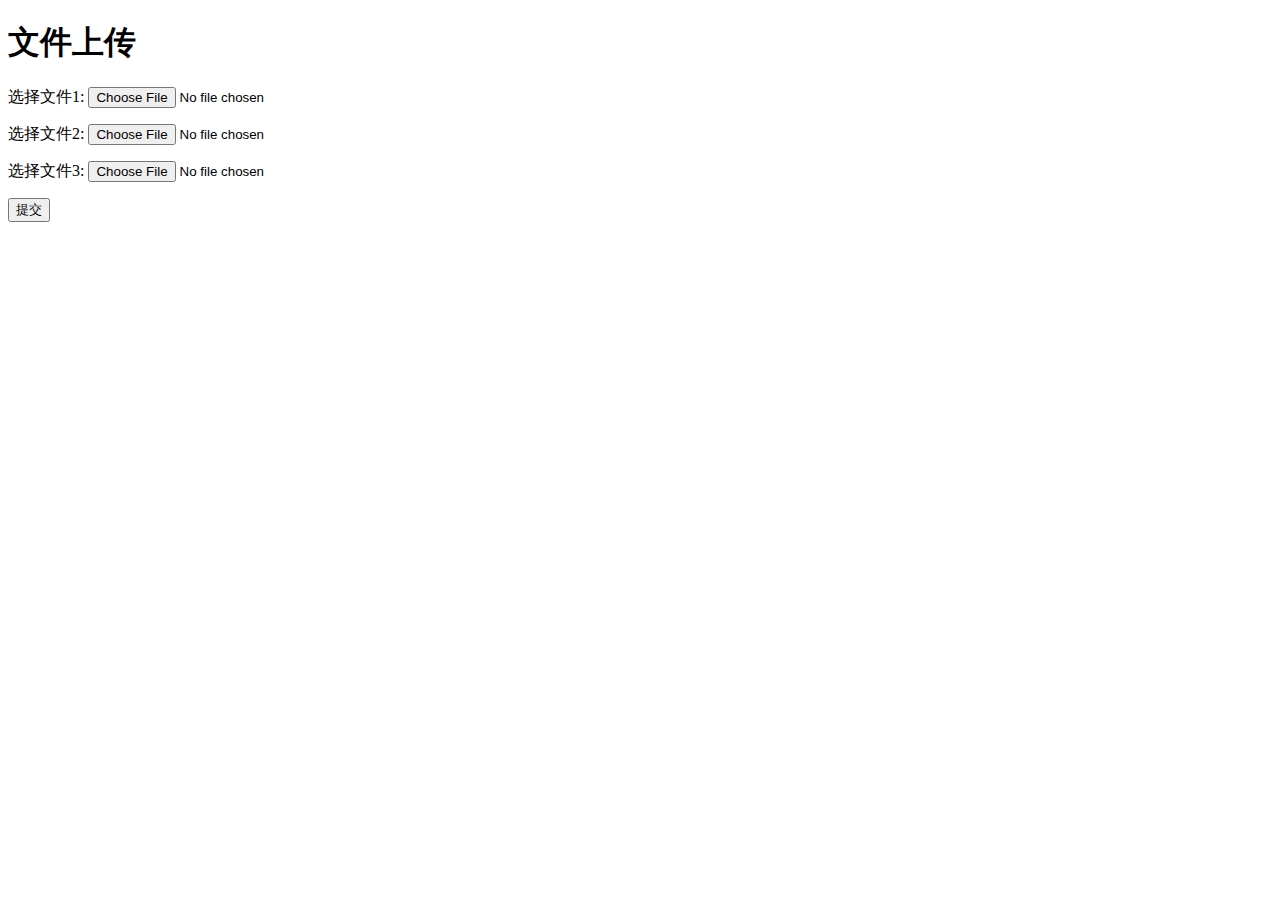
<file: app-platform/src/main/resources/templates/multifile.html>
<!DOCTYPE html>
<html xmlns="http://www.w3.org/1999/xhtml" xmlns:th="http://www.thymeleaf.org"
>
<head>
    <meta charset="UTF-8"/>
    <title>Insert title here</title>
</head>
<body>
<h1 th:inlines="text">文件上传</h1>
<form action="multiUpload" method="post" enctype="multipart/form-data">
    <p>选择文件1: <input type="file" name="fileName"/></p>
    <p>选择文件2: <input type="file" name="fileName"/></p>
    <p>选择文件3: <input type="file" name="fileName"/></p>
    <p><input type="submit" value="提交"/></p>
</form>
</body>
</html>
</file>
<file: app-view/src/assets/iconfont/demo.css>
*{margin: 0;padding: 0;list-style: none;}
/*
KISSY CSS Reset
理念：1. reset 的目的不是清除浏览器的默认样式，这仅是部分工作。清除和重置是紧密不可分的。
2. reset 的目的不是让默认样式在所有浏览器下一致，而是减少默认样式有可能带来的问题。
3. reset 期望提供一套普适通用的基础样式。但没有银弹，推荐根据具体需求，裁剪和修改后再使用。
特色：1. 适应中文；2. 基于最新主流浏览器。
维护：玉伯<lifesinger@gmail.com>, 正淳<ragecarrier@gmail.com>
 */

/** 清除内外边距 **/
body, h1, h2, h3, h4, h5, h6, hr, p, blockquote, /* structural elements 结构元素 */
dl, dt, dd, ul, ol, li, /* list elements 列表元素 */
pre, /* text formatting elements 文本格式元素 */
form, fieldset, legend, button, input, textarea, /* form elements 表单元素 */
th, td /* table elements 表格元素 */ {
  margin: 0;
  padding: 0;
}

/** 设置默认字体 **/
body,
button, input, select, textarea /* for ie */ {
  font: 12px/1.5 tahoma, arial, \5b8b\4f53, sans-serif;
}
h1, h2, h3, h4, h5, h6 { font-size: 100%; }
address, cite, dfn, em, var { font-style: normal; } /* 将斜体扶正 */
code, kbd, pre, samp { font-family: courier new, courier, monospace; } /* 统一等宽字体 */
small { font-size: 12px; } /* 小于 12px 的中文很难阅读，让 small 正常化 */

/** 重置列表元素 **/
ul, ol { list-style: none; }

/** 重置文本格式元素 **/
a { text-decoration: none; }
a:hover { text-decoration: underline; }


/** 重置表单元素 **/
legend { color: #000; } /* for ie6 */
fieldset, img { border: 0; } /* img 搭车：让链接里的 img 无边框 */
button, input, select, textarea { font-size: 100%; } /* 使得表单元素在 ie 下能继承字体大小 */
/* 注：optgroup 无法扶正 */

/** 重置表格元素 **/
table { border-collapse: collapse; border-spacing: 0; }

/* 清除浮动 */
.ks-clear:after, .clear:after {
  content: '\20';
  display: block;
  height: 0;
  clear: both;
}
.ks-clear, .clear {
  *zoom: 1;
}

.main {
  padding: 30px 100px;
width: 960px;
margin: 0 auto;
}
.main h1{font-size:36px; color:#333; text-align:left;margin-bottom:30px; border-bottom: 1px solid #eee;}

.helps{margin-top:40px;}
.helps pre{
  padding:20px;
  margin:10px 0;
  border:solid 1px #e7e1cd;
  background-color: #fffdef;
  overflow: auto;
}

.icon_lists{
  width: 100% !important;

}

.icon_lists li{
  float:left;
  width: 100px;
  height:180px;
  text-align: center;
  list-style: none !important;
}
.icon_lists .icon{
  font-size: 42px;
  line-height: 100px;
  margin: 10px 0;
  color:#333;
  -webkit-transition: font-size 0.25s ease-out 0s;
  -moz-transition: font-size 0.25s ease-out 0s;
  transition: font-size 0.25s ease-out 0s;

}
.icon_lists .icon:hover{
  font-size: 100px;
}



.markdown {
  color: #666;
  font-size: 14px;
  line-height: 1.8;
}

.highlight {
  line-height: 1.5;
}

.markdown img {
  vertical-align: middle;
  max-width: 100%;
}

.markdown h1 {
  color: #404040;
  font-weight: 500;
  line-height: 40px;
  margin-bottom: 24px;
}

.markdown h2,
.markdown h3,
.markdown h4,
.markdown h5,
.markdown h6 {
  color: #404040;
  margin: 1.6em 0 0.6em 0;
  font-weight: 500;
  clear: both;
}

.markdown h1 {
  font-size: 28px;
}

.markdown h2 {
  font-size: 22px;
}

.markdown h3 {
  font-size: 16px;
}

.markdown h4 {
  font-size: 14px;
}

.markdown h5 {
  font-size: 12px;
}

.markdown h6 {
  font-size: 12px;
}

.markdown hr {
  height: 1px;
  border: 0;
  background: #e9e9e9;
  margin: 16px 0;
  clear: both;
}

.markdown p,
.markdown pre {
  margin: 1em 0;
}

.markdown > p,
.markdown > blockquote,
.markdown > .highlight,
.markdown > ol,
.markdown > ul {
  width: 80%;
}

.markdown ul > li {
  list-style: circle;
}

.markdown > ul li,
.markdown blockquote ul > li {
  margin-left: 20px;
  padding-left: 4px;
}

.markdown > ul li p,
.markdown > ol li p {
  margin: 0.6em 0;
}

.markdown ol > li {
  list-style: decimal;
}

.markdown > ol li,
.markdown blockquote ol > li {
  margin-left: 20px;
  padding-left: 4px;
}

.markdown code {
  margin: 0 3px;
  padding: 0 5px;
  background: #eee;
  border-radius: 3px;
}

.markdown pre {
  border-radius: 6px;
  background: #f7f7f7;
  padding: 20px;
}

.markdown pre code {
  border: none;
  background: #f7f7f7;
  margin: 0;
}

.markdown strong,
.markdown b {
  font-weight: 600;
}

.markdown > table {
  border-collapse: collapse;
  border-spacing: 0px;
  empty-cells: show;
  border: 1px solid #e9e9e9;
  width: 95%;
  margin-bottom: 24px;
}

.markdown > table th {
  white-space: nowrap;
  color: #333;
  font-weight: 600;

}

.markdown > table th,
.markdown > table td {
  border: 1px solid #e9e9e9;
  padding: 8px 16px;
  text-align: left;
}

.markdown > table th {
  background: #F7F7F7;
}

.markdown blockquote {
  font-size: 90%;
  color: #999;
  border-left: 4px solid #e9e9e9;
  padding-left: 0.8em;
  margin: 1em 0;
  font-style: italic;
}

.markdown blockquote p {
  margin: 0;
}

.markdown .anchor {
  opacity: 0;
  transition: opacity 0.3s ease;
  margin-left: 8px;
}

.markdown .waiting {
  color: #ccc;
}

.markdown h1:hover .anchor,
.markdown h2:hover .anchor,
.markdown h3:hover .anchor,
.markdown h4:hover .anchor,
.markdown h5:hover .anchor,
.markdown h6:hover .anchor {
  opacity: 1;
  display: inline-block;
}

.markdown > br,
.markdown > p > br {
  clear: both;
}


.hljs {
  display: block;
  background: white;
  padding: 0.5em;
  color: #333333;
  overflow-x: auto;
}

.hljs-comment,
.hljs-meta {
  color: #969896;
}

.hljs-string,
.hljs-variable,
.hljs-template-variable,
.hljs-strong,
.hljs-emphasis,
.hljs-quote {
  color: #df5000;
}

.hljs-keyword,
.hljs-selector-tag,
.hljs-type {
  color: #a71d5d;
}

.hljs-literal,
.hljs-symbol,
.hljs-bullet,
.hljs-attribute {
  color: #0086b3;
}

.hljs-section,
.hljs-name {
  color: #63a35c;
}

.hljs-tag {
  color: #333333;
}

.hljs-title,
.hljs-attr,
.hljs-selector-id,
.hljs-selector-class,
.hljs-selector-attr,
.hljs-selector-pseudo {
  color: #795da3;
}

.hljs-addition {
  color: #55a532;
  background-color: #eaffea;
}

.hljs-deletion {
  color: #bd2c00;
  background-color: #ffecec;
}

.hljs-link {
  text-decoration: underline;
}

pre{
  background: #fff;
}
</file>
